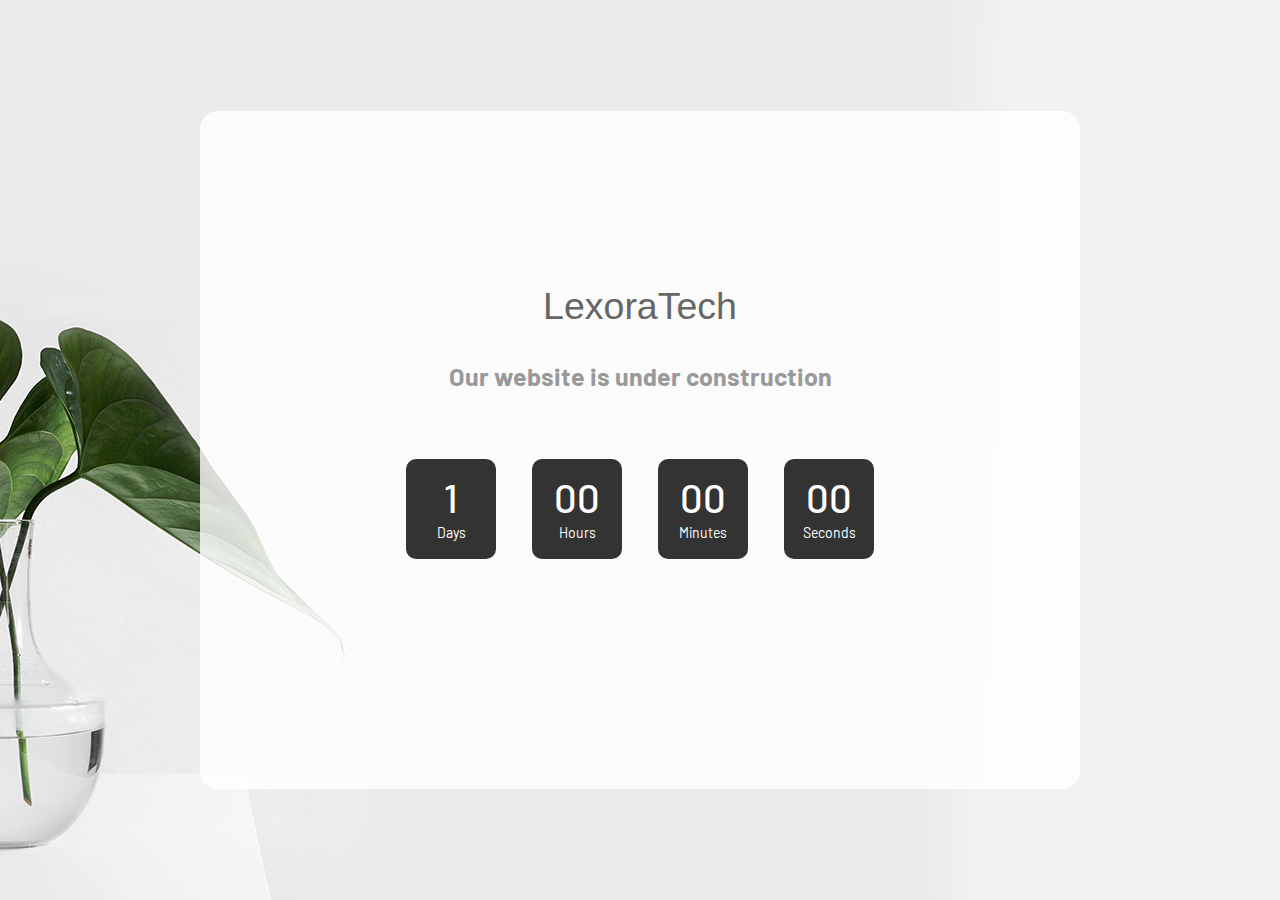
<file: index.html>
<!DOCTYPE html>
<html lang="en">
<head>
	<title>LexoraTech - Under Construction</title>
	<meta charset="UTF-8">
	<meta name="viewport" content="width=device-width, initial-scale=1">
<!--===============================================================================================-->	
	<link rel="icon" type="image/png" href="images/icons/favicon.ico"/>
<!--===============================================================================================-->
	<link rel="stylesheet" type="text/css" href="vendor/bootstrap/css/bootstrap.min.css">
<!--===============================================================================================-->
	<link rel="stylesheet" type="text/css" href="fonts/font-awesome-4.7.0/css/font-awesome.min.css">
<!--===============================================================================================-->
	<link rel="stylesheet" type="text/css" href="vendor/animate/animate.css">
<!--===============================================================================================-->
	<link rel="stylesheet" type="text/css" href="vendor/select2/select2.min.css">
<!--===============================================================================================-->
	<link rel="stylesheet" type="text/css" href="css/util.css">
	<link rel="stylesheet" type="text/css" href="css/main.css">
<!--===============================================================================================-->
</head>
<body>
	
	
	<div class="bg-img1 size1 flex-w flex-c-m p-t-55 p-b-55 p-l-15 p-r-15" style="background-image: url('images/bg01.jpg');">
		<div class="wsize1 bor1 bg1 p-t-175 p-b-45 p-l-15 p-r-15 respon1">
			<div class="wrappic1">
				
				<h1>LexoraTech</h1>
			</div>

			<p class="txt-center m1-txt1 p-t-33 p-b-68">
				Our website is under construction
			</p>

			<div class="wsize2 flex-w flex-c hsize1 cd100">
				<div class="flex-col-c-m size2 how-countdown">
					<span class="l1-txt1 p-b-9 days"></span>
					<span class="s1-txt1">Days</span>
				</div>

				<div class="flex-col-c-m size2 how-countdown">
					<span class="l1-txt1 p-b-9 hours"></span>
					<span class="s1-txt1">Hours</span>
				</div>

				<div class="flex-col-c-m size2 how-countdown">
					<span class="l1-txt1 p-b-9 minutes"></span>
					<span class="s1-txt1">Minutes</span>
				</div>

				<div class="flex-col-c-m size2 how-countdown">
					<span class="l1-txt1 p-b-9 seconds"></span>
					<span class="s1-txt1">Seconds</span>
				</div>
			</div>

			<form class="flex-w flex-c-m contact100-form validate-form p-t-55">
				

				
				
				
			</form>

			
			
		</div>
	</div>



	

<!--===============================================================================================-->	
	<script src="vendor/jquery/jquery-3.2.1.min.js"></script>
<!--===============================================================================================-->
	<script src="vendor/bootstrap/js/popper.js"></script>
	<script src="vendor/bootstrap/js/bootstrap.min.js"></script>
<!--===============================================================================================-->
	<script src="vendor/select2/select2.min.js"></script>
<!--===============================================================================================-->
	<script src="vendor/countdowntime/moment.min.js"></script>
	<script src="vendor/countdowntime/moment-timezone.min.js"></script>
	<script src="vendor/countdowntime/moment-timezone-with-data.min.js"></script>
	<script src="vendor/countdowntime/countdowntime.js"></script>
	<script>
		$('.cd100').countdown100({
			/*Set Endtime here*/
			/*Endtime must be > current time*/
			endtimeYear: 0,
			endtimeMonth: 0,
			endtimeDate: 1,
			endtimeHours: 0,
			endtimeMinutes: 0,
			endtimeSeconds: 0,
			timeZone: "" 
			// ex:  timeZone: "America/New_York"
			//go to " http://momentjs.com/timezone/ " to get timezone
		});
	</script>
<!--===============================================================================================-->
	<script src="vendor/tilt/tilt.jquery.min.js"></script>
	<script >
		$('.js-tilt').tilt({
			scale: 1.1
		})
	</script>
<!--===============================================================================================-->
	<script src="js/main.js"></script>

</body>
</html>
</file>
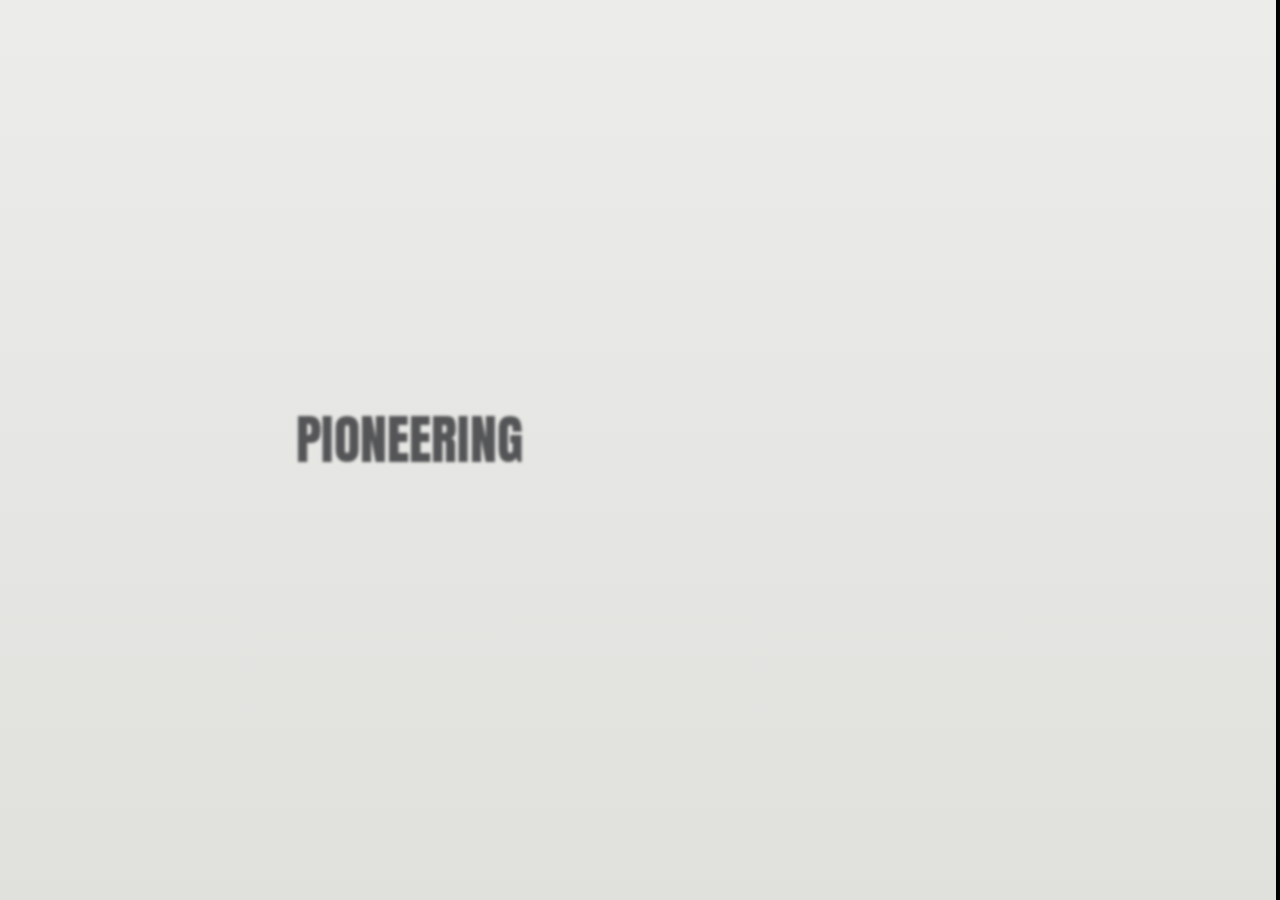
<file: 404-frl.html>
<!DOCTYPE html>
<html lang="zxx">

<head>

    <meta charset="UTF-8">
    <meta name="viewport" content="width=device-width, initial-scale=1.0">
    <meta http-equiv="X-UA-Compatible" content="ie=edge">

    <!-- grid css -->
    <link rel="stylesheet" href="css/plugins/bootstrap-grid.css">
    <!-- font awesome css -->
    <link rel="stylesheet" href="css/plugins/fontawesome.min.css">
    <!-- swiper css -->
    <link rel="stylesheet" href="css/plugins/swiper.min.css">
    <!-- okai css -->
    <link rel="stylesheet" href="css/style-friendly.css">
    <!-- page title -->
    <title>Pixy</title>

</head>

<body>

    <!-- wrapper -->
    <div id="smooth-wrapper" class="mil-page-wrapper">

        <div id="swup-opm"></div>

        <!-- cursor -->
        <div class="mil-cursor-follower"></div>
        <!-- cursor end -->

        <!-- preloader -->
        <div class="mil-preloader">
            <div class="mil-preloader-animation">
                <div class="mil-pos-abs mil-animation-1">
                    <p class="mil-head1 mil-m1">Pioneering</p>
                    <p class="mil-head1 mil-a2">Creative</p>
                    <p class="mil-head1 mil-m1">Excellence</p>
                </div>
                <div class="mil-pos-abs mil-animation-2">
                    <div class="mil-reveal-frame">
                        <p class="mil-reveal-box"></p>
                        <p class="mil-head1 mil-m1">pixy.com</p>
                    </div>
                </div>
            </div>
        </div>
        <!-- preloader end -->

        <!-- scroll progress -->
        <div class="mil-progress-track">
            <div class="mil-progress"></div>
        </div>
        <!-- scroll progress end -->

        <!-- fixed elements -->
        <div class="mil-fixed">
            <div class="mil-top-panel">
                <div class="mil-left-side">
                    <a href="#top" class="mil-logo mil-scroll-to" data-no-swup>
                        <i class="far fa-cube"></i>
                        <span>Pixy</span>
                    </a>
                </div>
                <div class="mil-buttons-tp-frame mil-c-gone">
                    <p class="mil-stylized mil-m1 mil-phone"><span class="mil-m2">Phone:</span> +28 (054) 167 xx 77</p>
                    <div class="mil-buttons">
                        <a href="contact-frl.html" class="mil-tp-btn"><i class="fal fa-envelope"></i></a>
                        <div class="mil-tp-btn">
                            <div class="mil-menu-btn"><span></span></div>
                        </div>
                    </div>
                </div>
            </div>

            <div class="mil-menu-frame">
                <div class="mil-menu-window">
                    <div class="mil-menu-section mil-inner-scroll" id="swupMenu">
                        <ul class="mil-main-menu mil-c-gone">
                            <li class="mil-has-children">
                                <a href="#.">Template style</a>
                                <ul>
                                    <li class="mil-current"><a href="home-1.html" target="_blank" data-no-swup>Friendly</a></li>
                                    <li><a href="home-4.html" target="_blank" data-no-swup>Stylish</a></li>
                                </ul>
                            </li>
                            <li class="mil-has-children">
                                <a href="#.">Home type</a>
                                <ul>
                                    <li><a href="home-1.html">Corporate</a></li>
                                    <li><a href="home-2.html">Agency</a></li>
                                    <li><a href="home-3.html">Personal</a></li>
                                </ul>
                            </li>
                            <li class="mil-has-children">
                                <a href="#.">Portfolio</a>
                                <ul>
                                    <li><a href="portfolio-1-frl.html">Grid type 1</a></li>
                                    <li><a href="portfolio-2-frl.html">Grid type 2</a></li>
                                    <li><a href="portfolio-3-frl.html">Grid type 3</a></li>
                                </ul>
                            </li>
                            <li class="mil-has-children">
                                <a href="#.">Pages</a>
                                <ul>
                                    <li><a href="team-frl.html">Team</a></li>
                                    <li><a href="contact-frl.html">Contact</a></li>
                                    <li><a href="services-frl.html">Services</a></li>
                                    <li><a href="service-frl.html">Service single</a></li>
                                    <li><a href="blog-frl.html">Blog</a></li>
                                    <li><a href="publication-frl.html">Publication</a></li>
                                    <li class="mil-current"><a href="404-frl.html">404</a></li>
                                </ul>
                            </li>
                        </ul>
                    </div>
                    <div class="mil-bottom">
                        <div class="mil-blog-section">
                            <div class="mil-jcb mil-aic">
                                <h4 class="mil-head4 mil-mb30">Latest from blog</h4>
                                <div class="mil-sb-nav mil-mb30">
                                    <div class="mil-slider-btn mil-sb-prev mil-c-gone"><i class="fal fa-arrow-left"></i></div>
                                    <div class="mil-slider-btn mil-sb-next mil-c-gone"><i class="fal fa-arrow-right"></i></div>
                                </div>
                            </div>
                            <div class="swiper-container mil-blog-slider-sm">
                                <div class="swiper-wrapper">
                                    <div class="swiper-slide">
                                        <a href="publication-frl.html" class="mil-blog-card-sm mil-c-gone">
                                            <div class="mil-cover">
                                                <div class="mil-hover-frame">
                                                    <img src="img/blog/1.jpg" alt="cover">
                                                </div>
                                            </div>
                                            <div class="mil-text-frame">
                                                <h4 class="mil-head6 mil-max-1row-text">How to Become a Graphic Designer in 10 Simple Steps</h4>
                                            </div>
                                        </a>
                                    </div>
                                    <div class="swiper-slide">
                                        <a href="publication-frl.html" class="mil-blog-card-sm mil-c-gone">
                                            <div class="mil-cover">
                                                <div class="mil-hover-frame">
                                                    <img src="img/blog/2.jpg" alt="cover">
                                                </div>
                                            </div>
                                            <div class="mil-text-frame">
                                                <h4 class="mil-head6 mil-max-1row-text">10 Essential Tools Every Graphic Designer Should Master</h4>
                                            </div>
                                        </a>
                                    </div>
                                    <div class="swiper-slide">
                                        <a href="publication-frl.html" class="mil-blog-card-sm mil-c-gone">
                                            <div class="mil-cover">
                                                <div class="mil-hover-frame">
                                                    <img src="img/blog/3.jpg" alt="cover">
                                                </div>
                                            </div>
                                            <div class="mil-text-frame">
                                                <h4 class="mil-head6 mil-max-1row-text">The Ultimate Guide to UI/UX Design for Beginners</h4>
                                            </div>
                                        </a>
                                    </div>
                                    <div class="swiper-slide">
                                        <a href="publication-frl.html" class="mil-blog-card-sm mil-c-gone">
                                            <div class="mil-cover">
                                                <div class="mil-hover-frame">
                                                    <img src="img/blog/4.jpg" alt="cover">
                                                </div>
                                            </div>
                                            <div class="mil-text-frame">
                                                <h4 class="mil-head6 mil-max-1row-text">How to Create Stunning Visuals with Minimal Effort</h4>
                                            </div>
                                        </a>
                                    </div>
                                </div>
                            </div>
                        </div>
                        <div class="mil-social-section">
                            <ul class="mil-social mil-c-gone">
                                <li><a href="#." target="_blank" data-no-swup><i class="far fa-circle"></i></a></li>
                                <li><a href="#." target="_blank" data-no-swup><i class="far fa-circle"></i></a></li>
                                <li><a href="#." target="_blank" data-no-swup><i class="far fa-circle"></i></a></li>
                                <li><a href="#." target="_blank" data-no-swup><i class="far fa-circle"></i></a></li>
                                <li><a href="#." target="_blank" data-no-swup><i class="far fa-circle"></i></a></li>
                            </ul>
                        </div>
                    </div>
                </div>
            </div>
        </div>
        <!-- fixed elements end -->

        <!-- page transition -->
        <div class="mil-transition-fade" id="swup">
            <div class="mil-transition-frame">

                <!-- content -->
                <div id="smooth-content" class="mil-content">

                    <!-- hero -->
                    <div class="mil-hero-1 mil-up" id="top">
                        <div class="container mil-hero-main mil-relative mil-aic">
                            <div class="mil-hero-text mil-scale-img" data-value-1="1.3" data-value-2="0.95">
                                <div class="mil-text-pad"></div>
                                <i class="far fa-poop mil-mb15"></i>
                                <p class="mil-stylized mil-m2 mil-mb50">oops!</p>
                                <div class="mil-word-frame mil-mb30">
                                    <h1 class="mil-display2 mil-rubber">Error <span class="mil-a2">404</span></h1>
                                    <div class="mil-s-4"><img src="img/shapes/4.png" alt="shape"></div>
                                </div>
                                <h1 class="mil-head2 mil-m3 mil-rubber mil-mb50">Looks like you got lost</h1>
                                <a href="home-1.html" class="mil-btn mil-btn-border mil-c-gone">Back to homepage</a>
                            </div>
                            <div class="mil-shapes mil-scale-img" data-value-1=".7" data-value-2="1.11">
                                <div class="mil-s-1"><img src="img/shapes/1.png" alt="shape"></div>
                                <div class="mil-s-2"><img src="img/shapes/2.png" alt="shape"></div>
                                <div class="mil-s-3"><img src="img/shapes/3.png" alt="shape"></div>
                            </div>
                        </div>
                    </div>
                    <!-- hero end -->


                </div>
                <!-- content -->

            </div>
        </div>
        <!-- page transition -->

    </div>
    <!-- wrapper end -->

    <!-- swup js -->
    <script src="js/plugins/swup.min.js"></script>
    <!-- gsap js -->
    <script src="js/plugins/gsap.min.js"></script>
    <!-- scroll smoother -->
    <script src="js/plugins/ScrollSmoother.min.js"></script>
    <!-- scroll trigger js -->
    <script src="js/plugins/ScrollTrigger.min.js"></script>
    <!-- scroll to js -->
    <script src="js/plugins/ScrollTo.min.js"></script>
    <!-- swiper js -->
    <script src="js/plugins/swiper.min.js"></script>
    <!-- parallax js -->
    <script src="js/plugins/parallax.js"></script>

    <!-- pixy js -->
    <script src="js/main.js"></script>

</body>

</html>
</file>
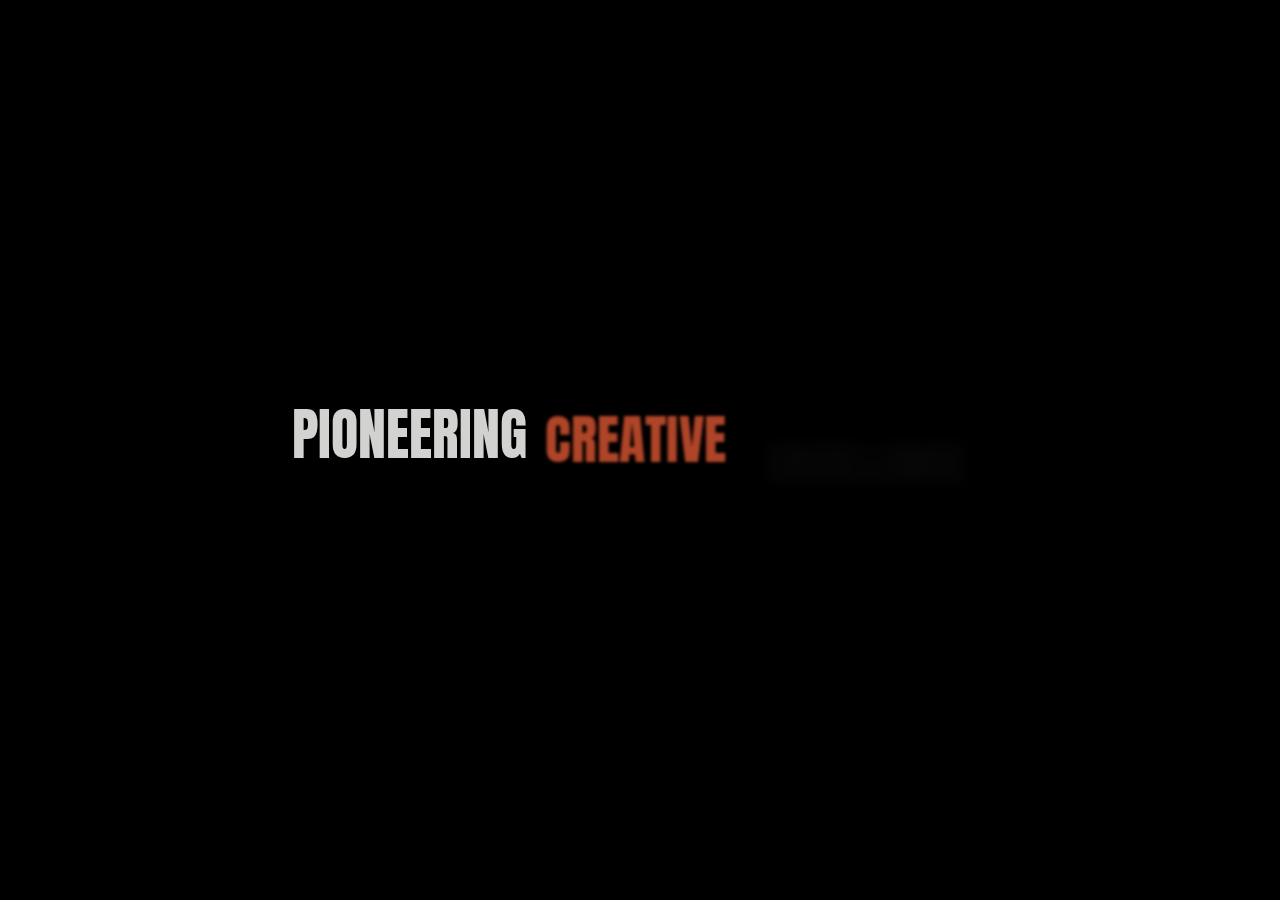
<file: 404-stl.html>
<!DOCTYPE html>
<html lang="zxx">

<head>

    <meta charset="UTF-8">
    <meta name="viewport" content="width=device-width, initial-scale=1.0">
    <meta http-equiv="X-UA-Compatible" content="ie=edge">

    <!-- grid css -->
    <link rel="stylesheet" href="css/plugins/bootstrap-grid.css">
    <!-- font awesome css -->
    <link rel="stylesheet" href="css/plugins/fontawesome.min.css">
    <!-- swiper css -->
    <link rel="stylesheet" href="css/plugins/swiper.min.css">
    <!-- okai css -->
    <link rel="stylesheet" href="css/style-stylish.css">
    <!-- page title -->
    <title>Pixy</title>

</head>

<body>

    <!-- wrapper -->
    <div id="smooth-wrapper" class="mil-page-wrapper">

        <!-- cursor -->
        <div class="mil-cursor-follower"></div>
        <!-- cursor end -->

        <!-- preloader -->
        <div class="mil-preloader">
            <div class="mil-preloader-animation">
                <div class="mil-pos-abs mil-animation-1">
                    <p class="mil-head1 mil-m1">Pioneering</p>
                    <p class="mil-head1 mil-a2">Creative</p>
                    <p class="mil-head1 mil-m1">Excellence</p>
                </div>
                <div class="mil-pos-abs mil-animation-2">
                    <div class="mil-reveal-frame">
                        <p class="mil-reveal-box"></p>
                        <p class="mil-head1 mil-m1">pixy.com</p>
                    </div>
                </div>
            </div>
        </div>
        <!-- preloader end -->

        <!-- scroll progress -->
        <div class="mil-progress-track">
            <div class="mil-progress"></div>
        </div>
        <!-- scroll progress end -->

        <!-- fixed elements -->
        <div class="mil-fixed">
            <div class="mil-top-panel-2">
                <div class="container">
                    <div class="mil-left-side mil-tp-transition" id="swupTpLeft">
                        <a href="#top" class="mil-logo mil-scroll-to" data-no-swup>
                            <i class="far fa-cube"></i>
                            <span>Pixy</span>
                        </a>
                    </div>

                    <div class="mil-onepage-nav" id="swup-opm">
                    </div>

                    <div class="mil-buttons-tp-frame mil-c-gone">
                        <div class="mil-buttons">
                            <a href="contact-stl.html" class="mil-tp-btn"><i class="fal fa-envelope"></i></a>
                            <div class="mil-tp-btn">
                                <div class="mil-menu-btn"><span></span></div>
                            </div>
                        </div>
                    </div>
                </div>
            </div>

            <div class="mil-menu-frame mil-menu-frame-2">
                <div class="mil-menu-window">
                    <div class="container">
                        <div class="row mil-no-g">
                            <div class="col-lg-6">
                                <div class="mil-left-side">
                                    <div class="mil-menu-part mil-inner-scroll" id="swupMenu">
                                        <ul class="mil-main-menu mil-c-gone">
                                            <li class="mil-has-children">
                                                <a href="#.">Template style</a>
                                                <ul>
                                                    <li><a href="home-1.html" target="_blank" data-no-swup>Friendly</a></li>
                                                    <li class="mil-current"><a href="home-4.html" target="_blank" data-no-swup>Stylish</a></li>
                                                </ul>
                                            </li>
                                            <li class="mil-has-children">
                                                <a href="#.">Home type</a>
                                                <ul>
                                                    <li><a href="home-4.html">Corporate</a></li>
                                                    <li><a href="home-5.html">Agency</a></li>
                                                    <li><a href="home-6.html">Personal</a></li>
                                                </ul>
                                            </li>
                                            <li class="mil-has-children">
                                                <a href="#.">Portfolio</a>
                                                <ul>
                                                    <li><a href="portfolio-1-stl.html">Grid type 1</a></li>
                                                    <li><a href="portfolio-2-stl.html">Grid type 2</a></li>
                                                    <li><a href="portfolio-3-stl.html">Grid type 3</a></li>
                                                </ul>
                                            </li>
                                            <li class="mil-has-children">
                                                <a href="#.">Pages</a>
                                                <ul>
                                                    <li><a href="team-stl.html">Team</a></li>
                                                    <li><a href="contact-stl.html">Contact</a></li>
                                                    <li><a href="services-stl.html">Services</a></li>
                                                    <li><a href="service-stl.html">Service single</a></li>
                                                    <li><a href="blog-stl.html">Blog</a></li>
                                                    <li><a href="publication-stl.html">Publication</a></li>
                                                    <li class="mil-current"><a href="404-stl.html">404</a></li>
                                                </ul>
                                            </li>
                                        </ul>
                                    </div>
                                    <div class="mil-bottom-part">
                                        <p class="mil-text-sm">©2024. All rights reserved.</p>
                                    </div>
                                </div>
                            </div>
                            <div class="col-lg-6">
                                <div class="mil-right-side">
                                    <div class="mil-links-part">
                                        <ul class="mil-links">
                                            <li><a href="#.">Privacy policy</a></li>
                                            <li><a href="#.">Therms and conditions</a></li>
                                            <li><a href="#.">Site map</a></li>
                                            <li><a href="#.">Careers</a></li>
                                        </ul>
                                    </div>
                                    <div class="mil-blog-part">
                                        <div class="mil-blog-section">
                                            <div class="mil-jcb mil-aic">
                                                <h4 class="mil-head4 mil-mb30">Latest from blog</h4>
                                                <div class="mil-sb-nav mil-mb30">
                                                    <div class="mil-slider-btn mil-sb-prev mil-c-gone"><i class="fal fa-arrow-left"></i></div>
                                                    <div class="mil-slider-btn mil-sb-next mil-c-gone"><i class="fal fa-arrow-right"></i></div>
                                                </div>
                                            </div>
                                            <div class="swiper-container mil-blog-slider-sm">
                                                <div class="swiper-wrapper">
                                                    <div class="swiper-slide">
                                                        <a href="publication-stl.html" class="mil-blog-card-sm mil-c-gone">
                                                            <div class="mil-cover">
                                                                <div class="mil-hover-frame">
                                                                    <img src="img/blog/9.jpg" alt="cover">
                                                                </div>
                                                            </div>
                                                            <div class="mil-text-frame">
                                                                <h4 class="mil-head6 mil-max-1row-text">How to Become a Graphic Designer in 10 Simple Steps</h4>
                                                            </div>
                                                        </a>
                                                    </div>
                                                    <div class="swiper-slide">
                                                        <a href="publication-stl.html" class="mil-blog-card-sm mil-c-gone">
                                                            <div class="mil-cover">
                                                                <div class="mil-hover-frame">
                                                                    <img src="img/blog/10.jpg" alt="cover">
                                                                </div>
                                                            </div>
                                                            <div class="mil-text-frame">
                                                                <h4 class="mil-head6 mil-max-1row-text">10 Essential Tools Every Graphic Designer Should Master</h4>
                                                            </div>
                                                        </a>
                                                    </div>
                                                    <div class="swiper-slide">
                                                        <a href="publication-stl.html" class="mil-blog-card-sm mil-c-gone">
                                                            <div class="mil-cover">
                                                                <div class="mil-hover-frame">
                                                                    <img src="img/blog/11.jpg" alt="cover">
                                                                </div>
                                                            </div>
                                                            <div class="mil-text-frame">
                                                                <h4 class="mil-head6 mil-max-1row-text">The Ultimate Guide to UI/UX Design for Beginners</h4>
                                                            </div>
                                                        </a>
                                                    </div>
                                                    <div class="swiper-slide">
                                                        <a href="publication-stl.html" class="mil-blog-card-sm mil-c-gone">
                                                            <div class="mil-cover">
                                                                <div class="mil-hover-frame">
                                                                    <img src="img/blog/12.jpg" alt="cover">
                                                                </div>
                                                            </div>
                                                            <div class="mil-text-frame">
                                                                <h4 class="mil-head6 mil-max-1row-text">How to Create Stunning Visuals with Minimal Effort</h4>
                                                            </div>
                                                        </a>
                                                    </div>
                                                </div>
                                            </div>
                                        </div>
                                        <div class="mil-menu-social">
                                            <ul class="mil-social mil-c-gone">
                                                <li><a href="#." target="_blank" data-no-swup><i class="far fa-circle"></i></a></li>
                                                <li><a href="#." target="_blank" data-no-swup><i class="far fa-circle"></i></a></li>
                                                <li><a href="#." target="_blank" data-no-swup><i class="far fa-circle"></i></a></li>
                                                <li><a href="#." target="_blank" data-no-swup><i class="far fa-circle"></i></a></li>
                                                <li><a href="#." target="_blank" data-no-swup><i class="far fa-circle"></i></a></li>
                                            </ul>
                                        </div>
                                    </div>
                                </div>
                            </div>
                        </div>
                    </div>
                </div>
            </div>
        </div>
        <!-- fixed elements end -->

        <!-- page transition -->
        <div class="mil-transition-fade" id="swup">
            <div class="mil-transition-frame">

                <!-- content -->
                <div id="smooth-content" class="mil-content">

                    <!-- hero -->
                    <div class="mil-hero-4 mil-up" id="top">
                        <div id="scene" class="mil-hero-scene">
                            <div class="mil-anim-frame" data-depth="0.25">
                                <img src="img/shapes/6.png" alt="shapes" class="mil-hero-animation" data-depth="0.25">
                            </div>
                            <div class="mil-pad-frame" data-depth="0.35">
                                <div class="mil-shape-pad"></div>
                            </div>
                        </div>
                        <div class="mil-overlay"></div>
                        <div class="container mil-hero-main mil-relative">
                            <div class="mil-hero-text">
                                <i class="far fa-poop mil-mb15"></i>
                                <p class="mil-stylized mil-m2 mil-mb30">oops!</p>
                                <h1 class="mil-display1 mil-rubber mil-mb30">404</h1>
                                <h1 class="mil-head2 mil-a1 mil-rubber">Looks like you got lost</h1>
                                <div class="mil-circle-text-frame">
                                    <a href="home-4.html" class="mil-circle-text mil-c-gone">
                                        <svg version="1.1" xmlns="http://www.w3.org/2000/svg" xmlns:xlink="http://www.w3.org/1999/xlink" x="0px" y="0px" viewBox="0 0 300 300" enable-background="new 0 0 300 300" xml:space="preserve" data-value="360" class="mil-rotate">
                                            <defs>
                                                <path id="circlePath" d="M 150, 150 m -60, 0 a 60,60 0 0,1 120,0 a 60,60 0 0,1 -120,0 " />
                                            </defs>
                                            <circle cx="150" cy="100" r="75" fill="none" />
                                            <g>
                                                <use xlink:href="#circlePath" fill="none" />
                                                <text style="letter-spacing: 1.7px">
                                                    <!-- circle text -->
                                                    <textPath xlink:href="#circlePath">back to home - back to home - back to home - </textPath>
                                                </text>
                                            </g>
                                        </svg>
                                        <span class="mil-arrow">
                                            <i class="fal fa-arrow-down" style="transform: rotate(90deg)"></i>
                                        </span>
                                    </a>
                                </div>
                            </div>
                        </div>
                    </div>
                    <!-- hero end -->

                </div>
                <!-- content -->

            </div>
        </div>
        <!-- page transition -->

    </div>
    <!-- wrapper end -->

    <!-- swup js -->
    <script src="js/plugins/swup.min.js"></script>
    <!-- gsap js -->
    <script src="js/plugins/gsap.min.js"></script>
    <!-- scroll smoother -->
    <script src="js/plugins/ScrollSmoother.min.js"></script>
    <!-- scroll trigger js -->
    <script src="js/plugins/ScrollTrigger.min.js"></script>
    <!-- scroll to js -->
    <script src="js/plugins/ScrollTo.min.js"></script>
    <!-- swiper js -->
    <script src="js/plugins/swiper.min.js"></script>
    <!-- parallax js -->
    <script src="js/plugins/parallax.js"></script>

    <!-- pixy js -->
    <script src="js/main.js"></script>

</body>

</html>
</file>
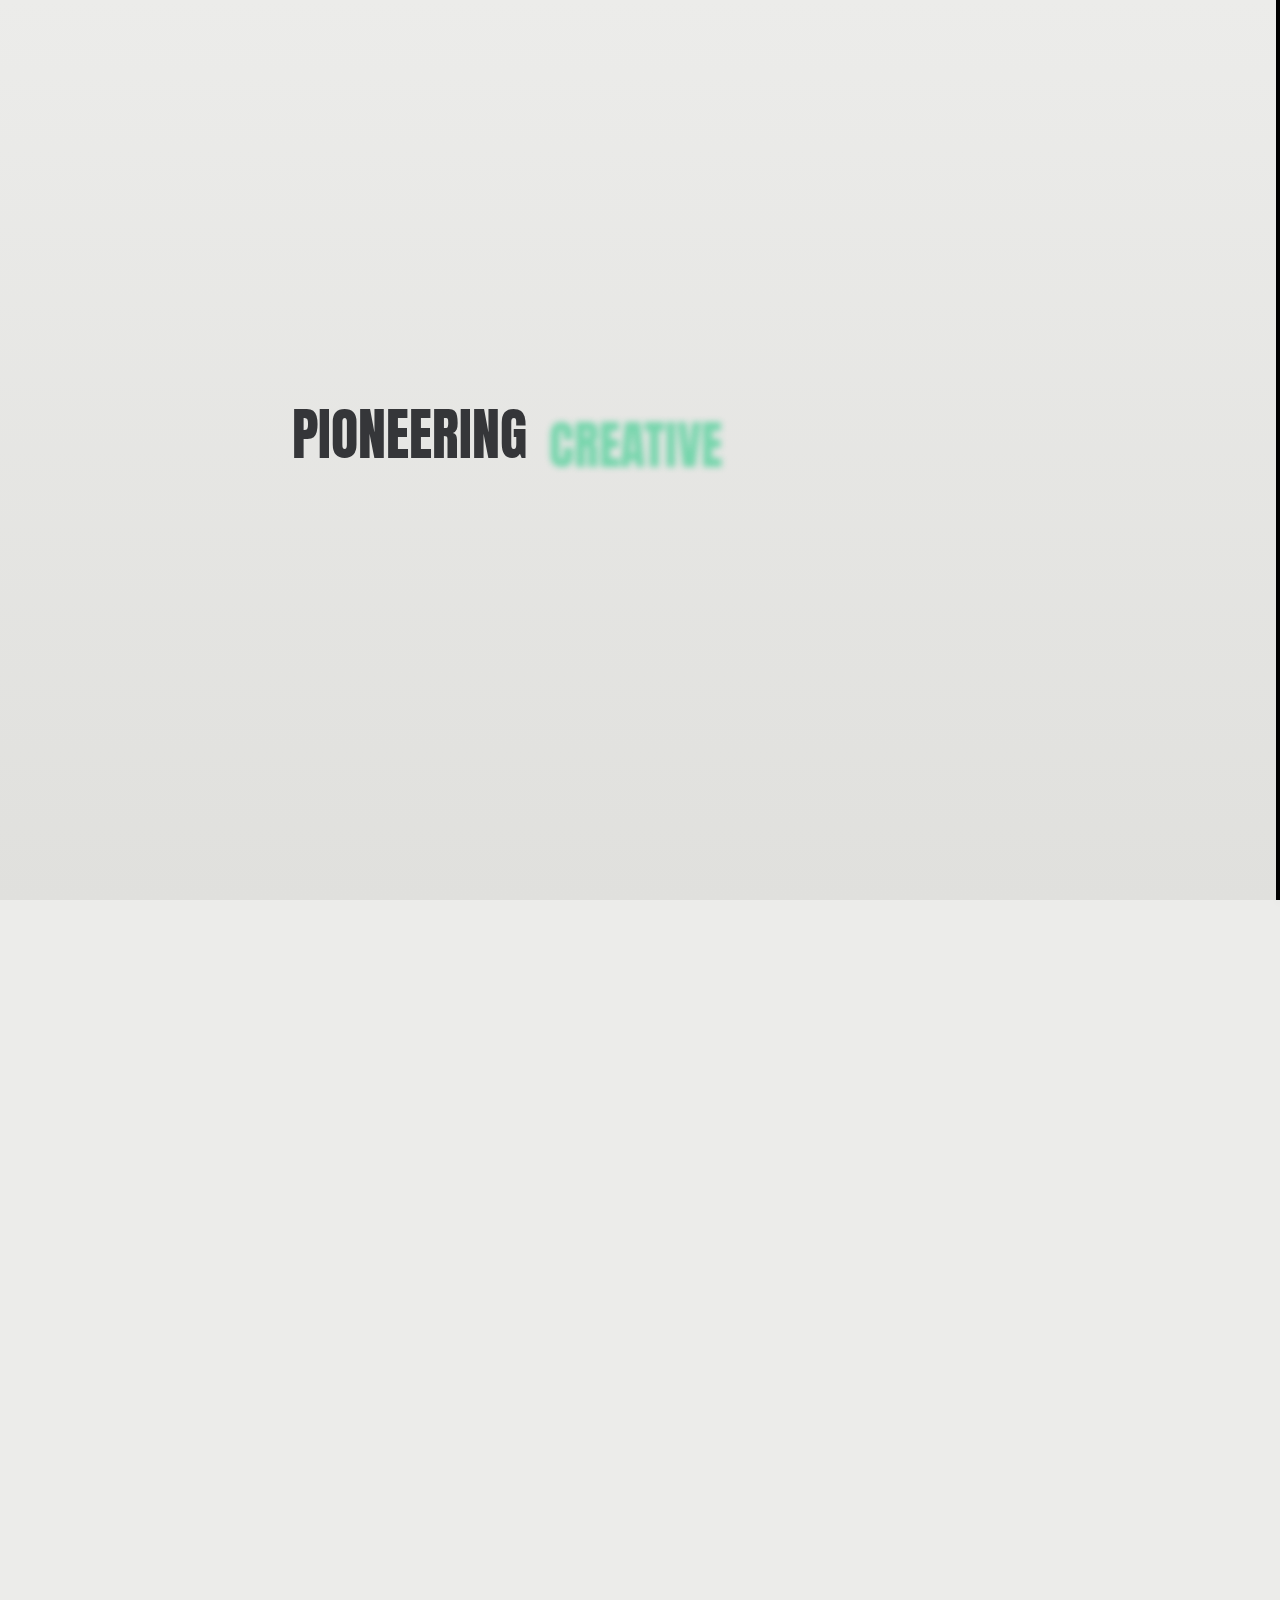
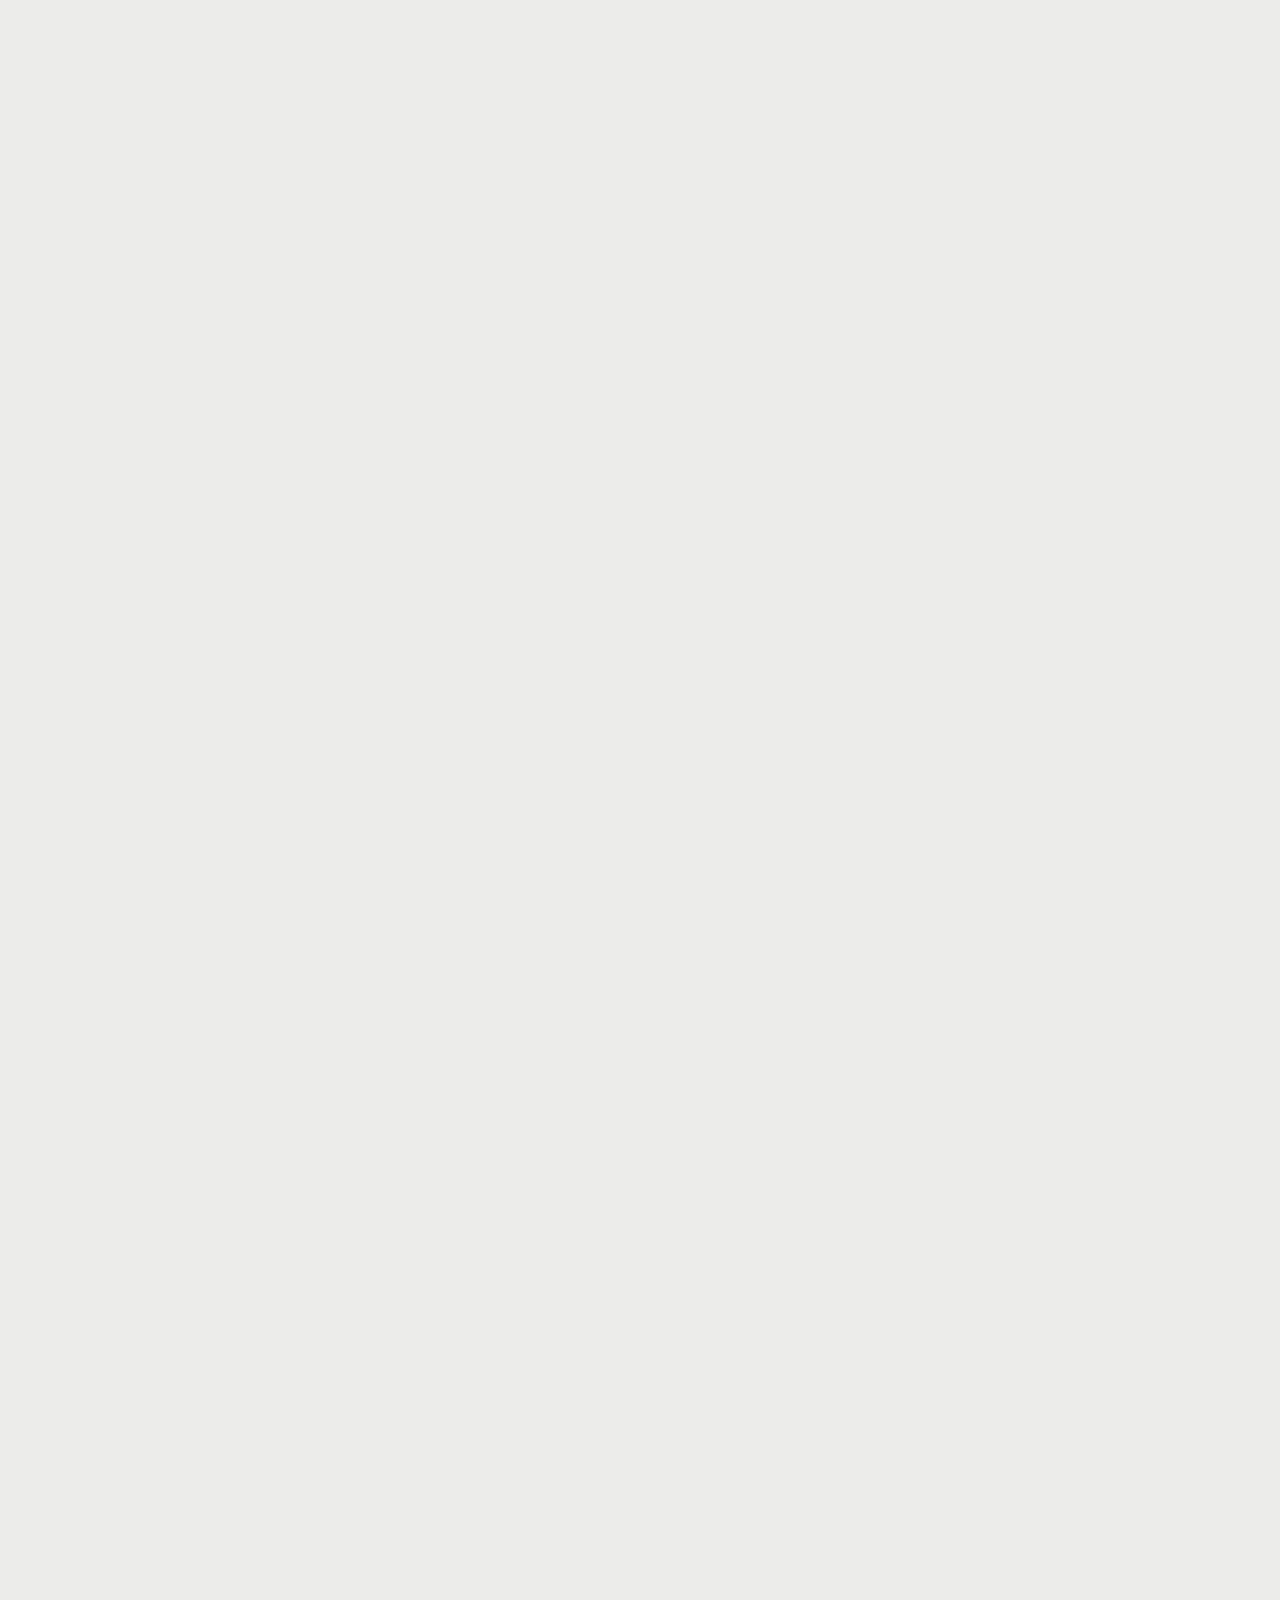
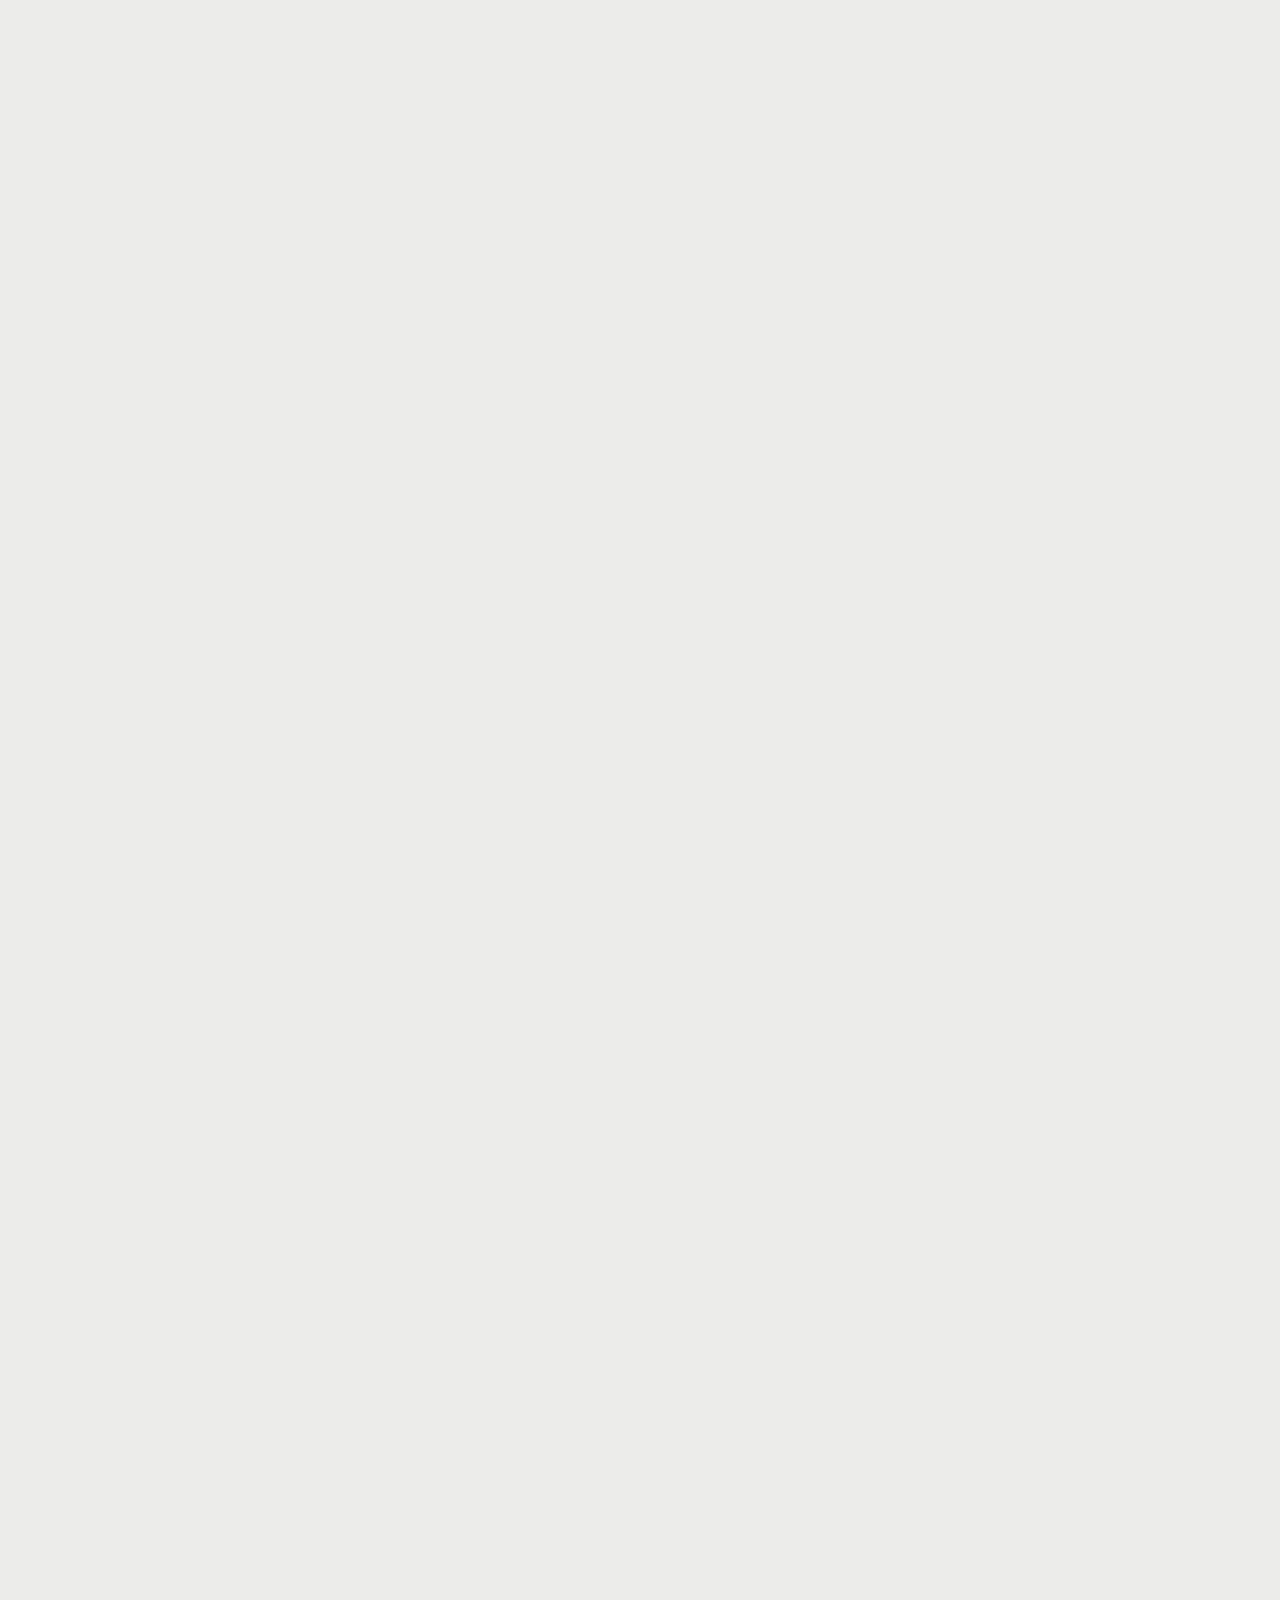
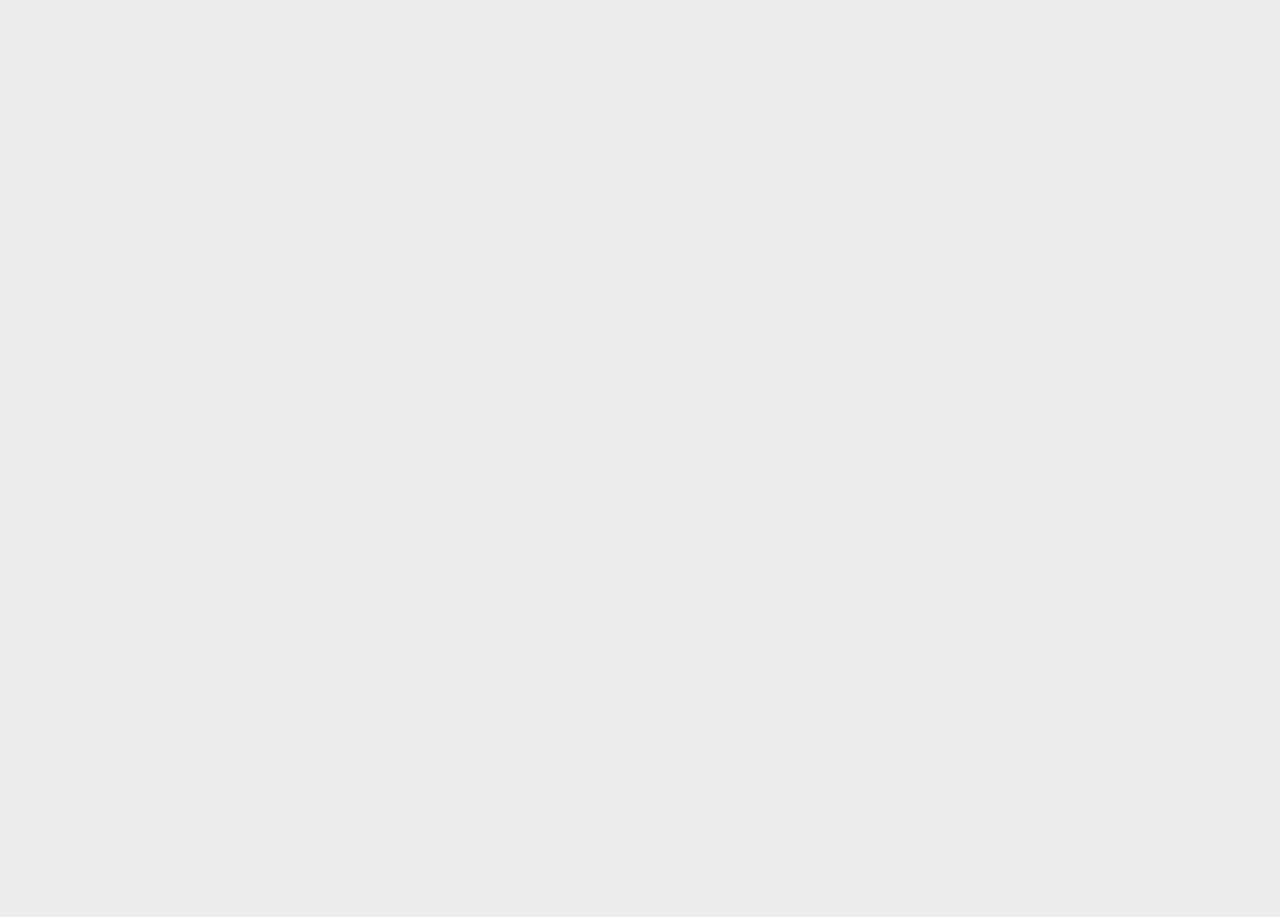
<file: blog-frl.html>
<!DOCTYPE html>
<html lang="zxx">

<head>

    <meta charset="UTF-8">
    <meta name="viewport" content="width=device-width, initial-scale=1.0">
    <meta http-equiv="X-UA-Compatible" content="ie=edge">

    <!-- grid css -->
    <link rel="stylesheet" href="css/plugins/bootstrap-grid.css">
    <!-- font awesome css -->
    <link rel="stylesheet" href="css/plugins/fontawesome.min.css">
    <!-- swiper css -->
    <link rel="stylesheet" href="css/plugins/swiper.min.css">
    <!-- okai css -->
    <link rel="stylesheet" href="css/style-friendly.css">
    <!-- page title -->
    <title>Pixy</title>

</head>

<body>

    <!-- wrapper -->
    <div id="smooth-wrapper" class="mil-page-wrapper">

        <div id="swup-opm"></div>

        <!-- cursor -->
        <div class="mil-cursor-follower"></div>
        <!-- cursor end -->

        <!-- preloader -->
        <div class="mil-preloader">
            <div class="mil-preloader-animation">
                <div class="mil-pos-abs mil-animation-1">
                    <p class="mil-head1 mil-m1">Pioneering</p>
                    <p class="mil-head1 mil-a2">Creative</p>
                    <p class="mil-head1 mil-m1">Excellence</p>
                </div>
                <div class="mil-pos-abs mil-animation-2">
                    <div class="mil-reveal-frame">
                        <p class="mil-reveal-box"></p>
                        <p class="mil-head1 mil-m1">pixy.com</p>
                    </div>
                </div>
            </div>
        </div>
        <!-- preloader end -->

        <!-- scroll progress -->
        <div class="mil-progress-track">
            <div class="mil-progress"></div>
        </div>
        <!-- scroll progress end -->

        <!-- fixed elements -->
        <div class="mil-fixed">
            <div class="mil-top-panel">
                <div class="mil-left-side mil-type-1 mil-tp-transition" id="swupTpLeft">
                    <a href="#top" class="mil-logo mil-scroll-to" data-no-swup>
                        <i class="far fa-cube"></i>
                        <span>Pixy</span>
                    </a>
                </div>
                <div class="mil-buttons-tp-frame mil-c-gone">
                    <p class="mil-stylized mil-m1 mil-phone"><span class="mil-m2">Phone:</span> +28 (054) 167 xx 77</p>
                    <div class="mil-buttons">
                        <a href="contact-frl.html" class="mil-tp-btn"><i class="fal fa-envelope"></i></a>
                        <div class="mil-tp-btn">
                            <div class="mil-menu-btn"><span></span></div>
                        </div>
                    </div>
                </div>
            </div>

            <div class="mil-menu-frame">
                <div class="mil-menu-window">
                    <div class="mil-menu-section mil-inner-scroll" id="swupMenu">
                        <ul class="mil-main-menu mil-c-gone">
                            <li class="mil-has-children">
                                <a href="#.">Template style</a>
                                <ul>
                                    <li class="mil-current"><a href="home-1.html" target="_blank" data-no-swup>Friendly</a></li>
                                    <li><a href="home-4.html" target="_blank" data-no-swup>Stylish</a></li>
                                </ul>
                            </li>
                            <li class="mil-has-children">
                                <a href="#.">Home type</a>
                                <ul>
                                    <li><a href="home-1.html">Corporate</a></li>
                                    <li><a href="home-2.html">Agency</a></li>
                                    <li><a href="home-3.html">Personal</a></li>
                                </ul>
                            </li>
                            <li class="mil-has-children">
                                <a href="#.">Portfolio</a>
                                <ul>
                                    <li><a href="portfolio-1-frl.html">Grid type 1</a></li>
                                    <li><a href="portfolio-2-frl.html">Grid type 2</a></li>
                                    <li><a href="portfolio-3-frl.html">Grid type 3</a></li>
                                </ul>
                            </li>
                            <li class="mil-has-children">
                                <a href="#.">Pages</a>
                                <ul>
                                    <li><a href="team-frl.html">Team</a></li>
                                    <li><a href="contact-frl.html">Contact</a></li>
                                    <li><a href="services-frl.html">Services</a></li>
                                    <li><a href="service-frl.html">Service single</a></li>
                                    <li class="mil-current"><a href="blog-frl.html">Blog</a></li>
                                    <li><a href="publication-frl.html">Publication</a></li>
                                    <li><a href="404-frl.html">404</a></li>
                                </ul>
                            </li>
                        </ul>
                    </div>
                    <div class="mil-bottom">
                        <div class="mil-blog-section">
                            <div class="mil-jcb mil-aic">
                                <h4 class="mil-head4 mil-mb30">Latest from blog</h4>
                                <div class="mil-sb-nav mil-mb30">
                                    <div class="mil-slider-btn mil-sb-prev mil-c-gone"><i class="fal fa-arrow-left"></i></div>
                                    <div class="mil-slider-btn mil-sb-next mil-c-gone"><i class="fal fa-arrow-right"></i></div>
                                </div>
                            </div>
                            <div class="swiper-container mil-blog-slider-sm">
                                <div class="swiper-wrapper">
                                    <div class="swiper-slide">
                                        <a href="#." class="mil-blog-card-sm mil-c-gone">
                                            <div class="mil-cover">
                                                <div class="mil-hover-frame">
                                                    <img src="img/blog/1.jpg" alt="cover">
                                                </div>
                                            </div>
                                            <div class="mil-text-frame">
                                                <h4 class="mil-head6 mil-max-1row-text">How to Become a Graphic Designer in 10 Simple Steps</h4>
                                            </div>
                                        </a>
                                    </div>
                                    <div class="swiper-slide">
                                        <a href="#." class="mil-blog-card-sm mil-c-gone">
                                            <div class="mil-cover">
                                                <div class="mil-hover-frame">
                                                    <img src="img/blog/2.jpg" alt="cover">
                                                </div>
                                            </div>
                                            <div class="mil-text-frame">
                                                <h4 class="mil-head6 mil-max-1row-text">10 Essential Tools Every Graphic Designer Should Master</h4>
                                            </div>
                                        </a>
                                    </div>
                                    <div class="swiper-slide">
                                        <a href="#." class="mil-blog-card-sm mil-c-gone">
                                            <div class="mil-cover">
                                                <div class="mil-hover-frame">
                                                    <img src="img/blog/3.jpg" alt="cover">
                                                </div>
                                            </div>
                                            <div class="mil-text-frame">
                                                <h4 class="mil-head6 mil-max-1row-text">The Ultimate Guide to UI/UX Design for Beginners</h4>
                                            </div>
                                        </a>
                                    </div>
                                    <div class="swiper-slide">
                                        <a href="#." class="mil-blog-card-sm mil-c-gone">
                                            <div class="mil-cover">
                                                <div class="mil-hover-frame">
                                                    <img src="img/blog/4.jpg" alt="cover">
                                                </div>
                                            </div>
                                            <div class="mil-text-frame">
                                                <h4 class="mil-head6 mil-max-1row-text">How to Create Stunning Visuals with Minimal Effort</h4>
                                            </div>
                                        </a>
                                    </div>
                                </div>
                            </div>
                        </div>
                        <div class="mil-social-section">
                            <ul class="mil-social mil-c-gone">
                                <li><a href="#." target="_blank" data-no-swup><i class="far fa-circle"></i></a></li>
                                <li><a href="#." target="_blank" data-no-swup><i class="far fa-circle"></i></a></li>
                                <li><a href="#." target="_blank" data-no-swup><i class="far fa-circle"></i></a></li>
                                <li><a href="#." target="_blank" data-no-swup><i class="far fa-circle"></i></a></li>
                                <li><a href="#." target="_blank" data-no-swup><i class="far fa-circle"></i></a></li>
                            </ul>
                        </div>
                    </div>
                </div>
            </div>
        </div>
        <!-- fixed elements end -->

        <!-- page transition -->
        <div class="mil-transition-fade" id="swup">
            <div class="mil-transition-frame">

                <!-- content -->
                <div id="smooth-content" class="mil-content">

                    <!-- hero -->
                    <div class="mil-hero-1 mil-sm-hero mil-up" id="top">
                        <div class="container mil-hero-main mil-relative mil-aic">
                            <div class="mil-hero-text mil-scale-img" data-value-1="1.3" data-value-2="0.95">
                                <div class="mil-text-pad"></div>
                                <ul class="mil-breadcrumbs mil-mb60 mil-c-gone">
                                    <li>
                                        <a href="home-1.html">Home</a>
                                    </li>
                                    <li>
                                        <a href="#.">Blog</a>
                                    </li>
                                </ul>
                                <div class="mil-word-frame">
                                    <h1 class="mil-display2 mil-rubber">Newsletter</h1>
                                    <div class="mil-s-4"><img src="img/shapes/4.png" alt="shape"></div>
                                </div>
                            </div>
                            <div class="mil-shapes mil-scale-img" data-value-1=".7" data-value-2="1.11">
                                <div class="mil-s-2"><img src="img/shapes/2.png" alt="shape"></div>
                                <div class="mil-s-3"><img src="img/shapes/3.png" alt="shape"></div>
                            </div>
                        </div>
                    </div>
                    <!-- hero end -->

                    <!-- popular -->
                    <div class="mil-p-0-160">
                        <div class="container">
                            <div class="row mil-aie mil-mb30">
                                <div class="col-md-6">
                                    <h2 class="mil-head1 mil-mb60 mil-up">Popular <span class="mil-a2">Publications</span></h2>
                                </div>
                                <div class="col-md-6">
                                    <div class="mil-nl-nav mil-up mil-mb60">
                                        <div class="mil-slider-btn mil-nl-prev mil-c-gone"></div>
                                        <div class="mil-slider-btn mil-nl-next mil-c-gone"></div>
                                    </div>
                                </div>
                            </div>
                            <div class="swiper-container mil-blog-slider">
                                <div class="swiper-wrapper mil-c-swipe mil-c-light">
                                    <div class="swiper-slide">
                                        <div class="mil-blog-card">
                                            <div class="mil-cover mil-up">
                                                <div class="mil-hover-frame">
                                                    <img src="img/blog/1.jpg" alt="cover" class="mil-scale-img" data-value-1="1.15" data-value-2="1">
                                                </div>
                                                <div class="mil-badges">
                                                    <div class="mil-category">design</div>
                                                    <div class="mil-date">29.08.24</div>
                                                </div>
                                            </div>
                                            <a href="publication-frl.html" class="mil-descr mil-c-gone">
                                                <div class="mil-text-frame">
                                                    <h4 class="mil-head4 mil-max-2row-text mil-mb20 mil-up">How to Become a Graphic Designer in 10 Simple Steps</h4>
                                                    <p class="mil-text-md mil-max-2row-text mil-up">Lorem ipsum dolor sit amet, consectetur adipisicing elit. Eius sequi commodi dignissimos optio, beatae, eos necessitatibus nisi. Nam cupiditate consectetur nostrum qui! Repellat natus nulla, nisi aliquid, asperiores impedit tempora sequi est reprehenderit cumque explicabo, dicta. Rem nihil ullam totam ea voluptas quibusdam repudiandae.</p>
                                                </div>
                                                <div class="mil-up mil-768-gone">
                                                    <div class="mil-stylized-btn">
                                                        <i class="fal fa-arrow-up"></i>
                                                        <span>Read more</span>
                                                    </div>
                                                </div>
                                            </a>
                                        </div>
                                    </div>
                                    <div class="swiper-slide">
                                        <div class="mil-blog-card">
                                            <div class="mil-cover mil-up">
                                                <div class="mil-hover-frame">
                                                    <img src="img/blog/2.jpg" alt="cover" class="mil-scale-img" data-value-1="1.15" data-value-2="1">
                                                </div>
                                                <div class="mil-badges">
                                                    <div class="mil-category">Branding</div>
                                                    <div class="mil-date">29.08.24</div>
                                                </div>
                                            </div>
                                            <a href="publication-frl.html" class="mil-descr mil-c-gone">
                                                <div class="mil-text-frame">
                                                    <h4 class="mil-head4 mil-max-2row-text mil-mb20 mil-up">10 Essential Tools Every Graphic Designer Should Master</h4>
                                                    <p class="mil-text-md mil-max-2row-text mil-up">Lorem ipsum dolor sit amet, consectetur adipisicing elit. Eius sequi commodi dignissimos optio, beatae, eos necessitatibus nisi. Nam cupiditate consectetur nostrum qui! Repellat natus nulla, nisi aliquid, asperiores impedit tempora sequi est reprehenderit cumque explicabo, dicta. Rem nihil ullam totam ea voluptas quibusdam repudiandae.</p>
                                                </div>
                                                <div class="mil-up mil-768-gone">
                                                    <div class="mil-stylized-btn">
                                                        <i class="fal fa-arrow-up"></i>
                                                        <span>Read more</span>
                                                    </div>
                                                </div>
                                            </a>
                                        </div>
                                    </div>
                                    <div class="swiper-slide">
                                        <div class="mil-blog-card">
                                            <div class="mil-cover mil-up">
                                                <div class="mil-hover-frame">
                                                    <img src="img/blog/3.jpg" alt="cover" class="mil-scale-img" data-value-1="1.15" data-value-2="1">
                                                </div>
                                                <div class="mil-badges">
                                                    <div class="mil-category">Art</div>
                                                    <div class="mil-date">29.08.24</div>
                                                </div>
                                            </div>
                                            <a href="publication-frl.html" class="mil-descr mil-c-gone">
                                                <div class="mil-text-frame">
                                                    <h4 class="mil-head4 mil-max-2row-text mil-mb20 mil-up">From Concept to Creation: The Design Process Explained</h4>
                                                    <p class="mil-text-md mil-max-2row-text mil-up">Lorem ipsum dolor sit amet, consectetur adipisicing elit. Eius sequi commodi dignissimos optio, beatae, eos necessitatibus nisi. Nam cupiditate consectetur nostrum qui! Repellat natus nulla, nisi aliquid, asperiores impedit tempora sequi est reprehenderit cumque explicabo, dicta. Rem nihil ullam totam ea voluptas quibusdam repudiandae.</p>
                                                </div>
                                                <div class="mil-up mil-768-gone">
                                                    <div class="mil-stylized-btn">
                                                        <i class="fal fa-arrow-up"></i>
                                                        <span>Read more</span>
                                                    </div>
                                                </div>
                                            </a>
                                        </div>
                                    </div>
                                    <div class="swiper-slide">
                                        <div class="mil-blog-card">
                                            <div class="mil-cover mil-up">
                                                <div class="mil-hover-frame">
                                                    <img src="img/blog/4.jpg" alt="cover" class="mil-scale-img" data-value-1="1.15" data-value-2="1">
                                                </div>
                                                <div class="mil-badges">
                                                    <div class="mil-category">Interior</div>
                                                    <div class="mil-date">29.08.24</div>
                                                </div>
                                            </div>
                                            <a href="publication-frl.html" class="mil-descr mil-c-gone">
                                                <div class="mil-text-frame">
                                                    <h4 class="mil-head4 mil-max-2row-text mil-mb20 mil-up">The Ultimate Guide to UI/UX Design for Beginners</h4>
                                                    <p class="mil-text-md mil-max-2row-text mil-up">Lorem ipsum dolor sit amet, consectetur adipisicing elit. Eius sequi commodi dignissimos optio, beatae, eos necessitatibus nisi. Nam cupiditate consectetur nostrum qui! Repellat natus nulla, nisi aliquid, asperiores impedit tempora sequi est reprehenderit cumque explicabo, dicta. Rem nihil ullam totam ea voluptas quibusdam repudiandae.</p>
                                                </div>
                                                <div class="mil-up mil-768-gone">
                                                    <div class="mil-stylized-btn">
                                                        <i class="fal fa-arrow-up"></i>
                                                        <span>Read more</span>
                                                    </div>
                                                </div>
                                            </a>
                                        </div>
                                    </div>
                                </div>
                            </div>
                        </div>
                    </div>
                    <!-- popular end -->

                    <!-- blog -->
                    <div class="mil-p-0-100">
                        <div class="container">
                            <div class="row mil-aie mil-mb30">
                                <div class="col-md-6">
                                    <h2 class="mil-head1 mil-mb60 mil-up">Latest <span class="mil-a2">Publications</span></h2>
                                </div>
                            </div>
                            <div class="row">
                                <div class="col-lg-12">
                                    <div class="mil-blog-card mil-type-2 mil-mb60">
                                        <div class="mil-cover mil-up">
                                            <div class="mil-hover-frame">
                                                <img src="img/blog/5.jpg" alt="cover" class="mil-scale-img" data-value-1="1.15" data-value-2="1">
                                            </div>
                                            <div class="mil-badges">
                                                <div class="mil-category">design</div>
                                                <div class="mil-date">29.08.24</div>
                                            </div>
                                        </div>
                                        <a href="publication-frl.html" class="mil-descr mil-c-gone">
                                            <div class="mil-text-frame">
                                                <h4 class="mil-head3 mil-max-2row-text mil-mb30 mil-up">How to Become a Graphic Designer in 10 Simple Steps</h4>
                                                <p class="mil-text-md mil-max-2row-text mil-mb40 mil-up">Lorem ipsum dolor sit amet, consectetur adipisicing elit. Eius sequi commodi dignissimos optio, beatae, eos necessitatibus nisi. Nam cupiditate consectetur nostrum qui! Repellat natus nulla, nisi aliquid, asperiores impedit tempora sequi est reprehenderit cumque explicabo, dicta. Rem nihil ullam totam ea voluptas quibusdam repudiandae.</p>
                                                <div class="mil-up">
                                                    <div class="mil-btn mil-a2 mil-c-gone">Read more</div>
                                                </div>
                                            </div>
                                        </a>
                                    </div>
                                </div>
                                <div class="col-lg-12">
                                    <div class="mil-blog-card mil-type-2 mil-mb60">
                                        <div class="mil-cover mil-up">
                                            <div class="mil-hover-frame">
                                                <img src="img/blog/4.jpg" alt="cover" class="mil-scale-img" data-value-1="1.15" data-value-2="1">
                                            </div>
                                            <div class="mil-badges">
                                                <div class="mil-category">design</div>
                                                <div class="mil-date">29.08.24</div>
                                            </div>
                                        </div>
                                        <a href="publication-frl.html" class="mil-descr mil-c-gone">
                                            <div class="mil-text-frame">
                                                <h4 class="mil-head3 mil-max-2row-text mil-mb30 mil-up">The Ultimate Guide to UI/UX Design for Beginners</h4>
                                                <p class="mil-text-md mil-max-2row-text mil-mb40 mil-up">Lorem ipsum dolor sit amet, consectetur adipisicing elit. Eius sequi commodi dignissimos optio, beatae, eos necessitatibus nisi. Nam cupiditate consectetur nostrum qui! Repellat natus nulla, nisi aliquid, asperiores impedit tempora sequi est reprehenderit cumque explicabo, dicta. Rem nihil ullam totam ea voluptas quibusdam repudiandae.</p>
                                                <div class="mil-up">
                                                    <div class="mil-btn mil-a2 mil-c-gone">Read more</div>
                                                </div>
                                            </div>
                                        </a>
                                    </div>
                                </div>
                                <div class="col-lg-12">
                                    <div class="mil-blog-card mil-type-2 mil-mb60">
                                        <div class="mil-cover mil-up">
                                            <div class="mil-hover-frame">
                                                <img src="img/blog/6.jpg" alt="cover" class="mil-scale-img" data-value-1="1.15" data-value-2="1">
                                            </div>
                                            <div class="mil-badges">
                                                <div class="mil-category">design</div>
                                                <div class="mil-date">29.08.24</div>
                                            </div>
                                        </div>
                                        <a href="publication-frl.html" class="mil-descr mil-c-gone">
                                            <div class="mil-text-frame">
                                                <h4 class="mil-head3 mil-max-2row-text mil-mb30 mil-up">From Concept to Creation: The Design Process Explained</h4>
                                                <p class="mil-text-md mil-max-2row-text mil-mb40 mil-up">Lorem ipsum dolor sit amet, consectetur adipisicing elit. Eius sequi commodi dignissimos optio, beatae, eos necessitatibus nisi. Nam cupiditate consectetur nostrum qui! Repellat natus nulla, nisi aliquid, asperiores impedit tempora sequi est reprehenderit cumque explicabo, dicta. Rem nihil ullam totam ea voluptas quibusdam repudiandae.</p>
                                                <div class="mil-up">
                                                    <div class="mil-btn mil-a2 mil-c-gone">Read more</div>
                                                </div>
                                            </div>
                                        </a>
                                    </div>
                                </div>
                                <div class="col-lg-12">
                                    <div class="mil-blog-card mil-type-2 mil-mb60">
                                        <div class="mil-cover mil-up">
                                            <div class="mil-hover-frame">
                                                <img src="img/blog/3.jpg" alt="cover" class="mil-scale-img" data-value-1="1.15" data-value-2="1">
                                            </div>
                                            <div class="mil-badges">
                                                <div class="mil-category">design</div>
                                                <div class="mil-date">29.08.24</div>
                                            </div>
                                        </div>
                                        <a href="publication-frl.html" class="mil-descr mil-c-gone">
                                            <div class="mil-text-frame">
                                                <h4 class="mil-head3 mil-max-2row-text mil-mb30 mil-up">How to Become a Graphic Designer in 10 Simple Steps</h4>
                                                <p class="mil-text-md mil-max-2row-text mil-mb40 mil-up">Lorem ipsum dolor sit amet, consectetur adipisicing elit. Eius sequi commodi dignissimos optio, beatae, eos necessitatibus nisi. Nam cupiditate consectetur nostrum qui! Repellat natus nulla, nisi aliquid, asperiores impedit tempora sequi est reprehenderit cumque explicabo, dicta. Rem nihil ullam totam ea voluptas quibusdam repudiandae.</p>
                                                <div class="mil-up">
                                                    <div class="mil-btn mil-a2 mil-c-gone">Read more</div>
                                                </div>
                                            </div>
                                        </a>
                                    </div>
                                </div>
                                <div class="col-lg-12">
                                    <div class="mil-blog-card mil-type-2 mil-mb60">
                                        <div class="mil-cover mil-up">
                                            <div class="mil-hover-frame">
                                                <img src="img/blog/7.jpg" alt="cover" class="mil-scale-img" data-value-1="1.15" data-value-2="1">
                                            </div>
                                            <div class="mil-badges">
                                                <div class="mil-category">design</div>
                                                <div class="mil-date">29.08.24</div>
                                            </div>
                                        </div>
                                        <a href="publication-frl.html" class="mil-descr mil-c-gone">
                                            <div class="mil-text-frame">
                                                <h4 class="mil-head3 mil-max-2row-text mil-mb30 mil-up">The Ultimate Guide to UI/UX Design for Beginners</h4>
                                                <p class="mil-text-md mil-max-2row-text mil-mb40 mil-up">Lorem ipsum dolor sit amet, consectetur adipisicing elit. Eius sequi commodi dignissimos optio, beatae, eos necessitatibus nisi. Nam cupiditate consectetur nostrum qui! Repellat natus nulla, nisi aliquid, asperiores impedit tempora sequi est reprehenderit cumque explicabo, dicta. Rem nihil ullam totam ea voluptas quibusdam repudiandae.</p>
                                                <div class="mil-up">
                                                    <div class="mil-btn mil-a2 mil-c-gone">Read more</div>
                                                </div>
                                            </div>
                                        </a>
                                    </div>
                                </div>
                                <div class="col-lg-12">
                                    <div class="mil-blog-card mil-type-2 mil-mb60">
                                        <div class="mil-cover mil-up">
                                            <div class="mil-hover-frame">
                                                <img src="img/blog/8.jpg" alt="cover" class="mil-scale-img" data-value-1="1.15" data-value-2="1">
                                            </div>
                                            <div class="mil-badges">
                                                <div class="mil-category">design</div>
                                                <div class="mil-date">29.08.24</div>
                                            </div>
                                        </div>
                                        <a href="publication-frl.html" class="mil-descr mil-c-gone">
                                            <div class="mil-text-frame">
                                                <h4 class="mil-head3 mil-max-2row-text mil-mb30 mil-up">From Concept to Creation: The Design Process Explained</h4>
                                                <p class="mil-text-md mil-max-2row-text mil-mb40 mil-up">Lorem ipsum dolor sit amet, consectetur adipisicing elit. Eius sequi commodi dignissimos optio, beatae, eos necessitatibus nisi. Nam cupiditate consectetur nostrum qui! Repellat natus nulla, nisi aliquid, asperiores impedit tempora sequi est reprehenderit cumque explicabo, dicta. Rem nihil ullam totam ea voluptas quibusdam repudiandae.</p>
                                                <div class="mil-up">
                                                    <div class="mil-btn mil-a2 mil-c-gone">Read more</div>
                                                </div>
                                            </div>
                                        </a>
                                    </div>
                                </div>
                            </div>
                        </div>
                    </div>
                    <!-- blog end -->

                    <!-- pagination -->
                    <div class="mil-p-0-160">
                        <div class="container">
                            <div class="mil-blog-pagination">
                                <ul>
                                    <li><a href="#."><i class="far fa-arrow-left"></i></a></li>
                                    <li class="mil-active"><a href="#.">1</a></li>
                                    <li><a href="#.">2</a></li>
                                    <li><a href="#.">...</a></li>
                                    <li><a href="#."><i class="far fa-arrow-right"></i></a></li>
                                </ul>
                            </div>
                        </div>
                    </div>
                    <!-- pagination end -->

                    <!-- subscribe -->
                    <div class="container">
                        <div class="mil-half-container mil-reverse mil-up">
                            <div class="mil-text-box mil-g-m3 mil-p-160-160">
                                <p class="mil-stylized mil-m2 mil-mb60 mil-up">Newsletter</p>
                                <h2 class="mil-display3 mil-rubber mil-mb60 mil-up">Subscribe <span class="mil-a2">our</span> <br>newsletter</h2>
                                <form class="mil-subscribe-form mil-up mil-c-gone">
                                    <input type="text" placeholder="Enter your email">
                                    <button type="submit"><i class="fal fa-arrow-right"></i></button>
                                </form>
                            </div>
                            <div class="mil-image-box">
                                <div class="mil-image-frame">
                                    <img src="img/home-1/3.jpg" alt="img" class="mil-scale-img" data-value-1="1.25" data-value-2="1">
                                </div>
                            </div>
                        </div>
                        <div class="row mil-aic mil-jcb mil-no-g">
                            <div class="col-lg-6">
                                <div class="mil-button-pad mil-a1 mil-jst" style="display: block"></div>
                            </div>
                            <div class="col-lg-6 mil-992-gone">
                                <div class="mil-text-pad">
                                    <p class="mil-text-sm mil-up">By clicking the submit button, you agree to the <br><a href="contact-frl.html" class="mil-text-link mil-a2 mil-c-gone">rules for processing personal data</a>.</p>
                                </div>
                            </div>
                        </div>
                    </div>
                    <!-- subscribe end -->

                    <!-- footer -->
                    <footer class="mil-footer mil-p-160-160">
                        <div class="container">
                            <div class="row mil-no-g">
                                <div class="col-lg-6 mil-up">
                                    <a href="portfolio-1-frl.html" class="mil-footer-contact mil-mb90">
                                        <h6 class="mil-footer-link mil-rubber mil-m1">Portfolio</h6>
                                        <span class="mil-stylized-btn mil-c-gone">
                                            <i class="fal fa-arrow-up"></i>
                                            <span>Portfolio</span>
                                        </span>
                                    </a>
                                </div>
                                <div class="col-lg-12">
                                    <div class="mil-footer-menu-frame mil-mb90 mil-up">
                                        <ul class="mil-footer-menu">
                                            <li><a href="#." class="mil-c-gone">Home</a></li>
                                            <li><a href="#." class="mil-c-gone">Services</a></li>
                                            <li><a href="#." class="mil-c-gone">About</a></li>
                                            <li><a href="#." class="mil-c-gone">Portfolio</a></li>
                                            <li><a href="#." class="mil-c-gone">Contact</a></li>
                                        </ul>
                                        <ul class="mil-social mil-c-gone">
                                            <li><a href="#." target="_blank" data-no-swup><i class="far fa-circle"></i></a></li>
                                            <li><a href="#." target="_blank" data-no-swup><i class="far fa-circle"></i></a></li>
                                            <li><a href="#." target="_blank" data-no-swup><i class="far fa-circle"></i></a></li>
                                            <li><a href="#." target="_blank" data-no-swup><i class="far fa-circle"></i></a></li>
                                            <li><a href="#." target="_blank" data-no-swup><i class="far fa-circle"></i></a></li>
                                        </ul>
                                    </div>
                                </div>
                                <div class="col-lg-12">
                                    <div class="mil-footer-bottom mil-up">
                                        <p class="mil-text-sm">©2024. All rights reserved.</p>
                                        <p class="mil-text-sm">Design by: <a href="https://themeforest.net/user/millerdigitaldesign/portfolio" class="mil-text-link mil-a2 mil-c-gone">Nazar Miller</a></p>
                                    </div>
                                </div>
                            </div>

                        </div>
                    </footer>
                    <!-- footer end -->

                </div>
                <!-- content -->

            </div>
        </div>
        <!-- page transition -->

    </div>
    <!-- wrapper end -->

    <!-- swup js -->
    <script src="js/plugins/swup.min.js"></script>
    <!-- gsap js -->
    <script src="js/plugins/gsap.min.js"></script>
    <!-- scroll smoother -->
    <script src="js/plugins/ScrollSmoother.min.js"></script>
    <!-- scroll trigger js -->
    <script src="js/plugins/ScrollTrigger.min.js"></script>
    <!-- scroll to js -->
    <script src="js/plugins/ScrollTo.min.js"></script>
    <!-- swiper js -->
    <script src="js/plugins/swiper.min.js"></script>
    <!-- parallax js -->
    <script src="js/plugins/parallax.js"></script>

    <!-- pixy js -->
    <script src="js/main.js"></script>

</body>

</html>
</file>
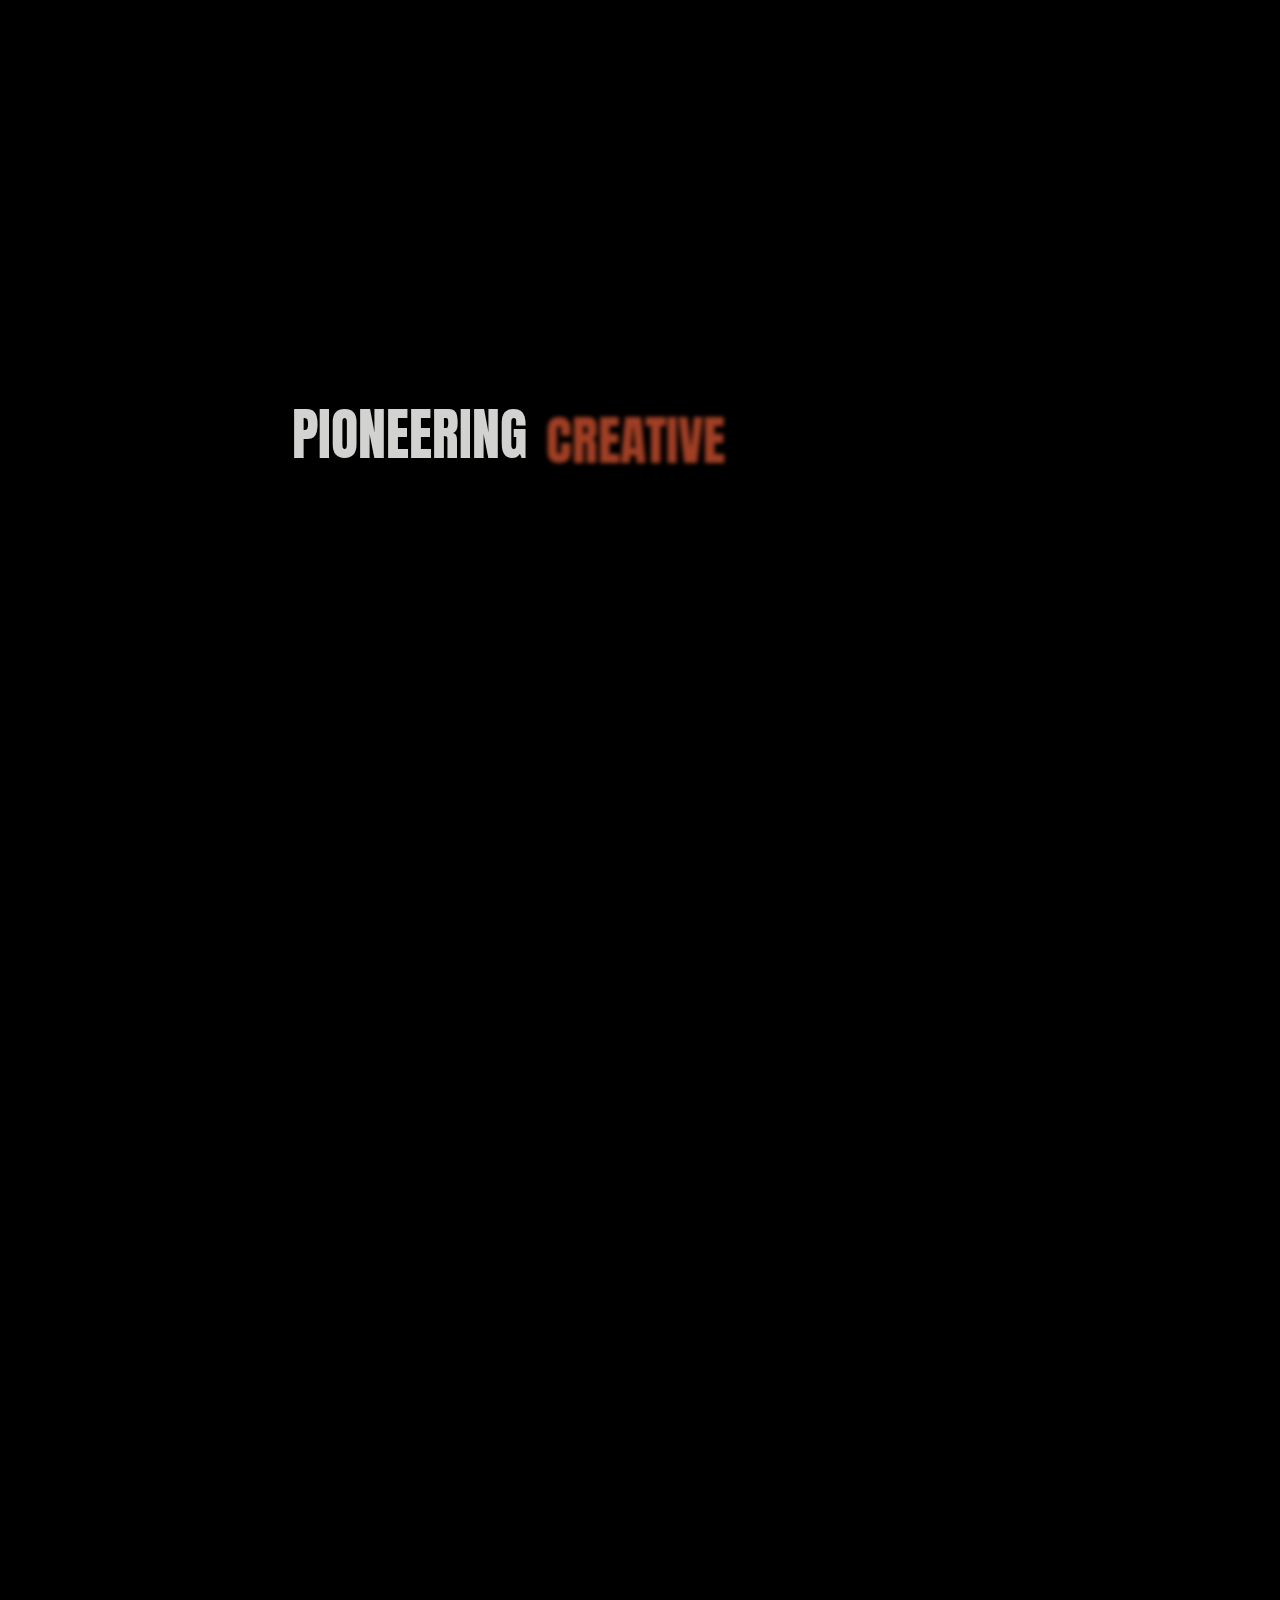
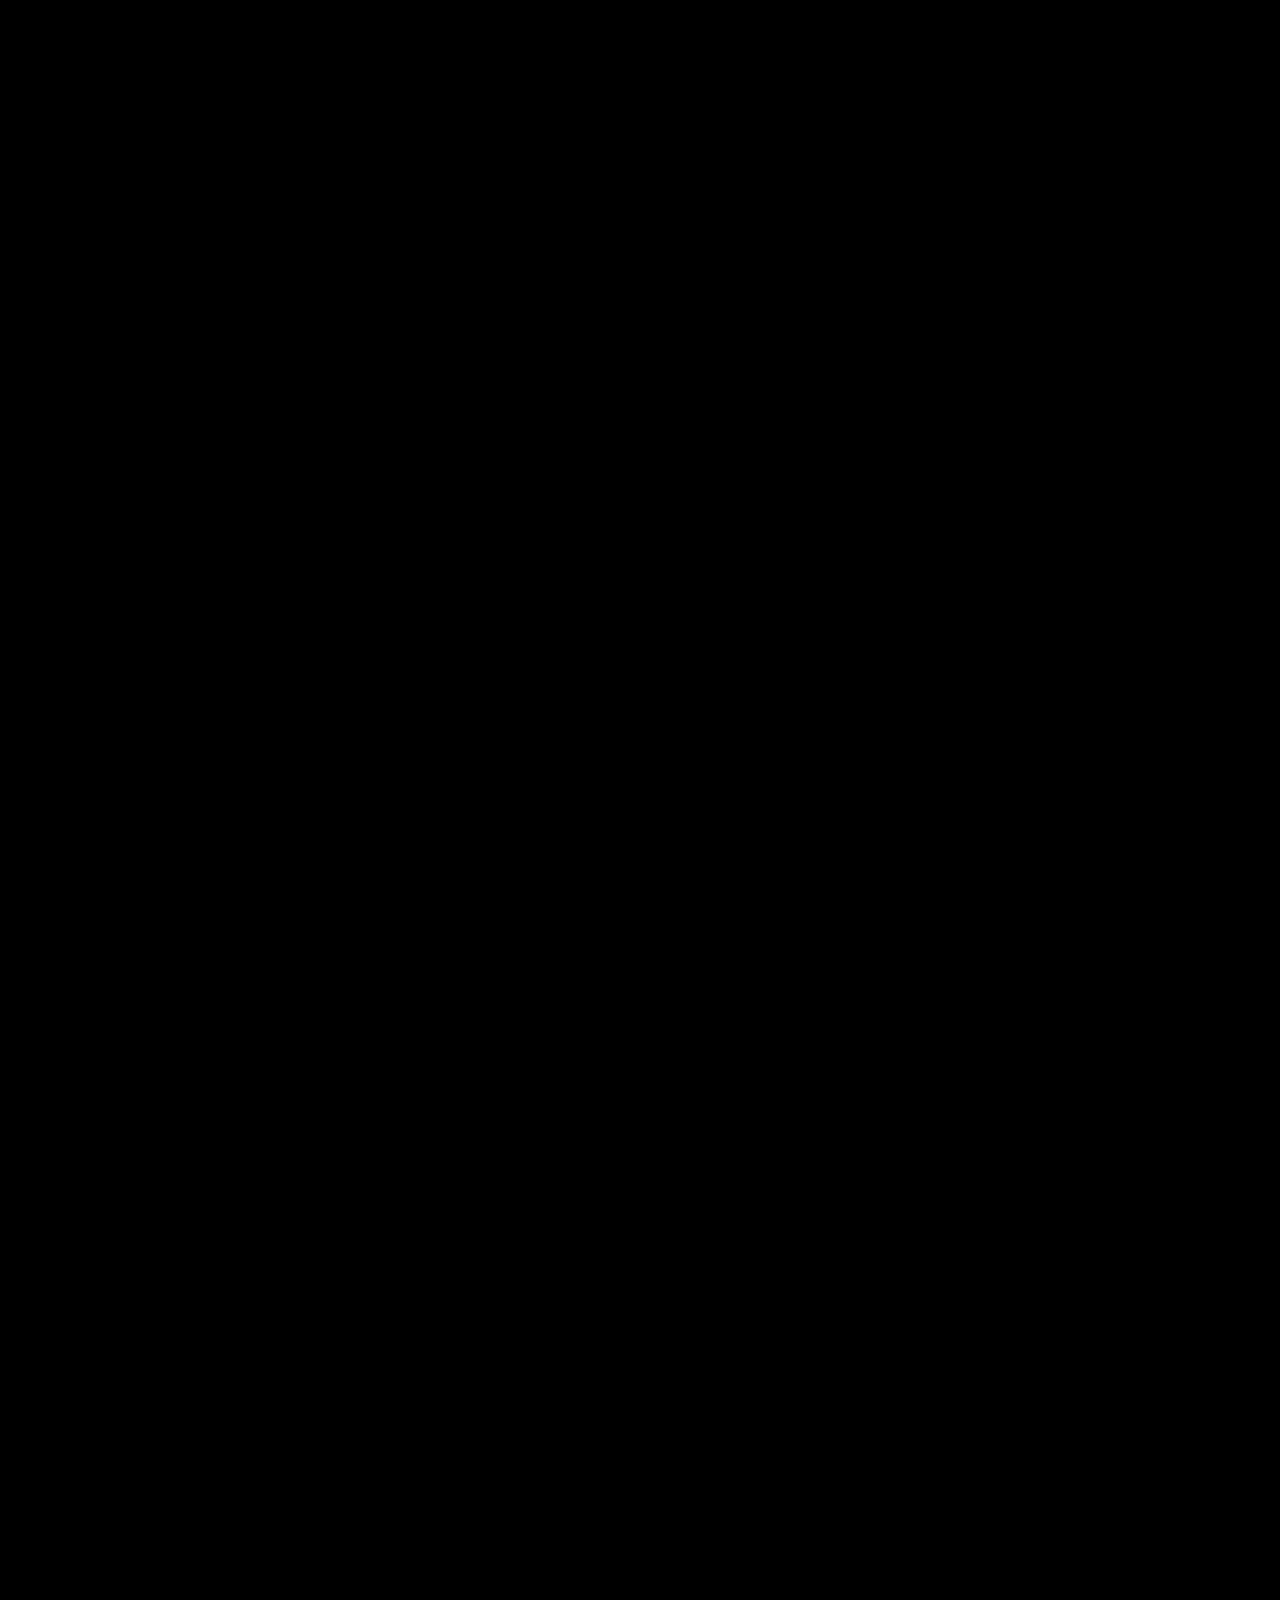
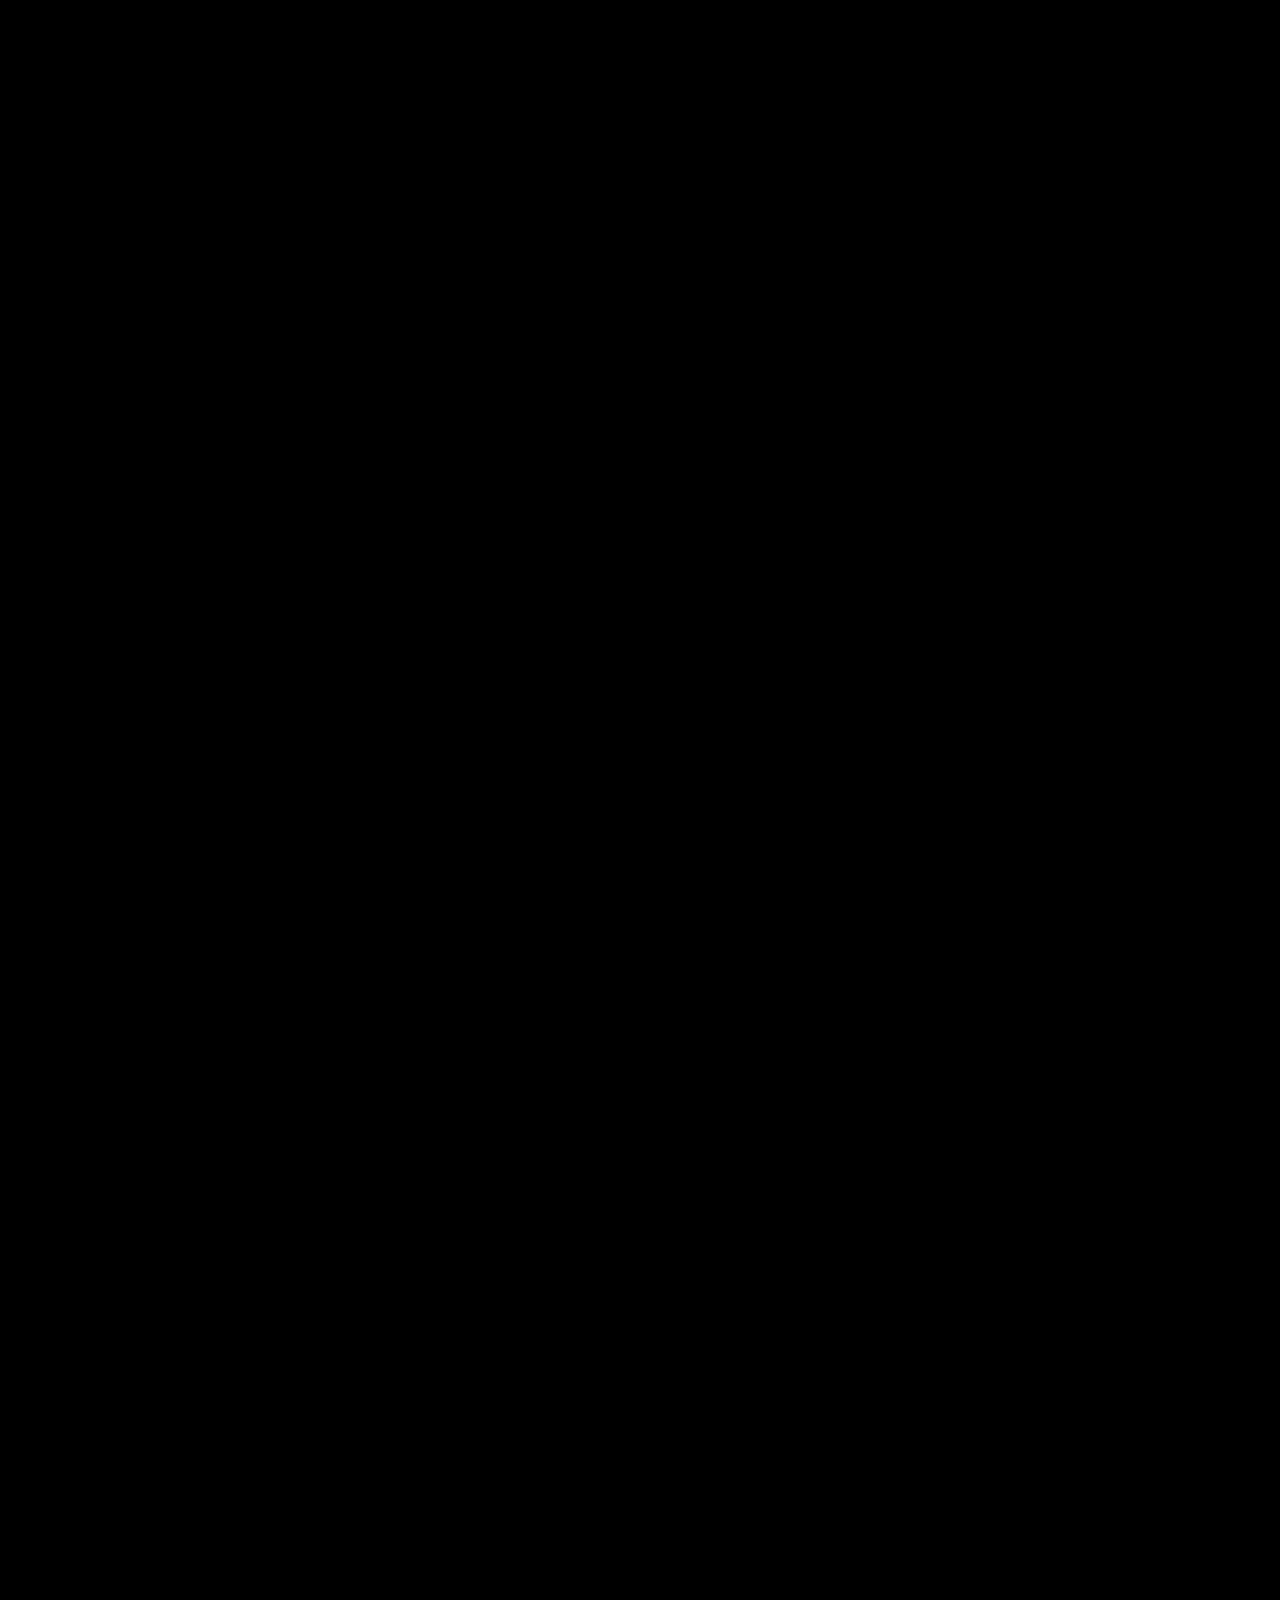
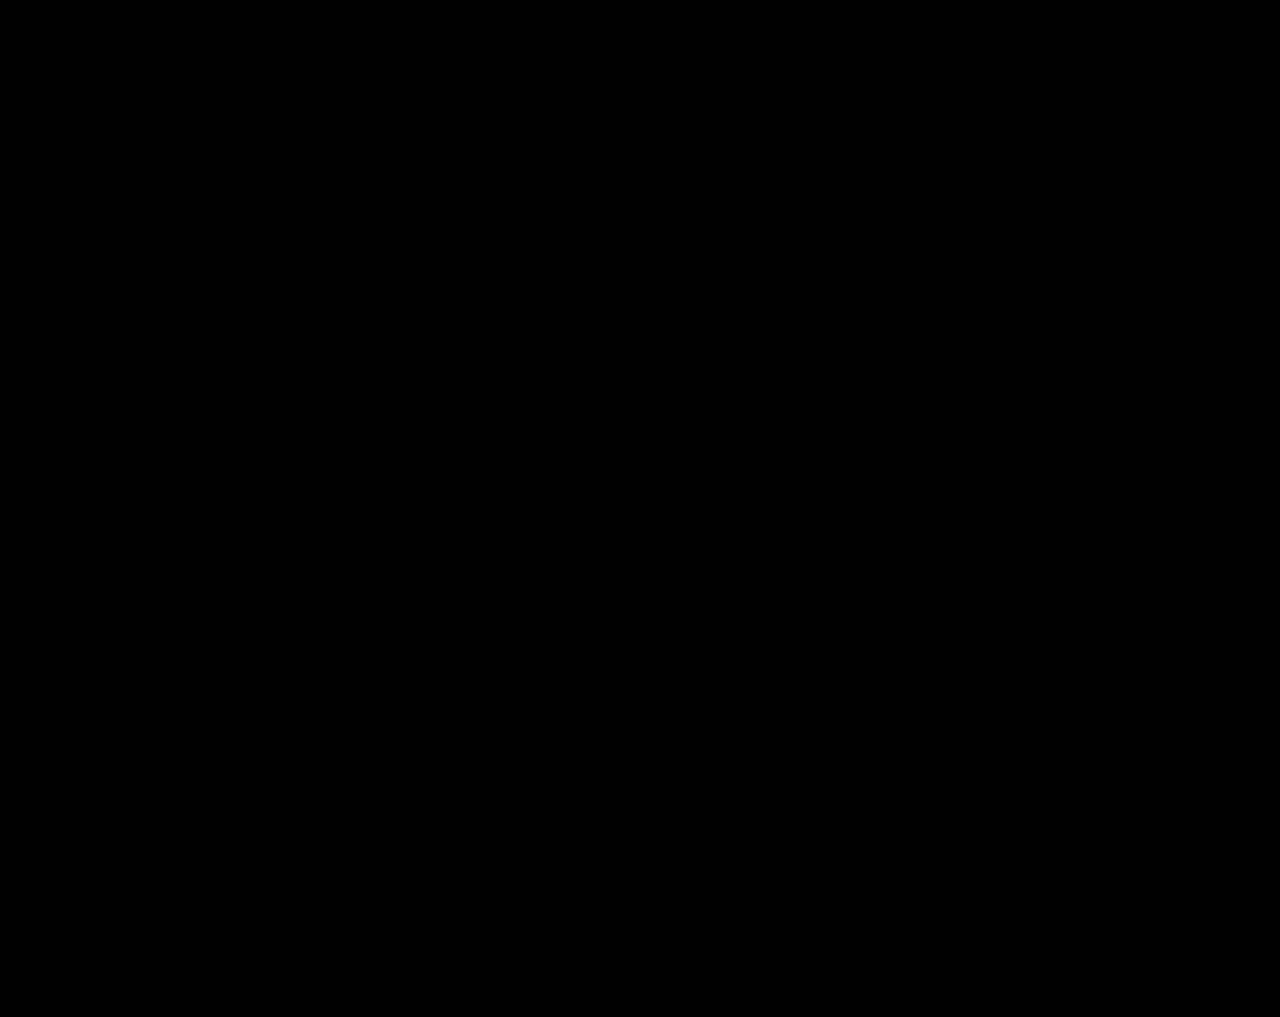
<file: blog-stl.html>
<!DOCTYPE html>
<html lang="zxx">

<head>

    <meta charset="UTF-8">
    <meta name="viewport" content="width=device-width, initial-scale=1.0">
    <meta http-equiv="X-UA-Compatible" content="ie=edge">

    <!-- grid css -->
    <link rel="stylesheet" href="css/plugins/bootstrap-grid.css">
    <!-- font awesome css -->
    <link rel="stylesheet" href="css/plugins/fontawesome.min.css">
    <!-- swiper css -->
    <link rel="stylesheet" href="css/plugins/swiper.min.css">
    <!-- okai css -->
    <link rel="stylesheet" href="css/style-stylish.css">
    <!-- page title -->
    <title>Pixy</title>

</head>

<body>

    <!-- wrapper -->
    <div id="smooth-wrapper" class="mil-page-wrapper">

        <!-- cursor -->
        <div class="mil-cursor-follower"></div>
        <!-- cursor end -->

        <!-- preloader -->
        <div class="mil-preloader">
            <div class="mil-preloader-animation">
                <div class="mil-pos-abs mil-animation-1">
                    <p class="mil-head1 mil-m1">Pioneering</p>
                    <p class="mil-head1 mil-a2">Creative</p>
                    <p class="mil-head1 mil-m1">Excellence</p>
                </div>
                <div class="mil-pos-abs mil-animation-2">
                    <div class="mil-reveal-frame">
                        <p class="mil-reveal-box"></p>
                        <p class="mil-head1 mil-m1">pixy.com</p>
                    </div>
                </div>
            </div>
        </div>
        <!-- preloader end -->

        <!-- scroll progress -->
        <div class="mil-progress-track">
            <div class="mil-progress"></div>
        </div>
        <!-- scroll progress end -->

        <!-- fixed elements -->
        <div class="mil-fixed">
            <div class="mil-top-panel-2">
                <div class="container">
                    <div class="mil-left-side mil-tp-transition" id="swupTpLeft">
                        <a href="#top" class="mil-logo mil-scroll-to" data-no-swup>
                            <i class="far fa-cube"></i>
                            <span>Pixy</span>
                        </a>
                    </div>

                    <div class="mil-onepage-nav" id="swup-opm">
                    </div>

                    <div class="mil-buttons-tp-frame mil-c-gone">
                        <div class="mil-buttons">
                            <a href="contact-stl.html" class="mil-tp-btn"><i class="fal fa-envelope"></i></a>
                            <div class="mil-tp-btn">
                                <div class="mil-menu-btn"><span></span></div>
                            </div>
                        </div>
                    </div>
                </div>
            </div>

            <div class="mil-menu-frame mil-menu-frame-2">
                <div class="mil-menu-window">
                    <div class="container">
                        <div class="row mil-no-g">
                            <div class="col-lg-6">
                                <div class="mil-left-side">
                                    <div class="mil-menu-part mil-inner-scroll" id="swupMenu">
                                        <ul class="mil-main-menu mil-c-gone">
                                            <li class="mil-has-children">
                                                <a href="#.">Template style</a>
                                                <ul>
                                                    <li><a href="home-1.html" target="_blank" data-no-swup>Friendly</a></li>
                                                    <li class="mil-current"><a href="home-4.html" target="_blank" data-no-swup>Stylish</a></li>
                                                </ul>
                                            </li>
                                            <li class="mil-has-children">
                                                <a href="#.">Home type</a>
                                                <ul>
                                                    <li><a href="home-4.html">Corporate</a></li>
                                                    <li><a href="home-5.html">Agency</a></li>
                                                    <li><a href="home-6.html">Personal</a></li>
                                                </ul>
                                            </li>
                                            <li class="mil-has-children">
                                                <a href="#.">Portfolio</a>
                                                <ul>
                                                    <li><a href="portfolio-1-stl.html">Grid type 1</a></li>
                                                    <li><a href="portfolio-2-stl.html">Grid type 2</a></li>
                                                    <li><a href="portfolio-3-stl.html">Grid type 3</a></li>
                                                </ul>
                                            </li>
                                            <li class="mil-has-children">
                                                <a href="#.">Pages</a>
                                                <ul>
                                                    <li><a href="team-stl.html">Team</a></li>
                                                    <li><a href="contact-stl.html">Contact</a></li>
                                                    <li><a href="services-stl.html">Services</a></li>
                                                    <li><a href="service-stl.html">Service single</a></li>
                                                    <li class="mil-current"><a href="blog-stl.html">Blog</a></li>
                                                    <li><a href="publication-stl.html">Publication</a></li>
                                                    <li><a href="404-stl.html">404</a></li>
                                                </ul>
                                            </li>
                                        </ul>
                                    </div>
                                    <div class="mil-bottom-part">
                                        <p class="mil-text-sm">©2024. All rights reserved.</p>
                                    </div>
                                </div>
                            </div>
                            <div class="col-lg-6">
                                <div class="mil-right-side">
                                    <div class="mil-links-part">
                                        <ul class="mil-links">
                                            <li><a href="#.">Privacy policy</a></li>
                                            <li><a href="#.">Therms and conditions</a></li>
                                            <li><a href="#.">Site map</a></li>
                                            <li><a href="#.">Careers</a></li>
                                        </ul>
                                    </div>
                                    <div class="mil-blog-part">
                                        <div class="mil-blog-section">
                                            <div class="mil-jcb mil-aic">
                                                <h4 class="mil-head4 mil-mb30">Latest from blog</h4>
                                                <div class="mil-sb-nav mil-mb30">
                                                    <div class="mil-slider-btn mil-sb-prev mil-c-gone"><i class="fal fa-arrow-left"></i></div>
                                                    <div class="mil-slider-btn mil-sb-next mil-c-gone"><i class="fal fa-arrow-right"></i></div>
                                                </div>
                                            </div>
                                            <div class="swiper-container mil-blog-slider-sm">
                                                <div class="swiper-wrapper">
                                                    <div class="swiper-slide">
                                                        <a href="publication-stl.html" class="mil-blog-card-sm mil-c-gone">
                                                            <div class="mil-cover">
                                                                <div class="mil-hover-frame">
                                                                    <img src="img/blog/9.jpg" alt="cover">
                                                                </div>
                                                            </div>
                                                            <div class="mil-text-frame">
                                                                <h4 class="mil-head6 mil-max-1row-text">How to Become a Graphic Designer in 10 Simple Steps</h4>
                                                            </div>
                                                        </a>
                                                    </div>
                                                    <div class="swiper-slide">
                                                        <a href="publication-stl.html" class="mil-blog-card-sm mil-c-gone">
                                                            <div class="mil-cover">
                                                                <div class="mil-hover-frame">
                                                                    <img src="img/blog/10.jpg" alt="cover">
                                                                </div>
                                                            </div>
                                                            <div class="mil-text-frame">
                                                                <h4 class="mil-head6 mil-max-1row-text">10 Essential Tools Every Graphic Designer Should Master</h4>
                                                            </div>
                                                        </a>
                                                    </div>
                                                    <div class="swiper-slide">
                                                        <a href="publication-stl.html" class="mil-blog-card-sm mil-c-gone">
                                                            <div class="mil-cover">
                                                                <div class="mil-hover-frame">
                                                                    <img src="img/blog/11.jpg" alt="cover">
                                                                </div>
                                                            </div>
                                                            <div class="mil-text-frame">
                                                                <h4 class="mil-head6 mil-max-1row-text">The Ultimate Guide to UI/UX Design for Beginners</h4>
                                                            </div>
                                                        </a>
                                                    </div>
                                                    <div class="swiper-slide">
                                                        <a href="publication-stl.html" class="mil-blog-card-sm mil-c-gone">
                                                            <div class="mil-cover">
                                                                <div class="mil-hover-frame">
                                                                    <img src="img/blog/12.jpg" alt="cover">
                                                                </div>
                                                            </div>
                                                            <div class="mil-text-frame">
                                                                <h4 class="mil-head6 mil-max-1row-text">How to Create Stunning Visuals with Minimal Effort</h4>
                                                            </div>
                                                        </a>
                                                    </div>
                                                </div>
                                            </div>
                                        </div>
                                        <div class="mil-menu-social">
                                            <ul class="mil-social mil-c-gone">
                                                <li><a href="#." target="_blank" data-no-swup><i class="far fa-circle"></i></a></li>
                                                <li><a href="#." target="_blank" data-no-swup><i class="far fa-circle"></i></a></li>
                                                <li><a href="#." target="_blank" data-no-swup><i class="far fa-circle"></i></a></li>
                                                <li><a href="#." target="_blank" data-no-swup><i class="far fa-circle"></i></a></li>
                                                <li><a href="#." target="_blank" data-no-swup><i class="far fa-circle"></i></a></li>
                                            </ul>
                                        </div>
                                    </div>
                                </div>
                            </div>
                        </div>
                    </div>
                </div>
            </div>
        </div>
        <!-- fixed elements end -->

        <!-- page transition -->
        <div class="mil-transition-fade" id="swup">
            <div class="mil-transition-frame">

                <!-- content -->
                <div id="smooth-content" class="mil-content">

                    <!-- hero -->
                    <div class="mil-hero-1 mil-sm-hero mil-stl mil-up" id="top">
                        <div class="mil-overlay"></div>
                        <div class="container mil-hero-main mil-relative mil-aic">
                            <div class="mil-hero-text mil-scale-img" data-value-1="1.3" data-value-2="0.95">
                                <div class="mil-text-pad"></div>
                                <ul class="mil-breadcrumbs mil-mb60 mil-c-gone">
                                    <li>
                                        <a href="home-4.html">Home</a>
                                    </li>
                                    <li>
                                        <a href="#.">Blog</a>
                                    </li>
                                </ul>
                                <h1 class="mil-display2 mil-rubber">Newsletter</h1>
                            </div>
                        </div>
                    </div>
                    <!-- hero end -->

                    <!-- popular -->
                    <div class="mil-p-0-160">
                        <div class="container">
                            <div class="row mil-aie mil-mb30">
                                <div class="col-md-6">
                                    <h2 class="mil-head1 mil-mb60 mil-up">Popular <span class="mil-a2">Publications</span></h2>
                                </div>
                                <div class="col-md-6">
                                    <div class="mil-nl-nav mil-up mil-mb60">
                                        <div class="mil-slider-btn mil-nl-prev mil-c-gone"></div>
                                        <div class="mil-slider-btn mil-nl-next mil-c-gone"></div>
                                    </div>
                                </div>
                            </div>
                            <div class="swiper-container mil-blog-slider">
                                <div class="swiper-wrapper mil-c-swipe mil-c-light">
                                    <div class="swiper-slide">
                                        <div class="mil-blog-card">
                                            <div class="mil-cover mil-up">
                                                <div class="mil-hover-frame">
                                                    <img src="img/blog/9.jpg" alt="cover" class="mil-scale-img" data-value-1="1.15" data-value-2="1">
                                                </div>
                                                <div class="mil-badges">
                                                    <div class="mil-category">design</div>
                                                    <div class="mil-date">29.08.24</div>
                                                </div>
                                            </div>
                                            <a href="publication-stl.html" class="mil-descr mil-c-gone">
                                                <div class="mil-text-frame">
                                                    <h4 class="mil-head4 mil-max-2row-text mil-mb20 mil-up">How to Become a Graphic Designer in 10 Simple Steps</h4>
                                                    <p class="mil-text-md mil-max-2row-text mil-up">Lorem ipsum dolor sit amet, consectetur adipisicing elit. Eius sequi commodi dignissimos optio, beatae, eos necessitatibus nisi. Nam cupiditate consectetur nostrum qui! Repellat natus nulla, nisi aliquid, asperiores impedit tempora sequi est reprehenderit cumque explicabo, dicta. Rem nihil ullam totam ea voluptas quibusdam repudiandae.</p>
                                                </div>
                                                <div class="mil-up mil-768-gone">
                                                    <div class="mil-stylized-btn">
                                                        <i class="fal fa-arrow-up"></i>
                                                        <span>Read more</span>
                                                    </div>
                                                </div>
                                            </a>
                                        </div>
                                    </div>
                                    <div class="swiper-slide">
                                        <div class="mil-blog-card">
                                            <div class="mil-cover mil-up">
                                                <div class="mil-hover-frame">
                                                    <img src="img/blog/10.jpg" alt="cover" class="mil-scale-img" data-value-1="1.15" data-value-2="1">
                                                </div>
                                                <div class="mil-badges">
                                                    <div class="mil-category">Branding</div>
                                                    <div class="mil-date">29.08.24</div>
                                                </div>
                                            </div>
                                            <a href="publication-stl.html" class="mil-descr mil-c-gone">
                                                <div class="mil-text-frame">
                                                    <h4 class="mil-head4 mil-max-2row-text mil-mb20 mil-up">10 Essential Tools Every Graphic Designer Should Master</h4>
                                                    <p class="mil-text-md mil-max-2row-text mil-up">Lorem ipsum dolor sit amet, consectetur adipisicing elit. Eius sequi commodi dignissimos optio, beatae, eos necessitatibus nisi. Nam cupiditate consectetur nostrum qui! Repellat natus nulla, nisi aliquid, asperiores impedit tempora sequi est reprehenderit cumque explicabo, dicta. Rem nihil ullam totam ea voluptas quibusdam repudiandae.</p>
                                                </div>
                                                <div class="mil-up mil-768-gone">
                                                    <div class="mil-stylized-btn">
                                                        <i class="fal fa-arrow-up"></i>
                                                        <span>Read more</span>
                                                    </div>
                                                </div>
                                            </a>
                                        </div>
                                    </div>
                                    <div class="swiper-slide">
                                        <div class="mil-blog-card">
                                            <div class="mil-cover mil-up">
                                                <div class="mil-hover-frame">
                                                    <img src="img/blog/11.jpg" alt="cover" class="mil-scale-img" data-value-1="1.15" data-value-2="1">
                                                </div>
                                                <div class="mil-badges">
                                                    <div class="mil-category">Art</div>
                                                    <div class="mil-date">29.08.24</div>
                                                </div>
                                            </div>
                                            <a href="publication-stl.html" class="mil-descr mil-c-gone">
                                                <div class="mil-text-frame">
                                                    <h4 class="mil-head4 mil-max-2row-text mil-mb20 mil-up">From Concept to Creation: The Design Process Explained</h4>
                                                    <p class="mil-text-md mil-max-2row-text mil-up">Lorem ipsum dolor sit amet, consectetur adipisicing elit. Eius sequi commodi dignissimos optio, beatae, eos necessitatibus nisi. Nam cupiditate consectetur nostrum qui! Repellat natus nulla, nisi aliquid, asperiores impedit tempora sequi est reprehenderit cumque explicabo, dicta. Rem nihil ullam totam ea voluptas quibusdam repudiandae.</p>
                                                </div>
                                                <div class="mil-up mil-768-gone">
                                                    <div class="mil-stylized-btn">
                                                        <i class="fal fa-arrow-up"></i>
                                                        <span>Read more</span>
                                                    </div>
                                                </div>
                                            </a>
                                        </div>
                                    </div>
                                    <div class="swiper-slide">
                                        <div class="mil-blog-card">
                                            <div class="mil-cover mil-up">
                                                <div class="mil-hover-frame">
                                                    <img src="img/blog/12.jpg" alt="cover" class="mil-scale-img" data-value-1="1.15" data-value-2="1">
                                                </div>
                                                <div class="mil-badges">
                                                    <div class="mil-category">Interior</div>
                                                    <div class="mil-date">29.08.24</div>
                                                </div>
                                            </div>
                                            <a href="publication-stl.html" class="mil-descr mil-c-gone">
                                                <div class="mil-text-frame">
                                                    <h4 class="mil-head4 mil-max-2row-text mil-mb20 mil-up">The Ultimate Guide to UI/UX Design for Beginners</h4>
                                                    <p class="mil-text-md mil-max-2row-text mil-up">Lorem ipsum dolor sit amet, consectetur adipisicing elit. Eius sequi commodi dignissimos optio, beatae, eos necessitatibus nisi. Nam cupiditate consectetur nostrum qui! Repellat natus nulla, nisi aliquid, asperiores impedit tempora sequi est reprehenderit cumque explicabo, dicta. Rem nihil ullam totam ea voluptas quibusdam repudiandae.</p>
                                                </div>
                                                <div class="mil-up mil-768-gone">
                                                    <div class="mil-stylized-btn">
                                                        <i class="fal fa-arrow-up"></i>
                                                        <span>Read more</span>
                                                    </div>
                                                </div>
                                            </a>
                                        </div>
                                    </div>
                                </div>
                            </div>
                        </div>
                    </div>
                    <!-- popular end -->

                    <!-- blog -->
                    <div class="mil-p-0-100">
                        <div class="container">
                            <div class="row mil-aie mil-mb30">
                                <div class="col-md-6">
                                    <h2 class="mil-head1 mil-mb60 mil-up">Latest <span class="mil-a2">Publications</span></h2>
                                </div>
                            </div>
                            <div class="row">
                                <div class="col-lg-12">
                                    <div class="mil-blog-card mil-type-2 mil-mb60">
                                        <div class="mil-cover mil-up">
                                            <div class="mil-hover-frame">
                                                <img src="img/blog/11.jpg" alt="cover" class="mil-scale-img" data-value-1="1.15" data-value-2="1">
                                            </div>
                                            <div class="mil-badges">
                                                <div class="mil-category">design</div>
                                                <div class="mil-date">29.08.24</div>
                                            </div>
                                        </div>
                                        <a href="publication-stl.html" class="mil-descr mil-c-gone">
                                            <div class="mil-text-frame">
                                                <h4 class="mil-head3 mil-max-2row-text mil-mb30 mil-up">How to Become a Graphic Designer in 10 Simple Steps</h4>
                                                <p class="mil-text-md mil-max-2row-text mil-mb40 mil-up">Lorem ipsum dolor sit amet, consectetur adipisicing elit. Eius sequi commodi dignissimos optio, beatae, eos necessitatibus nisi. Nam cupiditate consectetur nostrum qui! Repellat natus nulla, nisi aliquid, asperiores impedit tempora sequi est reprehenderit cumque explicabo, dicta. Rem nihil ullam totam ea voluptas quibusdam repudiandae.</p>
                                                <div class="mil-up">
                                                    <div class="mil-btn mil-a2 mil-c-gone">Read more</div>
                                                </div>
                                            </div>
                                        </a>
                                    </div>
                                </div>
                                <div class="col-lg-12">
                                    <div class="mil-blog-card mil-type-2 mil-mb60">
                                        <div class="mil-cover mil-up">
                                            <div class="mil-hover-frame">
                                                <img src="img/blog/13.jpg" alt="cover" class="mil-scale-img" data-value-1="1.15" data-value-2="1">
                                            </div>
                                            <div class="mil-badges">
                                                <div class="mil-category">design</div>
                                                <div class="mil-date">29.08.24</div>
                                            </div>
                                        </div>
                                        <a href="publication-stl.html" class="mil-descr mil-c-gone">
                                            <div class="mil-text-frame">
                                                <h4 class="mil-head3 mil-max-2row-text mil-mb30 mil-up">The Ultimate Guide to UI/UX Design for Beginners</h4>
                                                <p class="mil-text-md mil-max-2row-text mil-mb40 mil-up">Lorem ipsum dolor sit amet, consectetur adipisicing elit. Eius sequi commodi dignissimos optio, beatae, eos necessitatibus nisi. Nam cupiditate consectetur nostrum qui! Repellat natus nulla, nisi aliquid, asperiores impedit tempora sequi est reprehenderit cumque explicabo, dicta. Rem nihil ullam totam ea voluptas quibusdam repudiandae.</p>
                                                <div class="mil-up">
                                                    <div class="mil-btn mil-a2 mil-c-gone">Read more</div>
                                                </div>
                                            </div>
                                        </a>
                                    </div>
                                </div>
                                <div class="col-lg-12">
                                    <div class="mil-blog-card mil-type-2 mil-mb60">
                                        <div class="mil-cover mil-up">
                                            <div class="mil-hover-frame">
                                                <img src="img/blog/14.jpg" alt="cover" class="mil-scale-img" data-value-1="1.15" data-value-2="1">
                                            </div>
                                            <div class="mil-badges">
                                                <div class="mil-category">design</div>
                                                <div class="mil-date">29.08.24</div>
                                            </div>
                                        </div>
                                        <a href="publication-stl.html" class="mil-descr mil-c-gone">
                                            <div class="mil-text-frame">
                                                <h4 class="mil-head3 mil-max-2row-text mil-mb30 mil-up">From Concept to Creation: The Design Process Explained</h4>
                                                <p class="mil-text-md mil-max-2row-text mil-mb40 mil-up">Lorem ipsum dolor sit amet, consectetur adipisicing elit. Eius sequi commodi dignissimos optio, beatae, eos necessitatibus nisi. Nam cupiditate consectetur nostrum qui! Repellat natus nulla, nisi aliquid, asperiores impedit tempora sequi est reprehenderit cumque explicabo, dicta. Rem nihil ullam totam ea voluptas quibusdam repudiandae.</p>
                                                <div class="mil-up">
                                                    <div class="mil-btn mil-a2 mil-c-gone">Read more</div>
                                                </div>
                                            </div>
                                        </a>
                                    </div>
                                </div>
                                <div class="col-lg-12">
                                    <div class="mil-blog-card mil-type-2 mil-mb60">
                                        <div class="mil-cover mil-up">
                                            <div class="mil-hover-frame">
                                                <img src="img/blog/12.jpg" alt="cover" class="mil-scale-img" data-value-1="1.15" data-value-2="1">
                                            </div>
                                            <div class="mil-badges">
                                                <div class="mil-category">design</div>
                                                <div class="mil-date">29.08.24</div>
                                            </div>
                                        </div>
                                        <a href="publication-stl.html" class="mil-descr mil-c-gone">
                                            <div class="mil-text-frame">
                                                <h4 class="mil-head3 mil-max-2row-text mil-mb30 mil-up">How to Become a Graphic Designer in 10 Simple Steps</h4>
                                                <p class="mil-text-md mil-max-2row-text mil-mb40 mil-up">Lorem ipsum dolor sit amet, consectetur adipisicing elit. Eius sequi commodi dignissimos optio, beatae, eos necessitatibus nisi. Nam cupiditate consectetur nostrum qui! Repellat natus nulla, nisi aliquid, asperiores impedit tempora sequi est reprehenderit cumque explicabo, dicta. Rem nihil ullam totam ea voluptas quibusdam repudiandae.</p>
                                                <div class="mil-up">
                                                    <div class="mil-btn mil-a2 mil-c-gone">Read more</div>
                                                </div>
                                            </div>
                                        </a>
                                    </div>
                                </div>
                                <div class="col-lg-12">
                                    <div class="mil-blog-card mil-type-2 mil-mb60">
                                        <div class="mil-cover mil-up">
                                            <div class="mil-hover-frame">
                                                <img src="img/blog/15.jpg" alt="cover" class="mil-scale-img" data-value-1="1.15" data-value-2="1">
                                            </div>
                                            <div class="mil-badges">
                                                <div class="mil-category">design</div>
                                                <div class="mil-date">29.08.24</div>
                                            </div>
                                        </div>
                                        <a href="publication-stl.html" class="mil-descr mil-c-gone">
                                            <div class="mil-text-frame">
                                                <h4 class="mil-head3 mil-max-2row-text mil-mb30 mil-up">The Ultimate Guide to UI/UX Design for Beginners</h4>
                                                <p class="mil-text-md mil-max-2row-text mil-mb40 mil-up">Lorem ipsum dolor sit amet, consectetur adipisicing elit. Eius sequi commodi dignissimos optio, beatae, eos necessitatibus nisi. Nam cupiditate consectetur nostrum qui! Repellat natus nulla, nisi aliquid, asperiores impedit tempora sequi est reprehenderit cumque explicabo, dicta. Rem nihil ullam totam ea voluptas quibusdam repudiandae.</p>
                                                <div class="mil-up">
                                                    <div class="mil-btn mil-a2 mil-c-gone">Read more</div>
                                                </div>
                                            </div>
                                        </a>
                                    </div>
                                </div>
                                <div class="col-lg-12">
                                    <div class="mil-blog-card mil-type-2 mil-mb60">
                                        <div class="mil-cover mil-up">
                                            <div class="mil-hover-frame">
                                                <img src="img/blog/16.jpg" alt="cover" class="mil-scale-img" data-value-1="1.15" data-value-2="1">
                                            </div>
                                            <div class="mil-badges">
                                                <div class="mil-category">design</div>
                                                <div class="mil-date">29.08.24</div>
                                            </div>
                                        </div>
                                        <a href="publication-stl.html" class="mil-descr mil-c-gone">
                                            <div class="mil-text-frame">
                                                <h4 class="mil-head3 mil-max-2row-text mil-mb30 mil-up">From Concept to Creation: The Design Process Explained</h4>
                                                <p class="mil-text-md mil-max-2row-text mil-mb40 mil-up">Lorem ipsum dolor sit amet, consectetur adipisicing elit. Eius sequi commodi dignissimos optio, beatae, eos necessitatibus nisi. Nam cupiditate consectetur nostrum qui! Repellat natus nulla, nisi aliquid, asperiores impedit tempora sequi est reprehenderit cumque explicabo, dicta. Rem nihil ullam totam ea voluptas quibusdam repudiandae.</p>
                                                <div class="mil-up">
                                                    <div class="mil-btn mil-a2 mil-c-gone">Read more</div>
                                                </div>
                                            </div>
                                        </a>
                                    </div>
                                </div>
                            </div>
                        </div>
                    </div>
                    <!-- blog end -->

                    <!-- pagination -->
                    <div class="mil-p-0-160">
                        <div class="container">
                            <div class="mil-blog-pagination">
                                <ul>
                                    <li><a href="#."><i class="far fa-arrow-left"></i></a></li>
                                    <li class="mil-active"><a href="#.">1</a></li>
                                    <li><a href="#.">2</a></li>
                                    <li><a href="#.">...</a></li>
                                    <li><a href="#."><i class="far fa-arrow-right"></i></a></li>
                                </ul>
                            </div>
                        </div>
                    </div>
                    <!-- pagination end -->

                    <!-- subscribe -->
                    <div class="container">
                        <div class="mil-half-container mil-stl mil-reverse mil-up">
                            <div class="mil-text-box mil-g-m4 mil-p-160-160">
                                <p class="mil-stylized mil-m2 mil-mb60 mil-up">Newsletter</p>
                                <h2 class="mil-display3 mil-rubber mil-mb60 mil-up">Subscribe <span class="mil-a2">our</span> <br>newsletter</h2>
                                <form class="mil-subscribe-form mil-up mil-c-gone">
                                    <input type="text" placeholder="Enter your email">
                                    <button type="submit"><i class="fal fa-arrow-right"></i></button>
                                </form>
                            </div>
                            <div class="mil-image-box">
                                <div class="mil-image-frame">
                                    <img src="img/home-4/2.jpg" alt="img" class="mil-scale-img" data-value-1="1.20" data-value-2="1">
                                    <div class="mil-overlay"></div>
                                </div>
                            </div>
                        </div>
                        <div class="row mil-aic mil-jcb mil-no-g">
                            <div class="col-lg-6">
                                <div class="mil-button-pad mil-a1 mil-jst" style="display: block"></div>
                            </div>
                            <div class="col-lg-6 mil-992-gone">
                                <div class="mil-text-pad">
                                    <p class="mil-text-sm mil-up">By clicking the submit button, you agree to the <br><a href="contact-stl.html" class="mil-text-link mil-a2 mil-c-gone">rules for processing personal data</a>.</p>
                                </div>
                            </div>
                        </div>
                    </div>
                    <!-- subscribe end -->

                    <!-- footer -->
                    <footer class="mil-footer mil-p-160-160">
                        <div class="container">
                            <div class="row mil-no-g">
                                <div class="col-lg-6 mil-up">
                                    <a href="portfolio-1-stl.html" class="mil-footer-contact mil-mb90">
                                        <h6 class="mil-footer-link mil-rubber mil-m1">Portfolio</h6>
                                        <span class="mil-stylized-btn mil-c-gone">
                                            <i class="fal fa-arrow-up"></i>
                                            <span>Portfolio</span>
                                        </span>
                                    </a>
                                </div>
                                <div class="col-lg-12">
                                    <div class="mil-footer-menu-frame mil-mb90 mil-up">
                                        <ul class="mil-footer-menu">
                                            <li><a href="#." class="mil-c-gone">Home</a></li>
                                            <li><a href="#." class="mil-c-gone">Services</a></li>
                                            <li><a href="#." class="mil-c-gone">About</a></li>
                                            <li><a href="#." class="mil-c-gone">Portfolio</a></li>
                                            <li><a href="#." class="mil-c-gone">Contact</a></li>
                                        </ul>
                                        <ul class="mil-social mil-c-gone">
                                            <li><a href="#." target="_blank" data-no-swup><i class="far fa-circle"></i></a></li>
                                            <li><a href="#." target="_blank" data-no-swup><i class="far fa-circle"></i></a></li>
                                            <li><a href="#." target="_blank" data-no-swup><i class="far fa-circle"></i></a></li>
                                            <li><a href="#." target="_blank" data-no-swup><i class="far fa-circle"></i></a></li>
                                            <li><a href="#." target="_blank" data-no-swup><i class="far fa-circle"></i></a></li>
                                        </ul>
                                    </div>
                                </div>
                                <div class="col-lg-12">
                                    <div class="mil-footer-bottom mil-up">
                                        <p class="mil-text-sm">©2024. All rights reserved.</p>
                                        <p class="mil-text-sm">Design by: <a href="https://themeforest.net/user/millerdigitaldesign/portfolio" class="mil-text-link mil-a2 mil-c-gone">Nazar Miller</a></p>
                                    </div>
                                </div>
                            </div>

                        </div>
                    </footer>
                    <!-- footer end -->

                </div>
                <!-- content -->

            </div>
        </div>
        <!-- page transition -->

    </div>
    <!-- wrapper end -->

    <!-- swup js -->
    <script src="js/plugins/swup.min.js"></script>
    <!-- gsap js -->
    <script src="js/plugins/gsap.min.js"></script>
    <!-- scroll smoother -->
    <script src="js/plugins/ScrollSmoother.min.js"></script>
    <!-- scroll trigger js -->
    <script src="js/plugins/ScrollTrigger.min.js"></script>
    <!-- scroll to js -->
    <script src="js/plugins/ScrollTo.min.js"></script>
    <!-- swiper js -->
    <script src="js/plugins/swiper.min.js"></script>
    <!-- parallax js -->
    <script src="js/plugins/parallax.js"></script>

    <!-- pixy js -->
    <script src="js/main.js"></script>

</body>

</html>
</file>
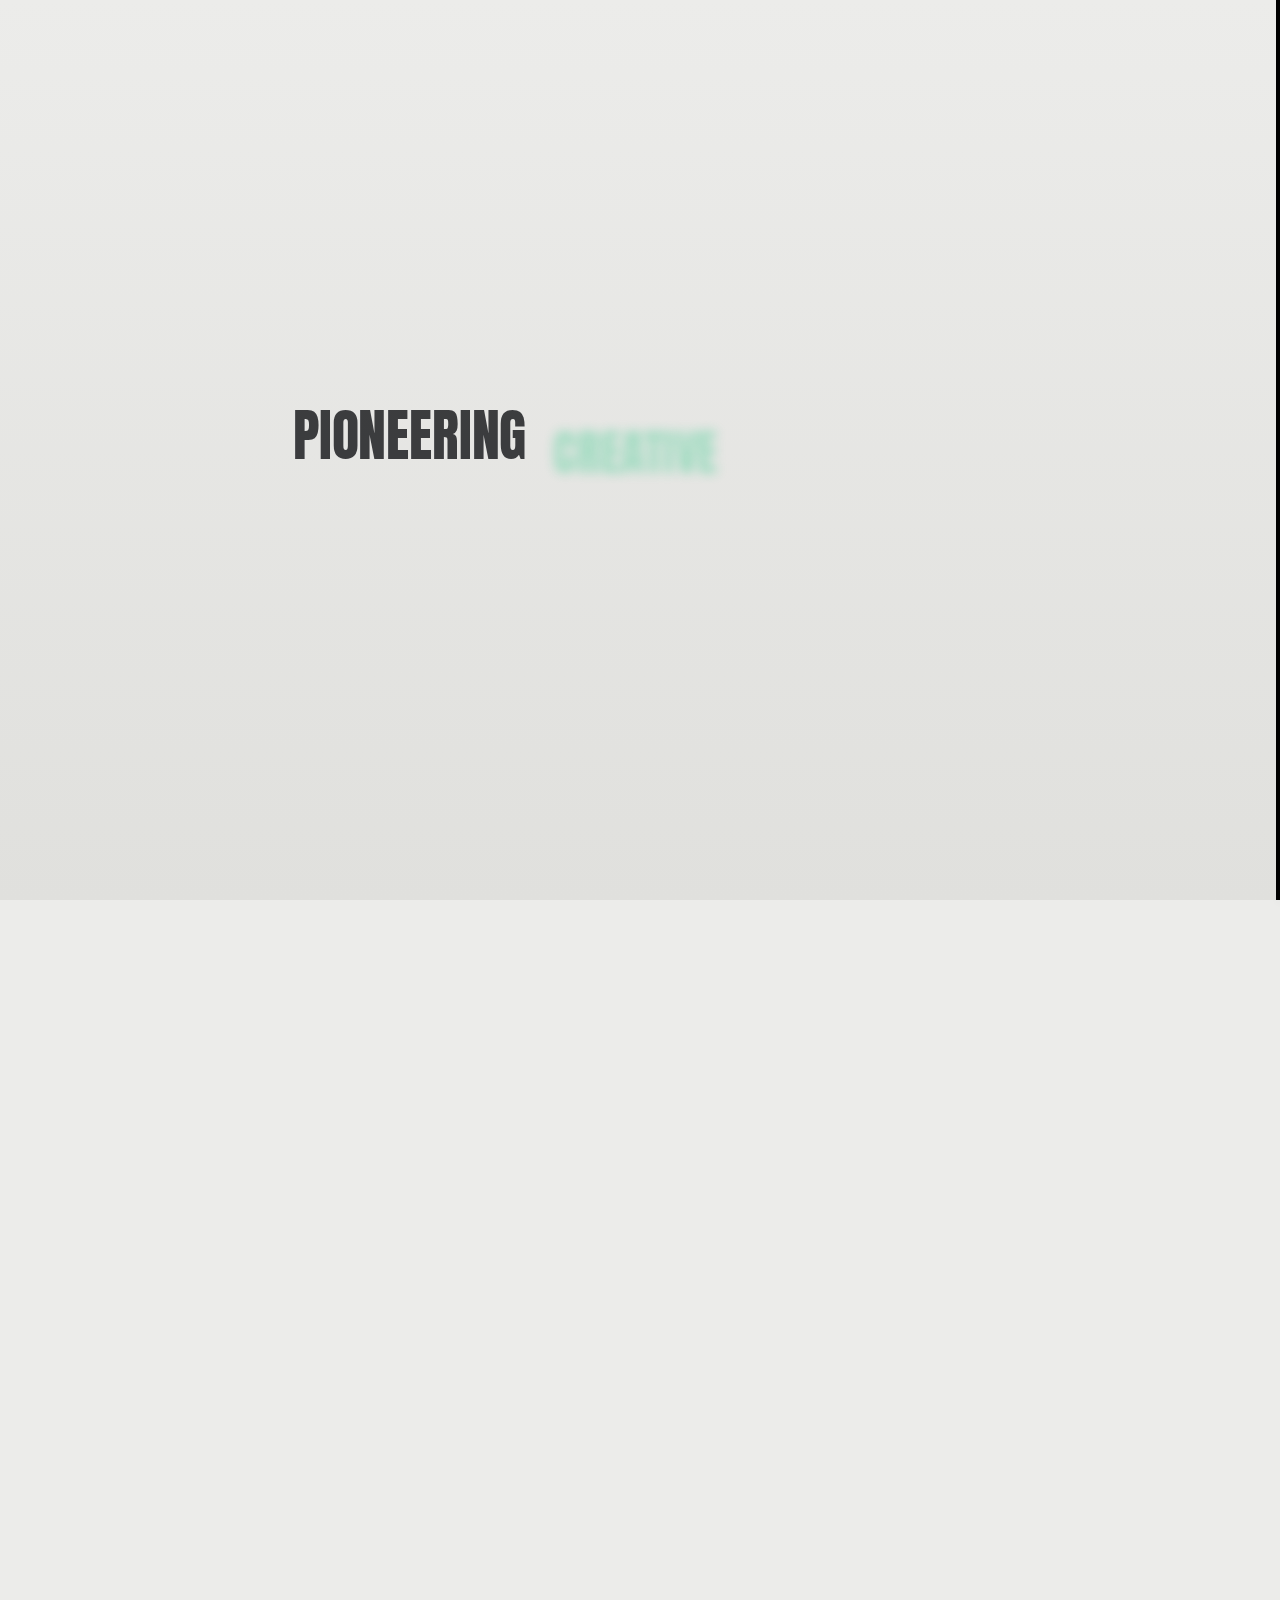
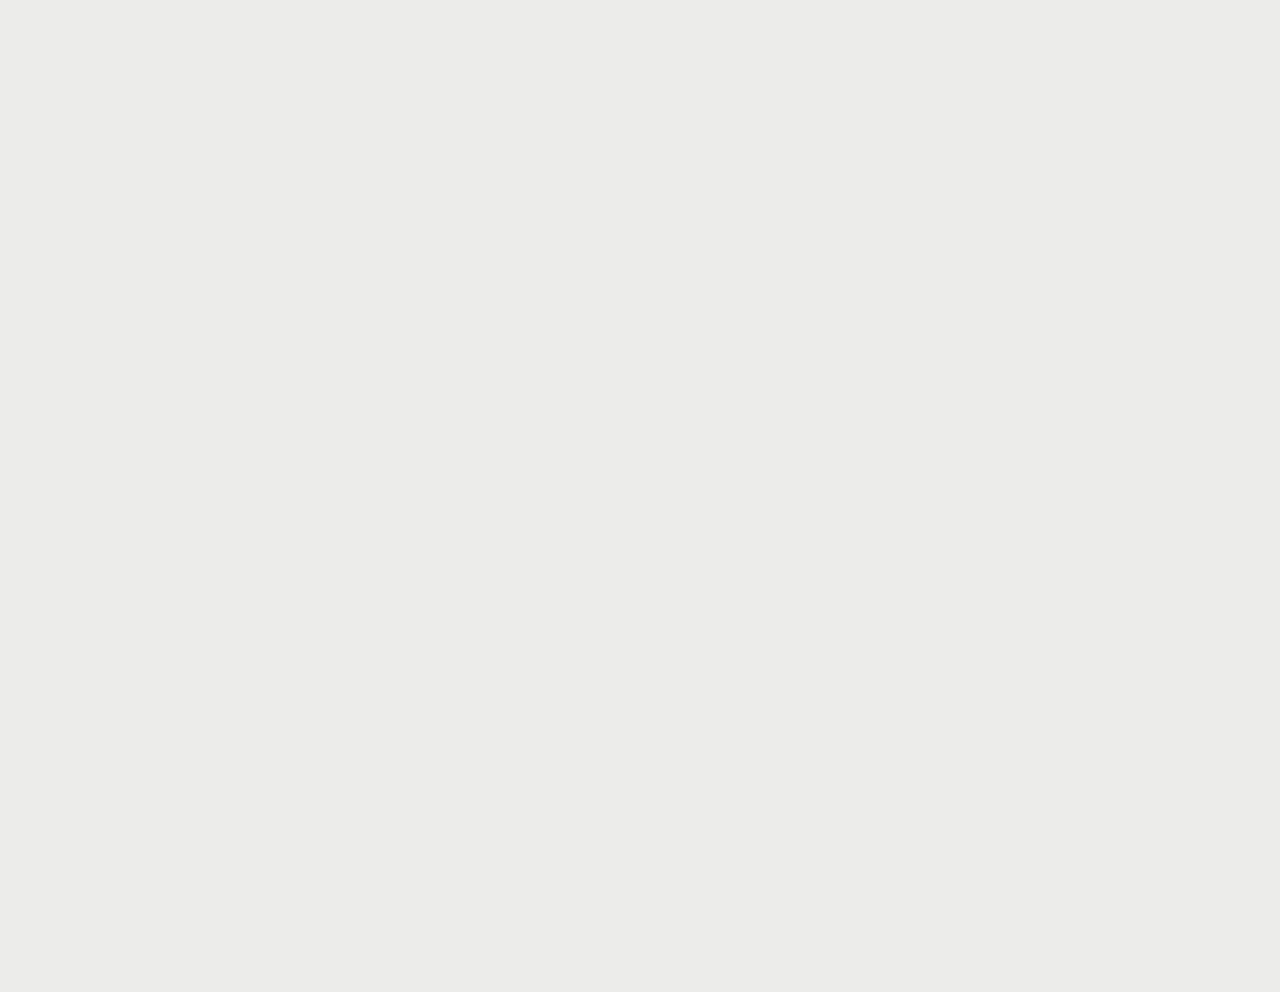
<file: contact-frl.html>
<!DOCTYPE html>
<html lang="zxx">

<head>

    <meta charset="UTF-8">
    <meta name="viewport" content="width=device-width, initial-scale=1.0">
    <meta http-equiv="X-UA-Compatible" content="ie=edge">

    <!-- grid css -->
    <link rel="stylesheet" href="css/plugins/bootstrap-grid.css">
    <!-- font awesome css -->
    <link rel="stylesheet" href="css/plugins/fontawesome.min.css">
    <!-- swiper css -->
    <link rel="stylesheet" href="css/plugins/swiper.min.css">
    <!-- okai css -->
    <link rel="stylesheet" href="css/style-friendly.css">
    <!-- page title -->
    <title>Pixy</title>

</head>

<body>

    <!-- wrapper -->
    <div id="smooth-wrapper" class="mil-page-wrapper">

        <div id="swup-opm"></div>

        <!-- cursor -->
        <div class="mil-cursor-follower"></div>
        <!-- cursor end -->

        <!-- preloader -->
        <div class="mil-preloader">
            <div class="mil-preloader-animation">
                <div class="mil-pos-abs mil-animation-1">
                    <p class="mil-head1 mil-m1">Pioneering</p>
                    <p class="mil-head1 mil-a2">Creative</p>
                    <p class="mil-head1 mil-m1">Excellence</p>
                </div>
                <div class="mil-pos-abs mil-animation-2">
                    <div class="mil-reveal-frame">
                        <p class="mil-reveal-box"></p>
                        <p class="mil-head1 mil-m1">pixy.com</p>
                    </div>
                </div>
            </div>
        </div>
        <!-- preloader end -->

        <!-- scroll progress -->
        <div class="mil-progress-track">
            <div class="mil-progress"></div>
        </div>
        <!-- scroll progress end -->

        <!-- fixed elements -->
        <div class="mil-fixed">
            <div class="mil-top-panel">
                <div class="mil-left-side mil-type-1 mil-tp-transition" id="swupTpLeft">
                    <a href="#top" class="mil-logo mil-scroll-to" data-no-swup>
                        <i class="far fa-cube"></i>
                        <span>Pixy</span>
                    </a>
                </div>
                <div class="mil-buttons-tp-frame mil-c-gone">
                    <p class="mil-stylized mil-m1 mil-phone"><span class="mil-m2">Phone:</span> +28 (054) 167 xx 77</p>
                    <div class="mil-buttons">
                        <a href="contact-frl.html" class="mil-tp-btn"><i class="fal fa-envelope"></i></a>
                        <div class="mil-tp-btn">
                            <div class="mil-menu-btn"><span></span></div>
                        </div>
                    </div>
                </div>
            </div>

            <div class="mil-menu-frame">
                <div class="mil-menu-window">
                    <div class="mil-menu-section mil-inner-scroll" id="swupMenu">
                        <ul class="mil-main-menu mil-c-gone">
                            <li class="mil-has-children">
                                <a href="#.">Template style</a>
                                <ul>
                                    <li class="mil-current"><a href="home-1.html" target="_blank" data-no-swup>Friendly</a></li>
                                    <li><a href="home-4.html" target="_blank" data-no-swup>Stylish</a></li>
                                </ul>
                            </li>
                            <li class="mil-has-children">
                                <a href="#.">Home type</a>
                                <ul>
                                    <li><a href="home-1.html">Corporate</a></li>
                                    <li><a href="home-2.html">Agency</a></li>
                                    <li><a href="home-3.html">Personal</a></li>
                                </ul>
                            </li>
                            <li class="mil-has-children">
                                <a href="#.">Portfolio</a>
                                <ul>
                                    <li><a href="portfolio-1-frl.html">Grid type 1</a></li>
                                    <li><a href="portfolio-2-frl.html">Grid type 2</a></li>
                                    <li><a href="portfolio-3-frl.html">Grid type 3</a></li>
                                </ul>
                            </li>
                            <li class="mil-has-children">
                                <a href="#.">Pages</a>
                                <ul>
                                    <li><a href="team-frl.html">Team</a></li>
                                    <li class="mil-current"><a href="contact-frl.html">Contact</a></li>
                                    <li><a href="services-frl.html">Services</a></li>
                                    <li><a href="service-frl.html">Service single</a></li>
                                    <li><a href="blog-frl.html">Blog</a></li>
                                    <li><a href="publication-frl.html">Publication</a></li>
                                    <li><a href="404-frl.html">404</a></li>
                                </ul>
                            </li>
                        </ul>
                    </div>
                    <div class="mil-bottom">
                        <div class="mil-blog-section">
                            <div class="mil-jcb mil-aic">
                                <h4 class="mil-head4 mil-mb30">Latest from blog</h4>
                                <div class="mil-sb-nav mil-mb30">
                                    <div class="mil-slider-btn mil-sb-prev mil-c-gone"><i class="fal fa-arrow-left"></i></div>
                                    <div class="mil-slider-btn mil-sb-next mil-c-gone"><i class="fal fa-arrow-right"></i></div>
                                </div>
                            </div>
                            <div class="swiper-container mil-blog-slider-sm">
                                <div class="swiper-wrapper">
                                    <div class="swiper-slide">
                                        <a href="#." class="mil-blog-card-sm mil-c-gone">
                                            <div class="mil-cover">
                                                <div class="mil-hover-frame">
                                                    <img src="img/blog/1.jpg" alt="cover">
                                                </div>
                                            </div>
                                            <div class="mil-text-frame">
                                                <h4 class="mil-head6 mil-max-1row-text">How to Become a Graphic Designer in 10 Simple Steps</h4>
                                            </div>
                                        </a>
                                    </div>
                                    <div class="swiper-slide">
                                        <a href="#." class="mil-blog-card-sm mil-c-gone">
                                            <div class="mil-cover">
                                                <div class="mil-hover-frame">
                                                    <img src="img/blog/2.jpg" alt="cover">
                                                </div>
                                            </div>
                                            <div class="mil-text-frame">
                                                <h4 class="mil-head6 mil-max-1row-text">10 Essential Tools Every Graphic Designer Should Master</h4>
                                            </div>
                                        </a>
                                    </div>
                                    <div class="swiper-slide">
                                        <a href="#." class="mil-blog-card-sm mil-c-gone">
                                            <div class="mil-cover">
                                                <div class="mil-hover-frame">
                                                    <img src="img/blog/3.jpg" alt="cover">
                                                </div>
                                            </div>
                                            <div class="mil-text-frame">
                                                <h4 class="mil-head6 mil-max-1row-text">The Ultimate Guide to UI/UX Design for Beginners</h4>
                                            </div>
                                        </a>
                                    </div>
                                    <div class="swiper-slide">
                                        <a href="#." class="mil-blog-card-sm mil-c-gone">
                                            <div class="mil-cover">
                                                <div class="mil-hover-frame">
                                                    <img src="img/blog/4.jpg" alt="cover">
                                                </div>
                                            </div>
                                            <div class="mil-text-frame">
                                                <h4 class="mil-head6 mil-max-1row-text">How to Create Stunning Visuals with Minimal Effort</h4>
                                            </div>
                                        </a>
                                    </div>
                                </div>
                            </div>
                        </div>
                        <div class="mil-social-section">
                            <ul class="mil-social mil-c-gone">
                                <li><a href="#." target="_blank" data-no-swup><i class="far fa-circle"></i></a></li>
                                <li><a href="#." target="_blank" data-no-swup><i class="far fa-circle"></i></a></li>
                                <li><a href="#." target="_blank" data-no-swup><i class="far fa-circle"></i></a></li>
                                <li><a href="#." target="_blank" data-no-swup><i class="far fa-circle"></i></a></li>
                                <li><a href="#." target="_blank" data-no-swup><i class="far fa-circle"></i></a></li>
                            </ul>
                        </div>
                    </div>
                </div>
            </div>
        </div>
        <!-- fixed elements end -->

        <!-- page transition -->
        <div class="mil-transition-fade" id="swup">
            <div class="mil-transition-frame">

                <!-- content -->
                <div id="smooth-content" class="mil-content">

                    <!-- hero -->
                    <div class="mil-hero-1 mil-sm-hero mil-up" id="top">
                        <div class="container mil-hero-main mil-relative mil-aic">
                            <div class="mil-hero-text mil-scale-img" data-value-1="1.3" data-value-2="0.95">
                                <div class="mil-text-pad"></div>
                                <ul class="mil-breadcrumbs mil-mb60 mil-c-gone">
                                    <li>
                                        <a href="home-1.html">Home</a>
                                    </li>
                                    <li>
                                        <a href="#.">Contact</a>
                                    </li>
                                </ul>
                                <div class="mil-word-frame">
                                    <h1 class="mil-display2 mil-rubber">Get in <span class="mil-a2">touch</span></h1>
                                    <div class="mil-s-4"><img src="img/shapes/4.png" alt="shape"></div>
                                </div>
                            </div>
                            <div class="mil-shapes mil-scale-img" data-value-1=".7" data-value-2="1.11">
                                <div class="mil-s-2"><img src="img/shapes/2.png" alt="shape"></div>
                                <div class="mil-s-3"><img src="img/shapes/3.png" alt="shape"></div>
                            </div>
                        </div>
                    </div>
                    <!-- hero end -->

                    <!-- contact info -->
                    <div class="mil-p-0-100">
                        <div class="container">
                            <div class="row mil-jcc">
                                <div class="col-sm-8 col-lg-4">
                                    <div class="mil-iconbox mil-tac mil-mb60">
                                        <i class="fal fa-mobile mil-mb30 mil-up"></i>
                                        <h4 class="mil-head4 mil-mb30 mil-up">Call</h4>
                                        <p class="mil-stylized mil-m1 mil-mb15 mil-up">Office: +9 (053) XX4 94 82</p>
                                        <p class="mil-stylized mil-m1 mil-up">Support: +9 (053) XX4 94 82</p>
                                    </div>
                                </div>
                                <div class="col-sm-8 col-lg-4">
                                    <div class="mil-iconbox mil-mb60">
                                        <i class="fal fa-comment-alt-edit mil-mb30 mil-up"></i>
                                        <h4 class="mil-head4 mil-mb30 mil-up">Write</h4>
                                        <p class="mil-stylized mil-m1 mil-mb15 mil-up">pixy.inbox@mail.com</p>
                                        <p class="mil-stylized mil-m1 mil-up">pixy.office.inbox@mail.com</p>
                                    </div>
                                </div>
                                <div class="col-sm-8 col-lg-4">
                                    <div class="mil-iconbox mil-tac mil-mb60">
                                        <i class="fal fa-map-marker-alt mil-mb30 mil-up"></i>
                                        <h4 class="mil-head4 mil-mb30 mil-up">visit</h4>
                                        <p class="mil-stylized mil-m1 mil-mb15 mil-up">300 St. Mary's L, Suite 8060,</p>
                                        <p class="mil-stylized mil-m1 mil-up">Houston, TX 77079</p>
                                    </div>
                                </div>
                            </div>
                        </div>
                    </div>
                    <!-- contact info end -->

                    <!-- contact form -->
                    <div class="container">
                        <div class="mil-half-container mil-up">
                            <div class="mil-text-box mil-g-m1 mil-p-160-160">
                                <h2 class="mil-display3 mil-rubber mil-mb60 mil-m4 mil-up">let's <span class="mil-a1">talk</span></h2>
                                <form>
                                    <div class="row mil-aic">
                                        <div class="col-md-6 mil-mb30 mil-up">
                                            <input type="text" placeholder="What's your name">
                                        </div>
                                        <div class="col-md-6 mil-mb30 mil-up">
                                            <input type="text" placeholder="Your Email">
                                        </div>
                                        <div class="col-md-12 mil-mb30 mil-up">
                                            <textarea placeholder="Tell us about our project"></textarea>
                                        </div>
                                        <div class="col-md-6 mil-mb30">
                                            <p class="mil-text-sm mil-up">*We promise not to disclose your personal information to third parties.</p>
                                        </div>
                                        <div class="col-md-6 mil-mb30 mil-768-mb0 mil-jce mil-768-jcc mil-up">
                                            <button class="mil-btn mil-a2 mil-c-gone">Send message</button>
                                        </div>
                                    </div>
                                </form>
                            </div>
                            <div class="mil-image-box mil-c-gone">
                                <div class="mil-image-frame">
                                    <iframe src="https://www.google.com/maps/embed?pb=!1m14!1m8!1m3!1d3102.7402311811165!2d-75.42737961296692!3d38.952762482835475!3m2!1i1024!2i768!4f13.1!3m3!1m2!1s0x89b89965caa2fe11%3A0x3ed51888bcf26530!2s960%20Bay%20Rd%2C%20Milford%2C%20DE%2019963%2C%20USA!5e0!3m2!1sen!2sua!4v1721665112200!5m2!1sen!2sua" width="600" height="450" style="border:0;" allowfullscreen="" loading="lazy" referrerpolicy="no-referrer-when-downgrade"></iframe>
                                    <div class="mil-overlay"></div>
                                </div>
                            </div>
                        </div>
                        <div class="row mil-aic mil-jcb mil-no-g">
                            <div class="col-lg-6">
                                <div class="mil-button-pad mil-a1 mil-jst" style="display: block"></div>
                            </div>
                            <div class="col-lg-6 mil-992-gone">
                                <div class="mil-text-pad">
                                    <p class="mil-text-sm mil-up">By clicking the submit button, you agree to the <br><a href="contact-frl.html" class="mil-text-link mil-a2 mil-c-gone">rules for processing personal data</a>.</p>
                                </div>
                            </div>
                        </div>
                    </div>
                    <!-- contact form end -->

                    <!-- footer -->
                    <footer class="mil-footer mil-p-160-160">
                        <div class="container">
                            <div class="row mil-no-g">
                                <div class="col-lg-6 mil-up">
                                    <a href="portfolio-1-frl.html" class="mil-footer-contact mil-mb90">
                                        <h6 class="mil-footer-link mil-rubber mil-m1">Portfolio</h6>
                                        <span class="mil-stylized-btn mil-c-gone">
                                            <i class="fal fa-arrow-up"></i>
                                            <span>Portfolio</span>
                                        </span>
                                    </a>
                                </div>
                                <div class="col-lg-12">
                                    <div class="mil-footer-menu-frame mil-mb90 mil-up">
                                        <ul class="mil-footer-menu">
                                            <li><a href="#." class="mil-c-gone">Home</a></li>
                                            <li><a href="#." class="mil-c-gone">Services</a></li>
                                            <li><a href="#." class="mil-c-gone">About</a></li>
                                            <li><a href="#." class="mil-c-gone">Portfolio</a></li>
                                            <li><a href="#." class="mil-c-gone">Contact</a></li>
                                        </ul>
                                        <ul class="mil-social mil-c-gone">
                                            <li><a href="#." target="_blank" data-no-swup><i class="far fa-circle"></i></a></li>
                                            <li><a href="#." target="_blank" data-no-swup><i class="far fa-circle"></i></a></li>
                                            <li><a href="#." target="_blank" data-no-swup><i class="far fa-circle"></i></a></li>
                                            <li><a href="#." target="_blank" data-no-swup><i class="far fa-circle"></i></a></li>
                                            <li><a href="#." target="_blank" data-no-swup><i class="far fa-circle"></i></a></li>
                                        </ul>
                                    </div>
                                </div>
                                <div class="col-lg-12">
                                    <div class="mil-footer-bottom mil-up">
                                        <p class="mil-text-sm">©2024. All rights reserved.</p>
                                        <p class="mil-text-sm">Design by: <a href="https://themeforest.net/user/millerdigitaldesign/portfolio" class="mil-text-link mil-a2 mil-c-gone">Nazar Miller</a></p>
                                    </div>
                                </div>
                            </div>

                        </div>
                    </footer>
                    <!-- footer end -->

                </div>
                <!-- content -->

            </div>
        </div>
        <!-- page transition -->

    </div>
    <!-- wrapper end -->

    <!-- swup js -->
    <script src="js/plugins/swup.min.js"></script>
    <!-- gsap js -->
    <script src="js/plugins/gsap.min.js"></script>
    <!-- scroll smoother -->
    <script src="js/plugins/ScrollSmoother.min.js"></script>
    <!-- scroll trigger js -->
    <script src="js/plugins/ScrollTrigger.min.js"></script>
    <!-- scroll to js -->
    <script src="js/plugins/ScrollTo.min.js"></script>
    <!-- swiper js -->
    <script src="js/plugins/swiper.min.js"></script>
    <!-- parallax js -->
    <script src="js/plugins/parallax.js"></script>

    <!-- pixy js -->
    <script src="js/main.js"></script>

</body>

</html>
</file>
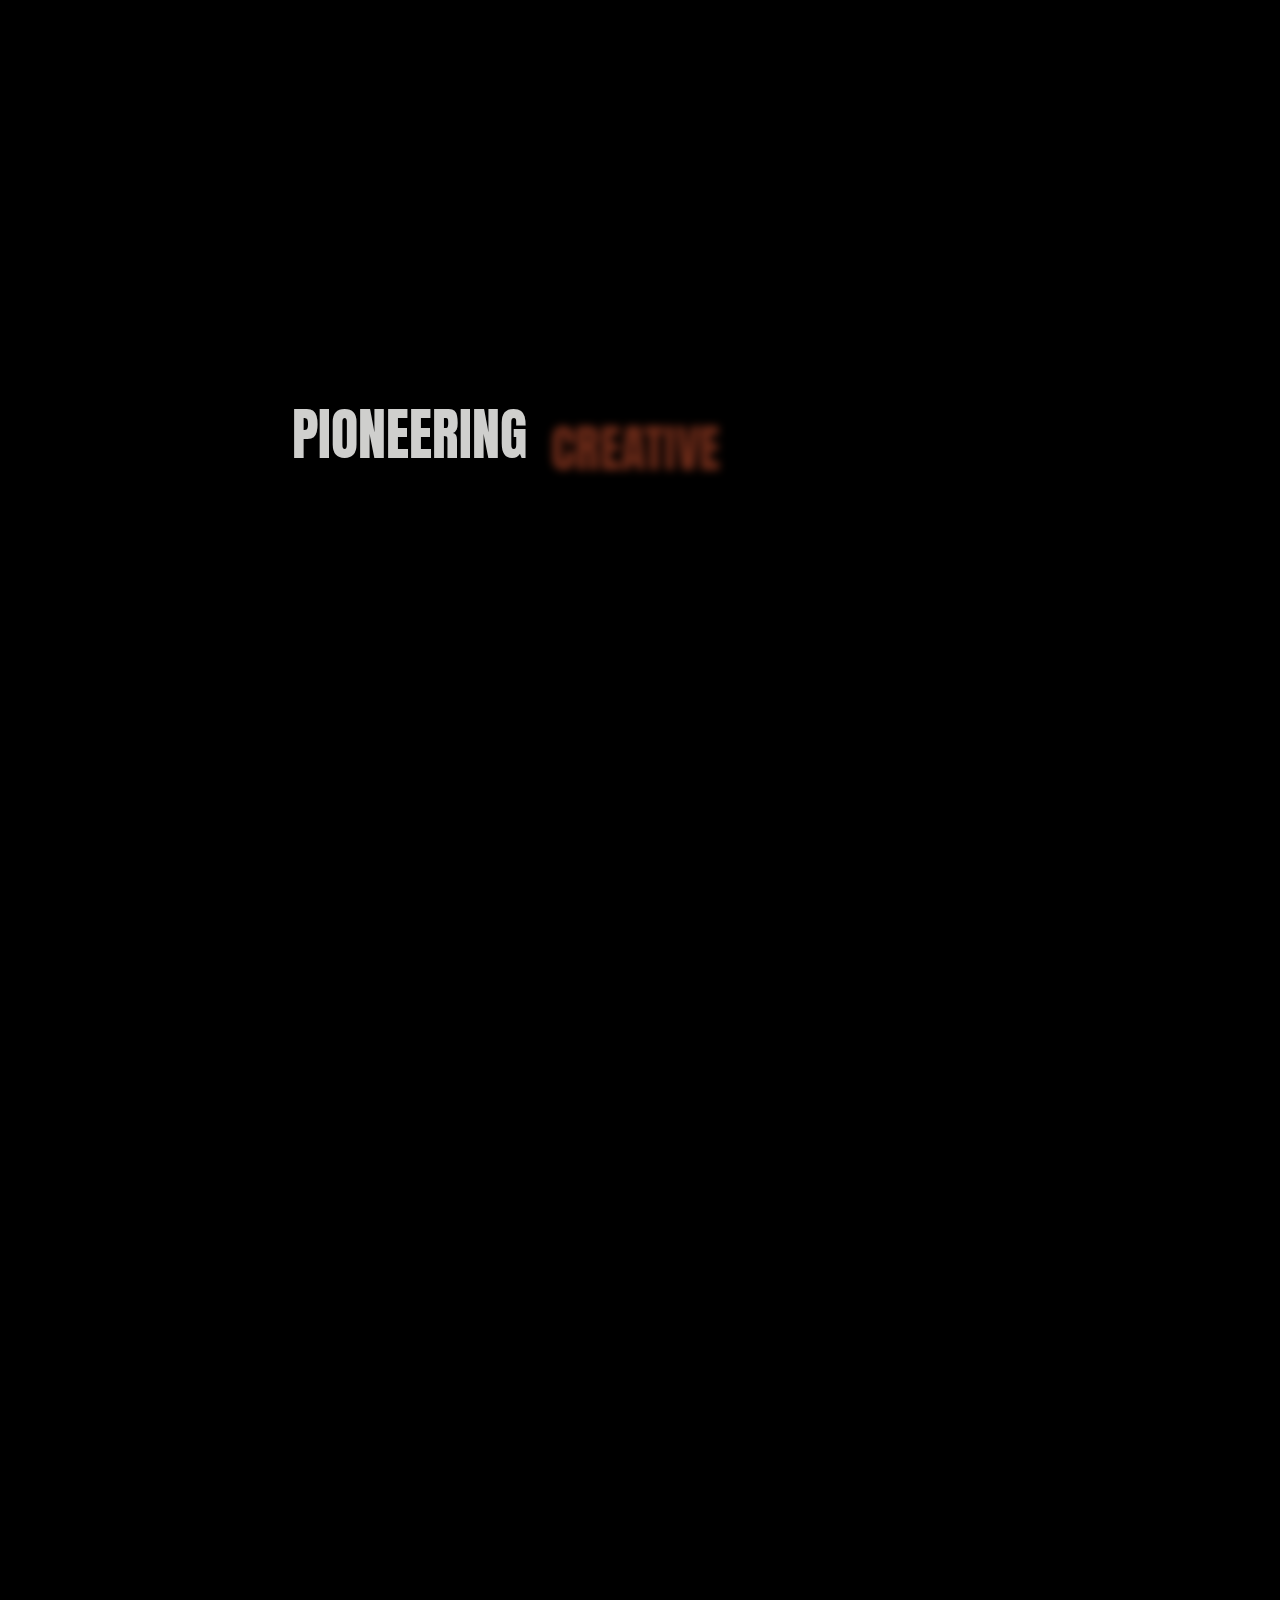
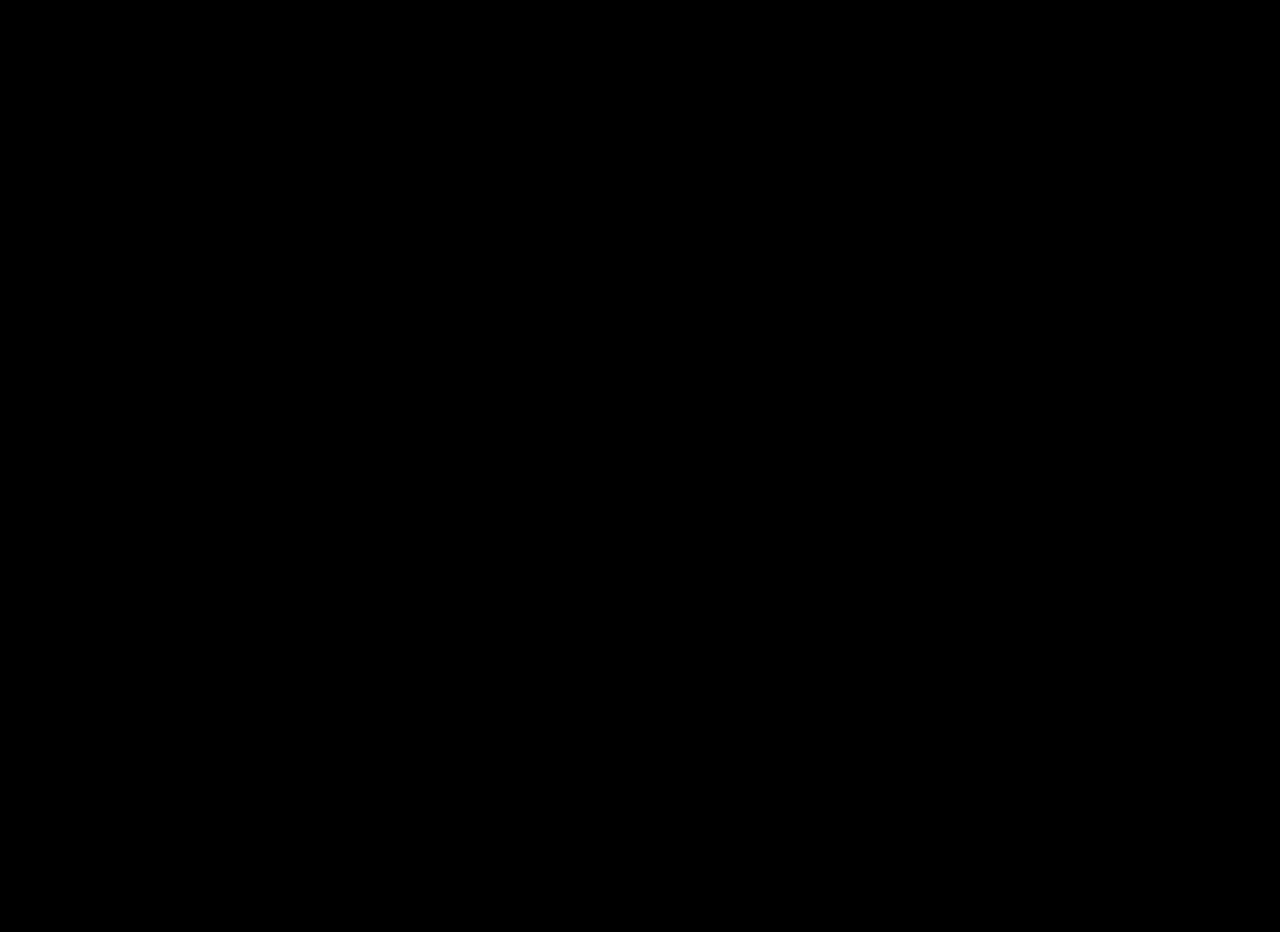
<file: contact-stl.html>
<!DOCTYPE html>
<html lang="zxx">

<head>

    <meta charset="UTF-8">
    <meta name="viewport" content="width=device-width, initial-scale=1.0">
    <meta http-equiv="X-UA-Compatible" content="ie=edge">

    <!-- grid css -->
    <link rel="stylesheet" href="css/plugins/bootstrap-grid.css">
    <!-- font awesome css -->
    <link rel="stylesheet" href="css/plugins/fontawesome.min.css">
    <!-- swiper css -->
    <link rel="stylesheet" href="css/plugins/swiper.min.css">
    <!-- okai css -->
    <link rel="stylesheet" href="css/style-stylish.css">
    <!-- page title -->
    <title>Pixy</title>

</head>

<body>

    <!-- wrapper -->
    <div id="smooth-wrapper" class="mil-page-wrapper">

        <!-- cursor -->
        <div class="mil-cursor-follower"></div>
        <!-- cursor end -->

        <!-- preloader -->
        <div class="mil-preloader">
            <div class="mil-preloader-animation">
                <div class="mil-pos-abs mil-animation-1">
                    <p class="mil-head1 mil-m1">Pioneering</p>
                    <p class="mil-head1 mil-a2">Creative</p>
                    <p class="mil-head1 mil-m1">Excellence</p>
                </div>
                <div class="mil-pos-abs mil-animation-2">
                    <div class="mil-reveal-frame">
                        <p class="mil-reveal-box"></p>
                        <p class="mil-head1 mil-m1">pixy.com</p>
                    </div>
                </div>
            </div>
        </div>
        <!-- preloader end -->

        <!-- scroll progress -->
        <div class="mil-progress-track">
            <div class="mil-progress"></div>
        </div>
        <!-- scroll progress end -->

        <!-- fixed elements -->
        <div class="mil-fixed">
            <div class="mil-top-panel-2">
                <div class="container">
                    <div class="mil-left-side mil-tp-transition" id="swupTpLeft">
                        <a href="#top" class="mil-logo mil-scroll-to" data-no-swup>
                            <i class="far fa-cube"></i>
                            <span>Pixy</span>
                        </a>
                    </div>

                    <div class="mil-onepage-nav" id="swup-opm">
                    </div>

                    <div class="mil-buttons-tp-frame mil-c-gone">
                        <div class="mil-buttons">
                            <a href="contact-stl.html" class="mil-tp-btn"><i class="fal fa-envelope"></i></a>
                            <div class="mil-tp-btn">
                                <div class="mil-menu-btn"><span></span></div>
                            </div>
                        </div>
                    </div>
                </div>
            </div>

            <div class="mil-menu-frame mil-menu-frame-2">
                <div class="mil-menu-window">
                    <div class="container">
                        <div class="row mil-no-g">
                            <div class="col-lg-6">
                                <div class="mil-left-side">
                                    <div class="mil-menu-part mil-inner-scroll" id="swupMenu">
                                        <ul class="mil-main-menu mil-c-gone">
                                            <li class="mil-has-children">
                                                <a href="#.">Template style</a>
                                                <ul>
                                                    <li><a href="home-1.html" target="_blank" data-no-swup>Friendly</a></li>
                                                    <li class="mil-current"><a href="home-4.html" target="_blank" data-no-swup>Stylish</a></li>
                                                </ul>
                                            </li>
                                            <li class="mil-has-children">
                                                <a href="#.">Home type</a>
                                                <ul>
                                                    <li><a href="home-4.html">Corporate</a></li>
                                                    <li><a href="home-5.html">Agency</a></li>
                                                    <li><a href="home-6.html">Personal</a></li>
                                                </ul>
                                            </li>
                                            <li class="mil-has-children">
                                                <a href="#.">Portfolio</a>
                                                <ul>
                                                    <li><a href="portfolio-1-stl.html">Grid type 1</a></li>
                                                    <li><a href="portfolio-2-stl.html">Grid type 2</a></li>
                                                    <li><a href="portfolio-3-stl.html">Grid type 3</a></li>
                                                </ul>
                                            </li>
                                            <li class="mil-has-children">
                                                <a href="#.">Pages</a>
                                                <ul>
                                                    <li><a href="team-stl.html">Team</a></li>
                                                    <li class="mil-current"><a href="contact-stl.html">Contact</a></li>
                                                    <li><a href="services-stl.html">Services</a></li>
                                                    <li><a href="service-stl.html">Service single</a></li>
                                                    <li><a href="blog-stl.html">Blog</a></li>
                                                    <li><a href="publication-stl.html">Publication</a></li>
                                                    <li><a href="404-stl.html">404</a></li>
                                                </ul>
                                            </li>
                                        </ul>
                                    </div>
                                    <div class="mil-bottom-part">
                                        <p class="mil-text-sm">©2024. All rights reserved.</p>
                                    </div>
                                </div>
                            </div>
                            <div class="col-lg-6">
                                <div class="mil-right-side">
                                    <div class="mil-links-part">
                                        <ul class="mil-links">
                                            <li><a href="#.">Privacy policy</a></li>
                                            <li><a href="#.">Therms and conditions</a></li>
                                            <li><a href="#.">Site map</a></li>
                                            <li><a href="#.">Careers</a></li>
                                        </ul>
                                    </div>
                                    <div class="mil-blog-part">
                                        <div class="mil-blog-section">
                                            <div class="mil-jcb mil-aic">
                                                <h4 class="mil-head4 mil-mb30">Latest from blog</h4>
                                                <div class="mil-sb-nav mil-mb30">
                                                    <div class="mil-slider-btn mil-sb-prev mil-c-gone"><i class="fal fa-arrow-left"></i></div>
                                                    <div class="mil-slider-btn mil-sb-next mil-c-gone"><i class="fal fa-arrow-right"></i></div>
                                                </div>
                                            </div>
                                            <div class="swiper-container mil-blog-slider-sm">
                                                <div class="swiper-wrapper">
                                                    <div class="swiper-slide">
                                                        <a href="publication-stl.html" class="mil-blog-card-sm mil-c-gone">
                                                            <div class="mil-cover">
                                                                <div class="mil-hover-frame">
                                                                    <img src="img/blog/9.jpg" alt="cover">
                                                                </div>
                                                            </div>
                                                            <div class="mil-text-frame">
                                                                <h4 class="mil-head6 mil-max-1row-text">How to Become a Graphic Designer in 10 Simple Steps</h4>
                                                            </div>
                                                        </a>
                                                    </div>
                                                    <div class="swiper-slide">
                                                        <a href="publication-stl.html" class="mil-blog-card-sm mil-c-gone">
                                                            <div class="mil-cover">
                                                                <div class="mil-hover-frame">
                                                                    <img src="img/blog/10.jpg" alt="cover">
                                                                </div>
                                                            </div>
                                                            <div class="mil-text-frame">
                                                                <h4 class="mil-head6 mil-max-1row-text">10 Essential Tools Every Graphic Designer Should Master</h4>
                                                            </div>
                                                        </a>
                                                    </div>
                                                    <div class="swiper-slide">
                                                        <a href="publication-stl.html" class="mil-blog-card-sm mil-c-gone">
                                                            <div class="mil-cover">
                                                                <div class="mil-hover-frame">
                                                                    <img src="img/blog/11.jpg" alt="cover">
                                                                </div>
                                                            </div>
                                                            <div class="mil-text-frame">
                                                                <h4 class="mil-head6 mil-max-1row-text">The Ultimate Guide to UI/UX Design for Beginners</h4>
                                                            </div>
                                                        </a>
                                                    </div>
                                                    <div class="swiper-slide">
                                                        <a href="publication-stl.html" class="mil-blog-card-sm mil-c-gone">
                                                            <div class="mil-cover">
                                                                <div class="mil-hover-frame">
                                                                    <img src="img/blog/12.jpg" alt="cover">
                                                                </div>
                                                            </div>
                                                            <div class="mil-text-frame">
                                                                <h4 class="mil-head6 mil-max-1row-text">How to Create Stunning Visuals with Minimal Effort</h4>
                                                            </div>
                                                        </a>
                                                    </div>
                                                </div>
                                            </div>
                                        </div>
                                        <div class="mil-menu-social">
                                            <ul class="mil-social mil-c-gone">
                                                <li><a href="#." target="_blank" data-no-swup><i class="far fa-circle"></i></a></li>
                                                <li><a href="#." target="_blank" data-no-swup><i class="far fa-circle"></i></a></li>
                                                <li><a href="#." target="_blank" data-no-swup><i class="far fa-circle"></i></a></li>
                                                <li><a href="#." target="_blank" data-no-swup><i class="far fa-circle"></i></a></li>
                                                <li><a href="#." target="_blank" data-no-swup><i class="far fa-circle"></i></a></li>
                                            </ul>
                                        </div>
                                    </div>
                                </div>
                            </div>
                        </div>
                    </div>
                </div>
            </div>
        </div>
        <!-- fixed elements end -->

        <!-- page transition -->
        <div class="mil-transition-fade" id="swup">
            <div class="mil-transition-frame">

                <!-- content -->
                <div id="smooth-content" class="mil-content">

                    <!-- hero -->
                    <div class="mil-hero-1 mil-sm-hero mil-stl mil-up" id="top">
                        <div class="mil-overlay"></div>
                        <div class="container mil-hero-main mil-relative mil-aic">
                            <div class="mil-hero-text mil-scale-img" data-value-1="1.3" data-value-2="0.95">
                                <div class="mil-text-pad"></div>
                                <ul class="mil-breadcrumbs mil-mb60 mil-c-gone">
                                    <li>
                                        <a href="home-4.html">Home</a>
                                    </li>
                                    <li>
                                        <a href="#.">Contact</a>
                                    </li>
                                </ul>
                                <h1 class="mil-display2 mil-rubber">Get in <span class="mil-a2">touch</span></h1>
                            </div>
                        </div>
                    </div>
                    <!-- hero end -->

                    <!-- contact info -->
                    <div class="mil-p-0-100">
                        <div class="container">
                            <div class="row mil-jcc">
                                <div class="col-sm-8 col-lg-4">
                                    <div class="mil-iconbox mil-tac mil-mb60">
                                        <i class="fal fa-mobile mil-mb30 mil-up"></i>
                                        <h4 class="mil-head4 mil-mb30 mil-up">Call</h4>
                                        <p class="mil-stylized mil-m1 mil-mb15 mil-up">Office: +9 (053) XX4 94 82</p>
                                        <p class="mil-stylized mil-m1 mil-up">Support: +9 (053) XX4 94 82</p>
                                    </div>
                                </div>
                                <div class="col-sm-8 col-lg-4">
                                    <div class="mil-iconbox mil-mb60">
                                        <i class="fal fa-comment-alt-edit mil-mb30 mil-up"></i>
                                        <h4 class="mil-head4 mil-mb30 mil-up">Write</h4>
                                        <p class="mil-stylized mil-m1 mil-mb15 mil-up">pixy.inbox@mail.com</p>
                                        <p class="mil-stylized mil-m1 mil-up">pixy.office.inbox@mail.com</p>
                                    </div>
                                </div>
                                <div class="col-sm-8 col-lg-4">
                                    <div class="mil-iconbox mil-tac mil-mb60">
                                        <i class="fal fa-map-marker-alt mil-mb30 mil-up"></i>
                                        <h4 class="mil-head4 mil-mb30 mil-up">visit</h4>
                                        <p class="mil-stylized mil-m1 mil-mb15 mil-up">300 St. Mary's L, Suite 8060,</p>
                                        <p class="mil-stylized mil-m1 mil-up">Houston, TX 77079</p>
                                    </div>
                                </div>
                            </div>
                        </div>
                    </div>
                    <!-- contact info end -->

                    <!-- contact form -->
                    <div class="">
                        <div class="container">
                            <h2 class="mil-display3 mil-rubber mil-mb90 mil-m1 mil-tac mil-up">let's <span class="mil-a1">talk</span></h2>
                            <form class="mil-stl mil-mb130">
                                <div class="row mil-aic">
                                    <div class="col-md-6 mil-mb30 mil-up">
                                        <input type="text" placeholder="What's your name">
                                    </div>
                                    <div class="col-md-6 mil-mb30 mil-up">
                                        <input type="text" placeholder="Your Email">
                                    </div>
                                    <div class="col-md-12 mil-mb30 mil-up">
                                        <textarea placeholder="Tell us about our project"></textarea>
                                    </div>
                                    <div class="col-md-6 mil-mb30">
                                        <p class="mil-text-sm mil-up">*We promise not to disclose your personal information to third parties.</p>
                                    </div>
                                    <div class="col-md-6 mil-mb30 mil-768-mb0 mil-jce mil-768-jcc mil-up">
                                        <button class="mil-btn mil-a2 mil-c-gone">Send message</button>
                                    </div>
                                </div>
                            </form>
                            <div class="row mil-aic mil-jcb mil-no-g">
                                <div class="col-lg-6">
                                    <div class="mil-button-pad mil-a1 mil-jst mil-up" style="display: block"></div>
                                </div>
                                <div class="col-lg-6 mil-992-gone">
                                    <div class="mil-text-pad">
                                        <p class="mil-text-sm mil-up">By clicking the send button, you agree to the <br><a href="contact-stl.html" class="mil-text-link mil-a2 mil-c-gone">rules for processing personal data</a>.</p>
                                    </div>
                                </div>
                            </div>
                        </div>
                    </div>
                    <!-- contact form end -->

                    <!-- footer -->
                    <footer class="mil-footer mil-p-160-160">
                        <div class="container">
                            <div class="row mil-no-g">
                                <div class="col-lg-6 mil-up">
                                    <a href="portfolio-1-stl.html" class="mil-footer-contact mil-mb90">
                                        <h6 class="mil-footer-link mil-rubber mil-m1">Portfolio</h6>
                                        <span class="mil-stylized-btn mil-c-gone">
                                            <i class="fal fa-arrow-up"></i>
                                            <span>Portfolio</span>
                                        </span>
                                    </a>
                                </div>
                                <div class="col-lg-12">
                                    <div class="mil-footer-menu-frame mil-mb90 mil-up">
                                        <ul class="mil-footer-menu">
                                            <li><a href="#." class="mil-c-gone">Home</a></li>
                                            <li><a href="#." class="mil-c-gone">Services</a></li>
                                            <li><a href="#." class="mil-c-gone">About</a></li>
                                            <li><a href="#." class="mil-c-gone">Portfolio</a></li>
                                            <li><a href="#." class="mil-c-gone">Contact</a></li>
                                        </ul>
                                        <ul class="mil-social mil-c-gone">
                                            <li><a href="#." target="_blank" data-no-swup><i class="far fa-circle"></i></a></li>
                                            <li><a href="#." target="_blank" data-no-swup><i class="far fa-circle"></i></a></li>
                                            <li><a href="#." target="_blank" data-no-swup><i class="far fa-circle"></i></a></li>
                                            <li><a href="#." target="_blank" data-no-swup><i class="far fa-circle"></i></a></li>
                                            <li><a href="#." target="_blank" data-no-swup><i class="far fa-circle"></i></a></li>
                                        </ul>
                                    </div>
                                </div>
                                <div class="col-lg-12">
                                    <div class="mil-footer-bottom mil-up">
                                        <p class="mil-text-sm">©2024. All rights reserved.</p>
                                        <p class="mil-text-sm">Design by: <a href="https://themeforest.net/user/millerdigitaldesign/portfolio" class="mil-text-link mil-a2 mil-c-gone">Nazar Miller</a></p>
                                    </div>
                                </div>
                            </div>

                        </div>
                    </footer>
                    <!-- footer end -->

                </div>
                <!-- content -->

            </div>
        </div>
        <!-- page transition -->

    </div>
    <!-- wrapper end -->

    <!-- swup js -->
    <script src="js/plugins/swup.min.js"></script>
    <!-- gsap js -->
    <script src="js/plugins/gsap.min.js"></script>
    <!-- scroll smoother -->
    <script src="js/plugins/ScrollSmoother.min.js"></script>
    <!-- scroll trigger js -->
    <script src="js/plugins/ScrollTrigger.min.js"></script>
    <!-- scroll to js -->
    <script src="js/plugins/ScrollTo.min.js"></script>
    <!-- swiper js -->
    <script src="js/plugins/swiper.min.js"></script>
    <!-- parallax js -->
    <script src="js/plugins/parallax.js"></script>

    <!-- pixy js -->
    <script src="js/main.js"></script>

</body>

</html>
</file>
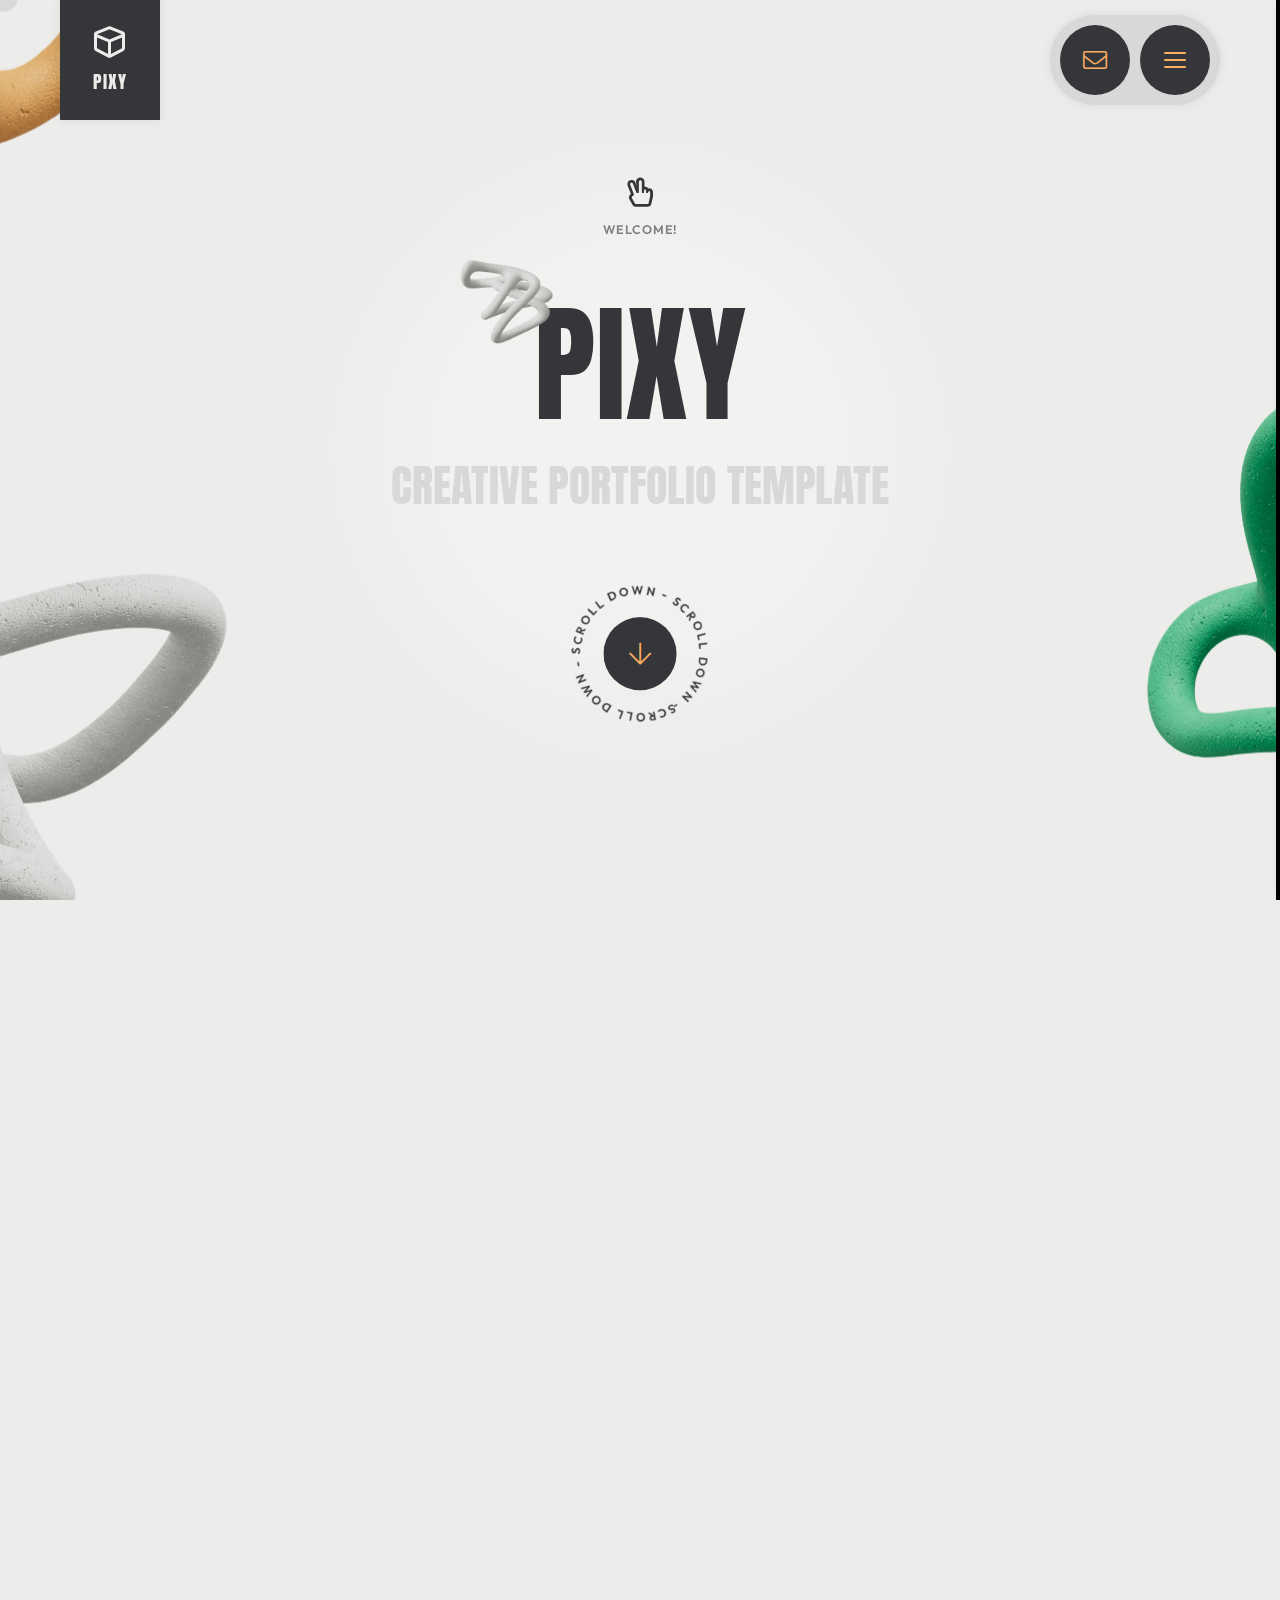
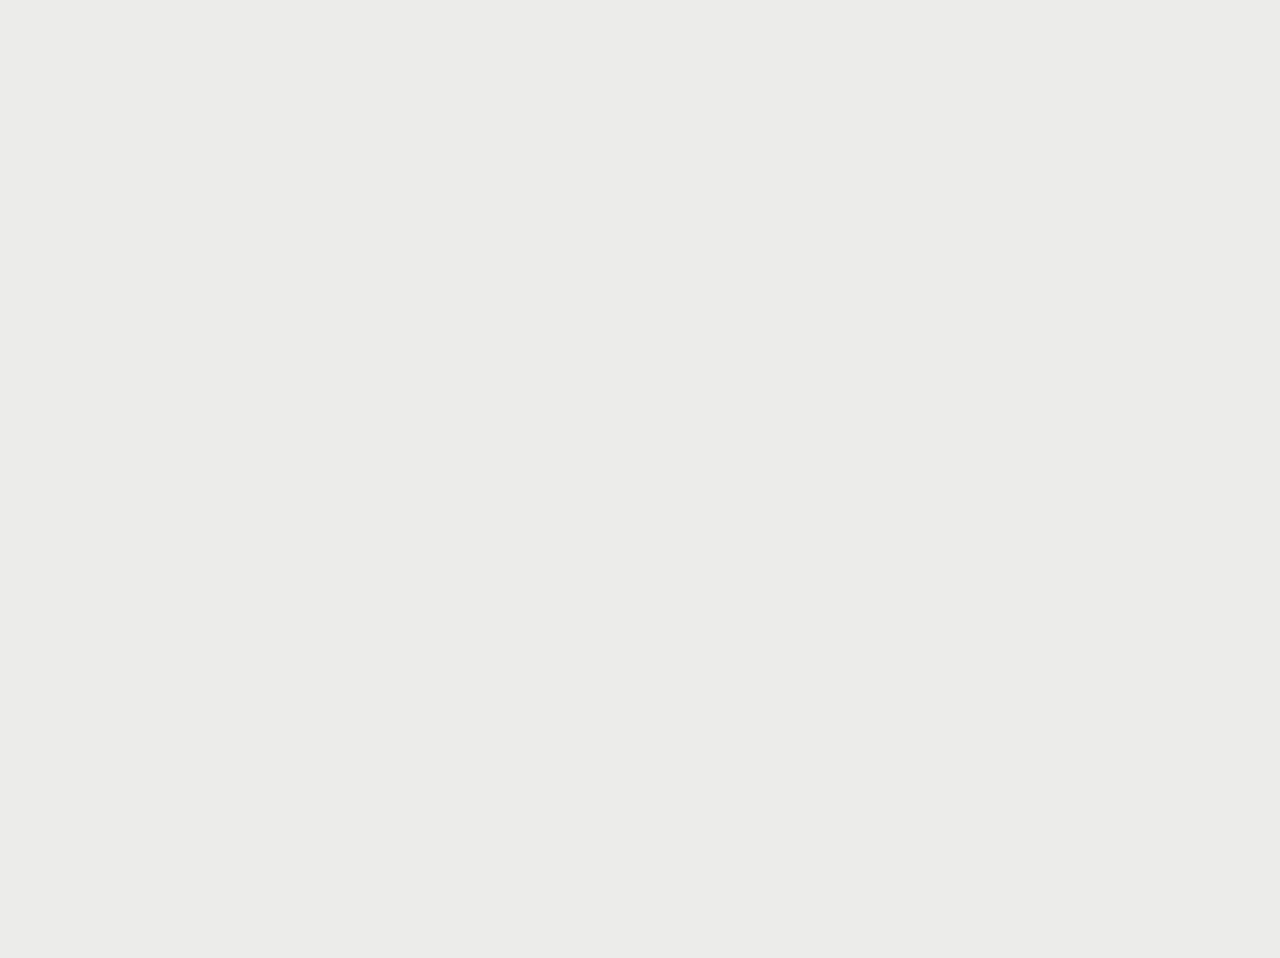
<file: demo.html>
<!DOCTYPE html>
<html lang="zxx">

<head>

    <meta charset="UTF-8">
    <meta name="viewport" content="width=device-width, initial-scale=1.0">
    <meta http-equiv="X-UA-Compatible" content="ie=edge">

    <!-- grid css -->
    <link rel="stylesheet" href="css/plugins/bootstrap-grid.css">
    <!-- font awesome css -->
    <link rel="stylesheet" href="css/plugins/fontawesome.min.css">
    <!-- swiper css -->
    <link rel="stylesheet" href="css/plugins/swiper.min.css">
    <!-- okai css -->
    <link rel="stylesheet" href="css/style-friendly.css">
    <!-- page title -->
    <title>Pixy</title>

</head>

<body>

    <!-- wrapper -->
    <div id="smooth-wrapper" class="mil-page-wrapper">

        <div id="swup-opm"></div>

        <!-- cursor -->
        <div class="mil-cursor-follower"></div>
        <!-- cursor end -->

        <!-- preloader
        <div class="mil-preloader">
            <div class="mil-preloader-animation">
                <div class="mil-pos-abs mil-animation-1">
                    <p class="mil-head1 mil-m1">Pioneering</p>
                    <p class="mil-head1 mil-a2">Creative</p>
                    <p class="mil-head1 mil-m1">Excellence</p>
                </div>
                <div class="mil-pos-abs mil-animation-2">
                    <div class="mil-reveal-frame">
                        <p class="mil-reveal-box"></p>
                        <p class="mil-head1 mil-m1">pixy.com</p>
                    </div>
                </div>
            </div>
        </div>
        <!-- preloader end -->

        <!-- scroll progress -->
        <div class="mil-progress-track">
            <div class="mil-progress"></div>
        </div>
        <!-- scroll progress end -->

        <!-- fixed elements -->
        <div class="mil-fixed">
            <div class="mil-top-panel">
                <div class="mil-left-side">
                    <a href="#top" class="mil-logo mil-scroll-to" data-no-swup>
                        <i class="far fa-cube"></i>
                        <span>Pixy</span>
                    </a>
                </div>
                <div class="mil-buttons-tp-frame mil-c-gone">

                    <div class="mil-buttons">
                        <a href="https://themeforest.net/user/millerdigitaldesign" class="mil-tp-btn" data-no-swup target="_blank"><i class="fal fa-envelope"></i></a>
                        <div class="mil-tp-btn">
                            <div class="mil-menu-btn"><span></span></div>
                        </div>
                    </div>
                </div>
            </div>

            <div class="mil-menu-frame">
                <div class="mil-menu-window">
                    <div class="mil-menu-section mil-inner-scroll" id="swupMenu" style="height: 100%">
                        <ul class="mil-main-menu mil-c-gone" style="height: 100%; padding-bottom: 60px">
                            <li class="mil-has-children">
                                <a href="#.">Template style</a>
                                <ul>
                                    <li><a href="home-1.html" target="_blank" data-no-swup>Friendly</a></li>
                                    <li><a href="home-4.html" target="_blank" data-no-swup>Stylish</a></li>
                                </ul>
                            </li>
                            <li class="mil-has-children">
                                <a href="#.">Home type</a>
                                <ul>
                                    <li><a href="home-1.html" target="_blank" data-no-swup>Corporate</a></li>
                                    <li><a href="home-2.html" target="_blank" data-no-swup>Agency</a></li>
                                    <li><a href="home-3.html" target="_blank" data-no-swup>Personal</a></li>
                                </ul>
                            </li>
                            <li class="mil-has-children">
                                <a href="#.">Portfolio</a>
                                <ul>
                                    <li><a href="portfolio-1-frl.html" target="_blank" data-no-swup>Grid type 1</a></li>
                                    <li><a href="portfolio-2-frl.html" target="_blank" data-no-swup>Grid type 2</a></li>
                                    <li><a href="portfolio-3-frl.html" target="_blank" data-no-swup>Grid type 3</a></li>
                                </ul>
                            </li>
                            <li class="mil-has-children">
                                <a href="#.">Pages</a>
                                <ul>
                                    <li><a href="team-frl.html" target="_blank" data-no-swup>Team</a></li>
                                    <li><a href="contact-frl.html" target="_blank" data-no-swup>Contact</a></li>
                                    <li><a href="services-frl.html" target="_blank" data-no-swup>Services</a></li>
                                    <li><a href="service-frl.html" target="_blank" data-no-swup>Service single</a></li>
                                    <li><a href="blog-frl.html" target="_blank" data-no-swup>Blog</a></li>
                                    <li><a href="publication-frl.html" target="_blank" data-no-swup>Publication</a></li>
                                    <li><a href="404-frl.html" target="_blank" data-no-swup>404</a></li>
                                </ul>
                            </li>
                        </ul>
                    </div>
                    <div class="mil-bottom">

                        <div class="mil-social-section">
                            <ul class="mil-social mil-c-gone">
                                <li><a href="#." target="_blank" data-no-swup><i class="fab fa-instagram"></i></a></li>
                                <li><a href="#." target="_blank" data-no-swup><i class="fab fa-behance"></i></a></li>
                                <li><a href="#." target="_blank" data-no-swup><i class="fab fa-dribbble"></i></a></li>
                                <li><a href="#." target="_blank" data-no-swup><i class="fab fa-pinterest-p"></i></a></li>
                                <li><a href="#." target="_blank" data-no-swup><i class="fab fa-github"></i></a></li>
                            </ul>
                        </div>
                    </div>
                </div>
            </div>
        </div>
        <!-- fixed elements end -->

        <!-- page transition -->
        <div class="mil-transition-fade" id="swup">
            <div class="mil-transition-frame">

                <!-- content -->
                <div id="smooth-content" class="mil-content">

                    <!-- hero -->
                    <div class="mil-hero-1 mil-up" id="top" style="overflow: visible">
                        <div class="container mil-hero-main mil-relative mil-aic">
                            <div class="mil-hero-text mil-scale-img" data-value-1="1.3" data-value-2="0.95" style="padding-top: 60px">
                                <div class="mil-text-pad"></div>
                                <i class="far fa-hand-peace mil-mb15"></i>
                                <p class="mil-stylized mil-m2 mil-mb60">Welcome!</p>
                                <div class="mil-word-frame mil-mb30">
                                    <h1 class="mil-display1 mil-rubber">Pixy</h1>
                                    <div class="mil-s-4" style="width:45%; left: -35%"><img src="img/shapes/4.png" alt="shape"></div>
                                </div>
                                <h2 class="mil-head2 mil-m3 mil-mb40">Creative portfolio template</h2>
                                <div class="mil-circle-text-frame" style="background-color: transparent">
                                    <a href="#scroll" class="mil-circle-text mil-scroll-to mil-c-gone" data-no-swup>
                                        <svg version="1.1" xmlns="http://www.w3.org/2000/svg" xmlns:xlink="http://www.w3.org/1999/xlink" x="0px" y="0px" viewBox="0 0 300 300" enable-background="new 0 0 300 300" xml:space="preserve" data-value="360" class="mil-rotate">
                                            <defs>
                                                <path id="circlePath" d="M 150, 150 m -60, 0 a 60,60 0 0,1 120,0 a 60,60 0 0,1 -120,0 " />
                                            </defs>
                                            <circle cx="150" cy="100" r="75" fill="none" />
                                            <g>
                                                <use xlink:href="#circlePath" fill="none" />
                                                <text style="letter-spacing: 2px">
                                                    <!-- circle text -->
                                                    <textPath xlink:href="#circlePath">scroll down - scroll down - scroll down - </textPath>
                                                </text>
                                            </g>
                                        </svg>
                                        <span class="mil-arrow">
                                            <i class="fal fa-arrow-down"></i>
                                        </span>
                                    </a>
                                </div>

                            </div>
                            <div class="mil-shapes mil-scale-img" data-value-1=".7" data-value-2="1.11">
                                <div class="mil-s-1"><img src="img/shapes/1.png" alt="shape"></div>
                                <div class="mil-s-2"><img src="img/shapes/2.png" alt="shape"></div>
                                <div class="mil-s-3"><img src="img/shapes/3.png" alt="shape"></div>
                            </div>
                        </div>
                    </div>
                    <!-- hero end -->

                    <!-- prebuild homepages -->
                    <div id="scroll">
                        <div class="container">
                            <div class="row mil-aie mil-mb30">
                                <div class="col-md-7">
                                    <h2 class="mil-head1 mil-mb60 mil-up">Prebuild <span class="mil-a2">Homepages</span></h2>
                                </div>
                                <div class="col-md-5">
                                    <p class="mil-stylized mil-m1 mil-tar mil-768-tal mil-mb60 mil-up"><a href="home-1.html" class="mil-arrow-link mil-c-gone" data-no-swup target="_blank">View demo</a></p>
                                </div>
                            </div>
                            <div class="row mil-mb60">
                                <div class="col-lg-6 mil-mb30 mil-up">
                                    <a href="home-1.html" class="mil-c-view" data-no-swup target="_blank">
                                        <img src="img/demo/1.jpg" alt="prebuild homepage" style="width: 100%; filter: brightness(97%)">
                                    </a>
                                </div>
                                <div class="col-lg-6 mil-mb30 mil-up">
                                    <a href="home-4.html" class="mil-c-view" data-no-swup target="_blank">
                                        <img src="img/demo/2.jpg" alt="prebuild homepage" style="width: 100%">
                                    </a>
                                </div>
                                <div class="col-lg-6 mil-mb30 mil-up">
                                    <a href="home-5.html" class="mil-c-view" data-no-swup target="_blank">
                                        <img src="img/demo/3.jpg" alt="prebuild homepage" style="width: 100%">
                                    </a>
                                </div>
                                <div class="col-lg-6 mil-mb30 mil-up">
                                    <a href="home-2.html" class="mil-c-view" data-no-swup target="_blank">
                                        <img src="img/demo/4.jpg" alt="prebuild homepage" style="width: 100%; filter: brightness(97%)">
                                    </a>
                                </div>
                                <div class="col-lg-6 mil-mb30 mil-up">
                                    <a href="home-3.html" class="mil-c-view" data-no-swup target="_blank">
                                        <img src="img/demo/5.jpg" alt="prebuild homepage" style="width: 100%; filter: brightness(97%)">
                                    </a>
                                </div>
                                <div class="col-lg-6 mil-mb30 mil-up">
                                    <a href="home-6.html" class="mil-c-view" data-no-swup target="_blank">
                                        <img src="img/demo/6.jpg" alt="prebuild homepage" style="width: 100%">
                                    </a>
                                </div>
                            </div>
                            <div class="row mil-aic mil-p-0-130">
                                <div class="col-md-6 mil-mb30">
                                    <p class="mil-text-md mil-deco-text mil-up">Start creating your amazing website right now!</p>
                                </div>
                                <div class="col-md-6 mil-jce mil-768-jcs mil-mb30">
                                    <span class="mil-up"><a href="https://themeforest.net/user/millerdigitaldesign/portfolio" class="mil-btn mil-a2 mil-c-gone" data-no-swup target="_blank">Purchase template</a></span>
                                </div>
                            </div>
                        </div>
                    </div>
                    <!-- prebuild homepages end -->

                    <!-- footer -->
                    <footer class="mil-footer mil-p-0-160">
                        <div class="container">
                            <div class="row mil-no-g">
                                <div class="col-lg-12">
                                    <div class="mil-footer-bottom mil-up">
                                        <p class="mil-text-sm">©2024. All rights reserved.</p>
                                        <p class="mil-text-sm">Design by: <a href="https://themeforest.net/user/millerdigitaldesign/portfolio" class="mil-text-link mil-a2 mil-c-gone" data-no-swup target="_blank">Nazar Miller</a></p>
                                    </div>
                                </div>
                            </div>

                        </div>
                    </footer>
                    <!-- footer end -->

                </div>
                <!-- content -->

            </div>
        </div>
        <!-- page transition -->

    </div>
    <!-- wrapper end -->

    <!-- swup js -->
    <script src="js/plugins/swup.min.js"></script>
    <!-- gsap js -->
    <script src="js/plugins/gsap.min.js"></script>
    <!-- scroll smoother -->
    <script src="js/plugins/ScrollSmoother.min.js"></script>
    <!-- scroll trigger js -->
    <script src="js/plugins/ScrollTrigger.min.js"></script>
    <!-- scroll to js -->
    <script src="js/plugins/ScrollTo.min.js"></script>
    <!-- swiper js -->
    <script src="js/plugins/swiper.min.js"></script>
    <!-- parallax js -->
    <script src="js/plugins/parallax.js"></script>

    <!-- pixy js -->
    <script src="js/main.js"></script>

</body>

</html>
</file>
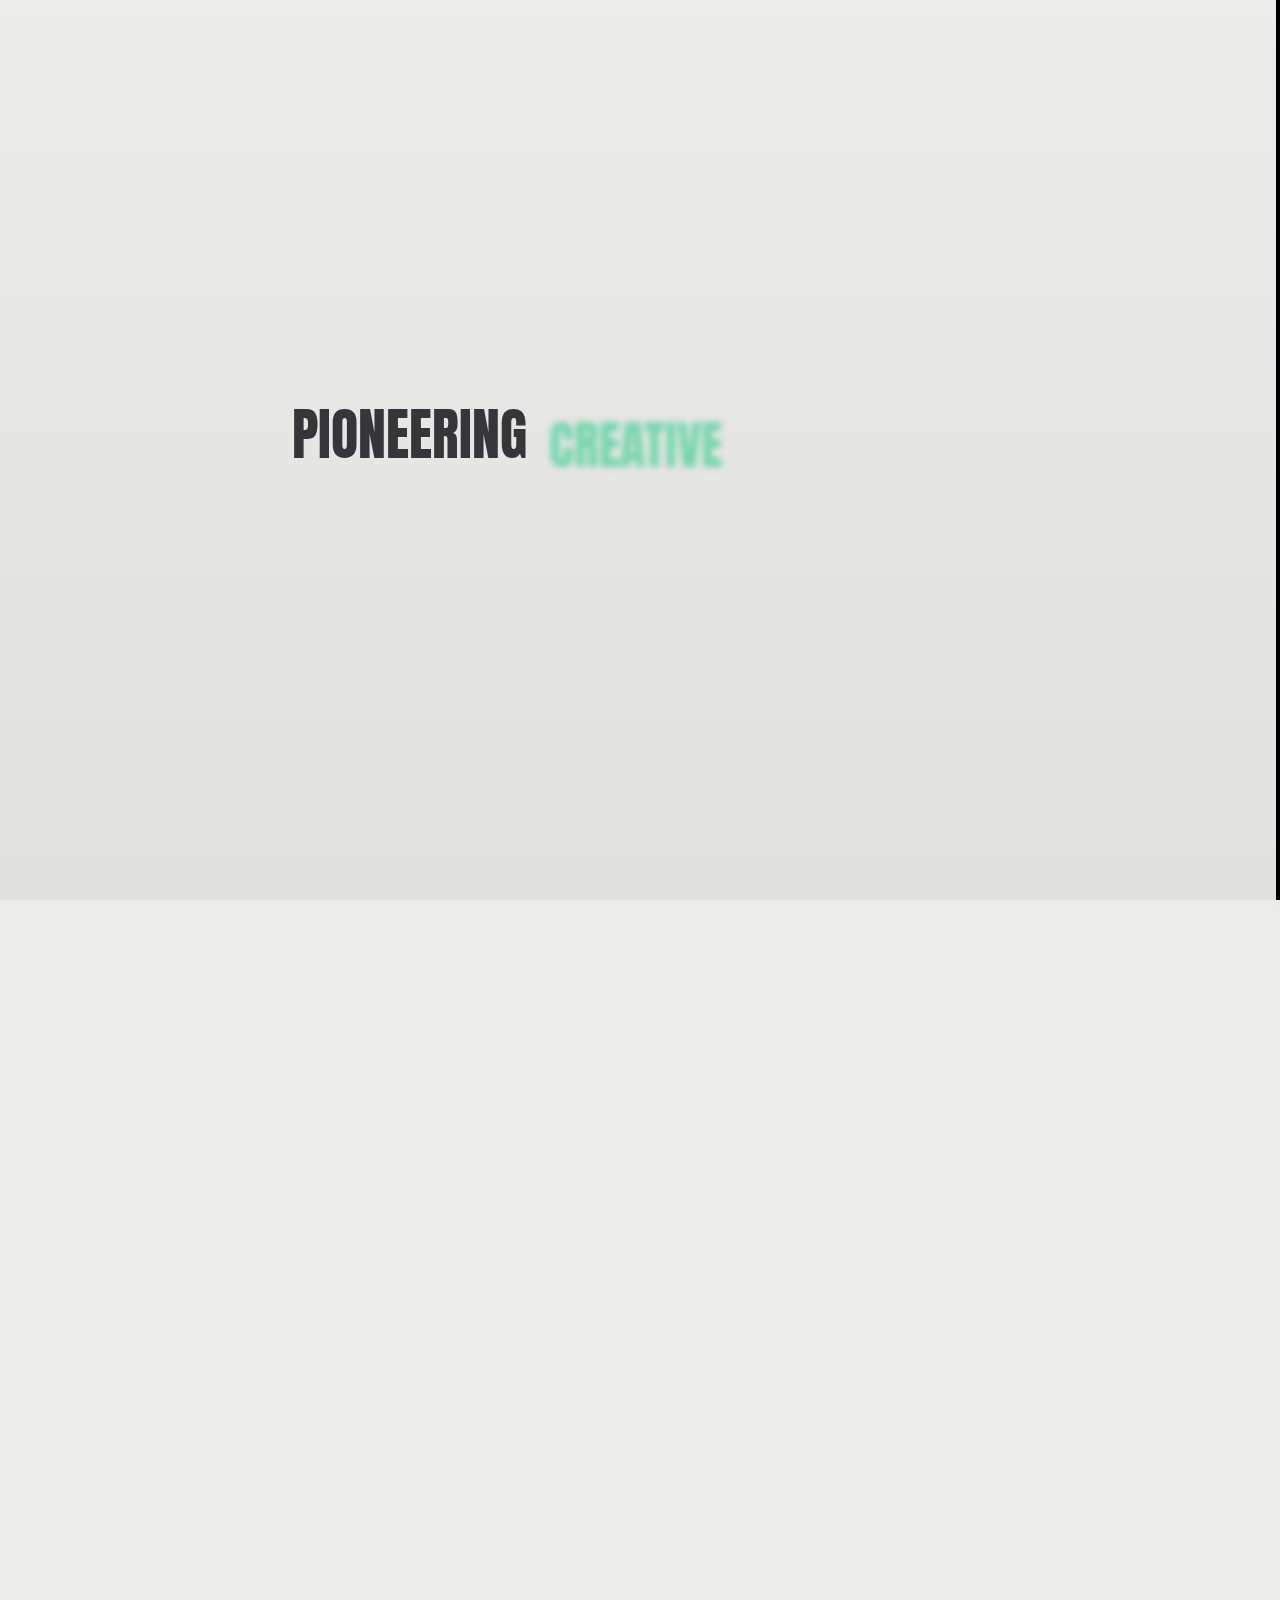
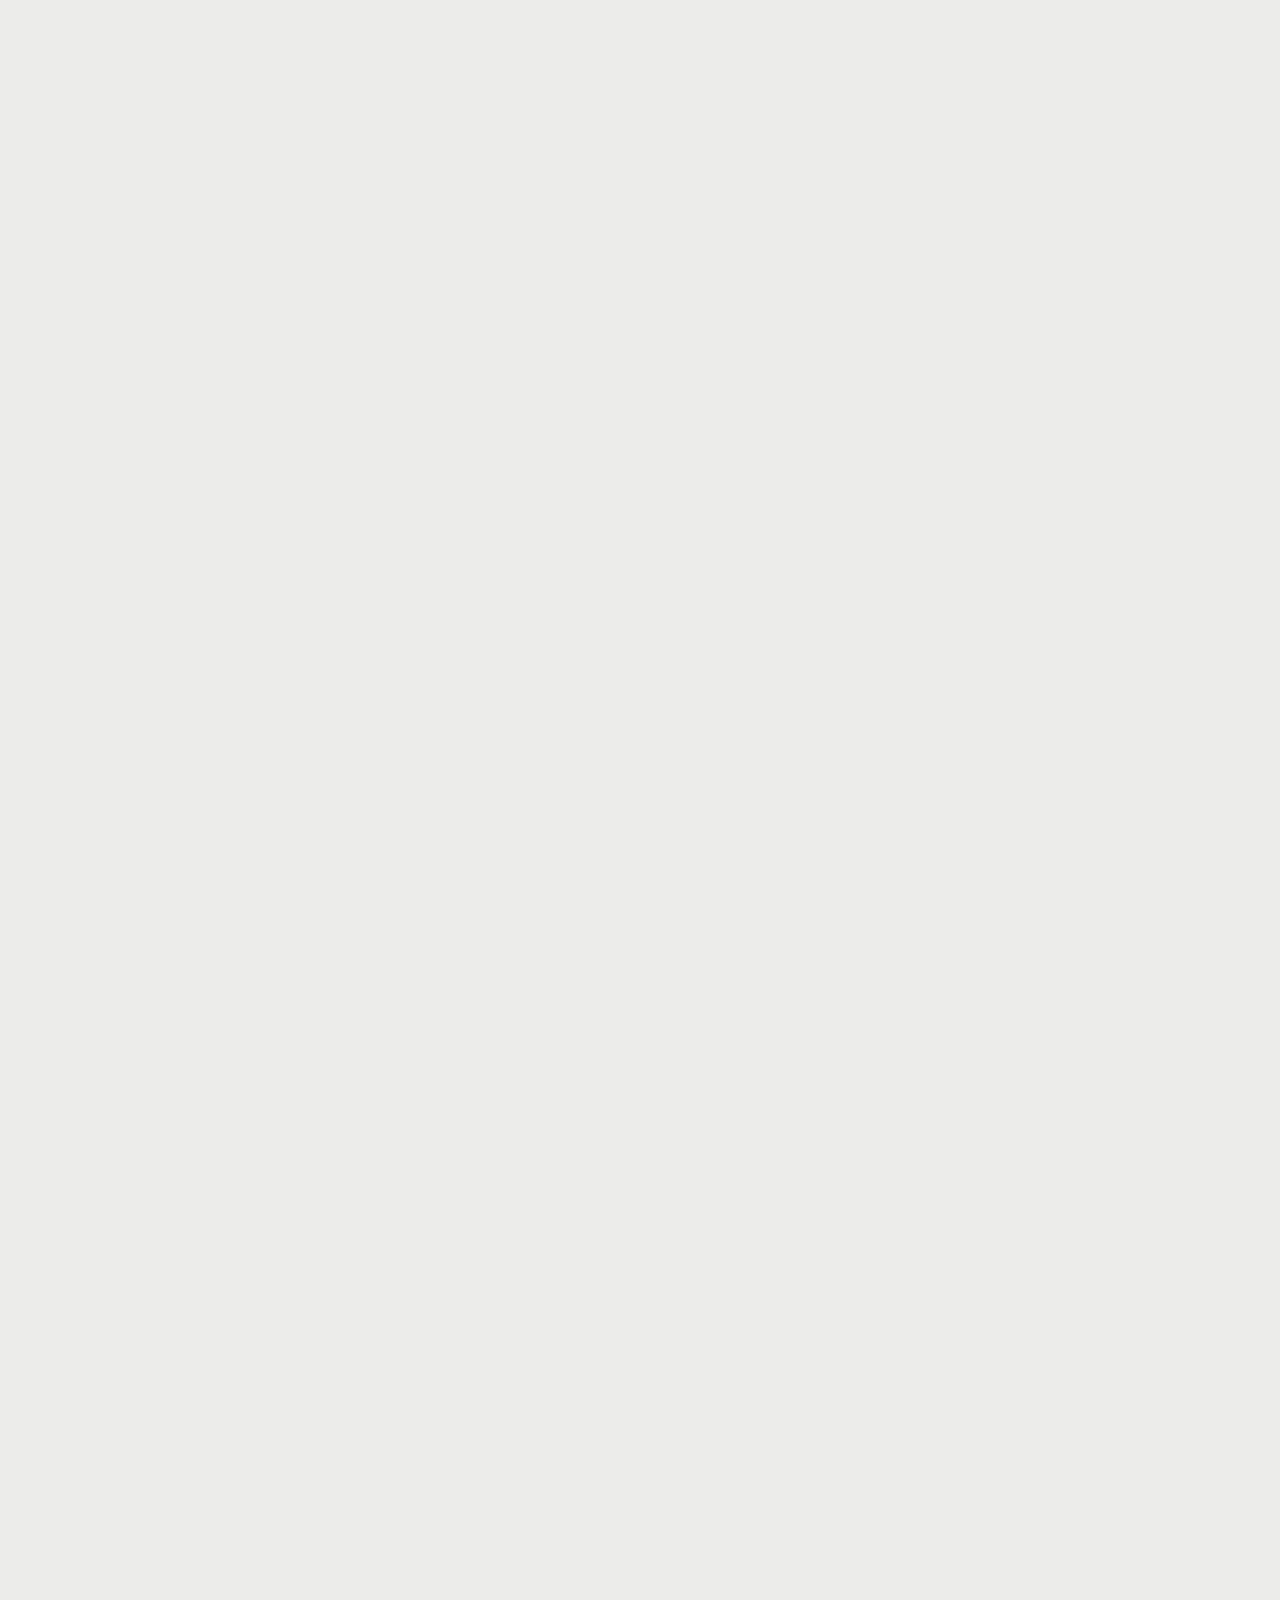
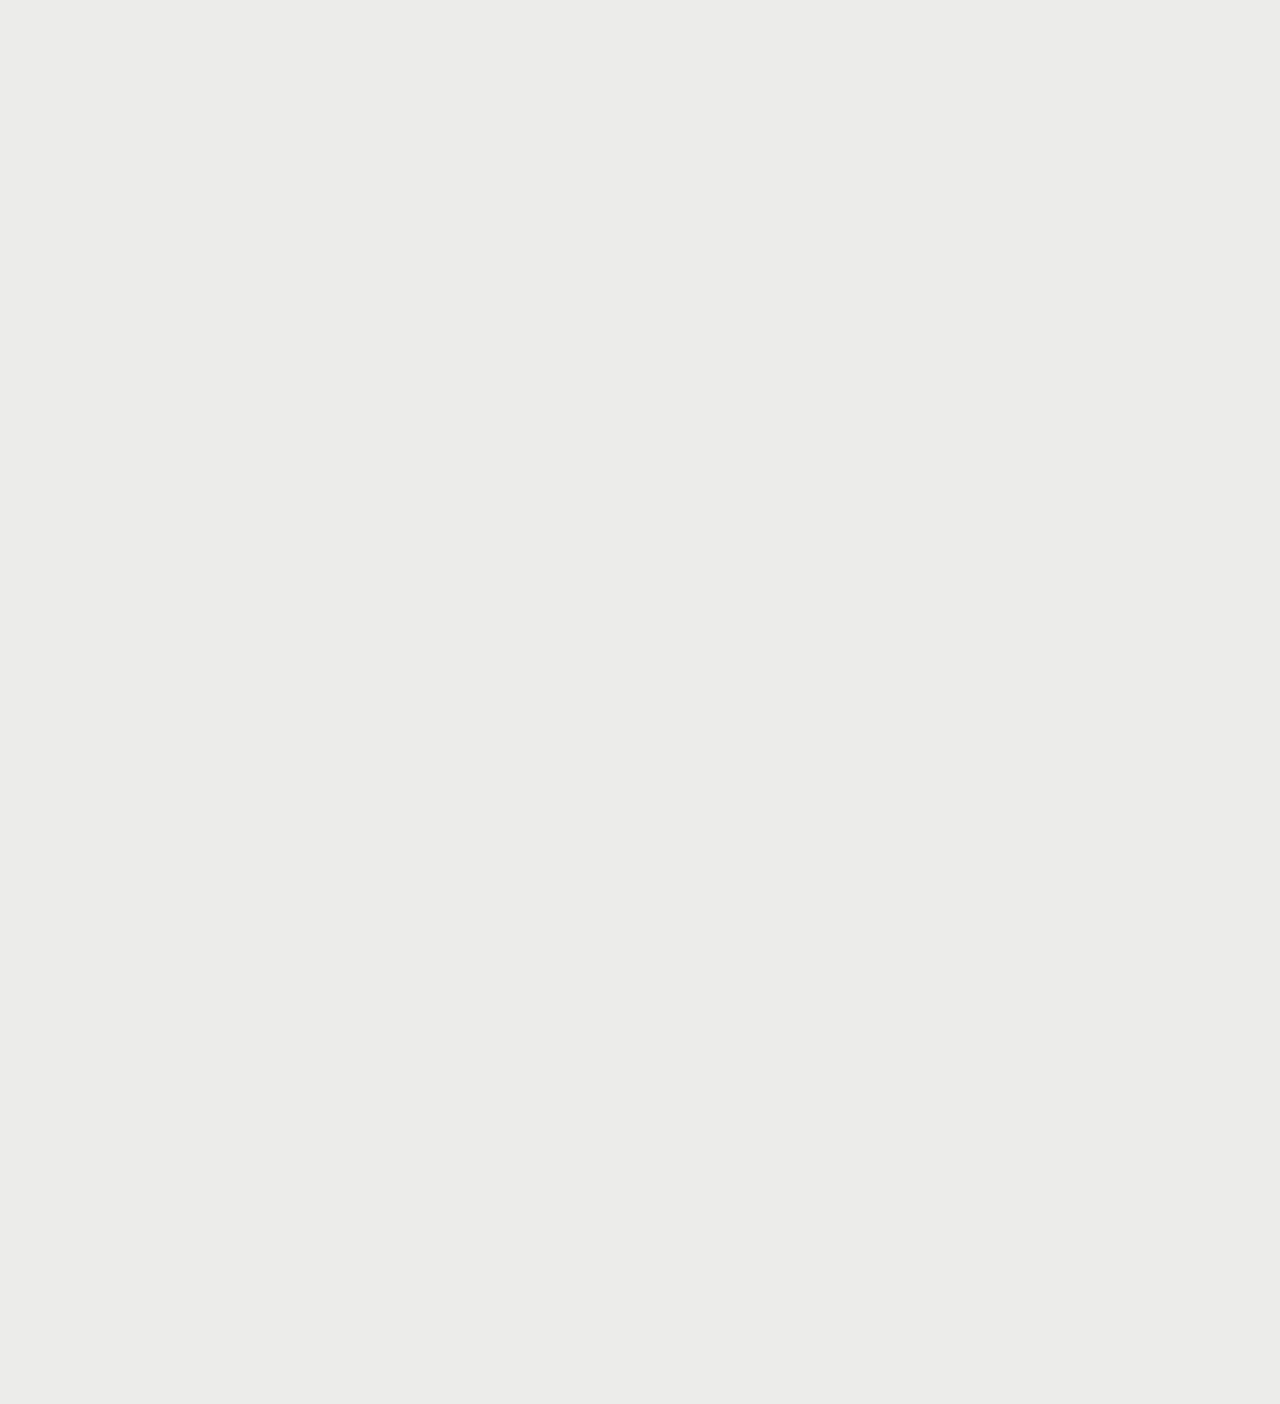
<file: portfolio-1-frl.html>
<!DOCTYPE html>
<html lang="zxx">

<head>

    <meta charset="UTF-8">
    <meta name="viewport" content="width=device-width, initial-scale=1.0">
    <meta http-equiv="X-UA-Compatible" content="ie=edge">

    <!-- grid css -->
    <link rel="stylesheet" href="css/plugins/bootstrap-grid.css">
    <!-- font awesome css -->
    <link rel="stylesheet" href="css/plugins/fontawesome.min.css">
    <!-- swiper css -->
    <link rel="stylesheet" href="css/plugins/swiper.min.css">
    <!-- okai css -->
    <link rel="stylesheet" href="css/style-friendly.css">
    <!-- page title -->
    <title>Pixy</title>

</head>

<body>

    <!-- wrapper -->
    <div id="smooth-wrapper" class="mil-page-wrapper">

        <div id="swup-opm"></div>

        <!-- cursor -->
        <div class="mil-cursor-follower"></div>
        <!-- cursor end -->

        <!-- preloader -->
        <div class="mil-preloader">
            <div class="mil-preloader-animation">
                <div class="mil-pos-abs mil-animation-1">
                    <p class="mil-head1 mil-m1">Pioneering</p>
                    <p class="mil-head1 mil-a2">Creative</p>
                    <p class="mil-head1 mil-m1">Excellence</p>
                </div>
                <div class="mil-pos-abs mil-animation-2">
                    <div class="mil-reveal-frame">
                        <p class="mil-reveal-box"></p>
                        <p class="mil-head1 mil-m1">pixy.com</p>
                    </div>
                </div>
            </div>
        </div>
        <!-- preloader end -->

        <!-- scroll progress -->
        <div class="mil-progress-track">
            <div class="mil-progress"></div>
        </div>
        <!-- scroll progress end -->

        <!-- fixed elements -->
        <div class="mil-fixed">
            <div class="mil-top-panel">
                <div class="mil-left-side mil-type-1 mil-tp-transition" id="swupTpLeft">
                    <a href="#top" class="mil-logo mil-scroll-to" data-no-swup>
                        <i class="far fa-cube"></i>
                        <span>Pixy</span>
                    </a>
                </div>
                <div class="mil-buttons-tp-frame mil-c-gone">
                    <p class="mil-stylized mil-m1 mil-phone"><span class="mil-m2">Phone:</span> +28 (054) 167 xx 77</p>
                    <div class="mil-buttons">
                        <a href="contact-frl.html" class="mil-tp-btn"><i class="fal fa-envelope"></i></a>
                        <div class="mil-tp-btn">
                            <div class="mil-menu-btn"><span></span></div>
                        </div>
                    </div>
                </div>
            </div>

            <div class="mil-menu-frame">
                <div class="mil-menu-window">
                    <div class="mil-menu-section mil-inner-scroll" id="swupMenu">
                        <ul class="mil-main-menu mil-c-gone">
                            <li class="mil-has-children">
                                <a href="#.">Template style</a>
                                <ul>
                                    <li class="mil-current"><a href="home-1.html" target="_blank" data-no-swup>Friendly</a></li>
                                    <li><a href="home-4.html" target="_blank" data-no-swup>Stylish</a></li>
                                </ul>
                            </li>
                            <li class="mil-has-children">
                                <a href="#.">Home type</a>
                                <ul>
                                    <li><a href="home-1.html">Corporate</a></li>
                                    <li><a href="home-2.html">Agency</a></li>
                                    <li><a href="home-3.html">Personal</a></li>
                                </ul>
                            </li>
                            <li class="mil-has-children">
                                <a href="#.">Portfolio</a>
                                <ul>
                                    <li class="mil-current"><a href="portfolio-1-frl.html">Grid type 1</a></li>
                                    <li><a href="portfolio-2-frl.html">Grid type 2</a></li>
                                    <li><a href="portfolio-3-frl.html">Grid type 3</a></li>
                                </ul>
                            </li>
                            <li class="mil-has-children">
                                <a href="#.">Pages</a>
                                <ul>
                                    <li><a href="team-frl.html">Team</a></li>
                                    <li><a href="contact-frl.html">Contact</a></li>
                                    <li><a href="services-frl.html">Services</a></li>
                                    <li><a href="service-frl.html">Service single</a></li>
                                    <li><a href="blog-frl.html">Blog</a></li>
                                    <li><a href="publication-frl.html">Publication</a></li>
                                    <li><a href="404-frl.html">404</a></li>
                                </ul>
                            </li>
                        </ul>
                    </div>
                    <div class="mil-bottom">
                        <div class="mil-blog-section">
                            <div class="mil-jcb mil-aic">
                                <h4 class="mil-head4 mil-mb30">Latest from blog</h4>
                                <div class="mil-sb-nav mil-mb30">
                                    <div class="mil-slider-btn mil-sb-prev mil-c-gone"><i class="fal fa-arrow-left"></i></div>
                                    <div class="mil-slider-btn mil-sb-next mil-c-gone"><i class="fal fa-arrow-right"></i></div>
                                </div>
                            </div>
                            <div class="swiper-container mil-blog-slider-sm">
                                <div class="swiper-wrapper">
                                    <div class="swiper-slide">
                                        <a href="#." class="mil-blog-card-sm mil-c-gone">
                                            <div class="mil-cover">
                                                <div class="mil-hover-frame">
                                                    <img src="img/blog/1.jpg" alt="cover">
                                                </div>
                                            </div>
                                            <div class="mil-text-frame">
                                                <h4 class="mil-head6 mil-max-1row-text">How to Become a Graphic Designer in 10 Simple Steps</h4>
                                            </div>
                                        </a>
                                    </div>
                                    <div class="swiper-slide">
                                        <a href="#." class="mil-blog-card-sm mil-c-gone">
                                            <div class="mil-cover">
                                                <div class="mil-hover-frame">
                                                    <img src="img/blog/2.jpg" alt="cover">
                                                </div>
                                            </div>
                                            <div class="mil-text-frame">
                                                <h4 class="mil-head6 mil-max-1row-text">10 Essential Tools Every Graphic Designer Should Master</h4>
                                            </div>
                                        </a>
                                    </div>
                                    <div class="swiper-slide">
                                        <a href="#." class="mil-blog-card-sm mil-c-gone">
                                            <div class="mil-cover">
                                                <div class="mil-hover-frame">
                                                    <img src="img/blog/3.jpg" alt="cover">
                                                </div>
                                            </div>
                                            <div class="mil-text-frame">
                                                <h4 class="mil-head6 mil-max-1row-text">The Ultimate Guide to UI/UX Design for Beginners</h4>
                                            </div>
                                        </a>
                                    </div>
                                    <div class="swiper-slide">
                                        <a href="#." class="mil-blog-card-sm mil-c-gone">
                                            <div class="mil-cover">
                                                <div class="mil-hover-frame">
                                                    <img src="img/blog/4.jpg" alt="cover">
                                                </div>
                                            </div>
                                            <div class="mil-text-frame">
                                                <h4 class="mil-head6 mil-max-1row-text">How to Create Stunning Visuals with Minimal Effort</h4>
                                            </div>
                                        </a>
                                    </div>
                                </div>
                            </div>
                        </div>
                        <div class="mil-social-section">
                            <ul class="mil-social mil-c-gone">
                                <li><a href="#." target="_blank" data-no-swup><i class="far fa-circle"></i></a></li>
                                <li><a href="#." target="_blank" data-no-swup><i class="far fa-circle"></i></a></li>
                                <li><a href="#." target="_blank" data-no-swup><i class="far fa-circle"></i></a></li>
                                <li><a href="#." target="_blank" data-no-swup><i class="far fa-circle"></i></a></li>
                                <li><a href="#." target="_blank" data-no-swup><i class="far fa-circle"></i></a></li>
                            </ul>
                        </div>
                    </div>
                </div>
            </div>
        </div>
        <!-- fixed elements end -->

        <!-- page transition -->
        <div class="mil-transition-fade" id="swup">
            <div class="mil-transition-frame">

                <!-- content -->
                <div id="smooth-content" class="mil-content">

                    <!-- hero -->
                    <div class="mil-hero-1 mil-sm-hero mil-up" id="top">
                        <div class="container mil-hero-main mil-relative mil-aic">
                            <div class="mil-hero-text mil-scale-img" data-value-1="1.3" data-value-2="0.95">
                                <div class="mil-text-pad"></div>
                                <ul class="mil-breadcrumbs mil-mb60 mil-c-gone">
                                    <li>
                                        <a href="home-1.html">Home</a>
                                    </li>
                                    <li>
                                        <a href="#.">Portfolio</a>
                                    </li>
                                </ul>
                                <div class="mil-word-frame">
                                    <h1 class="mil-display2 mil-rubber">Our best <span class="mil-a2">works</span></h1>
                                    <div class="mil-s-4"><img src="img/shapes/4.png" alt="shape"></div>
                                </div>
                            </div>
                            <div class="mil-shapes mil-scale-img" data-value-1=".7" data-value-2="1.11">
                                <div class="mil-s-2"><img src="img/shapes/2.png" alt="shape"></div>
                                <div class="mil-s-3"><img src="img/shapes/3.png" alt="shape"></div>
                            </div>
                        </div>
                    </div>
                    <!-- hero end -->

                    <!-- portfolio -->
                    <div class="mil-p-0-130">
                        <div class="container-fluid">
                            <div class="row">
                                <div class="col-md-4">
                                    <div class="mil-work-card mil-mb30">
                                        <div class="mil-cover mil-port mil-up">
                                            <div class="mil-hover-frame">
                                                <img src="img/works/5/1.jpg" alt="cover" class="mil-scale-img" data-value-1="1.15" data-value-2="1">
                                            </div>
                                        </div>
                                        <div class="mil-hover-overlay">
                                            <a href="project-5-frl.html" class="mil-descr">
                                                <div class="mil-text-frame">
                                                    <h4 class="mil-head4 mil-max-1row-text mil-m4 mil-c-gone">378 WH</h4>
                                                </div>
                                                <div class="mil-768-gone mil-c-gone">
                                                    <div class="mil-stylized-btn mil-a1">
                                                        <i class="fal fa-arrow-up"></i>
                                                        <span>Read more</span>
                                                    </div>
                                                </div>
                                            </a>
                                        </div>
                                    </div>
                                    <div class="mil-work-card mil-mb30">
                                        <div class="mil-cover mil-square mil-up">
                                            <div class="mil-hover-frame">
                                                <img src="img/works/7/1.png" alt="cover" class="mil-scale-img" data-value-1="1.15" data-value-2="1">
                                            </div>
                                        </div>
                                        <div class="mil-hover-overlay">
                                            <a href="project-6-frl.html" class="mil-descr">
                                                <div class="mil-text-frame">
                                                    <h4 class="mil-head4 mil-max-1row-text mil-m4 mil-c-gone">Banking app</h4>
                                                </div>
                                                <div class="mil-768-gone mil-c-gone">
                                                    <div class="mil-stylized-btn mil-a1">
                                                        <i class="fal fa-arrow-up"></i>
                                                        <span>Read more</span>
                                                    </div>
                                                </div>
                                            </a>
                                        </div>
                                    </div>
                                    <div class="mil-work-card mil-mb30">
                                        <div class="mil-cover mil-land mil-up">
                                            <div class="mil-hover-frame">
                                                <img src="img/works/8/1.jpg" alt="cover" class="mil-scale-img" data-value-1="1.15" data-value-2="1">
                                            </div>
                                        </div>
                                        <div class="mil-hover-overlay">
                                            <a href="project-2-frl.html" class="mil-descr">
                                                <div class="mil-text-frame">
                                                    <h4 class="mil-head4 mil-max-1row-text mil-m4 mil-c-gone">Huy Phan</h4>
                                                </div>
                                                <div class="mil-768-gone mil-c-gone">
                                                    <div class="mil-stylized-btn mil-a1">
                                                        <i class="fal fa-arrow-up"></i>
                                                        <span>Read more</span>
                                                    </div>
                                                </div>
                                            </a>
                                        </div>
                                    </div>
                                    <div class="mil-work-card mil-mb30">
                                        <div class="mil-cover mil-square mil-up">
                                            <div class="mil-hover-frame">
                                                <img src="img/works/9/1.jpg" alt="cover" class="mil-scale-img" data-value-1="1.15" data-value-2="1">
                                            </div>
                                        </div>
                                        <div class="mil-hover-overlay">
                                            <a href="project-2-frl.html" class="mil-descr">
                                                <div class="mil-text-frame">
                                                    <h4 class="mil-head4 mil-max-1row-text mil-m4 mil-c-gone">Aceno Branding</h4>
                                                </div>
                                                <div class="mil-768-gone mil-c-gone">
                                                    <div class="mil-stylized-btn mil-a1">
                                                        <i class="fal fa-arrow-up"></i>
                                                        <span>Read more</span>
                                                    </div>
                                                </div>
                                            </a>
                                        </div>
                                    </div>
                                </div>
                                <div class="col-md-4">
                                    <div class="mil-work-card mil-mb30">
                                        <div class="mil-cover mil-land mil-up">
                                            <div class="mil-hover-frame">
                                                <img src="img/works/4/1.jpg" alt="cover" class="mil-scale-img" data-value-1="1.15" data-value-2="1">
                                            </div>
                                        </div>
                                        <div class="mil-hover-overlay">
                                            <a href="project-4-frl.html" class="mil-descr">
                                                <div class="mil-text-frame">
                                                    <h4 class="mil-head4 mil-max-1row-text mil-m4 mil-c-gone">Delicia de ruma</h4>
                                                </div>
                                                <div class="mil-768-gone mil-c-gone">
                                                    <div class="mil-stylized-btn mil-a1">
                                                        <i class="fal fa-arrow-up"></i>
                                                        <span>Read more</span>
                                                    </div>
                                                </div>
                                            </a>
                                        </div>
                                    </div>
                                    <div class="mil-work-card mil-mb30">
                                        <div class="mil-cover mil-square mil-up">
                                            <div class="mil-hover-frame">
                                                <img src="img/works/6/1.jpg" alt="cover" class="mil-scale-img" data-value-1="1.15" data-value-2="1">
                                            </div>
                                        </div>
                                        <div class="mil-hover-overlay">
                                            <a href="project-6-frl.html" class="mil-descr">
                                                <div class="mil-text-frame">
                                                    <h4 class="mil-head4 mil-max-1row-text mil-m4 mil-c-gone">Shoe store</h4>
                                                </div>
                                                <div class="mil-768-gone mil-c-gone">
                                                    <div class="mil-stylized-btn mil-a1">
                                                        <i class="fal fa-arrow-up"></i>
                                                        <span>Read more</span>
                                                    </div>
                                                </div>
                                            </a>
                                        </div>
                                    </div>
                                    <div class="mil-work-card mil-mb30">
                                        <div class="mil-cover mil-square mil-up">
                                            <div class="mil-hover-frame">
                                                <img src="img/works/10/1.jpg" alt="cover" class="mil-scale-img" data-value-1="1.15" data-value-2="1">
                                            </div>
                                        </div>
                                        <div class="mil-hover-overlay">
                                            <a href="project-5-frl.html" class="mil-descr">
                                                <div class="mil-text-frame">
                                                    <h4 class="mil-head4 mil-max-1row-text mil-m4 mil-c-gone">Retro product design</h4>
                                                </div>
                                                <div class="mil-768-gone mil-c-gone">
                                                    <div class="mil-stylized-btn mil-a1">
                                                        <i class="fal fa-arrow-up"></i>
                                                        <span>Read more</span>
                                                    </div>
                                                </div>
                                            </a>
                                        </div>
                                    </div>
                                    <div class="mil-work-card mil-mb30">
                                        <div class="mil-cover mil-port mil-up">
                                            <div class="mil-hover-frame">
                                                <img src="img/works/1/1.jpg" alt="cover" class="mil-scale-img" data-value-1="1.15" data-value-2="1">
                                            </div>
                                        </div>
                                        <div class="mil-hover-overlay">
                                            <a href="project-1-frl.html" class="mil-descr">
                                                <div class="mil-text-frame">
                                                    <h4 class="mil-head4 mil-max-1row-text mil-m4 mil-c-gone">VanMoof</h4>
                                                </div>
                                                <div class="mil-768-gone mil-c-gone">
                                                    <div class="mil-stylized-btn mil-a1">
                                                        <i class="fal fa-arrow-up"></i>
                                                        <span>Read more</span>
                                                    </div>
                                                </div>
                                            </a>
                                        </div>
                                    </div>
                                </div>
                                <div class="col-md-4">
                                    <div class="mil-work-card mil-mb30">
                                        <div class="mil-cover mil-square mil-up">
                                            <div class="mil-hover-frame">
                                                <img src="img/works/2/1.jpg" alt="cover" class="mil-scale-img" data-value-1="1.15" data-value-2="1">
                                            </div>
                                        </div>
                                        <div class="mil-hover-overlay">
                                            <a href="project-2-frl.html" class="mil-descr">
                                                <div class="mil-text-frame">
                                                    <h4 class="mil-head4 mil-max-1row-text mil-m4 mil-c-gone">Branding mockup</h4>
                                                </div>
                                                <div class="mil-768-gone mil-c-gone">
                                                    <div class="mil-stylized-btn mil-a1">
                                                        <i class="fal fa-arrow-up"></i>
                                                        <span>Read more</span>
                                                    </div>
                                                </div>
                                            </a>
                                        </div>
                                    </div>
                                    <div class="mil-work-card mil-mb30">
                                        <div class="mil-cover mil-port mil-up">
                                            <div class="mil-hover-frame">
                                                <img src="img/works/11/1.jpg" alt="cover" class="mil-scale-img" data-value-1="1.15" data-value-2="1">
                                            </div>
                                        </div>
                                        <div class="mil-hover-overlay">
                                            <a href="project-1-frl.html" class="mil-descr">
                                                <div class="mil-text-frame">
                                                    <h4 class="mil-head4 mil-max-1row-text mil-m4 mil-c-gone">Edge webapp</h4>
                                                </div>
                                                <div class="mil-768-gone mil-c-gone">
                                                    <div class="mil-stylized-btn mil-a1">
                                                        <i class="fal fa-arrow-up"></i>
                                                        <span>Read more</span>
                                                    </div>
                                                </div>
                                            </a>
                                        </div>
                                    </div>
                                    <div class="mil-work-card mil-mb30">
                                        <div class="mil-cover mil-land mil-up">
                                            <div class="mil-hover-frame">
                                                <img src="img/works/12/1.jpg" alt="cover" class="mil-scale-img" data-value-1="1.15" data-value-2="1">
                                            </div>
                                        </div>
                                        <div class="mil-hover-overlay">
                                            <a href="project-1-frl.html" class="mil-descr">
                                                <div class="mil-text-frame">
                                                    <h4 class="mil-head4 mil-max-1row-text mil-m4 mil-c-gone">Fresh food market</h4>
                                                </div>
                                                <div class="mil-768-gone mil-c-gone">
                                                    <div class="mil-stylized-btn mil-a1">
                                                        <i class="fal fa-arrow-up"></i>
                                                        <span>Read more</span>
                                                    </div>
                                                </div>
                                            </a>
                                        </div>
                                    </div>
                                    <div class="mil-work-card mil-mb30">
                                        <div class="mil-cover mil-square mil-up">
                                            <div class="mil-hover-frame">
                                                <img src="img/works/6/1.jpg" alt="cover" class="mil-scale-img" data-value-1="1.15" data-value-2="1">
                                            </div>
                                        </div>
                                        <div class="mil-hover-overlay">
                                            <a href="project-6-frl.html" class="mil-descr">
                                                <div class="mil-text-frame">
                                                    <h4 class="mil-head4 mil-max-1row-text mil-m4 mil-c-gone">Shoe store</h4>
                                                </div>
                                                <div class="mil-768-gone mil-c-gone">
                                                    <div class="mil-stylized-btn mil-a1">
                                                        <i class="fal fa-arrow-up"></i>
                                                        <span>Read more</span>
                                                    </div>
                                                </div>
                                            </a>
                                        </div>
                                    </div>
                                </div>
                            </div>
                        </div>
                    </div>
                    <!-- portfolio end -->

                    <!-- call to action -->
                    <div class="mil-p-0-160">
                        <div class="container mil-relative">
                            <div class="mil-objects">
                                <div class="mil-obj-1"></div>
                                <div class="mil-obj-2"></div>
                            </div>
                            <p class="mil-stylized mil-m2 mil-mb60 mil-tac mil-up">Explore our agency</p>
                            <h2 class="mil-head1 mil-rubber mil-tac mil-mb60 mil-up">Pixy is a <span class="mil-a1">creative</span> agency that transforms <span class="mil-a1">ideas</span> into masterpieces. We craft <span class="mil-a1">design</span> magic, breathe new life into brands, and make the impossible <span class="mil-a1">possible</span>. Choose <span class="mil-a1">Pixy</span> because we are worth it!</h2>
                            <div class="mil-text-with-button mil-mb60">
                                <p class="mil-text-sm mil-tar mil-768-tac mil-up">We can talk about ourselves endlessly. <br>You'd better write to us and come visit us. We are always glad to see you!</p>
                                <span class="mil-up"><a href="contact-frl.html" class="mil-btn mil-a2 mil-c-gone">Write message</a></span>
                            </div>
                        </div>
                        <div class="mil-tapes-frame">
                            <div class="mil-tape-1 mil-parallax-x-img" data-value-1="0" data-value-2="20%">
                                <div class="mil-btn mil-btn-border">Reliable Service</div>
                                <div class="mil-btn mil-btn-border">Custom Solutions</div>
                                <div class="mil-btn mil-btn-border">24/7 Availability</div>
                                <div class="mil-btn mil-btn-border">Expert Guidance</div>
                                <div class="mil-btn mil-btn-border">Innovative Approach</div>
                                <div class="mil-btn mil-btn-border">Satisfaction Guaranteed</div>
                                <div class="mil-btn mil-btn-border">Industry Experience</div>
                                <div class="mil-btn mil-btn-border">Expert Guidance</div>
                            </div>
                            <div class="mil-tape-2 mil-parallax-x-img" data-value-1="0" data-value-2="-20%">
                                <h4 class="mil-head4">Comprehensive Support</h4>
                                <h4 class="mil-head4">Cutting-Edge Technology</h4>
                                <h4 class="mil-head4">Tailored Strategies</h4>
                                <h4 class="mil-head4">Proven Track Record</h4>
                                <h4 class="mil-head4">Sustainable Practices</h4>
                                <h4 class="mil-head4">Global Reach</h4>
                                <h4 class="mil-head4">Cost Efficiency</h4>
                                <h4 class="mil-head4">Proven Track Record</h4>
                            </div>
                            <div class="mil-deco mil-up"><img src="img/shapes/4.png" alt="shape" class="mil-parallax-img" data-value-1="20%" data-value-2="50%"></div>
                        </div>
                    </div>
                    <!-- call to action end -->

                    <!-- partners -->
                    <div class="mil-p-160-130 mil-m3-bg">
                        <div class="container">
                            <div class="row mil-jcb mil-aic">
                                <div class="col-6 col-md-2 mil-up">
                                    <a href="#." class="mil-partner mil-type-2 mil-mb30" target="_blank" data-no-swup>
                                        <img src="img/brands/1.png" alt="partner logo">
                                    </a>
                                </div>
                                <div class="col-6 col-md-2 mil-up">
                                    <a href="#." class="mil-partner mil-type-2 mil-mb30" target="_blank" data-no-swup>
                                        <img src="img/brands/2.png" alt="partner logo">
                                    </a>
                                </div>
                                <div class="col-6 col-md-2 mil-up">
                                    <a href="#." class="mil-partner mil-type-2 mil-mb30" target="_blank" data-no-swup>
                                        <img src="img/brands/3.png" alt="partner logo">
                                    </a>
                                </div>
                                <div class="col-6 col-md-2 mil-up">
                                    <a href="#." class="mil-partner mil-type-2 mil-mb30" target="_blank" data-no-swup>
                                        <img src="img/brands/4.png" alt="partner logo">
                                    </a>
                                </div>
                                <div class="col-6 col-md-2 mil-up">
                                    <a href="#." class="mil-partner mil-type-2 mil-mb30" target="_blank" data-no-swup>
                                        <img src="img/brands/5.png" alt="partner logo">
                                    </a>
                                </div>
                            </div>
                        </div>
                    </div>
                    <!-- partners end -->

                    <div>
                        <div class="container">
                            <div class="row mil-aic mil-jcb mil-no-g">
                                <div class="col-lg-6">
                                    <div class="mil-button-pad mil-a1 mil-jst mil-up" style="display: block"></div>
                                </div>
                                <div class="col-lg-6 mil-992-gone">
                                    <div class="mil-text-pad">
                                        <p class="mil-text-sm mil-up">We accept your requests 24/7. Feel free to <a href="contact.html" class="mil-text-link mil-a2 mil-c-gone">write to us</a> whenever it is convenient for you</p>
                                    </div>
                                </div>
                            </div>
                        </div>
                    </div>

                    <!-- footer -->
                    <footer class="mil-footer mil-p-160-160">
                        <div class="container">
                            <div class="row mil-no-g">
                                <div class="col-lg-6 mil-up">
                                    <a href="contact-frl.html" class="mil-footer-contact mil-mb90">
                                        <h6 class="mil-footer-link mil-rubber mil-m1">Let’s TALK</h6>
                                        <span class="mil-stylized-btn mil-c-gone">
                                            <i class="fal fa-arrow-up"></i>
                                            <span>Read more</span>
                                        </span>
                                    </a>
                                </div>
                                <div class="col-lg-12">
                                    <div class="mil-footer-menu-frame mil-mb90 mil-up">
                                        <ul class="mil-footer-menu">
                                            <li><a href="#." class="mil-c-gone">Home</a></li>
                                            <li><a href="#." class="mil-c-gone">Services</a></li>
                                            <li><a href="#." class="mil-c-gone">About</a></li>
                                            <li><a href="#." class="mil-c-gone">Portfolio</a></li>
                                            <li><a href="#." class="mil-c-gone">Contact</a></li>
                                        </ul>
                                        <ul class="mil-social mil-c-gone">
                                            <li><a href="#." target="_blank" data-no-swup><i class="far fa-circle"></i></a></li>
                                            <li><a href="#." target="_blank" data-no-swup><i class="far fa-circle"></i></a></li>
                                            <li><a href="#." target="_blank" data-no-swup><i class="far fa-circle"></i></a></li>
                                            <li><a href="#." target="_blank" data-no-swup><i class="far fa-circle"></i></a></li>
                                            <li><a href="#." target="_blank" data-no-swup><i class="far fa-circle"></i></a></li>
                                        </ul>
                                    </div>
                                </div>
                                <div class="col-lg-12">
                                    <div class="mil-footer-bottom mil-up">
                                        <p class="mil-text-sm">©2024. All rights reserved.</p>
                                        <p class="mil-text-sm">Design by: <a href="https://themeforest.net/user/millerdigitaldesign/portfolio" class="mil-text-link mil-a2 mil-c-gone">Nazar Miller</a></p>
                                    </div>
                                </div>
                            </div>

                        </div>
                    </footer>
                    <!-- footer end -->

                </div>
                <!-- content -->

            </div>
        </div>
        <!-- page transition -->

    </div>
    <!-- wrapper end -->

    <!-- swup js -->
    <script src="js/plugins/swup.min.js"></script>
    <!-- gsap js -->
    <script src="js/plugins/gsap.min.js"></script>
    <!-- scroll smoother -->
    <script src="js/plugins/ScrollSmoother.min.js"></script>
    <!-- scroll trigger js -->
    <script src="js/plugins/ScrollTrigger.min.js"></script>
    <!-- scroll to js -->
    <script src="js/plugins/ScrollTo.min.js"></script>
    <!-- swiper js -->
    <script src="js/plugins/swiper.min.js"></script>
    <!-- parallax js -->
    <script src="js/plugins/parallax.js"></script>

    <!-- pixy js -->
    <script src="js/main.js"></script>

</body>

</html>
</file>
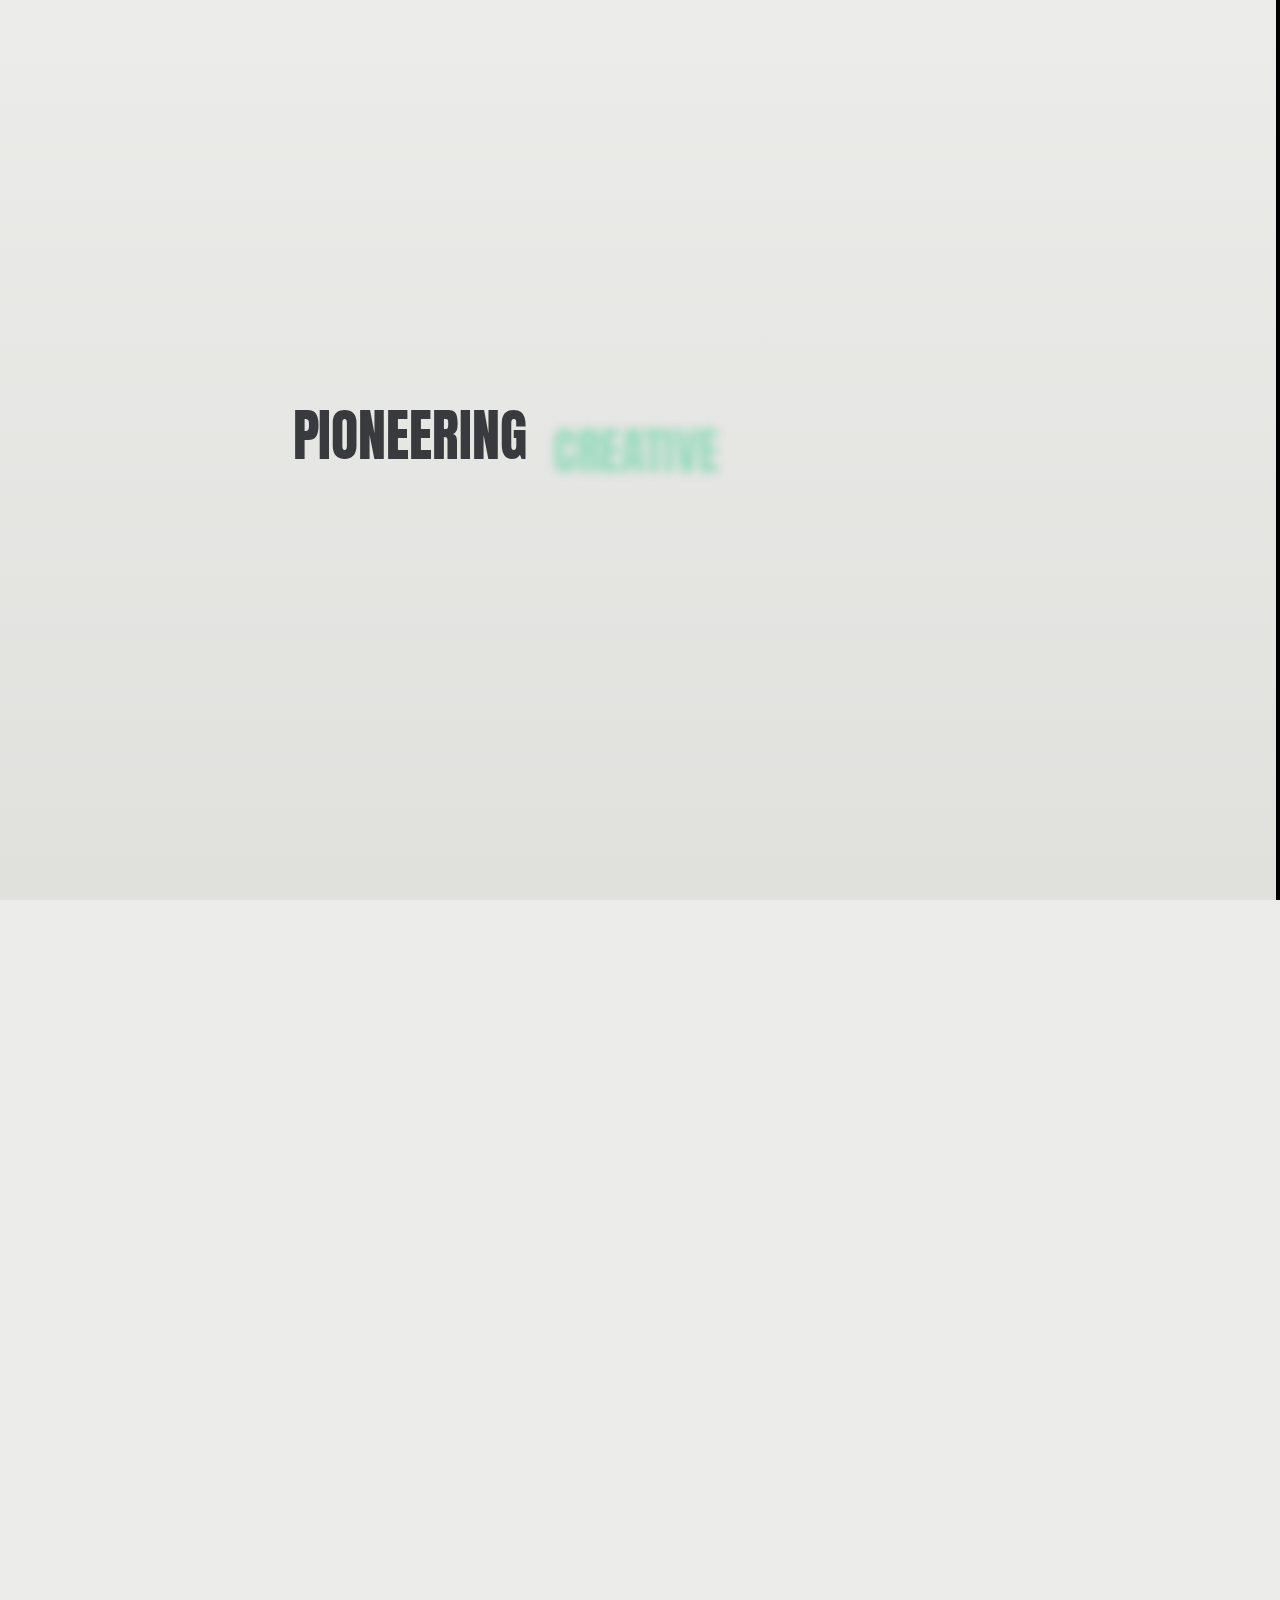
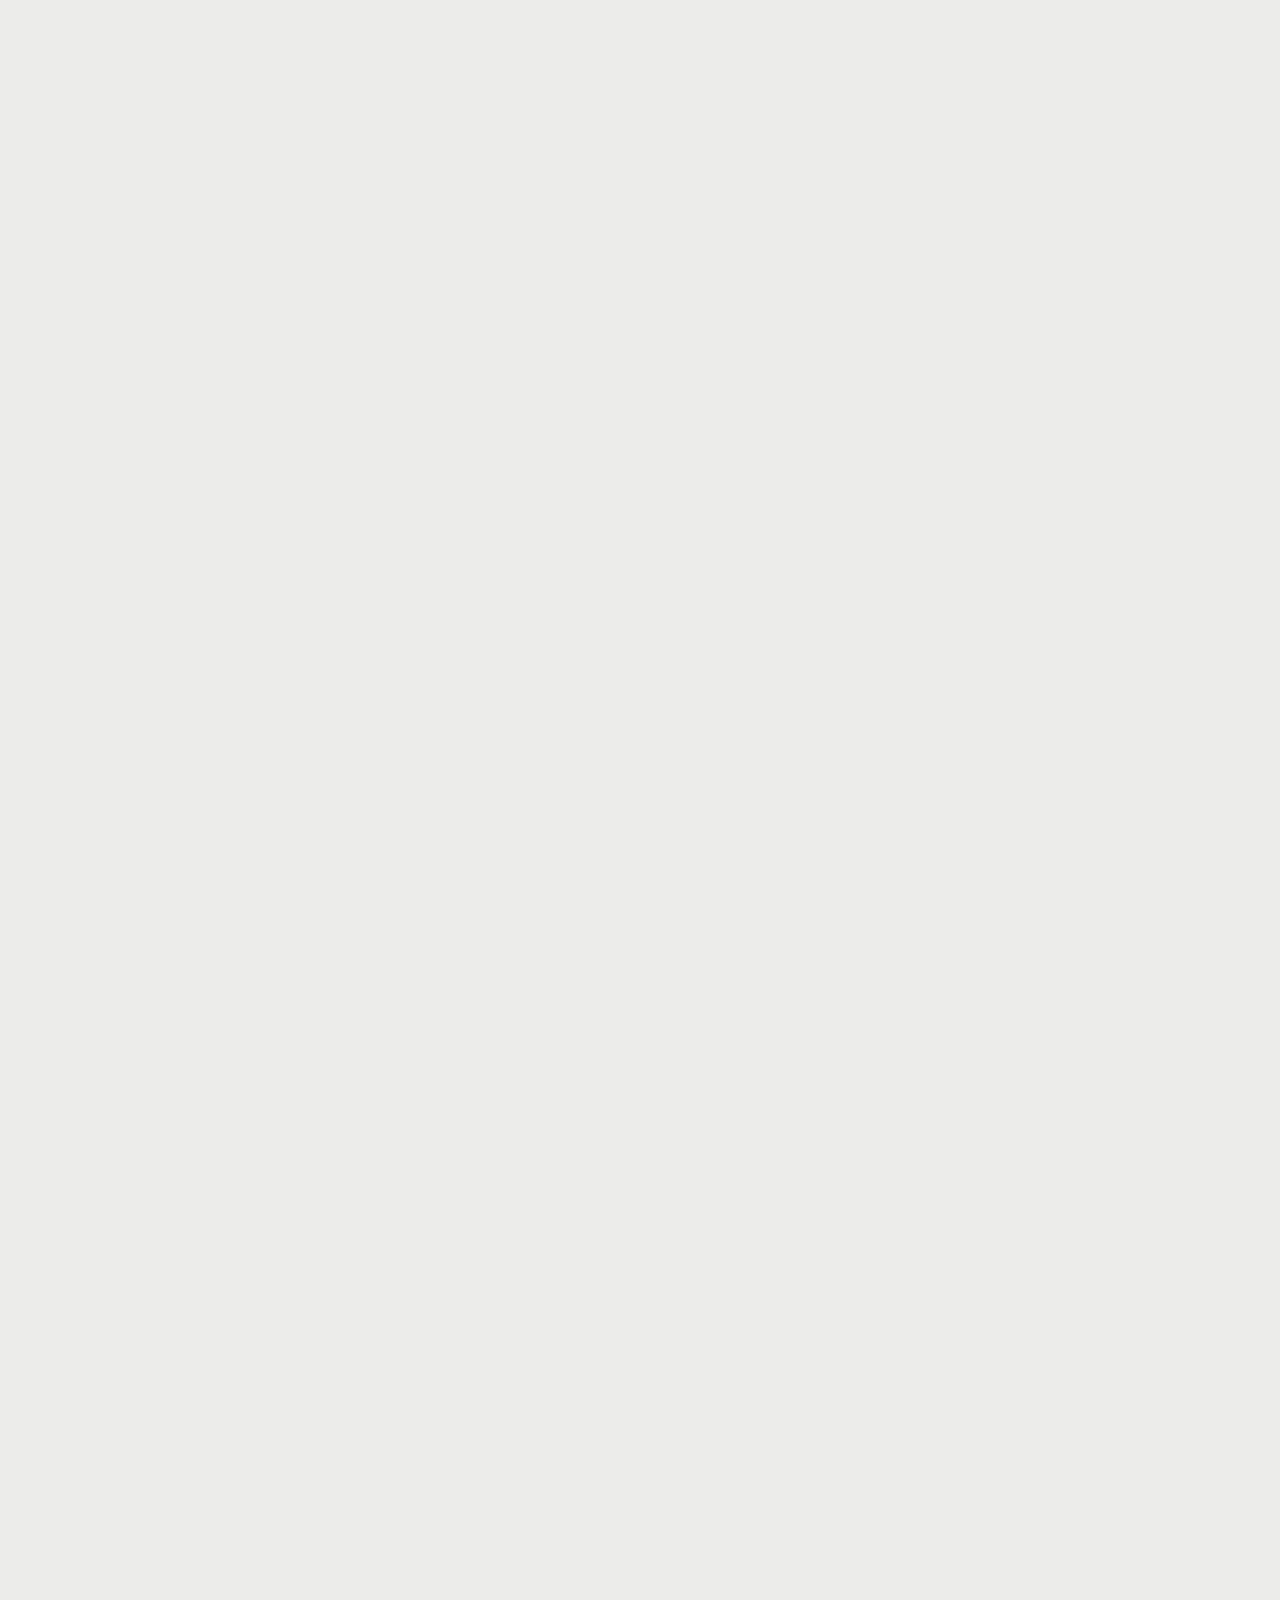
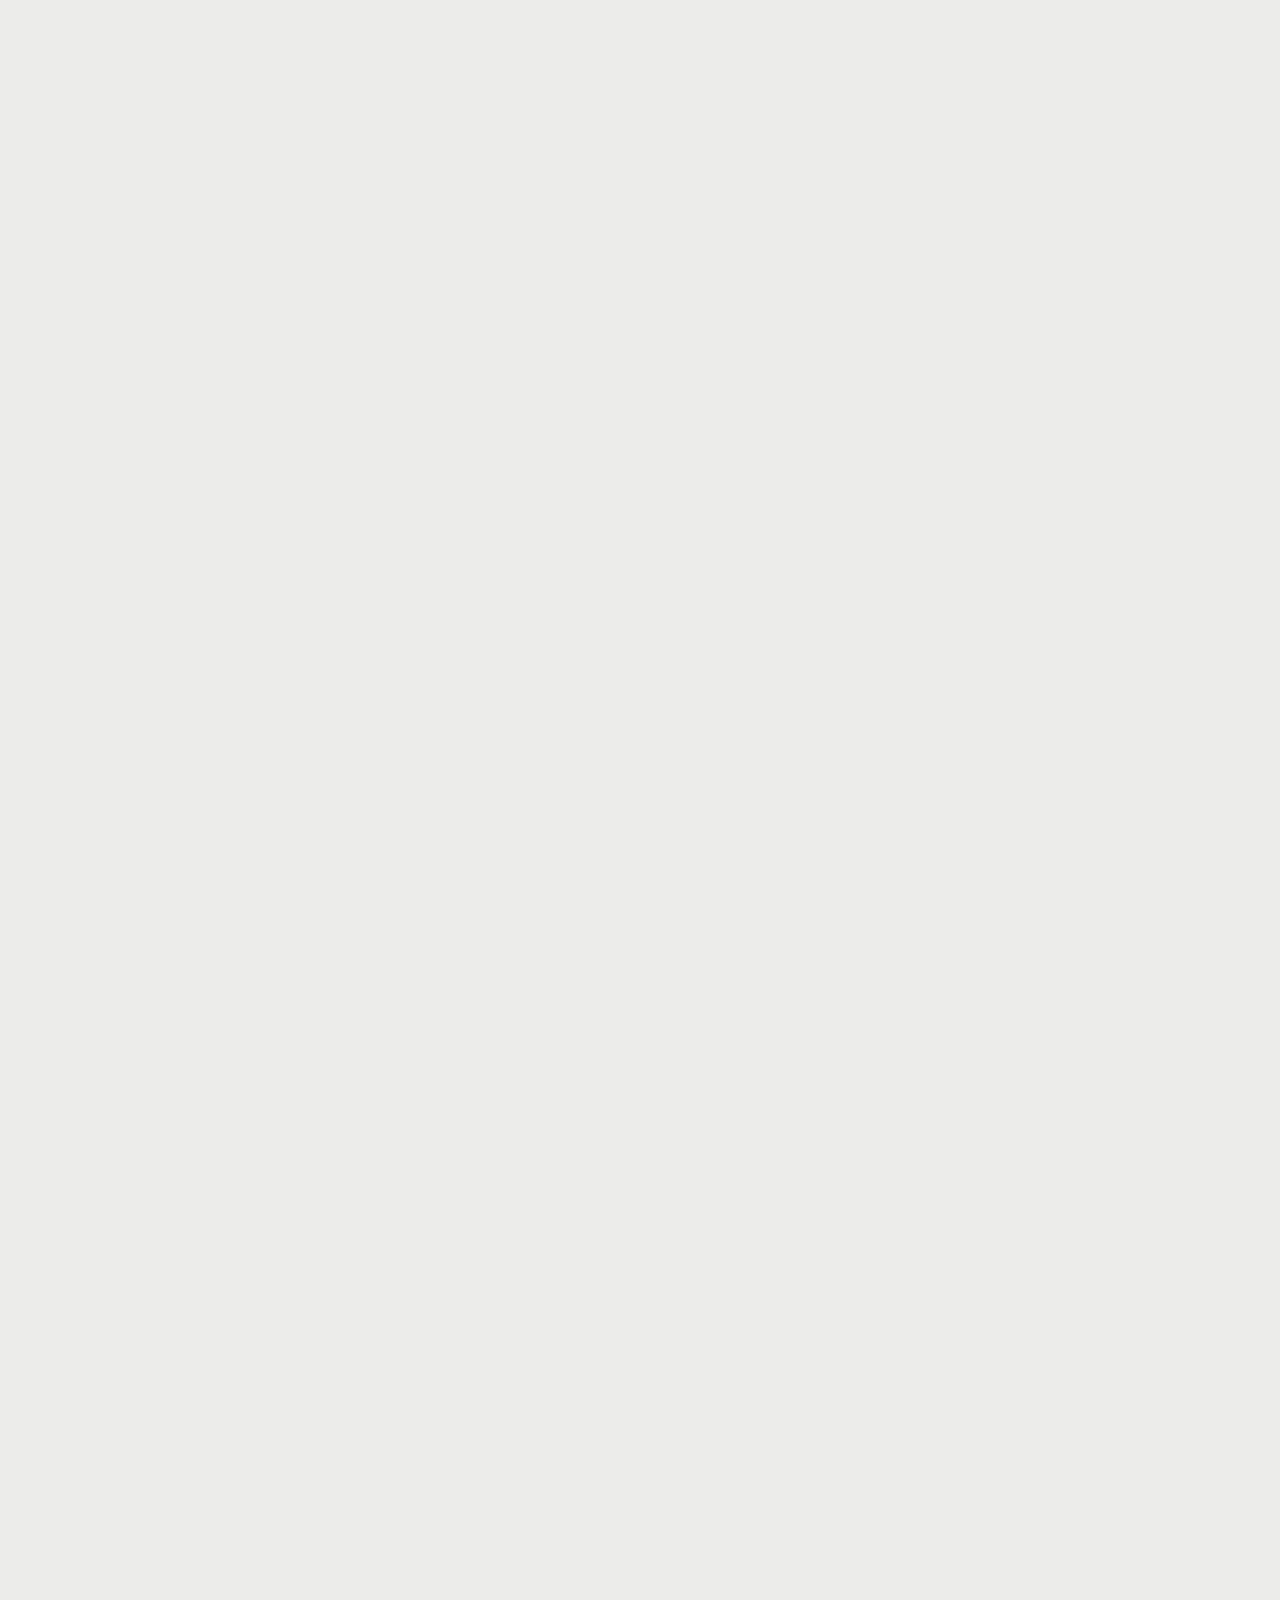
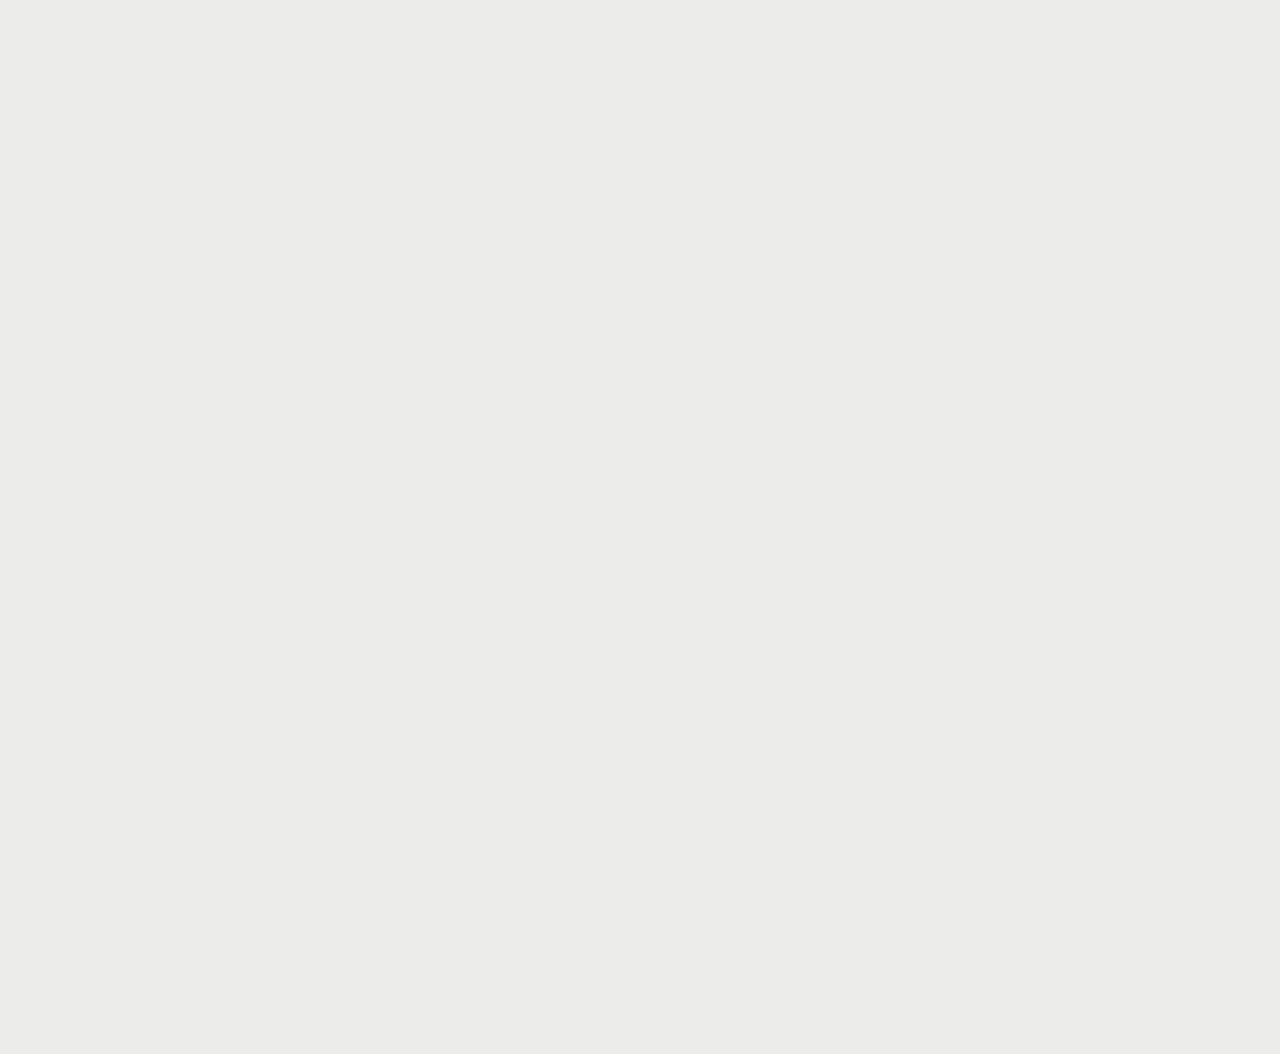
<file: portfolio-2-frl.html>
<!DOCTYPE html>
<html lang="zxx">

<head>

    <meta charset="UTF-8">
    <meta name="viewport" content="width=device-width, initial-scale=1.0">
    <meta http-equiv="X-UA-Compatible" content="ie=edge">

    <!-- grid css -->
    <link rel="stylesheet" href="css/plugins/bootstrap-grid.css">
    <!-- font awesome css -->
    <link rel="stylesheet" href="css/plugins/fontawesome.min.css">
    <!-- swiper css -->
    <link rel="stylesheet" href="css/plugins/swiper.min.css">
    <!-- okai css -->
    <link rel="stylesheet" href="css/style-friendly.css">
    <!-- page title -->
    <title>Pixy</title>

</head>

<body>

    <!-- wrapper -->
    <div id="smooth-wrapper" class="mil-page-wrapper">

        <div id="swup-opm"></div>

        <!-- cursor -->
        <div class="mil-cursor-follower"></div>
        <!-- cursor end -->

        <!-- preloader -->
        <div class="mil-preloader">
            <div class="mil-preloader-animation">
                <div class="mil-pos-abs mil-animation-1">
                    <p class="mil-head1 mil-m1">Pioneering</p>
                    <p class="mil-head1 mil-a2">Creative</p>
                    <p class="mil-head1 mil-m1">Excellence</p>
                </div>
                <div class="mil-pos-abs mil-animation-2">
                    <div class="mil-reveal-frame">
                        <p class="mil-reveal-box"></p>
                        <p class="mil-head1 mil-m1">pixy.com</p>
                    </div>
                </div>
            </div>
        </div>
        <!-- preloader end -->

        <!-- scroll progress -->
        <div class="mil-progress-track">
            <div class="mil-progress"></div>
        </div>
        <!-- scroll progress end -->

        <!-- fixed elements -->
        <div class="mil-fixed">
            <div class="mil-top-panel">
                <div class="mil-left-side mil-type-1 mil-tp-transition" id="swupTpLeft">
                    <a href="#top" class="mil-logo mil-scroll-to" data-no-swup>
                        <i class="far fa-cube"></i>
                        <span>Pixy</span>
                    </a>
                </div>
                <div class="mil-buttons-tp-frame mil-c-gone">
                    <p class="mil-stylized mil-m1 mil-phone"><span class="mil-m2">Phone:</span> +28 (054) 167 xx 77</p>
                    <div class="mil-buttons">
                        <a href="contact-frl.html" class="mil-tp-btn"><i class="fal fa-envelope"></i></a>
                        <div class="mil-tp-btn">
                            <div class="mil-menu-btn"><span></span></div>
                        </div>
                    </div>
                </div>
            </div>

            <div class="mil-menu-frame">
                <div class="mil-menu-window">
                    <div class="mil-menu-section mil-inner-scroll" id="swupMenu">
                        <ul class="mil-main-menu mil-c-gone">
                            <li class="mil-has-children">
                                <a href="#.">Template style</a>
                                <ul>
                                    <li class="mil-current"><a href="home-1.html" target="_blank" data-no-swup>Friendly</a></li>
                                    <li><a href="home-4.html" target="_blank" data-no-swup>Stylish</a></li>
                                </ul>
                            </li>
                            <li class="mil-has-children">
                                <a href="#.">Home type</a>
                                <ul>
                                    <li><a href="home-1.html">Corporate</a></li>
                                    <li><a href="home-2.html">Agency</a></li>
                                    <li><a href="home-3.html">Personal</a></li>
                                </ul>
                            </li>
                            <li class="mil-has-children">
                                <a href="#.">Portfolio</a>
                                <ul>
                                    <li><a href="portfolio-1-frl.html">Grid type 1</a></li>
                                    <li class="mil-current"><a href="portfolio-2-frl.html">Grid type 2</a></li>
                                    <li><a href="portfolio-3-frl.html">Grid type 3</a></li>
                                </ul>
                            </li>
                            <li class="mil-has-children">
                                <a href="#.">Pages</a>
                                <ul>
                                    <li><a href="team-frl.html">Team</a></li>
                                    <li><a href="contact-frl.html">Contact</a></li>
                                    <li><a href="services-frl.html">Services</a></li>
                                    <li><a href="service-frl.html">Service single</a></li>
                                    <li><a href="blog-frl.html">Blog</a></li>
                                    <li><a href="publication-frl.html">Publication</a></li>
                                    <li><a href="404-frl.html">404</a></li>
                                </ul>
                            </li>
                        </ul>
                    </div>
                    <div class="mil-bottom">
                        <div class="mil-blog-section">
                            <div class="mil-jcb mil-aic">
                                <h4 class="mil-head4 mil-mb30">Latest from blog</h4>
                                <div class="mil-sb-nav mil-mb30">
                                    <div class="mil-slider-btn mil-sb-prev mil-c-gone"><i class="fal fa-arrow-left"></i></div>
                                    <div class="mil-slider-btn mil-sb-next mil-c-gone"><i class="fal fa-arrow-right"></i></div>
                                </div>
                            </div>
                            <div class="swiper-container mil-blog-slider-sm">
                                <div class="swiper-wrapper">
                                    <div class="swiper-slide">
                                        <a href="#." class="mil-blog-card-sm mil-c-gone">
                                            <div class="mil-cover">
                                                <div class="mil-hover-frame">
                                                    <img src="img/blog/1.jpg" alt="cover">
                                                </div>
                                            </div>
                                            <div class="mil-text-frame">
                                                <h4 class="mil-head6 mil-max-1row-text">How to Become a Graphic Designer in 10 Simple Steps</h4>
                                            </div>
                                        </a>
                                    </div>
                                    <div class="swiper-slide">
                                        <a href="#." class="mil-blog-card-sm mil-c-gone">
                                            <div class="mil-cover">
                                                <div class="mil-hover-frame">
                                                    <img src="img/blog/2.jpg" alt="cover">
                                                </div>
                                            </div>
                                            <div class="mil-text-frame">
                                                <h4 class="mil-head6 mil-max-1row-text">10 Essential Tools Every Graphic Designer Should Master</h4>
                                            </div>
                                        </a>
                                    </div>
                                    <div class="swiper-slide">
                                        <a href="#." class="mil-blog-card-sm mil-c-gone">
                                            <div class="mil-cover">
                                                <div class="mil-hover-frame">
                                                    <img src="img/blog/3.jpg" alt="cover">
                                                </div>
                                            </div>
                                            <div class="mil-text-frame">
                                                <h4 class="mil-head6 mil-max-1row-text">The Ultimate Guide to UI/UX Design for Beginners</h4>
                                            </div>
                                        </a>
                                    </div>
                                    <div class="swiper-slide">
                                        <a href="#." class="mil-blog-card-sm mil-c-gone">
                                            <div class="mil-cover">
                                                <div class="mil-hover-frame">
                                                    <img src="img/blog/4.jpg" alt="cover">
                                                </div>
                                            </div>
                                            <div class="mil-text-frame">
                                                <h4 class="mil-head6 mil-max-1row-text">How to Create Stunning Visuals with Minimal Effort</h4>
                                            </div>
                                        </a>
                                    </div>
                                </div>
                            </div>
                        </div>
                        <div class="mil-social-section">
                            <ul class="mil-social mil-c-gone">
                                <li><a href="#." target="_blank" data-no-swup><i class="far fa-circle"></i></a></li>
                                <li><a href="#." target="_blank" data-no-swup><i class="far fa-circle"></i></a></li>
                                <li><a href="#." target="_blank" data-no-swup><i class="far fa-circle"></i></a></li>
                                <li><a href="#." target="_blank" data-no-swup><i class="far fa-circle"></i></a></li>
                                <li><a href="#." target="_blank" data-no-swup><i class="far fa-circle"></i></a></li>
                            </ul>
                        </div>
                    </div>
                </div>
            </div>
        </div>
        <!-- fixed elements end -->

        <!-- page transition -->
        <div class="mil-transition-fade" id="swup">
            <div class="mil-transition-frame">

                <!-- content -->
                <div id="smooth-content" class="mil-content">

                    <!-- hero -->
                    <div class="mil-hero-1 mil-sm-hero mil-up" id="top">
                        <div class="container mil-hero-main mil-relative mil-aic">
                            <div class="mil-hero-text mil-scale-img" data-value-1="1.3" data-value-2="0.95">
                                <div class="mil-text-pad"></div>
                                <ul class="mil-breadcrumbs mil-mb60 mil-c-gone">
                                    <li>
                                        <a href="home-1.html">Home</a>
                                    </li>
                                    <li>
                                        <a href="#.">Portfolio</a>
                                    </li>
                                </ul>
                                <div class="mil-word-frame">
                                    <h1 class="mil-display2 mil-rubber">Our best <span class="mil-a2">works</span></h1>
                                    <div class="mil-s-4"><img src="img/shapes/4.png" alt="shape"></div>
                                </div>
                            </div>
                            <div class="mil-shapes mil-scale-img" data-value-1=".7" data-value-2="1.11">
                                <div class="mil-s-2"><img src="img/shapes/2.png" alt="shape"></div>
                                <div class="mil-s-3"><img src="img/shapes/3.png" alt="shape"></div>
                            </div>
                        </div>
                    </div>
                    <!-- hero end -->

                    <!-- portfolio -->
                    <div class="mil-p-0-130">
                        <div class="container">
                            <div class="row">
                                <div class="col-md-6">
                                    <div class="mil-work-card mil-mb30">
                                        <div class="mil-cover mil-port mil-up">
                                            <div class="mil-hover-frame">
                                                <img src="img/works/5/1.jpg" alt="cover" class="mil-scale-img" data-value-1="1.15" data-value-2="1">
                                            </div>
                                        </div>
                                        <div class="mil-hover-overlay">
                                            <a href="project-5-frl.html" class="mil-descr">
                                                <div class="mil-text-frame">
                                                    <h4 class="mil-head4 mil-max-1row-text mil-m4 mil-c-gone">378 WH</h4>
                                                </div>
                                                <div class="mil-768-gone mil-c-gone">
                                                    <div class="mil-stylized-btn mil-a1">
                                                        <i class="fal fa-arrow-up"></i>
                                                        <span>Read more</span>
                                                    </div>
                                                </div>
                                            </a>
                                        </div>
                                    </div>
                                    <div class="mil-work-card mil-mb30">
                                        <div class="mil-cover mil-square mil-up">
                                            <div class="mil-hover-frame">
                                                <img src="img/works/11/1.jpg" alt="cover" class="mil-scale-img" data-value-1="1.15" data-value-2="1">
                                            </div>
                                        </div>
                                        <div class="mil-hover-overlay">
                                            <a href="project-1-frl.html" class="mil-descr">
                                                <div class="mil-text-frame">
                                                    <h4 class="mil-head4 mil-max-1row-text mil-m4 mil-c-gone">Edge webapp</h4>
                                                </div>
                                                <div class="mil-768-gone mil-c-gone">
                                                    <div class="mil-stylized-btn mil-a1">
                                                        <i class="fal fa-arrow-up"></i>
                                                        <span>Read more</span>
                                                    </div>
                                                </div>
                                            </a>
                                        </div>
                                    </div>
                                    <div class="mil-work-card mil-mb30">
                                        <div class="mil-cover mil-square mil-up">
                                            <div class="mil-hover-frame">
                                                <img src="img/works/7/1.png" alt="cover" class="mil-scale-img" data-value-1="1.15" data-value-2="1">
                                            </div>
                                        </div>
                                        <div class="mil-hover-overlay">
                                            <a href="project-6-frl.html" class="mil-descr">
                                                <div class="mil-text-frame">
                                                    <h4 class="mil-head4 mil-max-1row-text mil-m4 mil-c-gone">Banking app</h4>
                                                </div>
                                                <div class="mil-768-gone mil-c-gone">
                                                    <div class="mil-stylized-btn mil-a1">
                                                        <i class="fal fa-arrow-up"></i>
                                                        <span>Read more</span>
                                                    </div>
                                                </div>
                                            </a>
                                        </div>
                                    </div>
                                    <div class="mil-work-card mil-mb30">
                                        <div class="mil-cover mil-land mil-up">
                                            <div class="mil-hover-frame">
                                                <img src="img/works/8/1.jpg" alt="cover" class="mil-scale-img" data-value-1="1.15" data-value-2="1">
                                            </div>
                                        </div>
                                        <div class="mil-hover-overlay">
                                            <a href="project-2-frl.html" class="mil-descr">
                                                <div class="mil-text-frame">
                                                    <h4 class="mil-head4 mil-max-1row-text mil-m4 mil-c-gone">Huy Phan</h4>
                                                </div>
                                                <div class="mil-768-gone mil-c-gone">
                                                    <div class="mil-stylized-btn mil-a1">
                                                        <i class="fal fa-arrow-up"></i>
                                                        <span>Read more</span>
                                                    </div>
                                                </div>
                                            </a>
                                        </div>
                                    </div>
                                    <div class="mil-work-card mil-mb30">
                                        <div class="mil-cover mil-square mil-up">
                                            <div class="mil-hover-frame">
                                                <img src="img/works/9/1.jpg" alt="cover" class="mil-scale-img" data-value-1="1.15" data-value-2="1">
                                            </div>
                                        </div>
                                        <div class="mil-hover-overlay">
                                            <a href="project-2-frl.html" class="mil-descr">
                                                <div class="mil-text-frame">
                                                    <h4 class="mil-head4 mil-max-1row-text mil-m4 mil-c-gone">Aceno Branding</h4>
                                                </div>
                                                <div class="mil-768-gone mil-c-gone">
                                                    <div class="mil-stylized-btn mil-a1">
                                                        <i class="fal fa-arrow-up"></i>
                                                        <span>Read more</span>
                                                    </div>
                                                </div>
                                            </a>
                                        </div>
                                    </div>
                                </div>
                                <div class="col-md-6">
                                    <div class="mil-work-card mil-mb30">
                                        <div class="mil-cover mil-land mil-up">
                                            <div class="mil-hover-frame">
                                                <img src="img/works/4/1.jpg" alt="cover" class="mil-scale-img" data-value-1="1.15" data-value-2="1">
                                            </div>
                                        </div>
                                        <div class="mil-hover-overlay">
                                            <a href="project-4-frl.html" class="mil-descr">
                                                <div class="mil-text-frame">
                                                    <h4 class="mil-head4 mil-max-1row-text mil-m4 mil-c-gone">Delicia de ruma</h4>
                                                </div>
                                                <div class="mil-768-gone mil-c-gone">
                                                    <div class="mil-stylized-btn mil-a1">
                                                        <i class="fal fa-arrow-up"></i>
                                                        <span>Read more</span>
                                                    </div>
                                                </div>
                                            </a>
                                        </div>
                                    </div>
                                    <div class="mil-work-card mil-mb30">
                                        <div class="mil-cover mil-square mil-up">
                                            <div class="mil-hover-frame">
                                                <img src="img/works/6/1.jpg" alt="cover" class="mil-scale-img" data-value-1="1.15" data-value-2="1">
                                            </div>
                                        </div>
                                        <div class="mil-hover-overlay">
                                            <a href="project-6-frl.html" class="mil-descr">
                                                <div class="mil-text-frame">
                                                    <h4 class="mil-head4 mil-max-1row-text mil-m4 mil-c-gone">Shoe store</h4>
                                                </div>
                                                <div class="mil-768-gone mil-c-gone">
                                                    <div class="mil-stylized-btn mil-a1">
                                                        <i class="fal fa-arrow-up"></i>
                                                        <span>Read more</span>
                                                    </div>
                                                </div>
                                            </a>
                                        </div>
                                    </div>
                                    <div class="mil-work-card mil-mb30">
                                        <div class="mil-cover mil-square mil-up">
                                            <div class="mil-hover-frame">
                                                <img src="img/works/10/1.jpg" alt="cover" class="mil-scale-img" data-value-1="1.15" data-value-2="1">
                                            </div>
                                        </div>
                                        <div class="mil-hover-overlay">
                                            <a href="project-5-frl.html" class="mil-descr">
                                                <div class="mil-text-frame">
                                                    <h4 class="mil-head4 mil-max-1row-text mil-m4 mil-c-gone">Retro product design</h4>
                                                </div>
                                                <div class="mil-768-gone mil-c-gone">
                                                    <div class="mil-stylized-btn mil-a1">
                                                        <i class="fal fa-arrow-up"></i>
                                                        <span>Read more</span>
                                                    </div>
                                                </div>
                                            </a>
                                        </div>
                                    </div>
                                    <div class="mil-work-card mil-mb30">
                                        <div class="mil-cover mil-square mil-up">
                                            <div class="mil-hover-frame">
                                                <img src="img/works/2/1.jpg" alt="cover" class="mil-scale-img" data-value-1="1.15" data-value-2="1">
                                            </div>
                                        </div>
                                        <div class="mil-hover-overlay">
                                            <a href="project-2-frl.html" class="mil-descr">
                                                <div class="mil-text-frame">
                                                    <h4 class="mil-head4 mil-max-1row-text mil-m4 mil-c-gone">Branding mockup</h4>
                                                </div>
                                                <div class="mil-768-gone mil-c-gone">
                                                    <div class="mil-stylized-btn mil-a1">
                                                        <i class="fal fa-arrow-up"></i>
                                                        <span>Read more</span>
                                                    </div>
                                                </div>
                                            </a>
                                        </div>
                                    </div>
                                    <div class="mil-work-card mil-mb30">
                                        <div class="mil-cover mil-port mil-up">
                                            <div class="mil-hover-frame">
                                                <img src="img/works/1/1.jpg" alt="cover" class="mil-scale-img" data-value-1="1.15" data-value-2="1">
                                            </div>
                                        </div>
                                        <div class="mil-hover-overlay">
                                            <a href="project-1-frl.html" class="mil-descr">
                                                <div class="mil-text-frame">
                                                    <h4 class="mil-head4 mil-max-1row-text mil-m4 mil-c-gone">VanMoof</h4>
                                                </div>
                                                <div class="mil-768-gone mil-c-gone">
                                                    <div class="mil-stylized-btn mil-a1">
                                                        <i class="fal fa-arrow-up"></i>
                                                        <span>Read more</span>
                                                    </div>
                                                </div>
                                            </a>
                                        </div>
                                    </div>
                                </div>
                            </div>
                        </div>
                    </div>
                    <!-- portfolio end -->

                    <!-- call to action -->
                    <div class="mil-p-0-160">
                        <div class="container mil-relative">
                            <div class="mil-objects">
                                <div class="mil-obj-1"></div>
                                <div class="mil-obj-2"></div>
                            </div>
                            <p class="mil-stylized mil-m2 mil-mb60 mil-tac mil-up">Explore our agency</p>
                            <h2 class="mil-head1 mil-rubber mil-tac mil-mb60 mil-up">Pixy is a <span class="mil-a1">creative</span> agency that transforms <span class="mil-a1">ideas</span> into masterpieces. We craft <span class="mil-a1">design</span> magic, breathe new life into brands, and make the impossible <span class="mil-a1">possible</span>. Choose <span class="mil-a1">Pixy</span> because we are worth it!</h2>
                            <div class="mil-text-with-button mil-mb60">
                                <p class="mil-text-sm mil-tar mil-768-tac mil-up">We can talk about ourselves endlessly. <br>You'd better write to us and come visit us. We are always glad to see you!</p>
                                <span class="mil-up"><a href="contact-frl.html" class="mil-btn mil-a2 mil-c-gone">Write message</a></span>
                            </div>
                        </div>
                        <div class="mil-tapes-frame">
                            <div class="mil-tape-1 mil-parallax-x-img" data-value-1="0" data-value-2="20%">
                                <div class="mil-btn mil-btn-border">Reliable Service</div>
                                <div class="mil-btn mil-btn-border">Custom Solutions</div>
                                <div class="mil-btn mil-btn-border">24/7 Availability</div>
                                <div class="mil-btn mil-btn-border">Expert Guidance</div>
                                <div class="mil-btn mil-btn-border">Innovative Approach</div>
                                <div class="mil-btn mil-btn-border">Satisfaction Guaranteed</div>
                                <div class="mil-btn mil-btn-border">Industry Experience</div>
                                <div class="mil-btn mil-btn-border">Expert Guidance</div>
                            </div>
                            <div class="mil-tape-2 mil-parallax-x-img" data-value-1="0" data-value-2="-20%">
                                <h4 class="mil-head4">Comprehensive Support</h4>
                                <h4 class="mil-head4">Cutting-Edge Technology</h4>
                                <h4 class="mil-head4">Tailored Strategies</h4>
                                <h4 class="mil-head4">Proven Track Record</h4>
                                <h4 class="mil-head4">Sustainable Practices</h4>
                                <h4 class="mil-head4">Global Reach</h4>
                                <h4 class="mil-head4">Cost Efficiency</h4>
                                <h4 class="mil-head4">Proven Track Record</h4>
                            </div>
                            <div class="mil-deco mil-up"><img src="img/shapes/4.png" alt="shape" class="mil-parallax-img" data-value-1="20%" data-value-2="50%"></div>
                        </div>
                    </div>
                    <!-- call to action end -->

                    <!-- partners -->
                    <div class="mil-p-160-130 mil-m3-bg">
                        <div class="container">
                            <div class="row mil-jcb mil-aic">
                                <div class="col-6 col-md-2 mil-up">
                                    <a href="#." class="mil-partner mil-type-2 mil-mb30" target="_blank" data-no-swup>
                                        <img src="img/brands/1.png" alt="partner logo">
                                    </a>
                                </div>
                                <div class="col-6 col-md-2 mil-up">
                                    <a href="#." class="mil-partner mil-type-2 mil-mb30" target="_blank" data-no-swup>
                                        <img src="img/brands/2.png" alt="partner logo">
                                    </a>
                                </div>
                                <div class="col-6 col-md-2 mil-up">
                                    <a href="#." class="mil-partner mil-type-2 mil-mb30" target="_blank" data-no-swup>
                                        <img src="img/brands/3.png" alt="partner logo">
                                    </a>
                                </div>
                                <div class="col-6 col-md-2 mil-up">
                                    <a href="#." class="mil-partner mil-type-2 mil-mb30" target="_blank" data-no-swup>
                                        <img src="img/brands/4.png" alt="partner logo">
                                    </a>
                                </div>
                                <div class="col-6 col-md-2 mil-up">
                                    <a href="#." class="mil-partner mil-type-2 mil-mb30" target="_blank" data-no-swup>
                                        <img src="img/brands/5.png" alt="partner logo">
                                    </a>
                                </div>
                            </div>
                        </div>
                    </div>
                    <!-- partners end -->

                    <div>
                        <div class="container">
                            <div class="row mil-aic mil-jcb mil-no-g">
                                <div class="col-lg-6">
                                    <div class="mil-button-pad mil-a1 mil-jst mil-up" style="display: block"></div>
                                </div>
                                <div class="col-lg-6 mil-992-gone">
                                    <div class="mil-text-pad">
                                        <p class="mil-text-sm mil-up">We accept your requests 24/7. Feel free to <a href="contact.html" class="mil-text-link mil-a2 mil-c-gone">write to us</a> whenever it is convenient for you</p>
                                    </div>
                                </div>
                            </div>
                        </div>
                    </div>

                    <!-- footer -->
                    <footer class="mil-footer mil-p-160-160">
                        <div class="container">
                            <div class="row mil-no-g">
                                <div class="col-lg-6 mil-up">
                                    <a href="contact-frl.html" class="mil-footer-contact mil-mb90">
                                        <h6 class="mil-footer-link mil-rubber mil-m1">Let’s TALK</h6>
                                        <span class="mil-stylized-btn mil-c-gone">
                                            <i class="fal fa-arrow-up"></i>
                                            <span>Read more</span>
                                        </span>
                                    </a>
                                </div>
                                <div class="col-lg-12">
                                    <div class="mil-footer-menu-frame mil-mb90 mil-up">
                                        <ul class="mil-footer-menu">
                                            <li><a href="#." class="mil-c-gone">Home</a></li>
                                            <li><a href="#." class="mil-c-gone">Services</a></li>
                                            <li><a href="#." class="mil-c-gone">About</a></li>
                                            <li><a href="#." class="mil-c-gone">Portfolio</a></li>
                                            <li><a href="#." class="mil-c-gone">Contact</a></li>
                                        </ul>
                                        <ul class="mil-social mil-c-gone">
                                            <li><a href="#." target="_blank" data-no-swup><i class="far fa-circle"></i></a></li>
                                            <li><a href="#." target="_blank" data-no-swup><i class="far fa-circle"></i></a></li>
                                            <li><a href="#." target="_blank" data-no-swup><i class="far fa-circle"></i></a></li>
                                            <li><a href="#." target="_blank" data-no-swup><i class="far fa-circle"></i></a></li>
                                            <li><a href="#." target="_blank" data-no-swup><i class="far fa-circle"></i></a></li>
                                        </ul>
                                    </div>
                                </div>
                                <div class="col-lg-12">
                                    <div class="mil-footer-bottom mil-up">
                                        <p class="mil-text-sm">©2024. All rights reserved.</p>
                                        <p class="mil-text-sm">Design by: <a href="https://themeforest.net/user/millerdigitaldesign/portfolio" class="mil-text-link mil-a2 mil-c-gone">Nazar Miller</a></p>
                                    </div>
                                </div>
                            </div>

                        </div>
                    </footer>
                    <!-- footer end -->

                </div>
                <!-- content -->

            </div>
        </div>
        <!-- page transition -->

    </div>
    <!-- wrapper end -->

    <!-- swup js -->
    <script src="js/plugins/swup.min.js"></script>
    <!-- gsap js -->
    <script src="js/plugins/gsap.min.js"></script>
    <!-- scroll smoother -->
    <script src="js/plugins/ScrollSmoother.min.js"></script>
    <!-- scroll trigger js -->
    <script src="js/plugins/ScrollTrigger.min.js"></script>
    <!-- scroll to js -->
    <script src="js/plugins/ScrollTo.min.js"></script>
    <!-- swiper js -->
    <script src="js/plugins/swiper.min.js"></script>
    <!-- parallax js -->
    <script src="js/plugins/parallax.js"></script>

    <!-- pixy js -->
    <script src="js/main.js"></script>

</body>

</html>
</file>
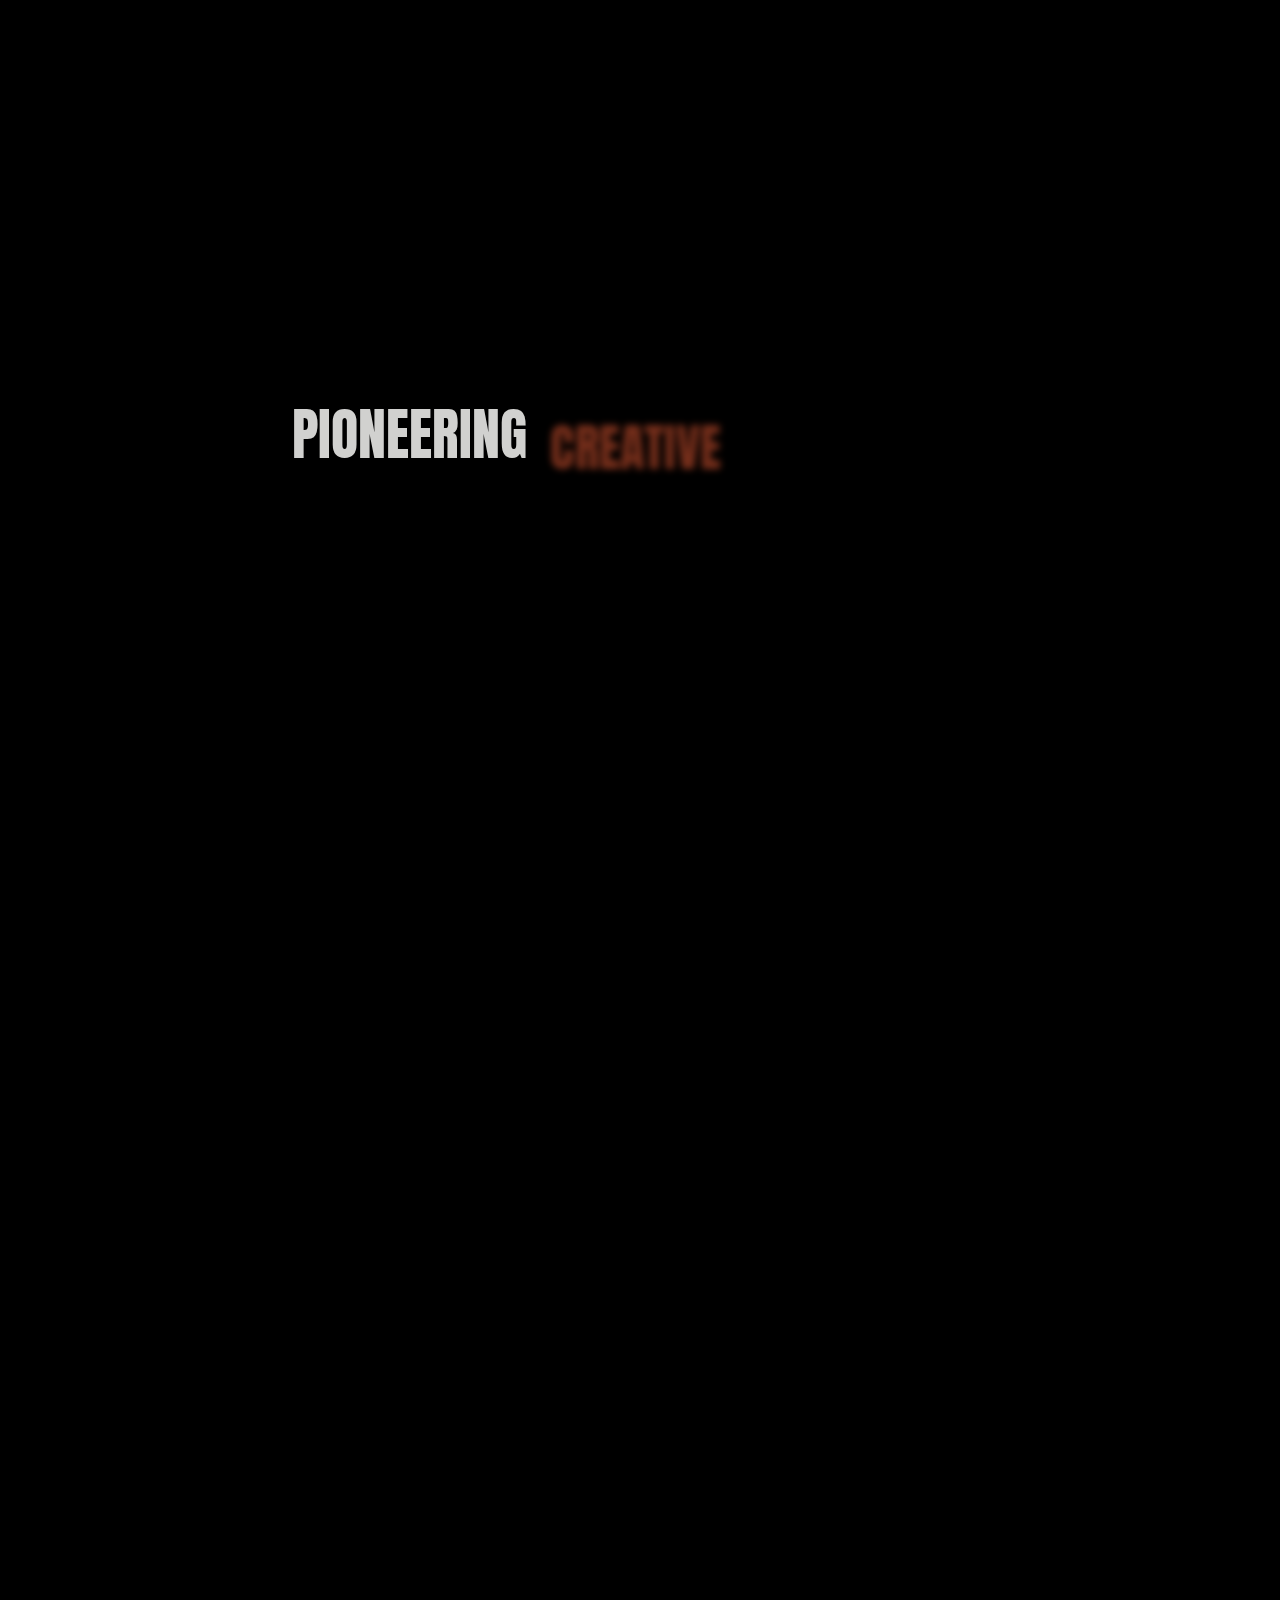
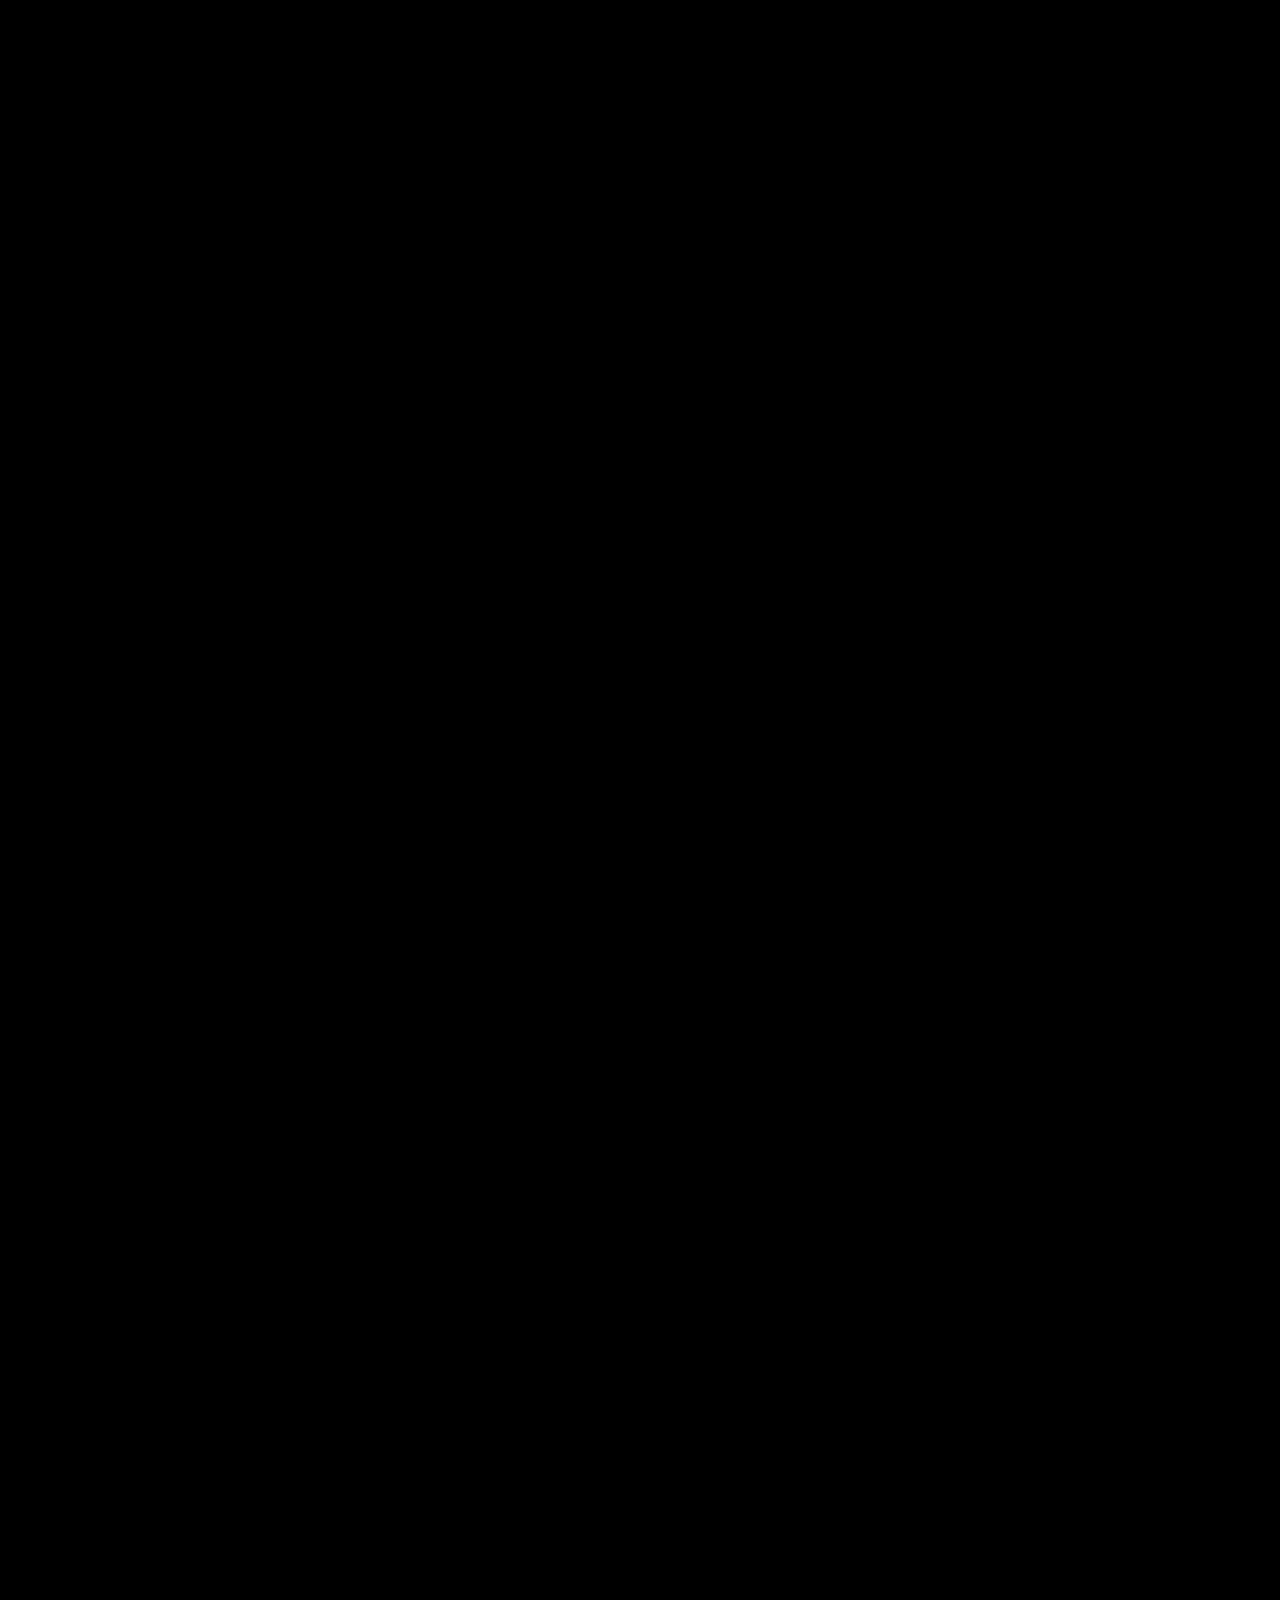
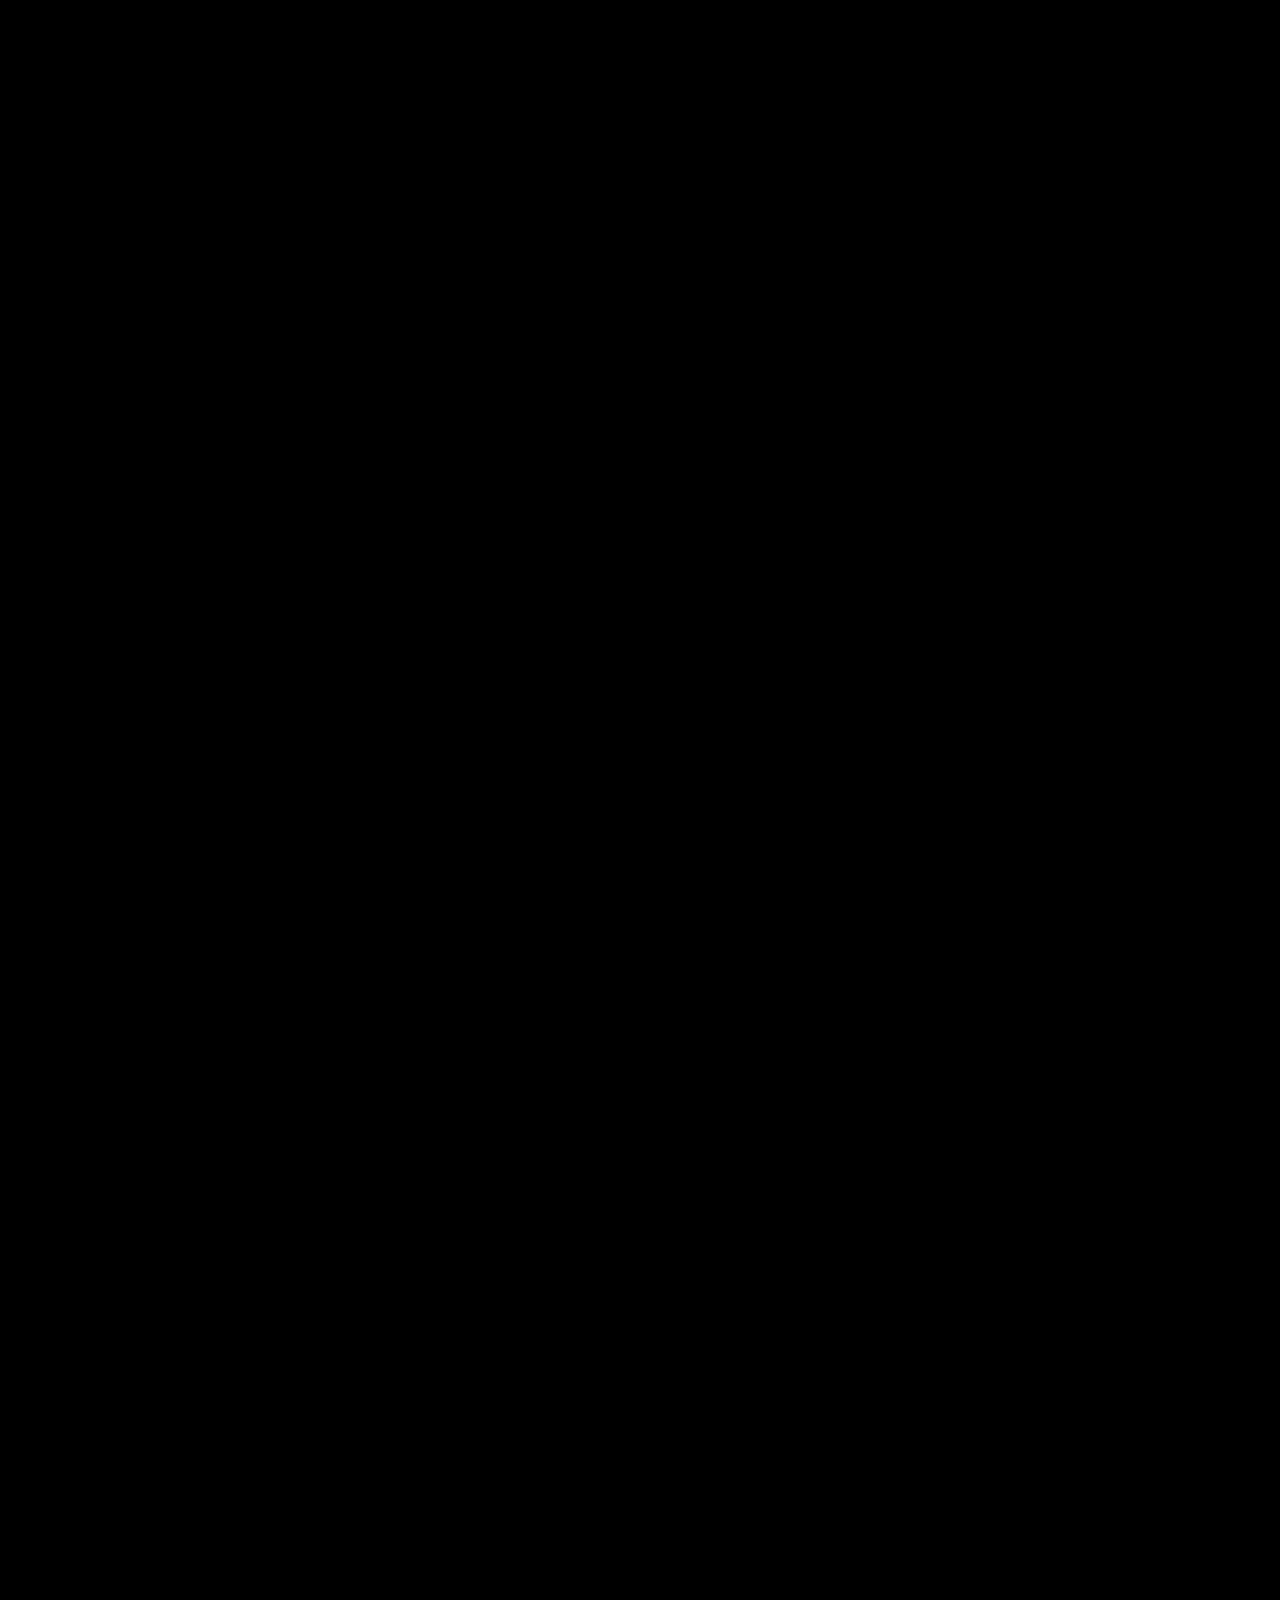
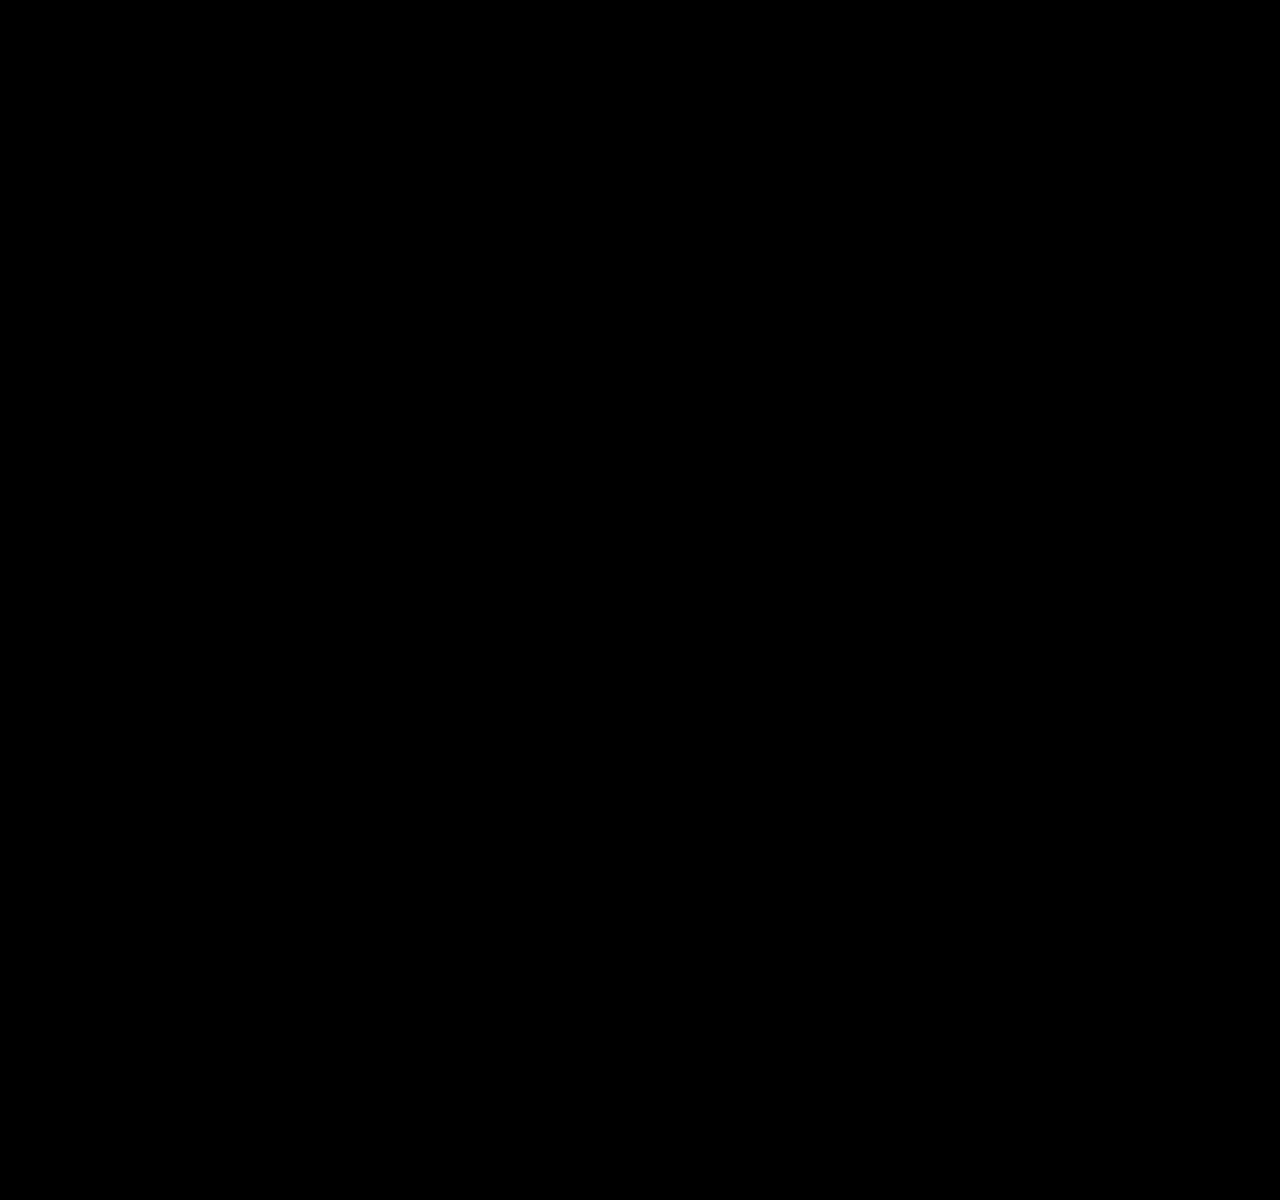
<file: portfolio-2-stl.html>
<!DOCTYPE html>
<html lang="zxx">

<head>

    <meta charset="UTF-8">
    <meta name="viewport" content="width=device-width, initial-scale=1.0">
    <meta http-equiv="X-UA-Compatible" content="ie=edge">

    <!-- grid css -->
    <link rel="stylesheet" href="css/plugins/bootstrap-grid.css">
    <!-- font awesome css -->
    <link rel="stylesheet" href="css/plugins/fontawesome.min.css">
    <!-- swiper css -->
    <link rel="stylesheet" href="css/plugins/swiper.min.css">
    <!-- okai css -->
    <link rel="stylesheet" href="css/style-stylish.css">
    <!-- page title -->
    <title>Pixy</title>

</head>

<body>

    <!-- wrapper -->
    <div id="smooth-wrapper" class="mil-page-wrapper">

        <!-- cursor -->
        <div class="mil-cursor-follower"></div>
        <!-- cursor end -->

        <!-- preloader -->
        <div class="mil-preloader">
            <div class="mil-preloader-animation">
                <div class="mil-pos-abs mil-animation-1">
                    <p class="mil-head1 mil-m1">Pioneering</p>
                    <p class="mil-head1 mil-a2">Creative</p>
                    <p class="mil-head1 mil-m1">Excellence</p>
                </div>
                <div class="mil-pos-abs mil-animation-2">
                    <div class="mil-reveal-frame">
                        <p class="mil-reveal-box"></p>
                        <p class="mil-head1 mil-m1">pixy.com</p>
                    </div>
                </div>
            </div>
        </div>
        <!-- preloader end -->

        <!-- scroll progress -->
        <div class="mil-progress-track">
            <div class="mil-progress"></div>
        </div>
        <!-- scroll progress end -->

        <!-- fixed elements -->
        <div class="mil-fixed">
            <div class="mil-top-panel-2">
                <div class="container">
                    <div class="mil-left-side mil-tp-transition" id="swupTpLeft">
                        <a href="#top" class="mil-logo mil-scroll-to" data-no-swup>
                            <i class="far fa-cube"></i>
                            <span>Pixy</span>
                        </a>
                    </div>

                    <div class="mil-onepage-nav" id="swup-opm">
                    </div>

                    <div class="mil-buttons-tp-frame mil-c-gone">
                        <div class="mil-buttons">
                            <a href="contact-stl.html" class="mil-tp-btn"><i class="fal fa-envelope"></i></a>
                            <div class="mil-tp-btn">
                                <div class="mil-menu-btn"><span></span></div>
                            </div>
                        </div>
                    </div>
                </div>
            </div>

            <div class="mil-menu-frame mil-menu-frame-2">
                <div class="mil-menu-window">
                    <div class="container">
                        <div class="row mil-no-g">
                            <div class="col-lg-6">
                                <div class="mil-left-side">
                                    <div class="mil-menu-part mil-inner-scroll" id="swupMenu">
                                        <ul class="mil-main-menu mil-c-gone">
                                            <li class="mil-has-children">
                                                <a href="#.">Template style</a>
                                                <ul>
                                                    <li><a href="home-1.html" target="_blank" data-no-swup>Friendly</a></li>
                                                    <li><a href="home-4.html" target="_blank" data-no-swup>Stylish</a></li>
                                                </ul>
                                            </li>
                                            <li class="mil-has-children">
                                                <a href="#.">Home type</a>
                                                <ul>
                                                    <li><a href="home-4.html">Corporate</a></li>
                                                    <li><a href="home-5.html">Agency</a></li>
                                                    <li><a href="home-6.html">Personal</a></li>
                                                </ul>
                                            </li>
                                            <li class="mil-has-children">
                                                <a href="#.">Portfolio</a>
                                                <ul>
                                                    <li><a href="portfolio-1-stl.html">Grid type 1</a></li>
                                                    <li class="mil-current"><a href="portfolio-2-stl.html">Grid type 2</a></li>
                                                    <li><a href="portfolio-3-stl.html">Grid type 3</a></li>
                                                </ul>
                                            </li>
                                            <li class="mil-has-children">
                                                <a href="#.">Pages</a>
                                                <ul>
                                                    <li><a href="team-stl.html">Team</a></li>
                                                    <li><a href="contact-stl.html">Contact</a></li>
                                                    <li><a href="services-stl.html">Services</a></li>
                                                    <li><a href="service-stl.html">Service single</a></li>
                                                    <li><a href="blog-stl.html">Blog</a></li>
                                                    <li><a href="publication-stl.html">Publication</a></li>
                                                    <li><a href="404-stl.html">404</a></li>
                                                </ul>
                                            </li>
                                        </ul>
                                    </div>
                                    <div class="mil-bottom-part">
                                        <p class="mil-text-sm">©2024. All rights reserved.</p>
                                    </div>
                                </div>
                            </div>
                            <div class="col-lg-6">
                                <div class="mil-right-side">
                                    <div class="mil-links-part">
                                        <ul class="mil-links">
                                            <li><a href="#.">Privacy policy</a></li>
                                            <li><a href="#.">Therms and conditions</a></li>
                                            <li><a href="#.">Site map</a></li>
                                            <li><a href="#.">Careers</a></li>
                                        </ul>
                                    </div>
                                    <div class="mil-blog-part">
                                        <div class="mil-blog-section">
                                            <div class="mil-jcb mil-aic">
                                                <h4 class="mil-head4 mil-mb30">Latest from blog</h4>
                                                <div class="mil-sb-nav mil-mb30">
                                                    <div class="mil-slider-btn mil-sb-prev mil-c-gone"><i class="fal fa-arrow-left"></i></div>
                                                    <div class="mil-slider-btn mil-sb-next mil-c-gone"><i class="fal fa-arrow-right"></i></div>
                                                </div>
                                            </div>
                                            <div class="swiper-container mil-blog-slider-sm">
                                                <div class="swiper-wrapper">
                                                    <div class="swiper-slide">
                                                        <a href="publication-stl.html" class="mil-blog-card-sm mil-c-gone">
                                                            <div class="mil-cover">
                                                                <div class="mil-hover-frame">
                                                                    <img src="img/blog/9.jpg" alt="cover">
                                                                </div>
                                                            </div>
                                                            <div class="mil-text-frame">
                                                                <h4 class="mil-head6 mil-max-1row-text">How to Become a Graphic Designer in 10 Simple Steps</h4>
                                                            </div>
                                                        </a>
                                                    </div>
                                                    <div class="swiper-slide">
                                                        <a href="publication-stl.html" class="mil-blog-card-sm mil-c-gone">
                                                            <div class="mil-cover">
                                                                <div class="mil-hover-frame">
                                                                    <img src="img/blog/10.jpg" alt="cover">
                                                                </div>
                                                            </div>
                                                            <div class="mil-text-frame">
                                                                <h4 class="mil-head6 mil-max-1row-text">10 Essential Tools Every Graphic Designer Should Master</h4>
                                                            </div>
                                                        </a>
                                                    </div>
                                                    <div class="swiper-slide">
                                                        <a href="publication-stl.html" class="mil-blog-card-sm mil-c-gone">
                                                            <div class="mil-cover">
                                                                <div class="mil-hover-frame">
                                                                    <img src="img/blog/11.jpg" alt="cover">
                                                                </div>
                                                            </div>
                                                            <div class="mil-text-frame">
                                                                <h4 class="mil-head6 mil-max-1row-text">The Ultimate Guide to UI/UX Design for Beginners</h4>
                                                            </div>
                                                        </a>
                                                    </div>
                                                    <div class="swiper-slide">
                                                        <a href="publication-stl.html" class="mil-blog-card-sm mil-c-gone">
                                                            <div class="mil-cover">
                                                                <div class="mil-hover-frame">
                                                                    <img src="img/blog/12.jpg" alt="cover">
                                                                </div>
                                                            </div>
                                                            <div class="mil-text-frame">
                                                                <h4 class="mil-head6 mil-max-1row-text">How to Create Stunning Visuals with Minimal Effort</h4>
                                                            </div>
                                                        </a>
                                                    </div>
                                                </div>
                                            </div>
                                        </div>
                                        <div class="mil-menu-social">
                                            <ul class="mil-social mil-c-gone">
                                                <li><a href="#." target="_blank" data-no-swup><i class="far fa-circle"></i></a></li>
                                                <li><a href="#." target="_blank" data-no-swup><i class="far fa-circle"></i></a></li>
                                                <li><a href="#." target="_blank" data-no-swup><i class="far fa-circle"></i></a></li>
                                                <li><a href="#." target="_blank" data-no-swup><i class="far fa-circle"></i></a></li>
                                                <li><a href="#." target="_blank" data-no-swup><i class="far fa-circle"></i></a></li>
                                            </ul>
                                        </div>
                                    </div>
                                </div>
                            </div>
                        </div>
                    </div>
                </div>
            </div>
        </div>
        <!-- fixed elements end -->

        <!-- page transition -->
        <div class="mil-transition-fade" id="swup">
            <div class="mil-transition-frame">

                <!-- content -->
                <div id="smooth-content" class="mil-content">

                    <!-- hero -->
                    <div class="mil-hero-1 mil-sm-hero mil-stl mil-up" id="top">
                        <div class="mil-overlay"></div>
                        <div class="container mil-hero-main mil-relative mil-aic">
                            <div class="mil-hero-text mil-scale-img" data-value-1="1.3" data-value-2="0.95">
                                <div class="mil-text-pad"></div>
                                <ul class="mil-breadcrumbs mil-mb60 mil-c-gone">
                                    <li>
                                        <a href="home-1.html">Home</a>
                                    </li>
                                    <li>
                                        <a href="#.">Portfolio</a>
                                    </li>
                                </ul>
                                <h1 class="mil-display2 mil-rubber">Our best <span class="mil-a2">works</span></h1>
                            </div>
                        </div>
                    </div>
                    <!-- hero end -->

                    <!-- portfolio -->
                    <div class="mil-p-0-130">
                        <div class="container">
                            <div class="row">
                                <div class="col-md-6">
                                    <div class="mil-work-card mil-stl mil-mb30">
                                        <div class="mil-cover mil-port mil-up">
                                            <div class="mil-hover-frame">
                                                <img src="img/works/5/1-s.jpg" alt="cover" class="mil-scale-img" data-value-1="1.15" data-value-2="1">
                                            </div>
                                        </div>
                                        <div class="mil-hover-overlay">
                                            <a href="project-5-stl.html" class="mil-descr">
                                                <div class="mil-text-frame">
                                                    <h4 class="mil-head4 mil-max-1row-text mil-m1 mil-c-gone">Exit into the sunset</h4>
                                                </div>
                                                <div class="mil-768-gone mil-c-gone">
                                                    <div class="mil-stylized-btn mil-a1">
                                                        <i class="fal fa-arrow-up"></i>
                                                        <span>Read more</span>
                                                    </div>
                                                </div>
                                            </a>
                                        </div>
                                    </div>
                                    <div class="mil-work-card mil-stl mil-mb30">
                                        <div class="mil-cover mil-square mil-up">
                                            <div class="mil-hover-frame">
                                                <img src="img/works/2/1-s.jpg" alt="cover" class="mil-scale-img" data-value-1="1.15" data-value-2="1">
                                            </div>
                                        </div>
                                        <div class="mil-hover-overlay">
                                            <a href="project-2-stl.html" class="mil-descr">
                                                <div class="mil-text-frame">
                                                    <h4 class="mil-head4 mil-max-1row-text mil-m1 mil-c-gone">Projection</h4>
                                                </div>
                                                <div class="mil-768-gone mil-c-gone">
                                                    <div class="mil-stylized-btn mil-a1">
                                                        <i class="fal fa-arrow-up"></i>
                                                        <span>Read more</span>
                                                    </div>
                                                </div>
                                            </a>
                                        </div>
                                    </div>
                                    <div class="mil-work-card mil-stl mil-mb30">
                                        <div class="mil-cover mil-land mil-up">
                                            <div class="mil-hover-frame">
                                                <img src="img/works/12/1-s.jpg" alt="cover" class="mil-scale-img" data-value-1="1.15" data-value-2="1">
                                            </div>
                                        </div>
                                        <div class="mil-hover-overlay">
                                            <a href="project-3-stl.html" class="mil-descr">
                                                <div class="mil-text-frame">
                                                    <h4 class="mil-head4 mil-max-1row-text mil-m1 mil-c-gone">Ultrahole</h4>
                                                </div>
                                                <div class="mil-768-gone mil-c-gone">
                                                    <div class="mil-stylized-btn mil-a1">
                                                        <i class="fal fa-arrow-up"></i>
                                                        <span>Read more</span>
                                                    </div>
                                                </div>
                                            </a>
                                        </div>
                                    </div>
                                    <div class="mil-work-card mil-stl mil-mb30">
                                        <div class="mil-cover mil-square mil-up">
                                            <div class="mil-hover-frame">
                                                <img src="img/works/8/1-s.jpg" alt="cover" class="mil-scale-img" data-value-1="1.15" data-value-2="1">
                                            </div>
                                        </div>
                                        <div class="mil-hover-overlay">
                                            <a href="project-6-stl.html" class="mil-descr">
                                                <div class="mil-text-frame">
                                                    <h4 class="mil-head4 mil-max-1row-text mil-m1 mil-c-gone">Neutral point of gravity</h4>
                                                </div>
                                                <div class="mil-768-gone mil-c-gone">
                                                    <div class="mil-stylized-btn mil-a1">
                                                        <i class="fal fa-arrow-up"></i>
                                                        <span>Read more</span>
                                                    </div>
                                                </div>
                                            </a>
                                        </div>
                                    </div>
                                    <div class="mil-work-card mil-stl mil-mb30">
                                        <div class="mil-cover mil-port mil-up">
                                            <div class="mil-hover-frame">
                                                <img src="img/works/9/1-s.jpg" alt="cover" class="mil-scale-img" data-value-1="1.15" data-value-2="1">
                                            </div>
                                        </div>
                                        <div class="mil-hover-overlay">
                                            <a href="project-2-stl.html" class="mil-descr">
                                                <div class="mil-text-frame">
                                                    <h4 class="mil-head4 mil-max-1row-text mil-m1 mil-c-gone">Projection</h4>
                                                </div>
                                                <div class="mil-768-gone mil-c-gone">
                                                    <div class="mil-stylized-btn mil-a1">
                                                        <i class="fal fa-arrow-up"></i>
                                                        <span>Read more</span>
                                                    </div>
                                                </div>
                                            </a>
                                        </div>
                                    </div>
                                </div>
                                <div class="col-md-6">
                                    <div class="mil-work-card mil-stl mil-mb30">
                                        <div class="mil-cover mil-land mil-up">
                                            <div class="mil-hover-frame">
                                                <img src="img/works/4/1-s.jpg" alt="cover" class="mil-scale-img" data-value-1="1.15" data-value-2="1">
                                            </div>
                                        </div>
                                        <div class="mil-hover-overlay">
                                            <a href="project-4-stl.html" class="mil-descr">
                                                <div class="mil-text-frame">
                                                    <h4 class="mil-head4 mil-max-1row-text mil-m1 mil-c-gone">The alien car</h4>
                                                </div>
                                                <div class="mil-768-gone mil-c-gone">
                                                    <div class="mil-stylized-btn mil-a1">
                                                        <i class="fal fa-arrow-up"></i>
                                                        <span>Read more</span>
                                                    </div>
                                                </div>
                                            </a>
                                        </div>
                                    </div>
                                    <div class="mil-work-card mil-stl mil-mb30">
                                        <div class="mil-cover mil-port mil-up">
                                            <div class="mil-hover-frame">
                                                <img src="img/works/1/1-s.jpg" alt="cover" class="mil-scale-img" data-value-1="1.15" data-value-2="1">
                                            </div>
                                        </div>
                                        <div class="mil-hover-overlay">
                                            <a href="project-1-stl.html" class="mil-descr">
                                                <div class="mil-text-frame">
                                                    <h4 class="mil-head4 mil-max-1row-text mil-m1 mil-c-gone">Cyberfeature</h4>
                                                </div>
                                                <div class="mil-768-gone mil-c-gone">
                                                    <div class="mil-stylized-btn mil-a1">
                                                        <i class="fal fa-arrow-up"></i>
                                                        <span>Read more</span>
                                                    </div>
                                                </div>
                                            </a>
                                        </div>
                                    </div>
                                    <div class="mil-work-card mil-stl mil-mb30">
                                        <div class="mil-cover mil-square mil-up">
                                            <div class="mil-hover-frame">
                                                <img src="img/works/11/1-s.jpg" alt="cover" class="mil-scale-img" data-value-1="1.15" data-value-2="1">
                                            </div>
                                        </div>
                                        <div class="mil-hover-overlay">
                                            <a href="project-5-stl.html" class="mil-descr">
                                                <div class="mil-text-frame">
                                                    <h4 class="mil-head4 mil-max-1row-text mil-m1 mil-c-gone">Exit into the sunset</h4>
                                                </div>
                                                <div class="mil-768-gone mil-c-gone">
                                                    <div class="mil-stylized-btn mil-a1">
                                                        <i class="fal fa-arrow-up"></i>
                                                        <span>Read more</span>
                                                    </div>
                                                </div>
                                            </a>
                                        </div>
                                    </div>
                                    <div class="mil-work-card mil-stl mil-mb30">
                                        <div class="mil-cover mil-port mil-up">
                                            <div class="mil-hover-frame">
                                                <img src="img/works/7/1-s.jpg" alt="cover" class="mil-scale-img" data-value-1="1.15" data-value-2="1">
                                            </div>
                                        </div>
                                        <div class="mil-hover-overlay">
                                            <a href="project-1-stl.html" class="mil-descr">
                                                <div class="mil-text-frame">
                                                    <h4 class="mil-head4 mil-max-1row-text mil-m1 mil-c-gone">Cyberfeature</h4>
                                                </div>
                                                <div class="mil-768-gone mil-c-gone">
                                                    <div class="mil-stylized-btn mil-a1">
                                                        <i class="fal fa-arrow-up"></i>
                                                        <span>Read more</span>
                                                    </div>
                                                </div>
                                            </a>
                                        </div>
                                    </div>
                                    <div class="mil-work-card mil-stl mil-mb30">
                                        <div class="mil-cover mil-square mil-up">
                                            <div class="mil-hover-frame">
                                                <img src="img/works/3/1-s.jpg" alt="cover" class="mil-scale-img" data-value-1="1.15" data-value-2="1">
                                            </div>
                                        </div>
                                        <div class="mil-hover-overlay">
                                            <a href="project-3-stl.html" class="mil-descr">
                                                <div class="mil-text-frame">
                                                    <h4 class="mil-head4 mil-max-1row-text mil-m1 mil-c-gone">Ultrahole</h4>
                                                </div>
                                                <div class="mil-768-gone mil-c-gone">
                                                    <div class="mil-stylized-btn mil-a1">
                                                        <i class="fal fa-arrow-up"></i>
                                                        <span>Read more</span>
                                                    </div>
                                                </div>
                                            </a>
                                        </div>
                                    </div>
                                </div>
                            </div>
                        </div>
                    </div>
                    <!-- portfolio end -->

                    <!-- call to action -->
                    <div class="mil-p-0-160">
                        <div class="container mil-relative">
                            <div class="mil-objects">
                                <div class="mil-obj-1"></div>
                                <div class="mil-obj-2"></div>
                            </div>
                            <p class="mil-stylized mil-m2 mil-mb60 mil-tac mil-up">Explore our agency</p>
                            <h2 class="mil-head1 mil-rubber mil-tac mil-mb60 mil-up">Pixy is a <span class="mil-a1">creative</span> agency that transforms <span class="mil-a1">ideas</span> into masterpieces. We craft <span class="mil-a1">design</span> magic, breathe new life into brands, and make the impossible <span class="mil-a1">possible</span>. Choose <span class="mil-a1">Pixy</span> because we are worth it!</h2>
                            <div class="mil-text-with-button mil-mb60">
                                <p class="mil-text-sm mil-tar mil-768-tac mil-up">We can talk about ourselves endlessly. <br>You'd better write to us and come visit us. We are always glad to see you!</p>
                                <span class="mil-up"><a href="contact-stl.html" class="mil-btn mil-a2 mil-c-gone">Write message</a></span>
                            </div>
                        </div>
                        <div class="mil-tapes-frame">
                            <div class="mil-tape-1 mil-parallax-x-img" data-value-1="0" data-value-2="20%">
                                <div class="mil-btn mil-btn-border">Reliable Service</div>
                                <div class="mil-btn mil-btn-border">Custom Solutions</div>
                                <div class="mil-btn mil-btn-border">24/7 Availability</div>
                                <div class="mil-btn mil-btn-border">Expert Guidance</div>
                                <div class="mil-btn mil-btn-border">Innovative Approach</div>
                                <div class="mil-btn mil-btn-border">Satisfaction Guaranteed</div>
                                <div class="mil-btn mil-btn-border">Industry Experience</div>
                                <div class="mil-btn mil-btn-border">Expert Guidance</div>
                            </div>
                            <div class="mil-tape-2 mil-parallax-x-img" data-value-1="0" data-value-2="-20%">
                                <h4 class="mil-head4">Comprehensive Support</h4>
                                <h4 class="mil-head4">Cutting-Edge Technology</h4>
                                <h4 class="mil-head4">Tailored Strategies</h4>
                                <h4 class="mil-head4">Proven Track Record</h4>
                                <h4 class="mil-head4">Sustainable Practices</h4>
                                <h4 class="mil-head4">Global Reach</h4>
                                <h4 class="mil-head4">Cost Efficiency</h4>
                                <h4 class="mil-head4">Proven Track Record</h4>
                            </div>
                        </div>
                    </div>
                    <!-- call to action end -->

                    <!-- partners -->
                    <div class="mil-p-0-130">
                        <div class="container">
                            <div class="row mil-jcb mil-aic">
                                <div class="col-6 col-md-3 mil-up">
                                    <a href="#." class="mil-partner mil-type-2 mil-invert mil-mb30" target="_blank" data-no-swup>
                                        <img src="img/brands/1.png" alt="partner logo">
                                    </a>
                                </div>
                                <div class="col-6 col-md-3 mil-up">
                                    <a href="#." class="mil-partner mil-type-2 mil-invert mil-mb30" target="_blank" data-no-swup>
                                        <img src="img/brands/2.png" alt="partner logo">
                                    </a>
                                </div>
                                <div class="col-6 col-md-3 mil-up">
                                    <a href="#." class="mil-partner mil-type-2 mil-invert mil-mb30" target="_blank" data-no-swup>
                                        <img src="img/brands/3.png" alt="partner logo">
                                    </a>
                                </div>
                                <div class="col-6 col-md-3 mil-up">
                                    <a href="#." class="mil-partner mil-type-2 mil-invert mil-mb30" target="_blank" data-no-swup>
                                        <img src="img/brands/5.png" alt="partner logo">
                                    </a>
                                </div>
                            </div>
                        </div>
                    </div>
                    <!-- partners end -->

                    <div>
                        <div class="container">
                            <div class="row mil-aic mil-jcb mil-no-g">
                                <div class="col-lg-6">
                                    <div class="mil-button-pad mil-a1 mil-jst mil-up" style="display: block"></div>
                                </div>
                                <div class="col-lg-6 mil-992-gone">
                                    <div class="mil-text-pad">
                                        <p class="mil-text-sm mil-up">We accept your requests 24/7. Feel free to <a href="contact-stl.html" class="mil-text-link mil-a2 mil-c-gone">write to us</a> whenever it is convenient for you</p>
                                    </div>
                                </div>
                            </div>
                        </div>
                    </div>

                    <!-- footer -->
                    <footer class="mil-footer mil-p-160-160">
                        <div class="container">
                            <div class="row mil-no-g">
                                <div class="col-lg-6 mil-up">
                                    <a href="contact-stl.html" class="mil-footer-contact mil-mb90">
                                        <h6 class="mil-footer-link mil-rubber mil-m1">Let’s TALK</h6>
                                        <span class="mil-stylized-btn mil-c-gone">
                                            <i class="fal fa-arrow-up"></i>
                                            <span>Read more</span>
                                        </span>
                                    </a>
                                </div>
                                <div class="col-lg-12">
                                    <div class="mil-footer-menu-frame mil-mb90 mil-up">
                                        <ul class="mil-footer-menu">
                                            <li><a href="#." class="mil-c-gone">Home</a></li>
                                            <li><a href="#." class="mil-c-gone">Services</a></li>
                                            <li><a href="#." class="mil-c-gone">About</a></li>
                                            <li><a href="#." class="mil-c-gone">Portfolio</a></li>
                                            <li><a href="#." class="mil-c-gone">Contact</a></li>
                                        </ul>
                                        <ul class="mil-social mil-c-gone">
                                            <li><a href="#." target="_blank" data-no-swup><i class="far fa-circle"></i></a></li>
                                            <li><a href="#." target="_blank" data-no-swup><i class="far fa-circle"></i></a></li>
                                            <li><a href="#." target="_blank" data-no-swup><i class="far fa-circle"></i></a></li>
                                            <li><a href="#." target="_blank" data-no-swup><i class="far fa-circle"></i></a></li>
                                            <li><a href="#." target="_blank" data-no-swup><i class="far fa-circle"></i></a></li>
                                        </ul>
                                    </div>
                                </div>
                                <div class="col-lg-12">
                                    <div class="mil-footer-bottom mil-up">
                                        <p class="mil-text-sm">©2024. All rights reserved.</p>
                                        <p class="mil-text-sm">Design by: <a href="https://themeforest.net/user/millerdigitaldesign/portfolio" class="mil-text-link mil-a2 mil-c-gone">Nazar Miller</a></p>
                                    </div>
                                </div>
                            </div>

                        </div>
                    </footer>
                    <!-- footer end -->

                </div>
                <!-- content -->

            </div>
        </div>
        <!-- page transition -->

    </div>
    <!-- wrapper end -->

    <!-- swup js -->
    <script src="js/plugins/swup.min.js"></script>
    <!-- gsap js -->
    <script src="js/plugins/gsap.min.js"></script>
    <!-- scroll smoother -->
    <script src="js/plugins/ScrollSmoother.min.js"></script>
    <!-- scroll trigger js -->
    <script src="js/plugins/ScrollTrigger.min.js"></script>
    <!-- scroll to js -->
    <script src="js/plugins/ScrollTo.min.js"></script>
    <!-- swiper js -->
    <script src="js/plugins/swiper.min.js"></script>
    <!-- parallax js -->
    <script src="js/plugins/parallax.js"></script>

    <!-- pixy js -->
    <script src="js/main.js"></script>

</body>

</html>
</file>
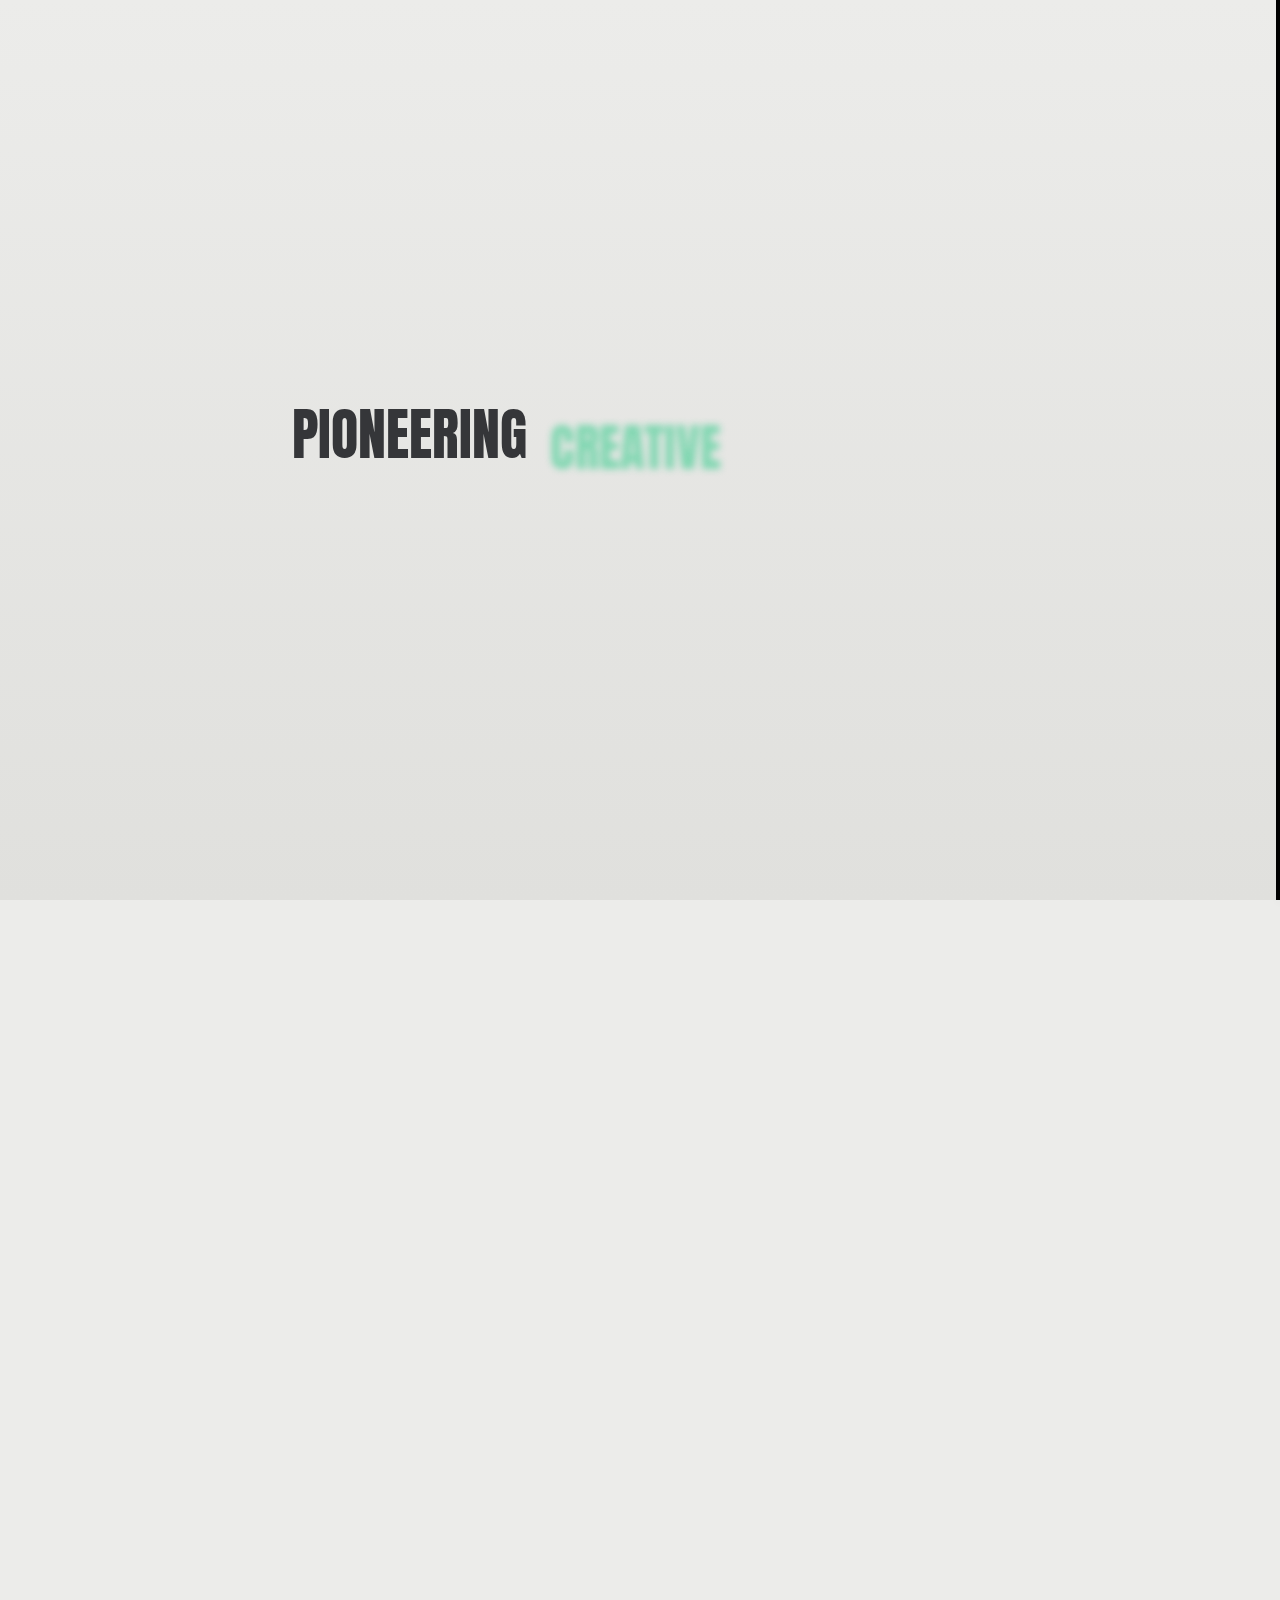
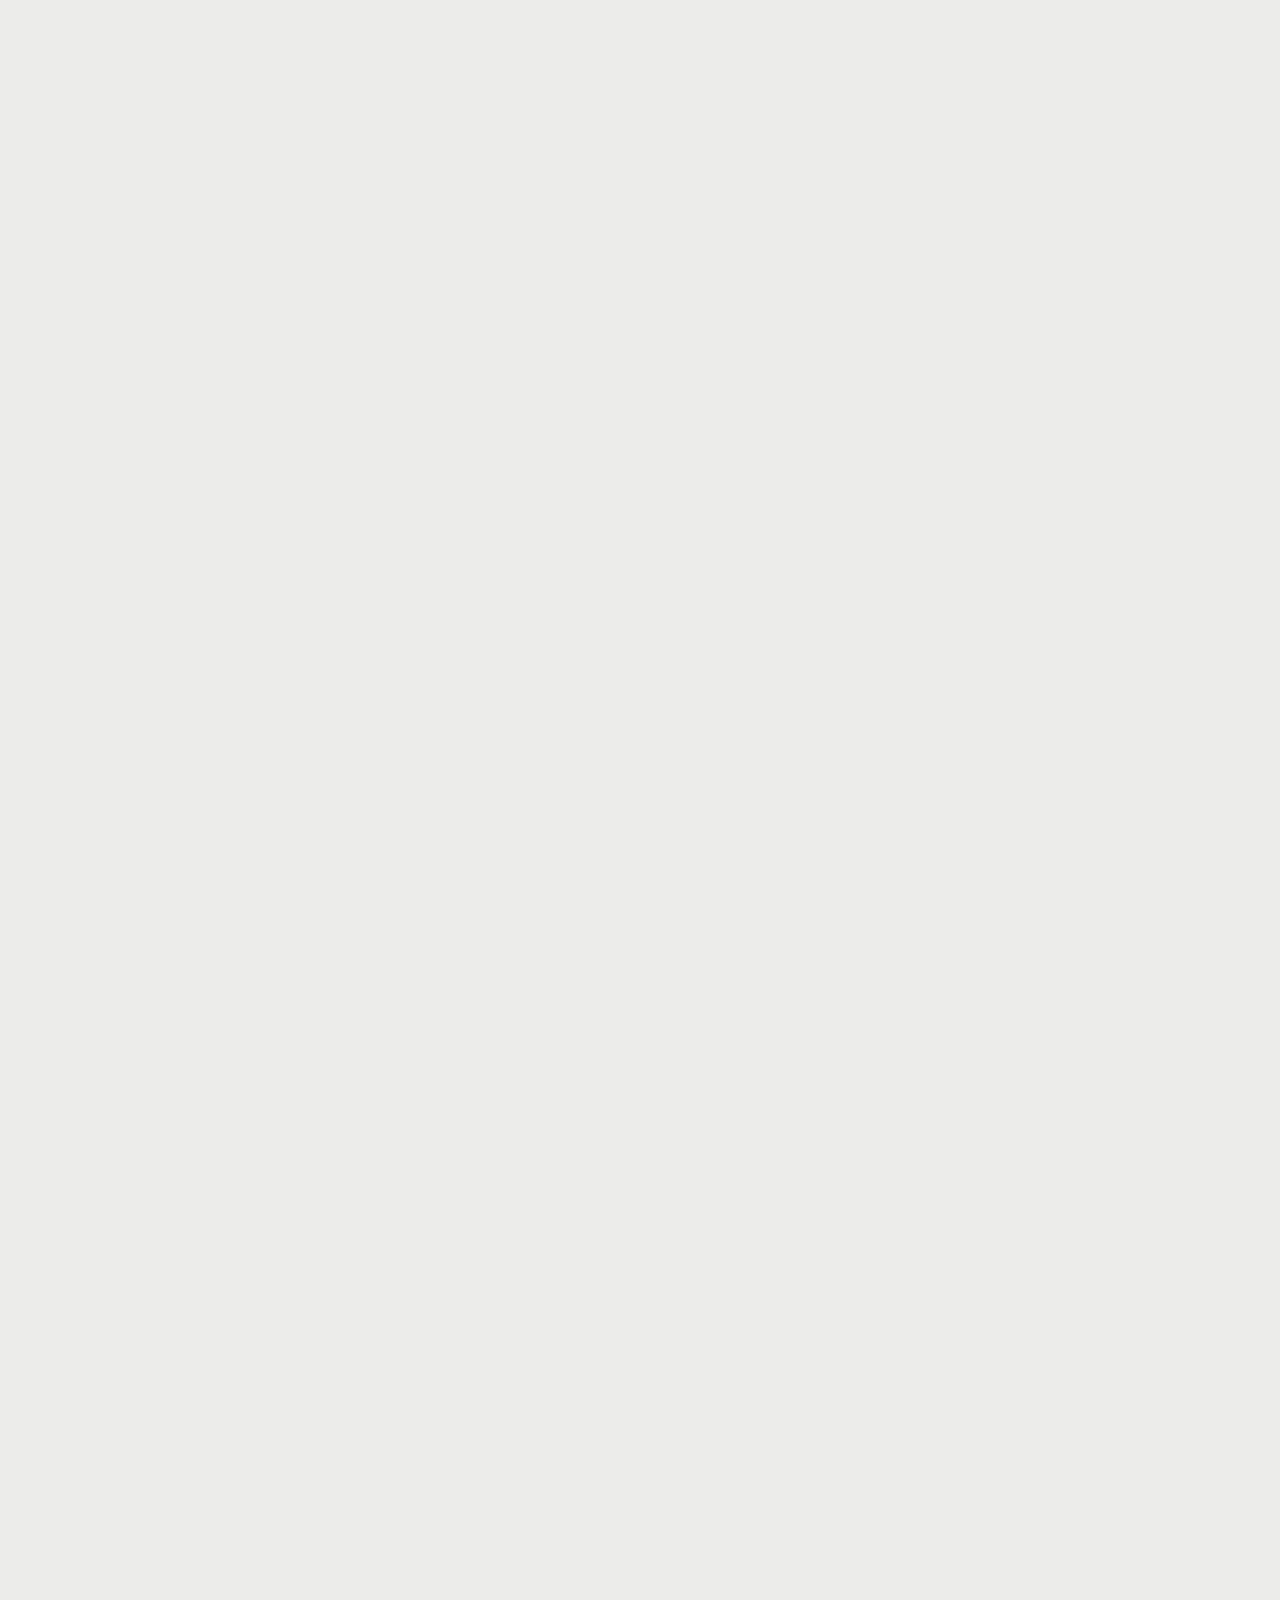
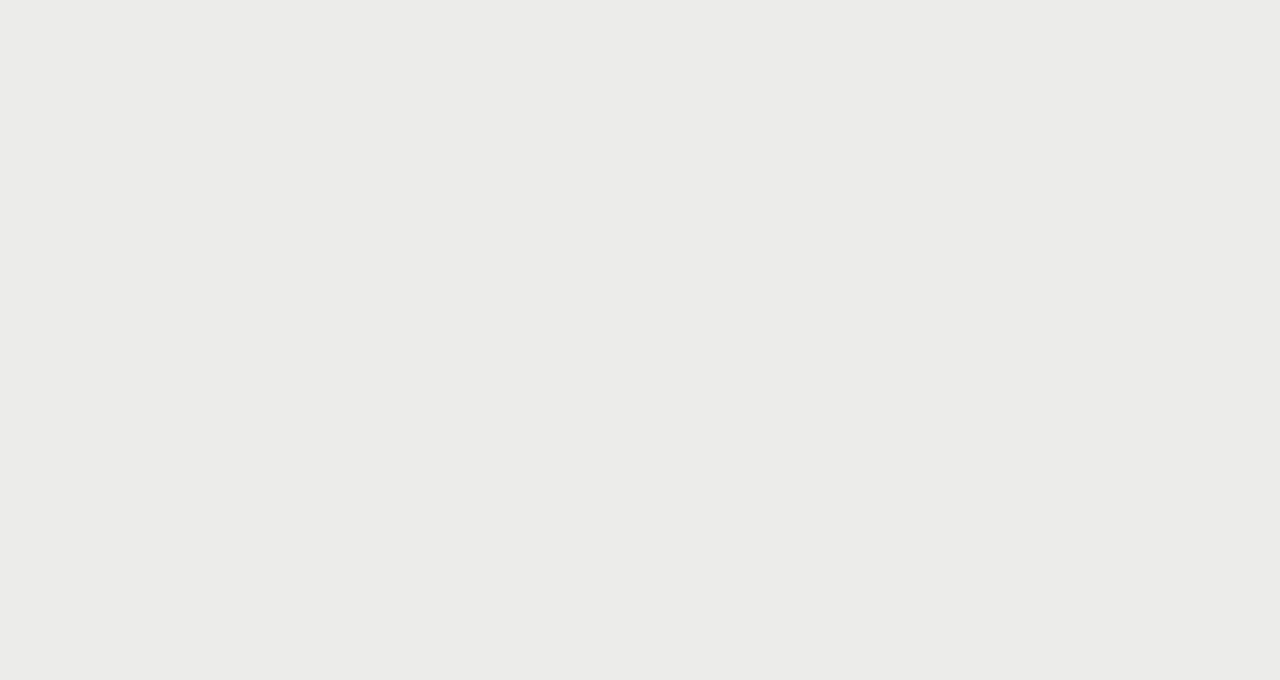
<file: portfolio-3-frl.html>
<!DOCTYPE html>
<html lang="zxx">

<head>

    <meta charset="UTF-8">
    <meta name="viewport" content="width=device-width, initial-scale=1.0">
    <meta http-equiv="X-UA-Compatible" content="ie=edge">

    <!-- grid css -->
    <link rel="stylesheet" href="css/plugins/bootstrap-grid.css">
    <!-- font awesome css -->
    <link rel="stylesheet" href="css/plugins/fontawesome.min.css">
    <!-- swiper css -->
    <link rel="stylesheet" href="css/plugins/swiper.min.css">
    <!-- okai css -->
    <link rel="stylesheet" href="css/style-friendly.css">
    <!-- page title -->
    <title>Pixy</title>

</head>

<body>

    <!-- wrapper -->
    <div id="smooth-wrapper" class="mil-page-wrapper">

        <div id="swup-opm"></div>

        <!-- cursor -->
        <div class="mil-cursor-follower"></div>
        <!-- cursor end -->

        <!-- preloader -->
        <div class="mil-preloader">
            <div class="mil-preloader-animation">
                <div class="mil-pos-abs mil-animation-1">
                    <p class="mil-head1 mil-m1">Pioneering</p>
                    <p class="mil-head1 mil-a2">Creative</p>
                    <p class="mil-head1 mil-m1">Excellence</p>
                </div>
                <div class="mil-pos-abs mil-animation-2">
                    <div class="mil-reveal-frame">
                        <p class="mil-reveal-box"></p>
                        <p class="mil-head1 mil-m1">pixy.com</p>
                    </div>
                </div>
            </div>
        </div>
        <!-- preloader end -->

        <!-- scroll progress -->
        <div class="mil-progress-track">
            <div class="mil-progress"></div>
        </div>
        <!-- scroll progress end -->

        <!-- fixed elements -->
        <div class="mil-fixed">
            <div class="mil-top-panel">
                <div class="mil-left-side mil-type-1 mil-tp-transition" id="swupTpLeft">
                    <a href="#top" class="mil-logo mil-scroll-to" data-no-swup>
                        <i class="far fa-cube"></i>
                        <span>Pixy</span>
                    </a>
                </div>
                <div class="mil-buttons-tp-frame mil-c-gone">
                    <p class="mil-stylized mil-m1 mil-phone"><span class="mil-m2">Phone:</span> +28 (054) 167 xx 77</p>
                    <div class="mil-buttons">
                        <a href="contact-frl.html" class="mil-tp-btn"><i class="fal fa-envelope"></i></a>
                        <div class="mil-tp-btn">
                            <div class="mil-menu-btn"><span></span></div>
                        </div>
                    </div>
                </div>
            </div>

            <div class="mil-menu-frame">
                <div class="mil-menu-window">
                    <div class="mil-menu-section mil-inner-scroll" id="swupMenu">
                        <ul class="mil-main-menu mil-c-gone">
                            <li class="mil-has-children">
                                <a href="#.">Template style</a>
                                <ul>
                                    <li class="mil-current"><a href="home-1.html" target="_blank" data-no-swup>Friendly</a></li>
                                    <li><a href="home-4.html" target="_blank" data-no-swup>Stylish</a></li>
                                </ul>
                            </li>
                            <li class="mil-has-children">
                                <a href="#.">Home type</a>
                                <ul>
                                    <li><a href="home-1.html">Corporate</a></li>
                                    <li><a href="home-2.html">Agency</a></li>
                                    <li><a href="home-3.html">Personal</a></li>
                                </ul>
                            </li>
                            <li class="mil-has-children">
                                <a href="#.">Portfolio</a>
                                <ul>
                                    <li><a href="portfolio-1-frl.html">Grid type 1</a></li>
                                    <li><a href="portfolio-2-frl.html">Grid type 2</a></li>
                                    <li class="mil-current"><a href="portfolio-3-frl.html">Grid type 3</a></li>
                                </ul>
                            </li>
                            <li class="mil-has-children">
                                <a href="#.">Pages</a>
                                <ul>
                                    <li><a href="team-frl.html">Team</a></li>
                                    <li><a href="contact-frl.html">Contact</a></li>
                                    <li><a href="services-frl.html">Services</a></li>
                                    <li><a href="service-frl.html">Service single</a></li>
                                    <li><a href="blog-frl.html">Blog</a></li>
                                    <li><a href="publication-frl.html">Publication</a></li>
                                    <li><a href="404-frl.html">404</a></li>
                                </ul>
                            </li>
                        </ul>
                    </div>
                    <div class="mil-bottom">
                        <div class="mil-blog-section">
                            <div class="mil-jcb mil-aic">
                                <h4 class="mil-head4 mil-mb30">Latest from blog</h4>
                                <div class="mil-sb-nav mil-mb30">
                                    <div class="mil-slider-btn mil-sb-prev mil-c-gone"><i class="fal fa-arrow-left"></i></div>
                                    <div class="mil-slider-btn mil-sb-next mil-c-gone"><i class="fal fa-arrow-right"></i></div>
                                </div>
                            </div>
                            <div class="swiper-container mil-blog-slider-sm">
                                <div class="swiper-wrapper">
                                    <div class="swiper-slide">
                                        <a href="#." class="mil-blog-card-sm mil-c-gone">
                                            <div class="mil-cover">
                                                <div class="mil-hover-frame">
                                                    <img src="img/blog/1.jpg" alt="cover">
                                                </div>
                                            </div>
                                            <div class="mil-text-frame">
                                                <h4 class="mil-head6 mil-max-1row-text">How to Become a Graphic Designer in 10 Simple Steps</h4>
                                            </div>
                                        </a>
                                    </div>
                                    <div class="swiper-slide">
                                        <a href="#." class="mil-blog-card-sm mil-c-gone">
                                            <div class="mil-cover">
                                                <div class="mil-hover-frame">
                                                    <img src="img/blog/2.jpg" alt="cover">
                                                </div>
                                            </div>
                                            <div class="mil-text-frame">
                                                <h4 class="mil-head6 mil-max-1row-text">10 Essential Tools Every Graphic Designer Should Master</h4>
                                            </div>
                                        </a>
                                    </div>
                                    <div class="swiper-slide">
                                        <a href="#." class="mil-blog-card-sm mil-c-gone">
                                            <div class="mil-cover">
                                                <div class="mil-hover-frame">
                                                    <img src="img/blog/3.jpg" alt="cover">
                                                </div>
                                            </div>
                                            <div class="mil-text-frame">
                                                <h4 class="mil-head6 mil-max-1row-text">The Ultimate Guide to UI/UX Design for Beginners</h4>
                                            </div>
                                        </a>
                                    </div>
                                    <div class="swiper-slide">
                                        <a href="#." class="mil-blog-card-sm mil-c-gone">
                                            <div class="mil-cover">
                                                <div class="mil-hover-frame">
                                                    <img src="img/blog/4.jpg" alt="cover">
                                                </div>
                                            </div>
                                            <div class="mil-text-frame">
                                                <h4 class="mil-head6 mil-max-1row-text">How to Create Stunning Visuals with Minimal Effort</h4>
                                            </div>
                                        </a>
                                    </div>
                                </div>
                            </div>
                        </div>
                        <div class="mil-social-section">
                            <ul class="mil-social mil-c-gone">
                                <li><a href="#." target="_blank" data-no-swup><i class="far fa-circle"></i></a></li>
                                <li><a href="#." target="_blank" data-no-swup><i class="far fa-circle"></i></a></li>
                                <li><a href="#." target="_blank" data-no-swup><i class="far fa-circle"></i></a></li>
                                <li><a href="#." target="_blank" data-no-swup><i class="far fa-circle"></i></a></li>
                                <li><a href="#." target="_blank" data-no-swup><i class="far fa-circle"></i></a></li>
                            </ul>
                        </div>
                    </div>
                </div>
            </div>
        </div>
        <!-- fixed elements end -->

        <!-- page transition -->
        <div class="mil-transition-fade" id="swup">
            <div class="mil-transition-frame">

                <!-- content -->
                <div id="smooth-content" class="mil-content">

                    <!-- hero -->
                    <div class="mil-hero-1 mil-sm-hero mil-up" id="top">
                        <div class="container mil-hero-main mil-relative mil-aic">
                            <div class="mil-hero-text mil-scale-img" data-value-1="1.3" data-value-2="0.95">
                                <div class="mil-text-pad"></div>
                                <ul class="mil-breadcrumbs mil-mb60 mil-c-gone">
                                    <li>
                                        <a href="home-1.html">Home</a>
                                    </li>
                                    <li>
                                        <a href="#.">Portfolio</a>
                                    </li>
                                </ul>
                                <div class="mil-word-frame">
                                    <h1 class="mil-display2 mil-rubber">Our best <span class="mil-a2">works</span></h1>
                                    <div class="mil-s-4"><img src="img/shapes/4.png" alt="shape"></div>
                                </div>
                            </div>
                            <div class="mil-shapes mil-scale-img" data-value-1=".7" data-value-2="1.11">
                                <div class="mil-s-2"><img src="img/shapes/2.png" alt="shape"></div>
                                <div class="mil-s-3"><img src="img/shapes/3.png" alt="shape"></div>
                            </div>
                        </div>
                    </div>
                    <!-- hero end -->

                    <!-- portfolio -->
                    <div class="mil-p-0-130">
                        <div class="container-fluid">
                            <div class="row">
                                <div class="col-md-3">
                                    <div class="mil-work-card mil-mb30">
                                        <div class="mil-cover mil-port mil-up">
                                            <div class="mil-hover-frame">
                                                <img src="img/works/5/1.jpg" alt="cover" class="mil-scale-img" data-value-1="1.15" data-value-2="1">
                                            </div>
                                        </div>
                                        <div class="mil-hover-overlay">
                                            <a href="project-5-frl.html" class="mil-descr">
                                                <div class="mil-text-frame">
                                                    <h4 class="mil-head5 mil-max-1row-text mil-m4 mil-c-gone">VanMoof Branding</h4>
                                                </div>
                                                <div class="mil-768-gone mil-c-gone">
                                                    <div class="mil-stylized-btn mil-a1">
                                                        <i class="fal fa-arrow-up"></i>
                                                        <span>Read more</span>
                                                    </div>
                                                </div>
                                            </a>
                                        </div>
                                    </div>
                                    <div class="mil-work-card mil-mb30">
                                        <div class="mil-cover mil-square mil-up">
                                            <div class="mil-hover-frame">
                                                <img src="img/works/7/1.png" alt="cover" class="mil-scale-img" data-value-1="1.15" data-value-2="1">
                                            </div>
                                        </div>
                                        <div class="mil-hover-overlay">
                                            <a href="project-6-frl.html" class="mil-descr">
                                                <div class="mil-text-frame">
                                                    <h4 class="mil-head5 mil-max-1row-text mil-m4 mil-c-gone">Banking app</h4>
                                                </div>
                                                <div class="mil-768-gone mil-c-gone">
                                                    <div class="mil-stylized-btn mil-a1">
                                                        <i class="fal fa-arrow-up"></i>
                                                        <span>Read more</span>
                                                    </div>
                                                </div>
                                            </a>
                                        </div>
                                    </div>
                                    <div class="mil-work-card mil-mb30">
                                        <div class="mil-cover mil-land mil-up">
                                            <div class="mil-hover-frame">
                                                <img src="img/works/8/1.jpg" alt="cover" class="mil-scale-img" data-value-1="1.15" data-value-2="1">
                                            </div>
                                        </div>
                                        <div class="mil-hover-overlay">
                                            <a href="project-2-frl.html" class="mil-descr">
                                                <div class="mil-text-frame">
                                                    <h4 class="mil-head5 mil-max-1row-text mil-m4 mil-c-gone">Huy Phan</h4>
                                                </div>
                                                <div class="mil-768-gone mil-c-gone">
                                                    <div class="mil-stylized-btn mil-a1">
                                                        <i class="fal fa-arrow-up"></i>
                                                        <span>Read more</span>
                                                    </div>
                                                </div>
                                            </a>
                                        </div>
                                    </div>
                                </div>
                                <div class="col-md-3">
                                    <div class="mil-work-card mil-mb30">
                                        <div class="mil-cover mil-land mil-up">
                                            <div class="mil-hover-frame">
                                                <img src="img/works/4/1.jpg" alt="cover" class="mil-scale-img" data-value-1="1.15" data-value-2="1">
                                            </div>
                                        </div>
                                        <div class="mil-hover-overlay">
                                            <a href="project-4-frl.html" class="mil-descr">
                                                <div class="mil-text-frame">
                                                    <h4 class="mil-head5 mil-max-1row-text mil-m4 mil-c-gone">Delicia de ruma</h4>
                                                </div>
                                                <div class="mil-768-gone mil-c-gone">
                                                    <div class="mil-stylized-btn mil-a1">
                                                        <i class="fal fa-arrow-up"></i>
                                                        <span>Read more</span>
                                                    </div>
                                                </div>
                                            </a>
                                        </div>
                                    </div>
                                    <div class="mil-work-card mil-mb30">
                                        <div class="mil-cover mil-square mil-up">
                                            <div class="mil-hover-frame">
                                                <img src="img/works/6/1.jpg" alt="cover" class="mil-scale-img" data-value-1="1.15" data-value-2="1">
                                            </div>
                                        </div>
                                        <div class="mil-hover-overlay">
                                            <a href="project-6-frl.html" class="mil-descr">
                                                <div class="mil-text-frame">
                                                    <h4 class="mil-head5 mil-max-1row-text mil-m4 mil-c-gone">Shoe store</h4>
                                                </div>
                                                <div class="mil-768-gone mil-c-gone">
                                                    <div class="mil-stylized-btn mil-a1">
                                                        <i class="fal fa-arrow-up"></i>
                                                        <span>Read more</span>
                                                    </div>
                                                </div>
                                            </a>
                                        </div>
                                    </div>
                                    <div class="mil-work-card mil-mb30">
                                        <div class="mil-cover mil-port mil-up">
                                            <div class="mil-hover-frame">
                                                <img src="img/works/10/1.jpg" alt="cover" class="mil-scale-img" data-value-1="1.15" data-value-2="1">
                                            </div>
                                        </div>
                                        <div class="mil-hover-overlay">
                                            <a href="project-5-frl.html" class="mil-descr">
                                                <div class="mil-text-frame">
                                                    <h4 class="mil-head5 mil-max-1row-text mil-m4 mil-c-gone">Retro product design</h4>
                                                </div>
                                                <div class="mil-768-gone mil-c-gone">
                                                    <div class="mil-stylized-btn mil-a1">
                                                        <i class="fal fa-arrow-up"></i>
                                                        <span>Read more</span>
                                                    </div>
                                                </div>
                                            </a>
                                        </div>
                                    </div>
                                </div>
                                <div class="col-md-3">
                                    <div class="mil-work-card mil-mb30">
                                        <div class="mil-cover mil-square mil-up">
                                            <div class="mil-hover-frame">
                                                <img src="img/works/2/1.jpg" alt="cover" class="mil-scale-img" data-value-1="1.15" data-value-2="1">
                                            </div>
                                        </div>
                                        <div class="mil-hover-overlay">
                                            <a href="project-2-frl.html" class="mil-descr">
                                                <div class="mil-text-frame">
                                                    <h4 class="mil-head5 mil-max-1row-text mil-m4 mil-c-gone">Branding mockup</h4>
                                                </div>
                                                <div class="mil-768-gone mil-c-gone">
                                                    <div class="mil-stylized-btn mil-a1">
                                                        <i class="fal fa-arrow-up"></i>
                                                        <span>Read more</span>
                                                    </div>
                                                </div>
                                            </a>
                                        </div>
                                    </div>
                                    <div class="mil-work-card mil-mb30">
                                        <div class="mil-cover mil-port mil-up">
                                            <div class="mil-hover-frame">
                                                <img src="img/works/11/1.jpg" alt="cover" class="mil-scale-img" data-value-1="1.15" data-value-2="1">
                                            </div>
                                        </div>
                                        <div class="mil-hover-overlay">
                                            <a href="project-1-frl.html" class="mil-descr">
                                                <div class="mil-text-frame">
                                                    <h4 class="mil-head5 mil-max-1row-text mil-m4 mil-c-gone">Edge webapp</h4>
                                                </div>
                                                <div class="mil-768-gone mil-c-gone">
                                                    <div class="mil-stylized-btn mil-a1">
                                                        <i class="fal fa-arrow-up"></i>
                                                        <span>Read more</span>
                                                    </div>
                                                </div>
                                            </a>
                                        </div>
                                    </div>
                                    <div class="mil-work-card mil-mb30">
                                        <div class="mil-cover mil-land mil-up">
                                            <div class="mil-hover-frame">
                                                <img src="img/works/12/1.jpg" alt="cover" class="mil-scale-img" data-value-1="1.15" data-value-2="1">
                                            </div>
                                        </div>
                                        <div class="mil-hover-overlay">
                                            <a href="project-1-frl.html" class="mil-descr">
                                                <div class="mil-text-frame">
                                                    <h4 class="mil-head5 mil-max-1row-text mil-m4 mil-c-gone">Fresh food market</h4>
                                                </div>
                                                <div class="mil-768-gone mil-c-gone">
                                                    <div class="mil-stylized-btn mil-a1">
                                                        <i class="fal fa-arrow-up"></i>
                                                        <span>Read more</span>
                                                    </div>
                                                </div>
                                            </a>
                                        </div>
                                    </div>
                                </div>
                                <div class="col-md-3">
                                    <div class="mil-work-card mil-mb30">
                                        <div class="mil-cover mil-port mil-up">
                                            <div class="mil-hover-frame">
                                                <img src="img/works/1/1.jpg" alt="cover" class="mil-scale-img" data-value-1="1.15" data-value-2="1">
                                            </div>
                                        </div>
                                        <div class="mil-hover-overlay">
                                            <a href="project-1-frl.html" class="mil-descr">
                                                <div class="mil-text-frame">
                                                    <h4 class="mil-head5 mil-max-1row-text mil-m4 mil-c-gone">VanMoof</h4>
                                                </div>
                                                <div class="mil-768-gone mil-c-gone">
                                                    <div class="mil-stylized-btn mil-a1">
                                                        <i class="fal fa-arrow-up"></i>
                                                        <span>Read more</span>
                                                    </div>
                                                </div>
                                            </a>
                                        </div>
                                    </div>
                                    <div class="mil-work-card mil-mb30">
                                        <div class="mil-cover mil-land mil-up">
                                            <div class="mil-hover-frame">
                                                <img src="img/works/3/1.jpg" alt="cover" class="mil-scale-img" data-value-1="1.15" data-value-2="1">
                                            </div>
                                        </div>
                                        <div class="mil-hover-overlay">
                                            <a href="project-3-frl.html" class="mil-descr">
                                                <div class="mil-text-frame">
                                                    <h4 class="mil-head5 mil-max-1row-text mil-m4 mil-c-gone">Advertising leaflet</h4>
                                                </div>
                                                <div class="mil-768-gone mil-c-gone">
                                                    <div class="mil-stylized-btn mil-a1">
                                                        <i class="fal fa-arrow-up"></i>
                                                        <span>Read more</span>
                                                    </div>
                                                </div>
                                            </a>
                                        </div>
                                    </div>
                                    <div class="mil-work-card mil-mb30">
                                        <div class="mil-cover mil-square mil-up">
                                            <div class="mil-hover-frame">
                                                <img src="img/works/9/1.jpg" alt="cover" class="mil-scale-img" data-value-1="1.15" data-value-2="1">
                                            </div>
                                        </div>
                                        <div class="mil-hover-overlay">
                                            <a href="project-2-frl.html" class="mil-descr">
                                                <div class="mil-text-frame">
                                                    <h4 class="mil-head5 mil-max-1row-text mil-m4 mil-c-gone">Aceno Branding</h4>
                                                </div>
                                                <div class="mil-768-gone mil-c-gone">
                                                    <div class="mil-stylized-btn mil-a1">
                                                        <i class="fal fa-arrow-up"></i>
                                                        <span>Read more</span>
                                                    </div>
                                                </div>
                                            </a>
                                        </div>
                                    </div>
                                </div>
                            </div>
                        </div>
                    </div>
                    <!-- portfolio end -->

                    <!-- call to action -->
                    <div class="mil-p-0-160">
                        <div class="container mil-relative">
                            <div class="mil-objects">
                                <div class="mil-obj-1"></div>
                                <div class="mil-obj-2"></div>
                            </div>
                            <p class="mil-stylized mil-m2 mil-mb60 mil-tac mil-up">Explore our agency</p>
                            <h2 class="mil-head1 mil-rubber mil-tac mil-mb60 mil-up">Pixy is a <span class="mil-a1">creative</span> agency that transforms <span class="mil-a1">ideas</span> into masterpieces. We craft <span class="mil-a1">design</span> magic, breathe new life into brands, and make the impossible <span class="mil-a1">possible</span>. Choose <span class="mil-a1">Pixy</span> because we are worth it!</h2>
                            <div class="mil-text-with-button mil-mb60">
                                <p class="mil-text-sm mil-tar mil-768-tac mil-up">We can talk about ourselves endlessly. <br>You'd better write to us and come visit us. We are always glad to see you!</p>
                                <span class="mil-up"><a href="contact-frl.html" class="mil-btn mil-a2 mil-c-gone">Write message</a></span>
                            </div>
                        </div>
                        <div class="mil-tapes-frame">
                            <div class="mil-tape-1 mil-parallax-x-img" data-value-1="0" data-value-2="20%">
                                <div class="mil-btn mil-btn-border">Reliable Service</div>
                                <div class="mil-btn mil-btn-border">Custom Solutions</div>
                                <div class="mil-btn mil-btn-border">24/7 Availability</div>
                                <div class="mil-btn mil-btn-border">Expert Guidance</div>
                                <div class="mil-btn mil-btn-border">Innovative Approach</div>
                                <div class="mil-btn mil-btn-border">Satisfaction Guaranteed</div>
                                <div class="mil-btn mil-btn-border">Industry Experience</div>
                                <div class="mil-btn mil-btn-border">Expert Guidance</div>
                            </div>
                            <div class="mil-tape-2 mil-parallax-x-img" data-value-1="0" data-value-2="-20%">
                                <h4 class="mil-head4">Comprehensive Support</h4>
                                <h4 class="mil-head4">Cutting-Edge Technology</h4>
                                <h4 class="mil-head4">Tailored Strategies</h4>
                                <h4 class="mil-head4">Proven Track Record</h4>
                                <h4 class="mil-head4">Sustainable Practices</h4>
                                <h4 class="mil-head4">Global Reach</h4>
                                <h4 class="mil-head4">Cost Efficiency</h4>
                                <h4 class="mil-head4">Proven Track Record</h4>
                            </div>
                            <div class="mil-deco mil-up"><img src="img/shapes/4.png" alt="shape" class="mil-parallax-img" data-value-1="20%" data-value-2="50%"></div>
                        </div>
                    </div>
                    <!-- call to action end -->

                    <!-- partners -->
                    <div class="mil-p-160-130 mil-m3-bg">
                        <div class="container">
                            <div class="row mil-jcb mil-aic">
                                <div class="col-6 col-md-2 mil-up">
                                    <a href="#." class="mil-partner mil-type-2 mil-mb30" target="_blank" data-no-swup>
                                        <img src="img/brands/1.png" alt="partner logo">
                                    </a>
                                </div>
                                <div class="col-6 col-md-2 mil-up">
                                    <a href="#." class="mil-partner mil-type-2 mil-mb30" target="_blank" data-no-swup>
                                        <img src="img/brands/2.png" alt="partner logo">
                                    </a>
                                </div>
                                <div class="col-6 col-md-2 mil-up">
                                    <a href="#." class="mil-partner mil-type-2 mil-mb30" target="_blank" data-no-swup>
                                        <img src="img/brands/3.png" alt="partner logo">
                                    </a>
                                </div>
                                <div class="col-6 col-md-2 mil-up">
                                    <a href="#." class="mil-partner mil-type-2 mil-mb30" target="_blank" data-no-swup>
                                        <img src="img/brands/4.png" alt="partner logo">
                                    </a>
                                </div>
                                <div class="col-6 col-md-2 mil-up">
                                    <a href="#." class="mil-partner mil-type-2 mil-mb30" target="_blank" data-no-swup>
                                        <img src="img/brands/5.png" alt="partner logo">
                                    </a>
                                </div>
                            </div>
                        </div>
                    </div>
                    <!-- partners end -->

                    <div>
                        <div class="container">
                            <div class="row mil-aic mil-jcb mil-no-g">
                                <div class="col-lg-6">
                                    <div class="mil-button-pad mil-a1 mil-jst mil-up" style="display: block"></div>
                                </div>
                                <div class="col-lg-6 mil-992-gone">
                                    <div class="mil-text-pad">
                                        <p class="mil-text-sm mil-up">We accept your requests 24/7. Feel free to <a href="contact.html" class="mil-text-link mil-a2 mil-c-gone">write to us</a> whenever it is convenient for you</p>
                                    </div>
                                </div>
                            </div>
                        </div>
                    </div>

                    <!-- footer -->
                    <footer class="mil-footer mil-p-160-160">
                        <div class="container">
                            <div class="row mil-no-g">
                                <div class="col-lg-6 mil-up">
                                    <a href="contact-frl.html" class="mil-footer-contact mil-mb90">
                                        <h6 class="mil-footer-link mil-rubber mil-m1">Let’s TALK</h6>
                                        <span class="mil-stylized-btn mil-c-gone">
                                            <i class="fal fa-arrow-up"></i>
                                            <span>Read more</span>
                                        </span>
                                    </a>
                                </div>
                                <div class="col-lg-12">
                                    <div class="mil-footer-menu-frame mil-mb90 mil-up">
                                        <ul class="mil-footer-menu">
                                            <li><a href="#." class="mil-c-gone">Home</a></li>
                                            <li><a href="#." class="mil-c-gone">Services</a></li>
                                            <li><a href="#." class="mil-c-gone">About</a></li>
                                            <li><a href="#." class="mil-c-gone">Portfolio</a></li>
                                            <li><a href="#." class="mil-c-gone">Contact</a></li>
                                        </ul>
                                        <ul class="mil-social mil-c-gone">
                                            <li><a href="#." target="_blank" data-no-swup><i class="far fa-circle"></i></a></li>
                                            <li><a href="#." target="_blank" data-no-swup><i class="far fa-circle"></i></a></li>
                                            <li><a href="#." target="_blank" data-no-swup><i class="far fa-circle"></i></a></li>
                                            <li><a href="#." target="_blank" data-no-swup><i class="far fa-circle"></i></a></li>
                                            <li><a href="#." target="_blank" data-no-swup><i class="far fa-circle"></i></a></li>
                                        </ul>
                                    </div>
                                </div>
                                <div class="col-lg-12">
                                    <div class="mil-footer-bottom mil-up">
                                        <p class="mil-text-sm">©2024. All rights reserved.</p>
                                        <p class="mil-text-sm">Design by: <a href="https://themeforest.net/user/millerdigitaldesign/portfolio" class="mil-text-link mil-a2 mil-c-gone">Nazar Miller</a></p>
                                    </div>
                                </div>
                            </div>

                        </div>
                    </footer>
                    <!-- footer end -->

                </div>
                <!-- content -->

            </div>
        </div>
        <!-- page transition -->

    </div>
    <!-- wrapper end -->

    <!-- swup js -->
    <script src="js/plugins/swup.min.js"></script>
    <!-- gsap js -->
    <script src="js/plugins/gsap.min.js"></script>
    <!-- scroll smoother -->
    <script src="js/plugins/ScrollSmoother.min.js"></script>
    <!-- scroll trigger js -->
    <script src="js/plugins/ScrollTrigger.min.js"></script>
    <!-- scroll to js -->
    <script src="js/plugins/ScrollTo.min.js"></script>
    <!-- swiper js -->
    <script src="js/plugins/swiper.min.js"></script>
    <!-- parallax js -->
    <script src="js/plugins/parallax.js"></script>

    <!-- pixy js -->
    <script src="js/main.js"></script>

</body>

</html>
</file>
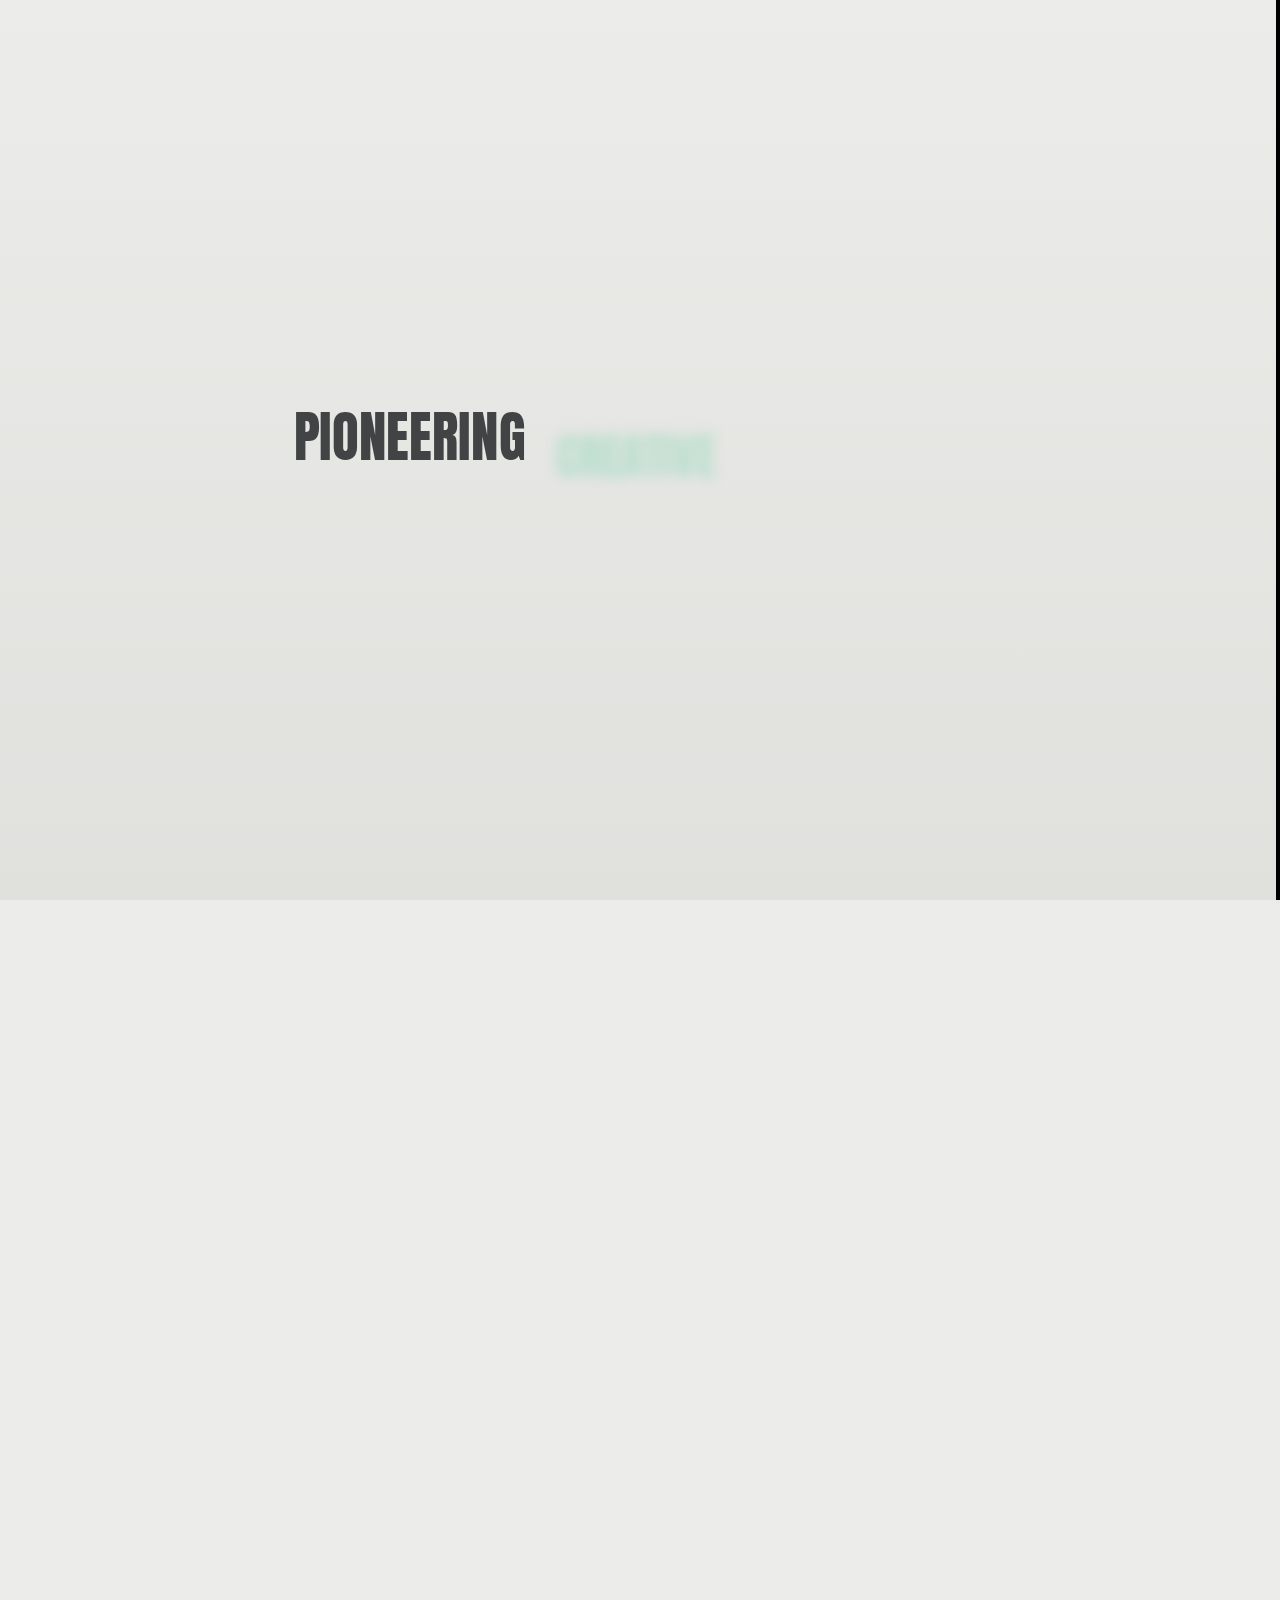
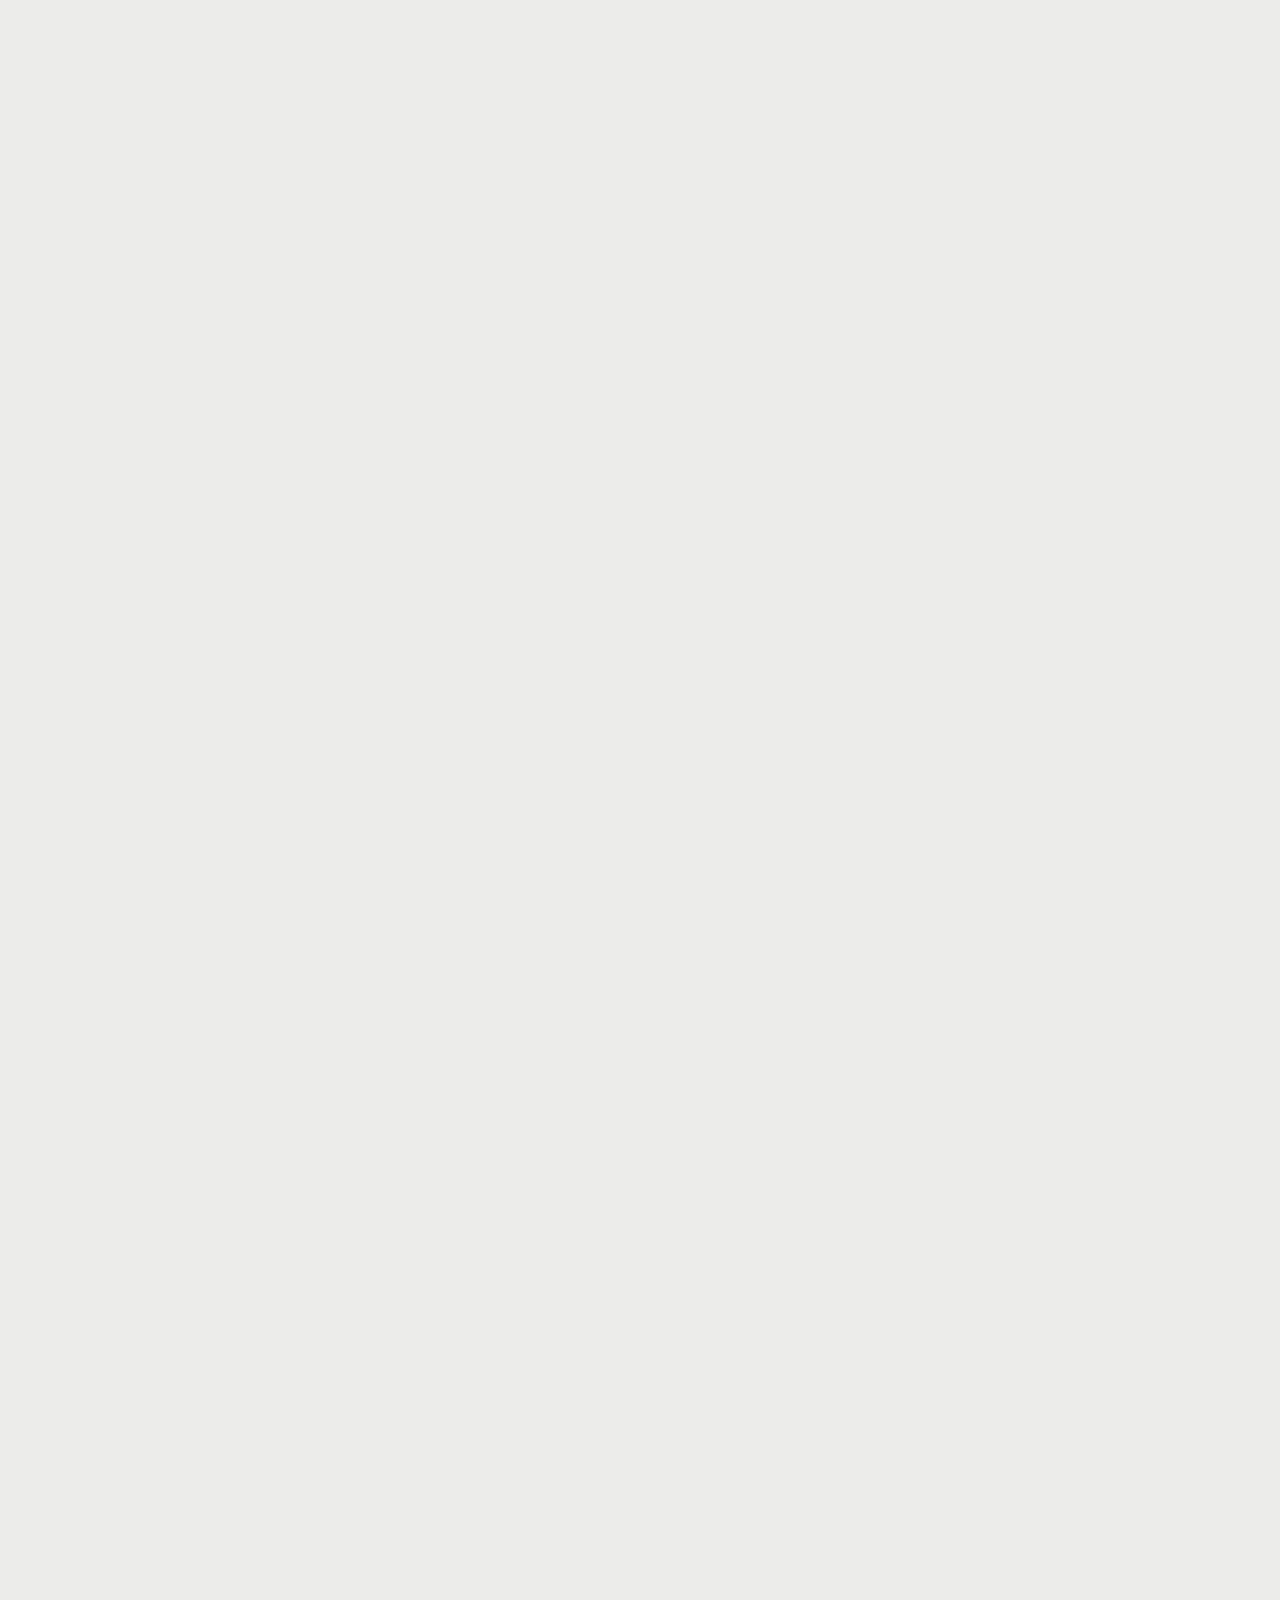
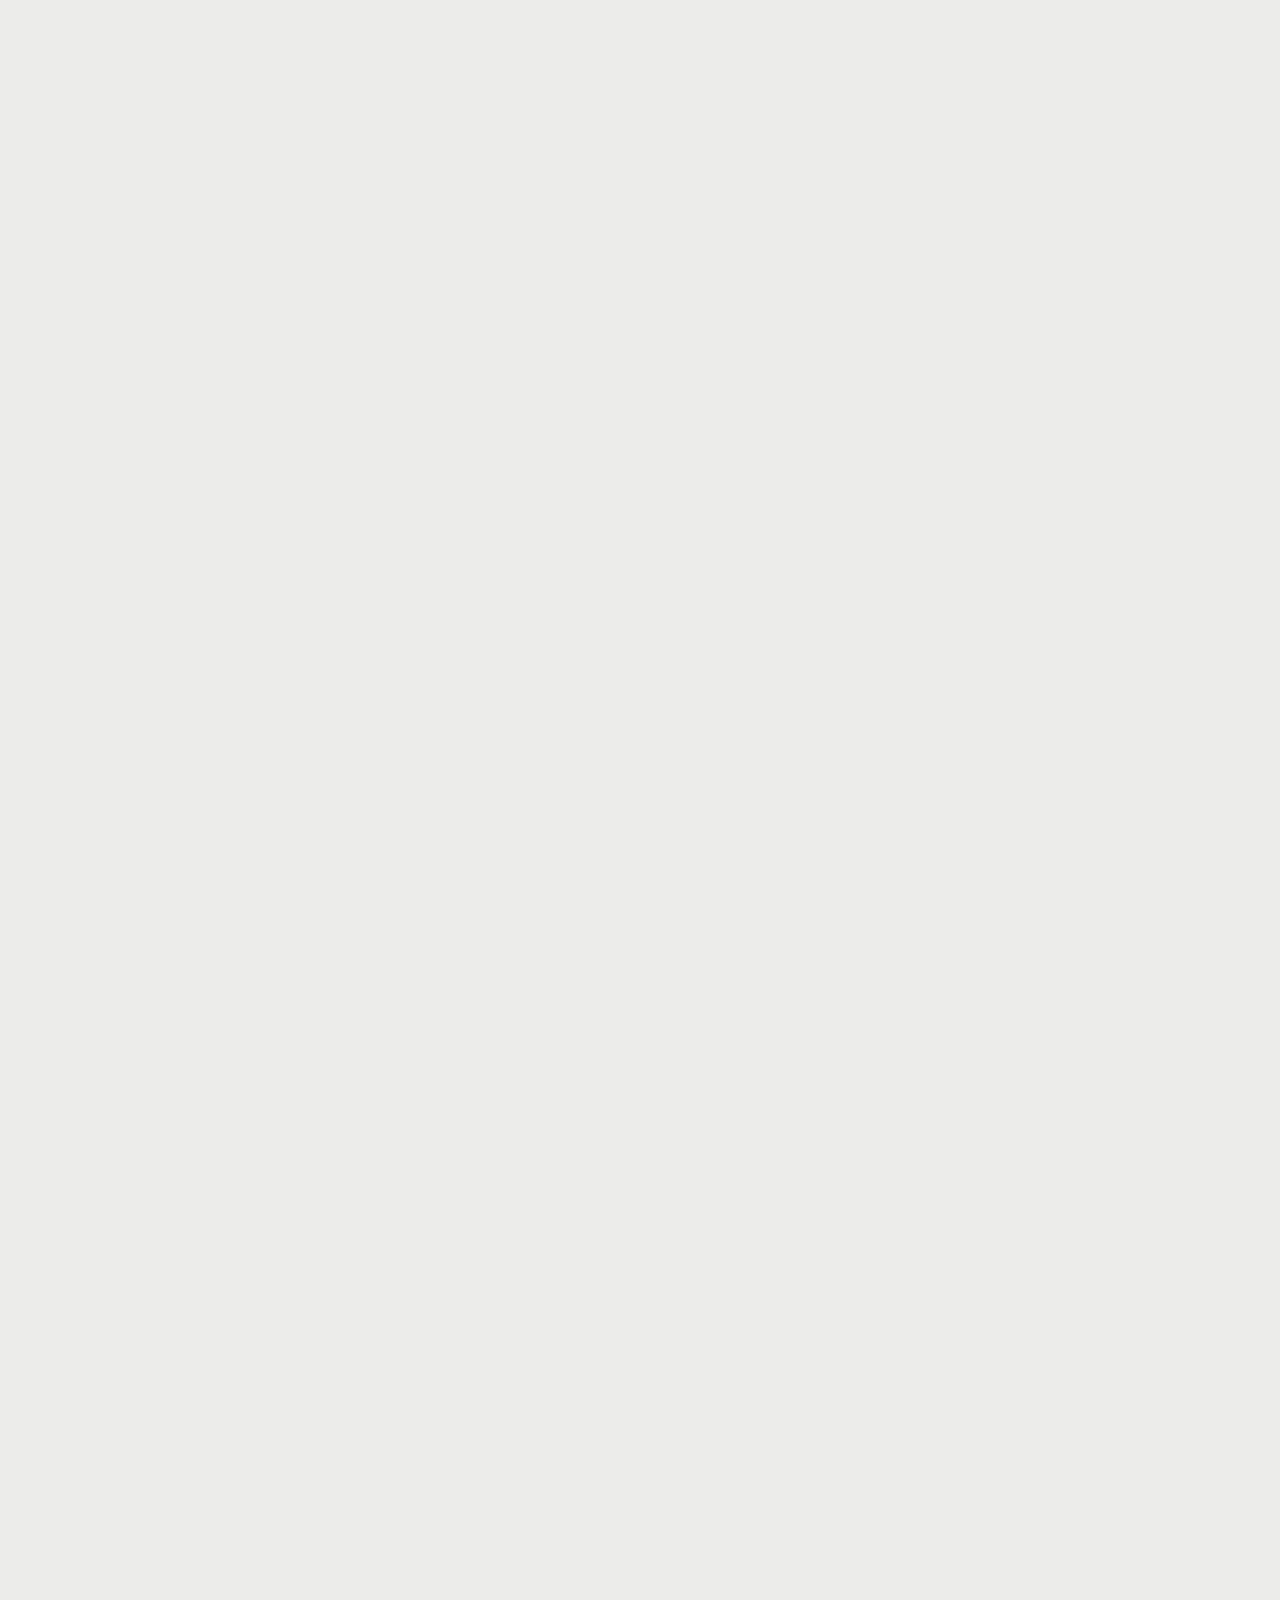
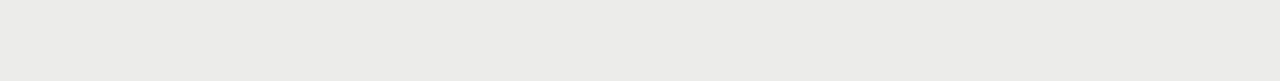
<file: project-1-frl.html>
<!DOCTYPE html>
<html lang="zxx">

<head>

    <meta charset="UTF-8">
    <meta name="viewport" content="width=device-width, initial-scale=1.0">
    <meta http-equiv="X-UA-Compatible" content="ie=edge">

    <!-- grid css -->
    <link rel="stylesheet" href="css/plugins/bootstrap-grid.css">
    <!-- font awesome css -->
    <link rel="stylesheet" href="css/plugins/fontawesome.min.css">
    <!-- swiper css -->
    <link rel="stylesheet" href="css/plugins/swiper.min.css">
    <!-- okai css -->
    <link rel="stylesheet" href="css/style-friendly.css">
    <!-- page title -->
    <title>Pixy</title>

</head>

<body>

    <!-- wrapper -->
    <div id="smooth-wrapper" class="mil-page-wrapper">

        <div id="swup-opm"></div>

        <!-- cursor -->
        <div class="mil-cursor-follower"></div>
        <!-- cursor end -->

        <!-- preloader -->
        <div class="mil-preloader">
            <div class="mil-preloader-animation">
                <div class="mil-pos-abs mil-animation-1">
                    <p class="mil-head1 mil-m1">Pioneering</p>
                    <p class="mil-head1 mil-a2">Creative</p>
                    <p class="mil-head1 mil-m1">Excellence</p>
                </div>
                <div class="mil-pos-abs mil-animation-2">
                    <div class="mil-reveal-frame">
                        <p class="mil-reveal-box"></p>
                        <p class="mil-head1 mil-m1">pixy.com</p>
                    </div>
                </div>
            </div>
        </div>
        <!-- preloader end -->

        <!-- scroll progress -->
        <div class="mil-progress-track">
            <div class="mil-progress"></div>
        </div>
        <!-- scroll progress end -->

        <!-- fixed elements -->
        <div class="mil-fixed">
            <div class="mil-top-panel">
                <div class="mil-left-side mil-type-1 mil-tp-transition" id="swupTpLeft">
                    <a href="#top" class="mil-logo mil-scroll-to" data-no-swup>
                        <i class="far fa-cube"></i>
                        <span>Pixy</span>
                    </a>
                </div>
                <div class="mil-buttons-tp-frame mil-c-gone">
                    <p class="mil-stylized mil-m1 mil-phone"><span class="mil-m2">Phone:</span> +28 (054) 167 xx 77</p>
                    <div class="mil-buttons">
                        <a href="contact-frl.html" class="mil-tp-btn"><i class="fal fa-envelope"></i></a>
                        <div class="mil-tp-btn">
                            <div class="mil-menu-btn"><span></span></div>
                        </div>
                    </div>
                </div>
            </div>

            <div class="mil-menu-frame">
                <div class="mil-menu-window">
                    <div class="mil-menu-section mil-inner-scroll" id="swupMenu">
                        <ul class="mil-main-menu mil-c-gone">
                            <li class="mil-has-children">
                                <a href="#.">Template style</a>
                                <ul>
                                    <li class="mil-current"><a href="home-1.html" target="_blank" data-no-swup>Friendly</a></li>
                                    <li><a href="home-4.html" target="_blank" data-no-swup>Stylish</a></li>
                                </ul>
                            </li>
                            <li class="mil-has-children">
                                <a href="#.">Home type</a>
                                <ul>
                                    <li><a href="home-1.html">Corporate</a></li>
                                    <li><a href="home-2.html">Agency</a></li>
                                    <li><a href="home-3.html">Personal</a></li>
                                </ul>
                            </li>
                            <li class="mil-has-children">
                                <a href="#.">Portfolio</a>
                                <ul>
                                    <li><a href="portfolio-1-frl.html">Grid type 1</a></li>
                                    <li><a href="portfolio-2-frl.html">Grid type 2</a></li>
                                    <li><a href="portfolio-3-frl.html">Grid type 3</a></li>
                                </ul>
                            </li>
                            <li class="mil-has-children">
                                <a href="#.">Pages</a>
                                <ul>
                                    <li><a href="team-frl.html">Team</a></li>
                                    <li><a href="contact-frl.html">Contact</a></li>
                                    <li><a href="services-frl.html">Services</a></li>
                                    <li><a href="service-frl.html">Service single</a></li>
                                    <li><a href="blog-frl.html">Blog</a></li>
                                    <li><a href="publication-frl.html">Publication</a></li>
                                    <li><a href="404-frl.html">404</a></li>
                                </ul>
                            </li>
                        </ul>
                    </div>
                    <div class="mil-bottom">
                        <div class="mil-blog-section">
                            <div class="mil-jcb mil-aic">
                                <h4 class="mil-head4 mil-mb30">Latest from blog</h4>
                                <div class="mil-sb-nav mil-mb30">
                                    <div class="mil-slider-btn mil-sb-prev mil-c-gone"><i class="fal fa-arrow-left"></i></div>
                                    <div class="mil-slider-btn mil-sb-next mil-c-gone"><i class="fal fa-arrow-right"></i></div>
                                </div>
                            </div>
                            <div class="swiper-container mil-blog-slider-sm">
                                <div class="swiper-wrapper">
                                    <div class="swiper-slide">
                                        <a href="#." class="mil-blog-card-sm mil-c-gone">
                                            <div class="mil-cover">
                                                <div class="mil-hover-frame">
                                                    <img src="img/blog/1.jpg" alt="cover">
                                                </div>
                                            </div>
                                            <div class="mil-text-frame">
                                                <h4 class="mil-head6 mil-max-1row-text">How to Become a Graphic Designer in 10 Simple Steps</h4>
                                            </div>
                                        </a>
                                    </div>
                                    <div class="swiper-slide">
                                        <a href="#." class="mil-blog-card-sm mil-c-gone">
                                            <div class="mil-cover">
                                                <div class="mil-hover-frame">
                                                    <img src="img/blog/2.jpg" alt="cover">
                                                </div>
                                            </div>
                                            <div class="mil-text-frame">
                                                <h4 class="mil-head6 mil-max-1row-text">10 Essential Tools Every Graphic Designer Should Master</h4>
                                            </div>
                                        </a>
                                    </div>
                                    <div class="swiper-slide">
                                        <a href="#." class="mil-blog-card-sm mil-c-gone">
                                            <div class="mil-cover">
                                                <div class="mil-hover-frame">
                                                    <img src="img/blog/3.jpg" alt="cover">
                                                </div>
                                            </div>
                                            <div class="mil-text-frame">
                                                <h4 class="mil-head6 mil-max-1row-text">The Ultimate Guide to UI/UX Design for Beginners</h4>
                                            </div>
                                        </a>
                                    </div>
                                    <div class="swiper-slide">
                                        <a href="#." class="mil-blog-card-sm mil-c-gone">
                                            <div class="mil-cover">
                                                <div class="mil-hover-frame">
                                                    <img src="img/blog/4.jpg" alt="cover">
                                                </div>
                                            </div>
                                            <div class="mil-text-frame">
                                                <h4 class="mil-head6 mil-max-1row-text">How to Create Stunning Visuals with Minimal Effort</h4>
                                            </div>
                                        </a>
                                    </div>
                                </div>
                            </div>
                        </div>
                        <div class="mil-social-section">
                            <ul class="mil-social mil-c-gone">
                                <li><a href="#." target="_blank" data-no-swup><i class="far fa-circle"></i></a></li>
                                <li><a href="#." target="_blank" data-no-swup><i class="far fa-circle"></i></a></li>
                                <li><a href="#." target="_blank" data-no-swup><i class="far fa-circle"></i></a></li>
                                <li><a href="#." target="_blank" data-no-swup><i class="far fa-circle"></i></a></li>
                                <li><a href="#." target="_blank" data-no-swup><i class="far fa-circle"></i></a></li>
                            </ul>
                        </div>
                    </div>
                </div>
            </div>
        </div>
        <!-- fixed elements end -->

        <!-- page transition -->
        <div class="mil-transition-fade" id="swup">
            <div class="mil-transition-frame">

                <!-- content -->
                <div id="smooth-content" class="mil-content">

                    <!-- hero -->
                    <div class="mil-hero-1 mil-sm-hero mil-up" id="top">
                        <div class="container mil-hero-main mil-relative mil-aic">
                            <div class="mil-hero-text mil-scale-img" data-value-1="1.3" data-value-2="0.95">
                                <div class="mil-text-pad"></div>
                                <ul class="mil-breadcrumbs mil-mb60 mil-c-gone">
                                    <li>
                                        <a href="portfolio-1-frl.html">Portfolio</a>
                                    </li>
                                    <li>
                                        <a href="#.">Project</a>
                                    </li>
                                </ul>
                                <h1 class="mil-display2 mil-rubber">VanMoof Mobile app</h1>
                            </div>
                            <div class="mil-shapes mil-scale-img" data-value-1=".7" data-value-2="1.11">
                                <div class="mil-s-2"><img src="img/shapes/2.png" alt="shape"></div>
                                <div class="mil-s-3"><img src="img/shapes/3.png" alt="shape"></div>
                            </div>
                        </div>
                    </div>
                    <!-- hero end -->

                    <!-- details -->
                    <div id="scroll">
                        <div class="container">
                            <div class="row mil-jcb mil-aic">
                                <div class="col-lg-6 mil-mb160">
                                    <div class="mil-project-img mil-port mil-up">
                                        <img src="img/works/1/1.jpg" alt="project" class="mil-scale-img" data-value-1="1.15" data-value-2="1">
                                    </div>
                                </div>
                                <div class="col-lg-5 mil-mb160">
                                    <p class="mil-stylized mil-m2 mil-mb60 mil-up">About project</p>
                                    <h2 class="mil-head1 mil-mb60 mil-up">Design That <br><span class="mil-a1">Speaks</span> Volumes</h2>
                                    <p class="mil-text-md mil-mb60 mil-up">Ducimus, expedita magnam assumenda in alias modi, ipsam. Dolor maxime iusto, labore dicta obcaecati, vero recusandae deleniti inventore commodi ex! Temporibus fuga quisquam deserunt nobis cum minima ipsa voluptatibus quasi aspernatur accusantium et saepe porro rem dolorem ad neque eaque vel, perspiciatis doloribus earum. Pariatur omnis labore sit, facilis tempora repudiandae earum illo ducimus ullam quaerat, repellendus! Voluptatum dolor, sint fugiat a!</p>
                                    <div class="mil-team-quote mil-up">
                                        <div class="mil-portrait">
                                            <img src="img/team/ceo.jpg" alt="SEO portrait">
                                        </div>
                                        <p class="mil-text-md mil-m1"><span class="mil-bold">Passionately Creating</span> Design Wonders: <br><span class="mil-bold">Unleashing</span> Boundless Creativity</p>
                                    </div>
                                </div>
                            </div>
                        </div>
                    </div>
                    <div class="mil-p-0-100">
                        <div class="container">
                            <div class="row">
                                <div class="col-lg-6">
                                    <div class="row">
                                        <div class="col-lg-4 mil-mb60">
                                            <h6 class="mil-head4 mil-mb30 mil-up">Client</h6>
                                            <p class="mil-text-md mil-up">Envato Market</p>
                                            <p class="mil-text-md mil-up"><a href="#." class="mil-text-link mil-a2" data-no-swup>Visit website</a></p>
                                        </div>
                                        <div class="col-lg-4 mil-mb60">
                                            <h6 class="mil-head4 mil-mb30 mil-up">Date</h6>
                                            <p class="mil-text-md mil-up">From April 2024</p>
                                            <p class="mil-text-md mil-up">To January 2025</p>
                                        </div>
                                        <div class="col-lg-4 mil-mb60">
                                            <h6 class="mil-head4 mil-mb30 mil-up">Executors</h6>
                                            <p class="mil-text-md mil-up">Emma Miller</p>
                                            <p class="mil-text-md mil-up">Paul Trueman</p>
                                        </div>
                                    </div>
                                </div>
                            </div>
                        </div>
                    </div>
                    <div class="mil-p-0-130">
                        <div class="container">
                            <div class="row">
                                <div class="col-lg-6">
                                    <div class="mil-project-img mil-square mil-mb30 mil-up">
                                        <img src="img/works/1/2.jpg" alt="project" class="mil-scale-img" data-value-1="1.15" data-value-2="1">
                                    </div>
                                </div>
                                <div class="col-lg-6">
                                    <div class="mil-project-img mil-square mil-mb30 mil-up">
                                        <img src="img/works/1/3.jpg" alt="project" class="mil-scale-img" data-value-1="1.15" data-value-2="1">
                                    </div>
                                </div>
                                <div class="col-lg-6">
                                    <div class="mil-project-img mil-square mil-mb30 mil-up">
                                        <img src="img/works/1/4.jpg" alt="project" class="mil-scale-img" data-value-1="1.15" data-value-2="1">
                                    </div>
                                </div>
                                <div class="col-lg-6">
                                    <div class="mil-project-img mil-square mil-mb30 mil-up">
                                        <img src="img/works/1/5.jpg" alt="project" class="mil-scale-img" data-value-1="1.15" data-value-2="1">
                                    </div>
                                </div>
                            </div>
                        </div>
                    </div>
                    <div class="mil-p-0-160">
                        <div class="container mil-relative">
                            <div class="mil-objects">
                                <div class="mil-obj-1"></div>
                                <div class="mil-obj-2"></div>
                            </div>
                            <h2 class="mil-head1 mil-rubber mil-taс mil-up">Transforming <span class="mil-a1">Ideas</span> into Stunning Visual Narratives that <span class="mil-a2">Captivate</span> and Connect</h2>
                        </div>
                    </div>
                    <!-- details end -->

                    <!-- next project -->
                    <div class="container">
                        <div class="mil-half-container mil-up">
                            <div class="mil-text-box mil-g-m1 mil-p-160-160">
                                <p class="mil-stylized mil-a1 mil-mb60 mil-up">Next project</p>
                                <h2 class="mil-display3 mil-mb60 mil-m4 mil-up">Branding mockup</h2>
                                <p class="mil-text-md mil-deco-text mil-shortened mil-mb60 mil-up">Pariatur omnis labore sit, facilis tempora repudiandae earum</p>
                                <div class="mil-up"><a href="project-2-frl.html" class="mil-btn mil-btn-border mil-m4 mil-c-gone">View project</a></div>
                            </div>
                            <div class="mil-image-box">
                                <div class="mil-image-frame">
                                    <img src="img/works/2/1.jpg" alt="img" class="mil-scale-img" data-value-1="1.20" data-value-2="1">
                                    <div class="mil-overlay"></div>
                                </div>
                            </div>
                        </div>
                        <div class="row mil-aic mil-jcb mil-no-g">
                            <div class="col-lg-6">
                                <div class="mil-button-pad mil-a1 mil-jst" style="display: block"></div>
                            </div>
                            <div class="col-lg-6 mil-992-gone">
                                <div class="mil-text-pad">
                                    <p class="mil-stylized mil-up">Designing a Better World Today</p>
                                </div>
                            </div>
                        </div>
                    </div>
                    <!-- next project end -->

                    <!-- footer -->
                    <footer class="mil-footer mil-p-160-160">
                        <div class="container">
                            <div class="row mil-no-g">
                                <div class="col-lg-6 mil-up">
                                    <a href="contact-frl.html" class="mil-footer-contact mil-mb90">
                                        <h6 class="mil-footer-link mil-rubber mil-m1">Let’s TALK</h6>
                                        <span class="mil-stylized-btn mil-c-gone">
                                            <i class="fal fa-arrow-up"></i>
                                            <span>Read more</span>
                                        </span>
                                    </a>
                                </div>
                                <div class="col-lg-12">
                                    <div class="mil-footer-menu-frame mil-mb90 mil-up">
                                        <ul class="mil-footer-menu">
                                            <li><a href="#." class="mil-c-gone">Home</a></li>
                                            <li><a href="#." class="mil-c-gone">Services</a></li>
                                            <li><a href="#." class="mil-c-gone">About</a></li>
                                            <li><a href="#." class="mil-c-gone">Portfolio</a></li>
                                            <li><a href="#." class="mil-c-gone">Contact</a></li>
                                        </ul>
                                        <ul class="mil-social mil-c-gone">
                                            <li><a href="#." target="_blank" data-no-swup><i class="far fa-circle"></i></a></li>
                                            <li><a href="#." target="_blank" data-no-swup><i class="far fa-circle"></i></a></li>
                                            <li><a href="#." target="_blank" data-no-swup><i class="far fa-circle"></i></a></li>
                                            <li><a href="#." target="_blank" data-no-swup><i class="far fa-circle"></i></a></li>
                                            <li><a href="#." target="_blank" data-no-swup><i class="far fa-circle"></i></a></li>
                                        </ul>
                                    </div>
                                </div>
                                <div class="col-lg-12">
                                    <div class="mil-footer-bottom mil-up">
                                        <p class="mil-text-sm">©2024. All rights reserved.</p>
                                        <p class="mil-text-sm">Design by: <a href="https://themeforest.net/user/millerdigitaldesign/portfolio" class="mil-text-link mil-a2 mil-c-gone">Nazar Miller</a></p>
                                    </div>
                                </div>
                            </div>

                        </div>
                    </footer>
                    <!-- footer end -->

                </div>
                <!-- content -->

            </div>
        </div>
        <!-- page transition -->

    </div>
    <!-- wrapper end -->

    <!-- swup js -->
    <script src="js/plugins/swup.min.js"></script>
    <!-- gsap js -->
    <script src="js/plugins/gsap.min.js"></script>
    <!-- scroll smoother -->
    <script src="js/plugins/ScrollSmoother.min.js"></script>
    <!-- scroll trigger js -->
    <script src="js/plugins/ScrollTrigger.min.js"></script>
    <!-- scroll to js -->
    <script src="js/plugins/ScrollTo.min.js"></script>
    <!-- swiper js -->
    <script src="js/plugins/swiper.min.js"></script>
    <!-- parallax js -->
    <script src="js/plugins/parallax.js"></script>

    <!-- pixy js -->
    <script src="js/main.js"></script>

</body>

</html>
</file>
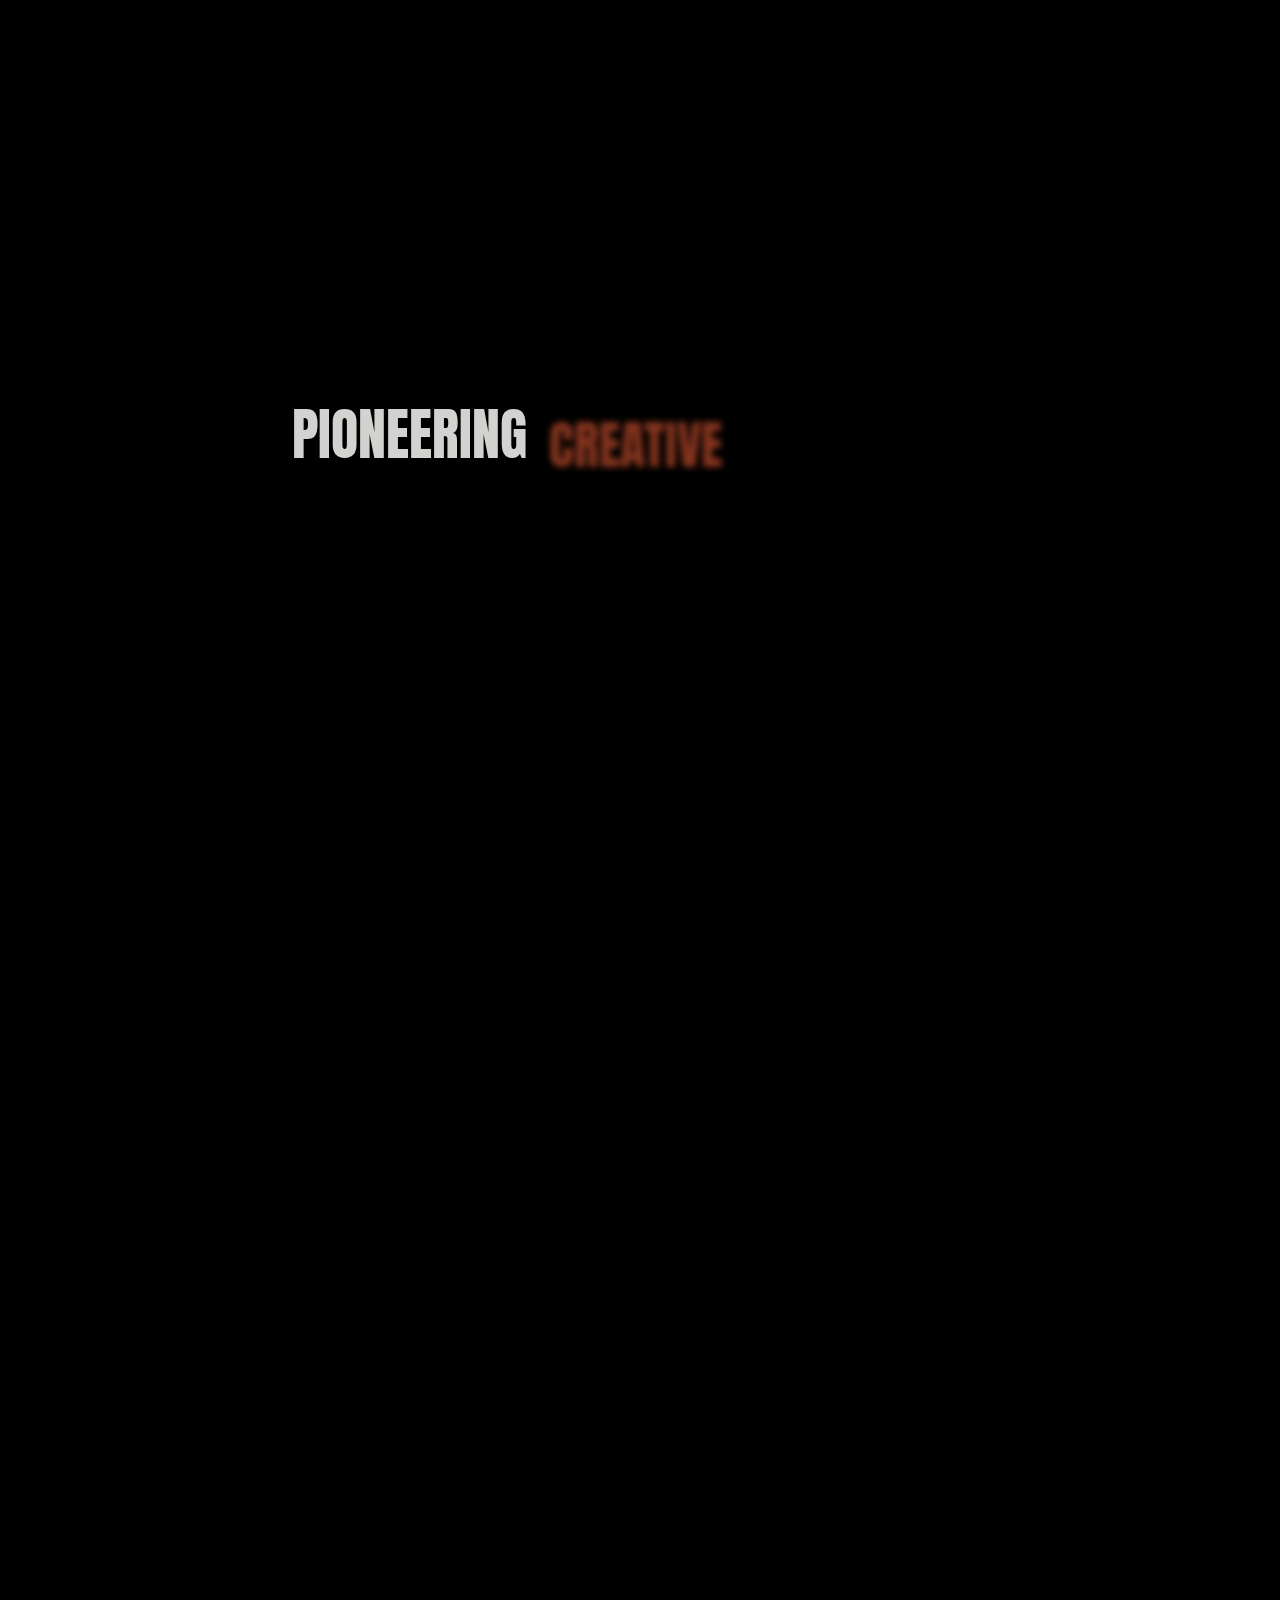
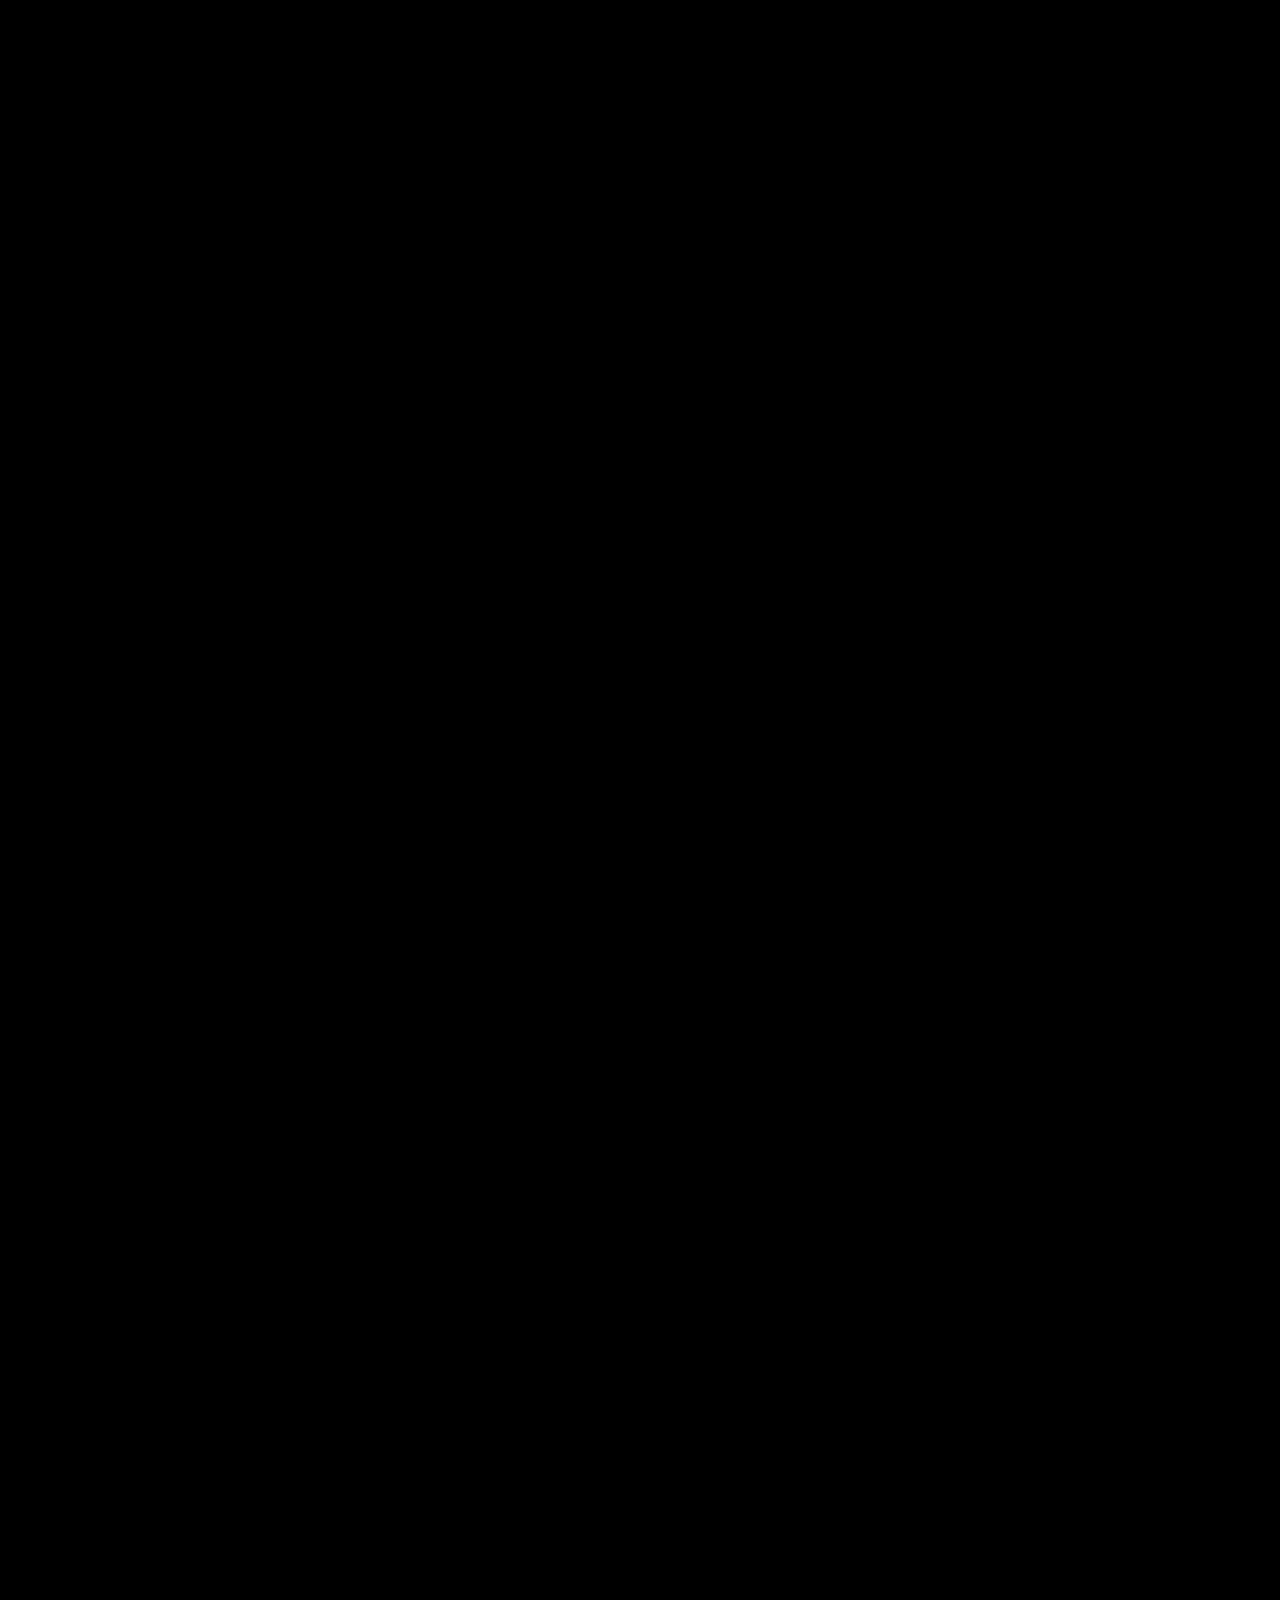
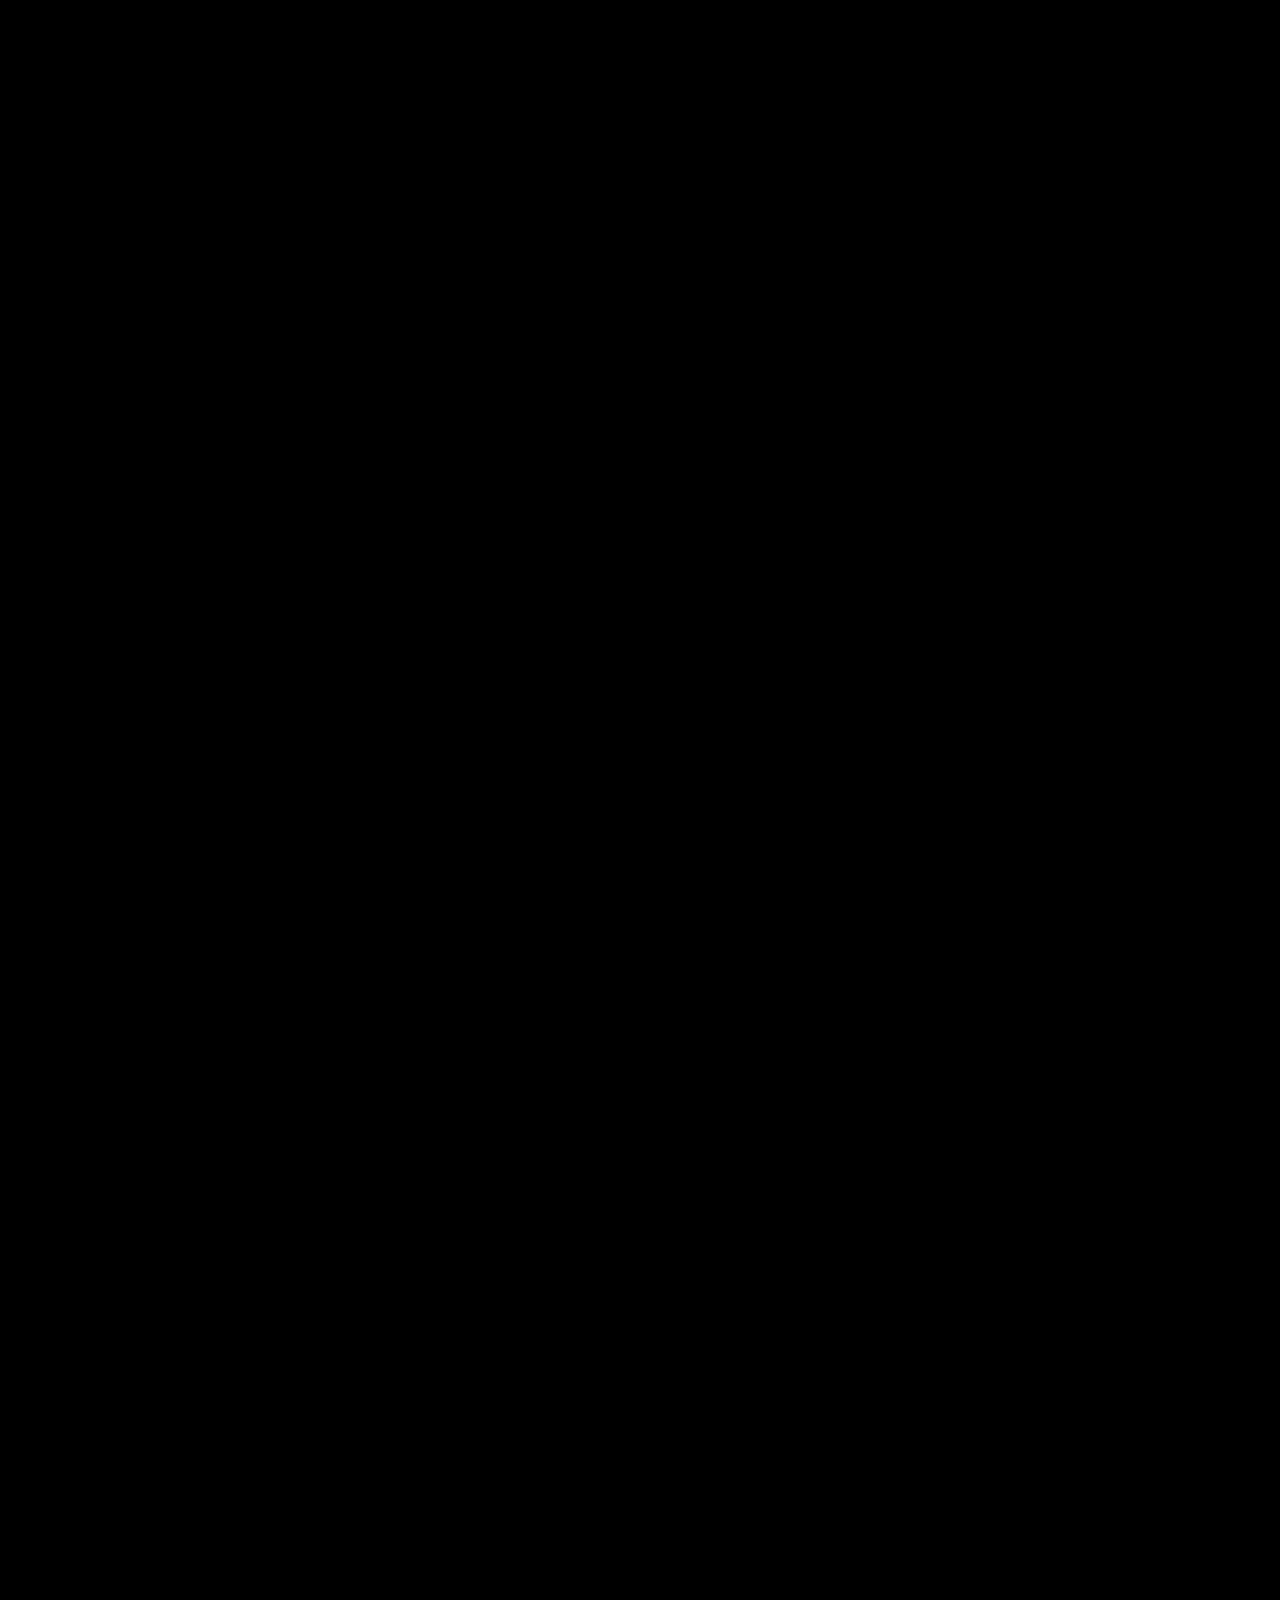
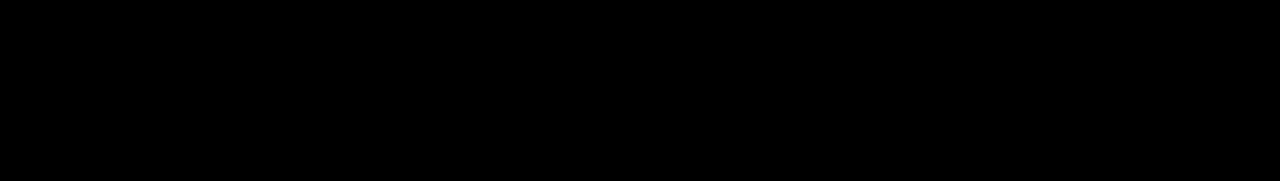
<file: project-1-stl.html>
<!DOCTYPE html>
<html lang="zxx">

<head>

    <meta charset="UTF-8">
    <meta name="viewport" content="width=device-width, initial-scale=1.0">
    <meta http-equiv="X-UA-Compatible" content="ie=edge">

    <!-- grid css -->
    <link rel="stylesheet" href="css/plugins/bootstrap-grid.css">
    <!-- font awesome css -->
    <link rel="stylesheet" href="css/plugins/fontawesome.min.css">
    <!-- swiper css -->
    <link rel="stylesheet" href="css/plugins/swiper.min.css">
    <!-- okai css -->
    <link rel="stylesheet" href="css/style-stylish.css">
    <!-- page title -->
    <title>Pixy</title>

</head>

<body>

    <!-- wrapper -->
    <div id="smooth-wrapper" class="mil-page-wrapper">

        <!-- cursor -->
        <div class="mil-cursor-follower"></div>
        <!-- cursor end -->

        <!-- preloader -->
        <div class="mil-preloader">
            <div class="mil-preloader-animation">
                <div class="mil-pos-abs mil-animation-1">
                    <p class="mil-head1 mil-m1">Pioneering</p>
                    <p class="mil-head1 mil-a2">Creative</p>
                    <p class="mil-head1 mil-m1">Excellence</p>
                </div>
                <div class="mil-pos-abs mil-animation-2">
                    <div class="mil-reveal-frame">
                        <p class="mil-reveal-box"></p>
                        <p class="mil-head1 mil-m1">pixy.com</p>
                    </div>
                </div>
            </div>
        </div>
        <!-- preloader end -->

        <!-- scroll progress -->
        <div class="mil-progress-track">
            <div class="mil-progress"></div>
        </div>
        <!-- scroll progress end -->

        <!-- fixed elements -->
        <div class="mil-fixed">
            <div class="mil-top-panel-2">
                <div class="container">
                    <div class="mil-left-side mil-tp-transition" id="swupTpLeft">
                        <a href="#top" class="mil-logo mil-scroll-to" data-no-swup>
                            <i class="far fa-cube"></i>
                            <span>Pixy</span>
                        </a>
                    </div>

                    <div class="mil-onepage-nav" id="swup-opm">
                    </div>

                    <div class="mil-buttons-tp-frame mil-c-gone">
                        <div class="mil-buttons">
                            <a href="contact-stl.html" class="mil-tp-btn"><i class="fal fa-envelope"></i></a>
                            <div class="mil-tp-btn">
                                <div class="mil-menu-btn"><span></span></div>
                            </div>
                        </div>
                    </div>
                </div>
            </div>

            <div class="mil-menu-frame mil-menu-frame-2">
                <div class="mil-menu-window">
                    <div class="container">
                        <div class="row mil-no-g">
                            <div class="col-lg-6">
                                <div class="mil-left-side">
                                    <div class="mil-menu-part mil-inner-scroll" id="swupMenu">
                                        <ul class="mil-main-menu mil-c-gone">
                                            <li class="mil-has-children">
                                                <a href="#.">Template style</a>
                                                <ul>
                                                    <li><a href="home-1.html" target="_blank" data-no-swup>Friendly</a></li>
                                                    <li class="mil-current"><a href="home-4.html" target="_blank" data-no-swup>Stylish</a></li>
                                                </ul>
                                            </li>
                                            <li class="mil-has-children">
                                                <a href="#.">Home type</a>
                                                <ul>
                                                    <li><a href="home-4.html">Corporate</a></li>
                                                    <li><a href="home-5.html">Agency</a></li>
                                                    <li><a href="home-6.html">Personal</a></li>
                                                </ul>
                                            </li>
                                            <li class="mil-has-children">
                                                <a href="#.">Portfolio</a>
                                                <ul>
                                                    <li><a href="portfolio-1-stl.html">Grid type 1</a></li>
                                                    <li><a href="portfolio-2-stl.html">Grid type 2</a></li>
                                                    <li><a href="portfolio-3-stl.html">Grid type 3</a></li>
                                                </ul>
                                            </li>
                                            <li class="mil-has-children">
                                                <a href="#.">Pages</a>
                                                <ul>
                                                    <li><a href="team-stl.html">Team</a></li>
                                                    <li><a href="contact-stl.html">Contact</a></li>
                                                    <li><a href="services-stl.html">Services</a></li>
                                                    <li><a href="service-stl.html">Service single</a></li>
                                                    <li><a href="blog-stl.html">Blog</a></li>
                                                    <li><a href="publication-stl.html">Publication</a></li>
                                                    <li><a href="404-stl.html">404</a></li>
                                                </ul>
                                            </li>
                                        </ul>
                                    </div>
                                    <div class="mil-bottom-part">
                                        <p class="mil-text-sm">©2024. All rights reserved.</p>
                                    </div>
                                </div>
                            </div>
                            <div class="col-lg-6">
                                <div class="mil-right-side">
                                    <div class="mil-links-part">
                                        <ul class="mil-links">
                                            <li><a href="#.">Privacy policy</a></li>
                                            <li><a href="#.">Therms and conditions</a></li>
                                            <li><a href="#.">Site map</a></li>
                                            <li><a href="#.">Careers</a></li>
                                        </ul>
                                    </div>
                                    <div class="mil-blog-part">
                                        <div class="mil-blog-section">
                                            <div class="mil-jcb mil-aic">
                                                <h4 class="mil-head4 mil-mb30">Latest from blog</h4>
                                                <div class="mil-sb-nav mil-mb30">
                                                    <div class="mil-slider-btn mil-sb-prev mil-c-gone"><i class="fal fa-arrow-left"></i></div>
                                                    <div class="mil-slider-btn mil-sb-next mil-c-gone"><i class="fal fa-arrow-right"></i></div>
                                                </div>
                                            </div>
                                            <div class="swiper-container mil-blog-slider-sm">
                                                <div class="swiper-wrapper">
                                                    <div class="swiper-slide">
                                                        <a href="publication-stl.html" class="mil-blog-card-sm mil-c-gone">
                                                            <div class="mil-cover">
                                                                <div class="mil-hover-frame">
                                                                    <img src="img/blog/9.jpg" alt="cover">
                                                                </div>
                                                            </div>
                                                            <div class="mil-text-frame">
                                                                <h4 class="mil-head6 mil-max-1row-text">How to Become a Graphic Designer in 10 Simple Steps</h4>
                                                            </div>
                                                        </a>
                                                    </div>
                                                    <div class="swiper-slide">
                                                        <a href="publication-stl.html" class="mil-blog-card-sm mil-c-gone">
                                                            <div class="mil-cover">
                                                                <div class="mil-hover-frame">
                                                                    <img src="img/blog/10.jpg" alt="cover">
                                                                </div>
                                                            </div>
                                                            <div class="mil-text-frame">
                                                                <h4 class="mil-head6 mil-max-1row-text">10 Essential Tools Every Graphic Designer Should Master</h4>
                                                            </div>
                                                        </a>
                                                    </div>
                                                    <div class="swiper-slide">
                                                        <a href="publication-stl.html" class="mil-blog-card-sm mil-c-gone">
                                                            <div class="mil-cover">
                                                                <div class="mil-hover-frame">
                                                                    <img src="img/blog/11.jpg" alt="cover">
                                                                </div>
                                                            </div>
                                                            <div class="mil-text-frame">
                                                                <h4 class="mil-head6 mil-max-1row-text">The Ultimate Guide to UI/UX Design for Beginners</h4>
                                                            </div>
                                                        </a>
                                                    </div>
                                                    <div class="swiper-slide">
                                                        <a href="publication-stl.html" class="mil-blog-card-sm mil-c-gone">
                                                            <div class="mil-cover">
                                                                <div class="mil-hover-frame">
                                                                    <img src="img/blog/12.jpg" alt="cover">
                                                                </div>
                                                            </div>
                                                            <div class="mil-text-frame">
                                                                <h4 class="mil-head6 mil-max-1row-text">How to Create Stunning Visuals with Minimal Effort</h4>
                                                            </div>
                                                        </a>
                                                    </div>
                                                </div>
                                            </div>
                                        </div>
                                        <div class="mil-menu-social">
                                            <ul class="mil-social mil-c-gone">
                                                <li><a href="#." target="_blank" data-no-swup><i class="far fa-circle"></i></a></li>
                                                <li><a href="#." target="_blank" data-no-swup><i class="far fa-circle"></i></a></li>
                                                <li><a href="#." target="_blank" data-no-swup><i class="far fa-circle"></i></a></li>
                                                <li><a href="#." target="_blank" data-no-swup><i class="far fa-circle"></i></a></li>
                                                <li><a href="#." target="_blank" data-no-swup><i class="far fa-circle"></i></a></li>
                                            </ul>
                                        </div>
                                    </div>
                                </div>
                            </div>
                        </div>
                    </div>
                </div>
            </div>
        </div>
        <!-- fixed elements end -->

        <!-- page transition -->
        <div class="mil-transition-fade" id="swup">
            <div class="mil-transition-frame">

                <!-- content -->
                <div id="smooth-content" class="mil-content">

                    <!-- hero -->
                    <div class="mil-hero-1 mil-sm-hero mil-stl mil-up" id="top">
                        <div class="mil-overlay"></div>
                        <div class="container mil-hero-main mil-relative mil-aic">
                            <div class="mil-hero-text mil-scale-img" data-value-1="1.3" data-value-2="0.95">
                                <div class="mil-text-pad"></div>
                                <ul class="mil-breadcrumbs mil-mb60 mil-c-gone">
                                    <li>
                                        <a href="portfolio-1-stl.html">Portfolio</a>
                                    </li>
                                    <li>
                                        <a href="#.">Project</a>
                                    </li>
                                </ul>
                                <h1 class="mil-display2 mil-rubber">Cyberfeature</h1>
                            </div>
                        </div>
                    </div>
                    <!-- hero end -->

                    <!-- details -->
                    <div id="scroll">
                        <div class="container">
                            <div class="row mil-jcb mil-aic">
                                <div class="col-lg-6 mil-mb160">
                                    <div class="mil-project-img mil-port mil-up">
                                        <img src="img/works/1/1-s.jpg" alt="project" class="mil-scale-img" data-value-1="1.15" data-value-2="1">
                                    </div>
                                </div>
                                <div class="col-lg-5 mil-mb160">
                                    <p class="mil-stylized mil-m2 mil-mb60 mil-up">About project</p>
                                    <h2 class="mil-head1 mil-mb60 mil-up">Design That <br><span class="mil-a1">Speaks</span> Volumes</h2>
                                    <p class="mil-text-md mil-mb60 mil-up">Ducimus, expedita magnam assumenda in alias modi, ipsam. Dolor maxime iusto, labore dicta obcaecati, vero recusandae deleniti inventore commodi ex! Temporibus fuga quisquam deserunt nobis cum minima ipsa voluptatibus quasi aspernatur accusantium et saepe porro rem dolorem ad neque eaque vel, perspiciatis doloribus earum. Pariatur omnis labore sit, facilis tempora repudiandae earum illo ducimus ullam quaerat, repellendus! Voluptatum dolor, sint fugiat a!</p>
                                    <div class="mil-team-quote mil-up">
                                        <div class="mil-portrait">
                                            <img src="img/team/ceo.jpg" alt="SEO portrait">
                                        </div>
                                        <p class="mil-text-md mil-m1"><span class="mil-bold">Passionately Creating</span> Design Wonders: <br><span class="mil-bold">Unleashing</span> Boundless Creativity</p>
                                    </div>
                                </div>
                            </div>
                        </div>
                    </div>
                    <div class="mil-p-0-100">
                        <div class="container">
                            <div class="row">
                                <div class="col-lg-6">
                                    <div class="row">
                                        <div class="col-lg-4 mil-mb60">
                                            <h6 class="mil-head4 mil-mb30 mil-up">Client</h6>
                                            <p class="mil-text-md mil-up">Envato Market</p>
                                            <p class="mil-text-md mil-up"><a href="#." class="mil-text-link mil-a2" data-no-swup>Visit website</a></p>
                                        </div>
                                        <div class="col-lg-4 mil-mb60">
                                            <h6 class="mil-head4 mil-mb30 mil-up">Date</h6>
                                            <p class="mil-text-md mil-up">From April 2024</p>
                                            <p class="mil-text-md mil-up">To January 2025</p>
                                        </div>
                                        <div class="col-lg-4 mil-mb60">
                                            <h6 class="mil-head4 mil-mb30 mil-up">Executors</h6>
                                            <p class="mil-text-md mil-up">Emma Miller</p>
                                            <p class="mil-text-md mil-up">Paul Trueman</p>
                                        </div>
                                    </div>
                                </div>
                            </div>
                        </div>
                    </div>
                    <div class="mil-p-0-130">
                        <div class="container">
                            <div class="row">
                                <div class="col-lg-6">
                                    <div class="mil-project-img mil-square mil-mb30 mil-up">
                                        <img src="img/works/1/2-s.jpg" alt="project" class="mil-scale-img" data-value-1="1.15" data-value-2="1">
                                    </div>
                                </div>
                                <div class="col-lg-6">
                                    <div class="mil-project-img mil-square mil-mb30 mil-up">
                                        <img src="img/works/1/3-s.jpg" alt="project" class="mil-scale-img" data-value-1="1.15" data-value-2="1">
                                    </div>
                                </div>
                                <div class="col-lg-6">
                                    <div class="mil-project-img mil-square mil-mb30 mil-up">
                                        <img src="img/works/1/4-s.jpg" alt="project" class="mil-scale-img" data-value-1="1.15" data-value-2="1">
                                    </div>
                                </div>
                                <div class="col-lg-6">
                                    <div class="mil-project-img mil-square mil-mb30 mil-up">
                                        <img src="img/works/1/5-s.jpg" alt="project" class="mil-scale-img" data-value-1="1.15" data-value-2="1">
                                    </div>
                                </div>
                            </div>
                        </div>
                    </div>
                    <div class="mil-p-0-160">
                        <div class="container mil-relative">
                            <div class="mil-objects">
                                <div class="mil-obj-1"></div>
                                <div class="mil-obj-2"></div>
                            </div>
                            <h2 class="mil-head1 mil-rubber mil-taс mil-up">Transforming <span class="mil-a1">Ideas</span> into Stunning Visual Narratives that <span class="mil-a2">Captivate</span> and Connect</h2>
                        </div>
                    </div>
                    <!-- details end -->

                    <!-- next project -->
                    <div class="container">
                        <div class="mil-half-container mil-stl mil-up">
                            <div class="mil-text-box mil-g-m4 mil-p-160-160">
                                <p class="mil-stylized mil-a1 mil-mb60 mil-up">Next project</p>
                                <h2 class="mil-display3 mil-mb60 mil-m1 mil-up">Projection</h2>
                                <p class="mil-text-md mil-deco-text mil-shortened mil-mb60 mil-up">Pariatur omnis labore sit, facilis tempora repudiandae earum</p>
                                <div class="mil-up"><a href="project-2-stl.html" class="mil-btn mil-btn-border mil-m1 mil-c-gone">View project</a></div>
                            </div>
                            <div class="mil-image-box">
                                <div class="mil-image-frame">
                                    <img src="img/works/2/1-s.jpg" alt="img" class="mil-scale-img" data-value-1="1.20" data-value-2="1">
                                    <div class="mil-overlay"></div>
                                </div>
                            </div>
                        </div>
                        <div class="row mil-aic mil-jcb mil-no-g">
                            <div class="col-lg-6">
                                <div class="mil-button-pad mil-a1 mil-jst" style="display: block"></div>
                            </div>
                            <div class="col-lg-6 mil-992-gone">
                                <div class="mil-text-pad">
                                    <p class="mil-stylized mil-up">Designing a Better World Today</p>
                                </div>
                            </div>
                        </div>
                    </div>
                    <!-- next project end -->

                    <!-- footer -->
                    <footer class="mil-footer mil-p-160-160">
                        <div class="container">
                            <div class="row mil-no-g">
                                <div class="col-lg-6 mil-up">
                                    <a href="contact-stl.html" class="mil-footer-contact mil-mb90">
                                        <h6 class="mil-footer-link mil-rubber mil-m1">Let’s TALK</h6>
                                        <span class="mil-stylized-btn mil-c-gone">
                                            <i class="fal fa-arrow-up"></i>
                                            <span>Read more</span>
                                        </span>
                                    </a>
                                </div>
                                <div class="col-lg-12">
                                    <div class="mil-footer-menu-frame mil-mb90 mil-up">
                                        <ul class="mil-footer-menu">
                                            <li><a href="#." class="mil-c-gone">Home</a></li>
                                            <li><a href="#." class="mil-c-gone">Services</a></li>
                                            <li><a href="#." class="mil-c-gone">About</a></li>
                                            <li><a href="#." class="mil-c-gone">Portfolio</a></li>
                                            <li><a href="#." class="mil-c-gone">Contact</a></li>
                                        </ul>
                                        <ul class="mil-social mil-c-gone">
                                            <li><a href="#." target="_blank" data-no-swup><i class="far fa-circle"></i></a></li>
                                            <li><a href="#." target="_blank" data-no-swup><i class="far fa-circle"></i></a></li>
                                            <li><a href="#." target="_blank" data-no-swup><i class="far fa-circle"></i></a></li>
                                            <li><a href="#." target="_blank" data-no-swup><i class="far fa-circle"></i></a></li>
                                            <li><a href="#." target="_blank" data-no-swup><i class="far fa-circle"></i></a></li>
                                        </ul>
                                    </div>
                                </div>
                                <div class="col-lg-12">
                                    <div class="mil-footer-bottom mil-up">
                                        <p class="mil-text-sm">©2024. All rights reserved.</p>
                                        <p class="mil-text-sm">Design by: <a href="https://themeforest.net/user/millerdigitaldesign/portfolio" class="mil-text-link mil-a2 mil-c-gone">Nazar Miller</a></p>
                                    </div>
                                </div>
                            </div>

                        </div>
                    </footer>
                    <!-- footer end -->

                </div>
                <!-- content -->

            </div>
        </div>
        <!-- page transition -->

    </div>
    <!-- wrapper end -->

    <!-- swup js -->
    <script src="js/plugins/swup.min.js"></script>
    <!-- gsap js -->
    <script src="js/plugins/gsap.min.js"></script>
    <!-- scroll smoother -->
    <script src="js/plugins/ScrollSmoother.min.js"></script>
    <!-- scroll trigger js -->
    <script src="js/plugins/ScrollTrigger.min.js"></script>
    <!-- scroll to js -->
    <script src="js/plugins/ScrollTo.min.js"></script>
    <!-- swiper js -->
    <script src="js/plugins/swiper.min.js"></script>
    <!-- parallax js -->
    <script src="js/plugins/parallax.js"></script>

    <!-- pixy js -->
    <script src="js/main.js"></script>

</body>

</html>
</file>
<file: css/util.css>
/*//////////////////////////////////////////////////////////////////
[ REBOOT ]*/
*, *:before, *:after {
	margin: 0px; 
	padding: 0px; 
	-webkit-box-sizing: border-box;
	-moz-box-sizing: border-box;
	box-sizing: border-box;
}

body, html {
	font-family: Arial, sans-serif;
	font-size: 15px;
	color: #666666;

	height: 100%;
	background-color: #fff;
	-webkit-box-sizing: border-box;
	-moz-box-sizing: border-box;
	box-sizing: border-box;
}

/*---------------------------------------------*/
a:focus {outline: none;}
a:hover {text-decoration: none;}

/* ------------------------------------ */
h1,h2,h3,h4,h5,h6,p {margin: 0px;}

ul, li {
	margin: 0px;
	list-style-type: none;
}


/* ------------------------------------ */
input, textarea, label {
	display: block;
	outline: none;
	border: none;
}

/* ------------------------------------ */
button {
	outline: none;
	border: none;
	background: transparent;
	cursor: pointer;
}
button:focus {outline: none;}

iframe {border: none;}


/*//////////////////////////////////////////////////////////////////
[ FONT SIZE ]*/
.fs-1 {font-size: 1px;}
.fs-2 {font-size: 2px;}
.fs-3 {font-size: 3px;}
.fs-4 {font-size: 4px;}
.fs-5 {font-size: 5px;}
.fs-6 {font-size: 6px;}
.fs-7 {font-size: 7px;}
.fs-8 {font-size: 8px;}
.fs-9 {font-size: 9px;}
.fs-10 {font-size: 10px;}
.fs-11 {font-size: 11px;}
.fs-12 {font-size: 12px;}
.fs-13 {font-size: 13px;}
.fs-14 {font-size: 14px;}
.fs-15 {font-size: 15px;}
.fs-16 {font-size: 16px;}
.fs-17 {font-size: 17px;}
.fs-18 {font-size: 18px;}
.fs-19 {font-size: 19px;}
.fs-20 {font-size: 20px;}
.fs-21 {font-size: 21px;}
.fs-22 {font-size: 22px;}
.fs-23 {font-size: 23px;}
.fs-24 {font-size: 24px;}
.fs-25 {font-size: 25px;}
.fs-26 {font-size: 26px;}
.fs-27 {font-size: 27px;}
.fs-28 {font-size: 28px;}
.fs-29 {font-size: 29px;}
.fs-30 {font-size: 30px;}
.fs-31 {font-size: 31px;}
.fs-32 {font-size: 32px;}
.fs-33 {font-size: 33px;}
.fs-34 {font-size: 34px;}
.fs-35 {font-size: 35px;}
.fs-36 {font-size: 36px;}
.fs-37 {font-size: 37px;}
.fs-38 {font-size: 38px;}
.fs-39 {font-size: 39px;}
.fs-40 {font-size: 40px;}
.fs-41 {font-size: 41px;}
.fs-42 {font-size: 42px;}
.fs-43 {font-size: 43px;}
.fs-44 {font-size: 44px;}
.fs-45 {font-size: 45px;}
.fs-46 {font-size: 46px;}
.fs-47 {font-size: 47px;}
.fs-48 {font-size: 48px;}
.fs-49 {font-size: 49px;}
.fs-50 {font-size: 50px;}
.fs-51 {font-size: 51px;}
.fs-52 {font-size: 52px;}
.fs-53 {font-size: 53px;}
.fs-54 {font-size: 54px;}
.fs-55 {font-size: 55px;}
.fs-56 {font-size: 56px;}
.fs-57 {font-size: 57px;}
.fs-58 {font-size: 58px;}
.fs-59 {font-size: 59px;}
.fs-60 {font-size: 60px;}
.fs-61 {font-size: 61px;}
.fs-62 {font-size: 62px;}
.fs-63 {font-size: 63px;}
.fs-64 {font-size: 64px;}
.fs-65 {font-size: 65px;}
.fs-66 {font-size: 66px;}
.fs-67 {font-size: 67px;}
.fs-68 {font-size: 68px;}
.fs-69 {font-size: 69px;}
.fs-70 {font-size: 70px;}
.fs-71 {font-size: 71px;}
.fs-72 {font-size: 72px;}
.fs-73 {font-size: 73px;}
.fs-74 {font-size: 74px;}
.fs-75 {font-size: 75px;}
.fs-76 {font-size: 76px;}
.fs-77 {font-size: 77px;}
.fs-78 {font-size: 78px;}
.fs-79 {font-size: 79px;}
.fs-80 {font-size: 80px;}
.fs-81 {font-size: 81px;}
.fs-82 {font-size: 82px;}
.fs-83 {font-size: 83px;}
.fs-84 {font-size: 84px;}
.fs-85 {font-size: 85px;}
.fs-86 {font-size: 86px;}
.fs-87 {font-size: 87px;}
.fs-88 {font-size: 88px;}
.fs-89 {font-size: 89px;}
.fs-90 {font-size: 90px;}
.fs-91 {font-size: 91px;}
.fs-92 {font-size: 92px;}
.fs-93 {font-size: 93px;}
.fs-94 {font-size: 94px;}
.fs-95 {font-size: 95px;}
.fs-96 {font-size: 96px;}
.fs-97 {font-size: 97px;}
.fs-98 {font-size: 98px;}
.fs-99 {font-size: 99px;}
.fs-100 {font-size: 100px;}
.fs-101 {font-size: 101px;}
.fs-102 {font-size: 102px;}
.fs-103 {font-size: 103px;}
.fs-104 {font-size: 104px;}
.fs-105 {font-size: 105px;}
.fs-106 {font-size: 106px;}
.fs-107 {font-size: 107px;}
.fs-108 {font-size: 108px;}
.fs-109 {font-size: 109px;}
.fs-110 {font-size: 110px;}
.fs-111 {font-size: 111px;}
.fs-112 {font-size: 112px;}
.fs-113 {font-size: 113px;}
.fs-114 {font-size: 114px;}
.fs-115 {font-size: 115px;}
.fs-116 {font-size: 116px;}
.fs-117 {font-size: 117px;}
.fs-118 {font-size: 118px;}
.fs-119 {font-size: 119px;}
.fs-120 {font-size: 120px;}
.fs-121 {font-size: 121px;}
.fs-122 {font-size: 122px;}
.fs-123 {font-size: 123px;}
.fs-124 {font-size: 124px;}
.fs-125 {font-size: 125px;}
.fs-126 {font-size: 126px;}
.fs-127 {font-size: 127px;}
.fs-128 {font-size: 128px;}
.fs-129 {font-size: 129px;}
.fs-130 {font-size: 130px;}
.fs-131 {font-size: 131px;}
.fs-132 {font-size: 132px;}
.fs-133 {font-size: 133px;}
.fs-134 {font-size: 134px;}
.fs-135 {font-size: 135px;}
.fs-136 {font-size: 136px;}
.fs-137 {font-size: 137px;}
.fs-138 {font-size: 138px;}
.fs-139 {font-size: 139px;}
.fs-140 {font-size: 140px;}
.fs-141 {font-size: 141px;}
.fs-142 {font-size: 142px;}
.fs-143 {font-size: 143px;}
.fs-144 {font-size: 144px;}
.fs-145 {font-size: 145px;}
.fs-146 {font-size: 146px;}
.fs-147 {font-size: 147px;}
.fs-148 {font-size: 148px;}
.fs-149 {font-size: 149px;}
.fs-150 {font-size: 150px;}
.fs-151 {font-size: 151px;}
.fs-152 {font-size: 152px;}
.fs-153 {font-size: 153px;}
.fs-154 {font-size: 154px;}
.fs-155 {font-size: 155px;}
.fs-156 {font-size: 156px;}
.fs-157 {font-size: 157px;}
.fs-158 {font-size: 158px;}
.fs-159 {font-size: 159px;}
.fs-160 {font-size: 160px;}
.fs-161 {font-size: 161px;}
.fs-162 {font-size: 162px;}
.fs-163 {font-size: 163px;}
.fs-164 {font-size: 164px;}
.fs-165 {font-size: 165px;}
.fs-166 {font-size: 166px;}
.fs-167 {font-size: 167px;}
.fs-168 {font-size: 168px;}
.fs-169 {font-size: 169px;}
.fs-170 {font-size: 170px;}
.fs-171 {font-size: 171px;}
.fs-172 {font-size: 172px;}
.fs-173 {font-size: 173px;}
.fs-174 {font-size: 174px;}
.fs-175 {font-size: 175px;}
.fs-176 {font-size: 176px;}
.fs-177 {font-size: 177px;}
.fs-178 {font-size: 178px;}
.fs-179 {font-size: 179px;}
.fs-180 {font-size: 180px;}
.fs-181 {font-size: 181px;}
.fs-182 {font-size: 182px;}
.fs-183 {font-size: 183px;}
.fs-184 {font-size: 184px;}
.fs-185 {font-size: 185px;}
.fs-186 {font-size: 186px;}
.fs-187 {font-size: 187px;}
.fs-188 {font-size: 188px;}
.fs-189 {font-size: 189px;}
.fs-190 {font-size: 190px;}
.fs-191 {font-size: 191px;}
.fs-192 {font-size: 192px;}
.fs-193 {font-size: 193px;}
.fs-194 {font-size: 194px;}
.fs-195 {font-size: 195px;}
.fs-196 {font-size: 196px;}
.fs-197 {font-size: 197px;}
.fs-198 {font-size: 198px;}
.fs-199 {font-size: 199px;}
.fs-200 {font-size: 200px;}

/*//////////////////////////////////////////////////////////////////
[ PADDING ]*/
.p-t-0 {padding-top: 0px;}
.p-t-1 {padding-top: 1px;}
.p-t-2 {padding-top: 2px;}
.p-t-3 {padding-top: 3px;}
.p-t-4 {padding-top: 4px;}
.p-t-5 {padding-top: 5px;}
.p-t-6 {padding-top: 6px;}
.p-t-7 {padding-top: 7px;}
.p-t-8 {padding-top: 8px;}
.p-t-9 {padding-top: 9px;}
.p-t-10 {padding-top: 10px;}
.p-t-11 {padding-top: 11px;}
.p-t-12 {padding-top: 12px;}
.p-t-13 {padding-top: 13px;}
.p-t-14 {padding-top: 14px;}
.p-t-15 {padding-top: 15px;}
.p-t-16 {padding-top: 16px;}
.p-t-17 {padding-top: 17px;}
.p-t-18 {padding-top: 18px;}
.p-t-19 {padding-top: 19px;}
.p-t-20 {padding-top: 20px;}
.p-t-21 {padding-top: 21px;}
.p-t-22 {padding-top: 22px;}
.p-t-23 {padding-top: 23px;}
.p-t-24 {padding-top: 24px;}
.p-t-25 {padding-top: 25px;}
.p-t-26 {padding-top: 26px;}
.p-t-27 {padding-top: 27px;}
.p-t-28 {padding-top: 28px;}
.p-t-29 {padding-top: 29px;}
.p-t-30 {padding-top: 30px;}
.p-t-31 {padding-top: 31px;}
.p-t-32 {padding-top: 32px;}
.p-t-33 {padding-top: 33px;}
.p-t-34 {padding-top: 34px;}
.p-t-35 {padding-top: 35px;}
.p-t-36 {padding-top: 36px;}
.p-t-37 {padding-top: 37px;}
.p-t-38 {padding-top: 38px;}
.p-t-39 {padding-top: 39px;}
.p-t-40 {padding-top: 40px;}
.p-t-41 {padding-top: 41px;}
.p-t-42 {padding-top: 42px;}
.p-t-43 {padding-top: 43px;}
.p-t-44 {padding-top: 44px;}
.p-t-45 {padding-top: 45px;}
.p-t-46 {padding-top: 46px;}
.p-t-47 {padding-top: 47px;}
.p-t-48 {padding-top: 48px;}
.p-t-49 {padding-top: 49px;}
.p-t-50 {padding-top: 50px;}
.p-t-51 {padding-top: 51px;}
.p-t-52 {padding-top: 52px;}
.p-t-53 {padding-top: 53px;}
.p-t-54 {padding-top: 54px;}
.p-t-55 {padding-top: 55px;}
.p-t-56 {padding-top: 56px;}
.p-t-57 {padding-top: 57px;}
.p-t-58 {padding-top: 58px;}
.p-t-59 {padding-top: 59px;}
.p-t-60 {padding-top: 60px;}
.p-t-61 {padding-top: 61px;}
.p-t-62 {padding-top: 62px;}
.p-t-63 {padding-top: 63px;}
.p-t-64 {padding-top: 64px;}
.p-t-65 {padding-top: 65px;}
.p-t-66 {padding-top: 66px;}
.p-t-67 {padding-top: 67px;}
.p-t-68 {padding-top: 68px;}
.p-t-69 {padding-top: 69px;}
.p-t-70 {padding-top: 70px;}
.p-t-71 {padding-top: 71px;}
.p-t-72 {padding-top: 72px;}
.p-t-73 {padding-top: 73px;}
.p-t-74 {padding-top: 74px;}
.p-t-75 {padding-top: 75px;}
.p-t-76 {padding-top: 76px;}
.p-t-77 {padding-top: 77px;}
.p-t-78 {padding-top: 78px;}
.p-t-79 {padding-top: 79px;}
.p-t-80 {padding-top: 80px;}
.p-t-81 {padding-top: 81px;}
.p-t-82 {padding-top: 82px;}
.p-t-83 {padding-top: 83px;}
.p-t-84 {padding-top: 84px;}
.p-t-85 {padding-top: 85px;}
.p-t-86 {padding-top: 86px;}
.p-t-87 {padding-top: 87px;}
.p-t-88 {padding-top: 88px;}
.p-t-89 {padding-top: 89px;}
.p-t-90 {padding-top: 90px;}
.p-t-91 {padding-top: 91px;}
.p-t-92 {padding-top: 92px;}
.p-t-93 {padding-top: 93px;}
.p-t-94 {padding-top: 94px;}
.p-t-95 {padding-top: 95px;}
.p-t-96 {padding-top: 96px;}
.p-t-97 {padding-top: 97px;}
.p-t-98 {padding-top: 98px;}
.p-t-99 {padding-top: 99px;}
.p-t-100 {padding-top: 100px;}
.p-t-101 {padding-top: 101px;}
.p-t-102 {padding-top: 102px;}
.p-t-103 {padding-top: 103px;}
.p-t-104 {padding-top: 104px;}
.p-t-105 {padding-top: 105px;}
.p-t-106 {padding-top: 106px;}
.p-t-107 {padding-top: 107px;}
.p-t-108 {padding-top: 108px;}
.p-t-109 {padding-top: 109px;}
.p-t-110 {padding-top: 110px;}
.p-t-111 {padding-top: 111px;}
.p-t-112 {padding-top: 112px;}
.p-t-113 {padding-top: 113px;}
.p-t-114 {padding-top: 114px;}
.p-t-115 {padding-top: 115px;}
.p-t-116 {padding-top: 116px;}
.p-t-117 {padding-top: 117px;}
.p-t-118 {padding-top: 118px;}
.p-t-119 {padding-top: 119px;}
.p-t-120 {padding-top: 120px;}
.p-t-121 {padding-top: 121px;}
.p-t-122 {padding-top: 122px;}
.p-t-123 {padding-top: 123px;}
.p-t-124 {padding-top: 124px;}
.p-t-125 {padding-top: 125px;}
.p-t-126 {padding-top: 126px;}
.p-t-127 {padding-top: 127px;}
.p-t-128 {padding-top: 128px;}
.p-t-129 {padding-top: 129px;}
.p-t-130 {padding-top: 130px;}
.p-t-131 {padding-top: 131px;}
.p-t-132 {padding-top: 132px;}
.p-t-133 {padding-top: 133px;}
.p-t-134 {padding-top: 134px;}
.p-t-135 {padding-top: 135px;}
.p-t-136 {padding-top: 136px;}
.p-t-137 {padding-top: 137px;}
.p-t-138 {padding-top: 138px;}
.p-t-139 {padding-top: 139px;}
.p-t-140 {padding-top: 140px;}
.p-t-141 {padding-top: 141px;}
.p-t-142 {padding-top: 142px;}
.p-t-143 {padding-top: 143px;}
.p-t-144 {padding-top: 144px;}
.p-t-145 {padding-top: 145px;}
.p-t-146 {padding-top: 146px;}
.p-t-147 {padding-top: 147px;}
.p-t-148 {padding-top: 148px;}
.p-t-149 {padding-top: 149px;}
.p-t-150 {padding-top: 150px;}
.p-t-151 {padding-top: 151px;}
.p-t-152 {padding-top: 152px;}
.p-t-153 {padding-top: 153px;}
.p-t-154 {padding-top: 154px;}
.p-t-155 {padding-top: 155px;}
.p-t-156 {padding-top: 156px;}
.p-t-157 {padding-top: 157px;}
.p-t-158 {padding-top: 158px;}
.p-t-159 {padding-top: 159px;}
.p-t-160 {padding-top: 160px;}
.p-t-161 {padding-top: 161px;}
.p-t-162 {padding-top: 162px;}
.p-t-163 {padding-top: 163px;}
.p-t-164 {padding-top: 164px;}
.p-t-165 {padding-top: 165px;}
.p-t-166 {padding-top: 166px;}
.p-t-167 {padding-top: 167px;}
.p-t-168 {padding-top: 168px;}
.p-t-169 {padding-top: 169px;}
.p-t-170 {padding-top: 170px;}
.p-t-171 {padding-top: 171px;}
.p-t-172 {padding-top: 172px;}
.p-t-173 {padding-top: 173px;}
.p-t-174 {padding-top: 174px;}
.p-t-175 {padding-top: 175px;}
.p-t-176 {padding-top: 176px;}
.p-t-177 {padding-top: 177px;}
.p-t-178 {padding-top: 178px;}
.p-t-179 {padding-top: 179px;}
.p-t-180 {padding-top: 180px;}
.p-t-181 {padding-top: 181px;}
.p-t-182 {padding-top: 182px;}
.p-t-183 {padding-top: 183px;}
.p-t-184 {padding-top: 184px;}
.p-t-185 {padding-top: 185px;}
.p-t-186 {padding-top: 186px;}
.p-t-187 {padding-top: 187px;}
.p-t-188 {padding-top: 188px;}
.p-t-189 {padding-top: 189px;}
.p-t-190 {padding-top: 190px;}
.p-t-191 {padding-top: 191px;}
.p-t-192 {padding-top: 192px;}
.p-t-193 {padding-top: 193px;}
.p-t-194 {padding-top: 194px;}
.p-t-195 {padding-top: 195px;}
.p-t-196 {padding-top: 196px;}
.p-t-197 {padding-top: 197px;}
.p-t-198 {padding-top: 198px;}
.p-t-199 {padding-top: 199px;}
.p-t-200 {padding-top: 200px;}
.p-t-201 {padding-top: 201px;}
.p-t-202 {padding-top: 202px;}
.p-t-203 {padding-top: 203px;}
.p-t-204 {padding-top: 204px;}
.p-t-205 {padding-top: 205px;}
.p-t-206 {padding-top: 206px;}
.p-t-207 {padding-top: 207px;}
.p-t-208 {padding-top: 208px;}
.p-t-209 {padding-top: 209px;}
.p-t-210 {padding-top: 210px;}
.p-t-211 {padding-top: 211px;}
.p-t-212 {padding-top: 212px;}
.p-t-213 {padding-top: 213px;}
.p-t-214 {padding-top: 214px;}
.p-t-215 {padding-top: 215px;}
.p-t-216 {padding-top: 216px;}
.p-t-217 {padding-top: 217px;}
.p-t-218 {padding-top: 218px;}
.p-t-219 {padding-top: 219px;}
.p-t-220 {padding-top: 220px;}
.p-t-221 {padding-top: 221px;}
.p-t-222 {padding-top: 222px;}
.p-t-223 {padding-top: 223px;}
.p-t-224 {padding-top: 224px;}
.p-t-225 {padding-top: 225px;}
.p-t-226 {padding-top: 226px;}
.p-t-227 {padding-top: 227px;}
.p-t-228 {padding-top: 228px;}
.p-t-229 {padding-top: 229px;}
.p-t-230 {padding-top: 230px;}
.p-t-231 {padding-top: 231px;}
.p-t-232 {padding-top: 232px;}
.p-t-233 {padding-top: 233px;}
.p-t-234 {padding-top: 234px;}
.p-t-235 {padding-top: 235px;}
.p-t-236 {padding-top: 236px;}
.p-t-237 {padding-top: 237px;}
.p-t-238 {padding-top: 238px;}
.p-t-239 {padding-top: 239px;}
.p-t-240 {padding-top: 240px;}
.p-t-241 {padding-top: 241px;}
.p-t-242 {padding-top: 242px;}
.p-t-243 {padding-top: 243px;}
.p-t-244 {padding-top: 244px;}
.p-t-245 {padding-top: 245px;}
.p-t-246 {padding-top: 246px;}
.p-t-247 {padding-top: 247px;}
.p-t-248 {padding-top: 248px;}
.p-t-249 {padding-top: 249px;}
.p-t-250 {padding-top: 250px;}
.p-b-0 {padding-bottom: 0px;}
.p-b-1 {padding-bottom: 1px;}
.p-b-2 {padding-bottom: 2px;}
.p-b-3 {padding-bottom: 3px;}
.p-b-4 {padding-bottom: 4px;}
.p-b-5 {padding-bottom: 5px;}
.p-b-6 {padding-bottom: 6px;}
.p-b-7 {padding-bottom: 7px;}
.p-b-8 {padding-bottom: 8px;}
.p-b-9 {padding-bottom: 9px;}
.p-b-10 {padding-bottom: 10px;}
.p-b-11 {padding-bottom: 11px;}
.p-b-12 {padding-bottom: 12px;}
.p-b-13 {padding-bottom: 13px;}
.p-b-14 {padding-bottom: 14px;}
.p-b-15 {padding-bottom: 15px;}
.p-b-16 {padding-bottom: 16px;}
.p-b-17 {padding-bottom: 17px;}
.p-b-18 {padding-bottom: 18px;}
.p-b-19 {padding-bottom: 19px;}
.p-b-20 {padding-bottom: 20px;}
.p-b-21 {padding-bottom: 21px;}
.p-b-22 {padding-bottom: 22px;}
.p-b-23 {padding-bottom: 23px;}
.p-b-24 {padding-bottom: 24px;}
.p-b-25 {padding-bottom: 25px;}
.p-b-26 {padding-bottom: 26px;}
.p-b-27 {padding-bottom: 27px;}
.p-b-28 {padding-bottom: 28px;}
.p-b-29 {padding-bottom: 29px;}
.p-b-30 {padding-bottom: 30px;}
.p-b-31 {padding-bottom: 31px;}
.p-b-32 {padding-bottom: 32px;}
.p-b-33 {padding-bottom: 33px;}
.p-b-34 {padding-bottom: 34px;}
.p-b-35 {padding-bottom: 35px;}
.p-b-36 {padding-bottom: 36px;}
.p-b-37 {padding-bottom: 37px;}
.p-b-38 {padding-bottom: 38px;}
.p-b-39 {padding-bottom: 39px;}
.p-b-40 {padding-bottom: 40px;}
.p-b-41 {padding-bottom: 41px;}
.p-b-42 {padding-bottom: 42px;}
.p-b-43 {padding-bottom: 43px;}
.p-b-44 {padding-bottom: 44px;}
.p-b-45 {padding-bottom: 45px;}
.p-b-46 {padding-bottom: 46px;}
.p-b-47 {padding-bottom: 47px;}
.p-b-48 {padding-bottom: 48px;}
.p-b-49 {padding-bottom: 49px;}
.p-b-50 {padding-bottom: 50px;}
.p-b-51 {padding-bottom: 51px;}
.p-b-52 {padding-bottom: 52px;}
.p-b-53 {padding-bottom: 53px;}
.p-b-54 {padding-bottom: 54px;}
.p-b-55 {padding-bottom: 55px;}
.p-b-56 {padding-bottom: 56px;}
.p-b-57 {padding-bottom: 57px;}
.p-b-58 {padding-bottom: 58px;}
.p-b-59 {padding-bottom: 59px;}
.p-b-60 {padding-bottom: 60px;}
.p-b-61 {padding-bottom: 61px;}
.p-b-62 {padding-bottom: 62px;}
.p-b-63 {padding-bottom: 63px;}
.p-b-64 {padding-bottom: 64px;}
.p-b-65 {padding-bottom: 65px;}
.p-b-66 {padding-bottom: 66px;}
.p-b-67 {padding-bottom: 67px;}
.p-b-68 {padding-bottom: 68px;}
.p-b-69 {padding-bottom: 69px;}
.p-b-70 {padding-bottom: 70px;}
.p-b-71 {padding-bottom: 71px;}
.p-b-72 {padding-bottom: 72px;}
.p-b-73 {padding-bottom: 73px;}
.p-b-74 {padding-bottom: 74px;}
.p-b-75 {padding-bottom: 75px;}
.p-b-76 {padding-bottom: 76px;}
.p-b-77 {padding-bottom: 77px;}
.p-b-78 {padding-bottom: 78px;}
.p-b-79 {padding-bottom: 79px;}
.p-b-80 {padding-bottom: 80px;}
.p-b-81 {padding-bottom: 81px;}
.p-b-82 {padding-bottom: 82px;}
.p-b-83 {padding-bottom: 83px;}
.p-b-84 {padding-bottom: 84px;}
.p-b-85 {padding-bottom: 85px;}
.p-b-86 {padding-bottom: 86px;}
.p-b-87 {padding-bottom: 87px;}
.p-b-88 {padding-bottom: 88px;}
.p-b-89 {padding-bottom: 89px;}
.p-b-90 {padding-bottom: 90px;}
.p-b-91 {padding-bottom: 91px;}
.p-b-92 {padding-bottom: 92px;}
.p-b-93 {padding-bottom: 93px;}
.p-b-94 {padding-bottom: 94px;}
.p-b-95 {padding-bottom: 95px;}
.p-b-96 {padding-bottom: 96px;}
.p-b-97 {padding-bottom: 97px;}
.p-b-98 {padding-bottom: 98px;}
.p-b-99 {padding-bottom: 99px;}
.p-b-100 {padding-bottom: 100px;}
.p-b-101 {padding-bottom: 101px;}
.p-b-102 {padding-bottom: 102px;}
.p-b-103 {padding-bottom: 103px;}
.p-b-104 {padding-bottom: 104px;}
.p-b-105 {padding-bottom: 105px;}
.p-b-106 {padding-bottom: 106px;}
.p-b-107 {padding-bottom: 107px;}
.p-b-108 {padding-bottom: 108px;}
.p-b-109 {padding-bottom: 109px;}
.p-b-110 {padding-bottom: 110px;}
.p-b-111 {padding-bottom: 111px;}
.p-b-112 {padding-bottom: 112px;}
.p-b-113 {padding-bottom: 113px;}
.p-b-114 {padding-bottom: 114px;}
.p-b-115 {padding-bottom: 115px;}
.p-b-116 {padding-bottom: 116px;}
.p-b-117 {padding-bottom: 117px;}
.p-b-118 {padding-bottom: 118px;}
.p-b-119 {padding-bottom: 119px;}
.p-b-120 {padding-bottom: 120px;}
.p-b-121 {padding-bottom: 121px;}
.p-b-122 {padding-bottom: 122px;}
.p-b-123 {padding-bottom: 123px;}
.p-b-124 {padding-bottom: 124px;}
.p-b-125 {padding-bottom: 125px;}
.p-b-126 {padding-bottom: 126px;}
.p-b-127 {padding-bottom: 127px;}
.p-b-128 {padding-bottom: 128px;}
.p-b-129 {padding-bottom: 129px;}
.p-b-130 {padding-bottom: 130px;}
.p-b-131 {padding-bottom: 131px;}
.p-b-132 {padding-bottom: 132px;}
.p-b-133 {padding-bottom: 133px;}
.p-b-134 {padding-bottom: 134px;}
.p-b-135 {padding-bottom: 135px;}
.p-b-136 {padding-bottom: 136px;}
.p-b-137 {padding-bottom: 137px;}
.p-b-138 {padding-bottom: 138px;}
.p-b-139 {padding-bottom: 139px;}
.p-b-140 {padding-bottom: 140px;}
.p-b-141 {padding-bottom: 141px;}
.p-b-142 {padding-bottom: 142px;}
.p-b-143 {padding-bottom: 143px;}
.p-b-144 {padding-bottom: 144px;}
.p-b-145 {padding-bottom: 145px;}
.p-b-146 {padding-bottom: 146px;}
.p-b-147 {padding-bottom: 147px;}
.p-b-148 {padding-bottom: 148px;}
.p-b-149 {padding-bottom: 149px;}
.p-b-150 {padding-bottom: 150px;}
.p-b-151 {padding-bottom: 151px;}
.p-b-152 {padding-bottom: 152px;}
.p-b-153 {padding-bottom: 153px;}
.p-b-154 {padding-bottom: 154px;}
.p-b-155 {padding-bottom: 155px;}
.p-b-156 {padding-bottom: 156px;}
.p-b-157 {padding-bottom: 157px;}
.p-b-158 {padding-bottom: 158px;}
.p-b-159 {padding-bottom: 159px;}
.p-b-160 {padding-bottom: 160px;}
.p-b-161 {padding-bottom: 161px;}
.p-b-162 {padding-bottom: 162px;}
.p-b-163 {padding-bottom: 163px;}
.p-b-164 {padding-bottom: 164px;}
.p-b-165 {padding-bottom: 165px;}
.p-b-166 {padding-bottom: 166px;}
.p-b-167 {padding-bottom: 167px;}
.p-b-168 {padding-bottom: 168px;}
.p-b-169 {padding-bottom: 169px;}
.p-b-170 {padding-bottom: 170px;}
.p-b-171 {padding-bottom: 171px;}
.p-b-172 {padding-bottom: 172px;}
.p-b-173 {padding-bottom: 173px;}
.p-b-174 {padding-bottom: 174px;}
.p-b-175 {padding-bottom: 175px;}
.p-b-176 {padding-bottom: 176px;}
.p-b-177 {padding-bottom: 177px;}
.p-b-178 {padding-bottom: 178px;}
.p-b-179 {padding-bottom: 179px;}
.p-b-180 {padding-bottom: 180px;}
.p-b-181 {padding-bottom: 181px;}
.p-b-182 {padding-bottom: 182px;}
.p-b-183 {padding-bottom: 183px;}
.p-b-184 {padding-bottom: 184px;}
.p-b-185 {padding-bottom: 185px;}
.p-b-186 {padding-bottom: 186px;}
.p-b-187 {padding-bottom: 187px;}
.p-b-188 {padding-bottom: 188px;}
.p-b-189 {padding-bottom: 189px;}
.p-b-190 {padding-bottom: 190px;}
.p-b-191 {padding-bottom: 191px;}
.p-b-192 {padding-bottom: 192px;}
.p-b-193 {padding-bottom: 193px;}
.p-b-194 {padding-bottom: 194px;}
.p-b-195 {padding-bottom: 195px;}
.p-b-196 {padding-bottom: 196px;}
.p-b-197 {padding-bottom: 197px;}
.p-b-198 {padding-bottom: 198px;}
.p-b-199 {padding-bottom: 199px;}
.p-b-200 {padding-bottom: 200px;}
.p-b-201 {padding-bottom: 201px;}
.p-b-202 {padding-bottom: 202px;}
.p-b-203 {padding-bottom: 203px;}
.p-b-204 {padding-bottom: 204px;}
.p-b-205 {padding-bottom: 205px;}
.p-b-206 {padding-bottom: 206px;}
.p-b-207 {padding-bottom: 207px;}
.p-b-208 {padding-bottom: 208px;}
.p-b-209 {padding-bottom: 209px;}
.p-b-210 {padding-bottom: 210px;}
.p-b-211 {padding-bottom: 211px;}
.p-b-212 {padding-bottom: 212px;}
.p-b-213 {padding-bottom: 213px;}
.p-b-214 {padding-bottom: 214px;}
.p-b-215 {padding-bottom: 215px;}
.p-b-216 {padding-bottom: 216px;}
.p-b-217 {padding-bottom: 217px;}
.p-b-218 {padding-bottom: 218px;}
.p-b-219 {padding-bottom: 219px;}
.p-b-220 {padding-bottom: 220px;}
.p-b-221 {padding-bottom: 221px;}
.p-b-222 {padding-bottom: 222px;}
.p-b-223 {padding-bottom: 223px;}
.p-b-224 {padding-bottom: 224px;}
.p-b-225 {padding-bottom: 225px;}
.p-b-226 {padding-bottom: 226px;}
.p-b-227 {padding-bottom: 227px;}
.p-b-228 {padding-bottom: 228px;}
.p-b-229 {padding-bottom: 229px;}
.p-b-230 {padding-bottom: 230px;}
.p-b-231 {padding-bottom: 231px;}
.p-b-232 {padding-bottom: 232px;}
.p-b-233 {padding-bottom: 233px;}
.p-b-234 {padding-bottom: 234px;}
.p-b-235 {padding-bottom: 235px;}
.p-b-236 {padding-bottom: 236px;}
.p-b-237 {padding-bottom: 237px;}
.p-b-238 {padding-bottom: 238px;}
.p-b-239 {padding-bottom: 239px;}
.p-b-240 {padding-bottom: 240px;}
.p-b-241 {padding-bottom: 241px;}
.p-b-242 {padding-bottom: 242px;}
.p-b-243 {padding-bottom: 243px;}
.p-b-244 {padding-bottom: 244px;}
.p-b-245 {padding-bottom: 245px;}
.p-b-246 {padding-bottom: 246px;}
.p-b-247 {padding-bottom: 247px;}
.p-b-248 {padding-bottom: 248px;}
.p-b-249 {padding-bottom: 249px;}
.p-b-250 {padding-bottom: 250px;}
.p-l-0 {padding-left: 0px;}
.p-l-1 {padding-left: 1px;}
.p-l-2 {padding-left: 2px;}
.p-l-3 {padding-left: 3px;}
.p-l-4 {padding-left: 4px;}
.p-l-5 {padding-left: 5px;}
.p-l-6 {padding-left: 6px;}
.p-l-7 {padding-left: 7px;}
.p-l-8 {padding-left: 8px;}
.p-l-9 {padding-left: 9px;}
.p-l-10 {padding-left: 10px;}
.p-l-11 {padding-left: 11px;}
.p-l-12 {padding-left: 12px;}
.p-l-13 {padding-left: 13px;}
.p-l-14 {padding-left: 14px;}
.p-l-15 {padding-left: 15px;}
.p-l-16 {padding-left: 16px;}
.p-l-17 {padding-left: 17px;}
.p-l-18 {padding-left: 18px;}
.p-l-19 {padding-left: 19px;}
.p-l-20 {padding-left: 20px;}
.p-l-21 {padding-left: 21px;}
.p-l-22 {padding-left: 22px;}
.p-l-23 {padding-left: 23px;}
.p-l-24 {padding-left: 24px;}
.p-l-25 {padding-left: 25px;}
.p-l-26 {padding-left: 26px;}
.p-l-27 {padding-left: 27px;}
.p-l-28 {padding-left: 28px;}
.p-l-29 {padding-left: 29px;}
.p-l-30 {padding-left: 30px;}
.p-l-31 {padding-left: 31px;}
.p-l-32 {padding-left: 32px;}
.p-l-33 {padding-left: 33px;}
.p-l-34 {padding-left: 34px;}
.p-l-35 {padding-left: 35px;}
.p-l-36 {padding-left: 36px;}
.p-l-37 {padding-left: 37px;}
.p-l-38 {padding-left: 38px;}
.p-l-39 {padding-left: 39px;}
.p-l-40 {padding-left: 40px;}
.p-l-41 {padding-left: 41px;}
.p-l-42 {padding-left: 42px;}
.p-l-43 {padding-left: 43px;}
.p-l-44 {padding-left: 44px;}
.p-l-45 {padding-left: 45px;}
.p-l-46 {padding-left: 46px;}
.p-l-47 {padding-left: 47px;}
.p-l-48 {padding-left: 48px;}
.p-l-49 {padding-left: 49px;}
.p-l-50 {padding-left: 50px;}
.p-l-51 {padding-left: 51px;}
.p-l-52 {padding-left: 52px;}
.p-l-53 {padding-left: 53px;}
.p-l-54 {padding-left: 54px;}
.p-l-55 {padding-left: 55px;}
.p-l-56 {padding-left: 56px;}
.p-l-57 {padding-left: 57px;}
.p-l-58 {padding-left: 58px;}
.p-l-59 {padding-left: 59px;}
.p-l-60 {padding-left: 60px;}
.p-l-61 {padding-left: 61px;}
.p-l-62 {padding-left: 62px;}
.p-l-63 {padding-left: 63px;}
.p-l-64 {padding-left: 64px;}
.p-l-65 {padding-left: 65px;}
.p-l-66 {padding-left: 66px;}
.p-l-67 {padding-left: 67px;}
.p-l-68 {padding-left: 68px;}
.p-l-69 {padding-left: 69px;}
.p-l-70 {padding-left: 70px;}
.p-l-71 {padding-left: 71px;}
.p-l-72 {padding-left: 72px;}
.p-l-73 {padding-left: 73px;}
.p-l-74 {padding-left: 74px;}
.p-l-75 {padding-left: 75px;}
.p-l-76 {padding-left: 76px;}
.p-l-77 {padding-left: 77px;}
.p-l-78 {padding-left: 78px;}
.p-l-79 {padding-left: 79px;}
.p-l-80 {padding-left: 80px;}
.p-l-81 {padding-left: 81px;}
.p-l-82 {padding-left: 82px;}
.p-l-83 {padding-left: 83px;}
.p-l-84 {padding-left: 84px;}
.p-l-85 {padding-left: 85px;}
.p-l-86 {padding-left: 86px;}
.p-l-87 {padding-left: 87px;}
.p-l-88 {padding-left: 88px;}
.p-l-89 {padding-left: 89px;}
.p-l-90 {padding-left: 90px;}
.p-l-91 {padding-left: 91px;}
.p-l-92 {padding-left: 92px;}
.p-l-93 {padding-left: 93px;}
.p-l-94 {padding-left: 94px;}
.p-l-95 {padding-left: 95px;}
.p-l-96 {padding-left: 96px;}
.p-l-97 {padding-left: 97px;}
.p-l-98 {padding-left: 98px;}
.p-l-99 {padding-left: 99px;}
.p-l-100 {padding-left: 100px;}
.p-l-101 {padding-left: 101px;}
.p-l-102 {padding-left: 102px;}
.p-l-103 {padding-left: 103px;}
.p-l-104 {padding-left: 104px;}
.p-l-105 {padding-left: 105px;}
.p-l-106 {padding-left: 106px;}
.p-l-107 {padding-left: 107px;}
.p-l-108 {padding-left: 108px;}
.p-l-109 {padding-left: 109px;}
.p-l-110 {padding-left: 110px;}
.p-l-111 {padding-left: 111px;}
.p-l-112 {padding-left: 112px;}
.p-l-113 {padding-left: 113px;}
.p-l-114 {padding-left: 114px;}
.p-l-115 {padding-left: 115px;}
.p-l-116 {padding-left: 116px;}
.p-l-117 {padding-left: 117px;}
.p-l-118 {padding-left: 118px;}
.p-l-119 {padding-left: 119px;}
.p-l-120 {padding-left: 120px;}
.p-l-121 {padding-left: 121px;}
.p-l-122 {padding-left: 122px;}
.p-l-123 {padding-left: 123px;}
.p-l-124 {padding-left: 124px;}
.p-l-125 {padding-left: 125px;}
.p-l-126 {padding-left: 126px;}
.p-l-127 {padding-left: 127px;}
.p-l-128 {padding-left: 128px;}
.p-l-129 {padding-left: 129px;}
.p-l-130 {padding-left: 130px;}
.p-l-131 {padding-left: 131px;}
.p-l-132 {padding-left: 132px;}
.p-l-133 {padding-left: 133px;}
.p-l-134 {padding-left: 134px;}
.p-l-135 {padding-left: 135px;}
.p-l-136 {padding-left: 136px;}
.p-l-137 {padding-left: 137px;}
.p-l-138 {padding-left: 138px;}
.p-l-139 {padding-left: 139px;}
.p-l-140 {padding-left: 140px;}
.p-l-141 {padding-left: 141px;}
.p-l-142 {padding-left: 142px;}
.p-l-143 {padding-left: 143px;}
.p-l-144 {padding-left: 144px;}
.p-l-145 {padding-left: 145px;}
.p-l-146 {padding-left: 146px;}
.p-l-147 {padding-left: 147px;}
.p-l-148 {padding-left: 148px;}
.p-l-149 {padding-left: 149px;}
.p-l-150 {padding-left: 150px;}
.p-l-151 {padding-left: 151px;}
.p-l-152 {padding-left: 152px;}
.p-l-153 {padding-left: 153px;}
.p-l-154 {padding-left: 154px;}
.p-l-155 {padding-left: 155px;}
.p-l-156 {padding-left: 156px;}
.p-l-157 {padding-left: 157px;}
.p-l-158 {padding-left: 158px;}
.p-l-159 {padding-left: 159px;}
.p-l-160 {padding-left: 160px;}
.p-l-161 {padding-left: 161px;}
.p-l-162 {padding-left: 162px;}
.p-l-163 {padding-left: 163px;}
.p-l-164 {padding-left: 164px;}
.p-l-165 {padding-left: 165px;}
.p-l-166 {padding-left: 166px;}
.p-l-167 {padding-left: 167px;}
.p-l-168 {padding-left: 168px;}
.p-l-169 {padding-left: 169px;}
.p-l-170 {padding-left: 170px;}
.p-l-171 {padding-left: 171px;}
.p-l-172 {padding-left: 172px;}
.p-l-173 {padding-left: 173px;}
.p-l-174 {padding-left: 174px;}
.p-l-175 {padding-left: 175px;}
.p-l-176 {padding-left: 176px;}
.p-l-177 {padding-left: 177px;}
.p-l-178 {padding-left: 178px;}
.p-l-179 {padding-left: 179px;}
.p-l-180 {padding-left: 180px;}
.p-l-181 {padding-left: 181px;}
.p-l-182 {padding-left: 182px;}
.p-l-183 {padding-left: 183px;}
.p-l-184 {padding-left: 184px;}
.p-l-185 {padding-left: 185px;}
.p-l-186 {padding-left: 186px;}
.p-l-187 {padding-left: 187px;}
.p-l-188 {padding-left: 188px;}
.p-l-189 {padding-left: 189px;}
.p-l-190 {padding-left: 190px;}
.p-l-191 {padding-left: 191px;}
.p-l-192 {padding-left: 192px;}
.p-l-193 {padding-left: 193px;}
.p-l-194 {padding-left: 194px;}
.p-l-195 {padding-left: 195px;}
.p-l-196 {padding-left: 196px;}
.p-l-197 {padding-left: 197px;}
.p-l-198 {padding-left: 198px;}
.p-l-199 {padding-left: 199px;}
.p-l-200 {padding-left: 200px;}
.p-l-201 {padding-left: 201px;}
.p-l-202 {padding-left: 202px;}
.p-l-203 {padding-left: 203px;}
.p-l-204 {padding-left: 204px;}
.p-l-205 {padding-left: 205px;}
.p-l-206 {padding-left: 206px;}
.p-l-207 {padding-left: 207px;}
.p-l-208 {padding-left: 208px;}
.p-l-209 {padding-left: 209px;}
.p-l-210 {padding-left: 210px;}
.p-l-211 {padding-left: 211px;}
.p-l-212 {padding-left: 212px;}
.p-l-213 {padding-left: 213px;}
.p-l-214 {padding-left: 214px;}
.p-l-215 {padding-left: 215px;}
.p-l-216 {padding-left: 216px;}
.p-l-217 {padding-left: 217px;}
.p-l-218 {padding-left: 218px;}
.p-l-219 {padding-left: 219px;}
.p-l-220 {padding-left: 220px;}
.p-l-221 {padding-left: 221px;}
.p-l-222 {padding-left: 222px;}
.p-l-223 {padding-left: 223px;}
.p-l-224 {padding-left: 224px;}
.p-l-225 {padding-left: 225px;}
.p-l-226 {padding-left: 226px;}
.p-l-227 {padding-left: 227px;}
.p-l-228 {padding-left: 228px;}
.p-l-229 {padding-left: 229px;}
.p-l-230 {padding-left: 230px;}
.p-l-231 {padding-left: 231px;}
.p-l-232 {padding-left: 232px;}
.p-l-233 {padding-left: 233px;}
.p-l-234 {padding-left: 234px;}
.p-l-235 {padding-left: 235px;}
.p-l-236 {padding-left: 236px;}
.p-l-237 {padding-left: 237px;}
.p-l-238 {padding-left: 238px;}
.p-l-239 {padding-left: 239px;}
.p-l-240 {padding-left: 240px;}
.p-l-241 {padding-left: 241px;}
.p-l-242 {padding-left: 242px;}
.p-l-243 {padding-left: 243px;}
.p-l-244 {padding-left: 244px;}
.p-l-245 {padding-left: 245px;}
.p-l-246 {padding-left: 246px;}
.p-l-247 {padding-left: 247px;}
.p-l-248 {padding-left: 248px;}
.p-l-249 {padding-left: 249px;}
.p-l-250 {padding-left: 250px;}
.p-r-0 {padding-right: 0px;}
.p-r-1 {padding-right: 1px;}
.p-r-2 {padding-right: 2px;}
.p-r-3 {padding-right: 3px;}
.p-r-4 {padding-right: 4px;}
.p-r-5 {padding-right: 5px;}
.p-r-6 {padding-right: 6px;}
.p-r-7 {padding-right: 7px;}
.p-r-8 {padding-right: 8px;}
.p-r-9 {padding-right: 9px;}
.p-r-10 {padding-right: 10px;}
.p-r-11 {padding-right: 11px;}
.p-r-12 {padding-right: 12px;}
.p-r-13 {padding-right: 13px;}
.p-r-14 {padding-right: 14px;}
.p-r-15 {padding-right: 15px;}
.p-r-16 {padding-right: 16px;}
.p-r-17 {padding-right: 17px;}
.p-r-18 {padding-right: 18px;}
.p-r-19 {padding-right: 19px;}
.p-r-20 {padding-right: 20px;}
.p-r-21 {padding-right: 21px;}
.p-r-22 {padding-right: 22px;}
.p-r-23 {padding-right: 23px;}
.p-r-24 {padding-right: 24px;}
.p-r-25 {padding-right: 25px;}
.p-r-26 {padding-right: 26px;}
.p-r-27 {padding-right: 27px;}
.p-r-28 {padding-right: 28px;}
.p-r-29 {padding-right: 29px;}
.p-r-30 {padding-right: 30px;}
.p-r-31 {padding-right: 31px;}
.p-r-32 {padding-right: 32px;}
.p-r-33 {padding-right: 33px;}
.p-r-34 {padding-right: 34px;}
.p-r-35 {padding-right: 35px;}
.p-r-36 {padding-right: 36px;}
.p-r-37 {padding-right: 37px;}
.p-r-38 {padding-right: 38px;}
.p-r-39 {padding-right: 39px;}
.p-r-40 {padding-right: 40px;}
.p-r-41 {padding-right: 41px;}
.p-r-42 {padding-right: 42px;}
.p-r-43 {padding-right: 43px;}
.p-r-44 {padding-right: 44px;}
.p-r-45 {padding-right: 45px;}
.p-r-46 {padding-right: 46px;}
.p-r-47 {padding-right: 47px;}
.p-r-48 {padding-right: 48px;}
.p-r-49 {padding-right: 49px;}
.p-r-50 {padding-right: 50px;}
.p-r-51 {padding-right: 51px;}
.p-r-52 {padding-right: 52px;}
.p-r-53 {padding-right: 53px;}
.p-r-54 {padding-right: 54px;}
.p-r-55 {padding-right: 55px;}
.p-r-56 {padding-right: 56px;}
.p-r-57 {padding-right: 57px;}
.p-r-58 {padding-right: 58px;}
.p-r-59 {padding-right: 59px;}
.p-r-60 {padding-right: 60px;}
.p-r-61 {padding-right: 61px;}
.p-r-62 {padding-right: 62px;}
.p-r-63 {padding-right: 63px;}
.p-r-64 {padding-right: 64px;}
.p-r-65 {padding-right: 65px;}
.p-r-66 {padding-right: 66px;}
.p-r-67 {padding-right: 67px;}
.p-r-68 {padding-right: 68px;}
.p-r-69 {padding-right: 69px;}
.p-r-70 {padding-right: 70px;}
.p-r-71 {padding-right: 71px;}
.p-r-72 {padding-right: 72px;}
.p-r-73 {padding-right: 73px;}
.p-r-74 {padding-right: 74px;}
.p-r-75 {padding-right: 75px;}
.p-r-76 {padding-right: 76px;}
.p-r-77 {padding-right: 77px;}
.p-r-78 {padding-right: 78px;}
.p-r-79 {padding-right: 79px;}
.p-r-80 {padding-right: 80px;}
.p-r-81 {padding-right: 81px;}
.p-r-82 {padding-right: 82px;}
.p-r-83 {padding-right: 83px;}
.p-r-84 {padding-right: 84px;}
.p-r-85 {padding-right: 85px;}
.p-r-86 {padding-right: 86px;}
.p-r-87 {padding-right: 87px;}
.p-r-88 {padding-right: 88px;}
.p-r-89 {padding-right: 89px;}
.p-r-90 {padding-right: 90px;}
.p-r-91 {padding-right: 91px;}
.p-r-92 {padding-right: 92px;}
.p-r-93 {padding-right: 93px;}
.p-r-94 {padding-right: 94px;}
.p-r-95 {padding-right: 95px;}
.p-r-96 {padding-right: 96px;}
.p-r-97 {padding-right: 97px;}
.p-r-98 {padding-right: 98px;}
.p-r-99 {padding-right: 99px;}
.p-r-100 {padding-right: 100px;}
.p-r-101 {padding-right: 101px;}
.p-r-102 {padding-right: 102px;}
.p-r-103 {padding-right: 103px;}
.p-r-104 {padding-right: 104px;}
.p-r-105 {padding-right: 105px;}
.p-r-106 {padding-right: 106px;}
.p-r-107 {padding-right: 107px;}
.p-r-108 {padding-right: 108px;}
.p-r-109 {padding-right: 109px;}
.p-r-110 {padding-right: 110px;}
.p-r-111 {padding-right: 111px;}
.p-r-112 {padding-right: 112px;}
.p-r-113 {padding-right: 113px;}
.p-r-114 {padding-right: 114px;}
.p-r-115 {padding-right: 115px;}
.p-r-116 {padding-right: 116px;}
.p-r-117 {padding-right: 117px;}
.p-r-118 {padding-right: 118px;}
.p-r-119 {padding-right: 119px;}
.p-r-120 {padding-right: 120px;}
.p-r-121 {padding-right: 121px;}
.p-r-122 {padding-right: 122px;}
.p-r-123 {padding-right: 123px;}
.p-r-124 {padding-right: 124px;}
.p-r-125 {padding-right: 125px;}
.p-r-126 {padding-right: 126px;}
.p-r-127 {padding-right: 127px;}
.p-r-128 {padding-right: 128px;}
.p-r-129 {padding-right: 129px;}
.p-r-130 {padding-right: 130px;}
.p-r-131 {padding-right: 131px;}
.p-r-132 {padding-right: 132px;}
.p-r-133 {padding-right: 133px;}
.p-r-134 {padding-right: 134px;}
.p-r-135 {padding-right: 135px;}
.p-r-136 {padding-right: 136px;}
.p-r-137 {padding-right: 137px;}
.p-r-138 {padding-right: 138px;}
.p-r-139 {padding-right: 139px;}
.p-r-140 {padding-right: 140px;}
.p-r-141 {padding-right: 141px;}
.p-r-142 {padding-right: 142px;}
.p-r-143 {padding-right: 143px;}
.p-r-144 {padding-right: 144px;}
.p-r-145 {padding-right: 145px;}
.p-r-146 {padding-right: 146px;}
.p-r-147 {padding-right: 147px;}
.p-r-148 {padding-right: 148px;}
.p-r-149 {padding-right: 149px;}
.p-r-150 {padding-right: 150px;}
.p-r-151 {padding-right: 151px;}
.p-r-152 {padding-right: 152px;}
.p-r-153 {padding-right: 153px;}
.p-r-154 {padding-right: 154px;}
.p-r-155 {padding-right: 155px;}
.p-r-156 {padding-right: 156px;}
.p-r-157 {padding-right: 157px;}
.p-r-158 {padding-right: 158px;}
.p-r-159 {padding-right: 159px;}
.p-r-160 {padding-right: 160px;}
.p-r-161 {padding-right: 161px;}
.p-r-162 {padding-right: 162px;}
.p-r-163 {padding-right: 163px;}
.p-r-164 {padding-right: 164px;}
.p-r-165 {padding-right: 165px;}
.p-r-166 {padding-right: 166px;}
.p-r-167 {padding-right: 167px;}
.p-r-168 {padding-right: 168px;}
.p-r-169 {padding-right: 169px;}
.p-r-170 {padding-right: 170px;}
.p-r-171 {padding-right: 171px;}
.p-r-172 {padding-right: 172px;}
.p-r-173 {padding-right: 173px;}
.p-r-174 {padding-right: 174px;}
.p-r-175 {padding-right: 175px;}
.p-r-176 {padding-right: 176px;}
.p-r-177 {padding-right: 177px;}
.p-r-178 {padding-right: 178px;}
.p-r-179 {padding-right: 179px;}
.p-r-180 {padding-right: 180px;}
.p-r-181 {padding-right: 181px;}
.p-r-182 {padding-right: 182px;}
.p-r-183 {padding-right: 183px;}
.p-r-184 {padding-right: 184px;}
.p-r-185 {padding-right: 185px;}
.p-r-186 {padding-right: 186px;}
.p-r-187 {padding-right: 187px;}
.p-r-188 {padding-right: 188px;}
.p-r-189 {padding-right: 189px;}
.p-r-190 {padding-right: 190px;}
.p-r-191 {padding-right: 191px;}
.p-r-192 {padding-right: 192px;}
.p-r-193 {padding-right: 193px;}
.p-r-194 {padding-right: 194px;}
.p-r-195 {padding-right: 195px;}
.p-r-196 {padding-right: 196px;}
.p-r-197 {padding-right: 197px;}
.p-r-198 {padding-right: 198px;}
.p-r-199 {padding-right: 199px;}
.p-r-200 {padding-right: 200px;}
.p-r-201 {padding-right: 201px;}
.p-r-202 {padding-right: 202px;}
.p-r-203 {padding-right: 203px;}
.p-r-204 {padding-right: 204px;}
.p-r-205 {padding-right: 205px;}
.p-r-206 {padding-right: 206px;}
.p-r-207 {padding-right: 207px;}
.p-r-208 {padding-right: 208px;}
.p-r-209 {padding-right: 209px;}
.p-r-210 {padding-right: 210px;}
.p-r-211 {padding-right: 211px;}
.p-r-212 {padding-right: 212px;}
.p-r-213 {padding-right: 213px;}
.p-r-214 {padding-right: 214px;}
.p-r-215 {padding-right: 215px;}
.p-r-216 {padding-right: 216px;}
.p-r-217 {padding-right: 217px;}
.p-r-218 {padding-right: 218px;}
.p-r-219 {padding-right: 219px;}
.p-r-220 {padding-right: 220px;}
.p-r-221 {padding-right: 221px;}
.p-r-222 {padding-right: 222px;}
.p-r-223 {padding-right: 223px;}
.p-r-224 {padding-right: 224px;}
.p-r-225 {padding-right: 225px;}
.p-r-226 {padding-right: 226px;}
.p-r-227 {padding-right: 227px;}
.p-r-228 {padding-right: 228px;}
.p-r-229 {padding-right: 229px;}
.p-r-230 {padding-right: 230px;}
.p-r-231 {padding-right: 231px;}
.p-r-232 {padding-right: 232px;}
.p-r-233 {padding-right: 233px;}
.p-r-234 {padding-right: 234px;}
.p-r-235 {padding-right: 235px;}
.p-r-236 {padding-right: 236px;}
.p-r-237 {padding-right: 237px;}
.p-r-238 {padding-right: 238px;}
.p-r-239 {padding-right: 239px;}
.p-r-240 {padding-right: 240px;}
.p-r-241 {padding-right: 241px;}
.p-r-242 {padding-right: 242px;}
.p-r-243 {padding-right: 243px;}
.p-r-244 {padding-right: 244px;}
.p-r-245 {padding-right: 245px;}
.p-r-246 {padding-right: 246px;}
.p-r-247 {padding-right: 247px;}
.p-r-248 {padding-right: 248px;}
.p-r-249 {padding-right: 249px;}
.p-r-250 {padding-right: 250px;}

/*//////////////////////////////////////////////////////////////////
[ MARGIN ]*/
.m-t-0 {margin-top: 0px;}
.m-t-1 {margin-top: 1px;}
.m-t-2 {margin-top: 2px;}
.m-t-3 {margin-top: 3px;}
.m-t-4 {margin-top: 4px;}
.m-t-5 {margin-top: 5px;}
.m-t-6 {margin-top: 6px;}
.m-t-7 {margin-top: 7px;}
.m-t-8 {margin-top: 8px;}
.m-t-9 {margin-top: 9px;}
.m-t-10 {margin-top: 10px;}
.m-t-11 {margin-top: 11px;}
.m-t-12 {margin-top: 12px;}
.m-t-13 {margin-top: 13px;}
.m-t-14 {margin-top: 14px;}
.m-t-15 {margin-top: 15px;}
.m-t-16 {margin-top: 16px;}
.m-t-17 {margin-top: 17px;}
.m-t-18 {margin-top: 18px;}
.m-t-19 {margin-top: 19px;}
.m-t-20 {margin-top: 20px;}
.m-t-21 {margin-top: 21px;}
.m-t-22 {margin-top: 22px;}
.m-t-23 {margin-top: 23px;}
.m-t-24 {margin-top: 24px;}
.m-t-25 {margin-top: 25px;}
.m-t-26 {margin-top: 26px;}
.m-t-27 {margin-top: 27px;}
.m-t-28 {margin-top: 28px;}
.m-t-29 {margin-top: 29px;}
.m-t-30 {margin-top: 30px;}
.m-t-31 {margin-top: 31px;}
.m-t-32 {margin-top: 32px;}
.m-t-33 {margin-top: 33px;}
.m-t-34 {margin-top: 34px;}
.m-t-35 {margin-top: 35px;}
.m-t-36 {margin-top: 36px;}
.m-t-37 {margin-top: 37px;}
.m-t-38 {margin-top: 38px;}
.m-t-39 {margin-top: 39px;}
.m-t-40 {margin-top: 40px;}
.m-t-41 {margin-top: 41px;}
.m-t-42 {margin-top: 42px;}
.m-t-43 {margin-top: 43px;}
.m-t-44 {margin-top: 44px;}
.m-t-45 {margin-top: 45px;}
.m-t-46 {margin-top: 46px;}
.m-t-47 {margin-top: 47px;}
.m-t-48 {margin-top: 48px;}
.m-t-49 {margin-top: 49px;}
.m-t-50 {margin-top: 50px;}
.m-t-51 {margin-top: 51px;}
.m-t-52 {margin-top: 52px;}
.m-t-53 {margin-top: 53px;}
.m-t-54 {margin-top: 54px;}
.m-t-55 {margin-top: 55px;}
.m-t-56 {margin-top: 56px;}
.m-t-57 {margin-top: 57px;}
.m-t-58 {margin-top: 58px;}
.m-t-59 {margin-top: 59px;}
.m-t-60 {margin-top: 60px;}
.m-t-61 {margin-top: 61px;}
.m-t-62 {margin-top: 62px;}
.m-t-63 {margin-top: 63px;}
.m-t-64 {margin-top: 64px;}
.m-t-65 {margin-top: 65px;}
.m-t-66 {margin-top: 66px;}
.m-t-67 {margin-top: 67px;}
.m-t-68 {margin-top: 68px;}
.m-t-69 {margin-top: 69px;}
.m-t-70 {margin-top: 70px;}
.m-t-71 {margin-top: 71px;}
.m-t-72 {margin-top: 72px;}
.m-t-73 {margin-top: 73px;}
.m-t-74 {margin-top: 74px;}
.m-t-75 {margin-top: 75px;}
.m-t-76 {margin-top: 76px;}
.m-t-77 {margin-top: 77px;}
.m-t-78 {margin-top: 78px;}
.m-t-79 {margin-top: 79px;}
.m-t-80 {margin-top: 80px;}
.m-t-81 {margin-top: 81px;}
.m-t-82 {margin-top: 82px;}
.m-t-83 {margin-top: 83px;}
.m-t-84 {margin-top: 84px;}
.m-t-85 {margin-top: 85px;}
.m-t-86 {margin-top: 86px;}
.m-t-87 {margin-top: 87px;}
.m-t-88 {margin-top: 88px;}
.m-t-89 {margin-top: 89px;}
.m-t-90 {margin-top: 90px;}
.m-t-91 {margin-top: 91px;}
.m-t-92 {margin-top: 92px;}
.m-t-93 {margin-top: 93px;}
.m-t-94 {margin-top: 94px;}
.m-t-95 {margin-top: 95px;}
.m-t-96 {margin-top: 96px;}
.m-t-97 {margin-top: 97px;}
.m-t-98 {margin-top: 98px;}
.m-t-99 {margin-top: 99px;}
.m-t-100 {margin-top: 100px;}
.m-t-101 {margin-top: 101px;}
.m-t-102 {margin-top: 102px;}
.m-t-103 {margin-top: 103px;}
.m-t-104 {margin-top: 104px;}
.m-t-105 {margin-top: 105px;}
.m-t-106 {margin-top: 106px;}
.m-t-107 {margin-top: 107px;}
.m-t-108 {margin-top: 108px;}
.m-t-109 {margin-top: 109px;}
.m-t-110 {margin-top: 110px;}
.m-t-111 {margin-top: 111px;}
.m-t-112 {margin-top: 112px;}
.m-t-113 {margin-top: 113px;}
.m-t-114 {margin-top: 114px;}
.m-t-115 {margin-top: 115px;}
.m-t-116 {margin-top: 116px;}
.m-t-117 {margin-top: 117px;}
.m-t-118 {margin-top: 118px;}
.m-t-119 {margin-top: 119px;}
.m-t-120 {margin-top: 120px;}
.m-t-121 {margin-top: 121px;}
.m-t-122 {margin-top: 122px;}
.m-t-123 {margin-top: 123px;}
.m-t-124 {margin-top: 124px;}
.m-t-125 {margin-top: 125px;}
.m-t-126 {margin-top: 126px;}
.m-t-127 {margin-top: 127px;}
.m-t-128 {margin-top: 128px;}
.m-t-129 {margin-top: 129px;}
.m-t-130 {margin-top: 130px;}
.m-t-131 {margin-top: 131px;}
.m-t-132 {margin-top: 132px;}
.m-t-133 {margin-top: 133px;}
.m-t-134 {margin-top: 134px;}
.m-t-135 {margin-top: 135px;}
.m-t-136 {margin-top: 136px;}
.m-t-137 {margin-top: 137px;}
.m-t-138 {margin-top: 138px;}
.m-t-139 {margin-top: 139px;}
.m-t-140 {margin-top: 140px;}
.m-t-141 {margin-top: 141px;}
.m-t-142 {margin-top: 142px;}
.m-t-143 {margin-top: 143px;}
.m-t-144 {margin-top: 144px;}
.m-t-145 {margin-top: 145px;}
.m-t-146 {margin-top: 146px;}
.m-t-147 {margin-top: 147px;}
.m-t-148 {margin-top: 148px;}
.m-t-149 {margin-top: 149px;}
.m-t-150 {margin-top: 150px;}
.m-t-151 {margin-top: 151px;}
.m-t-152 {margin-top: 152px;}
.m-t-153 {margin-top: 153px;}
.m-t-154 {margin-top: 154px;}
.m-t-155 {margin-top: 155px;}
.m-t-156 {margin-top: 156px;}
.m-t-157 {margin-top: 157px;}
.m-t-158 {margin-top: 158px;}
.m-t-159 {margin-top: 159px;}
.m-t-160 {margin-top: 160px;}
.m-t-161 {margin-top: 161px;}
.m-t-162 {margin-top: 162px;}
.m-t-163 {margin-top: 163px;}
.m-t-164 {margin-top: 164px;}
.m-t-165 {margin-top: 165px;}
.m-t-166 {margin-top: 166px;}
.m-t-167 {margin-top: 167px;}
.m-t-168 {margin-top: 168px;}
.m-t-169 {margin-top: 169px;}
.m-t-170 {margin-top: 170px;}
.m-t-171 {margin-top: 171px;}
.m-t-172 {margin-top: 172px;}
.m-t-173 {margin-top: 173px;}
.m-t-174 {margin-top: 174px;}
.m-t-175 {margin-top: 175px;}
.m-t-176 {margin-top: 176px;}
.m-t-177 {margin-top: 177px;}
.m-t-178 {margin-top: 178px;}
.m-t-179 {margin-top: 179px;}
.m-t-180 {margin-top: 180px;}
.m-t-181 {margin-top: 181px;}
.m-t-182 {margin-top: 182px;}
.m-t-183 {margin-top: 183px;}
.m-t-184 {margin-top: 184px;}
.m-t-185 {margin-top: 185px;}
.m-t-186 {margin-top: 186px;}
.m-t-187 {margin-top: 187px;}
.m-t-188 {margin-top: 188px;}
.m-t-189 {margin-top: 189px;}
.m-t-190 {margin-top: 190px;}
.m-t-191 {margin-top: 191px;}
.m-t-192 {margin-top: 192px;}
.m-t-193 {margin-top: 193px;}
.m-t-194 {margin-top: 194px;}
.m-t-195 {margin-top: 195px;}
.m-t-196 {margin-top: 196px;}
.m-t-197 {margin-top: 197px;}
.m-t-198 {margin-top: 198px;}
.m-t-199 {margin-top: 199px;}
.m-t-200 {margin-top: 200px;}
.m-t-201 {margin-top: 201px;}
.m-t-202 {margin-top: 202px;}
.m-t-203 {margin-top: 203px;}
.m-t-204 {margin-top: 204px;}
.m-t-205 {margin-top: 205px;}
.m-t-206 {margin-top: 206px;}
.m-t-207 {margin-top: 207px;}
.m-t-208 {margin-top: 208px;}
.m-t-209 {margin-top: 209px;}
.m-t-210 {margin-top: 210px;}
.m-t-211 {margin-top: 211px;}
.m-t-212 {margin-top: 212px;}
.m-t-213 {margin-top: 213px;}
.m-t-214 {margin-top: 214px;}
.m-t-215 {margin-top: 215px;}
.m-t-216 {margin-top: 216px;}
.m-t-217 {margin-top: 217px;}
.m-t-218 {margin-top: 218px;}
.m-t-219 {margin-top: 219px;}
.m-t-220 {margin-top: 220px;}
.m-t-221 {margin-top: 221px;}
.m-t-222 {margin-top: 222px;}
.m-t-223 {margin-top: 223px;}
.m-t-224 {margin-top: 224px;}
.m-t-225 {margin-top: 225px;}
.m-t-226 {margin-top: 226px;}
.m-t-227 {margin-top: 227px;}
.m-t-228 {margin-top: 228px;}
.m-t-229 {margin-top: 229px;}
.m-t-230 {margin-top: 230px;}
.m-t-231 {margin-top: 231px;}
.m-t-232 {margin-top: 232px;}
.m-t-233 {margin-top: 233px;}
.m-t-234 {margin-top: 234px;}
.m-t-235 {margin-top: 235px;}
.m-t-236 {margin-top: 236px;}
.m-t-237 {margin-top: 237px;}
.m-t-238 {margin-top: 238px;}
.m-t-239 {margin-top: 239px;}
.m-t-240 {margin-top: 240px;}
.m-t-241 {margin-top: 241px;}
.m-t-242 {margin-top: 242px;}
.m-t-243 {margin-top: 243px;}
.m-t-244 {margin-top: 244px;}
.m-t-245 {margin-top: 245px;}
.m-t-246 {margin-top: 246px;}
.m-t-247 {margin-top: 247px;}
.m-t-248 {margin-top: 248px;}
.m-t-249 {margin-top: 249px;}
.m-t-250 {margin-top: 250px;}
.m-b-0 {margin-bottom: 0px;}
.m-b-1 {margin-bottom: 1px;}
.m-b-2 {margin-bottom: 2px;}
.m-b-3 {margin-bottom: 3px;}
.m-b-4 {margin-bottom: 4px;}
.m-b-5 {margin-bottom: 5px;}
.m-b-6 {margin-bottom: 6px;}
.m-b-7 {margin-bottom: 7px;}
.m-b-8 {margin-bottom: 8px;}
.m-b-9 {margin-bottom: 9px;}
.m-b-10 {margin-bottom: 10px;}
.m-b-11 {margin-bottom: 11px;}
.m-b-12 {margin-bottom: 12px;}
.m-b-13 {margin-bottom: 13px;}
.m-b-14 {margin-bottom: 14px;}
.m-b-15 {margin-bottom: 15px;}
.m-b-16 {margin-bottom: 16px;}
.m-b-17 {margin-bottom: 17px;}
.m-b-18 {margin-bottom: 18px;}
.m-b-19 {margin-bottom: 19px;}
.m-b-20 {margin-bottom: 20px;}
.m-b-21 {margin-bottom: 21px;}
.m-b-22 {margin-bottom: 22px;}
.m-b-23 {margin-bottom: 23px;}
.m-b-24 {margin-bottom: 24px;}
.m-b-25 {margin-bottom: 25px;}
.m-b-26 {margin-bottom: 26px;}
.m-b-27 {margin-bottom: 27px;}
.m-b-28 {margin-bottom: 28px;}
.m-b-29 {margin-bottom: 29px;}
.m-b-30 {margin-bottom: 30px;}
.m-b-31 {margin-bottom: 31px;}
.m-b-32 {margin-bottom: 32px;}
.m-b-33 {margin-bottom: 33px;}
.m-b-34 {margin-bottom: 34px;}
.m-b-35 {margin-bottom: 35px;}
.m-b-36 {margin-bottom: 36px;}
.m-b-37 {margin-bottom: 37px;}
.m-b-38 {margin-bottom: 38px;}
.m-b-39 {margin-bottom: 39px;}
.m-b-40 {margin-bottom: 40px;}
.m-b-41 {margin-bottom: 41px;}
.m-b-42 {margin-bottom: 42px;}
.m-b-43 {margin-bottom: 43px;}
.m-b-44 {margin-bottom: 44px;}
.m-b-45 {margin-bottom: 45px;}
.m-b-46 {margin-bottom: 46px;}
.m-b-47 {margin-bottom: 47px;}
.m-b-48 {margin-bottom: 48px;}
.m-b-49 {margin-bottom: 49px;}
.m-b-50 {margin-bottom: 50px;}
.m-b-51 {margin-bottom: 51px;}
.m-b-52 {margin-bottom: 52px;}
.m-b-53 {margin-bottom: 53px;}
.m-b-54 {margin-bottom: 54px;}
.m-b-55 {margin-bottom: 55px;}
.m-b-56 {margin-bottom: 56px;}
.m-b-57 {margin-bottom: 57px;}
.m-b-58 {margin-bottom: 58px;}
.m-b-59 {margin-bottom: 59px;}
.m-b-60 {margin-bottom: 60px;}
.m-b-61 {margin-bottom: 61px;}
.m-b-62 {margin-bottom: 62px;}
.m-b-63 {margin-bottom: 63px;}
.m-b-64 {margin-bottom: 64px;}
.m-b-65 {margin-bottom: 65px;}
.m-b-66 {margin-bottom: 66px;}
.m-b-67 {margin-bottom: 67px;}
.m-b-68 {margin-bottom: 68px;}
.m-b-69 {margin-bottom: 69px;}
.m-b-70 {margin-bottom: 70px;}
.m-b-71 {margin-bottom: 71px;}
.m-b-72 {margin-bottom: 72px;}
.m-b-73 {margin-bottom: 73px;}
.m-b-74 {margin-bottom: 74px;}
.m-b-75 {margin-bottom: 75px;}
.m-b-76 {margin-bottom: 76px;}
.m-b-77 {margin-bottom: 77px;}
.m-b-78 {margin-bottom: 78px;}
.m-b-79 {margin-bottom: 79px;}
.m-b-80 {margin-bottom: 80px;}
.m-b-81 {margin-bottom: 81px;}
.m-b-82 {margin-bottom: 82px;}
.m-b-83 {margin-bottom: 83px;}
.m-b-84 {margin-bottom: 84px;}
.m-b-85 {margin-bottom: 85px;}
.m-b-86 {margin-bottom: 86px;}
.m-b-87 {margin-bottom: 87px;}
.m-b-88 {margin-bottom: 88px;}
.m-b-89 {margin-bottom: 89px;}
.m-b-90 {margin-bottom: 90px;}
.m-b-91 {margin-bottom: 91px;}
.m-b-92 {margin-bottom: 92px;}
.m-b-93 {margin-bottom: 93px;}
.m-b-94 {margin-bottom: 94px;}
.m-b-95 {margin-bottom: 95px;}
.m-b-96 {margin-bottom: 96px;}
.m-b-97 {margin-bottom: 97px;}
.m-b-98 {margin-bottom: 98px;}
.m-b-99 {margin-bottom: 99px;}
.m-b-100 {margin-bottom: 100px;}
.m-b-101 {margin-bottom: 101px;}
.m-b-102 {margin-bottom: 102px;}
.m-b-103 {margin-bottom: 103px;}
.m-b-104 {margin-bottom: 104px;}
.m-b-105 {margin-bottom: 105px;}
.m-b-106 {margin-bottom: 106px;}
.m-b-107 {margin-bottom: 107px;}
.m-b-108 {margin-bottom: 108px;}
.m-b-109 {margin-bottom: 109px;}
.m-b-110 {margin-bottom: 110px;}
.m-b-111 {margin-bottom: 111px;}
.m-b-112 {margin-bottom: 112px;}
.m-b-113 {margin-bottom: 113px;}
.m-b-114 {margin-bottom: 114px;}
.m-b-115 {margin-bottom: 115px;}
.m-b-116 {margin-bottom: 116px;}
.m-b-117 {margin-bottom: 117px;}
.m-b-118 {margin-bottom: 118px;}
.m-b-119 {margin-bottom: 119px;}
.m-b-120 {margin-bottom: 120px;}
.m-b-121 {margin-bottom: 121px;}
.m-b-122 {margin-bottom: 122px;}
.m-b-123 {margin-bottom: 123px;}
.m-b-124 {margin-bottom: 124px;}
.m-b-125 {margin-bottom: 125px;}
.m-b-126 {margin-bottom: 126px;}
.m-b-127 {margin-bottom: 127px;}
.m-b-128 {margin-bottom: 128px;}
.m-b-129 {margin-bottom: 129px;}
.m-b-130 {margin-bottom: 130px;}
.m-b-131 {margin-bottom: 131px;}
.m-b-132 {margin-bottom: 132px;}
.m-b-133 {margin-bottom: 133px;}
.m-b-134 {margin-bottom: 134px;}
.m-b-135 {margin-bottom: 135px;}
.m-b-136 {margin-bottom: 136px;}
.m-b-137 {margin-bottom: 137px;}
.m-b-138 {margin-bottom: 138px;}
.m-b-139 {margin-bottom: 139px;}
.m-b-140 {margin-bottom: 140px;}
.m-b-141 {margin-bottom: 141px;}
.m-b-142 {margin-bottom: 142px;}
.m-b-143 {margin-bottom: 143px;}
.m-b-144 {margin-bottom: 144px;}
.m-b-145 {margin-bottom: 145px;}
.m-b-146 {margin-bottom: 146px;}
.m-b-147 {margin-bottom: 147px;}
.m-b-148 {margin-bottom: 148px;}
.m-b-149 {margin-bottom: 149px;}
.m-b-150 {margin-bottom: 150px;}
.m-b-151 {margin-bottom: 151px;}
.m-b-152 {margin-bottom: 152px;}
.m-b-153 {margin-bottom: 153px;}
.m-b-154 {margin-bottom: 154px;}
.m-b-155 {margin-bottom: 155px;}
.m-b-156 {margin-bottom: 156px;}
.m-b-157 {margin-bottom: 157px;}
.m-b-158 {margin-bottom: 158px;}
.m-b-159 {margin-bottom: 159px;}
.m-b-160 {margin-bottom: 160px;}
.m-b-161 {margin-bottom: 161px;}
.m-b-162 {margin-bottom: 162px;}
.m-b-163 {margin-bottom: 163px;}
.m-b-164 {margin-bottom: 164px;}
.m-b-165 {margin-bottom: 165px;}
.m-b-166 {margin-bottom: 166px;}
.m-b-167 {margin-bottom: 167px;}
.m-b-168 {margin-bottom: 168px;}
.m-b-169 {margin-bottom: 169px;}
.m-b-170 {margin-bottom: 170px;}
.m-b-171 {margin-bottom: 171px;}
.m-b-172 {margin-bottom: 172px;}
.m-b-173 {margin-bottom: 173px;}
.m-b-174 {margin-bottom: 174px;}
.m-b-175 {margin-bottom: 175px;}
.m-b-176 {margin-bottom: 176px;}
.m-b-177 {margin-bottom: 177px;}
.m-b-178 {margin-bottom: 178px;}
.m-b-179 {margin-bottom: 179px;}
.m-b-180 {margin-bottom: 180px;}
.m-b-181 {margin-bottom: 181px;}
.m-b-182 {margin-bottom: 182px;}
.m-b-183 {margin-bottom: 183px;}
.m-b-184 {margin-bottom: 184px;}
.m-b-185 {margin-bottom: 185px;}
.m-b-186 {margin-bottom: 186px;}
.m-b-187 {margin-bottom: 187px;}
.m-b-188 {margin-bottom: 188px;}
.m-b-189 {margin-bottom: 189px;}
.m-b-190 {margin-bottom: 190px;}
.m-b-191 {margin-bottom: 191px;}
.m-b-192 {margin-bottom: 192px;}
.m-b-193 {margin-bottom: 193px;}
.m-b-194 {margin-bottom: 194px;}
.m-b-195 {margin-bottom: 195px;}
.m-b-196 {margin-bottom: 196px;}
.m-b-197 {margin-bottom: 197px;}
.m-b-198 {margin-bottom: 198px;}
.m-b-199 {margin-bottom: 199px;}
.m-b-200 {margin-bottom: 200px;}
.m-b-201 {margin-bottom: 201px;}
.m-b-202 {margin-bottom: 202px;}
.m-b-203 {margin-bottom: 203px;}
.m-b-204 {margin-bottom: 204px;}
.m-b-205 {margin-bottom: 205px;}
.m-b-206 {margin-bottom: 206px;}
.m-b-207 {margin-bottom: 207px;}
.m-b-208 {margin-bottom: 208px;}
.m-b-209 {margin-bottom: 209px;}
.m-b-210 {margin-bottom: 210px;}
.m-b-211 {margin-bottom: 211px;}
.m-b-212 {margin-bottom: 212px;}
.m-b-213 {margin-bottom: 213px;}
.m-b-214 {margin-bottom: 214px;}
.m-b-215 {margin-bottom: 215px;}
.m-b-216 {margin-bottom: 216px;}
.m-b-217 {margin-bottom: 217px;}
.m-b-218 {margin-bottom: 218px;}
.m-b-219 {margin-bottom: 219px;}
.m-b-220 {margin-bottom: 220px;}
.m-b-221 {margin-bottom: 221px;}
.m-b-222 {margin-bottom: 222px;}
.m-b-223 {margin-bottom: 223px;}
.m-b-224 {margin-bottom: 224px;}
.m-b-225 {margin-bottom: 225px;}
.m-b-226 {margin-bottom: 226px;}
.m-b-227 {margin-bottom: 227px;}
.m-b-228 {margin-bottom: 228px;}
.m-b-229 {margin-bottom: 229px;}
.m-b-230 {margin-bottom: 230px;}
.m-b-231 {margin-bottom: 231px;}
.m-b-232 {margin-bottom: 232px;}
.m-b-233 {margin-bottom: 233px;}
.m-b-234 {margin-bottom: 234px;}
.m-b-235 {margin-bottom: 235px;}
.m-b-236 {margin-bottom: 236px;}
.m-b-237 {margin-bottom: 237px;}
.m-b-238 {margin-bottom: 238px;}
.m-b-239 {margin-bottom: 239px;}
.m-b-240 {margin-bottom: 240px;}
.m-b-241 {margin-bottom: 241px;}
.m-b-242 {margin-bottom: 242px;}
.m-b-243 {margin-bottom: 243px;}
.m-b-244 {margin-bottom: 244px;}
.m-b-245 {margin-bottom: 245px;}
.m-b-246 {margin-bottom: 246px;}
.m-b-247 {margin-bottom: 247px;}
.m-b-248 {margin-bottom: 248px;}
.m-b-249 {margin-bottom: 249px;}
.m-b-250 {margin-bottom: 250px;}
.m-l-0 {margin-left: 0px;}
.m-l-1 {margin-left: 1px;}
.m-l-2 {margin-left: 2px;}
.m-l-3 {margin-left: 3px;}
.m-l-4 {margin-left: 4px;}
.m-l-5 {margin-left: 5px;}
.m-l-6 {margin-left: 6px;}
.m-l-7 {margin-left: 7px;}
.m-l-8 {margin-left: 8px;}
.m-l-9 {margin-left: 9px;}
.m-l-10 {margin-left: 10px;}
.m-l-11 {margin-left: 11px;}
.m-l-12 {margin-left: 12px;}
.m-l-13 {margin-left: 13px;}
.m-l-14 {margin-left: 14px;}
.m-l-15 {margin-left: 15px;}
.m-l-16 {margin-left: 16px;}
.m-l-17 {margin-left: 17px;}
.m-l-18 {margin-left: 18px;}
.m-l-19 {margin-left: 19px;}
.m-l-20 {margin-left: 20px;}
.m-l-21 {margin-left: 21px;}
.m-l-22 {margin-left: 22px;}
.m-l-23 {margin-left: 23px;}
.m-l-24 {margin-left: 24px;}
.m-l-25 {margin-left: 25px;}
.m-l-26 {margin-left: 26px;}
.m-l-27 {margin-left: 27px;}
.m-l-28 {margin-left: 28px;}
.m-l-29 {margin-left: 29px;}
.m-l-30 {margin-left: 30px;}
.m-l-31 {margin-left: 31px;}
.m-l-32 {margin-left: 32px;}
.m-l-33 {margin-left: 33px;}
.m-l-34 {margin-left: 34px;}
.m-l-35 {margin-left: 35px;}
.m-l-36 {margin-left: 36px;}
.m-l-37 {margin-left: 37px;}
.m-l-38 {margin-left: 38px;}
.m-l-39 {margin-left: 39px;}
.m-l-40 {margin-left: 40px;}
.m-l-41 {margin-left: 41px;}
.m-l-42 {margin-left: 42px;}
.m-l-43 {margin-left: 43px;}
.m-l-44 {margin-left: 44px;}
.m-l-45 {margin-left: 45px;}
.m-l-46 {margin-left: 46px;}
.m-l-47 {margin-left: 47px;}
.m-l-48 {margin-left: 48px;}
.m-l-49 {margin-left: 49px;}
.m-l-50 {margin-left: 50px;}
.m-l-51 {margin-left: 51px;}
.m-l-52 {margin-left: 52px;}
.m-l-53 {margin-left: 53px;}
.m-l-54 {margin-left: 54px;}
.m-l-55 {margin-left: 55px;}
.m-l-56 {margin-left: 56px;}
.m-l-57 {margin-left: 57px;}
.m-l-58 {margin-left: 58px;}
.m-l-59 {margin-left: 59px;}
.m-l-60 {margin-left: 60px;}
.m-l-61 {margin-left: 61px;}
.m-l-62 {margin-left: 62px;}
.m-l-63 {margin-left: 63px;}
.m-l-64 {margin-left: 64px;}
.m-l-65 {margin-left: 65px;}
.m-l-66 {margin-left: 66px;}
.m-l-67 {margin-left: 67px;}
.m-l-68 {margin-left: 68px;}
.m-l-69 {margin-left: 69px;}
.m-l-70 {margin-left: 70px;}
.m-l-71 {margin-left: 71px;}
.m-l-72 {margin-left: 72px;}
.m-l-73 {margin-left: 73px;}
.m-l-74 {margin-left: 74px;}
.m-l-75 {margin-left: 75px;}
.m-l-76 {margin-left: 76px;}
.m-l-77 {margin-left: 77px;}
.m-l-78 {margin-left: 78px;}
.m-l-79 {margin-left: 79px;}
.m-l-80 {margin-left: 80px;}
.m-l-81 {margin-left: 81px;}
.m-l-82 {margin-left: 82px;}
.m-l-83 {margin-left: 83px;}
.m-l-84 {margin-left: 84px;}
.m-l-85 {margin-left: 85px;}
.m-l-86 {margin-left: 86px;}
.m-l-87 {margin-left: 87px;}
.m-l-88 {margin-left: 88px;}
.m-l-89 {margin-left: 89px;}
.m-l-90 {margin-left: 90px;}
.m-l-91 {margin-left: 91px;}
.m-l-92 {margin-left: 92px;}
.m-l-93 {margin-left: 93px;}
.m-l-94 {margin-left: 94px;}
.m-l-95 {margin-left: 95px;}
.m-l-96 {margin-left: 96px;}
.m-l-97 {margin-left: 97px;}
.m-l-98 {margin-left: 98px;}
.m-l-99 {margin-left: 99px;}
.m-l-100 {margin-left: 100px;}
.m-l-101 {margin-left: 101px;}
.m-l-102 {margin-left: 102px;}
.m-l-103 {margin-left: 103px;}
.m-l-104 {margin-left: 104px;}
.m-l-105 {margin-left: 105px;}
.m-l-106 {margin-left: 106px;}
.m-l-107 {margin-left: 107px;}
.m-l-108 {margin-left: 108px;}
.m-l-109 {margin-left: 109px;}
.m-l-110 {margin-left: 110px;}
.m-l-111 {margin-left: 111px;}
.m-l-112 {margin-left: 112px;}
.m-l-113 {margin-left: 113px;}
.m-l-114 {margin-left: 114px;}
.m-l-115 {margin-left: 115px;}
.m-l-116 {margin-left: 116px;}
.m-l-117 {margin-left: 117px;}
.m-l-118 {margin-left: 118px;}
.m-l-119 {margin-left: 119px;}
.m-l-120 {margin-left: 120px;}
.m-l-121 {margin-left: 121px;}
.m-l-122 {margin-left: 122px;}
.m-l-123 {margin-left: 123px;}
.m-l-124 {margin-left: 124px;}
.m-l-125 {margin-left: 125px;}
.m-l-126 {margin-left: 126px;}
.m-l-127 {margin-left: 127px;}
.m-l-128 {margin-left: 128px;}
.m-l-129 {margin-left: 129px;}
.m-l-130 {margin-left: 130px;}
.m-l-131 {margin-left: 131px;}
.m-l-132 {margin-left: 132px;}
.m-l-133 {margin-left: 133px;}
.m-l-134 {margin-left: 134px;}
.m-l-135 {margin-left: 135px;}
.m-l-136 {margin-left: 136px;}
.m-l-137 {margin-left: 137px;}
.m-l-138 {margin-left: 138px;}
.m-l-139 {margin-left: 139px;}
.m-l-140 {margin-left: 140px;}
.m-l-141 {margin-left: 141px;}
.m-l-142 {margin-left: 142px;}
.m-l-143 {margin-left: 143px;}
.m-l-144 {margin-left: 144px;}
.m-l-145 {margin-left: 145px;}
.m-l-146 {margin-left: 146px;}
.m-l-147 {margin-left: 147px;}
.m-l-148 {margin-left: 148px;}
.m-l-149 {margin-left: 149px;}
.m-l-150 {margin-left: 150px;}
.m-l-151 {margin-left: 151px;}
.m-l-152 {margin-left: 152px;}
.m-l-153 {margin-left: 153px;}
.m-l-154 {margin-left: 154px;}
.m-l-155 {margin-left: 155px;}
.m-l-156 {margin-left: 156px;}
.m-l-157 {margin-left: 157px;}
.m-l-158 {margin-left: 158px;}
.m-l-159 {margin-left: 159px;}
.m-l-160 {margin-left: 160px;}
.m-l-161 {margin-left: 161px;}
.m-l-162 {margin-left: 162px;}
.m-l-163 {margin-left: 163px;}
.m-l-164 {margin-left: 164px;}
.m-l-165 {margin-left: 165px;}
.m-l-166 {margin-left: 166px;}
.m-l-167 {margin-left: 167px;}
.m-l-168 {margin-left: 168px;}
.m-l-169 {margin-left: 169px;}
.m-l-170 {margin-left: 170px;}
.m-l-171 {margin-left: 171px;}
.m-l-172 {margin-left: 172px;}
.m-l-173 {margin-left: 173px;}
.m-l-174 {margin-left: 174px;}
.m-l-175 {margin-left: 175px;}
.m-l-176 {margin-left: 176px;}
.m-l-177 {margin-left: 177px;}
.m-l-178 {margin-left: 178px;}
.m-l-179 {margin-left: 179px;}
.m-l-180 {margin-left: 180px;}
.m-l-181 {margin-left: 181px;}
.m-l-182 {margin-left: 182px;}
.m-l-183 {margin-left: 183px;}
.m-l-184 {margin-left: 184px;}
.m-l-185 {margin-left: 185px;}
.m-l-186 {margin-left: 186px;}
.m-l-187 {margin-left: 187px;}
.m-l-188 {margin-left: 188px;}
.m-l-189 {margin-left: 189px;}
.m-l-190 {margin-left: 190px;}
.m-l-191 {margin-left: 191px;}
.m-l-192 {margin-left: 192px;}
.m-l-193 {margin-left: 193px;}
.m-l-194 {margin-left: 194px;}
.m-l-195 {margin-left: 195px;}
.m-l-196 {margin-left: 196px;}
.m-l-197 {margin-left: 197px;}
.m-l-198 {margin-left: 198px;}
.m-l-199 {margin-left: 199px;}
.m-l-200 {margin-left: 200px;}
.m-l-201 {margin-left: 201px;}
.m-l-202 {margin-left: 202px;}
.m-l-203 {margin-left: 203px;}
.m-l-204 {margin-left: 204px;}
.m-l-205 {margin-left: 205px;}
.m-l-206 {margin-left: 206px;}
.m-l-207 {margin-left: 207px;}
.m-l-208 {margin-left: 208px;}
.m-l-209 {margin-left: 209px;}
.m-l-210 {margin-left: 210px;}
.m-l-211 {margin-left: 211px;}
.m-l-212 {margin-left: 212px;}
.m-l-213 {margin-left: 213px;}
.m-l-214 {margin-left: 214px;}
.m-l-215 {margin-left: 215px;}
.m-l-216 {margin-left: 216px;}
.m-l-217 {margin-left: 217px;}
.m-l-218 {margin-left: 218px;}
.m-l-219 {margin-left: 219px;}
.m-l-220 {margin-left: 220px;}
.m-l-221 {margin-left: 221px;}
.m-l-222 {margin-left: 222px;}
.m-l-223 {margin-left: 223px;}
.m-l-224 {margin-left: 224px;}
.m-l-225 {margin-left: 225px;}
.m-l-226 {margin-left: 226px;}
.m-l-227 {margin-left: 227px;}
.m-l-228 {margin-left: 228px;}
.m-l-229 {margin-left: 229px;}
.m-l-230 {margin-left: 230px;}
.m-l-231 {margin-left: 231px;}
.m-l-232 {margin-left: 232px;}
.m-l-233 {margin-left: 233px;}
.m-l-234 {margin-left: 234px;}
.m-l-235 {margin-left: 235px;}
.m-l-236 {margin-left: 236px;}
.m-l-237 {margin-left: 237px;}
.m-l-238 {margin-left: 238px;}
.m-l-239 {margin-left: 239px;}
.m-l-240 {margin-left: 240px;}
.m-l-241 {margin-left: 241px;}
.m-l-242 {margin-left: 242px;}
.m-l-243 {margin-left: 243px;}
.m-l-244 {margin-left: 244px;}
.m-l-245 {margin-left: 245px;}
.m-l-246 {margin-left: 246px;}
.m-l-247 {margin-left: 247px;}
.m-l-248 {margin-left: 248px;}
.m-l-249 {margin-left: 249px;}
.m-l-250 {margin-left: 250px;}
.m-r-0 {margin-right: 0px;}
.m-r-1 {margin-right: 1px;}
.m-r-2 {margin-right: 2px;}
.m-r-3 {margin-right: 3px;}
.m-r-4 {margin-right: 4px;}
.m-r-5 {margin-right: 5px;}
.m-r-6 {margin-right: 6px;}
.m-r-7 {margin-right: 7px;}
.m-r-8 {margin-right: 8px;}
.m-r-9 {margin-right: 9px;}
.m-r-10 {margin-right: 10px;}
.m-r-11 {margin-right: 11px;}
.m-r-12 {margin-right: 12px;}
.m-r-13 {margin-right: 13px;}
.m-r-14 {margin-right: 14px;}
.m-r-15 {margin-right: 15px;}
.m-r-16 {margin-right: 16px;}
.m-r-17 {margin-right: 17px;}
.m-r-18 {margin-right: 18px;}
.m-r-19 {margin-right: 19px;}
.m-r-20 {margin-right: 20px;}
.m-r-21 {margin-right: 21px;}
.m-r-22 {margin-right: 22px;}
.m-r-23 {margin-right: 23px;}
.m-r-24 {margin-right: 24px;}
.m-r-25 {margin-right: 25px;}
.m-r-26 {margin-right: 26px;}
.m-r-27 {margin-right: 27px;}
.m-r-28 {margin-right: 28px;}
.m-r-29 {margin-right: 29px;}
.m-r-30 {margin-right: 30px;}
.m-r-31 {margin-right: 31px;}
.m-r-32 {margin-right: 32px;}
.m-r-33 {margin-right: 33px;}
.m-r-34 {margin-right: 34px;}
.m-r-35 {margin-right: 35px;}
.m-r-36 {margin-right: 36px;}
.m-r-37 {margin-right: 37px;}
.m-r-38 {margin-right: 38px;}
.m-r-39 {margin-right: 39px;}
.m-r-40 {margin-right: 40px;}
.m-r-41 {margin-right: 41px;}
.m-r-42 {margin-right: 42px;}
.m-r-43 {margin-right: 43px;}
.m-r-44 {margin-right: 44px;}
.m-r-45 {margin-right: 45px;}
.m-r-46 {margin-right: 46px;}
.m-r-47 {margin-right: 47px;}
.m-r-48 {margin-right: 48px;}
.m-r-49 {margin-right: 49px;}
.m-r-50 {margin-right: 50px;}
.m-r-51 {margin-right: 51px;}
.m-r-52 {margin-right: 52px;}
.m-r-53 {margin-right: 53px;}
.m-r-54 {margin-right: 54px;}
.m-r-55 {margin-right: 55px;}
.m-r-56 {margin-right: 56px;}
.m-r-57 {margin-right: 57px;}
.m-r-58 {margin-right: 58px;}
.m-r-59 {margin-right: 59px;}
.m-r-60 {margin-right: 60px;}
.m-r-61 {margin-right: 61px;}
.m-r-62 {margin-right: 62px;}
.m-r-63 {margin-right: 63px;}
.m-r-64 {margin-right: 64px;}
.m-r-65 {margin-right: 65px;}
.m-r-66 {margin-right: 66px;}
.m-r-67 {margin-right: 67px;}
.m-r-68 {margin-right: 68px;}
.m-r-69 {margin-right: 69px;}
.m-r-70 {margin-right: 70px;}
.m-r-71 {margin-right: 71px;}
.m-r-72 {margin-right: 72px;}
.m-r-73 {margin-right: 73px;}
.m-r-74 {margin-right: 74px;}
.m-r-75 {margin-right: 75px;}
.m-r-76 {margin-right: 76px;}
.m-r-77 {margin-right: 77px;}
.m-r-78 {margin-right: 78px;}
.m-r-79 {margin-right: 79px;}
.m-r-80 {margin-right: 80px;}
.m-r-81 {margin-right: 81px;}
.m-r-82 {margin-right: 82px;}
.m-r-83 {margin-right: 83px;}
.m-r-84 {margin-right: 84px;}
.m-r-85 {margin-right: 85px;}
.m-r-86 {margin-right: 86px;}
.m-r-87 {margin-right: 87px;}
.m-r-88 {margin-right: 88px;}
.m-r-89 {margin-right: 89px;}
.m-r-90 {margin-right: 90px;}
.m-r-91 {margin-right: 91px;}
.m-r-92 {margin-right: 92px;}
.m-r-93 {margin-right: 93px;}
.m-r-94 {margin-right: 94px;}
.m-r-95 {margin-right: 95px;}
.m-r-96 {margin-right: 96px;}
.m-r-97 {margin-right: 97px;}
.m-r-98 {margin-right: 98px;}
.m-r-99 {margin-right: 99px;}
.m-r-100 {margin-right: 100px;}
.m-r-101 {margin-right: 101px;}
.m-r-102 {margin-right: 102px;}
.m-r-103 {margin-right: 103px;}
.m-r-104 {margin-right: 104px;}
.m-r-105 {margin-right: 105px;}
.m-r-106 {margin-right: 106px;}
.m-r-107 {margin-right: 107px;}
.m-r-108 {margin-right: 108px;}
.m-r-109 {margin-right: 109px;}
.m-r-110 {margin-right: 110px;}
.m-r-111 {margin-right: 111px;}
.m-r-112 {margin-right: 112px;}
.m-r-113 {margin-right: 113px;}
.m-r-114 {margin-right: 114px;}
.m-r-115 {margin-right: 115px;}
.m-r-116 {margin-right: 116px;}
.m-r-117 {margin-right: 117px;}
.m-r-118 {margin-right: 118px;}
.m-r-119 {margin-right: 119px;}
.m-r-120 {margin-right: 120px;}
.m-r-121 {margin-right: 121px;}
.m-r-122 {margin-right: 122px;}
.m-r-123 {margin-right: 123px;}
.m-r-124 {margin-right: 124px;}
.m-r-125 {margin-right: 125px;}
.m-r-126 {margin-right: 126px;}
.m-r-127 {margin-right: 127px;}
.m-r-128 {margin-right: 128px;}
.m-r-129 {margin-right: 129px;}
.m-r-130 {margin-right: 130px;}
.m-r-131 {margin-right: 131px;}
.m-r-132 {margin-right: 132px;}
.m-r-133 {margin-right: 133px;}
.m-r-134 {margin-right: 134px;}
.m-r-135 {margin-right: 135px;}
.m-r-136 {margin-right: 136px;}
.m-r-137 {margin-right: 137px;}
.m-r-138 {margin-right: 138px;}
.m-r-139 {margin-right: 139px;}
.m-r-140 {margin-right: 140px;}
.m-r-141 {margin-right: 141px;}
.m-r-142 {margin-right: 142px;}
.m-r-143 {margin-right: 143px;}
.m-r-144 {margin-right: 144px;}
.m-r-145 {margin-right: 145px;}
.m-r-146 {margin-right: 146px;}
.m-r-147 {margin-right: 147px;}
.m-r-148 {margin-right: 148px;}
.m-r-149 {margin-right: 149px;}
.m-r-150 {margin-right: 150px;}
.m-r-151 {margin-right: 151px;}
.m-r-152 {margin-right: 152px;}
.m-r-153 {margin-right: 153px;}
.m-r-154 {margin-right: 154px;}
.m-r-155 {margin-right: 155px;}
.m-r-156 {margin-right: 156px;}
.m-r-157 {margin-right: 157px;}
.m-r-158 {margin-right: 158px;}
.m-r-159 {margin-right: 159px;}
.m-r-160 {margin-right: 160px;}
.m-r-161 {margin-right: 161px;}
.m-r-162 {margin-right: 162px;}
.m-r-163 {margin-right: 163px;}
.m-r-164 {margin-right: 164px;}
.m-r-165 {margin-right: 165px;}
.m-r-166 {margin-right: 166px;}
.m-r-167 {margin-right: 167px;}
.m-r-168 {margin-right: 168px;}
.m-r-169 {margin-right: 169px;}
.m-r-170 {margin-right: 170px;}
.m-r-171 {margin-right: 171px;}
.m-r-172 {margin-right: 172px;}
.m-r-173 {margin-right: 173px;}
.m-r-174 {margin-right: 174px;}
.m-r-175 {margin-right: 175px;}
.m-r-176 {margin-right: 176px;}
.m-r-177 {margin-right: 177px;}
.m-r-178 {margin-right: 178px;}
.m-r-179 {margin-right: 179px;}
.m-r-180 {margin-right: 180px;}
.m-r-181 {margin-right: 181px;}
.m-r-182 {margin-right: 182px;}
.m-r-183 {margin-right: 183px;}
.m-r-184 {margin-right: 184px;}
.m-r-185 {margin-right: 185px;}
.m-r-186 {margin-right: 186px;}
.m-r-187 {margin-right: 187px;}
.m-r-188 {margin-right: 188px;}
.m-r-189 {margin-right: 189px;}
.m-r-190 {margin-right: 190px;}
.m-r-191 {margin-right: 191px;}
.m-r-192 {margin-right: 192px;}
.m-r-193 {margin-right: 193px;}
.m-r-194 {margin-right: 194px;}
.m-r-195 {margin-right: 195px;}
.m-r-196 {margin-right: 196px;}
.m-r-197 {margin-right: 197px;}
.m-r-198 {margin-right: 198px;}
.m-r-199 {margin-right: 199px;}
.m-r-200 {margin-right: 200px;}
.m-r-201 {margin-right: 201px;}
.m-r-202 {margin-right: 202px;}
.m-r-203 {margin-right: 203px;}
.m-r-204 {margin-right: 204px;}
.m-r-205 {margin-right: 205px;}
.m-r-206 {margin-right: 206px;}
.m-r-207 {margin-right: 207px;}
.m-r-208 {margin-right: 208px;}
.m-r-209 {margin-right: 209px;}
.m-r-210 {margin-right: 210px;}
.m-r-211 {margin-right: 211px;}
.m-r-212 {margin-right: 212px;}
.m-r-213 {margin-right: 213px;}
.m-r-214 {margin-right: 214px;}
.m-r-215 {margin-right: 215px;}
.m-r-216 {margin-right: 216px;}
.m-r-217 {margin-right: 217px;}
.m-r-218 {margin-right: 218px;}
.m-r-219 {margin-right: 219px;}
.m-r-220 {margin-right: 220px;}
.m-r-221 {margin-right: 221px;}
.m-r-222 {margin-right: 222px;}
.m-r-223 {margin-right: 223px;}
.m-r-224 {margin-right: 224px;}
.m-r-225 {margin-right: 225px;}
.m-r-226 {margin-right: 226px;}
.m-r-227 {margin-right: 227px;}
.m-r-228 {margin-right: 228px;}
.m-r-229 {margin-right: 229px;}
.m-r-230 {margin-right: 230px;}
.m-r-231 {margin-right: 231px;}
.m-r-232 {margin-right: 232px;}
.m-r-233 {margin-right: 233px;}
.m-r-234 {margin-right: 234px;}
.m-r-235 {margin-right: 235px;}
.m-r-236 {margin-right: 236px;}
.m-r-237 {margin-right: 237px;}
.m-r-238 {margin-right: 238px;}
.m-r-239 {margin-right: 239px;}
.m-r-240 {margin-right: 240px;}
.m-r-241 {margin-right: 241px;}
.m-r-242 {margin-right: 242px;}
.m-r-243 {margin-right: 243px;}
.m-r-244 {margin-right: 244px;}
.m-r-245 {margin-right: 245px;}
.m-r-246 {margin-right: 246px;}
.m-r-247 {margin-right: 247px;}
.m-r-248 {margin-right: 248px;}
.m-r-249 {margin-right: 249px;}
.m-r-250 {margin-right: 250px;}
.m-l-auto {margin-left: auto;}
.m-r-auto {margin-right: auto;}
.m-lr-auto {
	margin-left: auto;	
	margin-right: auto;
}



/*//////////////////////////////////////////////////////////////////
[ TEXT ]*/
.color-white {color: white;}
.color-black {color: black;}

/*------------------------------------------------------------------
[ Line height ]*/
.lh-1-0 {line-height: 1.0;}
.lh-1-1 {line-height: 1.1;}
.lh-1-2 {line-height: 1.2;}
.lh-1-3 {line-height: 1.3;}
.lh-1-4 {line-height: 1.4;}
.lh-1-5 {line-height: 1.5;}
.lh-1-6 {line-height: 1.6;}
.lh-1-7 {line-height: 1.7;}
.lh-1-8 {line-height: 1.8;}
.lh-1-9 {line-height: 1.9;}
.lh-2-0 {line-height: 2.0;}
.lh-2-1 {line-height: 2.1;}
.lh-2-2 {line-height: 2.2;}
.lh-2-3 {line-height: 2.3;}
.lh-2-4 {line-height: 2.4;}
.lh-2-5 {line-height: 2.5;}
.lh-2-6 {line-height: 2.6;}
.lh-2-7 {line-height: 2.7;}
.lh-2-8 {line-height: 2.8;}
.lh-2-9 {line-height: 2.9;}
.lh-3-0 {line-height: 3.0;}

/* ------------------------------------ */
.txt-center {text-align: center;}
.txt-left {text-align: left;}
.txt-right {text-align: right;}
.txt-middle {vertical-align: middle;}



/*//////////////////////////////////////////////////////////////////
[ SIZE ]*/

.size-full {
	width: 100%;
	height: 100%;
}
.w-full {width: 100%;}
.h-full {height: 100%;}
.max-w-full {max-width: 100%;}
.max-h-full {max-height: 100%;}
.min-w-full {min-width: 100%;}
.min-h-full {min-height: 100%;}



/*//////////////////////////////////////////////////////////////////
[ BACKGROUND ]*/
.bgwhite {background-color: white;}
.bgblack {background-color: black;}



/*//////////////////////////////////////////////////////////////////
[ PSEUDO ]*/

/*------------------------------------------------------------------
[ Hover ]*/
.hov-img-zoom {
	display: block;
	overflow: hidden;
}
.hov-img-zoom img{
	width: 100%;
	-webkit-transition: all 0.6s;
    -o-transition: all 0.6s;
    -moz-transition: all 0.6s;
    transition: all 0.6s;
}
.hov-img-zoom:hover img {
	-webkit-transform: scale(1.1);
  	-moz-transform: scale(1.1);
  	-ms-transform: scale(1.1);
  	-o-transform: scale(1.1);
	transform: scale(1.1);
}



/*//////////////////////////////////////////////////////////////////
[ EFFECT ]*/

.pointer {cursor: pointer;}

/*------------------------------------------------------------------
[ Opacity ]*/
.op-00 {opacity: 0;}
.op-01 {opacity: 0.1;}
.op-02 {opacity: 0.2;}
.op-03 {opacity: 0.3;}
.op-04 {opacity: 0.4;}
.op-05 {opacity: 0.5;}
.op-06 {opacity: 0.6;}
.op-07 {opacity: 0.7;}
.op-08 {opacity: 0.8;}
.op-09 {opacity: 0.9;}
.op-10 {opacity: 1;}


/*------------------------------------------------------------------
[ Wrap Picture ]*/
.wrap-pic-w img {width: 100%;}
.wrap-pic-max-w img {max-width: 100%;}

/* ------------------------------------ */
.wrap-pic-h img {height: 100%;}
.wrap-pic-max-h img {max-height: 100%;}

/* ------------------------------------ */
.wrap-pic-cir {
	border-radius: 50%;
	overflow: hidden;
}
.wrap-pic-cir img {
	width: 100%;
}

/*------------------------------------------------------------------
[  ]*/
.bo-cir {border-radius: 50%;}

.of-hidden {overflow: hidden;}

.visible-false {visibility: hidden;}
.visible-true {visibility: visible;}


/*------------------------------------------------------------------
[ Transition ]*/
.trans-01 {
	-webkit-transition: all 0.1s;
    -o-transition: all 0.1s;
    -moz-transition: all 0.1s;
    transition: all 0.1s;
}
.trans-02 {
	-webkit-transition: all 0.2s;
    -o-transition: all 0.2s;
    -moz-transition: all 0.2s;
    transition: all 0.2s;
}
.trans-03 {
	-webkit-transition: all 0.3s;
    -o-transition: all 0.3s;
    -moz-transition: all 0.3s;
    transition: all 0.3s;
}
.trans-04 {
	-webkit-transition: all 0.4s;
    -o-transition: all 0.4s;
    -moz-transition: all 0.4s;
    transition: all 0.4s;
}
.trans-05 {
	-webkit-transition: all 0.5s;
    -o-transition: all 0.5s;
    -moz-transition: all 0.5s;
    transition: all 0.5s;
}
.trans-06 {
	-webkit-transition: all 0.6s;
    -o-transition: all 0.6s;
    -moz-transition: all 0.6s;
    transition: all 0.6s;
}
.trans-07 {
	-webkit-transition: all 0.7s;
    -o-transition: all 0.7s;
    -moz-transition: all 0.7s;
    transition: all 0.7s;
}
.trans-08 {
	-webkit-transition: all 0.8s;
    -o-transition: all 0.8s;
    -moz-transition: all 0.8s;
    transition: all 0.8s;
}
.trans-09 {
	-webkit-transition: all 0.9s;
    -o-transition: all 0.9s;
    -moz-transition: all 0.9s;
    transition: all 0.9s;
}
.trans-10 {
	-webkit-transition: all 1s;
    -o-transition: all 1s;
    -moz-transition: all 1s;
    transition: all 1s;
}



/*//////////////////////////////////////////////////////////////////
[ POSITION ]*/

/*------------------------------------------------------------------
[ Display ]*/
.dis-none {display: none;}
.dis-block {display: block;}
.dis-inline {display: inline;}
.dis-inline-block {display: inline-block;}

.flex-w,
.flex-l,
.flex-r,
.flex-c,
.flex-sa,
.flex-sb,
.flex-t,
.flex-b,
.flex-m,
.flex-str,
.flex-c-m,
.flex-c-t,
.flex-c-b,
.flex-c-str,
.flex-l-m,
.flex-r-m,
.flex-sa-m,
.flex-sb-m,
.flex-col-l,
.flex-col-r,
.flex-col-c,
.flex-col-str,
.flex-col-t,
.flex-col-b,
.flex-col-m,
.flex-col-sb,
.flex-col-sa,
.flex-col-c-m,
.flex-col-l-m,
.flex-col-r-m,
.flex-col-str-m,
.flex-col-c-t,
.flex-col-c-b,
.flex-col-c-sb,
.flex-col-c-sa,
.flex-row,
.flex-row-rev,
.flex-col,
.flex-col-rev,
.dis-flex {
	display: -webkit-box;
	display: -webkit-flex;
	display: -moz-box;
	display: -ms-flexbox;
	display: flex;
}

/*------------------------------------------------------------------
[ Position ]*/
.pos-relative {position: relative;}
.pos-absolute {position: absolute;}
.pos-fixed {position: fixed;}

/*------------------------------------------------------------------
[ Float ]*/
.float-l {float: left;}
.float-r {float: right;}


/*------------------------------------------------------------------
[ Top Bottom Left Right ]*/
.top-0 {top: 0;}
.bottom-0 {bottom: 0;}
.left-0 {left: 0;}
.right-0 {right: 0;}

.top-auto {top: auto;}
.bottom-auto {bottom: auto;}
.left-auto {left: auto;}
.right-auto {right: auto;}


/*------------------------------------------------------------------
[ Flex ]*/
/* ------------------------------------ */
.flex-w {
	-webkit-flex-wrap: wrap;
	-moz-flex-wrap: wrap;
	-ms-flex-wrap: wrap;
	-o-flex-wrap: wrap;
	flex-wrap: wrap;
}

/* ------------------------------------ */
.flex-l {
	justify-content: flex-start;
}

.flex-r {
	justify-content: flex-end;
}

.flex-c {
	justify-content: center;
}

.flex-sa {
	justify-content: space-around;
}

.flex-sb {
	justify-content: space-between;
}

/* ------------------------------------ */
.flex-t {
	-ms-align-items: flex-start;
	align-items: flex-start;
}

.flex-b {
	-ms-align-items: flex-end;
	align-items: flex-end;
}

.flex-m {
	-ms-align-items: center;
	align-items: center;
}

.flex-str {
	-ms-align-items: stretch;
	align-items: stretch;
}


/* ------------------------------------ */
.flex-c-m {
	justify-content: center;
	-ms-align-items: center;
	align-items: center;
}

.flex-c-t {
	justify-content: center;
	-ms-align-items: flex-start;
	align-items: flex-start;
}

.flex-c-b {
	justify-content: center;
	-ms-align-items: flex-end;
	align-items: flex-end;
}

.flex-c-str {
	justify-content: center;
	-ms-align-items: stretch;
	align-items: stretch;
}

.flex-l-m {
	justify-content: flex-start;
	-ms-align-items: center;
	align-items: center;
}

.flex-r-m {
	justify-content: flex-end;
	-ms-align-items: center;
	align-items: center;
}

.flex-sa-m {
	justify-content: space-around;
	-ms-align-items: center;
	align-items: center;
}

.flex-sb-m {
	justify-content: space-between;
	-ms-align-items: center;
	align-items: center;
}

/* ------------------------------------ */
.flex-col-l {
	-ms-align-items: flex-start;
	align-items: flex-start;
}

.flex-col-r {
	-ms-align-items: flex-end;
	align-items: flex-end;
}

.flex-col-c {
	-ms-align-items: center;
	align-items: center;
}

.flex-col-str {
	-ms-align-items: stretch;
	align-items: stretch;
}

/*---------------------------------------------*/
.flex-col-t {
	justify-content: flex-start;
}

.flex-col-b {
	justify-content: flex-end;
}

.flex-col-m {
	justify-content: center;
}

.flex-col-sb {
	justify-content: space-between;
}

.flex-col-sa {
	justify-content: space-around;
}

/*---------------------------------------------*/
.flex-col-c-m {
	-ms-align-items: center;
	align-items: center;
	justify-content: center;
}

.flex-col-l-m {
	-ms-align-items: flex-start;
	align-items: flex-start;
	justify-content: center;
}

.flex-col-r-m {
	-ms-align-items: flex-end;
	align-items: flex-end;
	justify-content: center;
}

.flex-col-str-m {
	-ms-align-items: stretch;
	align-items: stretch;
	justify-content: center;
}


.flex-col-c-t {
	justify-content: flex-start;
	-ms-align-items: center;
	align-items: center;
}

.flex-col-c-b {
	justify-content: flex-end;
	-ms-align-items: center;
	align-items: center;
}

.flex-col-c-sb {
	justify-content: space-between;
	-ms-align-items: center;
	align-items: center;
}

.flex-col-c-sa {
	justify-content: space-around;
	-ms-align-items: center;
	align-items: center;
}


/* ------------------------------------ */
.flex-row {
	-webkit-flex-direction: row;
	-moz-flex-direction: row;
	-ms-flex-direction: row;
	-o-flex-direction: row;
	flex-direction: row;
}

.flex-row-rev {
	-webkit-flex-direction: row-reverse;
	-moz-flex-direction: row-reverse;
	-ms-flex-direction: row-reverse;
	-o-flex-direction: row-reverse;
	flex-direction: row-reverse;
}

.flex-col-l,
.flex-col-r,
.flex-col-c,
.flex-col-str,
.flex-col-t,
.flex-col-b,
.flex-col-m,
.flex-col-sb,
.flex-col-sa,
.flex-col-c-m,
.flex-col-l-m,
.flex-col-r-m,
.flex-col-str-m,
.flex-col-c-t,
.flex-col-c-b,
.flex-col-c-sb,
.flex-col-c-sa,
.flex-col {
	-webkit-flex-direction: column;
	-moz-flex-direction: column;
	-ms-flex-direction: column;
	-o-flex-direction: column;
	flex-direction: column;
}

.flex-col-rev {
	-webkit-flex-direction: column-reverse;
	-moz-flex-direction: column-reverse;
	-ms-flex-direction: column-reverse;
	-o-flex-direction: column-reverse;
	flex-direction: column-reverse;
}


/*------------------------------------------------------------------
[ Absolute ]*/
.ab-c-m {
	position: absolute;
	top: 50%;
	left: 50%;
	-webkit-transform: translate(-50%, -50%);
  	-moz-transform: translate(-50%, -50%);
  	-ms-transform: translate(-50%, -50%);
  	-o-transform: translate(-50%, -50%);
	transform: translate(-50%, -50%);
}

.ab-c-t {
	position: absolute;
	top: 0px;
	left: 50%;
	-webkit-transform: translateX(-50%);
  	-moz-transform: translateX(-50%);
  	-ms-transform: translateX(-50%);
  	-o-transform: translateX(-50%);
	transform: translateX(-50%);
}

.ab-c-b {
	position: absolute;
	bottom: 0px;
	left: 50%;
	-webkit-transform: translateX(-50%);
  	-moz-transform: translateX(-50%);
  	-ms-transform: translateX(-50%);
  	-o-transform: translateX(-50%);
	transform: translateX(-50%);
}

.ab-l-m {
	position: absolute;
	left: 0px;
	top: 50%;
	-webkit-transform: translateY(-50%);
  	-moz-transform: translateY(-50%);
  	-ms-transform: translateY(-50%);
  	-o-transform: translateY(-50%);
	transform: translateY(-50%);
}

.ab-r-m {
	position: absolute;
	right: 0px;
	top: 50%;
	-webkit-transform: translateY(-50%);
  	-moz-transform: translateY(-50%);
  	-ms-transform: translateY(-50%);
  	-o-transform: translateY(-50%);
	transform: translateY(-50%);
}

.ab-t-l {
	position: absolute;
	left: 0px;
	top: 0px;
}

.ab-t-r {
	position: absolute;
	right: 0px;
	top: 0px;
}

.ab-b-l {
	position: absolute;
	left: 0px;
	bottom: 0px;
}

.ab-b-r {
	position: absolute;
	right: 0px;
	bottom: 0px;
}
</file>
<file: css/main.css>
/*------------------------------------------------------------------
Project:  ComingSoon
Version:  
Last change:  
Assigned to:  Bach Le
Primary use:  
-------------------------------------------------------------------*/



/*//////////////////////////////////////////////////////////////////
[ FONT ]*/

@font-face {
  font-family: Barlow-Regular;
  src: url('../fonts/Barlow/Barlow-Regular.ttf'); 
}

@font-face {
  font-family: Barlow-Medium;
  src: url('../fonts/Barlow/Barlow-Medium.ttf'); 
}

@font-face {
  font-family: Barlow-Bold;
  src: url('../fonts/Barlow/Barlow-Bold.ttf'); 
}


/*//////////////////////////////////////////////////////////////////
[ RS PLUGIN ]*/
/*---------------------------------------------*/
.container {max-width: 1200px;}



/*//////////////////////////////////////////////////////////////////
[ Form ]*/
.contact100-form {
  width: 100%;
}

/*------------------------------------------------------------------
[ Input ]*/

.wrap-input100 {
  width: 220px;
  max-width: calc(100% - 10px);
  position: relative;
  background-color: #e6e6e6;
  height: 40px;
  border: 0px solid transparent;
  border-radius: 5px;
}

/*---------------------------------------------*/
.input100 {
  display: block;
  width: 100%;
  background: transparent;
}

input.input100 {
  height: 100%;
  padding: 0 20px 0 20px;
}


/*------------------------------------------------------------------
[ Focus Input ]*/

.focus-input100 {
  position: absolute;
  display: block;
  width: 100%;
  height: 100%;
  top: 0px;
  left: 0px;
  pointer-events: none;
  border: 1px solid #846add;
  border-radius: 5px;
  visibility: hidden;
  opacity: 0;

  -webkit-transition: all 0.4s;
  -o-transition: all 0.4s;
  -moz-transition: all 0.4s;
  transition: all 0.4s;

  -webkit-transform: scaleX(1.1) scaleY(1.2);
  -moz-transform: scaleX(1.1) scaleY(1.2);
  -ms-transform: scaleX(1.1) scaleY(1.2);
  -o-transform: scaleX(1.1) scaleY(1.2);
  transform: scaleX(1.1) scaleY(1.2);
}

.input100:focus + .focus-input100 {
  visibility: visible;
  opacity: 1;

  -webkit-transform: scale(1);
  -moz-transform: scale(1);
  -ms-transform: scale(1);
  -o-transform: scale(1);
  transform: scale(1);
}


/*------------------------------------------------------------------
[ Alert validate ]*/

.validate-input {
  position: relative;
}

.alert-validate::before {
  content: attr(data-validate);
  position: absolute;
  max-width: 70%;
  background-color: #fff;
  border: 1px solid #c80000;
  border-radius: 2px;
  padding: 4px 25px 4px 10px;
  top: 50%;
  -webkit-transform: translateY(-50%);
  -moz-transform: translateY(-50%);
  -ms-transform: translateY(-50%);
  -o-transform: translateY(-50%);
  transform: translateY(-50%);
  right: 12px;
  pointer-events: none;

  font-family: Barlow-Regular;
  color: #c80000;
  font-size: 13px;
  line-height: 1.4;
  text-align: left;

  visibility: hidden;
  opacity: 0;

  -webkit-transition: opacity 0.4s;
  -o-transition: opacity 0.4s;
  -moz-transition: opacity 0.4s;
  transition: opacity 0.4s;
}

.alert-validate::after {
  content: "\f071";
  font-family: FontAwesome;
  display: block;
  position: absolute;
  color: #c80000;
  font-size: 14px;
  top: 50%;
  -webkit-transform: translateY(-50%);
  -moz-transform: translateY(-50%);
  -ms-transform: translateY(-50%);
  -o-transform: translateY(-50%);
  transform: translateY(-50%);
  right: 18px;
}

.alert-validate:hover:before {
  visibility: visible;
  opacity: 1;
}

@media (max-width: 992px) {
  .alert-validate::before {
    visibility: visible;
    opacity: 1;
  }
}



/*==================================================================
    TEXT TEXT TEXT TEXT TEXT TEXT TEXT TEXT TEXT TEXT TEXT TEXT TEXT
==================================================================*/

/*==================================================================
[ Color ]*/
.cl0 {color: #fff;}




/*//////////////////////////////////////////////////////////////////
[ S-Text 0 - 15 ]*/
.s1-txt1 {
  font-family: Barlow-Regular;
  font-size: 14px;
  color: #fff;
  line-height: 1;
}

.s1-txt2 {
  font-family: Barlow-Regular;
  font-size: 15px;
  color: #846add;
  line-height: 1.4;
}

.s1-txt3 {
  font-family: Barlow-Regular;
  font-size: 15px;
  color: #fff;
  line-height: 1.4;
}

.s1-txt4 {
  font-family: Barlow-Regular;
  font-size: 14px;
  color: #999999;
  line-height: 1.5;
}


/*//////////////////////////////////////////////////////////////////
[ M-Text 16 - 25 ]*/
.m1-txt1 {
  font-family: Barlow-Bold;
  font-size: 25px;
  color: #999999;
  line-height: 1.2;
}




/*//////////////////////////////////////////////////////////////////
[ L-Text >= 26 ]*/
.l1-txt1 {
  font-family: Barlow-Medium;
  font-size: 40px;
  line-height: 1;
  color: #fff;
}


/*==================================================================
   SHAPE SHAPE SHAPE SHAPE SHAPE SHAPE SHAPE SHAPE SHAPE SHAPE SHAPE
==================================================================*/
/*//////////////////////////////////////////////////////////////////
[ Size ]*/
.size1 {
  width: 100%;
  min-height: 100vh;
}

.size2 {
  width: 90px;
  height: 100px;
}

.size3 {
  min-width: 120px;
  height: 40px;
}

/*//////////////////////////////////////////////////////////////////
[ Width ]*/
.wsize1 {
  max-width: 100%;
  width: 880px;
}



/*//////////////////////////////////////////////////////////////////
[ Height ]*/
.hsize1 {
  min-height: 230px;
}



/*//////////////////////////////////////////////////////////////////
[ Background ]*/
.bg0 {background-color: #fff;}
.bg1 {background-color: rgba(255,255,255,0.8);}

.bg-img1 {
  background-position: center;
  background-repeat: no-repeat;
  background-size: cover;
}




/*//////////////////////////////////////////////////////////////////
[ Border ]*/
.bor1 {
  border-radius: 18px;
}

.bor2 {
  border-bottom: 1px solid #999999;
}



/*==================================================================
   WHERE WHERE WHERE WHERE WHERE WHERE WHERE WHERE WHERE WHERE WHERE  
==================================================================*/
.where1 {
  margin: 20px 5px 0px 5px;
}


/*==================================================================
 HOW HOW HOW HOW HOW HOW HOW HOW HOW HOW HOW HOW HOW HOW HOW HOW HOW 
==================================================================*/
.placeholder0::-webkit-input-placeholder { color: #999999;}
.placeholder0:-moz-placeholder { color: #999999;}
.placeholder0::-moz-placeholder { color: #999999;}
.placeholder0:-ms-input-placeholder { color: #999999;}

/*---------------------------------------------*/
.wrappic1 {
  display: block;
  width: 100%;
  text-align: center;
}
.wrappic1 img {
  max-width: 100%;
}

/*---------------------------------------------*/
.how-countdown {
  background-color: #333333;
  border-radius: 10px;
  margin: 0px 18px 25px 18px;
}

/*---------------------------------------------*/
.how-btn {
  padding: 0 20px;
  background-color: #846add;
  border-radius: 5px;
}

.how-btn:hover {
  background-color: #333333;
}




/*//////////////////////////////////////////////////////////////////
[ Pseudo ]*/

/*------------------------------------------------------------------
[ Focus ]*/
.focus-in0:focus::-webkit-input-placeholder { color:transparent; }
.focus-in0:focus:-moz-placeholder { color:transparent; }
.focus-in0:focus::-moz-placeholder { color:transparent; }
.focus-in0:focus:-ms-input-placeholder { color:transparent; }


/*------------------------------------------------------------------
[ Hover ]*/
.hov-cl0:hover {color: #fff;}
.hov-bg0:hover {background-color: #fff;}

/*---------------------------------------------*/







/*==================================================================
  RESPONSIVE RESPONSIVE RESPONSIVE RESPONSIVE RESPONSIVE RESPONSIVE
==================================================================*/


/*//////////////////////////////////////////////////////////////////
[ XL ]*/
@media (max-width: 1200px) {
  .m-0-xl {margin: 0;}
  .m-lr-0-xl {margin-left: 0; margin-right: 0;}
  .m-lr-15-xl {margin-left: 15px; margin-right: 15px;}
  .m-l-0-xl {margin-left: 0;}
  .m-r-0-xl {margin-right: 0;}
  .m-l-15-xl {margin-left: 15px;}
  .m-r-15-xl {margin-right: 15px;}

  .p-0-xl {padding: 0;}
  .p-lr-0-xl {padding-left: 0; padding-right: 0;}
  .p-lr-15-xl {padding-left: 15px; padding-right: 15px;}
  .p-l-0-xl {padding-left: 0;}
  .p-r-0-xl {padding-right: 0;}
  .p-l-15-xl {padding-left: 15px;}
  .p-r-15-xl {padding-right: 15px;}

  .w-full-xl {width: 100%;}

  /*---------------------------------------------*/

}


/*//////////////////////////////////////////////////////////////////
[ LG ]*/
@media (max-width: 992px) {
  .m-0-lg {margin: 0;}
  .m-lr-0-lg {margin-left: 0; margin-right: 0;}
  .m-lr-15-lg {margin-left: 15px; margin-right: 15px;}
  .m-l-0-lg {margin-left: 0;}
  .m-r-0-lg {margin-right: 0;}
  .m-l-15-lg {margin-left: 15px;}
  .m-r-15-lg {margin-right: 15px;}

  .p-0-lg {padding: 0;}
  .p-lr-0-lg {padding-left: 0; padding-right: 0;}
  .p-lr-15-lg {padding-left: 15px; padding-right: 15px;}
  .p-l-0-lg {padding-left: 0;}
  .p-r-0-lg{padding-right: 0;}
  .p-l-15-lg {padding-left: 15px;}
  .p-r-15-lg {padding-right: 15px;}

  .w-full-lg {width: 100%;}

  /*---------------------------------------------*/


}


/*//////////////////////////////////////////////////////////////////
[ MD ]*/
@media (max-width: 768px) {
  .m-0-md {margin: 0;}
  .m-lr-0-md {margin-left: 0; margin-right: 0;}
  .m-lr-15-md {margin-left: 15px; margin-right: 15px;}
  .m-l-0-md {margin-left: 0;}
  .m-r-0-md {margin-right: 0;}
  .m-l-15-md {margin-left: 15px;}
  .m-r-15-md {margin-right: 15px;}

  .p-0-md {padding: 0;}
  .p-lr-0-md {padding-left: 0; padding-right: 0;}
  .p-lr-15-md {padding-left: 15px; padding-right: 15px;}
  .p-l-0-md {padding-left: 0;}
  .p-r-0-md{padding-right: 0;}
  .p-l-15-md {padding-left: 15px;}
  .p-r-15-md {padding-right: 15px;}

  .w-full-md {width: 100%;}
  /*---------------------------------------------*/

}


/*//////////////////////////////////////////////////////////////////
[ SM ]*/
@media (max-width: 576px) {
  .m-0-sm {margin: 0;}
  .m-lr-0-sm {margin-left: 0; margin-right: 0;}
  .m-lr-15-sm {margin-left: 15px; margin-right: 15px;}
  .m-l-0-sm {margin-left: 0;}
  .m-r-0-sm {margin-right: 0;}
  .m-l-15-sm {margin-left: 15px;}
  .m-r-15-sm {margin-right: 15px;}

  .p-0-sm {padding: 0;}
  .p-lr-0-sm {padding-left: 0; padding-right: 0;}
  .p-lr-15-sm {padding-left: 15px; padding-right: 15px;}
  .p-l-0-sm {padding-left: 0;}
  .p-r-0-sm{padding-right: 0;}
  .p-l-15-sm {padding-left: 15px;}
  .p-r-15-sm {padding-right: 15px;}

  .w-full-sm {width: 100%;}

  /*---------------------------------------------*/
  .respon1 {
    padding-top: 80px;
  }
  
}


/*//////////////////////////////////////////////////////////////////
[ SSM ]*/
@media (max-width: 480px) {
  .m-0-ssm {margin: 0;}
  .m-lr-0-ssm {margin-left: 0; margin-right: 0;}
  .m-lr-15-ssm {margin-left: 15px; margin-right: 15px;}
  .m-l-0-ssm {margin-left: 0;}
  .m-r-0-ssm {margin-right: 0;}
  .m-l-15-ssm {margin-left: 15px;}
  .m-r-15-ssm {margin-right: 15px;}

  .p-0-ssm {padding: 0;}
  .p-lr-0-ssm {padding-left: 0; padding-right: 0;}
  .p-lr-15-ssm {padding-left: 15px; padding-right: 15px;}
  .p-l-0-ssm {padding-left: 0;}
  .p-r-0-ssm{padding-right: 0;}
  .p-l-15-ssm {padding-left: 15px;}
  .p-r-15-ssm {padding-right: 15px;}

  .w-full-ssm {width: 100%;}
  /*---------------------------------------------*/

}
</file>
<file: css/style-friendly.css>
/* -------------------------------------------

Name: 		Pixy (friendly mode)
Version:    1.0
Developer:	Nazar Miller (millerDigitalDesign)
Portfolio:  https://themeforest.net/user/millerdigitaldesign/portfolio?ref=MillerDigitalDesign

p.s. I am available for Freelance hire (UI design, web development). email: miller.themes@gmail.com

------------------------------------------- */
/*--------------------------------------------

1. common
    - main
    - page transitions
    - settings
    - typography
    - cursor
    - scrollbar
    - breadcrumbs
    - buttons
    - social icons
    - form
    - spaces
2. hero
    - hero 1
    - hero 2
    - hero 3
    - hero 4
    - hero 5
    - hero 6
    - circle text
3. components
    - preloader
    - top panel
    - menu window
    - iconbox
    - services
    - counters
    - half container
    - team
    - tapes
    - blog
    - about
    - portfolio
    - reviews
    - partners
    - prices
    - footer

--------------------------------------------*/
/* -------------------------------------------

fonts

------------------------------------------- */
@import url("https://fonts.googleapis.com/css2?family=Anton&family=Outfit:wght@100..900&display=swap");
/* -------------------------------------------

colors

------------------------------------------- */
/* -------------------------------------------

transition

------------------------------------------- */
/* -------------------------------------------

main

------------------------------------------- */
*,
*:before,
*:after {
  -webkit-box-sizing: border-box;
          box-sizing: border-box;
  padding: 0;
  margin: 0;
}

*::-moz-selection {
  color: inherit;
  background-color: transparent;
}

*::selection {
  color: inherit;
  background-color: transparent;
}

*,
*:focus {
  outline: inherit;
}

body {
  font-family: "Outfit", sans-serif;
  color: #808080;
  font-weight: 300;
  font-size: 14px;
  background-color: #ECECEA;
}

.mil-page-wrapper {
  position: relative;
  overflow: hidden;
  height: 100vh;
}

.mil-up {
  opacity: 0;
  -webkit-transform: translateY(40px) scale(1.04);
          transform: translateY(40px) scale(1.04);
}

/* -------------------------------------------

page transitions

------------------------------------------- */
.mil-transition-fade {
  position: relative;
  overflow: hidden;
}
.mil-transition-fade .mil-transition-frame {
  -webkit-transition: 0.4s cubic-bezier(0, 0, 0.3642, 1);
  transition: 0.4s cubic-bezier(0, 0, 0.3642, 1);
  -webkit-filter: blur(0);
          filter: blur(0);
}

html.is-changing .mil-transition-fade {
  -webkit-transition: 0.4s cubic-bezier(0, 0, 0.3642, 1);
  transition: 0.4s cubic-bezier(0, 0, 0.3642, 1);
  opacity: 1;
}

html.is-animating .mil-transition-fade {
  opacity: 0;
}
html.is-animating .mil-transition-fade .mil-transition-frame {
  -webkit-filter: blur(15px);
          filter: blur(15px);
}

html.is-changing .mil-onepage-nav {
  -webkit-transition: 0.4s cubic-bezier(0, 0, 0.3642, 1);
  transition: 0.4s cubic-bezier(0, 0, 0.3642, 1);
  opacity: 1;
}

html.is-animating .mil-onepage-nav {
  opacity: 0;
}

/* -------------------------------------------

settings

------------------------------------------- */
.mil-no-g {
  padding: 0 15px;
}
.mil-no-g * {
  padding: 0;
}

.mil-relative {
  position: relative;
  z-index: 1;
}

.mil-df {
  display: -webkit-box;
  display: -ms-flexbox;
  display: flex;
}

.mil-aic {
  display: -webkit-box;
  display: -ms-flexbox;
  display: flex;
  -webkit-box-align: center;
      -ms-flex-align: center;
          align-items: center;
}

.mil-aie {
  display: -webkit-box;
  display: -ms-flexbox;
  display: flex;
  -webkit-box-align: end;
      -ms-flex-align: end;
          align-items: flex-end;
}

.mil-ais {
  display: -webkit-box;
  display: -ms-flexbox;
  display: flex;
  -webkit-box-align: start;
      -ms-flex-align: start;
          align-items: flex-start;
}

.mil-jcc {
  display: -webkit-box;
  display: -ms-flexbox;
  display: flex;
  -webkit-box-pack: center;
      -ms-flex-pack: center;
          justify-content: center;
}

.mil-jce {
  display: -webkit-box;
  display: -ms-flexbox;
  display: flex;
  -webkit-box-pack: end;
      -ms-flex-pack: end;
          justify-content: flex-end;
}

.mil-jcs {
  display: -webkit-box;
  display: -ms-flexbox;
  display: flex;
  -webkit-box-pack: start;
      -ms-flex-pack: start;
          justify-content: flex-start;
}

.mil-jcb {
  display: -webkit-box;
  display: -ms-flexbox;
  display: flex;
  -webkit-box-pack: justify;
      -ms-flex-pack: justify;
          justify-content: space-between;
}

.mil-tac {
  text-align: center;
}

.mil-tar {
  text-align: right;
}

.mil-tal {
  text-align: left;
}

@media (max-width: 992px) {
  .mil-992-wg * {
    padding: 0 15px;
  }
  .mil-992-aic {
    display: -webkit-box;
    display: -ms-flexbox;
    display: flex;
    -webkit-box-align: center;
        -ms-flex-align: center;
            align-items: center;
  }
  .mil-992-aie {
    display: -webkit-box;
    display: -ms-flexbox;
    display: flex;
    -webkit-box-align: end;
        -ms-flex-align: end;
            align-items: flex-end;
  }
  .mil-992-ais {
    display: -webkit-box;
    display: -ms-flexbox;
    display: flex;
    -webkit-box-align: start;
        -ms-flex-align: start;
            align-items: flex-start;
  }
  .mil-992-jcc {
    display: -webkit-box;
    display: -ms-flexbox;
    display: flex;
    -webkit-box-pack: center;
        -ms-flex-pack: center;
            justify-content: center;
  }
  .mil-992-jce {
    display: -webkit-box;
    display: -ms-flexbox;
    display: flex;
    -webkit-box-pack: end;
        -ms-flex-pack: end;
            justify-content: flex-end;
  }
  .mil-992-jcs {
    display: -webkit-box;
    display: -ms-flexbox;
    display: flex;
    -webkit-box-pack: start;
        -ms-flex-pack: start;
            justify-content: flex-start;
  }
  .mil-992-jcb {
    display: -webkit-box;
    display: -ms-flexbox;
    display: flex;
    -webkit-box-pack: justify;
        -ms-flex-pack: justify;
            justify-content: space-between;
  }
  .mil-992-tac {
    text-align: center;
  }
  .mil-992-tar {
    text-align: right;
  }
  .mil-992-tal {
    text-align: left;
  }
  .mil-992-gone {
    display: none;
  }
}
@media (max-width: 768px) {
  .mil-768-wg * {
    padding: 0 15px;
  }
  .mil-768-aic {
    display: -webkit-box;
    display: -ms-flexbox;
    display: flex;
    -webkit-box-align: center;
        -ms-flex-align: center;
            align-items: center;
  }
  .mil-768-aie {
    display: -webkit-box;
    display: -ms-flexbox;
    display: flex;
    -webkit-box-align: end;
        -ms-flex-align: end;
            align-items: flex-end;
  }
  .mil-768-ais {
    display: -webkit-box;
    display: -ms-flexbox;
    display: flex;
    -webkit-box-align: start;
        -ms-flex-align: start;
            align-items: flex-start;
  }
  .mil-768-jcc {
    display: -webkit-box;
    display: -ms-flexbox;
    display: flex;
    -webkit-box-pack: center;
        -ms-flex-pack: center;
            justify-content: center;
  }
  .mil-768-jce {
    display: -webkit-box;
    display: -ms-flexbox;
    display: flex;
    -webkit-box-pack: end;
        -ms-flex-pack: end;
            justify-content: flex-end;
  }
  .mil-768-jcs {
    display: -webkit-box;
    display: -ms-flexbox;
    display: flex;
    -webkit-box-pack: start;
        -ms-flex-pack: start;
            justify-content: flex-start;
  }
  .mil-768-jcb {
    display: -webkit-box;
    display: -ms-flexbox;
    display: flex;
    -webkit-box-pack: justify;
        -ms-flex-pack: justify;
            justify-content: space-between;
  }
  .mil-768-tac {
    text-align: center;
  }
  .mil-768-tar {
    text-align: right;
  }
  .mil-768-tal {
    text-align: left;
  }
  .mil-768-gone {
    display: none;
  }
}
/* -------------------------------------------

typography

------------------------------------------- */
h1,
h2,
h3,
h4,
h5,
h6,
.mil-h1,
.mil-h2,
.mil-h3,
.mil-h4,
.mil-h5,
.mil-h6 {
  font-family: "Anton", sans-serif;
  color: #353639;
  font-weight: 100;
  line-height: normal;
  text-transform: uppercase;
  color: #353639;
  letter-spacing: -2%;
}

b {
  font-weight: 100;
}

a {
  text-decoration: none;
  color: inherit;
}

.mil-text-link {
  position: relative;
}
.mil-text-link:before {
  content: "";
  width: 0;
  height: 1px;
  background-color: #353639;
  position: absolute;
  bottom: -1px;
  -webkit-transition: 0.2s cubic-bezier(0, 0, 0.3642, 1);
  transition: 0.2s cubic-bezier(0, 0, 0.3642, 1);
}
.mil-text-link.mil-a1:before {
  background-color: #FEAF62;
}
.mil-text-link.mil-a2 {
  color: #37CC8D;
}
.mil-text-link.mil-a2:before {
  background-color: #37CC8D;
}
.mil-text-link:hover:before {
  width: 100%;
}

.mil-arrow-link {
  position: relative;
}
.mil-arrow-link:after {
  display: inline-block;
  margin-left: 10px;
  font-family: "Font Awesome 5 Pro";
  font-weight: 500;
  content: "\f061";
  font-size: 12px;
  -webkit-transition: 0.2s cubic-bezier(0, 0, 0.3642, 1);
  transition: 0.2s cubic-bezier(0, 0, 0.3642, 1);
}
.mil-arrow-link.mil-a1:after {
  color: #FEAF62;
}
.mil-arrow-link.mil-a2 {
  color: #37CC8D;
}
.mil-arrow-link.mil-a2:after {
  olor: #37CC8D;
}
.mil-arrow-link:hover:after {
  -webkit-transform: translateX(5px);
          transform: translateX(5px);
}

.mil-text-xl {
  font-size: 24px;
  line-height: 160%;
}

.mil-text-lg {
  font-size: 18px;
  line-height: 160%;
}

.mil-text-md {
  font-size: 16px;
  line-height: 160%;
}

.mil-text-sm {
  font-size: 14px;
  line-height: 160%;
}

.mil-text-xs {
  font-size: 12px;
  line-height: 160%;
}

.mil-display1 {
  font-size: calc(1rem + 8.5vw);
  line-height: 100%;
}
@media (min-width: 1920px) {
  .mil-display1 {
    font-size: calc(1rem + 6.5vw);
  }
}
@media (max-width: 1200px) {
  .mil-display1 {
    font-size: calc(1rem + 9.5vw);
  }
}
@media (max-width: 992px) {
  .mil-display1 {
    font-size: calc(1rem + 12.5vw);
  }
}
@media (max-width: 768px) {
  .mil-display1 {
    font-size: calc(1rem + 14.5vw);
  }
}

.mil-display2 {
  font-size: calc(1rem + 6vw);
  line-height: 100%;
}
@media (min-width: 1920px) {
  .mil-display2 {
    font-size: calc(1rem + 5vw);
  }
}
@media (max-width: 1200px) {
  .mil-display2 {
    font-size: calc(1rem + 7vw);
  }
}
@media (max-width: 992px) {
  .mil-display2 {
    font-size: calc(1rem + 8vw);
  }
}
@media (max-width: 768px) {
  .mil-display2 {
    font-size: calc(1rem + 9vw);
  }
}

.mil-display3 {
  font-size: calc(1rem + 3.3vw);
  line-height: 100%;
}
@media (min-width: 1920px) {
  .mil-display3 {
    font-size: calc(1rem + 2.8vw);
  }
}
@media (max-width: 1200px) {
  .mil-display3 {
    font-size: calc(1rem + 4.3vw);
  }
}
@media (max-width: 992px) {
  .mil-display3 {
    font-size: calc(1rem + 5.3vw);
  }
}
@media (max-width: 768px) {
  .mil-display3 {
    font-size: calc(1rem + 6.3vw);
  }
}

.mil-display4 {
  font-size: calc(1rem + 4.3vw);
  line-height: 100%;
}
@media (min-width: 1920px) {
  .mil-display4 {
    font-size: calc(1rem + 3.3vw);
  }
}
@media (max-width: 1200px) {
  .mil-display4 {
    font-size: calc(1rem + 6vw);
  }
}
@media (max-width: 992px) {
  .mil-display4 {
    font-size: calc(1rem + 7vw);
  }
}
@media (max-width: 768px) {
  .mil-display4 {
    font-size: calc(1rem + 8vw);
  }
}

.mil-head1 {
  font-size: 56px;
  line-height: 120%;
}
@media (max-width: 768px) {
  .mil-head1 {
    font-size: 42px;
  }
}

.mil-head2 {
  font-size: 42px;
  line-height: 120%;
}

.mil-head3 {
  font-size: 32px;
  line-height: 120%;
}

.mil-head4 {
  font-size: 24px;
  line-height: 120%;
}

.mil-head5 {
  font-size: 18px;
  line-height: 120%;
}

.mil-head6 {
  font-size: 16px;
  line-height: 120%;
}

.mil-bold {
  font-weight: 600;
}

.mil-stylized {
  text-transform: uppercase;
  line-height: 100%;
  font-size: 12px;
  font-weight: 600;
  letter-spacing: 1px;
}
.mil-stylized .mil-text-link {
  position: relative;
}
.mil-stylized .mil-text-link:before {
  height: 1.5px;
}

.mil-m1 {
  color: #353639;
}

.mil-m2 {
  color: #808080;
}

.mil-m3 {
  color: #D8D8D8;
}

.mil-m4 {
  color: #ECECEA;
}

.mil-a1 {
  color: #FEAF62;
}

.mil-a2 {
  color: #37CC8D;
}

.mil-m1-bg {
  background-color: #353639;
}

.mil-m2-bg {
  background-color: #808080;
}

.mil-m3-bg {
  background-color: #D8D8D8;
}

.mil-m4-bg {
  background-color: #ECECEA;
}

.mil-a1-bg {
  background-color: #FEAF62;
}

.mil-a2-bg {
  background-color: #37CC8D;
}

.mil-deco-text {
  border-left: solid 4px #FEAF62;
  padding-left: 30px;
}
@media (max-width: 992px) {
  .mil-deco-text {
    padding-left: 0;
    border-left: none;
  }
}

.mil-shortened {
  width: 80%;
}
@media (max-width: 992px) {
  .mil-shortened {
    width: 100%;
  }
}

.mil-max-1row-text {
  overflow: hidden;
  text-overflow: ellipsis;
  display: -webkit-box;
  -webkit-line-clamp: 1;
  line-clamp: 1;
  -webkit-box-orient: vertical;
}

.mil-max-2row-text {
  overflow: hidden;
  text-overflow: ellipsis;
  display: -webkit-box;
  -webkit-line-clamp: 2;
  line-clamp: 2;
  -webkit-box-orient: vertical;
}

.mil-max-3row-text {
  overflow: hidden;
  text-overflow: ellipsis;
  display: -webkit-box;
  -webkit-line-clamp: 3;
  line-clamp: 3;
  -webkit-box-orient: vertical;
}

.mil-rubber {
  white-space: pre-wrap;
}

.mil-letter-span {
  display: inline-block;
  cursor: default;
}

.mil-word-span {
  display: inline-block;
}

/* -------------------------------------------

cursor

------------------------------------------- */
.mil-cursor-follower {
  margin-top: -1.4%;
  margin-left: -0.9%;
  -webkit-transform: scale(1);
          transform: scale(1);
  display: -webkit-box;
  display: -ms-flexbox;
  display: flex;
  -webkit-box-align: center;
      -ms-flex-align: center;
          align-items: center;
  -webkit-box-pack: center;
      -ms-flex-pack: center;
          justify-content: center;
  position: absolute;
  background-color: rgba(53, 54, 57, 0.1);
  width: 30px;
  height: 30px;
  border-radius: 100%;
  -webkit-user-select: none;
     -moz-user-select: none;
      -ms-user-select: none;
          user-select: none;
  pointer-events: none;
  z-index: 9999999;
  -webkit-transition: background-color 0.4s cubic-bezier(0, 0, 0.3642, 1), -webkit-transform 0.4s cubic-bezier(0.75, -1, 0.3, 2.33);
  transition: background-color 0.4s cubic-bezier(0, 0, 0.3642, 1), -webkit-transform 0.4s cubic-bezier(0.75, -1, 0.3, 2.33);
  transition: transform 0.4s cubic-bezier(0.75, -1, 0.3, 2.33), background-color 0.4s cubic-bezier(0, 0, 0.3642, 1);
  transition: transform 0.4s cubic-bezier(0.75, -1, 0.3, 2.33), background-color 0.4s cubic-bezier(0, 0, 0.3642, 1), -webkit-transform 0.4s cubic-bezier(0.75, -1, 0.3, 2.33);
}
.mil-cursor-follower:after {
  min-height: 7px;
  min-width: 50px;
  text-align: center;
  border-radius: 10px;
  position: absolute;
  opacity: 0;
  -webkit-transform: scale(0);
          transform: scale(0);
  text-transform: uppercase;
  font-size: 12px;
  font-weight: 600;
  letter-spacing: 2px;
  color: #353639;
  -webkit-transition: 0.2s cubic-bezier(0, 0, 0.3642, 1);
  transition: 0.2s cubic-bezier(0, 0, 0.3642, 1);
  -webkit-transition-delay: 0s;
          transition-delay: 0s;
}
.mil-cursor-follower.mil-light-active, .mil-cursor-follower.mil-dark-active, .mil-cursor-follower.mil-gone-active, .mil-cursor-follower.mil-view-active, .mil-cursor-follower.mil-next-active, .mil-cursor-follower.mil-read-active, .mil-cursor-follower.mil-swipe-active {
  background-color: #FEAF62;
  -webkit-transform: scale(3);
          transform: scale(3);
  -webkit-filter: drop-shadow(0px 2px 20px rgba(0, 0, 0, 0.15));
          filter: drop-shadow(0px 2px 20px rgba(0, 0, 0, 0.15));
}
.mil-cursor-follower.mil-light-active:after, .mil-cursor-follower.mil-dark-active:after, .mil-cursor-follower.mil-gone-active:after, .mil-cursor-follower.mil-view-active:after, .mil-cursor-follower.mil-next-active:after, .mil-cursor-follower.mil-read-active:after, .mil-cursor-follower.mil-swipe-active:after {
  -webkit-transition-delay: 0.2s;
          transition-delay: 0.2s;
  opacity: 1;
  -webkit-transform: scale(0.33);
          transform: scale(0.33);
}
.mil-cursor-follower.mil-light-active {
  background-color: #ECECEA;
}
.mil-cursor-follower.mil-light-active:after {
  color: #353639;
}
.mil-cursor-follower.mil-dark-active {
  background-color: #353639;
}
.mil-cursor-follower.mil-dark-active:after {
  color: #ECECEA;
}
.mil-cursor-follower.mil-gone-active {
  background-color: rgba(236, 236, 234, 0.1);
  -webkit-transform: scale(0);
          transform: scale(0);
}
.mil-cursor-follower.mil-gone-active:after {
  content: ".";
}
.mil-cursor-follower.mil-next-active:after {
  content: "next";
}
.mil-cursor-follower.mil-view-active:after {
  content: "view";
}
.mil-cursor-follower.mil-read-active:after {
  content: "read";
}
.mil-cursor-follower.mil-swipe-active:after {
  font-family: "Font Awesome 5 Pro";
  font-weight: 100;
  content: "\f07e";
  font-size: 34px;
}
@media (max-width: 768px) {
  .mil-cursor-follower {
    display: none;
  }
}

.mil-c-swipe {
  cursor: -webkit-grab;
  cursor: grab;
}

/* -------------------------------------------

scrollbar

------------------------------------------- */
::-webkit-scrollbar {
  display: none;
}

.mil-progress-track {
  position: fixed;
  z-index: 999999999999;
  top: 0;
  right: 0;
  height: 100%;
  width: 4px;
  background-color: #000;
}
.mil-progress-track .mil-progress {
  background-color: #FEAF62;
  height: 0;
  width: 4px;
  border-radius: 4px;
  -webkit-transition: 0.4s cubic-bezier(0, 0, 0.3642, 1);
  transition: 0.4s cubic-bezier(0, 0, 0.3642, 1);
}
@media screen and (max-width: 768px) {
  .mil-progress-track {
    display: none;
  }
}

.mil-inner-scroll::-webkit-scrollbar {
  width: 20px;
  display: block;
  padding-right: 10px;
}
.mil-inner-scroll::-webkit-scrollbar-track {
  background: transparent;
}
.mil-inner-scroll::-webkit-scrollbar-thumb {
  background: #37CC8D;
  border: solid 8px #ECECEA;
  border-radius: 15px;
}

/* -------------------------------------------

breadcrumbs

------------------------------------------- */
.mil-breadcrumbs {
  display: -webkit-box;
  display: -ms-flexbox;
  display: flex;
  -webkit-box-align: center;
      -ms-flex-align: center;
          align-items: center;
  -webkit-box-pack: center;
      -ms-flex-pack: center;
          justify-content: center;
}
.mil-breadcrumbs li {
  list-style-type: none;
}
.mil-breadcrumbs li:after {
  content: "/";
  margin: 0 15px;
}
.mil-breadcrumbs li a {
  width: 100%;
  text-transform: uppercase;
  line-height: 100%;
  font-size: 12px;
  font-weight: 600;
  letter-spacing: 1px;
  color: #808080;
}
.mil-breadcrumbs li a:hover {
  color: #353639;
}
.mil-breadcrumbs li:last-child {
  margin-right: 0;
  cursor: not-allowed;
}
.mil-breadcrumbs li:last-child:after {
  display: none;
}
.mil-breadcrumbs li:last-child a {
  color: #37CC8D;
  pointer-events: none;
}

/* -------------------------------------------

buttons

------------------------------------------- */
.mil-btn {
  position: relative;
  border: none;
  cursor: pointer;
  border-radius: 70px;
  padding: 0 50px;
  height: 70px;
  font-family: "Outfit", sans-serif;
  background-color: #ECECEA;
  color: #ECECEA;
  text-transform: uppercase;
  line-height: 100%;
  font-size: 12px;
  font-weight: 600;
  letter-spacing: 1px;
  color: #353639;
  text-decoration: none;
  display: -webkit-inline-box;
  display: -ms-inline-flexbox;
  display: inline-flex;
  -webkit-box-align: center;
      -ms-flex-align: center;
          align-items: center;
  white-space: nowrap;
  -webkit-transition: 0.4s cubic-bezier(0, 0, 0.3642, 1);
  transition: 0.4s cubic-bezier(0, 0, 0.3642, 1);
}
.mil-btn.mil-btn-border {
  background-color: transparent;
  -webkit-box-shadow: 0 0 0 2px #353639;
          box-shadow: 0 0 0 2px #353639;
  color: #353639;
}
.mil-btn.mil-a1 {
  background-color: #FEAF62;
}
.mil-btn.mil-a1.mil-btn-border {
  background-color: transparent;
  -webkit-box-shadow: 0 0 0 2px #FEAF62;
          box-shadow: 0 0 0 2px #FEAF62;
  color: #FEAF62;
}
.mil-btn.mil-a2 {
  background-color: #37CC8D;
}
.mil-btn.mil-a2.mil-btn-border {
  background-color: transparent;
  -webkit-box-shadow: 0 0 0 2px #37CC8D;
          box-shadow: 0 0 0 2px #37CC8D;
  color: #37CC8D;
}
.mil-btn.mil-m1 {
  background-color: #353639;
}
.mil-btn.mil-m1.mil-btn-border {
  background-color: transparent;
  -webkit-box-shadow: 0 0 0 2px #353639;
          box-shadow: 0 0 0 2px #353639;
  color: #353639;
}
.mil-btn.mil-m4 {
  background-color: #ECECEA;
}
.mil-btn.mil-m4.mil-btn-border {
  background-color: transparent;
  -webkit-box-shadow: 0 0 0 2px #ECECEA;
          box-shadow: 0 0 0 2px #ECECEA;
  color: #ECECEA;
}
.mil-btn:hover {
  -webkit-transform: scale(1.03);
          transform: scale(1.03);
  -webkit-filter: brightness(110%);
          filter: brightness(110%);
}
.mil-btn:hover i {
  margin-left: 15px;
}
@media (max-width: 768px) {
  .mil-btn {
    height: 60px;
    padding: 0 40px;
  }
}

.mil-stylized-btn {
  padding: 20px 0;
  width: 120px;
  height: 120px;
  display: block;
  background-color: #D8D8D8;
  display: -webkit-box;
  display: -ms-flexbox;
  display: flex;
  -webkit-box-orient: vertical;
  -webkit-box-direction: normal;
      -ms-flex-direction: column;
          flex-direction: column;
  -webkit-box-pack: justify;
      -ms-flex-pack: justify;
          justify-content: space-between;
  -webkit-box-align: end;
      -ms-flex-align: end;
          align-items: flex-end;
  -webkit-transition: 0.4s cubic-bezier(0, 0, 0.3642, 1);
  transition: 0.4s cubic-bezier(0, 0, 0.3642, 1);
}
.mil-stylized-btn i {
  margin-right: 20px;
  font-size: 34px;
  -webkit-transform: rotate(45deg);
          transform: rotate(45deg);
  color: #353639;
  -webkit-transition: 0.4s cubic-bezier(0, 0, 0.3642, 1);
  transition: 0.4s cubic-bezier(0, 0, 0.3642, 1);
}
.mil-stylized-btn.mil-a1 {
  background-color: #FEAF62;
}
.mil-stylized-btn.mil-a2 {
  background-color: #37CC8D;
}
.mil-stylized-btn span {
  padding: 0 20px;
  width: 100%;
  text-transform: uppercase;
  line-height: 100%;
  font-size: 12px;
  font-weight: 600;
  letter-spacing: 1px;
  color: #353639;
}
.mil-stylized-btn:hover i {
  -webkit-transform: rotate(90deg);
          transform: rotate(90deg);
}

/* -------------------------------------------

social icons

------------------------------------------- */
.mil-social {
  display: -webkit-box;
  display: -ms-flexbox;
  display: flex;
}
.mil-social li {
  list-style-type: none;
  margin-right: 20px;
}
.mil-social li:last-child {
  margin-right: 0;
}
.mil-social li a {
  display: block;
  font-size: 16px;
  -webkit-transition: 0.2s cubic-bezier(0, 0, 0.3642, 1);
  transition: 0.2s cubic-bezier(0, 0, 0.3642, 1);
}
.mil-social li a:hover {
  color: #37CC8D !important;
}
.mil-social.mil-m1 li a {
  color: #353639;
}

/* -------------------------------------------

form

------------------------------------------- */
form {
  position: relative;
}
form input {
  background-color: transparent;
  border: none;
  border-bottom: solid 1px #808080;
  width: 100%;
  padding: 0 30px;
  height: 70px;
  font-family: "Outfit", sans-serif;
  text-transform: uppercase;
  line-height: 100%;
  font-size: 12px;
  font-weight: 600;
  letter-spacing: 1px;
  color: #ECECEA;
  -webkit-transition: 0.4s cubic-bezier(0, 0, 0.3642, 1);
  transition: 0.4s cubic-bezier(0, 0, 0.3642, 1);
}
form input:hover, form input:focus {
  border-color: #FEAF62;
}
form textarea {
  padding: 20px 30px;
  width: 100%;
  height: 200px;
  background-color: transparent;
  border: none;
  border-bottom: solid 1px #808080;
  font-family: "Outfit", sans-serif;
  text-transform: uppercase;
  line-height: 100%;
  font-size: 12px;
  font-weight: 600;
  letter-spacing: 1px;
  color: #ECECEA;
  -webkit-transition: 0.4s cubic-bezier(0, 0, 0.3642, 1);
  transition: 0.4s cubic-bezier(0, 0, 0.3642, 1);
}
form textarea:hover, form textarea:focus {
  border-color: #FEAF62;
}
form.mil-stl input, form.mil-stl textarea {
  color: #353639;
}

/* -------------------------------------------

spaces

------------------------------------------- */
.mil-mb10 {
  margin-bottom: 10px;
}

.mil-mb15 {
  margin-bottom: 15px;
}

.mil-mb20 {
  margin-bottom: 20px;
}

.mil-mb30 {
  margin-bottom: 30px;
}

.mil-mb40 {
  margin-bottom: 40px;
}

.mil-mb50 {
  margin-bottom: 50px;
}

.mil-mb60 {
  margin-bottom: 60px;
}

.mil-mb90 {
  margin-bottom: 90px;
}

.mil-mb130 {
  margin-bottom: 130px;
}

.mil-mb160 {
  margin-bottom: 160px;
}

.mil-p-160-160 {
  padding-top: 160px;
  padding-bottom: 160px;
}

.mil-p-160-130 {
  padding-top: 160px;
  padding-bottom: 130px;
}

.mil-p-0-130 {
  padding-bottom: 130px;
}

.mil-p-160-100 {
  padding-top: 160px;
  padding-bottom: 100px;
}

.mil-p-160-145 {
  padding-top: 160px;
  padding-bottom: 145px;
}

.mil-p-0-145 {
  padding-bottom: 145px;
}

.mil-p-0-40 {
  padding-bottom: 40px;
}

.mil-p-160-0 {
  padding-top: 160px;
}

.mil-p-0-160 {
  padding-bottom: 160px;
}

.mil-p-0-100 {
  padding-bottom: 100px;
}

@media screen and (max-width: 768px) {
  .mil-mb130 {
    margin-bottom: 90px;
  }
  .mil-mb160 {
    margin-bottom: 120px;
  }
  .mil-p-160-160 {
    padding-top: 120px;
    padding-bottom: 120px;
  }
  .mil-p-160-130 {
    padding-top: 120px;
    padding-bottom: 90px;
  }
  .mil-p-0-130 {
    padding-bottom: 90px;
  }
  .mil-p-160-100 {
    padding-top: 120px;
    padding-bottom: 60px;
  }
  .mil-p-160-145 {
    padding-top: 120px;
    padding-bottom: 105px;
  }
  .mil-p-0-145 {
    padding-bottom: 105px;
  }
  .mil-p-0-40 {
    padding-bottom: 0;
  }
  .mil-p-160-0 {
    padding-top: 120px;
  }
  .mil-p-0-160 {
    padding-bottom: 120px;
  }
  .mil-p-0-100 {
    padding-bottom: 60px;
  }
  .mil-768-mb-15 {
    margin-bottom: 15px;
  }
  .mil-768-mb0 {
    margin-bottom: 0;
  }
  .mil-768-mb60 {
    margin-bottom: 60px;
  }
  .mil-768-p-160-145 {
    padding-top: 120px;
    padding-bottom: 105px;
  }
  br {
    display: none;
  }
}
/* -------------------------------------------

hero 1

------------------------------------------- */
.mil-hero-1 {
  width: 100%;
  position: relative;
  overflow: hidden;
}
.mil-hero-1 .mil-hero-main {
  height: 100vh;
}
.mil-hero-1 .mil-hero-main .mil-hero-text {
  width: 100%;
  display: -webkit-box;
  display: -ms-flexbox;
  display: flex;
  -webkit-box-orient: vertical;
  -webkit-box-direction: normal;
      -ms-flex-direction: column;
          flex-direction: column;
  -webkit-box-pack: center;
      -ms-flex-pack: center;
          justify-content: center;
  -webkit-box-align: center;
      -ms-flex-align: center;
          align-items: center;
  text-align: center;
  padding-bottom: 30px;
}
.mil-hero-1 .mil-hero-main .mil-hero-text .mil-text-pad {
  background-color: white;
  width: 40vw;
  height: 40vw;
  position: absolute;
  top: calc(50% - 20vw);
  left: calc(50% - 20vw);
  border-radius: 50%;
  -webkit-filter: blur(50px);
          filter: blur(50px);
  opacity: 0.3;
  z-index: -1;
}
.mil-hero-1 .mil-hero-main .mil-hero-text i {
  color: #353639;
  font-size: 28px;
}
.mil-hero-1 .mil-hero-main .mil-hero-text .mil-word-frame {
  position: relative;
}
.mil-hero-1 .mil-hero-main .mil-hero-text .mil-word-frame .mil-s-4, .mil-hero-1 .mil-hero-main .mil-hero-text .mil-word-frame .mil-s-5 {
  position: absolute;
}
.mil-hero-1 .mil-hero-main .mil-hero-text .mil-word-frame .mil-s-4 img, .mil-hero-1 .mil-hero-main .mil-hero-text .mil-word-frame .mil-s-5 img {
  width: 100%;
}
.mil-hero-1 .mil-hero-main .mil-hero-text .mil-word-frame .mil-s-4 {
  top: -35%;
  left: -18%;
  width: 25%;
  -webkit-animation: levitate-sm 4s ease-in-out infinite;
          animation: levitate-sm 4s ease-in-out infinite;
  -webkit-animation-delay: 0.8s;
          animation-delay: 0.8s;
}
.mil-hero-1 .mil-hero-main .mil-hero-text .mil-word-frame .mil-s-4 img {
  -webkit-transform: rotate(-90deg);
          transform: rotate(-90deg);
}
.mil-hero-1 .mil-hero-main .mil-hero-text .mil-word-frame .mil-s-5 {
  bottom: 30%;
  right: -16%;
  width: 30%;
  -webkit-animation: levitate-sm 3s ease-in-out infinite;
          animation: levitate-sm 3s ease-in-out infinite;
  -webkit-animation-delay: 0.4s;
          animation-delay: 0.4s;
}
.mil-hero-1 .mil-shapes {
  pointer-events: none;
  position: absolute;
  top: 0;
  left: 0;
  width: 100%;
  height: 100%;
}
.mil-hero-1 .mil-shapes .mil-s-1, .mil-hero-1 .mil-shapes .mil-s-2, .mil-hero-1 .mil-shapes .mil-s-3 {
  position: absolute;
  width: 200px;
}
.mil-hero-1 .mil-shapes .mil-s-1 img, .mil-hero-1 .mil-shapes .mil-s-2 img, .mil-hero-1 .mil-shapes .mil-s-3 img {
  width: 100%;
}
.mil-hero-1 .mil-shapes .mil-s-1 {
  bottom: -7vw;
  left: -25vw;
  width: 40vw;
  -webkit-animation: levitate-lg 4s ease-in-out infinite;
          animation: levitate-lg 4s ease-in-out infinite;
  -webkit-animation-delay: 1s;
          animation-delay: 1s;
}
.mil-hero-1 .mil-shapes .mil-s-2 {
  top: -27vw;
  left: -42vw;
  width: 50vw;
  -webkit-animation: levitate-lg 4s ease-in-out infinite;
          animation: levitate-lg 4s ease-in-out infinite;
  -webkit-animation-delay: 0.2s;
          animation-delay: 0.2s;
}
.mil-hero-1 .mil-shapes .mil-s-2 img {
  -webkit-transform: rotate(-70deg);
          transform: rotate(-70deg);
}
.mil-hero-1 .mil-shapes .mil-s-3 {
  bottom: 0;
  right: -32vw;
  width: 40vw;
  -webkit-animation: levitate-lg 4s ease-in-out infinite;
          animation: levitate-lg 4s ease-in-out infinite;
  -webkit-animation-delay: 0.6s;
          animation-delay: 0.6s;
}
.mil-hero-1 .mil-hero-img-frame {
  position: relative;
}
.mil-hero-1 .mil-hero-img-frame .mil-circle-text-frame {
  position: absolute;
  top: -95px;
  right: 15%;
  z-index: 2;
  background-color: #FEAF62;
  width: 190px;
  height: 190px;
  border-radius: 50%;
}
.mil-hero-1 .mil-hero-img-frame .mil-hero-img {
  position: relative;
  overflow: hidden;
  padding-bottom: 35%;
}
.mil-hero-1 .mil-hero-img-frame .mil-hero-img img {
  width: 100%;
  height: 100%;
  position: absolute;
  top: 0;
  left: 0;
  -o-object-fit: cover;
     object-fit: cover;
  -o-object-position: top;
     object-position: top;
}
.mil-hero-1.mil-sm-hero {
  overflow: visible;
}
.mil-hero-1.mil-sm-hero .mil-hero-main {
  height: 50vh;
}
.mil-hero-1.mil-sm-hero .mil-hero-main .mil-hero-text .mil-word-frame .mil-s-4 {
  width: 20%;
  left: -15%;
  top: -55%;
}
.mil-hero-1.mil-sm-hero.mil-stl {
  position: relative;
  padding-top: 100px;
}
.mil-hero-1.mil-sm-hero.mil-stl .mil-overlay {
  height: 40vh;
  position: absolute;
  top: 0;
  left: 0;
  width: 100%;
  background: -webkit-gradient(linear, left bottom, left top, from(rgba(236, 236, 234, 0)), color-stop(80%, #d8d8d8));
  background: linear-gradient(0deg, rgba(236, 236, 234, 0) 0%, #d8d8d8 80%);
}
.mil-hero-1.mil-sm-hero.mil-stl .mil-hero-text .mil-text-pad {
  background-color: white;
}
@media (max-width: 992px) {
  .mil-hero-1 .mil-hero-img-frame .mil-hero-img {
    height: 30vw;
    padding-bottom: 0;
  }
}
@media (max-width: 768px) {
  .mil-hero-1 .mil-hero-main {
    height: 100vh;
    padding: 120px 0;
  }
  .mil-hero-1 .mil-hero-main .mil-hero-text {
    padding-bottom: 0;
  }
  .mil-hero-1 .mil-shapes .mil-s-1 {
    bottom: 0;
    left: -15vw;
    width: 40vw;
  }
  .mil-hero-1 .mil-shapes .mil-s-2 {
    top: -15vw;
    left: -30vw;
    width: 50vw;
  }
  .mil-hero-1 .mil-shapes .mil-s-3 {
    top: -15vw;
    right: -25vw;
    width: 50vw;
  }
  .mil-hero-1.mil-sm-hero {
    overflow: visible;
  }
  .mil-hero-1.mil-sm-hero .mil-hero-main {
    height: auto;
    padding: 220px 0 120px;
  }
  .mil-hero-1.mil-sm-hero .mil-hero-main .mil-hero-text {
    padding: 0;
  }
  .mil-hero-1.mil-sm-hero.mil-stl {
    padding-top: 0;
  }
}
@media (max-width: 500px) {
  .mil-hero-1 .mil-hero-main {
    height: 100vh;
  }
  .mil-hero-1 .mil-hero-main .mil-hero-text {
    padding-top: 40px;
  }
  .mil-hero-1 .mil-shapes .mil-s-2 {
    top: -2vw;
    left: -20vw;
  }
  .mil-hero-1 .mil-shapes .mil-s-3 {
    top: -2vw;
  }
  .mil-hero-1 .mil-hero-img-frame .mil-hero-img {
    height: 50vw;
    padding-bottom: 0;
  }
}
@media (min-width: 1920px) {
  .mil-hero-1 .mil-shapes .mil-s-1 {
    bottom: -7vw;
    left: -40vw;
    width: 40vw;
  }
  .mil-hero-1 .mil-shapes .mil-s-2 {
    top: -27vw;
    left: -50vw;
    width: 50vw;
  }
  .mil-hero-1 .mil-shapes .mil-s-3 {
    bottom: 0;
    right: -50vw;
    width: 50vw;
  }
}
@media (max-height: 800px) {
  .mil-hero-1 .mil-hero-main {
    height: auto;
  }
}

@-webkit-keyframes levitate-lg {
  0% {
    -webkit-transform: translateY(0) scale(1);
            transform: translateY(0) scale(1);
  }
  50% {
    -webkit-transform: translateY(30px) scale(1.01);
            transform: translateY(30px) scale(1.01);
  }
  100% {
    -webkit-transform: translateY(0) scale(1);
            transform: translateY(0) scale(1);
  }
}

@keyframes levitate-lg {
  0% {
    -webkit-transform: translateY(0) scale(1);
            transform: translateY(0) scale(1);
  }
  50% {
    -webkit-transform: translateY(30px) scale(1.01);
            transform: translateY(30px) scale(1.01);
  }
  100% {
    -webkit-transform: translateY(0) scale(1);
            transform: translateY(0) scale(1);
  }
}
@-webkit-keyframes levitate-sm {
  0% {
    -webkit-transform: translateY(0) scale(1);
            transform: translateY(0) scale(1);
  }
  50% {
    -webkit-transform: translateY(10px) scale(1.01);
            transform: translateY(10px) scale(1.01);
  }
  100% {
    -webkit-transform: translateY(0) scale(1);
            transform: translateY(0) scale(1);
  }
}
@keyframes levitate-sm {
  0% {
    -webkit-transform: translateY(0) scale(1);
            transform: translateY(0) scale(1);
  }
  50% {
    -webkit-transform: translateY(10px) scale(1.01);
            transform: translateY(10px) scale(1.01);
  }
  100% {
    -webkit-transform: translateY(0) scale(1);
            transform: translateY(0) scale(1);
  }
}
/* -------------------------------------------

hero 2

------------------------------------------- */
.mil-hero-2 {
  width: 100%;
  position: relative;
  overflow: hidden;
}
.mil-hero-2 .mil-hero-main {
  position: relative;
}
.mil-hero-2 .mil-hero-main .mil-hero-fix {
  height: 120px;
}
.mil-hero-2 .mil-hero-main .mil-hero-text {
  width: 100%;
}
.mil-hero-2 .mil-hero-main .mil-hero-text .mil-word-frame {
  position: relative;
}
.mil-hero-2 .mil-hero-main .mil-hero-text .mil-word-frame:before {
  position: absolute;
  z-index: -1;
  bottom: 0;
  left: -100%;
  display: block;
  content: "";
  width: 100vw;
  height: 50vh;
  background-color: #FEAF62;
}
.mil-hero-2 .mil-hero-main .mil-circle-text-frame {
  position: absolute;
  bottom: 25px;
  left: 0;
  z-index: 2;
  background-color: transparent;
  width: 190px;
  height: 190px;
  border-radius: 50%;
}
.mil-hero-2 .mil-hero-main .mil-circle-text-frame .mil-circle-text .mil-arrow {
  background-color: #37CC8D;
}
.mil-hero-2 .mil-hero-main .mil-circle-text-frame .mil-circle-text .mil-arrow i {
  color: #353639;
}
.mil-hero-2 .mil-hero-main .mil-hero-social {
  position: relative;
  -webkit-transform: translateX(30px);
          transform: translateX(30px);
  height: 120px;
  width: auto;
  background-color: #37CC8D;
  display: -webkit-box;
  display: -ms-flexbox;
  display: flex;
  -webkit-box-align: center;
      -ms-flex-align: center;
          align-items: center;
  -ms-flex-item-align: end;
      align-self: flex-end;
  padding: 0 60px;
}
.mil-hero-2 .mil-hero-main .mil-hero-social:before {
  content: "";
  display: block;
  height: 120px;
  width: 50vw;
  background-color: #D8D8D8;
  position: absolute;
  z-index: 1;
  top: 0;
  left: -50vw;
}
.mil-hero-2 .mil-hero-main .mil-hero-social li a {
  color: #353639;
}
.mil-hero-2 .mil-hero-main .mil-hero-social li a:hover {
  color: #353639 !important;
  -webkit-transform: scale(1.15);
          transform: scale(1.15);
}
.mil-hero-2 .mil-hero-main .mil-image-half .mil-image-frame {
  width: 50vw;
  position: relative;
  overflow: hidden;
  height: 100vh;
}
.mil-hero-2 .mil-hero-main .mil-image-half .mil-image-frame img {
  width: 100%;
  height: 100%;
  position: absolute;
  top: 0;
  left: 0;
  -o-object-fit: cover;
     object-fit: cover;
  -o-object-position: center;
     object-position: center;
}
@media (max-width: 992px) {
  .mil-hero-2 .mil-hero-main .mil-hero-text {
    padding: 90px 0;
    text-align: center;
  }
  .mil-hero-2 .mil-hero-main .mil-hero-text .mil-word-frame {
    position: relative;
  }
  .mil-hero-2 .mil-hero-main .mil-hero-text .mil-word-frame:before {
    width: calc(100% + 30px);
    right: 0;
    left: -15px;
  }
  .mil-hero-2 .mil-hero-main .mil-hero-social {
    display: none;
  }
  .mil-hero-2 .mil-hero-main .mil-image-half .mil-image-frame {
    width: 100%;
    padding-bottom: 100%;
    height: auto;
  }
}

/* -------------------------------------------

hero 3

------------------------------------------- */
.mil-hero-3 {
  width: 100%;
  position: relative;
  overflow: hidden;
}
.mil-hero-3 .mil-hero-main {
  position: relative;
}
.mil-hero-3 .mil-hero-main .mil-hero-fix {
  height: 120px;
}
.mil-hero-3 .mil-hero-main .mil-hero-text {
  width: 100%;
  padding-bottom: 60px;
}
.mil-hero-3 .mil-hero-main .mil-bottom-panel {
  position: relative;
  background-color: #D8D8D8;
  height: 120px;
  width: 50vw;
}
.mil-hero-3 .mil-hero-main .mil-bottom-panel:before {
  content: "";
  display: block;
  height: 120px;
  width: 50vw;
  background-color: #D8D8D8;
  position: absolute;
  z-index: 1;
  top: 0;
  left: -50vw;
}
.mil-hero-3 .mil-hero-main .mil-circle-text-frame {
  position: absolute;
  bottom: 25px;
  left: -30px;
  z-index: 2;
  background-color: transparent;
  width: 190px;
  height: 190px;
  border-radius: 50%;
}
.mil-hero-3 .mil-hero-main .mil-image-half .mil-image-frame {
  width: 55.1vw;
  position: relative;
  overflow: hidden;
  height: 100vh;
}
.mil-hero-3 .mil-hero-main .mil-image-half .mil-image-frame .mil-scene-frame {
  width: 100%;
  position: absolute;
  top: 0;
  left: 0;
  background-color: #37CC8D;
  height: 100%;
  padding-top: 5px;
}
.mil-hero-3 .mil-hero-main .mil-image-half .mil-image-frame .mil-scene-frame:before {
  content: "";
  width: 100%;
  height: 120px;
  background-color: #ECECEA;
  position: absolute;
  bottom: 0;
  left: 0;
  z-index: 1;
}
.mil-hero-3 .mil-hero-main .mil-image-half .mil-image-frame .mil-scene-frame .mil-overlay {
  position: absolute;
  width: 100%;
  height: 100%;
  background: -webkit-gradient(linear, left top, left bottom, from(rgba(53, 54, 57, 0)), to(#353639));
  background: linear-gradient(180deg, rgba(53, 54, 57, 0) 0%, #353639 100%);
  opacity: 0.2;
}
.mil-hero-3 .mil-hero-main .mil-image-half .mil-image-frame .mil-scene-frame .mil-scene {
  position: relative;
  z-index: 1;
  height: 100vh;
}
.mil-hero-3 .mil-hero-main .mil-image-half .mil-image-frame .mil-scene-frame .mil-scene .mil-image-wrap {
  position: absolute;
  width: 100%;
  height: 100%;
  -webkit-transition: 0.4s cubic-bezier(0, 0, 0.3642, 1);
  transition: 0.4s cubic-bezier(0, 0, 0.3642, 1);
}
.mil-hero-3 .mil-hero-main .mil-image-half .mil-image-frame .mil-scene-frame .mil-scene .mil-image-wrap img {
  width: 100%;
  height: 100%;
  -o-object-fit: cover;
     object-fit: cover;
  -o-object-position: center;
     object-position: center;
  -webkit-animation: levitate-lg 4s ease-in-out infinite;
          animation: levitate-lg 4s ease-in-out infinite;
}
.mil-hero-3 .mil-hero-main .mil-image-half .mil-image-frame .mil-scene-frame .mil-scene .mil-image-wrap img.mil-parallax-1 {
  -webkit-animation-delay: 0.5s;
          animation-delay: 0.5s;
}
.mil-hero-3 .mil-hero-main .mil-image-half .mil-image-frame .mil-scene-frame .mil-scene .mil-image-wrap img.mil-parallax-3 {
  margin-top: 10px;
  -webkit-animation-delay: 1s;
          animation-delay: 1s;
  -webkit-animation: levitate-sm 4s ease-in-out infinite;
          animation: levitate-sm 4s ease-in-out infinite;
}
.mil-hero-3 .mil-hero-main .mil-image-half .mil-image-frame .mil-scene-frame .mil-hero-social {
  position: absolute;
  z-index: 1;
  bottom: -1px;
  height: 121px;
  width: auto;
}
.mil-hero-3 .mil-hero-main .mil-image-half .mil-image-frame .mil-scene-frame .mil-hero-social .mil-social {
  z-index: 999;
  height: 100%;
  padding: 0 60px;
  background-color: #ECECEA;
  display: -webkit-box;
  display: -ms-flexbox;
  display: flex;
  -webkit-box-align: center;
      -ms-flex-align: center;
          align-items: center;
  -ms-flex-item-align: end;
      align-self: flex-end;
}
.mil-hero-3 .mil-hero-main .mil-image-half .mil-image-frame .mil-scene-frame .mil-hero-social .mil-social li a {
  color: #353639;
}
.mil-hero-3 .mil-hero-main .mil-image-half .mil-image-frame .mil-scene-frame .mil-hero-social .mil-social li a:hover {
  color: #353639 !important;
  -webkit-transform: scale(1.15);
          transform: scale(1.15);
}
@media (max-width: 992px) {
  .mil-hero-3 .mil-hero-main .mil-hero-text {
    padding: 90px 0;
    text-align: center;
  }
  .mil-hero-3 .mil-hero-main .mil-hero-text .mil-word-frame {
    position: relative;
  }
  .mil-hero-3 .mil-hero-main .mil-hero-text .mil-word-frame:before {
    width: calc(100% + 30px);
    right: 0;
    left: -15px;
  }
  .mil-hero-3 .mil-hero-main .mil-bottom-panel {
    display: none;
  }
  .mil-hero-3 .mil-hero-main .mil-hero-social {
    display: none;
  }
  .mil-hero-3 .mil-hero-main .mil-image-half .mil-image-frame {
    width: 100%;
    padding-bottom: 110%;
    height: auto;
  }
  .mil-hero-3 .mil-hero-main .mil-image-half .mil-image-frame .mil-scene-frame:before {
    display: none;
  }
  .mil-hero-3 .mil-hero-main .mil-image-half .mil-image-frame .mil-scene-frame .mil-scene {
    margin-top: -20px;
    height: auto;
  }
  .mil-hero-3 .mil-hero-main .mil-image-half .mil-image-frame .mil-scene-frame .mil-hero-social {
    display: none;
  }
}

/* -------------------------------------------

hero 4

------------------------------------------- */
.mil-hero-4 {
  height: 100vh;
  position: relative;
}
.mil-hero-4 .mil-hero-scene {
  position: absolute;
  overflow: hidden;
  height: 130vh;
  width: 100%;
}
.mil-hero-4 .mil-hero-scene .mil-anim-frame {
  position: relative;
  z-index: 2;
  -webkit-transition: 0.6s cubic-bezier(0, 0, 0.3642, 1);
  transition: 0.6s cubic-bezier(0, 0, 0.3642, 1);
}
.mil-hero-4 .mil-hero-scene .mil-anim-frame .mil-hero-animation {
  position: absolute;
  -o-object-fit: contain;
     object-fit: contain;
  -o-object-position: top;
     object-position: top;
  top: 0;
  left: 0;
  width: 100%;
  -webkit-animation: hero-anim 20s ease-in-out infinite;
          animation: hero-anim 20s ease-in-out infinite;
}
.mil-hero-4 .mil-hero-scene .mil-pad-frame {
  position: relative;
  width: 100%;
  height: 100%;
}
.mil-hero-4 .mil-hero-scene .mil-pad-frame .mil-shape-pad {
  position: absolute;
  top: 15%;
  right: 5%;
  background-color: white;
  width: 40vw;
  height: 40vw;
  border-radius: 50%;
  -webkit-filter: blur(100px);
          filter: blur(100px);
}
.mil-hero-4 .mil-overlay {
  height: 40vh;
  position: absolute;
  top: 0;
  left: 0;
  width: 100%;
  background: -webkit-gradient(linear, left bottom, left top, from(rgba(236, 236, 234, 0)), color-stop(80%, rgba(236, 236, 234, 0.9)));
  background: linear-gradient(0deg, rgba(236, 236, 234, 0) 0%, rgba(236, 236, 234, 0.9) 80%);
}
.mil-hero-4 .mil-hero-main {
  padding-bottom: 160px;
  height: 100%;
  display: -webkit-box;
  display: -ms-flexbox;
  display: flex;
  -webkit-box-align: end;
      -ms-flex-align: end;
          align-items: flex-end;
}
.mil-hero-4 .mil-hero-main .mil-hero-text {
  width: 100%;
}
.mil-hero-4 .mil-hero-main .mil-hero-text i {
  font-size: 28px;
}
.mil-hero-4 .mil-hero-main .mil-hero-text .mil-circle-text-frame {
  background-color: transparent;
  position: absolute;
  bottom: 135px;
  right: 0;
}
.mil-hero-4 .mil-hero-main .mil-hero-text .mil-circle-text-frame .mil-circle-text .mil-arrow {
  background-color: #ECECEA;
}
.mil-hero-4 .mil-hero-main .mil-hero-text .mil-circle-text-frame .mil-circle-text svg text {
  fill: #808080;
  -webkit-transition: 0.4s cubic-bezier(0, 0, 0.3642, 1);
  transition: 0.4s cubic-bezier(0, 0, 0.3642, 1);
}
.mil-hero-4 .mil-hero-main .mil-hero-text .mil-circle-text-frame .mil-circle-text:hover svg text {
  fill: #353639;
}
@media (max-width: 768px) {
  .mil-hero-4 .mil-hero-scene .mil-anim-frame .mil-hero-animation {
    width: 150%;
    left: -15vw;
  }
  .mil-hero-4 .mil-hero-main {
    padding-bottom: 120px;
  }
}
@media (max-width: 500px) {
  .mil-hero-4 .mil-hero-scene .mil-anim-frame .mil-hero-animation {
    width: 260%;
    left: -120vw;
  }
}

@-webkit-keyframes hero-anim {
  0% {
    -webkit-transform: translateY(-20%) scale(0.9);
            transform: translateY(-20%) scale(0.9);
  }
  50% {
    -webkit-transform: translateY(-30%) scale(1);
            transform: translateY(-30%) scale(1);
  }
  100% {
    -webkit-transform: translateY(-20%) scale(0.9);
            transform: translateY(-20%) scale(0.9);
  }
}

@keyframes hero-anim {
  0% {
    -webkit-transform: translateY(-20%) scale(0.9);
            transform: translateY(-20%) scale(0.9);
  }
  50% {
    -webkit-transform: translateY(-30%) scale(1);
            transform: translateY(-30%) scale(1);
  }
  100% {
    -webkit-transform: translateY(-20%) scale(0.9);
            transform: translateY(-20%) scale(0.9);
  }
}
/* -------------------------------------------

hero 5

------------------------------------------- */
.mil-hero-5 {
  height: 100vh;
  position: relative;
  overflow: hidden;
}
.mil-hero-5 .mil-hero-image {
  width: 100%;
  height: 100%;
  position: absolute;
  top: 0;
  left: 0;
  -o-object-fit: cover;
     object-fit: cover;
  -o-object-position: top;
     object-position: top;
}
.mil-hero-5 .mil-overlay {
  background: -webkit-gradient(linear, left top, left bottom, from(#ECECEA), color-stop(27.26%, rgba(236, 236, 234, 0.35)), color-stop(45.94%, rgba(236, 236, 234, 0.7)), color-stop(91%, #ECECEA));
  background: linear-gradient(180deg, #ECECEA 0%, rgba(236, 236, 234, 0.35) 27.26%, rgba(236, 236, 234, 0.7) 45.94%, #ECECEA 91%);
  width: 100%;
  height: 100%;
  position: absolute;
  top: 0;
  left: 0;
}
.mil-hero-5 .mil-hero-main {
  height: 100vh;
  display: -webkit-box;
  display: -ms-flexbox;
  display: flex;
  -webkit-box-align: end;
      -ms-flex-align: end;
          align-items: flex-end;
}
.mil-hero-5 .mil-hero-main .mil-hero-text {
  width: 100%;
  text-align: center;
  padding-bottom: 90px;
}
.mil-hero-5 .mil-hero-main .mil-hero-text i {
  font-size: 28px;
}
.mil-hero-5 .mil-hero-main .mil-hero-text .mil-circle-text-frame {
  position: static;
  background-color: transparent;
  margin: 0 auto;
}
.mil-hero-5 .mil-hero-main .mil-hero-text .mil-circle-text-frame .mil-circle-text .mil-arrow {
  background-color: #FEAF62;
}
.mil-hero-5 .mil-hero-main .mil-hero-text .mil-circle-text-frame .mil-circle-text .mil-arrow i {
  color: #353639;
}
.mil-hero-5 .mil-hero-main .mil-hero-text .mil-circle-text-frame .mil-circle-text svg text {
  fill: #808080;
  -webkit-transition: 0.4s cubic-bezier(0, 0, 0.3642, 1);
  transition: 0.4s cubic-bezier(0, 0, 0.3642, 1);
}
.mil-hero-5 .mil-hero-main .mil-hero-text .mil-circle-text-frame .mil-circle-text:hover svg text {
  fill: #353639;
}
@media screen and (max-width: 992px) {
  .mil-hero-5 .mil-hero-main .mil-hero-text {
    padding-bottom: 120px;
  }
}
@media screen and (max-width: 768px) {
  .mil-hero-5 {
    height: auto;
  }
  .mil-hero-5 .mil-hero-image {
    -o-object-fit: contain;
       object-fit: contain;
    margin-top: 100px;
    position: static;
  }
  .mil-hero-5 .mil-overlay {
    display: none;
  }
  .mil-hero-5 .mil-hero-main {
    height: auto;
  }
  .mil-hero-5 .mil-hero-main .mil-hero-text {
    padding: 120px 0;
  }
}

.mil-bug-fix {
  position: relative;
}
.mil-bug-fix:before {
  content: "";
  width: 100%;
  height: 2px;
  background-color: #ECECEA;
  position: absolute;
  top: -1px;
}

/* -------------------------------------------

hero 6

------------------------------------------- */
.mil-hero-6 {
  position: relative;
  overflow: hidden;
}
.mil-hero-6 .mil-overlay {
  height: 40vh;
  position: absolute;
  top: 0;
  left: 0;
  width: 100%;
  background: -webkit-gradient(linear, left bottom, left top, from(rgba(236, 236, 234, 0)), color-stop(80%, #d8d8d8));
  background: linear-gradient(0deg, rgba(236, 236, 234, 0) 0%, #d8d8d8 80%);
}
.mil-hero-6 .mil-tapes-frame {
  position: absolute;
  z-index: 2;
  width: 100%;
  bottom: -90px;
  left: 0;
  pointer-events: none;
  -webkit-transform: rotate(4deg);
          transform: rotate(4deg);
}
.mil-hero-6 .mil-hero-main {
  width: 100%;
  padding-top: 160px;
}
.mil-hero-6 .mil-hero-main .mil-hero-text {
  position: relative;
  height: calc(100vh - 160px);
  display: -webkit-box;
  display: -ms-flexbox;
  display: flex;
  -webkit-box-align: center;
      -ms-flex-align: center;
          align-items: center;
  padding-bottom: 160px;
}
.mil-hero-6 .mil-hero-main .mil-hero-text i {
  font-size: 28px;
}
.mil-hero-6 .mil-hero-main .mil-hero-text .mil-text-pad {
  background-color: white;
  width: 40vw;
  height: 40vw;
  position: absolute;
  top: calc(50% - 20vw);
  left: -10vw;
  border-radius: 50%;
  -webkit-filter: blur(50px);
          filter: blur(50px);
  opacity: 0.3;
  z-index: -1;
}
.mil-hero-6 .mil-hero-portrait-frame {
  height: calc(100vh - 160px);
  width: 100%;
  max-width: 80%;
  margin-left: auto;
  display: -webkit-box;
  display: -ms-flexbox;
  display: flex;
  -webkit-box-align: center;
      -ms-flex-align: center;
          align-items: center;
  position: relative;
}
.mil-hero-6 .mil-hero-portrait-frame .mil-hero-portrait {
  width: 100%;
  height: 100%;
  position: relative;
  overflow: hidden;
  border-radius: 600px;
}
.mil-hero-6 .mil-hero-portrait-frame .mil-hero-portrait img {
  position: absolute;
  top: 0;
  left: 0;
  width: 100%;
  height: 100%;
  -o-object-fit: cover;
     object-fit: cover;
  -o-object-position: top;
     object-position: top;
}
.mil-hero-6 .mil-hero-portrait-frame .mil-circle-text-frame {
  position: absolute;
  background-color: transparent;
  top: 20%;
  left: -100px;
}
.mil-hero-6 .mil-hero-portrait-frame .mil-circle-text-frame .mil-circle-text .mil-arrow {
  background-color: #D8D8D8;
}
.mil-hero-6 .mil-hero-portrait-frame .mil-circle-text-frame .mil-circle-text .mil-arrow i {
  color: #353639;
}
.mil-hero-6 .mil-hero-portrait-frame .mil-circle-text-frame .mil-circle-text svg text {
  fill: #353639;
}
@media screen and (max-width: 1200px) {
  .mil-hero-6 .mil-tapes-frame {
    display: none;
  }
  .mil-hero-6 .mil-hero-portrait-frame {
    width: 100%;
    max-width: 100%;
  }
  .mil-hero-6 .mil-hero-main .mil-hero-text {
    padding-bottom: 60px;
  }
}
@media screen and (max-width: 992px) {
  .mil-hero-6 .mil-hero-main {
    padding-top: 100px;
  }
  .mil-hero-6 .mil-hero-main .mil-hero-text {
    height: auto;
    padding: 120px 0;
  }
  .mil-hero-6 .mil-hero-portrait-frame {
    height: 100vw;
    width: 100%;
    max-width: 100%;
  }
  .mil-hero-6 .mil-hero-portrait-frame .mil-hero-portrait {
    border-radius: 0;
  }
}

/* -------------------------------------------

circle text

------------------------------------------- */
.mil-circle-text-frame {
  z-index: 2;
  background-color: #FEAF62;
  width: 190px;
  height: 190px;
  border-radius: 50%;
}
.mil-circle-text-frame .mil-circle-text {
  display: -webkit-box;
  display: -ms-flexbox;
  display: flex;
  -webkit-box-align: center;
      -ms-flex-align: center;
          align-items: center;
  -webkit-box-pack: center;
      -ms-flex-pack: center;
          justify-content: center;
  width: 100%;
  position: relative;
  text-transform: uppercase;
  line-height: 100%;
  font-size: 12px;
  font-weight: 600;
  -webkit-transform: rotate(45deg);
          transform: rotate(45deg);
}
.mil-circle-text-frame .mil-circle-text svg {
  -webkit-transform: scale(1.5);
          transform: scale(1.5);
}
.mil-circle-text-frame .mil-circle-text svg text {
  fill: #353639;
}
.mil-circle-text-frame .mil-circle-text .mil-arrow {
  -webkit-transform: rotate(-45deg);
          transform: rotate(-45deg);
  position: absolute;
  width: 70px;
  height: 70px;
  border-radius: 50%;
  display: -webkit-box;
  display: -ms-flexbox;
  display: flex;
  -webkit-box-align: center;
      -ms-flex-align: center;
          align-items: center;
  -webkit-box-pack: center;
      -ms-flex-pack: center;
          justify-content: center;
  background-color: #353639;
}
.mil-circle-text-frame .mil-circle-text .mil-arrow i {
  font-size: 24px;
  color: #FEAF62;
}
@media (max-width: 992px) {
  .mil-circle-text-frame {
    display: none;
  }
}

/* -------------------------------------------

preloader

------------------------------------------- */
.mil-preloader {
  position: fixed;
  z-index: 99999999;
  top: 0;
  left: 0;
  width: 100%;
  height: 100vh;
  background: -webkit-gradient(linear, left bottom, left top, from(#e0e0dd), to(#ececea));
  background: linear-gradient(0deg, #e0e0dd 0%, #ececea 100%);
}
.mil-preloader .mil-preloader-animation {
  opacity: 0;
  position: relative;
  height: 100vh;
}
.mil-preloader .mil-preloader-animation .mil-pos-abs {
  position: absolute;
  height: 100vh;
  width: 100%;
  padding-bottom: 30px;
  display: -webkit-box;
  display: -ms-flexbox;
  display: flex;
  -webkit-box-pack: center;
      -ms-flex-pack: center;
          justify-content: center;
  -webkit-box-align: center;
      -ms-flex-align: center;
          align-items: center;
}
.mil-preloader .mil-preloader-animation .mil-pos-abs p {
  font-family: "Anton", sans-serif;
  text-transform: uppercase;
  opacity: 0;
  margin-right: 15px;
  -webkit-filter: blur(10px);
          filter: blur(10px);
}
.mil-preloader .mil-preloader-animation .mil-pos-abs p:last-child {
  margin-right: 0;
}
.mil-preloader .mil-preloader-animation .mil-pos-abs .mil-reveal-frame {
  position: relative;
  padding: 0 30px;
}
.mil-preloader .mil-preloader-animation .mil-pos-abs .mil-reveal-frame .mil-reveal-box {
  position: absolute;
  z-index: 9;
  opacity: 1 !important;
  height: 100%;
  background-color: #FEAF62;
}
.mil-preloader .mil-preloader-animation .mil-pos-abs .mil-reveal-frame p {
  -webkit-filter: blur(0px);
          filter: blur(0px);
  z-index: 0;
}
.mil-preloader.mil-hidden {
  pointer-events: none;
}
@media (max-width: 768px) {
  .mil-preloader .mil-preloader-animation .mil-pos-abs {
    -webkit-box-orient: vertical;
    -webkit-box-direction: normal;
        -ms-flex-direction: column;
            flex-direction: column;
  }
  .mil-preloader .mil-preloader-animation .mil-pos-abs p {
    margin-right: 0;
    margin-bottom: 15px;
  }
}

/* -------------------------------------------

top panel

------------------------------------------- */
.mil-top-panel {
  padding: 0 60px;
  position: fixed;
  z-index: 9999999;
  top: 0;
  lfeft: 0;
  width: 100%;
  display: -webkit-box;
  display: -ms-flexbox;
  display: flex;
  -webkit-box-pack: justify;
      -ms-flex-pack: justify;
          justify-content: space-between;
  -webkit-box-align: center;
      -ms-flex-align: center;
          align-items: center;
}
.mil-top-panel .mil-logo {
  width: 100px;
  height: 120px;
  display: -webkit-box;
  display: -ms-flexbox;
  display: flex;
  -webkit-box-orient: vertical;
  -webkit-box-direction: normal;
      -ms-flex-direction: column;
          flex-direction: column;
  -webkit-box-align: center;
      -ms-flex-align: center;
          align-items: center;
  -webkit-box-pack: center;
      -ms-flex-pack: center;
          justify-content: center;
  background-color: #353639;
  text-align: center;
  color: #ECECEA;
  -webkit-filter: drop-shadow(0px 0px 4px rgba(53, 54, 57, 0.1));
          filter: drop-shadow(0px 0px 4px rgba(53, 54, 57, 0.1));
}
.mil-top-panel .mil-logo i {
  font-size: 32px;
  margin-bottom: 10px;
}
.mil-top-panel .mil-logo span {
  font-family: "Anton", sans-serif;
  font-size: 18px;
  font-weight: 400;
  text-transform: uppercase;
  letter-spacing: 1px;
}
.mil-top-panel .mil-left-side {
  display: -webkit-box;
  display: -ms-flexbox;
  display: flex;
  width: 55vw;
}
.mil-top-panel .mil-buttons-tp-frame {
  display: -webkit-box;
  display: -ms-flexbox;
  display: flex;
  -webkit-box-align: center;
      -ms-flex-align: center;
          align-items: center;
  -webkit-box-pack: justify;
      -ms-flex-pack: justify;
          justify-content: space-between;
  background-color: #D8D8D8;
  padding: 10px;
  border-radius: 80px;
  -webkit-filter: drop-shadow(0px 0px 4px rgba(53, 54, 57, 0.1));
          filter: drop-shadow(0px 0px 4px rgba(53, 54, 57, 0.1));
  -webkit-transition: 0.4s cubic-bezier(0, 0, 0.3642, 1);
  transition: 0.4s cubic-bezier(0, 0, 0.3642, 1);
}
.mil-top-panel .mil-buttons-tp-frame .mil-phone {
  white-space: nowrap;
  -webkit-filter: blur(10px);
          filter: blur(10px);
  overflow: hidden;
  opacity: 0;
  max-width: 0;
  -webkit-transform: translateX(60px) scale(0.5);
          transform: translateX(60px) scale(0.5);
  -webkit-transition: 0.4s cubic-bezier(0, 0, 0.3642, 1);
  transition: 0.4s cubic-bezier(0, 0, 0.3642, 1);
  -webkit-transition-delay: 0.4s;
          transition-delay: 0.4s;
}
.mil-top-panel .mil-buttons-tp-frame .mil-buttons {
  display: -webkit-box;
  display: -ms-flexbox;
  display: flex;
  -webkit-box-align: center;
      -ms-flex-align: center;
          align-items: center;
}
.mil-top-panel .mil-buttons-tp-frame .mil-buttons .mil-tp-btn {
  width: 70px;
  height: 70px;
  border-radius: 50%;
  background-color: #353639;
  color: #FEAF62;
  display: -webkit-box;
  display: -ms-flexbox;
  display: flex;
  -webkit-box-align: center;
      -ms-flex-align: center;
          align-items: center;
  -webkit-box-pack: center;
      -ms-flex-pack: center;
          justify-content: center;
  margin-right: 10px;
}
.mil-top-panel .mil-buttons-tp-frame .mil-buttons .mil-tp-btn i {
  font-size: 24px;
}
.mil-top-panel .mil-buttons-tp-frame .mil-buttons .mil-tp-btn:last-child {
  margin-right: 0;
}
.mil-top-panel .mil-buttons-tp-frame.mil-active {
  -webkit-filter: none;
          filter: none;
}
.mil-top-panel .mil-buttons-tp-frame.mil-active .mil-phone {
  -webkit-filter: blur(0);
          filter: blur(0);
  padding: 0 63px 0 30px;
  opacity: 1;
  max-width: 300px;
  -webkit-transform: translateX(0) scale(1);
          transform: translateX(0) scale(1);
}
@media (max-width: 992px) {
  .mil-top-panel .mil-buttons-tp-frame .mil-phone {
    display: none;
  }
}
@media (max-width: 992px) {
  .mil-top-panel {
    padding: 0 30px;
  }
}
@media (max-width: 500px) {
  .mil-top-panel {
    padding: 0 15px 0 0;
    background-color: #f1f1ef;
    -webkit-filter: drop-shadow(0px 0px 4px rgba(53, 54, 57, 0.1));
            filter: drop-shadow(0px 0px 4px rgba(53, 54, 57, 0.1));
  }
  .mil-top-panel .mil-logo {
    height: 100px;
    -webkit-box-orient: horizontal;
    -webkit-box-direction: normal;
        -ms-flex-direction: row;
            flex-direction: row;
    width: auto;
    padding: 0 30px;
  }
  .mil-top-panel .mil-logo i {
    margin-bottom: 0;
    margin-right: 10px;
  }
  .mil-top-panel .mil-buttons-tp-frame {
    padding: 0;
    background-color: #353639;
    border-radius: 70px;
    padding: 0 15px;
  }
  .mil-top-panel .mil-buttons-tp-frame .mil-buttons .mil-tp-btn {
    margin: 0;
    width: 50px;
  }
}

.mil-top-panel-2 {
  position: fixed;
  width: 100%;
  z-index: 9999999;
  top: 0;
  lfeft: 0;
  width: 100%;
  height: 160px;
  display: -webkit-box;
  display: -ms-flexbox;
  display: flex;
  -webkit-box-align: center;
      -ms-flex-align: center;
          align-items: center;
  border-bottom: solid 1px rgba(53, 54, 57, 0);
  -webkit-transition: 0.4s cubic-bezier(0, 0, 0.3642, 1);
  transition: 0.4s cubic-bezier(0, 0, 0.3642, 1);
}
.mil-top-panel-2.mil-scroll {
  background-color: rgba(216, 216, 216, 0.7);
  -webkit-backdrop-filter: blur(10px);
          backdrop-filter: blur(10px);
  border-bottom: solid 1px rgba(53, 54, 57, 0.1);
  height: 120px;
  -webkit-filter: drop-shadow(0px 0px 4px rgba(236, 236, 234, 0.1));
          filter: drop-shadow(0px 0px 4px rgba(236, 236, 234, 0.1));
}
.mil-top-panel-2.mil-menu-open {
  height: 160px;
  border-bottom: solid 1px rgba(53, 54, 57, 0.2);
  background-color: transparent;
}
.mil-top-panel-2.mil-menu-open .mil-onepage-nav {
  opacity: 0;
}
.mil-top-panel-2 .container {
  display: -webkit-box;
  display: -ms-flexbox;
  display: flex;
  -webkit-box-pack: justify;
      -ms-flex-pack: justify;
          justify-content: space-between;
  -webkit-box-align: center;
      -ms-flex-align: center;
          align-items: center;
}
.mil-top-panel-2 .mil-left-side .mil-logo {
  width: auto;
  display: -webkit-box;
  display: -ms-flexbox;
  display: flex;
  -webkit-box-orient: horizontal;
  -webkit-box-direction: normal;
      -ms-flex-direction: row;
          flex-direction: row;
  -webkit-box-align: center;
      -ms-flex-align: center;
          align-items: center;
  -webkit-box-pack: center;
      -ms-flex-pack: center;
          justify-content: center;
  text-align: center;
  color: #353639;
  -webkit-filter: none;
          filter: none;
}
.mil-top-panel-2 .mil-left-side .mil-logo i {
  font-size: 32px;
  margin-bottom: 0;
  margin-right: 15px;
}
.mil-top-panel-2 .mil-left-side .mil-logo span {
  font-family: "Anton", sans-serif;
  font-size: 18px;
  font-weight: 400;
  text-transform: uppercase;
  letter-spacing: 1px;
}
.mil-top-panel-2 .mil-buttons-tp-frame {
  display: -webkit-box;
  display: -ms-flexbox;
  display: flex;
  -webkit-box-align: center;
      -ms-flex-align: center;
          align-items: center;
  -webkit-box-pack: justify;
      -ms-flex-pack: justify;
          justify-content: space-between;
  padding: 10px;
  -webkit-transition: 0.4s cubic-bezier(0, 0, 0.3642, 1);
  transition: 0.4s cubic-bezier(0, 0, 0.3642, 1);
}
.mil-top-panel-2 .mil-buttons-tp-frame .mil-buttons {
  display: -webkit-box;
  display: -ms-flexbox;
  display: flex;
  -webkit-box-align: center;
      -ms-flex-align: center;
          align-items: center;
  -webkit-transform: translateX(20px);
          transform: translateX(20px);
}
.mil-top-panel-2 .mil-buttons-tp-frame .mil-buttons .mil-tp-btn {
  margin-right: 15px;
  height: 50px;
  color: #353639;
  display: -webkit-box;
  display: -ms-flexbox;
  display: flex;
  -webkit-box-align: center;
      -ms-flex-align: center;
          align-items: center;
  -webkit-box-pack: center;
      -ms-flex-pack: center;
          justify-content: center;
}
.mil-top-panel-2 .mil-buttons-tp-frame .mil-buttons .mil-tp-btn:last-child {
  margin-right: 0;
}
.mil-top-panel-2 .mil-buttons-tp-frame .mil-buttons .mil-tp-btn i {
  font-size: 24px;
}
.mil-top-panel-2 .mil-buttons-tp-frame .mil-buttons .mil-tp-btn .mil-menu-btn span, .mil-top-panel-2 .mil-buttons-tp-frame .mil-buttons .mil-tp-btn .mil-menu-btn span:after, .mil-top-panel-2 .mil-buttons-tp-frame .mil-buttons .mil-tp-btn .mil-menu-btn span:before {
  background-color: #353639;
}
.mil-top-panel-2 .mil-buttons-tp-frame .mil-buttons .mil-tp-btn:last-child {
  margin-right: 0;
}
@media (max-width: 768px) {
  .mil-top-panel-2 {
    height: 100px;
    background-color: rgba(216, 216, 216, 0.7);
    -webkit-backdrop-filter: blur(10px);
            backdrop-filter: blur(10px);
    border-bottom: solid 1px rgba(53, 54, 57, 0.1);
    -webkit-filter: drop-shadow(0px 0px 4px rgba(236, 236, 234, 0.1));
            filter: drop-shadow(0px 0px 4px rgba(236, 236, 234, 0.1));
  }
  .mil-top-panel-2.mil-scroll {
    height: 100px;
  }
  .mil-top-panel-2.mil-menu-open {
    height: 100px;
    border-bottom: solid 1px rgba(53, 54, 57, 0.2);
    background-color: transparent;
  }
  .mil-top-panel-2 .mil-onepage-nav {
    display: none;
  }
}

.mil-onepage-nav {
  display: -webkit-box;
  display: -ms-flexbox;
  display: flex;
  -webkit-box-align: center;
      -ms-flex-align: center;
          align-items: center;
  -webkit-box-pack: center;
      -ms-flex-pack: center;
          justify-content: center;
  padding: 0 60px;
  width: 100%;
  -webkit-transition: 0.4s cubic-bezier(0, 0, 0.3642, 1);
  transition: 0.4s cubic-bezier(0, 0, 0.3642, 1);
}
.mil-onepage-nav ul {
  display: -webkit-box;
  display: -ms-flexbox;
  display: flex;
  -webkit-box-align: center;
      -ms-flex-align: center;
          align-items: center;
}
.mil-onepage-nav ul li {
  list-style-type: none;
  margin-right: 50px;
}
.mil-onepage-nav ul li:last-child {
  margin-right: 0;
}
.mil-onepage-nav ul li a {
  text-transform: uppercase;
  line-height: 100%;
  font-size: 12px;
  font-weight: 600;
  letter-spacing: 1px;
  color: #353639;
}

.mil-menu-btn {
  padding: 20px 10px 20px;
  height: 22px;
  cursor: pointer;
  -webkit-box-pack: center;
      -ms-flex-pack: center;
          justify-content: center;
  -webkit-box-align: center;
      -ms-flex-align: center;
          align-items: center;
  display: -webkit-box;
  display: -ms-flexbox;
  display: flex;
  -webkit-transition: 0.4s cubic-bezier(0, 0, 0.3642, 1);
  transition: 0.4s cubic-bezier(0, 0, 0.3642, 1);
}
.mil-menu-btn span, .mil-menu-btn span:after, .mil-menu-btn span:before {
  content: "";
  pointer-events: none;
  display: block;
  border-radius: 1px;
  width: 22px;
  height: 2px;
  background-color: #FEAF62;
  -webkit-backface-visibility: hidden;
          backface-visibility: hidden;
  -webkit-transition: inherit;
  transition: inherit;
}
.mil-menu-btn span {
  position: relative;
}
.mil-menu-btn span:after, .mil-menu-btn span:before {
  position: absolute;
}
.mil-menu-btn span:before {
  top: -7px;
}
.mil-menu-btn span:after {
  top: 7px;
}
.mil-menu-btn.mil-active span {
  -webkit-transform: rotate(45deg);
          transform: rotate(45deg);
}
.mil-menu-btn.mil-active span:before {
  -webkit-transform: translate(0px, 7px) rotate(-90deg);
          transform: translate(0px, 7px) rotate(-90deg);
}
.mil-menu-btn.mil-active span:after {
  width: 22px;
  -webkit-transform: translate(0px, -7px) rotate(-90deg);
          transform: translate(0px, -7px) rotate(-90deg);
}

/* -------------------------------------------

menu window

------------------------------------------- */
.mil-menu-frame {
  display: block;
  background-color: rgba(53, 54, 57, 0);
  width: 100vw;
  height: 100vh;
  position: fixed;
  z-index: 998;
  top: 0;
  right: 0;
  pointer-events: none;
  -webkit-transition: 0.6s cubic-bezier(0, 0, 0.3642, 1);
  transition: 0.6s cubic-bezier(0, 0, 0.3642, 1);
}
.mil-menu-frame .mil-menu-window {
  padding-top: 120px;
  position: absolute;
  right: 0;
  top: 0;
  height: 100%;
  width: 560px;
  background-color: #ECECEA;
  -webkit-transform: translateX(100%);
          transform: translateX(100%);
  -webkit-filter: drop-shadow(0px 0px 4px rgba(53, 54, 57, 0.1));
          filter: drop-shadow(0px 0px 4px rgba(53, 54, 57, 0.1));
  display: -webkit-box;
  display: -ms-flexbox;
  display: flex;
  -webkit-box-orient: vertical;
  -webkit-box-direction: normal;
      -ms-flex-direction: column;
          flex-direction: column;
  -webkit-box-pack: justify;
      -ms-flex-pack: justify;
          justify-content: space-between;
  -webkit-transition: 0.4s cubic-bezier(0, 0, 0.3642, 1);
  transition: 0.4s cubic-bezier(0, 0, 0.3642, 1);
}
.mil-menu-frame .mil-menu-window .mil-menu-section {
  border-top: solid 1px #D8D8D8;
  padding: 60px;
  height: calc(100vh - 590px);
  overflow-y: scroll;
}
.mil-menu-frame .mil-menu-window .mil-blog-section {
  border-top: solid 1px #D8D8D8;
  padding: 60px;
  overflow: hidden;
}
.mil-menu-frame .mil-menu-window .mil-social-section {
  height: 120px;
  background-color: #37CC8D;
  display: -webkit-box;
  display: -ms-flexbox;
  display: flex;
  -webkit-box-align: center;
      -ms-flex-align: center;
          align-items: center;
  padding: 0 60px;
}
.mil-menu-frame .mil-menu-window .mil-social-section li a {
  color: #353639;
}
.mil-menu-frame .mil-menu-window .mil-social-section li a:hover {
  color: #353639 !important;
  -webkit-transform: scale(1.15);
          transform: scale(1.15);
}
.mil-menu-frame.mil-active {
  pointer-events: all;
  background-color: rgba(53, 54, 57, 0.2);
  -webkit-backdrop-filter: blur(10px);
          backdrop-filter: blur(10px);
}
.mil-menu-frame.mil-active .mil-menu-window {
  -webkit-transform: translateX(0);
          transform: translateX(0);
}
@media (max-width: 992px) {
  .mil-menu-frame .mil-menu-window .mil-menu-section {
    padding-left: 30px;
    padding-right: 30px;
    height: calc(100vh - 240px);
  }
  .mil-menu-frame .mil-menu-window .mil-blog-section {
    display: none;
  }
  .mil-menu-frame .mil-menu-window .mil-social-section {
    padding: 0 30px;
  }
}
@media (max-width: 768px) {
  .mil-menu-frame .mil-menu-window {
    width: 100%;
  }
}
@media (max-width: 500px) {
  .mil-menu-frame .mil-menu-window {
    padding-top: 100px;
  }
  .mil-menu-frame .mil-menu-window .mil-menu-section {
    border-top: none;
    height: calc(100vh - 220px);
  }
}

.mil-menu-frame-2 {
  background-color: transparent;
  -webkit-filter: blur(10px);
          filter: blur(10px);
  -webkit-transform: scale(1.1);
          transform: scale(1.1);
}
.mil-menu-frame-2 .mil-menu-window {
  background-color: #ECECEA;
  width: 100%;
  -webkit-transform: translateX(0);
          transform: translateX(0);
  opacity: 0;
  padding-top: 160px;
}
.mil-menu-frame-2 .mil-menu-window .mil-left-side {
  background-color: #ECECEA;
  position: relative;
  z-index: 1;
}
.mil-menu-frame-2 .mil-menu-window .mil-left-side .mil-menu-part {
  padding-right: 160px;
  height: calc(100vh - 280px);
  display: -webkit-box;
  display: -ms-flexbox;
  display: flex;
  -webkit-box-align: center;
      -ms-flex-align: center;
          align-items: center;
}
.mil-menu-frame-2 .mil-menu-window .mil-left-side .mil-menu-part .mil-main-menu {
  width: 100%;
  padding-bottom: 30px;
}
.mil-menu-frame-2 .mil-menu-window .mil-left-side .mil-bottom-part {
  position: relative;
  height: 120px;
  display: -webkit-box;
  display: -ms-flexbox;
  display: flex;
  -webkit-box-align: center;
      -ms-flex-align: center;
          align-items: center;
}
.mil-menu-frame-2 .mil-menu-window .mil-right-side {
  position: relative;
  z-index: 0;
  border-left: solid 1px rgba(53, 54, 57, 0.2);
  height: calc(100vh - 160px);
  display: -webkit-box;
  display: -ms-flexbox;
  display: flex;
  -webkit-box-orient: vertical;
  -webkit-box-direction: normal;
      -ms-flex-direction: column;
          flex-direction: column;
  -webkit-box-pack: justify;
      -ms-flex-pack: justify;
          justify-content: space-between;
}
.mil-menu-frame-2 .mil-menu-window .mil-right-side .mil-links-part {
  height: 100%;
  display: -webkit-box;
  display: -ms-flexbox;
  display: flex;
  -webkit-box-align: center;
      -ms-flex-align: center;
          align-items: center;
  -webkit-box-pack: end;
      -ms-flex-pack: end;
          justify-content: flex-end;
}
.mil-menu-frame-2 .mil-menu-window .mil-right-side .mil-links-part .mil-links {
  text-align: right;
  padding-right: 30px;
  border-right: solid 4px #FEAF62;
}
.mil-menu-frame-2 .mil-menu-window .mil-right-side .mil-links-part .mil-links li {
  margin-bottom: 15px;
  list-style-type: none;
}
.mil-menu-frame-2 .mil-menu-window .mil-right-side .mil-links-part .mil-links li a {
  font-family: "Outfit", sans-serif;
  color: #808080;
  text-transform: uppercase;
  line-height: 100%;
  font-size: 12px;
  font-weight: 600;
  letter-spacing: 1px;
  -webkit-transition: 0.2s cubic-bezier(0, 0, 0.3642, 1);
  transition: 0.2s cubic-bezier(0, 0, 0.3642, 1);
}
.mil-menu-frame-2 .mil-menu-window .mil-right-side .mil-links-part .mil-links li a:hover {
  color: #353639;
}
.mil-menu-frame-2 .mil-menu-window .mil-right-side .mil-blog-part .mil-blog-section {
  position: relative;
  overflow: visible;
  border: none;
}
.mil-menu-frame-2 .mil-menu-window .mil-right-side .mil-blog-part .mil-blog-section:before {
  content: "";
  border-top: solid 1px rgba(53, 54, 57, 0.2);
  height: 100%;
  width: 100vw;
  position: absolute;
  z-index: -1;
  top: 0;
  left: 0;
}
.mil-menu-frame-2 .mil-menu-window .mil-right-side .mil-blog-part .mil-menu-social {
  position: relative;
  height: 120px;
  width: 100%;
  display: -webkit-box;
  display: -ms-flexbox;
  display: flex;
  -webkit-box-pack: end;
      -ms-flex-pack: end;
          justify-content: flex-end;
  -webkit-box-align: center;
      -ms-flex-align: center;
          align-items: center;
}
.mil-menu-frame-2 .mil-menu-window .mil-right-side .mil-blog-part .mil-menu-social:before {
  content: "";
  border-top: solid 1px rgba(53, 54, 57, 0.2);
  height: 100%;
  width: 100vw;
  position: absolute;
  z-index: -1;
  top: 0;
  left: 0;
}
.mil-menu-frame-2.mil-active {
  -webkit-filter: blur(0);
          filter: blur(0);
  -webkit-transform: scale(1);
          transform: scale(1);
}
.mil-menu-frame-2.mil-active .mil-menu-window {
  opacity: 1;
}
@media (max-width: 992px) {
  .mil-menu-frame-2 .mil-menu-window .mil-left-side .mil-menu-part {
    padding-right: 20px;
  }
  .mil-menu-frame-2 .mil-menu-window .mil-right-side {
    display: none;
  }
}

.mil-main-menu {
  min-height: calc(100vh - 711px);
  display: -webkit-box;
  display: -ms-flexbox;
  display: flex;
  -webkit-box-orient: vertical;
  -webkit-box-direction: normal;
      -ms-flex-direction: column;
          flex-direction: column;
  -webkit-box-pack: center;
      -ms-flex-pack: center;
          justify-content: center;
  -webkit-transition: 0.4s cubic-bezier(0, 0, 0.3642, 1);
  transition: 0.4s cubic-bezier(0, 0, 0.3642, 1);
}
@media (max-width: 992px) {
  .mil-main-menu {
    min-height: calc(100vh - 361px);
  }
}
@media (max-width: 500px) {
  .mil-main-menu {
    min-height: calc(100vh - 341px);
  }
}
.mil-main-menu li {
  list-style-type: none;
  margin-bottom: 30px;
  position: relative;
}
.mil-main-menu li:last-child {
  margin-bottom: 0;
}
.mil-main-menu li a {
  text-transform: uppercase;
  font-family: "Anton", sans-serif;
  font-size: 22px;
  color: #353639;
  -webkit-transition: 0.2s cubic-bezier(0, 0, 0.3642, 1);
  transition: 0.2s cubic-bezier(0, 0, 0.3642, 1);
}
.mil-main-menu li ul {
  overflow: hidden;
  max-height: 0;
  -webkit-transition: 0.4s cubic-bezier(0, 0, 0.3642, 1);
  transition: 0.4s cubic-bezier(0, 0, 0.3642, 1);
  -webkit-transition-delay: 0.2s;
          transition-delay: 0.2s;
}
.mil-main-menu li ul li {
  margin-bottom: 10px;
  border-left: solid 4px #D8D8D8;
  padding-left: 30px;
  opacity: 0;
  -webkit-transition: 0.4s cubic-bezier(0, 0, 0.3642, 1);
  transition: 0.4s cubic-bezier(0, 0, 0.3642, 1);
  -webkit-transition-delay: 0s;
          transition-delay: 0s;
}
.mil-main-menu li ul li.mil-current {
  border-left: solid 4px #37CC8D;
  pointer-events: none;
}
.mil-main-menu li ul li.mil-current a {
  color: #37CC8D;
}
.mil-main-menu li ul li.mil-current a:after {
  content: "(Current)";
  margin-left: 5px;
  color: #808080;
}
.mil-main-menu li ul li:first-child {
  margin-top: 30px;
}
.mil-main-menu li ul li a {
  font-family: "Outfit", sans-serif;
  color: #353639;
  text-transform: uppercase;
  line-height: 100%;
  font-size: 12px;
  font-weight: 600;
  letter-spacing: 1px;
}
.mil-main-menu li ul li:hover {
  border-left: solid 4px #FEAF62;
}
.mil-main-menu li ul li:hover a {
  padding-left: 5px;
}
.mil-main-menu li.mil-has-children:after {
  font-family: "Font Awesome 5 Pro";
  font-weight: 100;
  content: "\f061";
  font-size: 14px;
  background-color: #D8D8D8;
  border-radius: 50%;
  width: 30px;
  height: 30px;
  display: -webkit-box;
  display: -ms-flexbox;
  display: flex;
  -webkit-box-pack: center;
      -ms-flex-pack: center;
          justify-content: center;
  -webkit-box-align: center;
      -ms-flex-align: center;
          align-items: center;
  color: #353639;
  position: absolute;
  top: 0;
  right: -20px;
  -webkit-transition: 0.4s cubic-bezier(0, 0, 0.3642, 1);
  transition: 0.4s cubic-bezier(0, 0, 0.3642, 1);
}
.mil-main-menu li.mil-has-children.mil-active:after {
  -webkit-transform: rotate(90deg);
          transform: rotate(90deg);
  background-color: #FEAF62;
}
.mil-main-menu li.mil-has-children.mil-active ul {
  -webkit-transition-delay: 0s;
          transition-delay: 0s;
}
.mil-main-menu li.mil-has-children.mil-active ul li {
  opacity: 1;
  -webkit-transition-delay: 0.2s;
          transition-delay: 0.2s;
}

.mil-sb-nav {
  display: -webkit-box;
  display: -ms-flexbox;
  display: flex;
  -webkit-box-align: center;
      -ms-flex-align: center;
          align-items: center;
}
.mil-sb-nav .mil-slider-btn {
  cursor: pointer;
  width: 30px;
  height: 30px;
  background-color: #FEAF62;
  border-radius: 50%;
  display: -webkit-box;
  display: -ms-flexbox;
  display: flex;
  -webkit-box-align: center;
      -ms-flex-align: center;
          align-items: center;
  -webkit-box-pack: center;
      -ms-flex-pack: center;
          justify-content: center;
  margin-right: 10px;
  color: #353639;
  -webkit-transition: 0.4s cubic-bezier(0, 0, 0.3642, 1);
  transition: 0.4s cubic-bezier(0, 0, 0.3642, 1);
}
.mil-sb-nav .mil-slider-btn:last-child {
  margin-right: 0;
}
.mil-sb-nav .mil-slider-btn.swiper-button-disabled {
  background-color: #D8D8D8;
}

/* -------------------------------------------

iconbox

------------------------------------------- */
.mil-iconbox {
  text-align: center;
  display: -webkit-box;
  display: -ms-flexbox;
  display: flex;
  -webkit-box-orient: vertical;
  -webkit-box-direction: normal;
      -ms-flex-direction: column;
          flex-direction: column;
  -webkit-box-align: center;
      -ms-flex-align: center;
          align-items: center;
  -webkit-box-pack: center;
      -ms-flex-pack: center;
          justify-content: center;
}
.mil-iconbox .mil-hover-frame {
  -webkit-transition: 0.4s cubic-bezier(0, 0, 0.3642, 1);
  transition: 0.4s cubic-bezier(0, 0, 0.3642, 1);
}
.mil-iconbox.mil-hover:hover .mil-hover-frame {
  -webkit-transform: scale(1.1);
          transform: scale(1.1);
}
.mil-iconbox img {
  width: 120px;
}
.mil-iconbox i {
  font-size: 100px;
  color: transparent;
  -webkit-text-stroke: 1.5px rgba(128, 128, 128, 0.6);
}
@media (max-width: 768px) {
  .mil-iconbox img {
    width: 90px;
  }
}

/* -------------------------------------------

services

------------------------------------------- */
.mil-services-list {
  border-bottom: solid 1px #D8D8D8;
}
.mil-services-list .mil-service-item {
  list-style-type: none;
  padding: 50px 0 20px;
  border-top: solid 1px #D8D8D8;
  display: -webkit-box;
  display: -ms-flexbox;
  display: flex;
  -webkit-box-align: center;
      -ms-flex-align: center;
          align-items: center;
  -webkit-box-pack: justify;
      -ms-flex-pack: justify;
          justify-content: space-between;
}
.mil-services-list .mil-service-item .mil-item-text {
  width: calc(100% - 120px);
  padding-right: 60px;
}
.mil-services-list .mil-service-item:hover .mil-stylized-btn {
  background-color: #FEAF62;
}
@media (max-width: 768px) {
  .mil-services-list {
    border: none;
  }
  .mil-services-list .mil-service-item {
    -webkit-box-orient: vertical;
    -webkit-box-direction: normal;
        -ms-flex-direction: column;
            flex-direction: column;
    -webkit-box-align: start;
        -ms-flex-align: start;
            align-items: flex-start;
    padding: 0;
    border: none;
  }
  .mil-services-list .mil-service-item .mil-item-text {
    width: 100%;
    padding-right: 0;
  }
}

.mil-service-card-lg ul {
  width: 80%;
}
.mil-service-card-lg ul li {
  padding: 20px 0;
  list-style-type: none;
  text-transform: uppercase;
  line-height: 100%;
  font-size: 12px;
  font-weight: 600;
  letter-spacing: 1px;
  border-bottom: solid 1px #D8D8D8;
  color: #353639;
}
.mil-service-card-lg ul li:first-child {
  border-top: solid 1px #D8D8D8;
}
.mil-service-card-lg:hover .mil-stylized-btn {
  background-color: #FEAF62;
}
@media (max-width: 768px) {
  .mil-service-card-lg ul {
    width: 100%;
  }
}

/* -------------------------------------------

counters

------------------------------------------- */
.mil-counter-item {
  width: 100%;
  padding-top: 70px;
  padding-bottom: 30px;
  position: relative;
  background-color: #D8D8D8;
}
.mil-counter-item.mil-short {
  max-width: 220px;
}
.mil-counter-item .mil-offset-number {
  margin-left: -30px;
}
.mil-counter-item h4 {
  font-size: 120px;
  line-height: 100%;
}
.mil-counter-item .mil-counter-text {
  position: absolute;
  bottom: 0;
  left: -30px;
  width: calc(100% + 30px);
  background-color: #ECECEA;
  padding: 30px 30px 0;
}
.mil-counter-item .mil-counter-text * {
  white-space: nowrap;
}
.mil-counter-item.mil-stl {
  padding-top: 0;
  background-color: transparent;
}
@media (max-width: 992px) {
  .mil-counter-item .mil-offset-number {
    margin-left: 0;
  }
}
@media (max-width: 768px) {
  .mil-counter-item {
    padding-top: 30px;
    text-align: center;
  }
  .mil-counter-item .mil-offset-number {
    margin-left: 0;
    text-align: center;
  }
  .mil-counter-item h4 {
    font-size: 96px;
    line-height: 100%;
  }
  .mil-counter-item .mil-counter-text {
    text-align: center;
  }
}

/* -------------------------------------------

half container

------------------------------------------- */
.mil-half-container {
  display: -webkit-box;
  display: -ms-flexbox;
  display: flex;
}
.mil-half-container .mil-text-box {
  position: relative;
  display: -webkit-box;
  display: -ms-flexbox;
  display: flex;
  -webkit-box-orient: vertical;
  -webkit-box-direction: normal;
      -ms-flex-direction: column;
          flex-direction: column;
  -webkit-box-pack: center;
      -ms-flex-pack: center;
          justify-content: center;
  z-index: 2;
  width: 50%;
  padding-right: 10%;
}
.mil-half-container .mil-text-box:before {
  content: "";
  width: 50vw;
  height: 100%;
  background: linear-gradient(308.26deg, #181819 0%, #353639 100%);
  position: absolute;
  top: 0;
  right: 0;
}
.mil-half-container .mil-text-box.mil-g-m1:before {
  background: linear-gradient(308.26deg, #1c1d1f 0%, #353639 100%);
}
.mil-half-container .mil-text-box.mil-g-m3:before {
  background: linear-gradient(308.26deg, #eaeaea 0%, #D8D8D8 100%);
}
.mil-half-container .mil-text-box.mil-g-m4:before {
  background: linear-gradient(-300deg, white 0%, #f6f6f5 100%);
}
.mil-half-container .mil-image-box {
  min-height: 40vw;
  width: 50%;
  position: relative;
  z-index: 9;
}
.mil-half-container .mil-image-box .mil-image-frame {
  position: absolute;
  overflow: hidden;
  top: 0;
  left: 0;
  width: 50vw;
  height: 100%;
}
.mil-half-container .mil-image-box .mil-image-frame img, .mil-half-container .mil-image-box .mil-image-frame video {
  width: 100%;
  height: 100%;
  -o-object-fit: cover;
     object-fit: cover;
  -o-object-position: center;
     object-position: center;
}
.mil-half-container .mil-image-box .mil-image-frame iframe {
  width: 100%;
  height: 200%;
  position: absolute;
  top: -50%;
  left: 0;
}
.mil-half-container .mil-image-box .mil-image-frame .mil-overlay {
  pointer-events: none;
  width: 100%;
  height: 100%;
  background-color: rgba(53, 54, 57, 0.15);
  position: absolute;
  top: 0;
  left: 0;
}
.mil-half-container .mil-image-box .mil-live-image-frame {
  background-color: #37CC8D;
  width: 50vw;
  height: 100%;
  position: absolute;
  top: 0;
  right: 0;
}
.mil-half-container .mil-image-box .mil-live-image-frame .mil-scene-frame {
  width: 100%;
  height: 100%;
  overflow: hidden;
}
.mil-half-container .mil-image-box .mil-live-image-frame .mil-scene-frame .mil-overlay {
  position: absolute;
  width: 100%;
  height: 100%;
  background: -webkit-gradient(linear, left top, left bottom, from(rgba(53, 54, 57, 0)), to(#353639));
  background: linear-gradient(180deg, rgba(53, 54, 57, 0) 0%, #353639 100%);
  opacity: 0.2;
}
.mil-half-container .mil-image-box .mil-live-image-frame .mil-scene-frame .mil-scene {
  width: 100%;
  height: 100%;
}
.mil-half-container .mil-image-box .mil-live-image-frame .mil-scene-frame .mil-scene .mil-image-wrap {
  width: 100%;
  height: 100%;
  position: absolute;
  -webkit-transition: 0.4s cubic-bezier(0, 0, 0.3642, 1);
  transition: 0.4s cubic-bezier(0, 0, 0.3642, 1);
}
.mil-half-container .mil-image-box .mil-live-image-frame .mil-scene-frame .mil-scene .mil-image-wrap img {
  width: 100%;
  height: 100%;
  -o-object-position: top;
     object-position: top;
  -o-object-fit: cover;
     object-fit: cover;
  -webkit-animation: levitate-sm 4s ease-in-out infinite;
          animation: levitate-sm 4s ease-in-out infinite;
}
.mil-half-container .mil-image-box .mil-live-image-frame .mil-scene-frame .mil-scene .mil-image-wrap img.mil-parallax-1 {
  -webkit-animation-delay: 0.5s;
          animation-delay: 0.5s;
}
.mil-half-container .mil-image-box .mil-live-image-frame .mil-scene-frame .mil-scene .mil-image-wrap img.mil-parallax-3 {
  margin-top: 10px;
  -webkit-animation-delay: 1s;
          animation-delay: 1s;
  -webkit-animation: levitate-sm 4s ease-in-out infinite;
          animation: levitate-sm 4s ease-in-out infinite;
}
.mil-half-container.mil-reverse {
  -webkit-box-orient: horizontal;
  -webkit-box-direction: reverse;
      -ms-flex-direction: row-reverse;
          flex-direction: row-reverse;
}
.mil-half-container.mil-reverse .mil-text-box {
  padding-left: 10%;
  padding-right: 0;
}
.mil-half-container.mil-reverse .mil-text-box:before {
  right: auto;
  left: 0;
}
.mil-half-container.mil-reverse .mil-text-box.mil-g-anim:after {
  left: 0;
}
.mil-half-container.mil-reverse .mil-image-box .mil-image-frame {
  left: auto;
  right: 0;
}
.mil-half-container.mil-stl .mil-image-box {
  width: 50%;
  position: relative;
}
.mil-half-container.mil-stl .mil-image-box .mil-image-frame .mil-overlay {
  background-color: rgba(236, 236, 234, 0.3);
}
@media (max-width: 992px) {
  .mil-half-container {
    -webkit-box-orient: vertical;
    -webkit-box-direction: normal;
        -ms-flex-direction: column;
            flex-direction: column;
  }
  .mil-half-container .mil-text-box {
    padding-right: 30px;
    padding-left: 30px;
    width: 100%;
    display: -webkit-box;
    display: -ms-flexbox;
    display: flex;
    -webkit-box-orient: vertical;
    -webkit-box-direction: normal;
        -ms-flex-direction: column;
            flex-direction: column;
    -webkit-box-align: center;
        -ms-flex-align: center;
            align-items: center;
    text-align: center;
  }
  .mil-half-container .mil-text-box:before {
    width: 100%;
  }
  .mil-half-container .mil-image-box {
    width: 100%;
    padding-bottom: 100%;
  }
  .mil-half-container .mil-image-box .mil-image-frame {
    width: 100%;
  }
  .mil-half-container .mil-image-box .mil-live-image-frame {
    width: 100%;
  }
  .mil-half-container.mil-reverse {
    -webkit-box-orient: vertical;
    -webkit-box-direction: normal;
        -ms-flex-direction: column;
            flex-direction: column;
  }
  .mil-half-container.mil-reverse .mil-text-box {
    padding-right: 30px;
    padding-left: 30px;
    width: 100%;
    display: -webkit-box;
    display: -ms-flexbox;
    display: flex;
    -webkit-box-orient: vertical;
    -webkit-box-direction: normal;
        -ms-flex-direction: column;
            flex-direction: column;
    -webkit-box-align: center;
        -ms-flex-align: center;
            align-items: center;
    text-align: center;
  }
  .mil-half-container.mil-reverse .mil-text-box:before {
    width: 100%;
  }
  .mil-half-container.mil-reverse .mil-image-box {
    width: 100%;
    padding-bottom: 100%;
  }
  .mil-half-container.mil-reverse .mil-image-box .mil-image-frame {
    width: 100%;
  }
  .mil-half-container.mil-stl .mil-image-box {
    width: 100%;
  }
}

.mil-button-pad {
  position: relative;
  height: 120px;
  padding: 0 30px;
  display: -webkit-inline-box;
  display: -ms-inline-flexbox;
  display: inline-flex;
  -webkit-box-align: center;
      -ms-flex-align: center;
          align-items: center;
}
.mil-button-pad.mil-a1 {
  background-color: #FEAF62;
}
.mil-button-pad.mil-a2 {
  background-color: #37CC8D;
}
.mil-button-pad:before {
  content: "";
  position: absolute;
  z-index: -1;
  top: 0;
  left: 0;
  background-color: #D8D8D8;
  height: 100%;
  width: 100vw;
}
.mil-button-pad.mil-jst:before {
  display: none;
}
@media (max-width: 992px) {
  .mil-button-pad {
    width: 100%;
    -webkit-box-pack: center;
        -ms-flex-pack: center;
            justify-content: center;
  }
  .mil-button-pad:before {
    display: none;
  }
}

.mil-text-pad {
  padding: 0 30px 0 20%;
  height: 120px;
  display: -webkit-box;
  display: -ms-flexbox;
  display: flex;
  -webkit-box-align: center;
      -ms-flex-align: center;
          align-items: center;
}

.mil-cta {
  position: relative;
  overflow: hidden;
}
.mil-cta i {
  color: #353639;
  font-size: 28px;
}
.mil-cta .mil-shapes {
  pointer-events: none;
  position: absolute;
  top: 0;
  left: 0;
  width: 100%;
  height: 100%;
}
.mil-cta .mil-shapes .mil-s-1, .mil-cta .mil-shapes .mil-s-2, .mil-cta .mil-shapes .mil-s-3 {
  position: absolute;
  width: 200px;
}
.mil-cta .mil-shapes .mil-s-1 img, .mil-cta .mil-shapes .mil-s-2 img, .mil-cta .mil-shapes .mil-s-3 img {
  width: 100%;
}
.mil-cta .mil-shapes .mil-s-1 {
  bottom: -17vw;
  left: -35vw;
  width: 40vw;
  -webkit-animation: levitate-lg 4s ease-in-out infinite;
          animation: levitate-lg 4s ease-in-out infinite;
  -webkit-animation-delay: 1s;
          animation-delay: 1s;
}
.mil-cta .mil-shapes .mil-s-2 {
  top: -27vw;
  left: -36vw;
  width: 50vw;
  -webkit-animation: levitate-lg 4s ease-in-out infinite;
          animation: levitate-lg 4s ease-in-out infinite;
  -webkit-animation-delay: 0.2s;
          animation-delay: 0.2s;
}
.mil-cta .mil-shapes .mil-s-2 img {
  -webkit-transform: rotate(-70deg);
          transform: rotate(-70deg);
}
.mil-cta .mil-shapes .mil-s-3 {
  bottom: 0;
  right: -28vw;
  width: 40vw;
  -webkit-animation: levitate-lg 4s ease-in-out infinite;
          animation: levitate-lg 4s ease-in-out infinite;
  -webkit-animation-delay: 0.6s;
          animation-delay: 0.6s;
}

/* -------------------------------------------

team

------------------------------------------- */
.mil-team-card {
  position: relative;
  overflow: hidden;
  padding-bottom: 130%;
}
.mil-team-card.mil-team-offset {
  margin-top: 60px;
}
@media (max-width: 992px) {
  .mil-team-card.mil-team-offset {
    margin-top: 0;
  }
}
.mil-team-card .mil-hover-frame {
  width: 100%;
  height: 100%;
  -webkit-transform: scale(1.04);
          transform: scale(1.04);
  position: absolute;
  top: 0;
  left: 0;
  -webkit-transition: 0.4s cubic-bezier(0, 0, 0.3642, 1);
  transition: 0.4s cubic-bezier(0, 0, 0.3642, 1);
}
.mil-team-card img {
  width: 100%;
  height: 100%;
  -o-object-fit: cover;
     object-fit: cover;
  -o-object-position: top;
     object-position: top;
}
.mil-team-card .mil-hover-overlay {
  opacity: 0;
  position: absolute;
  top: 0;
  left: 0;
  width: 100%;
  height: 100%;
  background-color: rgba(55, 204, 141, 0.7);
  display: -webkit-box;
  display: -ms-flexbox;
  display: flex;
  -webkit-box-orient: vertical;
  -webkit-box-direction: normal;
      -ms-flex-direction: column;
          flex-direction: column;
  -webkit-box-pack: end;
      -ms-flex-pack: end;
          justify-content: flex-end;
  -webkit-transition: 0.4s cubic-bezier(0, 0, 0.3642, 1);
  transition: 0.4s cubic-bezier(0, 0, 0.3642, 1);
}
.mil-team-card .mil-hover-overlay .mil-descr {
  background-color: #353639;
  padding: 30px;
  display: -webkit-box;
  display: -ms-flexbox;
  display: flex;
  -webkit-box-orient: vertical;
  -webkit-box-direction: normal;
      -ms-flex-direction: column;
          flex-direction: column;
  -webkit-box-align: center;
      -ms-flex-align: center;
          align-items: center;
  -webkit-box-pack: center;
      -ms-flex-pack: center;
          justify-content: center;
  -webkit-transform: translateY(40px) scale(1.04);
          transform: translateY(40px) scale(1.04);
  -webkit-transition: 0.4s cubic-bezier(0, 0, 0.3642, 1);
  transition: 0.4s cubic-bezier(0, 0, 0.3642, 1);
}
.mil-team-card .mil-hover-overlay .mil-descr .mil-social li a {
  color: #ECECEA;
}
.mil-team-card.mil-stl .mil-hover-overlay {
  background-image: url(../img/team/overlay.jpg);
  background-color: transparent;
}
.mil-team-card.mil-stl .mil-hover-overlay .mil-descr {
  background: -webkit-gradient(linear, left top, left bottom, from(rgba(236, 236, 234, 0)), color-stop(73.5%, #ECECEA));
  background: linear-gradient(180deg, rgba(236, 236, 234, 0) 0%, #ECECEA 73.5%);
}
.mil-team-card.mil-stl .mil-hover-overlay .mil-descr .mil-social li a {
  color: #353639;
}
.mil-team-card:hover .mil-hover-frame {
  -webkit-transform: scale(1);
          transform: scale(1);
}
.mil-team-card:hover .mil-hover-overlay {
  opacity: 1;
}
.mil-team-card:hover .mil-hover-overlay .mil-descr {
  -webkit-transform: translateY(0) scale(1);
          transform: translateY(0) scale(1);
}
.mil-team-text-box {
  padding: 90px;
}

.mil-team-quote {
  display: -webkit-box;
  display: -ms-flexbox;
  display: flex;
  -webkit-box-align: center;
      -ms-flex-align: center;
          align-items: center;
}
.mil-team-quote .mil-portrait {
  position: relative;
  border-radius: 50%;
  height: 90px;
  width: 90px;
  margin-right: 30px;
}
.mil-team-quote .mil-portrait img {
  border-radius: 50%;
  width: 100%;
  height: 100%;
  -o-object-fit: cover;
     object-fit: cover;
  -o-object-position: top;
     object-position: top;
}
.mil-team-quote .mil-portrait:after {
  content: '"';
  border-radius: 50%;
  background-color: #FEAF62;
  width: 30px;
  height: 30px;
  color: #353639;
  position: absolute;
  bottom: 0;
  right: -3px;
  font-size: 36px;
  text-align: center;
  display: -webkit-box;
  display: -ms-flexbox;
  display: flex;
  padding-top: 1px;
  -webkit-box-pack: center;
      -ms-flex-pack: center;
          justify-content: center;
}
.mil-team-quote p {
  width: calc(100% - 120px);
}

/* -------------------------------------------

tapes

------------------------------------------- */
.mil-text-with-button {
  width: 100%;
  display: -webkit-box;
  display: -ms-flexbox;
  display: flex;
  -webkit-box-align: center;
      -ms-flex-align: center;
          align-items: center;
  -webkit-box-pack: center;
      -ms-flex-pack: center;
          justify-content: center;
}
.mil-text-with-button * {
  display: -webkit-inline-box;
  display: -ms-inline-flexbox;
  display: inline-flex;
}
.mil-text-with-button p {
  padding-right: 60px;
}
@media (max-width: 768px) {
  .mil-text-with-button {
    -webkit-box-orient: vertical;
    -webkit-box-direction: normal;
        -ms-flex-direction: column;
            flex-direction: column;
  }
  .mil-text-with-button p {
    padding-right: 0px;
    margin-bottom: 30px;
  }
}

.mil-tapes-frame {
  padding-bottom: 27%;
  position: relative;
}
.mil-tapes-frame .mil-tape-1 {
  position: absolute;
  top: 40%;
  left: -50%;
  width: 150%;
  display: -webkit-box;
  display: -ms-flexbox;
  display: flex;
  -ms-flex-wrap: nowrap;
      flex-wrap: nowrap;
  -webkit-box-pack: justify;
      -ms-flex-pack: justify;
          justify-content: space-between;
  -webkit-transform: rotate(12deg);
          transform: rotate(12deg);
  pointer-events: none;
}
.mil-tapes-frame .mil-tape-1 .mil-btn {
  margin-right: 30px;
}
.mil-tapes-frame .mil-tape-2 {
  position: absolute;
  top: 40%;
  right: -50%;
  width: 150%;
  background-color: #FEAF62;
  height: 70px;
  display: -webkit-box;
  display: -ms-flexbox;
  display: flex;
  -webkit-box-pack: justify;
      -ms-flex-pack: justify;
          justify-content: space-between;
  -webkit-box-align: center;
      -ms-flex-align: center;
          align-items: center;
  -webkit-transform: rotate(-12deg);
          transform: rotate(-12deg);
}
.mil-tapes-frame .mil-tape-2 h4 {
  white-space: nowrap;
  margin-right: 60px;
}
.mil-tapes-frame .mil-deco {
  width: 100%;
  position: absolute;
  top: -60px;
  text-align: center;
  -webkit-animation: levitate-lg 4s ease-in-out infinite;
          animation: levitate-lg 4s ease-in-out infinite;
}
.mil-tapes-frame .mil-deco img {
  width: 18%;
}
@media (min-width: 1920px) {
  .mil-tapes-frame .mil-deco {
    top: 60px;
  }
  .mil-tapes-frame .mil-deco img {
    width: 10%;
  }
}
@media (max-width: 1200px) {
  .mil-tapes-frame {
    padding-bottom: 30%;
  }
  .mil-tapes-frame .mil-tape-1, .mil-tapes-frame .mil-tape-2 {
    top: 40%;
  }
}
@media (max-width: 768px) {
  .mil-tapes-frame {
    padding-bottom: 32%;
  }
  .mil-tapes-frame .mil-tape-1, .mil-tapes-frame .mil-tape-2 {
    top: 32%;
  }
  .mil-tapes-frame .mil-deco {
    display: none;
  }
}
@media (max-width: 500px) {
  .mil-tapes-frame {
    padding-bottom: 45%;
  }
}

.mil-objects {
  display: -webkit-box;
  display: -ms-flexbox;
  display: flex;
  -webkit-box-pack: center;
      -ms-flex-pack: center;
          justify-content: center;
  -webkit-box-align: center;
      -ms-flex-align: center;
          align-items: center;
  position: absolute;
  top: 0;
  left: 0;
  width: 100%;
  height: 100%;
}
.mil-objects .mil-obj-1 {
  width: 170px;
  height: 170px;
  border: solid 30px #D8D8D8;
  position: absolute;
  left: 30%;
  top: 8%;
  -webkit-animation: rotate 6s linear infinite;
          animation: rotate 6s linear infinite;
}
.mil-objects .mil-obj-2 {
  width: 300px;
  height: 30px;
  background-color: #D8D8D8;
  position: absolute;
  right: 30%;
  top: 30%;
  -webkit-animation: rotate2 6s ease-in-out infinite;
          animation: rotate2 6s ease-in-out infinite;
}

@-webkit-keyframes rotate {
  0% {
    -webkit-transform: rotate(0deg);
            transform: rotate(0deg);
  }
  100% {
    -webkit-transform: rotate(360deg);
            transform: rotate(360deg);
  }
}

@keyframes rotate {
  0% {
    -webkit-transform: rotate(0deg);
            transform: rotate(0deg);
  }
  100% {
    -webkit-transform: rotate(360deg);
            transform: rotate(360deg);
  }
}
@-webkit-keyframes rotate2 {
  0% {
    -webkit-transform: rotate(120deg);
            transform: rotate(120deg);
  }
  50% {
    -webkit-transform: rotate(60deg);
            transform: rotate(60deg);
  }
  100% {
    -webkit-transform: rotate(120deg);
            transform: rotate(120deg);
  }
}
@keyframes rotate2 {
  0% {
    -webkit-transform: rotate(120deg);
            transform: rotate(120deg);
  }
  50% {
    -webkit-transform: rotate(60deg);
            transform: rotate(60deg);
  }
  100% {
    -webkit-transform: rotate(120deg);
            transform: rotate(120deg);
  }
}
/* -------------------------------------------

blog

------------------------------------------- */
.mil-blog-card {
  display: block;
}
.mil-blog-card .mil-cover {
  padding-bottom: 65%;
  position: relative;
  overflow: hidden;
  margin-bottom: 40px;
}
.mil-blog-card .mil-cover .mil-hover-frame {
  -webkit-transform: scale(1.04);
          transform: scale(1.04);
  position: absolute;
  top: 0;
  left: 0;
  width: 100%;
  height: 100%;
  -webkit-transition: 0.4s cubic-bezier(0, 0, 0.3642, 1);
  transition: 0.4s cubic-bezier(0, 0, 0.3642, 1);
}
.mil-blog-card .mil-cover .mil-hover-frame img {
  width: 100%;
  height: 100%;
  -o-object-fit: cover;
     object-fit: cover;
  -o-object-position: center;
     object-position: center;
}
.mil-blog-card .mil-cover .mil-badges {
  width: 100%;
  padding: 30px;
  position: absolute;
  top: 0;
  display: -webkit-box;
  display: -ms-flexbox;
  display: flex;
  -webkit-box-pack: justify;
      -ms-flex-pack: justify;
          justify-content: space-between;
}
.mil-blog-card .mil-cover .mil-badges div {
  height: 40px;
  padding: 0 20px;
  display: -webkit-box;
  display: -ms-flexbox;
  display: flex;
  -webkit-box-align: center;
      -ms-flex-align: center;
          align-items: center;
  -webkit-box-pack: center;
      -ms-flex-pack: center;
          justify-content: center;
  border-radius: 40px;
  text-transform: uppercase;
  line-height: 100%;
  font-size: 12px;
  font-weight: 600;
  letter-spacing: 1px;
}
.mil-blog-card .mil-cover .mil-badges div.mil-category {
  background-color: #353639;
  color: #ECECEA;
}
.mil-blog-card .mil-cover .mil-badges div.mil-date {
  background-color: #ECECEA;
  color: #353639;
}
.mil-blog-card .mil-descr {
  display: -webkit-box;
  display: -ms-flexbox;
  display: flex;
  -webkit-box-align: center;
      -ms-flex-align: center;
          align-items: center;
  -webkit-box-pack: justify;
      -ms-flex-pack: justify;
          justify-content: space-between;
}
.mil-blog-card .mil-descr .mil-text-frame {
  padding: 0;
  width: 100%;
  padding-right: 60px;
}
.mil-blog-card.mil-type-2 {
  display: -webkit-box;
  display: -ms-flexbox;
  display: flex;
  -webkit-box-orient: horizontal;
  -webkit-box-direction: normal;
      -ms-flex-direction: row;
          flex-direction: row;
}
.mil-blog-card.mil-type-2 .mil-cover {
  width: 40%;
  padding-bottom: 30%;
  margin-bottom: 0;
}
.mil-blog-card.mil-type-2 .mil-descr {
  width: 60%;
  padding-left: 60px;
}
.mil-blog-card:hover .mil-cover .mil-hover-frame {
  -webkit-transform: scale(1);
          transform: scale(1);
}
.mil-blog-card:hover .mil-descr .mil-stylized-btn {
  background-color: #37CC8D;
}
@media (max-width: 768px) {
  .mil-blog-card .mil-descr .mil-text-frame {
    padding: 0;
    width: 100%;
  }
  .mil-blog-card.mil-type-2 {
    -webkit-box-orient: vertical;
    -webkit-box-direction: normal;
        -ms-flex-direction: column;
            flex-direction: column;
  }
  .mil-blog-card.mil-type-2 .mil-cover {
    width: 100%;
    padding-bottom: 65%;
    margin-bottom: 40px;
  }
  .mil-blog-card.mil-type-2 .mil-descr {
    width: 100%;
    padding-left: 0;
  }
}

.mil-blog-card-sm .mil-cover {
  padding-bottom: 65%;
  position: relative;
  overflow: hidden;
  margin-bottom: 15px;
}
.mil-blog-card-sm .mil-cover .mil-hover-frame {
  -webkit-transform: scale(1.06);
          transform: scale(1.06);
  position: absolute;
  top: 0;
  left: 0;
  width: 100%;
  height: 100%;
  -webkit-transition: 0.4s cubic-bezier(0, 0, 0.3642, 1);
  transition: 0.4s cubic-bezier(0, 0, 0.3642, 1);
}
.mil-blog-card-sm .mil-cover .mil-hover-frame img {
  width: 100%;
  height: 100%;
  -o-object-fit: cover;
     object-fit: cover;
  -o-object-position: center;
     object-position: center;
}
.mil-blog-card-sm:hover .mil-cover .mil-hover-frame {
  -webkit-transform: scale(1);
          transform: scale(1);
}

.mil-blog-pagination {
  display: -webkit-box;
  display: -ms-flexbox;
  display: flex;
  -webkit-box-pack: center;
      -ms-flex-pack: center;
          justify-content: center;
}
.mil-blog-pagination ul {
  display: -webkit-box;
  display: -ms-flexbox;
  display: flex;
}
.mil-blog-pagination ul li {
  margin-right: 15px;
  list-style-type: none;
}
.mil-blog-pagination ul li:last-child {
  margin-right: 0;
}
.mil-blog-pagination ul li a {
  color: #353639;
  display: block;
  width: 50px;
  height: 50px;
  border-radius: 50%;
  background-color: #D8D8D8;
  display: -webkit-box;
  display: -ms-flexbox;
  display: flex;
  -webkit-box-align: center;
      -ms-flex-align: center;
          align-items: center;
  -webkit-box-pack: center;
      -ms-flex-pack: center;
          justify-content: center;
  text-transform: uppercase;
  line-height: 100%;
  font-size: 12px;
  font-weight: 600;
  letter-spacing: 1px;
  -webkit-transition: 0.4s cubic-bezier(0, 0, 0.3642, 1);
  transition: 0.4s cubic-bezier(0, 0, 0.3642, 1);
}
.mil-blog-pagination ul li a i {
  font-size: 14px;
}
.mil-blog-pagination ul li a:hover {
  -webkit-transform: scale(1.03);
          transform: scale(1.03);
  -webkit-filter: brightness(95%);
          filter: brightness(95%);
}
.mil-blog-pagination ul li.mil-active a {
  background-color: #FEAF62;
}

.mil-nl-nav {
  display: -webkit-box;
  display: -ms-flexbox;
  display: flex;
  -webkit-box-pack: end;
      -ms-flex-pack: end;
          justify-content: flex-end;
}
.mil-nl-nav .mil-slider-btn {
  width: 50px;
  height: 50px;
  pointer-events: all;
  cursor: pointer;
  background-color: #FEAF62;
  border-radius: 50%;
  display: -webkit-box;
  display: -ms-flexbox;
  display: flex;
  -webkit-box-align: center;
      -ms-flex-align: center;
          align-items: center;
  -webkit-box-pack: center;
      -ms-flex-pack: center;
          justify-content: center;
  color: #353639;
  -webkit-transition: 0.4s cubic-bezier(0, 0, 0.3642, 1);
  transition: 0.4s cubic-bezier(0, 0, 0.3642, 1);
}
.mil-nl-nav .mil-slider-btn:last-child {
  margin-right: 0;
}
.mil-nl-nav .mil-slider-btn:after {
  font-family: "Font Awesome 5 Pro";
  font-weight: 100;
  content: "\f061";
  font-size: 16px;
  border-radius: 50%;
  display: -webkit-box;
  display: -ms-flexbox;
  display: flex;
  -webkit-box-pack: center;
      -ms-flex-pack: center;
          justify-content: center;
  -webkit-box-align: center;
      -ms-flex-align: center;
          align-items: center;
  color: #353639;
}
.mil-nl-nav .mil-slider-btn.mil-nl-prev {
  margin-right: 15px;
}
.mil-nl-nav .mil-slider-btn.mil-nl-prev:after {
  -webkit-transform: rotate(180deg);
          transform: rotate(180deg);
}
.mil-nl-nav .mil-slider-btn:hover {
  -webkit-transform: scale(1.03);
          transform: scale(1.03);
  -webkit-filter: brightness(110%);
          filter: brightness(110%);
}
.mil-nl-nav .mil-slider-btn.swiper-button-disabled {
  background-color: #D8D8D8;
}
.mil-nl-nav .mil-slider-btn.swiper-button-disabled:hover {
  cursor: not-allowed;
  -webkit-transform: none;
          transform: none;
  -webkit-filter: brightness(100%);
          filter: brightness(100%);
}
@media (max-width: 768px) {
  .mil-nl-nav {
    -webkit-box-pack: start;
        -ms-flex-pack: start;
            justify-content: flex-start;
  }
}

/* -------------------------------------------

about

------------------------------------------- */
.mil-about-img-frame {
  position: relative;
  background-color: #D8D8D8;
}
.mil-about-img-frame .mil-about-img {
  position: relative;
  overflow: hidden;
  padding-bottom: 130%;
}
.mil-about-img-frame .mil-about-img img {
  width: 100%;
  height: 100%;
  position: absolute;
  top: 0;
  left: 0;
  -o-object-fit: cover;
     object-fit: cover;
  -o-object-position: center;
     object-position: center;
}
.mil-about-img-frame .mil-button-box {
  background-color: #37CC8D;
  display: -webkit-inline-box;
  display: -ms-inline-flexbox;
  display: inline-flex;
  height: 120px;
  -webkit-box-align: center;
      -ms-flex-align: center;
          align-items: center;
  padding: 0 30px;
}

.mil-about-short {
  display: -webkit-box;
  display: -ms-flexbox;
  display: flex;
  -webkit-box-orient: vertical;
  -webkit-box-direction: normal;
      -ms-flex-direction: column;
          flex-direction: column;
  -webkit-box-align: center;
      -ms-flex-align: center;
          align-items: center;
}
.mil-about-short .mil-portrait {
  width: 120px;
  height: 120px;
  border-radius: 50%;
  overflow: hidden;
}
.mil-about-short .mil-portrait img {
  width: 100%;
  height: 100%;
  -o-object-fit: cover;
     object-fit: cover;
  -o-object-position: top;
     object-position: top;
}
.mil-about-short .mil-signature {
  width: 160px;
}

/* -------------------------------------------

portfolio

------------------------------------------- */
.mil-work-card {
  position: relative;
  overflow: hidden;
}
.mil-work-card .mil-cover {
  position: relative;
  overflow: hidden;
}
.mil-work-card .mil-cover.mil-land {
  padding-bottom: 65%;
}
.mil-work-card .mil-cover.mil-port {
  padding-bottom: 130%;
}
.mil-work-card .mil-cover.mil-square {
  padding-bottom: 100%;
}
.mil-work-card .mil-cover .mil-hover-frame {
  -webkit-transform: scale(1.04);
          transform: scale(1.04);
  position: absolute;
  top: 0;
  left: 0;
  width: 100%;
  height: 100%;
  -webkit-transition: 0.4s cubic-bezier(0, 0, 0.3642, 1);
  transition: 0.4s cubic-bezier(0, 0, 0.3642, 1);
}
.mil-work-card .mil-cover .mil-hover-frame img {
  width: 100%;
  height: 100%;
  -o-object-fit: cover;
     object-fit: cover;
  -o-object-position: center;
     object-position: center;
}
.mil-work-card .mil-hover-overlay {
  background-color: rgba(55, 204, 141, 0.7);
  position: absolute;
  bottom: 0;
  left: 0;
  width: 100%;
  height: 100%;
  opacity: 0;
  display: -webkit-box;
  display: -ms-flexbox;
  display: flex;
  -webkit-box-orient: vertical;
  -webkit-box-direction: normal;
      -ms-flex-direction: column;
          flex-direction: column;
  -webkit-box-pack: end;
      -ms-flex-pack: end;
          justify-content: flex-end;
  -webkit-transition: 0.4s cubic-bezier(0, 0, 0.3642, 1);
  transition: 0.4s cubic-bezier(0, 0, 0.3642, 1);
}
.mil-work-card .mil-hover-overlay .mil-descr {
  width: 100%;
  margin-top: auto;
  display: -webkit-box;
  display: -ms-flexbox;
  display: flex;
  -webkit-box-align: center;
      -ms-flex-align: center;
          align-items: center;
  -webkit-box-pack: justify;
      -ms-flex-pack: justify;
          justify-content: space-between;
  background-color: #353639;
  -webkit-transform: translateY(40px) scale(1.04);
          transform: translateY(40px) scale(1.04);
  -webkit-transition: 0.4s cubic-bezier(0, 0, 0.3642, 1);
  transition: 0.4s cubic-bezier(0, 0, 0.3642, 1);
}
.mil-work-card .mil-hover-overlay .mil-descr .mil-text-frame {
  padding: 0;
  width: 100%;
  padding: 0 60px;
}
.mil-work-card.mil-stl .mil-hover-overlay {
  background-image: url(../img/team/overlay.jpg);
  background-color: transparent;
}
.mil-work-card.mil-stl .mil-hover-overlay .mil-descr {
  background: -webkit-gradient(linear, left top, left bottom, from(rgba(236, 236, 234, 0)), color-stop(73.5%, #ECECEA));
  background: linear-gradient(180deg, rgba(236, 236, 234, 0) 0%, #ECECEA 73.5%);
}
.mil-work-card.mil-stl .mil-hover-overlay .mil-descr .mil-social li a {
  color: #353639;
}
.mil-work-card:hover .mil-hover-frame {
  -webkit-transform: scale(1);
          transform: scale(1);
}
.mil-work-card:hover .mil-hover-overlay {
  opacity: 1;
}
.mil-work-card:hover .mil-hover-overlay .mil-descr {
  -webkit-transform: none;
          transform: none;
}

.mil-project-img {
  position: relative;
  overflow: hidden;
}
.mil-project-img.mil-square {
  padding-bottom: 100%;
}
.mil-project-img.mil-port {
  padding-bottom: 150%;
}
.mil-project-img.mil-land {
  padding-bottom: 60%;
}
.mil-project-img.mil-long {
  padding-bottom: 40%;
}
.mil-project-img img {
  position: absolute;
  top: 0;
  left: 0;
  width: 100%;
  height: 100%;
  -o-object-fit: cover;
     object-fit: cover;
  -o-object-position: center;
     object-position: center;
}

.mil-divider {
  border-bottom: solid 1px #D8D8D8;
}

/* -------------------------------------------

reviews

------------------------------------------- */
.mil-review {
  display: -webkit-box;
  display: -ms-flexbox;
  display: flex;
  -webkit-box-orient: vertical;
  -webkit-box-direction: normal;
      -ms-flex-direction: column;
          flex-direction: column;
  -webkit-box-align: center;
      -ms-flex-align: center;
          align-items: center;
  text-align: center;
}
.mil-review .mil-portrait {
  position: relative;
  border-radius: 50%;
  height: 120px;
  width: 120px;
}
.mil-review .mil-portrait img {
  border-radius: 50%;
  width: 100%;
  height: 100%;
  -o-object-fit: cover;
     object-fit: cover;
  -o-object-position: top;
     object-position: top;
}
.mil-review .mil-portrait:after {
  content: '"';
  border-radius: 50%;
  background-color: #FEAF62;
  width: 30px;
  height: 30px;
  color: #353639;
  position: absolute;
  bottom: 0;
  right: -3px;
  font-size: 36px;
  text-align: center;
  display: -webkit-box;
  display: -ms-flexbox;
  display: flex;
  padding-top: 1px;
  -webkit-box-pack: center;
      -ms-flex-pack: center;
          justify-content: center;
}

.mil-reviews-slider .swiper-slide {
  -webkit-filter: blur(5px);
          filter: blur(5px);
  opacity: 0.2;
  -webkit-transition: 0.4s cubic-bezier(0, 0, 0.3642, 1);
  transition: 0.4s cubic-bezier(0, 0, 0.3642, 1);
}
.mil-reviews-slider .swiper-slide.swiper-slide-active {
  -webkit-filter: blur(0px);
          filter: blur(0px);
  opacity: 1;
}

.mil-rs-nav {
  display: -webkit-box;
  display: -ms-flexbox;
  display: flex;
  -webkit-box-pack: justify;
      -ms-flex-pack: justify;
          justify-content: space-between;
  position: absolute;
  z-index: 2;
  width: 120%;
  top: 35px;
  left: -10%;
  pointer-events: none;
}
.mil-rs-nav .mil-slider-btn {
  width: 50px;
  height: 50px;
  pointer-events: all;
  cursor: pointer;
  background-color: #FEAF62;
  border-radius: 50%;
  display: -webkit-box;
  display: -ms-flexbox;
  display: flex;
  -webkit-box-align: center;
      -ms-flex-align: center;
          align-items: center;
  -webkit-box-pack: center;
      -ms-flex-pack: center;
          justify-content: center;
  color: #353639;
  -webkit-transition: 0.4s cubic-bezier(0, 0, 0.3642, 1);
  transition: 0.4s cubic-bezier(0, 0, 0.3642, 1);
}
.mil-rs-nav .mil-slider-btn:last-child {
  margin-right: 0;
}
.mil-rs-nav .mil-slider-btn:after {
  font-family: "Font Awesome 5 Pro";
  font-weight: 100;
  content: "\f061";
  font-size: 16px;
  border-radius: 50%;
  display: -webkit-box;
  display: -ms-flexbox;
  display: flex;
  -webkit-box-pack: center;
      -ms-flex-pack: center;
          justify-content: center;
  -webkit-box-align: center;
      -ms-flex-align: center;
          align-items: center;
  color: #353639;
}
.mil-rs-nav .mil-slider-btn.mil-sr-prev:after {
  -webkit-transform: rotate(180deg);
          transform: rotate(180deg);
}
.mil-rs-nav .mil-slider-btn:hover {
  -webkit-transform: scale(1.03);
          transform: scale(1.03);
  -webkit-filter: brightness(110%);
          filter: brightness(110%);
}
.mil-rs-nav .mil-slider-btn.swiper-button-disabled {
  background-color: #D8D8D8;
}
.mil-rs-nav .mil-slider-btn.swiper-button-disabled:hover {
  cursor: not-allowed;
  -webkit-transform: none;
          transform: none;
  -webkit-filter: brightness(100%);
          filter: brightness(100%);
}
@media (max-width: 992px) {
  .mil-rs-nav {
    width: 100%;
    top: 35px;
    left: 0%;
    padding: 0 30px;
  }
}

.mil-sr-pagination {
  margin-top: 90px;
  display: -webkit-box;
  display: -ms-flexbox;
  display: flex;
  -webkit-box-pack: center;
      -ms-flex-pack: center;
          justify-content: center;
  -webkit-box-align: center;
      -ms-flex-align: center;
          align-items: center;
  width: 100%;
}
.mil-sr-pagination .swiper-pagination-bullet {
  background-color: #D8D8D8;
  margin: 0 7.5px !important;
  opacity: 1;
  -webkit-transition: 0.4s cubic-bezier(0, 0, 0.3642, 1);
  transition: 0.4s cubic-bezier(0, 0, 0.3642, 1);
}
.mil-sr-pagination .swiper-pagination-bullet.swiper-pagination-bullet-active {
  -webkit-transform: scale(1.4);
          transform: scale(1.4);
  background-color: #37CC8D;
}

/* -------------------------------------------

partners

------------------------------------------- */
.mil-partner {
  display: block;
  padding: 60px;
  height: 200px;
  background-color: #D8D8D8;
  width: 100%;
  -webkit-transition: 0.4s cubic-bezier(0, 0, 0.3642, 1);
  transition: 0.4s cubic-bezier(0, 0, 0.3642, 1);
}
.mil-partner img {
  width: 100%;
  height: 100%;
  -o-object-fit: contain;
     object-fit: contain;
}
.mil-partner:hover {
  background-color: #37CC8D;
}
.mil-partner.mil-type-2 {
  width: 100%;
  height: auto;
  text-align: center;
  padding: 0;
  background-color: transparent;
}
.mil-partner.mil-type-2 img {
  width: 40%;
  opacity: 0.7;
  -webkit-transition: 0.4s cubic-bezier(0, 0, 0.3642, 1);
  transition: 0.4s cubic-bezier(0, 0, 0.3642, 1);
}
.mil-partner.mil-type-2:hover {
  background-color: transparent;
}
.mil-partner.mil-type-2:hover img {
  opacity: 1;
}
.mil-partner.mil-type-2.mil-stl img {
  -webkit-filter: invert(100%);
          filter: invert(100%);
}
.mil-partner.mil-invert img {
  -webkit-filter: invert(100%);
          filter: invert(100%);
}

/* -------------------------------------------

prices

------------------------------------------- */
/* -------------------------------------------

footer

------------------------------------------- */
.mil-footer {
  position: relative;
}
.mil-footer:before {
  content: "";
  height: 40vh;
  position: absolute;
  bottom: 0;
  left: 0;
  width: 100%;
  background: -webkit-gradient(linear, left top, left bottom, from(rgba(236, 236, 234, 0)), color-stop(80%, rgba(216, 216, 216, 0.5)));
  background: linear-gradient(180deg, rgba(236, 236, 234, 0) 0%, rgba(216, 216, 216, 0.5) 80%);
}

.mil-footer-contact {
  display: -webkit-box;
  display: -ms-flexbox;
  display: flex;
  -webkit-box-pack: justify;
      -ms-flex-pack: justify;
          justify-content: space-between;
  -webkit-box-align: center;
      -ms-flex-align: center;
          align-items: center;
}
.mil-footer-contact:hover .mil-stylized-btn {
  background-color: #37CC8D;
}

.mil-footer-menu-frame {
  display: -webkit-box;
  display: -ms-flexbox;
  display: flex;
  -webkit-box-align: center;
      -ms-flex-align: center;
          align-items: center;
  -webkit-box-pack: justify;
      -ms-flex-pack: justify;
          justify-content: space-between;
  border-top: solid 1px rgba(53, 54, 57, 0.2);
  border-bottom: solid 1px rgba(53, 54, 57, 0.2);
  height: 120px;
}
.mil-footer-menu-frame .mil-footer-menu {
  display: -webkit-box;
  display: -ms-flexbox;
  display: flex;
  -webkit-box-align: center;
      -ms-flex-align: center;
          align-items: center;
}
.mil-footer-menu-frame .mil-footer-menu li {
  list-style-type: none;
  margin-right: 60px;
}
.mil-footer-menu-frame .mil-footer-menu li:last-child {
  margin-right: 0;
}
.mil-footer-menu-frame .mil-footer-menu li a {
  text-transform: uppercase;
  line-height: 100%;
  font-size: 12px;
  font-weight: 600;
  letter-spacing: 1px;
  color: #353639;
  -webkit-transition: 0.2s cubic-bezier(0, 0, 0.3642, 1);
  transition: 0.2s cubic-bezier(0, 0, 0.3642, 1);
}
.mil-footer-menu-frame .mil-footer-menu li a:hover {
  color: #37CC8D;
}
.mil-footer-menu-frame .mil-social li a {
  color: #353639;
}
@media (max-width: 992px) {
  .mil-footer-menu-frame {
    -webkit-box-orient: vertical;
    -webkit-box-direction: normal;
        -ms-flex-direction: column;
            flex-direction: column;
    -webkit-box-align: start;
        -ms-flex-align: start;
            align-items: flex-start;
    height: auto;
    padding: 90px 0;
  }
  .mil-footer-menu-frame .mil-footer-menu {
    margin-bottom: 60px;
  }
}
@media (max-width: 768px) {
  .mil-footer-menu-frame .mil-footer-menu li {
    margin-right: 30px;
  }
}
@media (max-width: 500px) {
  .mil-footer-menu-frame .mil-footer-menu {
    -webkit-box-orient: vertical;
    -webkit-box-direction: normal;
        -ms-flex-direction: column;
            flex-direction: column;
    -webkit-box-align: start;
        -ms-flex-align: start;
            align-items: flex-start;
  }
  .mil-footer-menu-frame .mil-footer-menu li {
    margin-right: 0;
    margin-bottom: 30px;
  }
}

.mil-footer-bottom {
  display: -webkit-box;
  display: -ms-flexbox;
  display: flex;
  -webkit-box-align: center;
      -ms-flex-align: center;
          align-items: center;
  -webkit-box-pack: justify;
      -ms-flex-pack: justify;
          justify-content: space-between;
}
@media (max-width: 500px) {
  .mil-footer-bottom {
    -webkit-box-orient: vertical;
    -webkit-box-direction: normal;
        -ms-flex-direction: column;
            flex-direction: column;
    -webkit-box-align: start;
        -ms-flex-align: start;
            align-items: flex-start;
  }
}

.mil-footer-link {
  font-size: calc(1rem + 4.4vw);
  line-height: 100%;
}
@media (min-width: 1920px) {
  .mil-footer-link {
    font-size: calc(1rem + 2.8vw);
  }
}
@media (max-width: 1200px) {
  .mil-footer-link {
    font-size: calc(1rem + 5.4vw);
  }
}
@media (max-width: 992px) {
  .mil-footer-link {
    font-size: calc(1rem + 6.4vw);
  }
}
@media (max-width: 768px) {
  .mil-footer-link {
    font-size: calc(1rem + 7.4vw);
  }
}

.mil-subscribe-form {
  position: relative;
  width: 100%;
}
.mil-subscribe-form input {
  border-radius: 90px;
  background-color: #ECECEA;
  height: 90px;
  background-color: #ECECEA;
  width: 100%;
  border: none;
  padding-left: 50px;
  font-family: "Outfit", sans-serif;
  text-transform: uppercase;
  line-height: 100%;
  font-size: 12px;
  font-weight: 600;
  letter-spacing: 1px;
  color: #353639;
  -webkit-transition: 0.2s cubic-bezier(0, 0, 0.3642, 1);
  transition: 0.2s cubic-bezier(0, 0, 0.3642, 1);
}
.mil-subscribe-form button {
  cursor: pointer;
  position: absolute;
  top: 10px;
  right: 10px;
  width: 70px;
  height: 70px;
  display: -webkit-box;
  display: -ms-flexbox;
  display: flex;
  -webkit-box-align: center;
      -ms-flex-align: center;
          align-items: center;
  -webkit-box-pack: center;
      -ms-flex-pack: center;
          justify-content: center;
  border-radius: 50%;
  border: none;
  color: #353639;
  background-color: #FEAF62;
}
.mil-subscribe-form button i {
  font-size: 24px;
}
</file>
<file: css/style-stylish.css>
/* -------------------------------------------

Name: 		Pixy (stylish mode)
Version:    1.0
Developer:	Nazar Miller (millerDigitalDesign)
Portfolio:  https://themeforest.net/user/millerdigitaldesign/portfolio?ref=MillerDigitalDesign

p.s. I am available for Freelance hire (UI design, web development). email: miller.themes@gmail.com

------------------------------------------- */
/*--------------------------------------------

1. common
    - main
    - page transitions
    - settings
    - typography
    - cursor
    - scrollbar
    - breadcrumbs
    - buttons
    - social icons
    - form
    - spaces
2. hero
    - hero 1
    - hero 2
    - hero 3
    - hero 4
    - hero 5
    - hero 6
    - circle text
3. components
    - preloader
    - top panel
    - menu window
    - iconbox
    - services
    - counters
    - half container
    - team
    - tapes
    - blog
    - about
    - portfolio
    - reviews
    - partners
    - prices
    - footer

--------------------------------------------*/
/* -------------------------------------------

fonts

------------------------------------------- */
@import url("https://fonts.googleapis.com/css2?family=Anton&family=Outfit:wght@100..900&display=swap");
/* -------------------------------------------

colors

------------------------------------------- */
/* -------------------------------------------

transition

------------------------------------------- */
/* -------------------------------------------

main

------------------------------------------- */
*,
*:before,
*:after {
  -webkit-box-sizing: border-box;
          box-sizing: border-box;
  padding: 0;
  margin: 0;
}

*::-moz-selection {
  color: inherit;
  background-color: transparent;
}

*::selection {
  color: inherit;
  background-color: transparent;
}

*,
*:focus {
  outline: inherit;
}

body {
  font-family: "Outfit", sans-serif;
  color: rgba(210, 210, 208, 0.6);
  font-weight: 300;
  font-size: 14px;
  background-color: #000000;
}

.mil-page-wrapper {
  position: relative;
  overflow: hidden;
  height: 100vh;
}

.mil-up {
  opacity: 0;
  -webkit-transform: translateY(40px) scale(1.04);
          transform: translateY(40px) scale(1.04);
}

/* -------------------------------------------

page transitions

------------------------------------------- */
.mil-transition-fade {
  position: relative;
  overflow: hidden;
}
.mil-transition-fade .mil-transition-frame {
  -webkit-transition: 0.4s cubic-bezier(0, 0, 0.3642, 1);
  transition: 0.4s cubic-bezier(0, 0, 0.3642, 1);
  -webkit-filter: blur(0);
          filter: blur(0);
}

html.is-changing .mil-transition-fade {
  -webkit-transition: 0.4s cubic-bezier(0, 0, 0.3642, 1);
  transition: 0.4s cubic-bezier(0, 0, 0.3642, 1);
  opacity: 1;
}

html.is-animating .mil-transition-fade {
  opacity: 0;
}
html.is-animating .mil-transition-fade .mil-transition-frame {
  -webkit-filter: blur(15px);
          filter: blur(15px);
}

html.is-changing .mil-onepage-nav {
  -webkit-transition: 0.4s cubic-bezier(0, 0, 0.3642, 1);
  transition: 0.4s cubic-bezier(0, 0, 0.3642, 1);
  opacity: 1;
}

html.is-animating .mil-onepage-nav {
  opacity: 0;
}

/* -------------------------------------------

settings

------------------------------------------- */
.mil-no-g {
  padding: 0 15px;
}
.mil-no-g * {
  padding: 0;
}

.mil-relative {
  position: relative;
  z-index: 1;
}

.mil-df {
  display: -webkit-box;
  display: -ms-flexbox;
  display: flex;
}

.mil-aic {
  display: -webkit-box;
  display: -ms-flexbox;
  display: flex;
  -webkit-box-align: center;
      -ms-flex-align: center;
          align-items: center;
}

.mil-aie {
  display: -webkit-box;
  display: -ms-flexbox;
  display: flex;
  -webkit-box-align: end;
      -ms-flex-align: end;
          align-items: flex-end;
}

.mil-ais {
  display: -webkit-box;
  display: -ms-flexbox;
  display: flex;
  -webkit-box-align: start;
      -ms-flex-align: start;
          align-items: flex-start;
}

.mil-jcc {
  display: -webkit-box;
  display: -ms-flexbox;
  display: flex;
  -webkit-box-pack: center;
      -ms-flex-pack: center;
          justify-content: center;
}

.mil-jce {
  display: -webkit-box;
  display: -ms-flexbox;
  display: flex;
  -webkit-box-pack: end;
      -ms-flex-pack: end;
          justify-content: flex-end;
}

.mil-jcs {
  display: -webkit-box;
  display: -ms-flexbox;
  display: flex;
  -webkit-box-pack: start;
      -ms-flex-pack: start;
          justify-content: flex-start;
}

.mil-jcb {
  display: -webkit-box;
  display: -ms-flexbox;
  display: flex;
  -webkit-box-pack: justify;
      -ms-flex-pack: justify;
          justify-content: space-between;
}

.mil-tac {
  text-align: center;
}

.mil-tar {
  text-align: right;
}

.mil-tal {
  text-align: left;
}

@media (max-width: 992px) {
  .mil-992-wg * {
    padding: 0 15px;
  }
  .mil-992-aic {
    display: -webkit-box;
    display: -ms-flexbox;
    display: flex;
    -webkit-box-align: center;
        -ms-flex-align: center;
            align-items: center;
  }
  .mil-992-aie {
    display: -webkit-box;
    display: -ms-flexbox;
    display: flex;
    -webkit-box-align: end;
        -ms-flex-align: end;
            align-items: flex-end;
  }
  .mil-992-ais {
    display: -webkit-box;
    display: -ms-flexbox;
    display: flex;
    -webkit-box-align: start;
        -ms-flex-align: start;
            align-items: flex-start;
  }
  .mil-992-jcc {
    display: -webkit-box;
    display: -ms-flexbox;
    display: flex;
    -webkit-box-pack: center;
        -ms-flex-pack: center;
            justify-content: center;
  }
  .mil-992-jce {
    display: -webkit-box;
    display: -ms-flexbox;
    display: flex;
    -webkit-box-pack: end;
        -ms-flex-pack: end;
            justify-content: flex-end;
  }
  .mil-992-jcs {
    display: -webkit-box;
    display: -ms-flexbox;
    display: flex;
    -webkit-box-pack: start;
        -ms-flex-pack: start;
            justify-content: flex-start;
  }
  .mil-992-jcb {
    display: -webkit-box;
    display: -ms-flexbox;
    display: flex;
    -webkit-box-pack: justify;
        -ms-flex-pack: justify;
            justify-content: space-between;
  }
  .mil-992-tac {
    text-align: center;
  }
  .mil-992-tar {
    text-align: right;
  }
  .mil-992-tal {
    text-align: left;
  }
  .mil-992-gone {
    display: none;
  }
}
@media (max-width: 768px) {
  .mil-768-wg * {
    padding: 0 15px;
  }
  .mil-768-aic {
    display: -webkit-box;
    display: -ms-flexbox;
    display: flex;
    -webkit-box-align: center;
        -ms-flex-align: center;
            align-items: center;
  }
  .mil-768-aie {
    display: -webkit-box;
    display: -ms-flexbox;
    display: flex;
    -webkit-box-align: end;
        -ms-flex-align: end;
            align-items: flex-end;
  }
  .mil-768-ais {
    display: -webkit-box;
    display: -ms-flexbox;
    display: flex;
    -webkit-box-align: start;
        -ms-flex-align: start;
            align-items: flex-start;
  }
  .mil-768-jcc {
    display: -webkit-box;
    display: -ms-flexbox;
    display: flex;
    -webkit-box-pack: center;
        -ms-flex-pack: center;
            justify-content: center;
  }
  .mil-768-jce {
    display: -webkit-box;
    display: -ms-flexbox;
    display: flex;
    -webkit-box-pack: end;
        -ms-flex-pack: end;
            justify-content: flex-end;
  }
  .mil-768-jcs {
    display: -webkit-box;
    display: -ms-flexbox;
    display: flex;
    -webkit-box-pack: start;
        -ms-flex-pack: start;
            justify-content: flex-start;
  }
  .mil-768-jcb {
    display: -webkit-box;
    display: -ms-flexbox;
    display: flex;
    -webkit-box-pack: justify;
        -ms-flex-pack: justify;
            justify-content: space-between;
  }
  .mil-768-tac {
    text-align: center;
  }
  .mil-768-tar {
    text-align: right;
  }
  .mil-768-tal {
    text-align: left;
  }
  .mil-768-gone {
    display: none;
  }
}
/* -------------------------------------------

typography

------------------------------------------- */
h1,
h2,
h3,
h4,
h5,
h6,
.mil-h1,
.mil-h2,
.mil-h3,
.mil-h4,
.mil-h5,
.mil-h6 {
  font-family: "Anton", sans-serif;
  color: #D2D2D0;
  font-weight: 100;
  line-height: normal;
  text-transform: uppercase;
  color: #D2D2D0;
  letter-spacing: -2%;
}

b {
  font-weight: 100;
}

a {
  text-decoration: none;
  color: inherit;
}

.mil-text-link {
  position: relative;
}
.mil-text-link:before {
  content: "";
  width: 0;
  height: 1px;
  background-color: #D2D2D0;
  position: absolute;
  bottom: -1px;
  -webkit-transition: 0.2s cubic-bezier(0, 0, 0.3642, 1);
  transition: 0.2s cubic-bezier(0, 0, 0.3642, 1);
}
.mil-text-link.mil-a1:before {
  background-color: #CD512F;
}
.mil-text-link.mil-a2 {
  color: #CD512F;
}
.mil-text-link.mil-a2:before {
  background-color: #CD512F;
}
.mil-text-link:hover:before {
  width: 100%;
}

.mil-arrow-link {
  position: relative;
}
.mil-arrow-link:after {
  display: inline-block;
  margin-left: 10px;
  font-family: "Font Awesome 5 Pro";
  font-weight: 500;
  content: "\f061";
  font-size: 12px;
  -webkit-transition: 0.2s cubic-bezier(0, 0, 0.3642, 1);
  transition: 0.2s cubic-bezier(0, 0, 0.3642, 1);
}
.mil-arrow-link.mil-a1:after {
  color: #CD512F;
}
.mil-arrow-link.mil-a2 {
  color: #CD512F;
}
.mil-arrow-link.mil-a2:after {
  olor: #CD512F;
}
.mil-arrow-link:hover:after {
  -webkit-transform: translateX(5px);
          transform: translateX(5px);
}

.mil-text-xl {
  font-size: 24px;
  line-height: 160%;
}

.mil-text-lg {
  font-size: 18px;
  line-height: 160%;
}

.mil-text-md {
  font-size: 16px;
  line-height: 160%;
}

.mil-text-sm {
  font-size: 14px;
  line-height: 160%;
}

.mil-text-xs {
  font-size: 12px;
  line-height: 160%;
}

.mil-display1 {
  font-size: calc(1rem + 8.5vw);
  line-height: 100%;
}
@media (min-width: 1920px) {
  .mil-display1 {
    font-size: calc(1rem + 6.5vw);
  }
}
@media (max-width: 1200px) {
  .mil-display1 {
    font-size: calc(1rem + 9.5vw);
  }
}
@media (max-width: 992px) {
  .mil-display1 {
    font-size: calc(1rem + 12.5vw);
  }
}
@media (max-width: 768px) {
  .mil-display1 {
    font-size: calc(1rem + 14.5vw);
  }
}

.mil-display2 {
  font-size: calc(1rem + 6vw);
  line-height: 100%;
}
@media (min-width: 1920px) {
  .mil-display2 {
    font-size: calc(1rem + 5vw);
  }
}
@media (max-width: 1200px) {
  .mil-display2 {
    font-size: calc(1rem + 7vw);
  }
}
@media (max-width: 992px) {
  .mil-display2 {
    font-size: calc(1rem + 8vw);
  }
}
@media (max-width: 768px) {
  .mil-display2 {
    font-size: calc(1rem + 9vw);
  }
}

.mil-display3 {
  font-size: calc(1rem + 3.3vw);
  line-height: 100%;
}
@media (min-width: 1920px) {
  .mil-display3 {
    font-size: calc(1rem + 2.8vw);
  }
}
@media (max-width: 1200px) {
  .mil-display3 {
    font-size: calc(1rem + 4.3vw);
  }
}
@media (max-width: 992px) {
  .mil-display3 {
    font-size: calc(1rem + 5.3vw);
  }
}
@media (max-width: 768px) {
  .mil-display3 {
    font-size: calc(1rem + 6.3vw);
  }
}

.mil-display4 {
  font-size: calc(1rem + 4.3vw);
  line-height: 100%;
}
@media (min-width: 1920px) {
  .mil-display4 {
    font-size: calc(1rem + 3.3vw);
  }
}
@media (max-width: 1200px) {
  .mil-display4 {
    font-size: calc(1rem + 6vw);
  }
}
@media (max-width: 992px) {
  .mil-display4 {
    font-size: calc(1rem + 7vw);
  }
}
@media (max-width: 768px) {
  .mil-display4 {
    font-size: calc(1rem + 8vw);
  }
}

.mil-head1 {
  font-size: 56px;
  line-height: 120%;
}
@media (max-width: 768px) {
  .mil-head1 {
    font-size: 42px;
  }
}

.mil-head2 {
  font-size: 42px;
  line-height: 120%;
}

.mil-head3 {
  font-size: 32px;
  line-height: 120%;
}

.mil-head4 {
  font-size: 24px;
  line-height: 120%;
}

.mil-head5 {
  font-size: 18px;
  line-height: 120%;
}

.mil-head6 {
  font-size: 16px;
  line-height: 120%;
}

.mil-bold {
  font-weight: 600;
}

.mil-stylized {
  text-transform: uppercase;
  line-height: 100%;
  font-size: 12px;
  font-weight: 600;
  letter-spacing: 1px;
}
.mil-stylized .mil-text-link {
  position: relative;
}
.mil-stylized .mil-text-link:before {
  height: 1.5px;
}

.mil-m1 {
  color: #D2D2D0;
}

.mil-m2 {
  color: rgba(210, 210, 208, 0.6);
}

.mil-m3 {
  color: #181817;
}

.mil-m4 {
  color: #000000;
}

.mil-a1 {
  color: #CD512F;
}

.mil-a2 {
  color: #CD512F;
}

.mil-m1-bg {
  background-color: #D2D2D0;
}

.mil-m2-bg {
  background-color: rgba(210, 210, 208, 0.6);
}

.mil-m3-bg {
  background-color: #181817;
}

.mil-m4-bg {
  background-color: #000000;
}

.mil-a1-bg {
  background-color: #CD512F;
}

.mil-a2-bg {
  background-color: #CD512F;
}

.mil-deco-text {
  border-left: solid 4px #CD512F;
  padding-left: 30px;
}
@media (max-width: 992px) {
  .mil-deco-text {
    padding-left: 0;
    border-left: none;
  }
}

.mil-shortened {
  width: 80%;
}
@media (max-width: 992px) {
  .mil-shortened {
    width: 100%;
  }
}

.mil-max-1row-text {
  overflow: hidden;
  text-overflow: ellipsis;
  display: -webkit-box;
  -webkit-line-clamp: 1;
  line-clamp: 1;
  -webkit-box-orient: vertical;
}

.mil-max-2row-text {
  overflow: hidden;
  text-overflow: ellipsis;
  display: -webkit-box;
  -webkit-line-clamp: 2;
  line-clamp: 2;
  -webkit-box-orient: vertical;
}

.mil-max-3row-text {
  overflow: hidden;
  text-overflow: ellipsis;
  display: -webkit-box;
  -webkit-line-clamp: 3;
  line-clamp: 3;
  -webkit-box-orient: vertical;
}

.mil-rubber {
  white-space: pre-wrap;
}

.mil-letter-span {
  display: inline-block;
  cursor: default;
}

.mil-word-span {
  display: inline-block;
}

/* -------------------------------------------

cursor

------------------------------------------- */
.mil-cursor-follower {
  margin-top: -1.4%;
  margin-left: -0.9%;
  -webkit-transform: scale(1);
          transform: scale(1);
  display: -webkit-box;
  display: -ms-flexbox;
  display: flex;
  -webkit-box-align: center;
      -ms-flex-align: center;
          align-items: center;
  -webkit-box-pack: center;
      -ms-flex-pack: center;
          justify-content: center;
  position: absolute;
  background-color: rgba(210, 210, 208, 0.1);
  width: 30px;
  height: 30px;
  border-radius: 100%;
  -webkit-user-select: none;
     -moz-user-select: none;
      -ms-user-select: none;
          user-select: none;
  pointer-events: none;
  z-index: 9999999;
  -webkit-transition: background-color 0.4s cubic-bezier(0, 0, 0.3642, 1), -webkit-transform 0.4s cubic-bezier(0.75, -1, 0.3, 2.33);
  transition: background-color 0.4s cubic-bezier(0, 0, 0.3642, 1), -webkit-transform 0.4s cubic-bezier(0.75, -1, 0.3, 2.33);
  transition: transform 0.4s cubic-bezier(0.75, -1, 0.3, 2.33), background-color 0.4s cubic-bezier(0, 0, 0.3642, 1);
  transition: transform 0.4s cubic-bezier(0.75, -1, 0.3, 2.33), background-color 0.4s cubic-bezier(0, 0, 0.3642, 1), -webkit-transform 0.4s cubic-bezier(0.75, -1, 0.3, 2.33);
}
.mil-cursor-follower:after {
  min-height: 7px;
  min-width: 50px;
  text-align: center;
  border-radius: 10px;
  position: absolute;
  opacity: 0;
  -webkit-transform: scale(0);
          transform: scale(0);
  text-transform: uppercase;
  font-size: 12px;
  font-weight: 600;
  letter-spacing: 2px;
  color: #D2D2D0;
  -webkit-transition: 0.2s cubic-bezier(0, 0, 0.3642, 1);
  transition: 0.2s cubic-bezier(0, 0, 0.3642, 1);
  -webkit-transition-delay: 0s;
          transition-delay: 0s;
}
.mil-cursor-follower.mil-light-active, .mil-cursor-follower.mil-dark-active, .mil-cursor-follower.mil-gone-active, .mil-cursor-follower.mil-view-active, .mil-cursor-follower.mil-next-active, .mil-cursor-follower.mil-read-active, .mil-cursor-follower.mil-swipe-active {
  background-color: #CD512F;
  -webkit-transform: scale(3);
          transform: scale(3);
  -webkit-filter: drop-shadow(0px 2px 20px rgba(0, 0, 0, 0.15));
          filter: drop-shadow(0px 2px 20px rgba(0, 0, 0, 0.15));
}
.mil-cursor-follower.mil-light-active:after, .mil-cursor-follower.mil-dark-active:after, .mil-cursor-follower.mil-gone-active:after, .mil-cursor-follower.mil-view-active:after, .mil-cursor-follower.mil-next-active:after, .mil-cursor-follower.mil-read-active:after, .mil-cursor-follower.mil-swipe-active:after {
  -webkit-transition-delay: 0.2s;
          transition-delay: 0.2s;
  opacity: 1;
  -webkit-transform: scale(0.33);
          transform: scale(0.33);
}
.mil-cursor-follower.mil-light-active {
  background-color: #000000;
}
.mil-cursor-follower.mil-light-active:after {
  color: #D2D2D0;
}
.mil-cursor-follower.mil-dark-active {
  background-color: #D2D2D0;
}
.mil-cursor-follower.mil-dark-active:after {
  color: #000000;
}
.mil-cursor-follower.mil-gone-active {
  background-color: rgba(0, 0, 0, 0.1);
  -webkit-transform: scale(0);
          transform: scale(0);
}
.mil-cursor-follower.mil-gone-active:after {
  content: ".";
}
.mil-cursor-follower.mil-next-active:after {
  content: "next";
}
.mil-cursor-follower.mil-view-active:after {
  content: "view";
}
.mil-cursor-follower.mil-read-active:after {
  content: "read";
}
.mil-cursor-follower.mil-swipe-active:after {
  font-family: "Font Awesome 5 Pro";
  font-weight: 100;
  content: "\f07e";
  font-size: 34px;
}
@media (max-width: 768px) {
  .mil-cursor-follower {
    display: none;
  }
}

.mil-c-swipe {
  cursor: -webkit-grab;
  cursor: grab;
}

/* -------------------------------------------

scrollbar

------------------------------------------- */
::-webkit-scrollbar {
  display: none;
}

.mil-progress-track {
  position: fixed;
  z-index: 999999999999;
  top: 0;
  right: 0;
  height: 100%;
  width: 4px;
  background-color: #000;
}
.mil-progress-track .mil-progress {
  background-color: #CD512F;
  height: 0;
  width: 4px;
  border-radius: 4px;
  -webkit-transition: 0.4s cubic-bezier(0, 0, 0.3642, 1);
  transition: 0.4s cubic-bezier(0, 0, 0.3642, 1);
}
@media screen and (max-width: 768px) {
  .mil-progress-track {
    display: none;
  }
}

.mil-inner-scroll::-webkit-scrollbar {
  width: 20px;
  display: block;
  padding-right: 10px;
}
.mil-inner-scroll::-webkit-scrollbar-track {
  background: transparent;
}
.mil-inner-scroll::-webkit-scrollbar-thumb {
  background: #CD512F;
  border: solid 8px #000000;
  border-radius: 15px;
}

/* -------------------------------------------

breadcrumbs

------------------------------------------- */
.mil-breadcrumbs {
  display: -webkit-box;
  display: -ms-flexbox;
  display: flex;
  -webkit-box-align: center;
      -ms-flex-align: center;
          align-items: center;
  -webkit-box-pack: center;
      -ms-flex-pack: center;
          justify-content: center;
}
.mil-breadcrumbs li {
  list-style-type: none;
}
.mil-breadcrumbs li:after {
  content: "/";
  margin: 0 15px;
}
.mil-breadcrumbs li a {
  width: 100%;
  text-transform: uppercase;
  line-height: 100%;
  font-size: 12px;
  font-weight: 600;
  letter-spacing: 1px;
  color: rgba(210, 210, 208, 0.6);
}
.mil-breadcrumbs li a:hover {
  color: #D2D2D0;
}
.mil-breadcrumbs li:last-child {
  margin-right: 0;
  cursor: not-allowed;
}
.mil-breadcrumbs li:last-child:after {
  display: none;
}
.mil-breadcrumbs li:last-child a {
  color: #CD512F;
  pointer-events: none;
}

/* -------------------------------------------

buttons

------------------------------------------- */
.mil-btn {
  position: relative;
  border: none;
  cursor: pointer;
  border-radius: 70px;
  padding: 0 50px;
  height: 70px;
  font-family: "Outfit", sans-serif;
  background-color: #000000;
  color: #000000;
  text-transform: uppercase;
  line-height: 100%;
  font-size: 12px;
  font-weight: 600;
  letter-spacing: 1px;
  color: #D2D2D0;
  text-decoration: none;
  display: -webkit-inline-box;
  display: -ms-inline-flexbox;
  display: inline-flex;
  -webkit-box-align: center;
      -ms-flex-align: center;
          align-items: center;
  white-space: nowrap;
  -webkit-transition: 0.4s cubic-bezier(0, 0, 0.3642, 1);
  transition: 0.4s cubic-bezier(0, 0, 0.3642, 1);
}
.mil-btn.mil-btn-border {
  background-color: transparent;
  -webkit-box-shadow: 0 0 0 2px #D2D2D0;
          box-shadow: 0 0 0 2px #D2D2D0;
  color: #D2D2D0;
}
.mil-btn.mil-a1 {
  background-color: #CD512F;
}
.mil-btn.mil-a1.mil-btn-border {
  background-color: transparent;
  -webkit-box-shadow: 0 0 0 2px #CD512F;
          box-shadow: 0 0 0 2px #CD512F;
  color: #CD512F;
}
.mil-btn.mil-a2 {
  background-color: #CD512F;
}
.mil-btn.mil-a2.mil-btn-border {
  background-color: transparent;
  -webkit-box-shadow: 0 0 0 2px #CD512F;
          box-shadow: 0 0 0 2px #CD512F;
  color: #CD512F;
}
.mil-btn.mil-m1 {
  background-color: #D2D2D0;
}
.mil-btn.mil-m1.mil-btn-border {
  background-color: transparent;
  -webkit-box-shadow: 0 0 0 2px #D2D2D0;
          box-shadow: 0 0 0 2px #D2D2D0;
  color: #D2D2D0;
}
.mil-btn.mil-m4 {
  background-color: #000000;
}
.mil-btn.mil-m4.mil-btn-border {
  background-color: transparent;
  -webkit-box-shadow: 0 0 0 2px #000000;
          box-shadow: 0 0 0 2px #000000;
  color: #000000;
}
.mil-btn:hover {
  -webkit-transform: scale(1.03);
          transform: scale(1.03);
  -webkit-filter: brightness(110%);
          filter: brightness(110%);
}
.mil-btn:hover i {
  margin-left: 15px;
}
@media (max-width: 768px) {
  .mil-btn {
    height: 60px;
    padding: 0 40px;
  }
}

.mil-stylized-btn {
  padding: 20px 0;
  width: 120px;
  height: 120px;
  display: block;
  background-color: #181817;
  display: -webkit-box;
  display: -ms-flexbox;
  display: flex;
  -webkit-box-orient: vertical;
  -webkit-box-direction: normal;
      -ms-flex-direction: column;
          flex-direction: column;
  -webkit-box-pack: justify;
      -ms-flex-pack: justify;
          justify-content: space-between;
  -webkit-box-align: end;
      -ms-flex-align: end;
          align-items: flex-end;
  -webkit-transition: 0.4s cubic-bezier(0, 0, 0.3642, 1);
  transition: 0.4s cubic-bezier(0, 0, 0.3642, 1);
}
.mil-stylized-btn i {
  margin-right: 20px;
  font-size: 34px;
  -webkit-transform: rotate(45deg);
          transform: rotate(45deg);
  color: #D2D2D0;
  -webkit-transition: 0.4s cubic-bezier(0, 0, 0.3642, 1);
  transition: 0.4s cubic-bezier(0, 0, 0.3642, 1);
}
.mil-stylized-btn.mil-a1 {
  background-color: #CD512F;
}
.mil-stylized-btn.mil-a2 {
  background-color: #CD512F;
}
.mil-stylized-btn span {
  padding: 0 20px;
  width: 100%;
  text-transform: uppercase;
  line-height: 100%;
  font-size: 12px;
  font-weight: 600;
  letter-spacing: 1px;
  color: #D2D2D0;
}
.mil-stylized-btn:hover i {
  -webkit-transform: rotate(90deg);
          transform: rotate(90deg);
}

/* -------------------------------------------

social icons

------------------------------------------- */
.mil-social {
  display: -webkit-box;
  display: -ms-flexbox;
  display: flex;
}
.mil-social li {
  list-style-type: none;
  margin-right: 20px;
}
.mil-social li:last-child {
  margin-right: 0;
}
.mil-social li a {
  display: block;
  font-size: 16px;
  -webkit-transition: 0.2s cubic-bezier(0, 0, 0.3642, 1);
  transition: 0.2s cubic-bezier(0, 0, 0.3642, 1);
}
.mil-social li a:hover {
  color: #CD512F !important;
}
.mil-social.mil-m1 li a {
  color: #D2D2D0;
}

/* -------------------------------------------

form

------------------------------------------- */
form {
  position: relative;
}
form input {
  background-color: transparent;
  border: none;
  border-bottom: solid 1px rgba(210, 210, 208, 0.6);
  width: 100%;
  padding: 0 30px;
  height: 70px;
  font-family: "Outfit", sans-serif;
  text-transform: uppercase;
  line-height: 100%;
  font-size: 12px;
  font-weight: 600;
  letter-spacing: 1px;
  color: #000000;
  -webkit-transition: 0.4s cubic-bezier(0, 0, 0.3642, 1);
  transition: 0.4s cubic-bezier(0, 0, 0.3642, 1);
}
form input:hover, form input:focus {
  border-color: #CD512F;
}
form textarea {
  padding: 20px 30px;
  width: 100%;
  height: 200px;
  background-color: transparent;
  border: none;
  border-bottom: solid 1px rgba(210, 210, 208, 0.6);
  font-family: "Outfit", sans-serif;
  text-transform: uppercase;
  line-height: 100%;
  font-size: 12px;
  font-weight: 600;
  letter-spacing: 1px;
  color: #000000;
  -webkit-transition: 0.4s cubic-bezier(0, 0, 0.3642, 1);
  transition: 0.4s cubic-bezier(0, 0, 0.3642, 1);
}
form textarea:hover, form textarea:focus {
  border-color: #CD512F;
}
form.mil-stl input, form.mil-stl textarea {
  color: #D2D2D0;
}

/* -------------------------------------------

spaces

------------------------------------------- */
.mil-mb10 {
  margin-bottom: 10px;
}

.mil-mb15 {
  margin-bottom: 15px;
}

.mil-mb20 {
  margin-bottom: 20px;
}

.mil-mb30 {
  margin-bottom: 30px;
}

.mil-mb40 {
  margin-bottom: 40px;
}

.mil-mb50 {
  margin-bottom: 50px;
}

.mil-mb60 {
  margin-bottom: 60px;
}

.mil-mb90 {
  margin-bottom: 90px;
}

.mil-mb130 {
  margin-bottom: 130px;
}

.mil-mb160 {
  margin-bottom: 160px;
}

.mil-p-160-160 {
  padding-top: 160px;
  padding-bottom: 160px;
}

.mil-p-160-130 {
  padding-top: 160px;
  padding-bottom: 130px;
}

.mil-p-0-130 {
  padding-bottom: 130px;
}

.mil-p-160-100 {
  padding-top: 160px;
  padding-bottom: 100px;
}

.mil-p-160-145 {
  padding-top: 160px;
  padding-bottom: 145px;
}

.mil-p-0-145 {
  padding-bottom: 145px;
}

.mil-p-0-40 {
  padding-bottom: 40px;
}

.mil-p-160-0 {
  padding-top: 160px;
}

.mil-p-0-160 {
  padding-bottom: 160px;
}

.mil-p-0-100 {
  padding-bottom: 100px;
}

@media screen and (max-width: 768px) {
  .mil-mb130 {
    margin-bottom: 90px;
  }
  .mil-mb160 {
    margin-bottom: 120px;
  }
  .mil-p-160-160 {
    padding-top: 120px;
    padding-bottom: 120px;
  }
  .mil-p-160-130 {
    padding-top: 120px;
    padding-bottom: 90px;
  }
  .mil-p-0-130 {
    padding-bottom: 90px;
  }
  .mil-p-160-100 {
    padding-top: 120px;
    padding-bottom: 60px;
  }
  .mil-p-160-145 {
    padding-top: 120px;
    padding-bottom: 105px;
  }
  .mil-p-0-145 {
    padding-bottom: 105px;
  }
  .mil-p-0-40 {
    padding-bottom: 0;
  }
  .mil-p-160-0 {
    padding-top: 120px;
  }
  .mil-p-0-160 {
    padding-bottom: 120px;
  }
  .mil-p-0-100 {
    padding-bottom: 60px;
  }
  .mil-768-mb-15 {
    margin-bottom: 15px;
  }
  .mil-768-mb0 {
    margin-bottom: 0;
  }
  .mil-768-mb60 {
    margin-bottom: 60px;
  }
  .mil-768-p-160-145 {
    padding-top: 120px;
    padding-bottom: 105px;
  }
  br {
    display: none;
  }
}
/* -------------------------------------------

hero 1

------------------------------------------- */
.mil-hero-1 {
  width: 100%;
  position: relative;
  overflow: hidden;
}
.mil-hero-1 .mil-hero-main {
  height: 100vh;
}
.mil-hero-1 .mil-hero-main .mil-hero-text {
  width: 100%;
  display: -webkit-box;
  display: -ms-flexbox;
  display: flex;
  -webkit-box-orient: vertical;
  -webkit-box-direction: normal;
      -ms-flex-direction: column;
          flex-direction: column;
  -webkit-box-pack: center;
      -ms-flex-pack: center;
          justify-content: center;
  -webkit-box-align: center;
      -ms-flex-align: center;
          align-items: center;
  text-align: center;
  padding-bottom: 30px;
}
.mil-hero-1 .mil-hero-main .mil-hero-text .mil-text-pad {
  background-color: #1a1a1a;
  width: 40vw;
  height: 40vw;
  position: absolute;
  top: calc(50% - 20vw);
  left: calc(50% - 20vw);
  border-radius: 50%;
  -webkit-filter: blur(50px);
          filter: blur(50px);
  opacity: 0.3;
  z-index: -1;
}
.mil-hero-1 .mil-hero-main .mil-hero-text i {
  color: #D2D2D0;
  font-size: 28px;
}
.mil-hero-1 .mil-hero-main .mil-hero-text .mil-word-frame {
  position: relative;
}
.mil-hero-1 .mil-hero-main .mil-hero-text .mil-word-frame .mil-s-4, .mil-hero-1 .mil-hero-main .mil-hero-text .mil-word-frame .mil-s-5 {
  position: absolute;
}
.mil-hero-1 .mil-hero-main .mil-hero-text .mil-word-frame .mil-s-4 img, .mil-hero-1 .mil-hero-main .mil-hero-text .mil-word-frame .mil-s-5 img {
  width: 100%;
}
.mil-hero-1 .mil-hero-main .mil-hero-text .mil-word-frame .mil-s-4 {
  top: -35%;
  left: -18%;
  width: 25%;
  -webkit-animation: levitate-sm 4s ease-in-out infinite;
          animation: levitate-sm 4s ease-in-out infinite;
  -webkit-animation-delay: 0.8s;
          animation-delay: 0.8s;
}
.mil-hero-1 .mil-hero-main .mil-hero-text .mil-word-frame .mil-s-4 img {
  -webkit-transform: rotate(-90deg);
          transform: rotate(-90deg);
}
.mil-hero-1 .mil-hero-main .mil-hero-text .mil-word-frame .mil-s-5 {
  bottom: 30%;
  right: -16%;
  width: 30%;
  -webkit-animation: levitate-sm 3s ease-in-out infinite;
          animation: levitate-sm 3s ease-in-out infinite;
  -webkit-animation-delay: 0.4s;
          animation-delay: 0.4s;
}
.mil-hero-1 .mil-shapes {
  pointer-events: none;
  position: absolute;
  top: 0;
  left: 0;
  width: 100%;
  height: 100%;
}
.mil-hero-1 .mil-shapes .mil-s-1, .mil-hero-1 .mil-shapes .mil-s-2, .mil-hero-1 .mil-shapes .mil-s-3 {
  position: absolute;
  width: 200px;
}
.mil-hero-1 .mil-shapes .mil-s-1 img, .mil-hero-1 .mil-shapes .mil-s-2 img, .mil-hero-1 .mil-shapes .mil-s-3 img {
  width: 100%;
}
.mil-hero-1 .mil-shapes .mil-s-1 {
  bottom: -7vw;
  left: -25vw;
  width: 40vw;
  -webkit-animation: levitate-lg 4s ease-in-out infinite;
          animation: levitate-lg 4s ease-in-out infinite;
  -webkit-animation-delay: 1s;
          animation-delay: 1s;
}
.mil-hero-1 .mil-shapes .mil-s-2 {
  top: -27vw;
  left: -42vw;
  width: 50vw;
  -webkit-animation: levitate-lg 4s ease-in-out infinite;
          animation: levitate-lg 4s ease-in-out infinite;
  -webkit-animation-delay: 0.2s;
          animation-delay: 0.2s;
}
.mil-hero-1 .mil-shapes .mil-s-2 img {
  -webkit-transform: rotate(-70deg);
          transform: rotate(-70deg);
}
.mil-hero-1 .mil-shapes .mil-s-3 {
  bottom: 0;
  right: -32vw;
  width: 40vw;
  -webkit-animation: levitate-lg 4s ease-in-out infinite;
          animation: levitate-lg 4s ease-in-out infinite;
  -webkit-animation-delay: 0.6s;
          animation-delay: 0.6s;
}
.mil-hero-1 .mil-hero-img-frame {
  position: relative;
}
.mil-hero-1 .mil-hero-img-frame .mil-circle-text-frame {
  position: absolute;
  top: -95px;
  right: 15%;
  z-index: 2;
  background-color: #CD512F;
  width: 190px;
  height: 190px;
  border-radius: 50%;
}
.mil-hero-1 .mil-hero-img-frame .mil-hero-img {
  position: relative;
  overflow: hidden;
  padding-bottom: 35%;
}
.mil-hero-1 .mil-hero-img-frame .mil-hero-img img {
  width: 100%;
  height: 100%;
  position: absolute;
  top: 0;
  left: 0;
  -o-object-fit: cover;
     object-fit: cover;
  -o-object-position: top;
     object-position: top;
}
.mil-hero-1.mil-sm-hero {
  overflow: visible;
}
.mil-hero-1.mil-sm-hero .mil-hero-main {
  height: 50vh;
}
.mil-hero-1.mil-sm-hero .mil-hero-main .mil-hero-text .mil-word-frame .mil-s-4 {
  width: 20%;
  left: -15%;
  top: -55%;
}
.mil-hero-1.mil-sm-hero.mil-stl {
  position: relative;
  padding-top: 100px;
}
.mil-hero-1.mil-sm-hero.mil-stl .mil-overlay {
  height: 40vh;
  position: absolute;
  top: 0;
  left: 0;
  width: 100%;
  background: -webkit-gradient(linear, left bottom, left top, from(rgba(0, 0, 0, 0)), color-stop(80%, #181817));
  background: linear-gradient(0deg, rgba(0, 0, 0, 0) 0%, #181817 80%);
}
.mil-hero-1.mil-sm-hero.mil-stl .mil-hero-text .mil-text-pad {
  background-color: #262626;
}
@media (max-width: 992px) {
  .mil-hero-1 .mil-hero-img-frame .mil-hero-img {
    height: 30vw;
    padding-bottom: 0;
  }
}
@media (max-width: 768px) {
  .mil-hero-1 .mil-hero-main {
    height: 100vh;
    padding: 120px 0;
  }
  .mil-hero-1 .mil-hero-main .mil-hero-text {
    padding-bottom: 0;
  }
  .mil-hero-1 .mil-shapes .mil-s-1 {
    bottom: 0;
    left: -15vw;
    width: 40vw;
  }
  .mil-hero-1 .mil-shapes .mil-s-2 {
    top: -15vw;
    left: -30vw;
    width: 50vw;
  }
  .mil-hero-1 .mil-shapes .mil-s-3 {
    top: -15vw;
    right: -25vw;
    width: 50vw;
  }
  .mil-hero-1.mil-sm-hero {
    overflow: visible;
  }
  .mil-hero-1.mil-sm-hero .mil-hero-main {
    height: auto;
    padding: 220px 0 120px;
  }
  .mil-hero-1.mil-sm-hero .mil-hero-main .mil-hero-text {
    padding: 0;
  }
  .mil-hero-1.mil-sm-hero.mil-stl {
    padding-top: 0;
  }
}
@media (max-width: 500px) {
  .mil-hero-1 .mil-hero-main {
    height: 100vh;
  }
  .mil-hero-1 .mil-hero-main .mil-hero-text {
    padding-top: 40px;
  }
  .mil-hero-1 .mil-shapes .mil-s-2 {
    top: -2vw;
    left: -20vw;
  }
  .mil-hero-1 .mil-shapes .mil-s-3 {
    top: -2vw;
  }
  .mil-hero-1 .mil-hero-img-frame .mil-hero-img {
    height: 50vw;
    padding-bottom: 0;
  }
}
@media (min-width: 1920px) {
  .mil-hero-1 .mil-shapes .mil-s-1 {
    bottom: -7vw;
    left: -40vw;
    width: 40vw;
  }
  .mil-hero-1 .mil-shapes .mil-s-2 {
    top: -27vw;
    left: -50vw;
    width: 50vw;
  }
  .mil-hero-1 .mil-shapes .mil-s-3 {
    bottom: 0;
    right: -50vw;
    width: 50vw;
  }
}
@media (max-height: 800px) {
  .mil-hero-1 .mil-hero-main {
    height: auto;
  }
}

@-webkit-keyframes levitate-lg {
  0% {
    -webkit-transform: translateY(0) scale(1);
            transform: translateY(0) scale(1);
  }
  50% {
    -webkit-transform: translateY(30px) scale(1.01);
            transform: translateY(30px) scale(1.01);
  }
  100% {
    -webkit-transform: translateY(0) scale(1);
            transform: translateY(0) scale(1);
  }
}

@keyframes levitate-lg {
  0% {
    -webkit-transform: translateY(0) scale(1);
            transform: translateY(0) scale(1);
  }
  50% {
    -webkit-transform: translateY(30px) scale(1.01);
            transform: translateY(30px) scale(1.01);
  }
  100% {
    -webkit-transform: translateY(0) scale(1);
            transform: translateY(0) scale(1);
  }
}
@-webkit-keyframes levitate-sm {
  0% {
    -webkit-transform: translateY(0) scale(1);
            transform: translateY(0) scale(1);
  }
  50% {
    -webkit-transform: translateY(10px) scale(1.01);
            transform: translateY(10px) scale(1.01);
  }
  100% {
    -webkit-transform: translateY(0) scale(1);
            transform: translateY(0) scale(1);
  }
}
@keyframes levitate-sm {
  0% {
    -webkit-transform: translateY(0) scale(1);
            transform: translateY(0) scale(1);
  }
  50% {
    -webkit-transform: translateY(10px) scale(1.01);
            transform: translateY(10px) scale(1.01);
  }
  100% {
    -webkit-transform: translateY(0) scale(1);
            transform: translateY(0) scale(1);
  }
}
/* -------------------------------------------

hero 2

------------------------------------------- */
.mil-hero-2 {
  width: 100%;
  position: relative;
  overflow: hidden;
}
.mil-hero-2 .mil-hero-main {
  position: relative;
}
.mil-hero-2 .mil-hero-main .mil-hero-fix {
  height: 120px;
}
.mil-hero-2 .mil-hero-main .mil-hero-text {
  width: 100%;
}
.mil-hero-2 .mil-hero-main .mil-hero-text .mil-word-frame {
  position: relative;
}
.mil-hero-2 .mil-hero-main .mil-hero-text .mil-word-frame:before {
  position: absolute;
  z-index: -1;
  bottom: 0;
  left: -100%;
  display: block;
  content: "";
  width: 100vw;
  height: 50vh;
  background-color: #CD512F;
}
.mil-hero-2 .mil-hero-main .mil-circle-text-frame {
  position: absolute;
  bottom: 25px;
  left: 0;
  z-index: 2;
  background-color: transparent;
  width: 190px;
  height: 190px;
  border-radius: 50%;
}
.mil-hero-2 .mil-hero-main .mil-circle-text-frame .mil-circle-text .mil-arrow {
  background-color: #CD512F;
}
.mil-hero-2 .mil-hero-main .mil-circle-text-frame .mil-circle-text .mil-arrow i {
  color: #D2D2D0;
}
.mil-hero-2 .mil-hero-main .mil-hero-social {
  position: relative;
  -webkit-transform: translateX(30px);
          transform: translateX(30px);
  height: 120px;
  width: auto;
  background-color: #CD512F;
  display: -webkit-box;
  display: -ms-flexbox;
  display: flex;
  -webkit-box-align: center;
      -ms-flex-align: center;
          align-items: center;
  -ms-flex-item-align: end;
      align-self: flex-end;
  padding: 0 60px;
}
.mil-hero-2 .mil-hero-main .mil-hero-social:before {
  content: "";
  display: block;
  height: 120px;
  width: 50vw;
  background-color: #181817;
  position: absolute;
  z-index: 1;
  top: 0;
  left: -50vw;
}
.mil-hero-2 .mil-hero-main .mil-hero-social li a {
  color: #D2D2D0;
}
.mil-hero-2 .mil-hero-main .mil-hero-social li a:hover {
  color: #D2D2D0 !important;
  -webkit-transform: scale(1.15);
          transform: scale(1.15);
}
.mil-hero-2 .mil-hero-main .mil-image-half .mil-image-frame {
  width: 50vw;
  position: relative;
  overflow: hidden;
  height: 100vh;
}
.mil-hero-2 .mil-hero-main .mil-image-half .mil-image-frame img {
  width: 100%;
  height: 100%;
  position: absolute;
  top: 0;
  left: 0;
  -o-object-fit: cover;
     object-fit: cover;
  -o-object-position: center;
     object-position: center;
}
@media (max-width: 992px) {
  .mil-hero-2 .mil-hero-main .mil-hero-text {
    padding: 90px 0;
    text-align: center;
  }
  .mil-hero-2 .mil-hero-main .mil-hero-text .mil-word-frame {
    position: relative;
  }
  .mil-hero-2 .mil-hero-main .mil-hero-text .mil-word-frame:before {
    width: calc(100% + 30px);
    right: 0;
    left: -15px;
  }
  .mil-hero-2 .mil-hero-main .mil-hero-social {
    display: none;
  }
  .mil-hero-2 .mil-hero-main .mil-image-half .mil-image-frame {
    width: 100%;
    padding-bottom: 100%;
    height: auto;
  }
}

/* -------------------------------------------

hero 3

------------------------------------------- */
.mil-hero-3 {
  width: 100%;
  position: relative;
  overflow: hidden;
}
.mil-hero-3 .mil-hero-main {
  position: relative;
}
.mil-hero-3 .mil-hero-main .mil-hero-fix {
  height: 120px;
}
.mil-hero-3 .mil-hero-main .mil-hero-text {
  width: 100%;
  padding-bottom: 60px;
}
.mil-hero-3 .mil-hero-main .mil-bottom-panel {
  position: relative;
  background-color: #181817;
  height: 120px;
  width: 50vw;
}
.mil-hero-3 .mil-hero-main .mil-bottom-panel:before {
  content: "";
  display: block;
  height: 120px;
  width: 50vw;
  background-color: #181817;
  position: absolute;
  z-index: 1;
  top: 0;
  left: -50vw;
}
.mil-hero-3 .mil-hero-main .mil-circle-text-frame {
  position: absolute;
  bottom: 25px;
  left: -30px;
  z-index: 2;
  background-color: transparent;
  width: 190px;
  height: 190px;
  border-radius: 50%;
}
.mil-hero-3 .mil-hero-main .mil-image-half .mil-image-frame {
  width: 55.1vw;
  position: relative;
  overflow: hidden;
  height: 100vh;
}
.mil-hero-3 .mil-hero-main .mil-image-half .mil-image-frame .mil-scene-frame {
  width: 100%;
  position: absolute;
  top: 0;
  left: 0;
  background-color: #CD512F;
  height: 100%;
  padding-top: 5px;
}
.mil-hero-3 .mil-hero-main .mil-image-half .mil-image-frame .mil-scene-frame:before {
  content: "";
  width: 100%;
  height: 120px;
  background-color: #000000;
  position: absolute;
  bottom: 0;
  left: 0;
  z-index: 1;
}
.mil-hero-3 .mil-hero-main .mil-image-half .mil-image-frame .mil-scene-frame .mil-overlay {
  position: absolute;
  width: 100%;
  height: 100%;
  background: -webkit-gradient(linear, left top, left bottom, from(rgba(210, 210, 208, 0)), to(#D2D2D0));
  background: linear-gradient(180deg, rgba(210, 210, 208, 0) 0%, #D2D2D0 100%);
  opacity: 0.2;
}
.mil-hero-3 .mil-hero-main .mil-image-half .mil-image-frame .mil-scene-frame .mil-scene {
  position: relative;
  z-index: 1;
  height: 100vh;
}
.mil-hero-3 .mil-hero-main .mil-image-half .mil-image-frame .mil-scene-frame .mil-scene .mil-image-wrap {
  position: absolute;
  width: 100%;
  height: 100%;
  -webkit-transition: 0.4s cubic-bezier(0, 0, 0.3642, 1);
  transition: 0.4s cubic-bezier(0, 0, 0.3642, 1);
}
.mil-hero-3 .mil-hero-main .mil-image-half .mil-image-frame .mil-scene-frame .mil-scene .mil-image-wrap img {
  width: 100%;
  height: 100%;
  -o-object-fit: cover;
     object-fit: cover;
  -o-object-position: center;
     object-position: center;
  -webkit-animation: levitate-lg 4s ease-in-out infinite;
          animation: levitate-lg 4s ease-in-out infinite;
}
.mil-hero-3 .mil-hero-main .mil-image-half .mil-image-frame .mil-scene-frame .mil-scene .mil-image-wrap img.mil-parallax-1 {
  -webkit-animation-delay: 0.5s;
          animation-delay: 0.5s;
}
.mil-hero-3 .mil-hero-main .mil-image-half .mil-image-frame .mil-scene-frame .mil-scene .mil-image-wrap img.mil-parallax-3 {
  margin-top: 10px;
  -webkit-animation-delay: 1s;
          animation-delay: 1s;
  -webkit-animation: levitate-sm 4s ease-in-out infinite;
          animation: levitate-sm 4s ease-in-out infinite;
}
.mil-hero-3 .mil-hero-main .mil-image-half .mil-image-frame .mil-scene-frame .mil-hero-social {
  position: absolute;
  z-index: 1;
  bottom: -1px;
  height: 121px;
  width: auto;
}
.mil-hero-3 .mil-hero-main .mil-image-half .mil-image-frame .mil-scene-frame .mil-hero-social .mil-social {
  z-index: 999;
  height: 100%;
  padding: 0 60px;
  background-color: #000000;
  display: -webkit-box;
  display: -ms-flexbox;
  display: flex;
  -webkit-box-align: center;
      -ms-flex-align: center;
          align-items: center;
  -ms-flex-item-align: end;
      align-self: flex-end;
}
.mil-hero-3 .mil-hero-main .mil-image-half .mil-image-frame .mil-scene-frame .mil-hero-social .mil-social li a {
  color: #D2D2D0;
}
.mil-hero-3 .mil-hero-main .mil-image-half .mil-image-frame .mil-scene-frame .mil-hero-social .mil-social li a:hover {
  color: #D2D2D0 !important;
  -webkit-transform: scale(1.15);
          transform: scale(1.15);
}
@media (max-width: 992px) {
  .mil-hero-3 .mil-hero-main .mil-hero-text {
    padding: 90px 0;
    text-align: center;
  }
  .mil-hero-3 .mil-hero-main .mil-hero-text .mil-word-frame {
    position: relative;
  }
  .mil-hero-3 .mil-hero-main .mil-hero-text .mil-word-frame:before {
    width: calc(100% + 30px);
    right: 0;
    left: -15px;
  }
  .mil-hero-3 .mil-hero-main .mil-bottom-panel {
    display: none;
  }
  .mil-hero-3 .mil-hero-main .mil-hero-social {
    display: none;
  }
  .mil-hero-3 .mil-hero-main .mil-image-half .mil-image-frame {
    width: 100%;
    padding-bottom: 110%;
    height: auto;
  }
  .mil-hero-3 .mil-hero-main .mil-image-half .mil-image-frame .mil-scene-frame:before {
    display: none;
  }
  .mil-hero-3 .mil-hero-main .mil-image-half .mil-image-frame .mil-scene-frame .mil-scene {
    margin-top: -20px;
    height: auto;
  }
  .mil-hero-3 .mil-hero-main .mil-image-half .mil-image-frame .mil-scene-frame .mil-hero-social {
    display: none;
  }
}

/* -------------------------------------------

hero 4

------------------------------------------- */
.mil-hero-4 {
  height: 100vh;
  position: relative;
}
.mil-hero-4 .mil-hero-scene {
  position: absolute;
  overflow: hidden;
  height: 130vh;
  width: 100%;
}
.mil-hero-4 .mil-hero-scene .mil-anim-frame {
  position: relative;
  z-index: 2;
  -webkit-transition: 0.6s cubic-bezier(0, 0, 0.3642, 1);
  transition: 0.6s cubic-bezier(0, 0, 0.3642, 1);
}
.mil-hero-4 .mil-hero-scene .mil-anim-frame .mil-hero-animation {
  position: absolute;
  -o-object-fit: contain;
     object-fit: contain;
  -o-object-position: top;
     object-position: top;
  top: 0;
  left: 0;
  width: 100%;
  -webkit-animation: hero-anim 20s ease-in-out infinite;
          animation: hero-anim 20s ease-in-out infinite;
}
.mil-hero-4 .mil-hero-scene .mil-pad-frame {
  position: relative;
  width: 100%;
  height: 100%;
}
.mil-hero-4 .mil-hero-scene .mil-pad-frame .mil-shape-pad {
  position: absolute;
  top: 15%;
  right: 5%;
  background-color: #1a1a1a;
  width: 40vw;
  height: 40vw;
  border-radius: 50%;
  -webkit-filter: blur(100px);
          filter: blur(100px);
}
.mil-hero-4 .mil-overlay {
  height: 40vh;
  position: absolute;
  top: 0;
  left: 0;
  width: 100%;
  background: -webkit-gradient(linear, left bottom, left top, from(rgba(0, 0, 0, 0)), color-stop(80%, rgba(0, 0, 0, 0.9)));
  background: linear-gradient(0deg, rgba(0, 0, 0, 0) 0%, rgba(0, 0, 0, 0.9) 80%);
}
.mil-hero-4 .mil-hero-main {
  padding-bottom: 160px;
  height: 100%;
  display: -webkit-box;
  display: -ms-flexbox;
  display: flex;
  -webkit-box-align: end;
      -ms-flex-align: end;
          align-items: flex-end;
}
.mil-hero-4 .mil-hero-main .mil-hero-text {
  width: 100%;
}
.mil-hero-4 .mil-hero-main .mil-hero-text i {
  font-size: 28px;
}
.mil-hero-4 .mil-hero-main .mil-hero-text .mil-circle-text-frame {
  background-color: transparent;
  position: absolute;
  bottom: 135px;
  right: 0;
}
.mil-hero-4 .mil-hero-main .mil-hero-text .mil-circle-text-frame .mil-circle-text .mil-arrow {
  background-color: #000000;
}
.mil-hero-4 .mil-hero-main .mil-hero-text .mil-circle-text-frame .mil-circle-text svg text {
  fill: rgba(210, 210, 208, 0.6);
  -webkit-transition: 0.4s cubic-bezier(0, 0, 0.3642, 1);
  transition: 0.4s cubic-bezier(0, 0, 0.3642, 1);
}
.mil-hero-4 .mil-hero-main .mil-hero-text .mil-circle-text-frame .mil-circle-text:hover svg text {
  fill: #D2D2D0;
}
@media (max-width: 768px) {
  .mil-hero-4 .mil-hero-scene .mil-anim-frame .mil-hero-animation {
    width: 150%;
    left: -15vw;
  }
  .mil-hero-4 .mil-hero-main {
    padding-bottom: 120px;
  }
}
@media (max-width: 500px) {
  .mil-hero-4 .mil-hero-scene .mil-anim-frame .mil-hero-animation {
    width: 260%;
    left: -120vw;
  }
}

@-webkit-keyframes hero-anim {
  0% {
    -webkit-transform: translateY(-20%) scale(0.9);
            transform: translateY(-20%) scale(0.9);
  }
  50% {
    -webkit-transform: translateY(-30%) scale(1);
            transform: translateY(-30%) scale(1);
  }
  100% {
    -webkit-transform: translateY(-20%) scale(0.9);
            transform: translateY(-20%) scale(0.9);
  }
}

@keyframes hero-anim {
  0% {
    -webkit-transform: translateY(-20%) scale(0.9);
            transform: translateY(-20%) scale(0.9);
  }
  50% {
    -webkit-transform: translateY(-30%) scale(1);
            transform: translateY(-30%) scale(1);
  }
  100% {
    -webkit-transform: translateY(-20%) scale(0.9);
            transform: translateY(-20%) scale(0.9);
  }
}
/* -------------------------------------------

hero 5

------------------------------------------- */
.mil-hero-5 {
  height: 100vh;
  position: relative;
  overflow: hidden;
}
.mil-hero-5 .mil-hero-image {
  width: 100%;
  height: 100%;
  position: absolute;
  top: 0;
  left: 0;
  -o-object-fit: cover;
     object-fit: cover;
  -o-object-position: top;
     object-position: top;
}
.mil-hero-5 .mil-overlay {
  background: -webkit-gradient(linear, left top, left bottom, from(#000000), color-stop(27.26%, rgba(0, 0, 0, 0.35)), color-stop(45.94%, rgba(0, 0, 0, 0.7)), color-stop(91%, #000000));
  background: linear-gradient(180deg, #000000 0%, rgba(0, 0, 0, 0.35) 27.26%, rgba(0, 0, 0, 0.7) 45.94%, #000000 91%);
  width: 100%;
  height: 100%;
  position: absolute;
  top: 0;
  left: 0;
}
.mil-hero-5 .mil-hero-main {
  height: 100vh;
  display: -webkit-box;
  display: -ms-flexbox;
  display: flex;
  -webkit-box-align: end;
      -ms-flex-align: end;
          align-items: flex-end;
}
.mil-hero-5 .mil-hero-main .mil-hero-text {
  width: 100%;
  text-align: center;
  padding-bottom: 90px;
}
.mil-hero-5 .mil-hero-main .mil-hero-text i {
  font-size: 28px;
}
.mil-hero-5 .mil-hero-main .mil-hero-text .mil-circle-text-frame {
  position: static;
  background-color: transparent;
  margin: 0 auto;
}
.mil-hero-5 .mil-hero-main .mil-hero-text .mil-circle-text-frame .mil-circle-text .mil-arrow {
  background-color: #CD512F;
}
.mil-hero-5 .mil-hero-main .mil-hero-text .mil-circle-text-frame .mil-circle-text .mil-arrow i {
  color: #D2D2D0;
}
.mil-hero-5 .mil-hero-main .mil-hero-text .mil-circle-text-frame .mil-circle-text svg text {
  fill: rgba(210, 210, 208, 0.6);
  -webkit-transition: 0.4s cubic-bezier(0, 0, 0.3642, 1);
  transition: 0.4s cubic-bezier(0, 0, 0.3642, 1);
}
.mil-hero-5 .mil-hero-main .mil-hero-text .mil-circle-text-frame .mil-circle-text:hover svg text {
  fill: #D2D2D0;
}
@media screen and (max-width: 992px) {
  .mil-hero-5 .mil-hero-main .mil-hero-text {
    padding-bottom: 120px;
  }
}
@media screen and (max-width: 768px) {
  .mil-hero-5 {
    height: auto;
  }
  .mil-hero-5 .mil-hero-image {
    -o-object-fit: contain;
       object-fit: contain;
    margin-top: 100px;
    position: static;
  }
  .mil-hero-5 .mil-overlay {
    display: none;
  }
  .mil-hero-5 .mil-hero-main {
    height: auto;
  }
  .mil-hero-5 .mil-hero-main .mil-hero-text {
    padding: 120px 0;
  }
}

.mil-bug-fix {
  position: relative;
}
.mil-bug-fix:before {
  content: "";
  width: 100%;
  height: 2px;
  background-color: #000000;
  position: absolute;
  top: -1px;
}

/* -------------------------------------------

hero 6

------------------------------------------- */
.mil-hero-6 {
  position: relative;
  overflow: hidden;
}
.mil-hero-6 .mil-overlay {
  height: 40vh;
  position: absolute;
  top: 0;
  left: 0;
  width: 100%;
  background: -webkit-gradient(linear, left bottom, left top, from(rgba(0, 0, 0, 0)), color-stop(80%, #181817));
  background: linear-gradient(0deg, rgba(0, 0, 0, 0) 0%, #181817 80%);
}
.mil-hero-6 .mil-tapes-frame {
  position: absolute;
  z-index: 2;
  width: 100%;
  bottom: -90px;
  left: 0;
  pointer-events: none;
  -webkit-transform: rotate(4deg);
          transform: rotate(4deg);
}
.mil-hero-6 .mil-hero-main {
  width: 100%;
  padding-top: 160px;
}
.mil-hero-6 .mil-hero-main .mil-hero-text {
  position: relative;
  height: calc(100vh - 160px);
  display: -webkit-box;
  display: -ms-flexbox;
  display: flex;
  -webkit-box-align: center;
      -ms-flex-align: center;
          align-items: center;
  padding-bottom: 160px;
}
.mil-hero-6 .mil-hero-main .mil-hero-text i {
  font-size: 28px;
}
.mil-hero-6 .mil-hero-main .mil-hero-text .mil-text-pad {
  background-color: #262626;
  width: 40vw;
  height: 40vw;
  position: absolute;
  top: calc(50% - 20vw);
  left: -10vw;
  border-radius: 50%;
  -webkit-filter: blur(50px);
          filter: blur(50px);
  opacity: 0.3;
  z-index: -1;
}
.mil-hero-6 .mil-hero-portrait-frame {
  height: calc(100vh - 160px);
  width: 100%;
  max-width: 80%;
  margin-left: auto;
  display: -webkit-box;
  display: -ms-flexbox;
  display: flex;
  -webkit-box-align: center;
      -ms-flex-align: center;
          align-items: center;
  position: relative;
}
.mil-hero-6 .mil-hero-portrait-frame .mil-hero-portrait {
  width: 100%;
  height: 100%;
  position: relative;
  overflow: hidden;
  border-radius: 600px;
}
.mil-hero-6 .mil-hero-portrait-frame .mil-hero-portrait img {
  position: absolute;
  top: 0;
  left: 0;
  width: 100%;
  height: 100%;
  -o-object-fit: cover;
     object-fit: cover;
  -o-object-position: top;
     object-position: top;
}
.mil-hero-6 .mil-hero-portrait-frame .mil-circle-text-frame {
  position: absolute;
  background-color: transparent;
  top: 20%;
  left: -100px;
}
.mil-hero-6 .mil-hero-portrait-frame .mil-circle-text-frame .mil-circle-text .mil-arrow {
  background-color: #181817;
}
.mil-hero-6 .mil-hero-portrait-frame .mil-circle-text-frame .mil-circle-text .mil-arrow i {
  color: #D2D2D0;
}
.mil-hero-6 .mil-hero-portrait-frame .mil-circle-text-frame .mil-circle-text svg text {
  fill: #D2D2D0;
}
@media screen and (max-width: 1200px) {
  .mil-hero-6 .mil-tapes-frame {
    display: none;
  }
  .mil-hero-6 .mil-hero-portrait-frame {
    width: 100%;
    max-width: 100%;
  }
  .mil-hero-6 .mil-hero-main .mil-hero-text {
    padding-bottom: 60px;
  }
}
@media screen and (max-width: 992px) {
  .mil-hero-6 .mil-hero-main {
    padding-top: 100px;
  }
  .mil-hero-6 .mil-hero-main .mil-hero-text {
    height: auto;
    padding: 120px 0;
  }
  .mil-hero-6 .mil-hero-portrait-frame {
    height: 100vw;
    width: 100%;
    max-width: 100%;
  }
  .mil-hero-6 .mil-hero-portrait-frame .mil-hero-portrait {
    border-radius: 0;
  }
}

/* -------------------------------------------

circle text

------------------------------------------- */
.mil-circle-text-frame {
  z-index: 2;
  background-color: #CD512F;
  width: 190px;
  height: 190px;
  border-radius: 50%;
}
.mil-circle-text-frame .mil-circle-text {
  display: -webkit-box;
  display: -ms-flexbox;
  display: flex;
  -webkit-box-align: center;
      -ms-flex-align: center;
          align-items: center;
  -webkit-box-pack: center;
      -ms-flex-pack: center;
          justify-content: center;
  width: 100%;
  position: relative;
  text-transform: uppercase;
  line-height: 100%;
  font-size: 12px;
  font-weight: 600;
  -webkit-transform: rotate(45deg);
          transform: rotate(45deg);
}
.mil-circle-text-frame .mil-circle-text svg {
  -webkit-transform: scale(1.5);
          transform: scale(1.5);
}
.mil-circle-text-frame .mil-circle-text svg text {
  fill: #D2D2D0;
}
.mil-circle-text-frame .mil-circle-text .mil-arrow {
  -webkit-transform: rotate(-45deg);
          transform: rotate(-45deg);
  position: absolute;
  width: 70px;
  height: 70px;
  border-radius: 50%;
  display: -webkit-box;
  display: -ms-flexbox;
  display: flex;
  -webkit-box-align: center;
      -ms-flex-align: center;
          align-items: center;
  -webkit-box-pack: center;
      -ms-flex-pack: center;
          justify-content: center;
  background-color: #D2D2D0;
}
.mil-circle-text-frame .mil-circle-text .mil-arrow i {
  font-size: 24px;
  color: #CD512F;
}
@media (max-width: 992px) {
  .mil-circle-text-frame {
    display: none;
  }
}

/* -------------------------------------------

preloader

------------------------------------------- */
.mil-preloader {
  position: fixed;
  z-index: 99999999;
  top: 0;
  left: 0;
  width: 100%;
  height: 100vh;
  background: -webkit-gradient(linear, left bottom, left top, from(black), to(black));
  background: linear-gradient(0deg, black 0%, black 100%);
}
.mil-preloader .mil-preloader-animation {
  opacity: 0;
  position: relative;
  height: 100vh;
}
.mil-preloader .mil-preloader-animation .mil-pos-abs {
  position: absolute;
  height: 100vh;
  width: 100%;
  padding-bottom: 30px;
  display: -webkit-box;
  display: -ms-flexbox;
  display: flex;
  -webkit-box-pack: center;
      -ms-flex-pack: center;
          justify-content: center;
  -webkit-box-align: center;
      -ms-flex-align: center;
          align-items: center;
}
.mil-preloader .mil-preloader-animation .mil-pos-abs p {
  font-family: "Anton", sans-serif;
  text-transform: uppercase;
  opacity: 0;
  margin-right: 15px;
  -webkit-filter: blur(10px);
          filter: blur(10px);
}
.mil-preloader .mil-preloader-animation .mil-pos-abs p:last-child {
  margin-right: 0;
}
.mil-preloader .mil-preloader-animation .mil-pos-abs .mil-reveal-frame {
  position: relative;
  padding: 0 30px;
}
.mil-preloader .mil-preloader-animation .mil-pos-abs .mil-reveal-frame .mil-reveal-box {
  position: absolute;
  z-index: 9;
  opacity: 1 !important;
  height: 100%;
  background-color: #CD512F;
}
.mil-preloader .mil-preloader-animation .mil-pos-abs .mil-reveal-frame p {
  -webkit-filter: blur(0px);
          filter: blur(0px);
  z-index: 0;
}
.mil-preloader.mil-hidden {
  pointer-events: none;
}
@media (max-width: 768px) {
  .mil-preloader .mil-preloader-animation .mil-pos-abs {
    -webkit-box-orient: vertical;
    -webkit-box-direction: normal;
        -ms-flex-direction: column;
            flex-direction: column;
  }
  .mil-preloader .mil-preloader-animation .mil-pos-abs p {
    margin-right: 0;
    margin-bottom: 15px;
  }
}

/* -------------------------------------------

top panel

------------------------------------------- */
.mil-top-panel {
  padding: 0 60px;
  position: fixed;
  z-index: 9999999;
  top: 0;
  lfeft: 0;
  width: 100%;
  display: -webkit-box;
  display: -ms-flexbox;
  display: flex;
  -webkit-box-pack: justify;
      -ms-flex-pack: justify;
          justify-content: space-between;
  -webkit-box-align: center;
      -ms-flex-align: center;
          align-items: center;
}
.mil-top-panel .mil-logo {
  width: 100px;
  height: 120px;
  display: -webkit-box;
  display: -ms-flexbox;
  display: flex;
  -webkit-box-orient: vertical;
  -webkit-box-direction: normal;
      -ms-flex-direction: column;
          flex-direction: column;
  -webkit-box-align: center;
      -ms-flex-align: center;
          align-items: center;
  -webkit-box-pack: center;
      -ms-flex-pack: center;
          justify-content: center;
  background-color: #D2D2D0;
  text-align: center;
  color: #000000;
  -webkit-filter: drop-shadow(0px 0px 4px rgba(210, 210, 208, 0.1));
          filter: drop-shadow(0px 0px 4px rgba(210, 210, 208, 0.1));
}
.mil-top-panel .mil-logo i {
  font-size: 32px;
  margin-bottom: 10px;
}
.mil-top-panel .mil-logo span {
  font-family: "Anton", sans-serif;
  font-size: 18px;
  font-weight: 400;
  text-transform: uppercase;
  letter-spacing: 1px;
}
.mil-top-panel .mil-left-side {
  display: -webkit-box;
  display: -ms-flexbox;
  display: flex;
  width: 55vw;
}
.mil-top-panel .mil-buttons-tp-frame {
  display: -webkit-box;
  display: -ms-flexbox;
  display: flex;
  -webkit-box-align: center;
      -ms-flex-align: center;
          align-items: center;
  -webkit-box-pack: justify;
      -ms-flex-pack: justify;
          justify-content: space-between;
  background-color: #181817;
  padding: 10px;
  border-radius: 80px;
  -webkit-filter: drop-shadow(0px 0px 4px rgba(210, 210, 208, 0.1));
          filter: drop-shadow(0px 0px 4px rgba(210, 210, 208, 0.1));
  -webkit-transition: 0.4s cubic-bezier(0, 0, 0.3642, 1);
  transition: 0.4s cubic-bezier(0, 0, 0.3642, 1);
}
.mil-top-panel .mil-buttons-tp-frame .mil-phone {
  white-space: nowrap;
  -webkit-filter: blur(10px);
          filter: blur(10px);
  overflow: hidden;
  opacity: 0;
  max-width: 0;
  -webkit-transform: translateX(60px) scale(0.5);
          transform: translateX(60px) scale(0.5);
  -webkit-transition: 0.4s cubic-bezier(0, 0, 0.3642, 1);
  transition: 0.4s cubic-bezier(0, 0, 0.3642, 1);
  -webkit-transition-delay: 0.4s;
          transition-delay: 0.4s;
}
.mil-top-panel .mil-buttons-tp-frame .mil-buttons {
  display: -webkit-box;
  display: -ms-flexbox;
  display: flex;
  -webkit-box-align: center;
      -ms-flex-align: center;
          align-items: center;
}
.mil-top-panel .mil-buttons-tp-frame .mil-buttons .mil-tp-btn {
  width: 70px;
  height: 70px;
  border-radius: 50%;
  background-color: #D2D2D0;
  color: #CD512F;
  display: -webkit-box;
  display: -ms-flexbox;
  display: flex;
  -webkit-box-align: center;
      -ms-flex-align: center;
          align-items: center;
  -webkit-box-pack: center;
      -ms-flex-pack: center;
          justify-content: center;
  margin-right: 10px;
}
.mil-top-panel .mil-buttons-tp-frame .mil-buttons .mil-tp-btn i {
  font-size: 24px;
}
.mil-top-panel .mil-buttons-tp-frame .mil-buttons .mil-tp-btn:last-child {
  margin-right: 0;
}
.mil-top-panel .mil-buttons-tp-frame.mil-active {
  -webkit-filter: none;
          filter: none;
}
.mil-top-panel .mil-buttons-tp-frame.mil-active .mil-phone {
  -webkit-filter: blur(0);
          filter: blur(0);
  padding: 0 63px 0 30px;
  opacity: 1;
  max-width: 300px;
  -webkit-transform: translateX(0) scale(1);
          transform: translateX(0) scale(1);
}
@media (max-width: 992px) {
  .mil-top-panel .mil-buttons-tp-frame .mil-phone {
    display: none;
  }
}
@media (max-width: 992px) {
  .mil-top-panel {
    padding: 0 30px;
  }
}
@media (max-width: 500px) {
  .mil-top-panel {
    padding: 0 15px 0 0;
    background-color: #050505;
    -webkit-filter: drop-shadow(0px 0px 4px rgba(210, 210, 208, 0.1));
            filter: drop-shadow(0px 0px 4px rgba(210, 210, 208, 0.1));
  }
  .mil-top-panel .mil-logo {
    height: 100px;
    -webkit-box-orient: horizontal;
    -webkit-box-direction: normal;
        -ms-flex-direction: row;
            flex-direction: row;
    width: auto;
    padding: 0 30px;
  }
  .mil-top-panel .mil-logo i {
    margin-bottom: 0;
    margin-right: 10px;
  }
  .mil-top-panel .mil-buttons-tp-frame {
    padding: 0;
    background-color: #D2D2D0;
    border-radius: 70px;
    padding: 0 15px;
  }
  .mil-top-panel .mil-buttons-tp-frame .mil-buttons .mil-tp-btn {
    margin: 0;
    width: 50px;
  }
}

.mil-top-panel-2 {
  position: fixed;
  width: 100%;
  z-index: 9999999;
  top: 0;
  lfeft: 0;
  width: 100%;
  height: 160px;
  display: -webkit-box;
  display: -ms-flexbox;
  display: flex;
  -webkit-box-align: center;
      -ms-flex-align: center;
          align-items: center;
  border-bottom: solid 1px rgba(210, 210, 208, 0);
  -webkit-transition: 0.4s cubic-bezier(0, 0, 0.3642, 1);
  transition: 0.4s cubic-bezier(0, 0, 0.3642, 1);
}
.mil-top-panel-2.mil-scroll {
  background-color: rgba(24, 24, 23, 0.7);
  -webkit-backdrop-filter: blur(10px);
          backdrop-filter: blur(10px);
  border-bottom: solid 1px rgba(210, 210, 208, 0.1);
  height: 120px;
  -webkit-filter: drop-shadow(0px 0px 4px rgba(0, 0, 0, 0.1));
          filter: drop-shadow(0px 0px 4px rgba(0, 0, 0, 0.1));
}
.mil-top-panel-2.mil-menu-open {
  height: 160px;
  border-bottom: solid 1px rgba(210, 210, 208, 0.2);
  background-color: transparent;
}
.mil-top-panel-2.mil-menu-open .mil-onepage-nav {
  opacity: 0;
}
.mil-top-panel-2 .container {
  display: -webkit-box;
  display: -ms-flexbox;
  display: flex;
  -webkit-box-pack: justify;
      -ms-flex-pack: justify;
          justify-content: space-between;
  -webkit-box-align: center;
      -ms-flex-align: center;
          align-items: center;
}
.mil-top-panel-2 .mil-left-side .mil-logo {
  width: auto;
  display: -webkit-box;
  display: -ms-flexbox;
  display: flex;
  -webkit-box-orient: horizontal;
  -webkit-box-direction: normal;
      -ms-flex-direction: row;
          flex-direction: row;
  -webkit-box-align: center;
      -ms-flex-align: center;
          align-items: center;
  -webkit-box-pack: center;
      -ms-flex-pack: center;
          justify-content: center;
  text-align: center;
  color: #D2D2D0;
  -webkit-filter: none;
          filter: none;
}
.mil-top-panel-2 .mil-left-side .mil-logo i {
  font-size: 32px;
  margin-bottom: 0;
  margin-right: 15px;
}
.mil-top-panel-2 .mil-left-side .mil-logo span {
  font-family: "Anton", sans-serif;
  font-size: 18px;
  font-weight: 400;
  text-transform: uppercase;
  letter-spacing: 1px;
}
.mil-top-panel-2 .mil-buttons-tp-frame {
  display: -webkit-box;
  display: -ms-flexbox;
  display: flex;
  -webkit-box-align: center;
      -ms-flex-align: center;
          align-items: center;
  -webkit-box-pack: justify;
      -ms-flex-pack: justify;
          justify-content: space-between;
  padding: 10px;
  -webkit-transition: 0.4s cubic-bezier(0, 0, 0.3642, 1);
  transition: 0.4s cubic-bezier(0, 0, 0.3642, 1);
}
.mil-top-panel-2 .mil-buttons-tp-frame .mil-buttons {
  display: -webkit-box;
  display: -ms-flexbox;
  display: flex;
  -webkit-box-align: center;
      -ms-flex-align: center;
          align-items: center;
  -webkit-transform: translateX(20px);
          transform: translateX(20px);
}
.mil-top-panel-2 .mil-buttons-tp-frame .mil-buttons .mil-tp-btn {
  margin-right: 15px;
  height: 50px;
  color: #D2D2D0;
  display: -webkit-box;
  display: -ms-flexbox;
  display: flex;
  -webkit-box-align: center;
      -ms-flex-align: center;
          align-items: center;
  -webkit-box-pack: center;
      -ms-flex-pack: center;
          justify-content: center;
}
.mil-top-panel-2 .mil-buttons-tp-frame .mil-buttons .mil-tp-btn:last-child {
  margin-right: 0;
}
.mil-top-panel-2 .mil-buttons-tp-frame .mil-buttons .mil-tp-btn i {
  font-size: 24px;
}
.mil-top-panel-2 .mil-buttons-tp-frame .mil-buttons .mil-tp-btn .mil-menu-btn span, .mil-top-panel-2 .mil-buttons-tp-frame .mil-buttons .mil-tp-btn .mil-menu-btn span:after, .mil-top-panel-2 .mil-buttons-tp-frame .mil-buttons .mil-tp-btn .mil-menu-btn span:before {
  background-color: #D2D2D0;
}
.mil-top-panel-2 .mil-buttons-tp-frame .mil-buttons .mil-tp-btn:last-child {
  margin-right: 0;
}
@media (max-width: 768px) {
  .mil-top-panel-2 {
    height: 100px;
    background-color: rgba(24, 24, 23, 0.7);
    -webkit-backdrop-filter: blur(10px);
            backdrop-filter: blur(10px);
    border-bottom: solid 1px rgba(210, 210, 208, 0.1);
    -webkit-filter: drop-shadow(0px 0px 4px rgba(0, 0, 0, 0.1));
            filter: drop-shadow(0px 0px 4px rgba(0, 0, 0, 0.1));
  }
  .mil-top-panel-2.mil-scroll {
    height: 100px;
  }
  .mil-top-panel-2.mil-menu-open {
    height: 100px;
    border-bottom: solid 1px rgba(210, 210, 208, 0.2);
    background-color: transparent;
  }
  .mil-top-panel-2 .mil-onepage-nav {
    display: none;
  }
}

.mil-onepage-nav {
  display: -webkit-box;
  display: -ms-flexbox;
  display: flex;
  -webkit-box-align: center;
      -ms-flex-align: center;
          align-items: center;
  -webkit-box-pack: center;
      -ms-flex-pack: center;
          justify-content: center;
  padding: 0 60px;
  width: 100%;
  -webkit-transition: 0.4s cubic-bezier(0, 0, 0.3642, 1);
  transition: 0.4s cubic-bezier(0, 0, 0.3642, 1);
}
.mil-onepage-nav ul {
  display: -webkit-box;
  display: -ms-flexbox;
  display: flex;
  -webkit-box-align: center;
      -ms-flex-align: center;
          align-items: center;
}
.mil-onepage-nav ul li {
  list-style-type: none;
  margin-right: 50px;
}
.mil-onepage-nav ul li:last-child {
  margin-right: 0;
}
.mil-onepage-nav ul li a {
  text-transform: uppercase;
  line-height: 100%;
  font-size: 12px;
  font-weight: 600;
  letter-spacing: 1px;
  color: #D2D2D0;
}

.mil-menu-btn {
  padding: 20px 10px 20px;
  height: 22px;
  cursor: pointer;
  -webkit-box-pack: center;
      -ms-flex-pack: center;
          justify-content: center;
  -webkit-box-align: center;
      -ms-flex-align: center;
          align-items: center;
  display: -webkit-box;
  display: -ms-flexbox;
  display: flex;
  -webkit-transition: 0.4s cubic-bezier(0, 0, 0.3642, 1);
  transition: 0.4s cubic-bezier(0, 0, 0.3642, 1);
}
.mil-menu-btn span, .mil-menu-btn span:after, .mil-menu-btn span:before {
  content: "";
  pointer-events: none;
  display: block;
  border-radius: 1px;
  width: 22px;
  height: 2px;
  background-color: #CD512F;
  -webkit-backface-visibility: hidden;
          backface-visibility: hidden;
  -webkit-transition: inherit;
  transition: inherit;
}
.mil-menu-btn span {
  position: relative;
}
.mil-menu-btn span:after, .mil-menu-btn span:before {
  position: absolute;
}
.mil-menu-btn span:before {
  top: -7px;
}
.mil-menu-btn span:after {
  top: 7px;
}
.mil-menu-btn.mil-active span {
  -webkit-transform: rotate(45deg);
          transform: rotate(45deg);
}
.mil-menu-btn.mil-active span:before {
  -webkit-transform: translate(0px, 7px) rotate(-90deg);
          transform: translate(0px, 7px) rotate(-90deg);
}
.mil-menu-btn.mil-active span:after {
  width: 22px;
  -webkit-transform: translate(0px, -7px) rotate(-90deg);
          transform: translate(0px, -7px) rotate(-90deg);
}

/* -------------------------------------------

menu window

------------------------------------------- */
.mil-menu-frame {
  display: block;
  background-color: rgba(210, 210, 208, 0);
  width: 100vw;
  height: 100vh;
  position: fixed;
  z-index: 998;
  top: 0;
  right: 0;
  pointer-events: none;
  -webkit-transition: 0.6s cubic-bezier(0, 0, 0.3642, 1);
  transition: 0.6s cubic-bezier(0, 0, 0.3642, 1);
}
.mil-menu-frame .mil-menu-window {
  padding-top: 120px;
  position: absolute;
  right: 0;
  top: 0;
  height: 100%;
  width: 560px;
  background-color: #000000;
  -webkit-transform: translateX(100%);
          transform: translateX(100%);
  -webkit-filter: drop-shadow(0px 0px 4px rgba(210, 210, 208, 0.1));
          filter: drop-shadow(0px 0px 4px rgba(210, 210, 208, 0.1));
  display: -webkit-box;
  display: -ms-flexbox;
  display: flex;
  -webkit-box-orient: vertical;
  -webkit-box-direction: normal;
      -ms-flex-direction: column;
          flex-direction: column;
  -webkit-box-pack: justify;
      -ms-flex-pack: justify;
          justify-content: space-between;
  -webkit-transition: 0.4s cubic-bezier(0, 0, 0.3642, 1);
  transition: 0.4s cubic-bezier(0, 0, 0.3642, 1);
}
.mil-menu-frame .mil-menu-window .mil-menu-section {
  border-top: solid 1px #181817;
  padding: 60px;
  height: calc(100vh - 590px);
  overflow-y: scroll;
}
.mil-menu-frame .mil-menu-window .mil-blog-section {
  border-top: solid 1px #181817;
  padding: 60px;
  overflow: hidden;
}
.mil-menu-frame .mil-menu-window .mil-social-section {
  height: 120px;
  background-color: #CD512F;
  display: -webkit-box;
  display: -ms-flexbox;
  display: flex;
  -webkit-box-align: center;
      -ms-flex-align: center;
          align-items: center;
  padding: 0 60px;
}
.mil-menu-frame .mil-menu-window .mil-social-section li a {
  color: #D2D2D0;
}
.mil-menu-frame .mil-menu-window .mil-social-section li a:hover {
  color: #D2D2D0 !important;
  -webkit-transform: scale(1.15);
          transform: scale(1.15);
}
.mil-menu-frame.mil-active {
  pointer-events: all;
  background-color: rgba(210, 210, 208, 0.2);
  -webkit-backdrop-filter: blur(10px);
          backdrop-filter: blur(10px);
}
.mil-menu-frame.mil-active .mil-menu-window {
  -webkit-transform: translateX(0);
          transform: translateX(0);
}
@media (max-width: 992px) {
  .mil-menu-frame .mil-menu-window .mil-menu-section {
    padding-left: 30px;
    padding-right: 30px;
    height: calc(100vh - 240px);
  }
  .mil-menu-frame .mil-menu-window .mil-blog-section {
    display: none;
  }
  .mil-menu-frame .mil-menu-window .mil-social-section {
    padding: 0 30px;
  }
}
@media (max-width: 768px) {
  .mil-menu-frame .mil-menu-window {
    width: 100%;
  }
}
@media (max-width: 500px) {
  .mil-menu-frame .mil-menu-window {
    padding-top: 100px;
  }
  .mil-menu-frame .mil-menu-window .mil-menu-section {
    border-top: none;
    height: calc(100vh - 220px);
  }
}

.mil-menu-frame-2 {
  background-color: transparent;
  -webkit-filter: blur(10px);
          filter: blur(10px);
  -webkit-transform: scale(1.1);
          transform: scale(1.1);
}
.mil-menu-frame-2 .mil-menu-window {
  background-color: #000000;
  width: 100%;
  -webkit-transform: translateX(0);
          transform: translateX(0);
  opacity: 0;
  padding-top: 160px;
}
.mil-menu-frame-2 .mil-menu-window .mil-left-side {
  background-color: #000000;
  position: relative;
  z-index: 1;
}
.mil-menu-frame-2 .mil-menu-window .mil-left-side .mil-menu-part {
  padding-right: 160px;
  height: calc(100vh - 280px);
  display: -webkit-box;
  display: -ms-flexbox;
  display: flex;
  -webkit-box-align: center;
      -ms-flex-align: center;
          align-items: center;
}
.mil-menu-frame-2 .mil-menu-window .mil-left-side .mil-menu-part .mil-main-menu {
  width: 100%;
  padding-bottom: 30px;
}
.mil-menu-frame-2 .mil-menu-window .mil-left-side .mil-bottom-part {
  position: relative;
  height: 120px;
  display: -webkit-box;
  display: -ms-flexbox;
  display: flex;
  -webkit-box-align: center;
      -ms-flex-align: center;
          align-items: center;
}
.mil-menu-frame-2 .mil-menu-window .mil-right-side {
  position: relative;
  z-index: 0;
  border-left: solid 1px rgba(210, 210, 208, 0.2);
  height: calc(100vh - 160px);
  display: -webkit-box;
  display: -ms-flexbox;
  display: flex;
  -webkit-box-orient: vertical;
  -webkit-box-direction: normal;
      -ms-flex-direction: column;
          flex-direction: column;
  -webkit-box-pack: justify;
      -ms-flex-pack: justify;
          justify-content: space-between;
}
.mil-menu-frame-2 .mil-menu-window .mil-right-side .mil-links-part {
  height: 100%;
  display: -webkit-box;
  display: -ms-flexbox;
  display: flex;
  -webkit-box-align: center;
      -ms-flex-align: center;
          align-items: center;
  -webkit-box-pack: end;
      -ms-flex-pack: end;
          justify-content: flex-end;
}
.mil-menu-frame-2 .mil-menu-window .mil-right-side .mil-links-part .mil-links {
  text-align: right;
  padding-right: 30px;
  border-right: solid 4px #CD512F;
}
.mil-menu-frame-2 .mil-menu-window .mil-right-side .mil-links-part .mil-links li {
  margin-bottom: 15px;
  list-style-type: none;
}
.mil-menu-frame-2 .mil-menu-window .mil-right-side .mil-links-part .mil-links li a {
  font-family: "Outfit", sans-serif;
  color: rgba(210, 210, 208, 0.6);
  text-transform: uppercase;
  line-height: 100%;
  font-size: 12px;
  font-weight: 600;
  letter-spacing: 1px;
  -webkit-transition: 0.2s cubic-bezier(0, 0, 0.3642, 1);
  transition: 0.2s cubic-bezier(0, 0, 0.3642, 1);
}
.mil-menu-frame-2 .mil-menu-window .mil-right-side .mil-links-part .mil-links li a:hover {
  color: #D2D2D0;
}
.mil-menu-frame-2 .mil-menu-window .mil-right-side .mil-blog-part .mil-blog-section {
  position: relative;
  overflow: visible;
  border: none;
}
.mil-menu-frame-2 .mil-menu-window .mil-right-side .mil-blog-part .mil-blog-section:before {
  content: "";
  border-top: solid 1px rgba(210, 210, 208, 0.2);
  height: 100%;
  width: 100vw;
  position: absolute;
  z-index: -1;
  top: 0;
  left: 0;
}
.mil-menu-frame-2 .mil-menu-window .mil-right-side .mil-blog-part .mil-menu-social {
  position: relative;
  height: 120px;
  width: 100%;
  display: -webkit-box;
  display: -ms-flexbox;
  display: flex;
  -webkit-box-pack: end;
      -ms-flex-pack: end;
          justify-content: flex-end;
  -webkit-box-align: center;
      -ms-flex-align: center;
          align-items: center;
}
.mil-menu-frame-2 .mil-menu-window .mil-right-side .mil-blog-part .mil-menu-social:before {
  content: "";
  border-top: solid 1px rgba(210, 210, 208, 0.2);
  height: 100%;
  width: 100vw;
  position: absolute;
  z-index: -1;
  top: 0;
  left: 0;
}
.mil-menu-frame-2.mil-active {
  -webkit-filter: blur(0);
          filter: blur(0);
  -webkit-transform: scale(1);
          transform: scale(1);
}
.mil-menu-frame-2.mil-active .mil-menu-window {
  opacity: 1;
}
@media (max-width: 992px) {
  .mil-menu-frame-2 .mil-menu-window .mil-left-side .mil-menu-part {
    padding-right: 20px;
  }
  .mil-menu-frame-2 .mil-menu-window .mil-right-side {
    display: none;
  }
}

.mil-main-menu {
  min-height: calc(100vh - 711px);
  display: -webkit-box;
  display: -ms-flexbox;
  display: flex;
  -webkit-box-orient: vertical;
  -webkit-box-direction: normal;
      -ms-flex-direction: column;
          flex-direction: column;
  -webkit-box-pack: center;
      -ms-flex-pack: center;
          justify-content: center;
  -webkit-transition: 0.4s cubic-bezier(0, 0, 0.3642, 1);
  transition: 0.4s cubic-bezier(0, 0, 0.3642, 1);
}
@media (max-width: 992px) {
  .mil-main-menu {
    min-height: calc(100vh - 361px);
  }
}
@media (max-width: 500px) {
  .mil-main-menu {
    min-height: calc(100vh - 341px);
  }
}
.mil-main-menu li {
  list-style-type: none;
  margin-bottom: 30px;
  position: relative;
}
.mil-main-menu li:last-child {
  margin-bottom: 0;
}
.mil-main-menu li a {
  text-transform: uppercase;
  font-family: "Anton", sans-serif;
  font-size: 22px;
  color: #D2D2D0;
  -webkit-transition: 0.2s cubic-bezier(0, 0, 0.3642, 1);
  transition: 0.2s cubic-bezier(0, 0, 0.3642, 1);
}
.mil-main-menu li ul {
  overflow: hidden;
  max-height: 0;
  -webkit-transition: 0.4s cubic-bezier(0, 0, 0.3642, 1);
  transition: 0.4s cubic-bezier(0, 0, 0.3642, 1);
  -webkit-transition-delay: 0.2s;
          transition-delay: 0.2s;
}
.mil-main-menu li ul li {
  margin-bottom: 10px;
  border-left: solid 4px #181817;
  padding-left: 30px;
  opacity: 0;
  -webkit-transition: 0.4s cubic-bezier(0, 0, 0.3642, 1);
  transition: 0.4s cubic-bezier(0, 0, 0.3642, 1);
  -webkit-transition-delay: 0s;
          transition-delay: 0s;
}
.mil-main-menu li ul li.mil-current {
  border-left: solid 4px #CD512F;
  pointer-events: none;
}
.mil-main-menu li ul li.mil-current a {
  color: #CD512F;
}
.mil-main-menu li ul li.mil-current a:after {
  content: "(Current)";
  margin-left: 5px;
  color: rgba(210, 210, 208, 0.6);
}
.mil-main-menu li ul li:first-child {
  margin-top: 30px;
}
.mil-main-menu li ul li a {
  font-family: "Outfit", sans-serif;
  color: #D2D2D0;
  text-transform: uppercase;
  line-height: 100%;
  font-size: 12px;
  font-weight: 600;
  letter-spacing: 1px;
}
.mil-main-menu li ul li:hover {
  border-left: solid 4px #CD512F;
}
.mil-main-menu li ul li:hover a {
  padding-left: 5px;
}
.mil-main-menu li.mil-has-children:after {
  font-family: "Font Awesome 5 Pro";
  font-weight: 100;
  content: "\f061";
  font-size: 14px;
  background-color: #181817;
  border-radius: 50%;
  width: 30px;
  height: 30px;
  display: -webkit-box;
  display: -ms-flexbox;
  display: flex;
  -webkit-box-pack: center;
      -ms-flex-pack: center;
          justify-content: center;
  -webkit-box-align: center;
      -ms-flex-align: center;
          align-items: center;
  color: #D2D2D0;
  position: absolute;
  top: 0;
  right: -20px;
  -webkit-transition: 0.4s cubic-bezier(0, 0, 0.3642, 1);
  transition: 0.4s cubic-bezier(0, 0, 0.3642, 1);
}
.mil-main-menu li.mil-has-children.mil-active:after {
  -webkit-transform: rotate(90deg);
          transform: rotate(90deg);
  background-color: #CD512F;
}
.mil-main-menu li.mil-has-children.mil-active ul {
  -webkit-transition-delay: 0s;
          transition-delay: 0s;
}
.mil-main-menu li.mil-has-children.mil-active ul li {
  opacity: 1;
  -webkit-transition-delay: 0.2s;
          transition-delay: 0.2s;
}

.mil-sb-nav {
  display: -webkit-box;
  display: -ms-flexbox;
  display: flex;
  -webkit-box-align: center;
      -ms-flex-align: center;
          align-items: center;
}
.mil-sb-nav .mil-slider-btn {
  cursor: pointer;
  width: 30px;
  height: 30px;
  background-color: #CD512F;
  border-radius: 50%;
  display: -webkit-box;
  display: -ms-flexbox;
  display: flex;
  -webkit-box-align: center;
      -ms-flex-align: center;
          align-items: center;
  -webkit-box-pack: center;
      -ms-flex-pack: center;
          justify-content: center;
  margin-right: 10px;
  color: #D2D2D0;
  -webkit-transition: 0.4s cubic-bezier(0, 0, 0.3642, 1);
  transition: 0.4s cubic-bezier(0, 0, 0.3642, 1);
}
.mil-sb-nav .mil-slider-btn:last-child {
  margin-right: 0;
}
.mil-sb-nav .mil-slider-btn.swiper-button-disabled {
  background-color: #181817;
}

/* -------------------------------------------

iconbox

------------------------------------------- */
.mil-iconbox {
  text-align: center;
  display: -webkit-box;
  display: -ms-flexbox;
  display: flex;
  -webkit-box-orient: vertical;
  -webkit-box-direction: normal;
      -ms-flex-direction: column;
          flex-direction: column;
  -webkit-box-align: center;
      -ms-flex-align: center;
          align-items: center;
  -webkit-box-pack: center;
      -ms-flex-pack: center;
          justify-content: center;
}
.mil-iconbox .mil-hover-frame {
  -webkit-transition: 0.4s cubic-bezier(0, 0, 0.3642, 1);
  transition: 0.4s cubic-bezier(0, 0, 0.3642, 1);
}
.mil-iconbox.mil-hover:hover .mil-hover-frame {
  -webkit-transform: scale(1.1);
          transform: scale(1.1);
}
.mil-iconbox img {
  width: 120px;
}
.mil-iconbox i {
  font-size: 100px;
  color: transparent;
  -webkit-text-stroke: 1.5px rgba(210, 210, 208, 0.6);
}
@media (max-width: 768px) {
  .mil-iconbox img {
    width: 90px;
  }
}

/* -------------------------------------------

services

------------------------------------------- */
.mil-services-list {
  border-bottom: solid 1px #181817;
}
.mil-services-list .mil-service-item {
  list-style-type: none;
  padding: 50px 0 20px;
  border-top: solid 1px #181817;
  display: -webkit-box;
  display: -ms-flexbox;
  display: flex;
  -webkit-box-align: center;
      -ms-flex-align: center;
          align-items: center;
  -webkit-box-pack: justify;
      -ms-flex-pack: justify;
          justify-content: space-between;
}
.mil-services-list .mil-service-item .mil-item-text {
  width: calc(100% - 120px);
  padding-right: 60px;
}
.mil-services-list .mil-service-item:hover .mil-stylized-btn {
  background-color: #CD512F;
}
@media (max-width: 768px) {
  .mil-services-list {
    border: none;
  }
  .mil-services-list .mil-service-item {
    -webkit-box-orient: vertical;
    -webkit-box-direction: normal;
        -ms-flex-direction: column;
            flex-direction: column;
    -webkit-box-align: start;
        -ms-flex-align: start;
            align-items: flex-start;
    padding: 0;
    border: none;
  }
  .mil-services-list .mil-service-item .mil-item-text {
    width: 100%;
    padding-right: 0;
  }
}

.mil-service-card-lg ul {
  width: 80%;
}
.mil-service-card-lg ul li {
  padding: 20px 0;
  list-style-type: none;
  text-transform: uppercase;
  line-height: 100%;
  font-size: 12px;
  font-weight: 600;
  letter-spacing: 1px;
  border-bottom: solid 1px #181817;
  color: #D2D2D0;
}
.mil-service-card-lg ul li:first-child {
  border-top: solid 1px #181817;
}
.mil-service-card-lg:hover .mil-stylized-btn {
  background-color: #CD512F;
}
@media (max-width: 768px) {
  .mil-service-card-lg ul {
    width: 100%;
  }
}

/* -------------------------------------------

counters

------------------------------------------- */
.mil-counter-item {
  width: 100%;
  padding-top: 70px;
  padding-bottom: 30px;
  position: relative;
  background-color: #181817;
}
.mil-counter-item.mil-short {
  max-width: 220px;
}
.mil-counter-item .mil-offset-number {
  margin-left: -30px;
}
.mil-counter-item h4 {
  font-size: 120px;
  line-height: 100%;
}
.mil-counter-item .mil-counter-text {
  position: absolute;
  bottom: 0;
  left: -30px;
  width: calc(100% + 30px);
  background-color: #000000;
  padding: 30px 30px 0;
}
.mil-counter-item .mil-counter-text * {
  white-space: nowrap;
}
.mil-counter-item.mil-stl {
  padding-top: 0;
  background-color: transparent;
}
@media (max-width: 992px) {
  .mil-counter-item .mil-offset-number {
    margin-left: 0;
  }
}
@media (max-width: 768px) {
  .mil-counter-item {
    padding-top: 30px;
    text-align: center;
  }
  .mil-counter-item .mil-offset-number {
    margin-left: 0;
    text-align: center;
  }
  .mil-counter-item h4 {
    font-size: 96px;
    line-height: 100%;
  }
  .mil-counter-item .mil-counter-text {
    text-align: center;
  }
}

/* -------------------------------------------

half container

------------------------------------------- */
.mil-half-container {
  display: -webkit-box;
  display: -ms-flexbox;
  display: flex;
}
.mil-half-container .mil-text-box {
  position: relative;
  display: -webkit-box;
  display: -ms-flexbox;
  display: flex;
  -webkit-box-orient: vertical;
  -webkit-box-direction: normal;
      -ms-flex-direction: column;
          flex-direction: column;
  -webkit-box-pack: center;
      -ms-flex-pack: center;
          justify-content: center;
  z-index: 2;
  width: 50%;
  padding-right: 10%;
}
.mil-half-container .mil-text-box:before {
  content: "";
  width: 50vw;
  height: 100%;
  background: linear-gradient(308.26deg, #b4b4b1 0%, #D2D2D0 100%);
  position: absolute;
  top: 0;
  right: 0;
}
.mil-half-container .mil-text-box.mil-g-m1:before {
  background: linear-gradient(308.26deg, #b9b9b6 0%, #D2D2D0 100%);
}
.mil-half-container .mil-text-box.mil-g-m3:before {
  background: linear-gradient(308.26deg, #2a2a28 0%, #181817 100%);
}
.mil-half-container .mil-text-box.mil-g-m4:before {
  background: linear-gradient(-300deg, #1a1a1a 0%, #0a0a0a 100%);
}
.mil-half-container .mil-image-box {
  min-height: 40vw;
  width: 50%;
  position: relative;
  z-index: 9;
}
.mil-half-container .mil-image-box .mil-image-frame {
  position: absolute;
  overflow: hidden;
  top: 0;
  left: 0;
  width: 50vw;
  height: 100%;
}
.mil-half-container .mil-image-box .mil-image-frame img, .mil-half-container .mil-image-box .mil-image-frame video {
  width: 100%;
  height: 100%;
  -o-object-fit: cover;
     object-fit: cover;
  -o-object-position: center;
     object-position: center;
}
.mil-half-container .mil-image-box .mil-image-frame iframe {
  width: 100%;
  height: 200%;
  position: absolute;
  top: -50%;
  left: 0;
}
.mil-half-container .mil-image-box .mil-image-frame .mil-overlay {
  pointer-events: none;
  width: 100%;
  height: 100%;
  background-color: rgba(210, 210, 208, 0.15);
  position: absolute;
  top: 0;
  left: 0;
}
.mil-half-container .mil-image-box .mil-live-image-frame {
  background-color: #CD512F;
  width: 50vw;
  height: 100%;
  position: absolute;
  top: 0;
  right: 0;
}
.mil-half-container .mil-image-box .mil-live-image-frame .mil-scene-frame {
  width: 100%;
  height: 100%;
  overflow: hidden;
}
.mil-half-container .mil-image-box .mil-live-image-frame .mil-scene-frame .mil-overlay {
  position: absolute;
  width: 100%;
  height: 100%;
  background: -webkit-gradient(linear, left top, left bottom, from(rgba(210, 210, 208, 0)), to(#D2D2D0));
  background: linear-gradient(180deg, rgba(210, 210, 208, 0) 0%, #D2D2D0 100%);
  opacity: 0.2;
}
.mil-half-container .mil-image-box .mil-live-image-frame .mil-scene-frame .mil-scene {
  width: 100%;
  height: 100%;
}
.mil-half-container .mil-image-box .mil-live-image-frame .mil-scene-frame .mil-scene .mil-image-wrap {
  width: 100%;
  height: 100%;
  position: absolute;
  -webkit-transition: 0.4s cubic-bezier(0, 0, 0.3642, 1);
  transition: 0.4s cubic-bezier(0, 0, 0.3642, 1);
}
.mil-half-container .mil-image-box .mil-live-image-frame .mil-scene-frame .mil-scene .mil-image-wrap img {
  width: 100%;
  height: 100%;
  -o-object-position: top;
     object-position: top;
  -o-object-fit: cover;
     object-fit: cover;
  -webkit-animation: levitate-sm 4s ease-in-out infinite;
          animation: levitate-sm 4s ease-in-out infinite;
}
.mil-half-container .mil-image-box .mil-live-image-frame .mil-scene-frame .mil-scene .mil-image-wrap img.mil-parallax-1 {
  -webkit-animation-delay: 0.5s;
          animation-delay: 0.5s;
}
.mil-half-container .mil-image-box .mil-live-image-frame .mil-scene-frame .mil-scene .mil-image-wrap img.mil-parallax-3 {
  margin-top: 10px;
  -webkit-animation-delay: 1s;
          animation-delay: 1s;
  -webkit-animation: levitate-sm 4s ease-in-out infinite;
          animation: levitate-sm 4s ease-in-out infinite;
}
.mil-half-container.mil-reverse {
  -webkit-box-orient: horizontal;
  -webkit-box-direction: reverse;
      -ms-flex-direction: row-reverse;
          flex-direction: row-reverse;
}
.mil-half-container.mil-reverse .mil-text-box {
  padding-left: 10%;
  padding-right: 0;
}
.mil-half-container.mil-reverse .mil-text-box:before {
  right: auto;
  left: 0;
}
.mil-half-container.mil-reverse .mil-text-box.mil-g-anim:after {
  left: 0;
}
.mil-half-container.mil-reverse .mil-image-box .mil-image-frame {
  left: auto;
  right: 0;
}
.mil-half-container.mil-stl .mil-image-box {
  width: 50%;
  position: relative;
}
.mil-half-container.mil-stl .mil-image-box .mil-image-frame .mil-overlay {
  background-color: rgba(0, 0, 0, 0.3);
}
@media (max-width: 992px) {
  .mil-half-container {
    -webkit-box-orient: vertical;
    -webkit-box-direction: normal;
        -ms-flex-direction: column;
            flex-direction: column;
  }
  .mil-half-container .mil-text-box {
    padding-right: 30px;
    padding-left: 30px;
    width: 100%;
    display: -webkit-box;
    display: -ms-flexbox;
    display: flex;
    -webkit-box-orient: vertical;
    -webkit-box-direction: normal;
        -ms-flex-direction: column;
            flex-direction: column;
    -webkit-box-align: center;
        -ms-flex-align: center;
            align-items: center;
    text-align: center;
  }
  .mil-half-container .mil-text-box:before {
    width: 100%;
  }
  .mil-half-container .mil-image-box {
    width: 100%;
    padding-bottom: 100%;
  }
  .mil-half-container .mil-image-box .mil-image-frame {
    width: 100%;
  }
  .mil-half-container .mil-image-box .mil-live-image-frame {
    width: 100%;
  }
  .mil-half-container.mil-reverse {
    -webkit-box-orient: vertical;
    -webkit-box-direction: normal;
        -ms-flex-direction: column;
            flex-direction: column;
  }
  .mil-half-container.mil-reverse .mil-text-box {
    padding-right: 30px;
    padding-left: 30px;
    width: 100%;
    display: -webkit-box;
    display: -ms-flexbox;
    display: flex;
    -webkit-box-orient: vertical;
    -webkit-box-direction: normal;
        -ms-flex-direction: column;
            flex-direction: column;
    -webkit-box-align: center;
        -ms-flex-align: center;
            align-items: center;
    text-align: center;
  }
  .mil-half-container.mil-reverse .mil-text-box:before {
    width: 100%;
  }
  .mil-half-container.mil-reverse .mil-image-box {
    width: 100%;
    padding-bottom: 100%;
  }
  .mil-half-container.mil-reverse .mil-image-box .mil-image-frame {
    width: 100%;
  }
  .mil-half-container.mil-stl .mil-image-box {
    width: 100%;
  }
}

.mil-button-pad {
  position: relative;
  height: 120px;
  padding: 0 30px;
  display: -webkit-inline-box;
  display: -ms-inline-flexbox;
  display: inline-flex;
  -webkit-box-align: center;
      -ms-flex-align: center;
          align-items: center;
}
.mil-button-pad.mil-a1 {
  background-color: #CD512F;
}
.mil-button-pad.mil-a2 {
  background-color: #CD512F;
}
.mil-button-pad:before {
  content: "";
  position: absolute;
  z-index: -1;
  top: 0;
  left: 0;
  background-color: #181817;
  height: 100%;
  width: 100vw;
}
.mil-button-pad.mil-jst:before {
  display: none;
}
@media (max-width: 992px) {
  .mil-button-pad {
    width: 100%;
    -webkit-box-pack: center;
        -ms-flex-pack: center;
            justify-content: center;
  }
  .mil-button-pad:before {
    display: none;
  }
}

.mil-text-pad {
  padding: 0 30px 0 20%;
  height: 120px;
  display: -webkit-box;
  display: -ms-flexbox;
  display: flex;
  -webkit-box-align: center;
      -ms-flex-align: center;
          align-items: center;
}

.mil-cta {
  position: relative;
  overflow: hidden;
}
.mil-cta i {
  color: #D2D2D0;
  font-size: 28px;
}
.mil-cta .mil-shapes {
  pointer-events: none;
  position: absolute;
  top: 0;
  left: 0;
  width: 100%;
  height: 100%;
}
.mil-cta .mil-shapes .mil-s-1, .mil-cta .mil-shapes .mil-s-2, .mil-cta .mil-shapes .mil-s-3 {
  position: absolute;
  width: 200px;
}
.mil-cta .mil-shapes .mil-s-1 img, .mil-cta .mil-shapes .mil-s-2 img, .mil-cta .mil-shapes .mil-s-3 img {
  width: 100%;
}
.mil-cta .mil-shapes .mil-s-1 {
  bottom: -17vw;
  left: -35vw;
  width: 40vw;
  -webkit-animation: levitate-lg 4s ease-in-out infinite;
          animation: levitate-lg 4s ease-in-out infinite;
  -webkit-animation-delay: 1s;
          animation-delay: 1s;
}
.mil-cta .mil-shapes .mil-s-2 {
  top: -27vw;
  left: -36vw;
  width: 50vw;
  -webkit-animation: levitate-lg 4s ease-in-out infinite;
          animation: levitate-lg 4s ease-in-out infinite;
  -webkit-animation-delay: 0.2s;
          animation-delay: 0.2s;
}
.mil-cta .mil-shapes .mil-s-2 img {
  -webkit-transform: rotate(-70deg);
          transform: rotate(-70deg);
}
.mil-cta .mil-shapes .mil-s-3 {
  bottom: 0;
  right: -28vw;
  width: 40vw;
  -webkit-animation: levitate-lg 4s ease-in-out infinite;
          animation: levitate-lg 4s ease-in-out infinite;
  -webkit-animation-delay: 0.6s;
          animation-delay: 0.6s;
}

/* -------------------------------------------

team

------------------------------------------- */
.mil-team-card {
  position: relative;
  overflow: hidden;
  padding-bottom: 130%;
}
.mil-team-card.mil-team-offset {
  margin-top: 60px;
}
@media (max-width: 992px) {
  .mil-team-card.mil-team-offset {
    margin-top: 0;
  }
}
.mil-team-card .mil-hover-frame {
  width: 100%;
  height: 100%;
  -webkit-transform: scale(1.04);
          transform: scale(1.04);
  position: absolute;
  top: 0;
  left: 0;
  -webkit-transition: 0.4s cubic-bezier(0, 0, 0.3642, 1);
  transition: 0.4s cubic-bezier(0, 0, 0.3642, 1);
}
.mil-team-card img {
  width: 100%;
  height: 100%;
  -o-object-fit: cover;
     object-fit: cover;
  -o-object-position: top;
     object-position: top;
}
.mil-team-card .mil-hover-overlay {
  opacity: 0;
  position: absolute;
  top: 0;
  left: 0;
  width: 100%;
  height: 100%;
  background-color: rgba(205, 81, 47, 0.7);
  display: -webkit-box;
  display: -ms-flexbox;
  display: flex;
  -webkit-box-orient: vertical;
  -webkit-box-direction: normal;
      -ms-flex-direction: column;
          flex-direction: column;
  -webkit-box-pack: end;
      -ms-flex-pack: end;
          justify-content: flex-end;
  -webkit-transition: 0.4s cubic-bezier(0, 0, 0.3642, 1);
  transition: 0.4s cubic-bezier(0, 0, 0.3642, 1);
}
.mil-team-card .mil-hover-overlay .mil-descr {
  background-color: #D2D2D0;
  padding: 30px;
  display: -webkit-box;
  display: -ms-flexbox;
  display: flex;
  -webkit-box-orient: vertical;
  -webkit-box-direction: normal;
      -ms-flex-direction: column;
          flex-direction: column;
  -webkit-box-align: center;
      -ms-flex-align: center;
          align-items: center;
  -webkit-box-pack: center;
      -ms-flex-pack: center;
          justify-content: center;
  -webkit-transform: translateY(40px) scale(1.04);
          transform: translateY(40px) scale(1.04);
  -webkit-transition: 0.4s cubic-bezier(0, 0, 0.3642, 1);
  transition: 0.4s cubic-bezier(0, 0, 0.3642, 1);
}
.mil-team-card .mil-hover-overlay .mil-descr .mil-social li a {
  color: #000000;
}
.mil-team-card.mil-stl .mil-hover-overlay {
  background-image: url(../img/team/overlay.jpg);
  background-color: transparent;
}
.mil-team-card.mil-stl .mil-hover-overlay .mil-descr {
  background: -webkit-gradient(linear, left top, left bottom, from(rgba(0, 0, 0, 0)), color-stop(73.5%, #000000));
  background: linear-gradient(180deg, rgba(0, 0, 0, 0) 0%, #000000 73.5%);
}
.mil-team-card.mil-stl .mil-hover-overlay .mil-descr .mil-social li a {
  color: #D2D2D0;
}
.mil-team-card:hover .mil-hover-frame {
  -webkit-transform: scale(1);
          transform: scale(1);
}
.mil-team-card:hover .mil-hover-overlay {
  opacity: 1;
}
.mil-team-card:hover .mil-hover-overlay .mil-descr {
  -webkit-transform: translateY(0) scale(1);
          transform: translateY(0) scale(1);
}
.mil-team-text-box {
  padding: 90px;
}

.mil-team-quote {
  display: -webkit-box;
  display: -ms-flexbox;
  display: flex;
  -webkit-box-align: center;
      -ms-flex-align: center;
          align-items: center;
}
.mil-team-quote .mil-portrait {
  position: relative;
  border-radius: 50%;
  height: 90px;
  width: 90px;
  margin-right: 30px;
}
.mil-team-quote .mil-portrait img {
  border-radius: 50%;
  width: 100%;
  height: 100%;
  -o-object-fit: cover;
     object-fit: cover;
  -o-object-position: top;
     object-position: top;
}
.mil-team-quote .mil-portrait:after {
  content: '"';
  border-radius: 50%;
  background-color: #CD512F;
  width: 30px;
  height: 30px;
  color: #D2D2D0;
  position: absolute;
  bottom: 0;
  right: -3px;
  font-size: 36px;
  text-align: center;
  display: -webkit-box;
  display: -ms-flexbox;
  display: flex;
  padding-top: 1px;
  -webkit-box-pack: center;
      -ms-flex-pack: center;
          justify-content: center;
}
.mil-team-quote p {
  width: calc(100% - 120px);
}

/* -------------------------------------------

tapes

------------------------------------------- */
.mil-text-with-button {
  width: 100%;
  display: -webkit-box;
  display: -ms-flexbox;
  display: flex;
  -webkit-box-align: center;
      -ms-flex-align: center;
          align-items: center;
  -webkit-box-pack: center;
      -ms-flex-pack: center;
          justify-content: center;
}
.mil-text-with-button * {
  display: -webkit-inline-box;
  display: -ms-inline-flexbox;
  display: inline-flex;
}
.mil-text-with-button p {
  padding-right: 60px;
}
@media (max-width: 768px) {
  .mil-text-with-button {
    -webkit-box-orient: vertical;
    -webkit-box-direction: normal;
        -ms-flex-direction: column;
            flex-direction: column;
  }
  .mil-text-with-button p {
    padding-right: 0px;
    margin-bottom: 30px;
  }
}

.mil-tapes-frame {
  padding-bottom: 27%;
  position: relative;
}
.mil-tapes-frame .mil-tape-1 {
  position: absolute;
  top: 40%;
  left: -50%;
  width: 150%;
  display: -webkit-box;
  display: -ms-flexbox;
  display: flex;
  -ms-flex-wrap: nowrap;
      flex-wrap: nowrap;
  -webkit-box-pack: justify;
      -ms-flex-pack: justify;
          justify-content: space-between;
  -webkit-transform: rotate(12deg);
          transform: rotate(12deg);
  pointer-events: none;
}
.mil-tapes-frame .mil-tape-1 .mil-btn {
  margin-right: 30px;
}
.mil-tapes-frame .mil-tape-2 {
  position: absolute;
  top: 40%;
  right: -50%;
  width: 150%;
  background-color: #CD512F;
  height: 70px;
  display: -webkit-box;
  display: -ms-flexbox;
  display: flex;
  -webkit-box-pack: justify;
      -ms-flex-pack: justify;
          justify-content: space-between;
  -webkit-box-align: center;
      -ms-flex-align: center;
          align-items: center;
  -webkit-transform: rotate(-12deg);
          transform: rotate(-12deg);
}
.mil-tapes-frame .mil-tape-2 h4 {
  white-space: nowrap;
  margin-right: 60px;
}
.mil-tapes-frame .mil-deco {
  width: 100%;
  position: absolute;
  top: -60px;
  text-align: center;
  -webkit-animation: levitate-lg 4s ease-in-out infinite;
          animation: levitate-lg 4s ease-in-out infinite;
}
.mil-tapes-frame .mil-deco img {
  width: 18%;
}
@media (min-width: 1920px) {
  .mil-tapes-frame .mil-deco {
    top: 60px;
  }
  .mil-tapes-frame .mil-deco img {
    width: 10%;
  }
}
@media (max-width: 1200px) {
  .mil-tapes-frame {
    padding-bottom: 30%;
  }
  .mil-tapes-frame .mil-tape-1, .mil-tapes-frame .mil-tape-2 {
    top: 40%;
  }
}
@media (max-width: 768px) {
  .mil-tapes-frame {
    padding-bottom: 32%;
  }
  .mil-tapes-frame .mil-tape-1, .mil-tapes-frame .mil-tape-2 {
    top: 32%;
  }
  .mil-tapes-frame .mil-deco {
    display: none;
  }
}
@media (max-width: 500px) {
  .mil-tapes-frame {
    padding-bottom: 45%;
  }
}

.mil-objects {
  display: -webkit-box;
  display: -ms-flexbox;
  display: flex;
  -webkit-box-pack: center;
      -ms-flex-pack: center;
          justify-content: center;
  -webkit-box-align: center;
      -ms-flex-align: center;
          align-items: center;
  position: absolute;
  top: 0;
  left: 0;
  width: 100%;
  height: 100%;
}
.mil-objects .mil-obj-1 {
  width: 170px;
  height: 170px;
  border: solid 30px #181817;
  position: absolute;
  left: 30%;
  top: 8%;
  -webkit-animation: rotate 6s linear infinite;
          animation: rotate 6s linear infinite;
}
.mil-objects .mil-obj-2 {
  width: 300px;
  height: 30px;
  background-color: #181817;
  position: absolute;
  right: 30%;
  top: 30%;
  -webkit-animation: rotate2 6s ease-in-out infinite;
          animation: rotate2 6s ease-in-out infinite;
}

@-webkit-keyframes rotate {
  0% {
    -webkit-transform: rotate(0deg);
            transform: rotate(0deg);
  }
  100% {
    -webkit-transform: rotate(360deg);
            transform: rotate(360deg);
  }
}

@keyframes rotate {
  0% {
    -webkit-transform: rotate(0deg);
            transform: rotate(0deg);
  }
  100% {
    -webkit-transform: rotate(360deg);
            transform: rotate(360deg);
  }
}
@-webkit-keyframes rotate2 {
  0% {
    -webkit-transform: rotate(120deg);
            transform: rotate(120deg);
  }
  50% {
    -webkit-transform: rotate(60deg);
            transform: rotate(60deg);
  }
  100% {
    -webkit-transform: rotate(120deg);
            transform: rotate(120deg);
  }
}
@keyframes rotate2 {
  0% {
    -webkit-transform: rotate(120deg);
            transform: rotate(120deg);
  }
  50% {
    -webkit-transform: rotate(60deg);
            transform: rotate(60deg);
  }
  100% {
    -webkit-transform: rotate(120deg);
            transform: rotate(120deg);
  }
}
/* -------------------------------------------

blog

------------------------------------------- */
.mil-blog-card {
  display: block;
}
.mil-blog-card .mil-cover {
  padding-bottom: 65%;
  position: relative;
  overflow: hidden;
  margin-bottom: 40px;
}
.mil-blog-card .mil-cover .mil-hover-frame {
  -webkit-transform: scale(1.04);
          transform: scale(1.04);
  position: absolute;
  top: 0;
  left: 0;
  width: 100%;
  height: 100%;
  -webkit-transition: 0.4s cubic-bezier(0, 0, 0.3642, 1);
  transition: 0.4s cubic-bezier(0, 0, 0.3642, 1);
}
.mil-blog-card .mil-cover .mil-hover-frame img {
  width: 100%;
  height: 100%;
  -o-object-fit: cover;
     object-fit: cover;
  -o-object-position: center;
     object-position: center;
}
.mil-blog-card .mil-cover .mil-badges {
  width: 100%;
  padding: 30px;
  position: absolute;
  top: 0;
  display: -webkit-box;
  display: -ms-flexbox;
  display: flex;
  -webkit-box-pack: justify;
      -ms-flex-pack: justify;
          justify-content: space-between;
}
.mil-blog-card .mil-cover .mil-badges div {
  height: 40px;
  padding: 0 20px;
  display: -webkit-box;
  display: -ms-flexbox;
  display: flex;
  -webkit-box-align: center;
      -ms-flex-align: center;
          align-items: center;
  -webkit-box-pack: center;
      -ms-flex-pack: center;
          justify-content: center;
  border-radius: 40px;
  text-transform: uppercase;
  line-height: 100%;
  font-size: 12px;
  font-weight: 600;
  letter-spacing: 1px;
}
.mil-blog-card .mil-cover .mil-badges div.mil-category {
  background-color: #D2D2D0;
  color: #000000;
}
.mil-blog-card .mil-cover .mil-badges div.mil-date {
  background-color: #000000;
  color: #D2D2D0;
}
.mil-blog-card .mil-descr {
  display: -webkit-box;
  display: -ms-flexbox;
  display: flex;
  -webkit-box-align: center;
      -ms-flex-align: center;
          align-items: center;
  -webkit-box-pack: justify;
      -ms-flex-pack: justify;
          justify-content: space-between;
}
.mil-blog-card .mil-descr .mil-text-frame {
  padding: 0;
  width: 100%;
  padding-right: 60px;
}
.mil-blog-card.mil-type-2 {
  display: -webkit-box;
  display: -ms-flexbox;
  display: flex;
  -webkit-box-orient: horizontal;
  -webkit-box-direction: normal;
      -ms-flex-direction: row;
          flex-direction: row;
}
.mil-blog-card.mil-type-2 .mil-cover {
  width: 40%;
  padding-bottom: 30%;
  margin-bottom: 0;
}
.mil-blog-card.mil-type-2 .mil-descr {
  width: 60%;
  padding-left: 60px;
}
.mil-blog-card:hover .mil-cover .mil-hover-frame {
  -webkit-transform: scale(1);
          transform: scale(1);
}
.mil-blog-card:hover .mil-descr .mil-stylized-btn {
  background-color: #CD512F;
}
@media (max-width: 768px) {
  .mil-blog-card .mil-descr .mil-text-frame {
    padding: 0;
    width: 100%;
  }
  .mil-blog-card.mil-type-2 {
    -webkit-box-orient: vertical;
    -webkit-box-direction: normal;
        -ms-flex-direction: column;
            flex-direction: column;
  }
  .mil-blog-card.mil-type-2 .mil-cover {
    width: 100%;
    padding-bottom: 65%;
    margin-bottom: 40px;
  }
  .mil-blog-card.mil-type-2 .mil-descr {
    width: 100%;
    padding-left: 0;
  }
}

.mil-blog-card-sm .mil-cover {
  padding-bottom: 65%;
  position: relative;
  overflow: hidden;
  margin-bottom: 15px;
}
.mil-blog-card-sm .mil-cover .mil-hover-frame {
  -webkit-transform: scale(1.06);
          transform: scale(1.06);
  position: absolute;
  top: 0;
  left: 0;
  width: 100%;
  height: 100%;
  -webkit-transition: 0.4s cubic-bezier(0, 0, 0.3642, 1);
  transition: 0.4s cubic-bezier(0, 0, 0.3642, 1);
}
.mil-blog-card-sm .mil-cover .mil-hover-frame img {
  width: 100%;
  height: 100%;
  -o-object-fit: cover;
     object-fit: cover;
  -o-object-position: center;
     object-position: center;
}
.mil-blog-card-sm:hover .mil-cover .mil-hover-frame {
  -webkit-transform: scale(1);
          transform: scale(1);
}

.mil-blog-pagination {
  display: -webkit-box;
  display: -ms-flexbox;
  display: flex;
  -webkit-box-pack: center;
      -ms-flex-pack: center;
          justify-content: center;
}
.mil-blog-pagination ul {
  display: -webkit-box;
  display: -ms-flexbox;
  display: flex;
}
.mil-blog-pagination ul li {
  margin-right: 15px;
  list-style-type: none;
}
.mil-blog-pagination ul li:last-child {
  margin-right: 0;
}
.mil-blog-pagination ul li a {
  color: #D2D2D0;
  display: block;
  width: 50px;
  height: 50px;
  border-radius: 50%;
  background-color: #181817;
  display: -webkit-box;
  display: -ms-flexbox;
  display: flex;
  -webkit-box-align: center;
      -ms-flex-align: center;
          align-items: center;
  -webkit-box-pack: center;
      -ms-flex-pack: center;
          justify-content: center;
  text-transform: uppercase;
  line-height: 100%;
  font-size: 12px;
  font-weight: 600;
  letter-spacing: 1px;
  -webkit-transition: 0.4s cubic-bezier(0, 0, 0.3642, 1);
  transition: 0.4s cubic-bezier(0, 0, 0.3642, 1);
}
.mil-blog-pagination ul li a i {
  font-size: 14px;
}
.mil-blog-pagination ul li a:hover {
  -webkit-transform: scale(1.03);
          transform: scale(1.03);
  -webkit-filter: brightness(95%);
          filter: brightness(95%);
}
.mil-blog-pagination ul li.mil-active a {
  background-color: #CD512F;
}

.mil-nl-nav {
  display: -webkit-box;
  display: -ms-flexbox;
  display: flex;
  -webkit-box-pack: end;
      -ms-flex-pack: end;
          justify-content: flex-end;
}
.mil-nl-nav .mil-slider-btn {
  width: 50px;
  height: 50px;
  pointer-events: all;
  cursor: pointer;
  background-color: #CD512F;
  border-radius: 50%;
  display: -webkit-box;
  display: -ms-flexbox;
  display: flex;
  -webkit-box-align: center;
      -ms-flex-align: center;
          align-items: center;
  -webkit-box-pack: center;
      -ms-flex-pack: center;
          justify-content: center;
  color: #D2D2D0;
  -webkit-transition: 0.4s cubic-bezier(0, 0, 0.3642, 1);
  transition: 0.4s cubic-bezier(0, 0, 0.3642, 1);
}
.mil-nl-nav .mil-slider-btn:last-child {
  margin-right: 0;
}
.mil-nl-nav .mil-slider-btn:after {
  font-family: "Font Awesome 5 Pro";
  font-weight: 100;
  content: "\f061";
  font-size: 16px;
  border-radius: 50%;
  display: -webkit-box;
  display: -ms-flexbox;
  display: flex;
  -webkit-box-pack: center;
      -ms-flex-pack: center;
          justify-content: center;
  -webkit-box-align: center;
      -ms-flex-align: center;
          align-items: center;
  color: #D2D2D0;
}
.mil-nl-nav .mil-slider-btn.mil-nl-prev {
  margin-right: 15px;
}
.mil-nl-nav .mil-slider-btn.mil-nl-prev:after {
  -webkit-transform: rotate(180deg);
          transform: rotate(180deg);
}
.mil-nl-nav .mil-slider-btn:hover {
  -webkit-transform: scale(1.03);
          transform: scale(1.03);
  -webkit-filter: brightness(110%);
          filter: brightness(110%);
}
.mil-nl-nav .mil-slider-btn.swiper-button-disabled {
  background-color: #181817;
}
.mil-nl-nav .mil-slider-btn.swiper-button-disabled:hover {
  cursor: not-allowed;
  -webkit-transform: none;
          transform: none;
  -webkit-filter: brightness(100%);
          filter: brightness(100%);
}
@media (max-width: 768px) {
  .mil-nl-nav {
    -webkit-box-pack: start;
        -ms-flex-pack: start;
            justify-content: flex-start;
  }
}

/* -------------------------------------------

about

------------------------------------------- */
.mil-about-img-frame {
  position: relative;
  background-color: #181817;
}
.mil-about-img-frame .mil-about-img {
  position: relative;
  overflow: hidden;
  padding-bottom: 130%;
}
.mil-about-img-frame .mil-about-img img {
  width: 100%;
  height: 100%;
  position: absolute;
  top: 0;
  left: 0;
  -o-object-fit: cover;
     object-fit: cover;
  -o-object-position: center;
     object-position: center;
}
.mil-about-img-frame .mil-button-box {
  background-color: #CD512F;
  display: -webkit-inline-box;
  display: -ms-inline-flexbox;
  display: inline-flex;
  height: 120px;
  -webkit-box-align: center;
      -ms-flex-align: center;
          align-items: center;
  padding: 0 30px;
}

.mil-about-short {
  display: -webkit-box;
  display: -ms-flexbox;
  display: flex;
  -webkit-box-orient: vertical;
  -webkit-box-direction: normal;
      -ms-flex-direction: column;
          flex-direction: column;
  -webkit-box-align: center;
      -ms-flex-align: center;
          align-items: center;
}
.mil-about-short .mil-portrait {
  width: 120px;
  height: 120px;
  border-radius: 50%;
  overflow: hidden;
}
.mil-about-short .mil-portrait img {
  width: 100%;
  height: 100%;
  -o-object-fit: cover;
     object-fit: cover;
  -o-object-position: top;
     object-position: top;
}
.mil-about-short .mil-signature {
  width: 160px;
}

/* -------------------------------------------

portfolio

------------------------------------------- */
.mil-work-card {
  position: relative;
  overflow: hidden;
}
.mil-work-card .mil-cover {
  position: relative;
  overflow: hidden;
}
.mil-work-card .mil-cover.mil-land {
  padding-bottom: 65%;
}
.mil-work-card .mil-cover.mil-port {
  padding-bottom: 130%;
}
.mil-work-card .mil-cover.mil-square {
  padding-bottom: 100%;
}
.mil-work-card .mil-cover .mil-hover-frame {
  -webkit-transform: scale(1.04);
          transform: scale(1.04);
  position: absolute;
  top: 0;
  left: 0;
  width: 100%;
  height: 100%;
  -webkit-transition: 0.4s cubic-bezier(0, 0, 0.3642, 1);
  transition: 0.4s cubic-bezier(0, 0, 0.3642, 1);
}
.mil-work-card .mil-cover .mil-hover-frame img {
  width: 100%;
  height: 100%;
  -o-object-fit: cover;
     object-fit: cover;
  -o-object-position: center;
     object-position: center;
}
.mil-work-card .mil-hover-overlay {
  background-color: rgba(205, 81, 47, 0.7);
  position: absolute;
  bottom: 0;
  left: 0;
  width: 100%;
  height: 100%;
  opacity: 0;
  display: -webkit-box;
  display: -ms-flexbox;
  display: flex;
  -webkit-box-orient: vertical;
  -webkit-box-direction: normal;
      -ms-flex-direction: column;
          flex-direction: column;
  -webkit-box-pack: end;
      -ms-flex-pack: end;
          justify-content: flex-end;
  -webkit-transition: 0.4s cubic-bezier(0, 0, 0.3642, 1);
  transition: 0.4s cubic-bezier(0, 0, 0.3642, 1);
}
.mil-work-card .mil-hover-overlay .mil-descr {
  width: 100%;
  margin-top: auto;
  display: -webkit-box;
  display: -ms-flexbox;
  display: flex;
  -webkit-box-align: center;
      -ms-flex-align: center;
          align-items: center;
  -webkit-box-pack: justify;
      -ms-flex-pack: justify;
          justify-content: space-between;
  background-color: #D2D2D0;
  -webkit-transform: translateY(40px) scale(1.04);
          transform: translateY(40px) scale(1.04);
  -webkit-transition: 0.4s cubic-bezier(0, 0, 0.3642, 1);
  transition: 0.4s cubic-bezier(0, 0, 0.3642, 1);
}
.mil-work-card .mil-hover-overlay .mil-descr .mil-text-frame {
  padding: 0;
  width: 100%;
  padding: 0 60px;
}
.mil-work-card.mil-stl .mil-hover-overlay {
  background-image: url(../img/team/overlay.jpg);
  background-color: transparent;
}
.mil-work-card.mil-stl .mil-hover-overlay .mil-descr {
  background: -webkit-gradient(linear, left top, left bottom, from(rgba(0, 0, 0, 0)), color-stop(73.5%, #000000));
  background: linear-gradient(180deg, rgba(0, 0, 0, 0) 0%, #000000 73.5%);
}
.mil-work-card.mil-stl .mil-hover-overlay .mil-descr .mil-social li a {
  color: #D2D2D0;
}
.mil-work-card:hover .mil-hover-frame {
  -webkit-transform: scale(1);
          transform: scale(1);
}
.mil-work-card:hover .mil-hover-overlay {
  opacity: 1;
}
.mil-work-card:hover .mil-hover-overlay .mil-descr {
  -webkit-transform: none;
          transform: none;
}

.mil-project-img {
  position: relative;
  overflow: hidden;
}
.mil-project-img.mil-square {
  padding-bottom: 100%;
}
.mil-project-img.mil-port {
  padding-bottom: 150%;
}
.mil-project-img.mil-land {
  padding-bottom: 60%;
}
.mil-project-img.mil-long {
  padding-bottom: 40%;
}
.mil-project-img img {
  position: absolute;
  top: 0;
  left: 0;
  width: 100%;
  height: 100%;
  -o-object-fit: cover;
     object-fit: cover;
  -o-object-position: center;
     object-position: center;
}

.mil-divider {
  border-bottom: solid 1px #181817;
}

/* -------------------------------------------

reviews

------------------------------------------- */
.mil-review {
  display: -webkit-box;
  display: -ms-flexbox;
  display: flex;
  -webkit-box-orient: vertical;
  -webkit-box-direction: normal;
      -ms-flex-direction: column;
          flex-direction: column;
  -webkit-box-align: center;
      -ms-flex-align: center;
          align-items: center;
  text-align: center;
}
.mil-review .mil-portrait {
  position: relative;
  border-radius: 50%;
  height: 120px;
  width: 120px;
}
.mil-review .mil-portrait img {
  border-radius: 50%;
  width: 100%;
  height: 100%;
  -o-object-fit: cover;
     object-fit: cover;
  -o-object-position: top;
     object-position: top;
}
.mil-review .mil-portrait:after {
  content: '"';
  border-radius: 50%;
  background-color: #CD512F;
  width: 30px;
  height: 30px;
  color: #D2D2D0;
  position: absolute;
  bottom: 0;
  right: -3px;
  font-size: 36px;
  text-align: center;
  display: -webkit-box;
  display: -ms-flexbox;
  display: flex;
  padding-top: 1px;
  -webkit-box-pack: center;
      -ms-flex-pack: center;
          justify-content: center;
}

.mil-reviews-slider .swiper-slide {
  -webkit-filter: blur(5px);
          filter: blur(5px);
  opacity: 0.2;
  -webkit-transition: 0.4s cubic-bezier(0, 0, 0.3642, 1);
  transition: 0.4s cubic-bezier(0, 0, 0.3642, 1);
}
.mil-reviews-slider .swiper-slide.swiper-slide-active {
  -webkit-filter: blur(0px);
          filter: blur(0px);
  opacity: 1;
}

.mil-rs-nav {
  display: -webkit-box;
  display: -ms-flexbox;
  display: flex;
  -webkit-box-pack: justify;
      -ms-flex-pack: justify;
          justify-content: space-between;
  position: absolute;
  z-index: 2;
  width: 120%;
  top: 35px;
  left: -10%;
  pointer-events: none;
}
.mil-rs-nav .mil-slider-btn {
  width: 50px;
  height: 50px;
  pointer-events: all;
  cursor: pointer;
  background-color: #CD512F;
  border-radius: 50%;
  display: -webkit-box;
  display: -ms-flexbox;
  display: flex;
  -webkit-box-align: center;
      -ms-flex-align: center;
          align-items: center;
  -webkit-box-pack: center;
      -ms-flex-pack: center;
          justify-content: center;
  color: #D2D2D0;
  -webkit-transition: 0.4s cubic-bezier(0, 0, 0.3642, 1);
  transition: 0.4s cubic-bezier(0, 0, 0.3642, 1);
}
.mil-rs-nav .mil-slider-btn:last-child {
  margin-right: 0;
}
.mil-rs-nav .mil-slider-btn:after {
  font-family: "Font Awesome 5 Pro";
  font-weight: 100;
  content: "\f061";
  font-size: 16px;
  border-radius: 50%;
  display: -webkit-box;
  display: -ms-flexbox;
  display: flex;
  -webkit-box-pack: center;
      -ms-flex-pack: center;
          justify-content: center;
  -webkit-box-align: center;
      -ms-flex-align: center;
          align-items: center;
  color: #D2D2D0;
}
.mil-rs-nav .mil-slider-btn.mil-sr-prev:after {
  -webkit-transform: rotate(180deg);
          transform: rotate(180deg);
}
.mil-rs-nav .mil-slider-btn:hover {
  -webkit-transform: scale(1.03);
          transform: scale(1.03);
  -webkit-filter: brightness(110%);
          filter: brightness(110%);
}
.mil-rs-nav .mil-slider-btn.swiper-button-disabled {
  background-color: #181817;
}
.mil-rs-nav .mil-slider-btn.swiper-button-disabled:hover {
  cursor: not-allowed;
  -webkit-transform: none;
          transform: none;
  -webkit-filter: brightness(100%);
          filter: brightness(100%);
}
@media (max-width: 992px) {
  .mil-rs-nav {
    width: 100%;
    top: 35px;
    left: 0%;
    padding: 0 30px;
  }
}

.mil-sr-pagination {
  margin-top: 90px;
  display: -webkit-box;
  display: -ms-flexbox;
  display: flex;
  -webkit-box-pack: center;
      -ms-flex-pack: center;
          justify-content: center;
  -webkit-box-align: center;
      -ms-flex-align: center;
          align-items: center;
  width: 100%;
}
.mil-sr-pagination .swiper-pagination-bullet {
  background-color: #181817;
  margin: 0 7.5px !important;
  opacity: 1;
  -webkit-transition: 0.4s cubic-bezier(0, 0, 0.3642, 1);
  transition: 0.4s cubic-bezier(0, 0, 0.3642, 1);
}
.mil-sr-pagination .swiper-pagination-bullet.swiper-pagination-bullet-active {
  -webkit-transform: scale(1.4);
          transform: scale(1.4);
  background-color: #CD512F;
}

/* -------------------------------------------

partners

------------------------------------------- */
.mil-partner {
  display: block;
  padding: 60px;
  height: 200px;
  background-color: #181817;
  width: 100%;
  -webkit-transition: 0.4s cubic-bezier(0, 0, 0.3642, 1);
  transition: 0.4s cubic-bezier(0, 0, 0.3642, 1);
}
.mil-partner img {
  width: 100%;
  height: 100%;
  -o-object-fit: contain;
     object-fit: contain;
}
.mil-partner:hover {
  background-color: #CD512F;
}
.mil-partner.mil-type-2 {
  width: 100%;
  height: auto;
  text-align: center;
  padding: 0;
  background-color: transparent;
}
.mil-partner.mil-type-2 img {
  width: 40%;
  opacity: 0.7;
  -webkit-transition: 0.4s cubic-bezier(0, 0, 0.3642, 1);
  transition: 0.4s cubic-bezier(0, 0, 0.3642, 1);
}
.mil-partner.mil-type-2:hover {
  background-color: transparent;
}
.mil-partner.mil-type-2:hover img {
  opacity: 1;
}
.mil-partner.mil-type-2.mil-stl img {
  -webkit-filter: invert(100%);
          filter: invert(100%);
}
.mil-partner.mil-invert img {
  -webkit-filter: invert(100%);
          filter: invert(100%);
}

/* -------------------------------------------

prices

------------------------------------------- */
/* -------------------------------------------

footer

------------------------------------------- */
.mil-footer {
  position: relative;
}
.mil-footer:before {
  content: "";
  height: 40vh;
  position: absolute;
  bottom: 0;
  left: 0;
  width: 100%;
  background: -webkit-gradient(linear, left top, left bottom, from(rgba(0, 0, 0, 0)), color-stop(80%, rgba(24, 24, 23, 0.5)));
  background: linear-gradient(180deg, rgba(0, 0, 0, 0) 0%, rgba(24, 24, 23, 0.5) 80%);
}

.mil-footer-contact {
  display: -webkit-box;
  display: -ms-flexbox;
  display: flex;
  -webkit-box-pack: justify;
      -ms-flex-pack: justify;
          justify-content: space-between;
  -webkit-box-align: center;
      -ms-flex-align: center;
          align-items: center;
}
.mil-footer-contact:hover .mil-stylized-btn {
  background-color: #CD512F;
}

.mil-footer-menu-frame {
  display: -webkit-box;
  display: -ms-flexbox;
  display: flex;
  -webkit-box-align: center;
      -ms-flex-align: center;
          align-items: center;
  -webkit-box-pack: justify;
      -ms-flex-pack: justify;
          justify-content: space-between;
  border-top: solid 1px rgba(210, 210, 208, 0.2);
  border-bottom: solid 1px rgba(210, 210, 208, 0.2);
  height: 120px;
}
.mil-footer-menu-frame .mil-footer-menu {
  display: -webkit-box;
  display: -ms-flexbox;
  display: flex;
  -webkit-box-align: center;
      -ms-flex-align: center;
          align-items: center;
}
.mil-footer-menu-frame .mil-footer-menu li {
  list-style-type: none;
  margin-right: 60px;
}
.mil-footer-menu-frame .mil-footer-menu li:last-child {
  margin-right: 0;
}
.mil-footer-menu-frame .mil-footer-menu li a {
  text-transform: uppercase;
  line-height: 100%;
  font-size: 12px;
  font-weight: 600;
  letter-spacing: 1px;
  color: #D2D2D0;
  -webkit-transition: 0.2s cubic-bezier(0, 0, 0.3642, 1);
  transition: 0.2s cubic-bezier(0, 0, 0.3642, 1);
}
.mil-footer-menu-frame .mil-footer-menu li a:hover {
  color: #CD512F;
}
.mil-footer-menu-frame .mil-social li a {
  color: #D2D2D0;
}
@media (max-width: 992px) {
  .mil-footer-menu-frame {
    -webkit-box-orient: vertical;
    -webkit-box-direction: normal;
        -ms-flex-direction: column;
            flex-direction: column;
    -webkit-box-align: start;
        -ms-flex-align: start;
            align-items: flex-start;
    height: auto;
    padding: 90px 0;
  }
  .mil-footer-menu-frame .mil-footer-menu {
    margin-bottom: 60px;
  }
}
@media (max-width: 768px) {
  .mil-footer-menu-frame .mil-footer-menu li {
    margin-right: 30px;
  }
}
@media (max-width: 500px) {
  .mil-footer-menu-frame .mil-footer-menu {
    -webkit-box-orient: vertical;
    -webkit-box-direction: normal;
        -ms-flex-direction: column;
            flex-direction: column;
    -webkit-box-align: start;
        -ms-flex-align: start;
            align-items: flex-start;
  }
  .mil-footer-menu-frame .mil-footer-menu li {
    margin-right: 0;
    margin-bottom: 30px;
  }
}

.mil-footer-bottom {
  display: -webkit-box;
  display: -ms-flexbox;
  display: flex;
  -webkit-box-align: center;
      -ms-flex-align: center;
          align-items: center;
  -webkit-box-pack: justify;
      -ms-flex-pack: justify;
          justify-content: space-between;
}
@media (max-width: 500px) {
  .mil-footer-bottom {
    -webkit-box-orient: vertical;
    -webkit-box-direction: normal;
        -ms-flex-direction: column;
            flex-direction: column;
    -webkit-box-align: start;
        -ms-flex-align: start;
            align-items: flex-start;
  }
}

.mil-footer-link {
  font-size: calc(1rem + 4.4vw);
  line-height: 100%;
}
@media (min-width: 1920px) {
  .mil-footer-link {
    font-size: calc(1rem + 2.8vw);
  }
}
@media (max-width: 1200px) {
  .mil-footer-link {
    font-size: calc(1rem + 5.4vw);
  }
}
@media (max-width: 992px) {
  .mil-footer-link {
    font-size: calc(1rem + 6.4vw);
  }
}
@media (max-width: 768px) {
  .mil-footer-link {
    font-size: calc(1rem + 7.4vw);
  }
}

.mil-subscribe-form {
  position: relative;
  width: 100%;
}
.mil-subscribe-form input {
  border-radius: 90px;
  background-color: #000000;
  height: 90px;
  background-color: #000000;
  width: 100%;
  border: none;
  padding-left: 50px;
  font-family: "Outfit", sans-serif;
  text-transform: uppercase;
  line-height: 100%;
  font-size: 12px;
  font-weight: 600;
  letter-spacing: 1px;
  color: #D2D2D0;
  -webkit-transition: 0.2s cubic-bezier(0, 0, 0.3642, 1);
  transition: 0.2s cubic-bezier(0, 0, 0.3642, 1);
}
.mil-subscribe-form button {
  cursor: pointer;
  position: absolute;
  top: 10px;
  right: 10px;
  width: 70px;
  height: 70px;
  display: -webkit-box;
  display: -ms-flexbox;
  display: flex;
  -webkit-box-align: center;
      -ms-flex-align: center;
          align-items: center;
  -webkit-box-pack: center;
      -ms-flex-pack: center;
          justify-content: center;
  border-radius: 50%;
  border: none;
  color: #D2D2D0;
  background-color: #CD512F;
}
.mil-subscribe-form button i {
  font-size: 24px;
}
</file>
